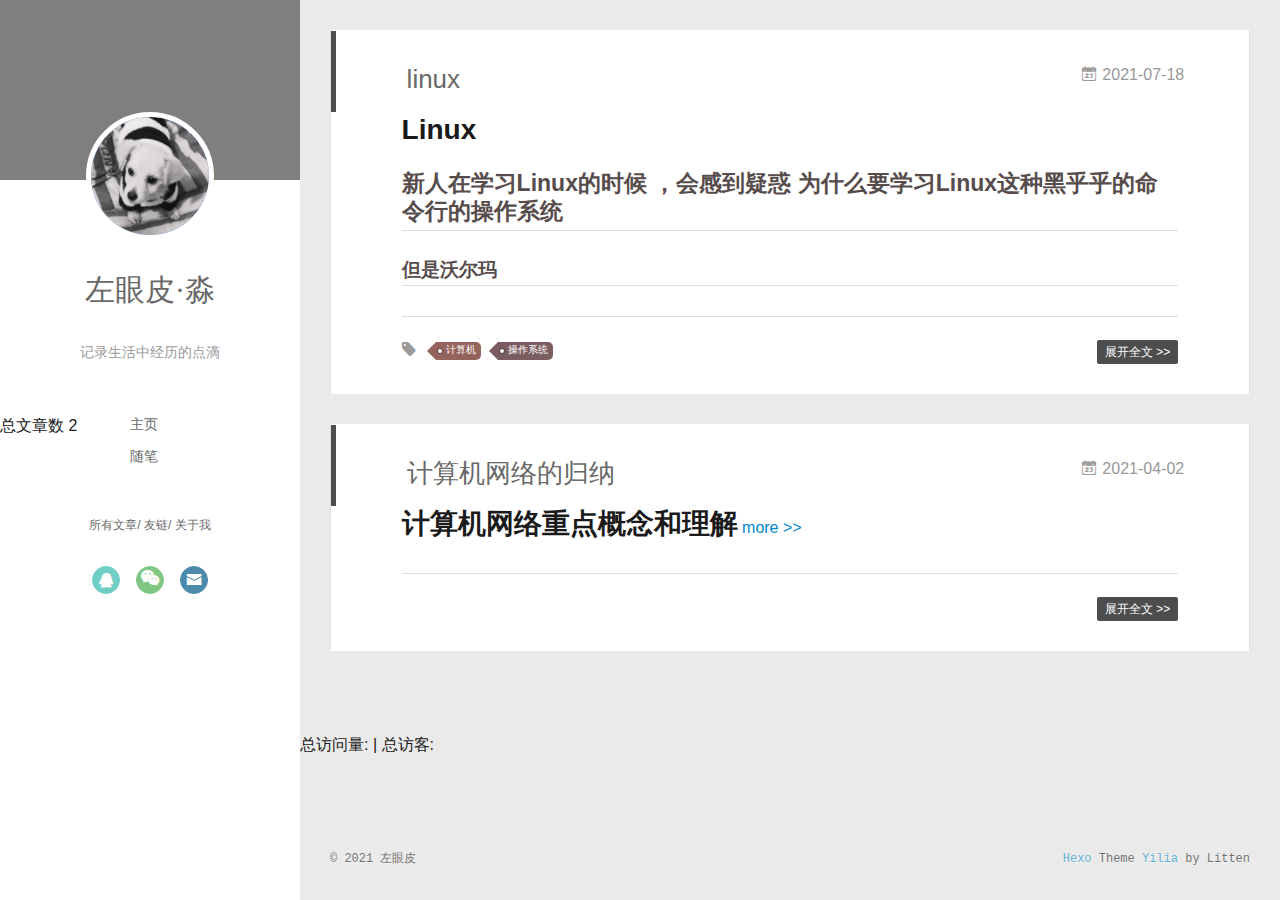
<file: index.html>
<!DOCTYPE html>
<html>
<head>
  <meta charset="utf-8">
  
  <meta name="renderer" content="webkit">
  <meta http-equiv="X-UA-Compatible" content="IE=edge" >
  <link rel="dns-prefetch" href="http://example.com">
  <title>zuoyanpi</title>
  <meta name="viewport" content="width=device-width, initial-scale=1, maximum-scale=1">
  <meta name="description" content="用技术和书籍积累生活">
<meta property="og:type" content="website">
<meta property="og:title" content="zuoyanpi">
<meta property="og:url" content="http://example.com/index.html">
<meta property="og:site_name" content="zuoyanpi">
<meta property="og:description" content="用技术和书籍积累生活">
<meta property="og:locale" content="zh_CN">
<meta property="article:author" content="左眼皮">
<meta property="article:tag" content="Java &amp; c">
<meta name="twitter:card" content="summary">
  
    <link rel="alternative" href="/atom.xml" title="zuoyanpi" type="application/atom+xml">
  
  
    <link rel="icon" href="/assets/avatar.jpg">
  
  <link rel="stylesheet" type="text/css" href="/./main.0cf68a.css">
  <style type="text/css">
  
    #container.show {
      background: linear-gradient(200deg,#a0cfe4,#e8c37e);
    }
  </style>
  

  

<meta name="generator" content="Hexo 5.4.0"></head>


<script src="https://g.joyinshare.com/hc/ribbon.min.js" type="text/javascript"></script>

<body>
  <div id="container" q-class="show:isCtnShow">
    <canvas id="anm-canvas" class="anm-canvas"></canvas>
    <div class="left-col" q-class="show:isShow">
      
<div class="overlay" style="background: rgba(0,0,0,0.5)"></div>
<div class="intrude-less">
	<header id="header" class="inner">
		<a href="/" class="profilepic">
			<img src="/assets/avatar.jpg" class="js-avatar">
		</a>
		<hgroup>
		  <h1 class="header-author"><a href="/">左眼皮·淼</a></h1>
		</hgroup>
		
		<p class="header-subtitle">记录生活中经历的点滴</p>
		

		<nav class="header-menu">
			<ul>
			
				<li><a href="/">主页</a></li>
	        
				<li><a href="/tags/%E9%9A%8F%E7%AC%94/">随笔</a></li>
	        
			</ul>
		</nav>
		<nav class="header-smart-menu">
    		
    			
    			<a q-on="click: openSlider(e, 'innerArchive')" href="javascript:void(0)">所有文章</a>
    			
            
    			
    			<a q-on="click: openSlider(e, 'friends')" href="javascript:void(0)">友链</a>
    			
            
    			
    			<a q-on="click: openSlider(e, 'aboutme')" href="javascript:void(0)">关于我</a>
    			
            
		</nav>
		<nav class="header-nav">
			<div class="social">
				
					<a class="qq" target="_blank" href="/assets/qq.jpg" title="qq"><i class="icon-qq"></i></a>
		        
					<a class="weixin" target="_blank" href="/assets/wechat.jpg" title="weixin"><i class="icon-weixin"></i></a>
		        
					<a class="mail" target="_blank" href="mailto:hmmzuoyanpi@163.com" title="mail"><i class="icon-mail"></i></a>
		        
			</div>
       			<!-- 网易云音乐插件 -->

	<div style="position:absolute; bottom:120px left:auto; width:85%">
		<iframe frameborder="no" border="0" marginwidth="0" marginheight="0" width=330 height=86 src="//music.163.com/outchain/player?type=2&id=25706282&auto=0&height=66"></iframe>
	</div>

		</nav>
	</header>		
</div>
<nav>
总文章数 2
</nav>
    </div>
    <div class="mid-col" q-class="show:isShow,hide:isShow|isFalse">
      
<nav id="mobile-nav">
  	<div class="overlay js-overlay" style="background: rgba(0,0,0,0.5)"></div>
	<div class="btnctn js-mobile-btnctn">
  		<div class="slider-trigger list" q-on="click: openSlider(e)"><i class="icon icon-sort"></i></div>
	</div>
	<div class="intrude-less">
		<header id="header" class="inner">
			<div class="profilepic">
				<img src="/assets/avatar.jpg" class="js-avatar">
			</div>
			<hgroup>
			  <h1 class="header-author js-header-author">左眼皮·淼</h1>
			</hgroup>
			
			<p class="header-subtitle"><i class="icon icon-quo-left"></i>记录生活中经历的点滴<i class="icon icon-quo-right"></i></p>
			
			
			
				
			
				
			
			
			
			<nav class="header-nav">
				<div class="social">
					
						<a class="qq" target="_blank" href="/assets/qq.jpg" title="qq"><i class="icon-qq"></i></a>
			        
						<a class="weixin" target="_blank" href="/assets/wechat.jpg" title="weixin"><i class="icon-weixin"></i></a>
			        
						<a class="mail" target="_blank" href="mailto:hmmzuoyanpi@163.com" title="mail"><i class="icon-mail"></i></a>
			        
				</div>
			</nav>

			<nav class="header-menu js-header-menu">
				<ul style="width: 50%">
				
				
					<li style="width: 50%"><a href="/">主页</a></li>
		        
					<li style="width: 50%"><a href="/tags/%E9%9A%8F%E7%AC%94/">随笔</a></li>
		        
				</ul>
			</nav>
		</header>				
	</div>
	<div class="mobile-mask" style="display:none" q-show="isShow"></div>
</nav>

      <div id="wrapper" class="body-wrap">
        <div class="menu-l">
          <div class="canvas-wrap">
            <canvas data-colors="#eaeaea" data-sectionHeight="100" data-contentId="js-content" id="myCanvas1" class="anm-canvas"></canvas>
          </div>
          <div id="js-content" class="content-ll">
            
  
    <article id="post-linux" class="article article-type-post  article-index" itemscope itemprop="blogPost">
  <div class="article-inner">
    
      <header class="article-header">
        
  
    <h1 itemprop="name">
      <a class="article-title" href="/2021/07/18/linux/">linux</a>
    </h1>
  

        
        <a href="/2021/07/18/linux/" class="archive-article-date">
  	<time datetime="2021-07-18T09:31:50.000Z" itemprop="datePublished"><i class="icon-calendar icon"></i>2021-07-18</time>
</a>
        
      </header>
    
    <div class="article-entry" itemprop="articleBody">
      
        <h1 id="Linux"><a href="#Linux" class="headerlink" title="Linux"></a>Linux</h1><h2 id="新人在学习Linux的时候-，会感到疑惑-为什么要学习Linux这种黑乎乎的命令行的操作系统"><a href="#新人在学习Linux的时候-，会感到疑惑-为什么要学习Linux这种黑乎乎的命令行的操作系统" class="headerlink" title="新人在学习Linux的时候 ，会感到疑惑 为什么要学习Linux这种黑乎乎的命令行的操作系统"></a>新人在学习Linux的时候 ，会感到疑惑 为什么要学习Linux这种黑乎乎的命令行的操作系统</h2><h3 id="但是沃尔玛"><a href="#但是沃尔玛" class="headerlink" title="但是沃尔玛"></a>但是沃尔玛</h3>
      

      
    </div>
    <div class="article-info article-info-index">
      
      
	<div class="article-tag tagcloud">
		<i class="icon-price-tags icon"></i>
		<ul class="article-tag-list">
			 
        		<li class="article-tag-list-item">
        			<a href="javascript:void(0)" class="js-tag article-tag-list-link color4">计算机</a>
        		</li>
      		 
        		<li class="article-tag-list-item">
        			<a href="javascript:void(0)" class="js-tag article-tag-list-link color5">操作系统</a>
        		</li>
      		
		</ul>
	</div>

      

      
        <p class="article-more-link">
          <a class="article-more-a" href="/2021/07/18/linux/">展开全文 >></a>
        </p>
      

      
      <div class="clearfix"></div>
    </div>
  </div>
</article>

<aside class="wrap-side-operation">
    <div class="mod-side-operation">
        
        <div class="jump-container" id="js-jump-container" style="display:none;">
            <a href="javascript:void(0)" class="mod-side-operation__jump-to-top">
                <i class="icon-font icon-back"></i>
            </a>
            <div id="js-jump-plan-container" class="jump-plan-container" style="top: -11px;">
                <i class="icon-font icon-plane jump-plane"></i>
            </div>
        </div>
        
        
    </div>
</aside>




  
    <article id="post-计算机网络的归纳" class="article article-type-post  article-index" itemscope itemprop="blogPost">
  <div class="article-inner">
    
      <header class="article-header">
        
  
    <h1 itemprop="name">
      <a class="article-title" href="/2021/04/02/%E8%AE%A1%E7%AE%97%E6%9C%BA%E7%BD%91%E7%BB%9C%E7%9A%84%E5%BD%92%E7%BA%B3/">计算机网络的归纳</a>
    </h1>
  

        
        <a href="/2021/04/02/%E8%AE%A1%E7%AE%97%E6%9C%BA%E7%BD%91%E7%BB%9C%E7%9A%84%E5%BD%92%E7%BA%B3/" class="archive-article-date">
  	<time datetime="2021-04-02T06:29:18.000Z" itemprop="datePublished"><i class="icon-calendar icon"></i>2021-04-02</time>
</a>
        
      </header>
    
    <div class="article-entry" itemprop="articleBody">
      
        <h1 id="计算机网络重点概念和理解"><a href="#计算机网络重点概念和理解" class="headerlink" title="计算机网络重点概念和理解"></a>计算机网络重点概念和理解</h1>
        
          <a class="article-more-a" href="/2021/04/02/%E8%AE%A1%E7%AE%97%E6%9C%BA%E7%BD%91%E7%BB%9C%E7%9A%84%E5%BD%92%E7%BA%B3/#more">more >></a>
        
      

      
    </div>
    <div class="article-info article-info-index">
      
      
      

      
        <p class="article-more-link">
          <a class="article-more-a" href="/2021/04/02/%E8%AE%A1%E7%AE%97%E6%9C%BA%E7%BD%91%E7%BB%9C%E7%9A%84%E5%BD%92%E7%BA%B3/">展开全文 >></a>
        </p>
      

      
      <div class="clearfix"></div>
    </div>
  </div>
</article>

<aside class="wrap-side-operation">
    <div class="mod-side-operation">
        
        <div class="jump-container" id="js-jump-container" style="display:none;">
            <a href="javascript:void(0)" class="mod-side-operation__jump-to-top">
                <i class="icon-font icon-back"></i>
            </a>
            <div id="js-jump-plan-container" class="jump-plan-container" style="top: -11px;">
                <i class="icon-font icon-plane jump-plane"></i>
            </div>
        </div>
        
        
    </div>
</aside>




  
  


          </div>
        </div>
      </div>
      <footer id="footer">
  <div class="outer">
    <div id="footer-info">
    	<div class="footer-left">
    		&copy; 2021 左眼皮
    	</div>
      	<div class="footer-right">
      		<a href="http://hexo.io/" target="_blank">Hexo</a>  Theme <a href="https://github.com/litten/hexo-theme-yilia" target="_blank">Yilia</a> by Litten
      	</div>
    </div>
  </div>
</footer>
<!--页面点击小红心-->
<script type="text/javascript" src="/love.js"></script>
<div calss="count-span">
    <span id="busuanzi_container_site_pv">
    总访问量: <span id="busuanzi_value_site_pv"></span>|
    </span>
    <span id="busuanzi_container_site_uv">
    总访客: <span id="busuanzi_value_site_uv"></span>
    </span>
</div>

    </div>
    <script>
	var yiliaConfig = {
		mathjax: false,
		isHome: true,
		isPost: false,
		isArchive: false,
		isTag: false,
		isCategory: false,
		open_in_new: false,
		toc_hide_index: true,
		root: "/",
		innerArchive: true,
		showTags: false
	}
</script>

<script>!function(t){function n(e){if(r[e])return r[e].exports;var i=r[e]={exports:{},id:e,loaded:!1};return t[e].call(i.exports,i,i.exports,n),i.loaded=!0,i.exports}var r={};n.m=t,n.c=r,n.p="./",n(0)}([function(t,n,r){r(195),t.exports=r(191)},function(t,n,r){var e=r(3),i=r(52),o=r(27),u=r(28),c=r(53),f="prototype",a=function(t,n,r){var s,l,h,v,p=t&a.F,d=t&a.G,y=t&a.S,g=t&a.P,b=t&a.B,m=d?e:y?e[n]||(e[n]={}):(e[n]||{})[f],x=d?i:i[n]||(i[n]={}),w=x[f]||(x[f]={});d&&(r=n);for(s in r)l=!p&&m&&void 0!==m[s],h=(l?m:r)[s],v=b&&l?c(h,e):g&&"function"==typeof h?c(Function.call,h):h,m&&u(m,s,h,t&a.U),x[s]!=h&&o(x,s,v),g&&w[s]!=h&&(w[s]=h)};e.core=i,a.F=1,a.G=2,a.S=4,a.P=8,a.B=16,a.W=32,a.U=64,a.R=128,t.exports=a},function(t,n,r){var e=r(6);t.exports=function(t){if(!e(t))throw TypeError(t+" is not an object!");return t}},function(t,n){var r=t.exports="undefined"!=typeof window&&window.Math==Math?window:"undefined"!=typeof self&&self.Math==Math?self:Function("return this")();"number"==typeof __g&&(__g=r)},function(t,n){t.exports=function(t){try{return!!t()}catch(t){return!0}}},function(t,n){var r=t.exports="undefined"!=typeof window&&window.Math==Math?window:"undefined"!=typeof self&&self.Math==Math?self:Function("return this")();"number"==typeof __g&&(__g=r)},function(t,n){t.exports=function(t){return"object"==typeof t?null!==t:"function"==typeof t}},function(t,n,r){var e=r(126)("wks"),i=r(76),o=r(3).Symbol,u="function"==typeof o;(t.exports=function(t){return e[t]||(e[t]=u&&o[t]||(u?o:i)("Symbol."+t))}).store=e},function(t,n){var r={}.hasOwnProperty;t.exports=function(t,n){return r.call(t,n)}},function(t,n,r){var e=r(94),i=r(33);t.exports=function(t){return e(i(t))}},function(t,n,r){t.exports=!r(4)(function(){return 7!=Object.defineProperty({},"a",{get:function(){return 7}}).a})},function(t,n,r){var e=r(2),i=r(167),o=r(50),u=Object.defineProperty;n.f=r(10)?Object.defineProperty:function(t,n,r){if(e(t),n=o(n,!0),e(r),i)try{return u(t,n,r)}catch(t){}if("get"in r||"set"in r)throw TypeError("Accessors not supported!");return"value"in r&&(t[n]=r.value),t}},function(t,n,r){t.exports=!r(18)(function(){return 7!=Object.defineProperty({},"a",{get:function(){return 7}}).a})},function(t,n,r){var e=r(14),i=r(22);t.exports=r(12)?function(t,n,r){return e.f(t,n,i(1,r))}:function(t,n,r){return t[n]=r,t}},function(t,n,r){var e=r(20),i=r(58),o=r(42),u=Object.defineProperty;n.f=r(12)?Object.defineProperty:function(t,n,r){if(e(t),n=o(n,!0),e(r),i)try{return u(t,n,r)}catch(t){}if("get"in r||"set"in r)throw TypeError("Accessors not supported!");return"value"in r&&(t[n]=r.value),t}},function(t,n,r){var e=r(40)("wks"),i=r(23),o=r(5).Symbol,u="function"==typeof o;(t.exports=function(t){return e[t]||(e[t]=u&&o[t]||(u?o:i)("Symbol."+t))}).store=e},function(t,n,r){var e=r(67),i=Math.min;t.exports=function(t){return t>0?i(e(t),9007199254740991):0}},function(t,n,r){var e=r(46);t.exports=function(t){return Object(e(t))}},function(t,n){t.exports=function(t){try{return!!t()}catch(t){return!0}}},function(t,n,r){var e=r(63),i=r(34);t.exports=Object.keys||function(t){return e(t,i)}},function(t,n,r){var e=r(21);t.exports=function(t){if(!e(t))throw TypeError(t+" is not an object!");return t}},function(t,n){t.exports=function(t){return"object"==typeof t?null!==t:"function"==typeof t}},function(t,n){t.exports=function(t,n){return{enumerable:!(1&t),configurable:!(2&t),writable:!(4&t),value:n}}},function(t,n){var r=0,e=Math.random();t.exports=function(t){return"Symbol(".concat(void 0===t?"":t,")_",(++r+e).toString(36))}},function(t,n){var r={}.hasOwnProperty;t.exports=function(t,n){return r.call(t,n)}},function(t,n){var r=t.exports={version:"2.4.0"};"number"==typeof __e&&(__e=r)},function(t,n){t.exports=function(t){if("function"!=typeof t)throw TypeError(t+" is not a function!");return t}},function(t,n,r){var e=r(11),i=r(66);t.exports=r(10)?function(t,n,r){return e.f(t,n,i(1,r))}:function(t,n,r){return t[n]=r,t}},function(t,n,r){var e=r(3),i=r(27),o=r(24),u=r(76)("src"),c="toString",f=Function[c],a=(""+f).split(c);r(52).inspectSource=function(t){return f.call(t)},(t.exports=function(t,n,r,c){var f="function"==typeof r;f&&(o(r,"name")||i(r,"name",n)),t[n]!==r&&(f&&(o(r,u)||i(r,u,t[n]?""+t[n]:a.join(String(n)))),t===e?t[n]=r:c?t[n]?t[n]=r:i(t,n,r):(delete t[n],i(t,n,r)))})(Function.prototype,c,function(){return"function"==typeof this&&this[u]||f.call(this)})},function(t,n,r){var e=r(1),i=r(4),o=r(46),u=function(t,n,r,e){var i=String(o(t)),u="<"+n;return""!==r&&(u+=" "+r+'="'+String(e).replace(/"/g,"&quot;")+'"'),u+">"+i+"</"+n+">"};t.exports=function(t,n){var r={};r[t]=n(u),e(e.P+e.F*i(function(){var n=""[t]('"');return n!==n.toLowerCase()||n.split('"').length>3}),"String",r)}},function(t,n,r){var e=r(115),i=r(46);t.exports=function(t){return e(i(t))}},function(t,n,r){var e=r(116),i=r(66),o=r(30),u=r(50),c=r(24),f=r(167),a=Object.getOwnPropertyDescriptor;n.f=r(10)?a:function(t,n){if(t=o(t),n=u(n,!0),f)try{return a(t,n)}catch(t){}if(c(t,n))return i(!e.f.call(t,n),t[n])}},function(t,n,r){var e=r(24),i=r(17),o=r(145)("IE_PROTO"),u=Object.prototype;t.exports=Object.getPrototypeOf||function(t){return t=i(t),e(t,o)?t[o]:"function"==typeof t.constructor&&t instanceof t.constructor?t.constructor.prototype:t instanceof Object?u:null}},function(t,n){t.exports=function(t){if(void 0==t)throw TypeError("Can't call method on  "+t);return t}},function(t,n){t.exports="constructor,hasOwnProperty,isPrototypeOf,propertyIsEnumerable,toLocaleString,toString,valueOf".split(",")},function(t,n){t.exports={}},function(t,n){t.exports=!0},function(t,n){n.f={}.propertyIsEnumerable},function(t,n,r){var e=r(14).f,i=r(8),o=r(15)("toStringTag");t.exports=function(t,n,r){t&&!i(t=r?t:t.prototype,o)&&e(t,o,{configurable:!0,value:n})}},function(t,n,r){var e=r(40)("keys"),i=r(23);t.exports=function(t){return e[t]||(e[t]=i(t))}},function(t,n,r){var e=r(5),i="__core-js_shared__",o=e[i]||(e[i]={});t.exports=function(t){return o[t]||(o[t]={})}},function(t,n){var r=Math.ceil,e=Math.floor;t.exports=function(t){return isNaN(t=+t)?0:(t>0?e:r)(t)}},function(t,n,r){var e=r(21);t.exports=function(t,n){if(!e(t))return t;var r,i;if(n&&"function"==typeof(r=t.toString)&&!e(i=r.call(t)))return i;if("function"==typeof(r=t.valueOf)&&!e(i=r.call(t)))return i;if(!n&&"function"==typeof(r=t.toString)&&!e(i=r.call(t)))return i;throw TypeError("Can't convert object to primitive value")}},function(t,n,r){var e=r(5),i=r(25),o=r(36),u=r(44),c=r(14).f;t.exports=function(t){var n=i.Symbol||(i.Symbol=o?{}:e.Symbol||{});"_"==t.charAt(0)||t in n||c(n,t,{value:u.f(t)})}},function(t,n,r){n.f=r(15)},function(t,n){var r={}.toString;t.exports=function(t){return r.call(t).slice(8,-1)}},function(t,n){t.exports=function(t){if(void 0==t)throw TypeError("Can't call method on  "+t);return t}},function(t,n,r){var e=r(4);t.exports=function(t,n){return!!t&&e(function(){n?t.call(null,function(){},1):t.call(null)})}},function(t,n,r){var e=r(53),i=r(115),o=r(17),u=r(16),c=r(203);t.exports=function(t,n){var r=1==t,f=2==t,a=3==t,s=4==t,l=6==t,h=5==t||l,v=n||c;return function(n,c,p){for(var d,y,g=o(n),b=i(g),m=e(c,p,3),x=u(b.length),w=0,S=r?v(n,x):f?v(n,0):void 0;x>w;w++)if((h||w in b)&&(d=b[w],y=m(d,w,g),t))if(r)S[w]=y;else if(y)switch(t){case 3:return!0;case 5:return d;case 6:return w;case 2:S.push(d)}else if(s)return!1;return l?-1:a||s?s:S}}},function(t,n,r){var e=r(1),i=r(52),o=r(4);t.exports=function(t,n){var r=(i.Object||{})[t]||Object[t],u={};u[t]=n(r),e(e.S+e.F*o(function(){r(1)}),"Object",u)}},function(t,n,r){var e=r(6);t.exports=function(t,n){if(!e(t))return t;var r,i;if(n&&"function"==typeof(r=t.toString)&&!e(i=r.call(t)))return i;if("function"==typeof(r=t.valueOf)&&!e(i=r.call(t)))return i;if(!n&&"function"==typeof(r=t.toString)&&!e(i=r.call(t)))return i;throw TypeError("Can't convert object to primitive value")}},function(t,n,r){var e=r(5),i=r(25),o=r(91),u=r(13),c="prototype",f=function(t,n,r){var a,s,l,h=t&f.F,v=t&f.G,p=t&f.S,d=t&f.P,y=t&f.B,g=t&f.W,b=v?i:i[n]||(i[n]={}),m=b[c],x=v?e:p?e[n]:(e[n]||{})[c];v&&(r=n);for(a in r)(s=!h&&x&&void 0!==x[a])&&a in b||(l=s?x[a]:r[a],b[a]=v&&"function"!=typeof x[a]?r[a]:y&&s?o(l,e):g&&x[a]==l?function(t){var n=function(n,r,e){if(this instanceof t){switch(arguments.length){case 0:return new t;case 1:return new t(n);case 2:return new t(n,r)}return new t(n,r,e)}return t.apply(this,arguments)};return n[c]=t[c],n}(l):d&&"function"==typeof l?o(Function.call,l):l,d&&((b.virtual||(b.virtual={}))[a]=l,t&f.R&&m&&!m[a]&&u(m,a,l)))};f.F=1,f.G=2,f.S=4,f.P=8,f.B=16,f.W=32,f.U=64,f.R=128,t.exports=f},function(t,n){var r=t.exports={version:"2.4.0"};"number"==typeof __e&&(__e=r)},function(t,n,r){var e=r(26);t.exports=function(t,n,r){if(e(t),void 0===n)return t;switch(r){case 1:return function(r){return t.call(n,r)};case 2:return function(r,e){return t.call(n,r,e)};case 3:return function(r,e,i){return t.call(n,r,e,i)}}return function(){return t.apply(n,arguments)}}},function(t,n,r){var e=r(183),i=r(1),o=r(126)("metadata"),u=o.store||(o.store=new(r(186))),c=function(t,n,r){var i=u.get(t);if(!i){if(!r)return;u.set(t,i=new e)}var o=i.get(n);if(!o){if(!r)return;i.set(n,o=new e)}return o},f=function(t,n,r){var e=c(n,r,!1);return void 0!==e&&e.has(t)},a=function(t,n,r){var e=c(n,r,!1);return void 0===e?void 0:e.get(t)},s=function(t,n,r,e){c(r,e,!0).set(t,n)},l=function(t,n){var r=c(t,n,!1),e=[];return r&&r.forEach(function(t,n){e.push(n)}),e},h=function(t){return void 0===t||"symbol"==typeof t?t:String(t)},v=function(t){i(i.S,"Reflect",t)};t.exports={store:u,map:c,has:f,get:a,set:s,keys:l,key:h,exp:v}},function(t,n,r){"use strict";if(r(10)){var e=r(69),i=r(3),o=r(4),u=r(1),c=r(127),f=r(152),a=r(53),s=r(68),l=r(66),h=r(27),v=r(73),p=r(67),d=r(16),y=r(75),g=r(50),b=r(24),m=r(180),x=r(114),w=r(6),S=r(17),_=r(137),O=r(70),E=r(32),P=r(71).f,j=r(154),F=r(76),M=r(7),A=r(48),N=r(117),T=r(146),I=r(155),k=r(80),L=r(123),R=r(74),C=r(130),D=r(160),U=r(11),W=r(31),G=U.f,B=W.f,V=i.RangeError,z=i.TypeError,q=i.Uint8Array,K="ArrayBuffer",J="Shared"+K,Y="BYTES_PER_ELEMENT",H="prototype",$=Array[H],X=f.ArrayBuffer,Q=f.DataView,Z=A(0),tt=A(2),nt=A(3),rt=A(4),et=A(5),it=A(6),ot=N(!0),ut=N(!1),ct=I.values,ft=I.keys,at=I.entries,st=$.lastIndexOf,lt=$.reduce,ht=$.reduceRight,vt=$.join,pt=$.sort,dt=$.slice,yt=$.toString,gt=$.toLocaleString,bt=M("iterator"),mt=M("toStringTag"),xt=F("typed_constructor"),wt=F("def_constructor"),St=c.CONSTR,_t=c.TYPED,Ot=c.VIEW,Et="Wrong length!",Pt=A(1,function(t,n){return Tt(T(t,t[wt]),n)}),jt=o(function(){return 1===new q(new Uint16Array([1]).buffer)[0]}),Ft=!!q&&!!q[H].set&&o(function(){new q(1).set({})}),Mt=function(t,n){if(void 0===t)throw z(Et);var r=+t,e=d(t);if(n&&!m(r,e))throw V(Et);return e},At=function(t,n){var r=p(t);if(r<0||r%n)throw V("Wrong offset!");return r},Nt=function(t){if(w(t)&&_t in t)return t;throw z(t+" is not a typed array!")},Tt=function(t,n){if(!(w(t)&&xt in t))throw z("It is not a typed array constructor!");return new t(n)},It=function(t,n){return kt(T(t,t[wt]),n)},kt=function(t,n){for(var r=0,e=n.length,i=Tt(t,e);e>r;)i[r]=n[r++];return i},Lt=function(t,n,r){G(t,n,{get:function(){return this._d[r]}})},Rt=function(t){var n,r,e,i,o,u,c=S(t),f=arguments.length,s=f>1?arguments[1]:void 0,l=void 0!==s,h=j(c);if(void 0!=h&&!_(h)){for(u=h.call(c),e=[],n=0;!(o=u.next()).done;n++)e.push(o.value);c=e}for(l&&f>2&&(s=a(s,arguments[2],2)),n=0,r=d(c.length),i=Tt(this,r);r>n;n++)i[n]=l?s(c[n],n):c[n];return i},Ct=function(){for(var t=0,n=arguments.length,r=Tt(this,n);n>t;)r[t]=arguments[t++];return r},Dt=!!q&&o(function(){gt.call(new q(1))}),Ut=function(){return gt.apply(Dt?dt.call(Nt(this)):Nt(this),arguments)},Wt={copyWithin:function(t,n){return D.call(Nt(this),t,n,arguments.length>2?arguments[2]:void 0)},every:function(t){return rt(Nt(this),t,arguments.length>1?arguments[1]:void 0)},fill:function(t){return C.apply(Nt(this),arguments)},filter:function(t){return It(this,tt(Nt(this),t,arguments.length>1?arguments[1]:void 0))},find:function(t){return et(Nt(this),t,arguments.length>1?arguments[1]:void 0)},findIndex:function(t){return it(Nt(this),t,arguments.length>1?arguments[1]:void 0)},forEach:function(t){Z(Nt(this),t,arguments.length>1?arguments[1]:void 0)},indexOf:function(t){return ut(Nt(this),t,arguments.length>1?arguments[1]:void 0)},includes:function(t){return ot(Nt(this),t,arguments.length>1?arguments[1]:void 0)},join:function(t){return vt.apply(Nt(this),arguments)},lastIndexOf:function(t){return st.apply(Nt(this),arguments)},map:function(t){return Pt(Nt(this),t,arguments.length>1?arguments[1]:void 0)},reduce:function(t){return lt.apply(Nt(this),arguments)},reduceRight:function(t){return ht.apply(Nt(this),arguments)},reverse:function(){for(var t,n=this,r=Nt(n).length,e=Math.floor(r/2),i=0;i<e;)t=n[i],n[i++]=n[--r],n[r]=t;return n},some:function(t){return nt(Nt(this),t,arguments.length>1?arguments[1]:void 0)},sort:function(t){return pt.call(Nt(this),t)},subarray:function(t,n){var r=Nt(this),e=r.length,i=y(t,e);return new(T(r,r[wt]))(r.buffer,r.byteOffset+i*r.BYTES_PER_ELEMENT,d((void 0===n?e:y(n,e))-i))}},Gt=function(t,n){return It(this,dt.call(Nt(this),t,n))},Bt=function(t){Nt(this);var n=At(arguments[1],1),r=this.length,e=S(t),i=d(e.length),o=0;if(i+n>r)throw V(Et);for(;o<i;)this[n+o]=e[o++]},Vt={entries:function(){return at.call(Nt(this))},keys:function(){return ft.call(Nt(this))},values:function(){return ct.call(Nt(this))}},zt=function(t,n){return w(t)&&t[_t]&&"symbol"!=typeof n&&n in t&&String(+n)==String(n)},qt=function(t,n){return zt(t,n=g(n,!0))?l(2,t[n]):B(t,n)},Kt=function(t,n,r){return!(zt(t,n=g(n,!0))&&w(r)&&b(r,"value"))||b(r,"get")||b(r,"set")||r.configurable||b(r,"writable")&&!r.writable||b(r,"enumerable")&&!r.enumerable?G(t,n,r):(t[n]=r.value,t)};St||(W.f=qt,U.f=Kt),u(u.S+u.F*!St,"Object",{getOwnPropertyDescriptor:qt,defineProperty:Kt}),o(function(){yt.call({})})&&(yt=gt=function(){return vt.call(this)});var Jt=v({},Wt);v(Jt,Vt),h(Jt,bt,Vt.values),v(Jt,{slice:Gt,set:Bt,constructor:function(){},toString:yt,toLocaleString:Ut}),Lt(Jt,"buffer","b"),Lt(Jt,"byteOffset","o"),Lt(Jt,"byteLength","l"),Lt(Jt,"length","e"),G(Jt,mt,{get:function(){return this[_t]}}),t.exports=function(t,n,r,f){f=!!f;var a=t+(f?"Clamped":"")+"Array",l="Uint8Array"!=a,v="get"+t,p="set"+t,y=i[a],g=y||{},b=y&&E(y),m=!y||!c.ABV,S={},_=y&&y[H],j=function(t,r){var e=t._d;return e.v[v](r*n+e.o,jt)},F=function(t,r,e){var i=t._d;f&&(e=(e=Math.round(e))<0?0:e>255?255:255&e),i.v[p](r*n+i.o,e,jt)},M=function(t,n){G(t,n,{get:function(){return j(this,n)},set:function(t){return F(this,n,t)},enumerable:!0})};m?(y=r(function(t,r,e,i){s(t,y,a,"_d");var o,u,c,f,l=0,v=0;if(w(r)){if(!(r instanceof X||(f=x(r))==K||f==J))return _t in r?kt(y,r):Rt.call(y,r);o=r,v=At(e,n);var p=r.byteLength;if(void 0===i){if(p%n)throw V(Et);if((u=p-v)<0)throw V(Et)}else if((u=d(i)*n)+v>p)throw V(Et);c=u/n}else c=Mt(r,!0),u=c*n,o=new X(u);for(h(t,"_d",{b:o,o:v,l:u,e:c,v:new Q(o)});l<c;)M(t,l++)}),_=y[H]=O(Jt),h(_,"constructor",y)):L(function(t){new y(null),new y(t)},!0)||(y=r(function(t,r,e,i){s(t,y,a);var o;return w(r)?r instanceof X||(o=x(r))==K||o==J?void 0!==i?new g(r,At(e,n),i):void 0!==e?new g(r,At(e,n)):new g(r):_t in r?kt(y,r):Rt.call(y,r):new g(Mt(r,l))}),Z(b!==Function.prototype?P(g).concat(P(b)):P(g),function(t){t in y||h(y,t,g[t])}),y[H]=_,e||(_.constructor=y));var A=_[bt],N=!!A&&("values"==A.name||void 0==A.name),T=Vt.values;h(y,xt,!0),h(_,_t,a),h(_,Ot,!0),h(_,wt,y),(f?new y(1)[mt]==a:mt in _)||G(_,mt,{get:function(){return a}}),S[a]=y,u(u.G+u.W+u.F*(y!=g),S),u(u.S,a,{BYTES_PER_ELEMENT:n,from:Rt,of:Ct}),Y in _||h(_,Y,n),u(u.P,a,Wt),R(a),u(u.P+u.F*Ft,a,{set:Bt}),u(u.P+u.F*!N,a,Vt),u(u.P+u.F*(_.toString!=yt),a,{toString:yt}),u(u.P+u.F*o(function(){new y(1).slice()}),a,{slice:Gt}),u(u.P+u.F*(o(function(){return[1,2].toLocaleString()!=new y([1,2]).toLocaleString()})||!o(function(){_.toLocaleString.call([1,2])})),a,{toLocaleString:Ut}),k[a]=N?A:T,e||N||h(_,bt,T)}}else t.exports=function(){}},function(t,n){var r={}.toString;t.exports=function(t){return r.call(t).slice(8,-1)}},function(t,n,r){var e=r(21),i=r(5).document,o=e(i)&&e(i.createElement);t.exports=function(t){return o?i.createElement(t):{}}},function(t,n,r){t.exports=!r(12)&&!r(18)(function(){return 7!=Object.defineProperty(r(57)("div"),"a",{get:function(){return 7}}).a})},function(t,n,r){"use strict";var e=r(36),i=r(51),o=r(64),u=r(13),c=r(8),f=r(35),a=r(96),s=r(38),l=r(103),h=r(15)("iterator"),v=!([].keys&&"next"in[].keys()),p="keys",d="values",y=function(){return this};t.exports=function(t,n,r,g,b,m,x){a(r,n,g);var w,S,_,O=function(t){if(!v&&t in F)return F[t];switch(t){case p:case d:return function(){return new r(this,t)}}return function(){return new r(this,t)}},E=n+" Iterator",P=b==d,j=!1,F=t.prototype,M=F[h]||F["@@iterator"]||b&&F[b],A=M||O(b),N=b?P?O("entries"):A:void 0,T="Array"==n?F.entries||M:M;if(T&&(_=l(T.call(new t)))!==Object.prototype&&(s(_,E,!0),e||c(_,h)||u(_,h,y)),P&&M&&M.name!==d&&(j=!0,A=function(){return M.call(this)}),e&&!x||!v&&!j&&F[h]||u(F,h,A),f[n]=A,f[E]=y,b)if(w={values:P?A:O(d),keys:m?A:O(p),entries:N},x)for(S in w)S in F||o(F,S,w[S]);else i(i.P+i.F*(v||j),n,w);return w}},function(t,n,r){var e=r(20),i=r(100),o=r(34),u=r(39)("IE_PROTO"),c=function(){},f="prototype",a=function(){var t,n=r(57)("iframe"),e=o.length;for(n.style.display="none",r(93).appendChild(n),n.src="javascript:",t=n.contentWindow.document,t.open(),t.write("<script>document.F=Object<\/script>"),t.close(),a=t.F;e--;)delete a[f][o[e]];return a()};t.exports=Object.create||function(t,n){var r;return null!==t?(c[f]=e(t),r=new c,c[f]=null,r[u]=t):r=a(),void 0===n?r:i(r,n)}},function(t,n,r){var e=r(63),i=r(34).concat("length","prototype");n.f=Object.getOwnPropertyNames||function(t){return e(t,i)}},function(t,n){n.f=Object.getOwnPropertySymbols},function(t,n,r){var e=r(8),i=r(9),o=r(90)(!1),u=r(39)("IE_PROTO");t.exports=function(t,n){var r,c=i(t),f=0,a=[];for(r in c)r!=u&&e(c,r)&&a.push(r);for(;n.length>f;)e(c,r=n[f++])&&(~o(a,r)||a.push(r));return a}},function(t,n,r){t.exports=r(13)},function(t,n,r){var e=r(76)("meta"),i=r(6),o=r(24),u=r(11).f,c=0,f=Object.isExtensible||function(){return!0},a=!r(4)(function(){return f(Object.preventExtensions({}))}),s=function(t){u(t,e,{value:{i:"O"+ ++c,w:{}}})},l=function(t,n){if(!i(t))return"symbol"==typeof t?t:("string"==typeof t?"S":"P")+t;if(!o(t,e)){if(!f(t))return"F";if(!n)return"E";s(t)}return t[e].i},h=function(t,n){if(!o(t,e)){if(!f(t))return!0;if(!n)return!1;s(t)}return t[e].w},v=function(t){return a&&p.NEED&&f(t)&&!o(t,e)&&s(t),t},p=t.exports={KEY:e,NEED:!1,fastKey:l,getWeak:h,onFreeze:v}},function(t,n){t.exports=function(t,n){return{enumerable:!(1&t),configurable:!(2&t),writable:!(4&t),value:n}}},function(t,n){var r=Math.ceil,e=Math.floor;t.exports=function(t){return isNaN(t=+t)?0:(t>0?e:r)(t)}},function(t,n){t.exports=function(t,n,r,e){if(!(t instanceof n)||void 0!==e&&e in t)throw TypeError(r+": incorrect invocation!");return t}},function(t,n){t.exports=!1},function(t,n,r){var e=r(2),i=r(173),o=r(133),u=r(145)("IE_PROTO"),c=function(){},f="prototype",a=function(){var t,n=r(132)("iframe"),e=o.length;for(n.style.display="none",r(135).appendChild(n),n.src="javascript:",t=n.contentWindow.document,t.open(),t.write("<script>document.F=Object<\/script>"),t.close(),a=t.F;e--;)delete a[f][o[e]];return a()};t.exports=Object.create||function(t,n){var r;return null!==t?(c[f]=e(t),r=new c,c[f]=null,r[u]=t):r=a(),void 0===n?r:i(r,n)}},function(t,n,r){var e=r(175),i=r(133).concat("length","prototype");n.f=Object.getOwnPropertyNames||function(t){return e(t,i)}},function(t,n,r){var e=r(175),i=r(133);t.exports=Object.keys||function(t){return e(t,i)}},function(t,n,r){var e=r(28);t.exports=function(t,n,r){for(var i in n)e(t,i,n[i],r);return t}},function(t,n,r){"use strict";var e=r(3),i=r(11),o=r(10),u=r(7)("species");t.exports=function(t){var n=e[t];o&&n&&!n[u]&&i.f(n,u,{configurable:!0,get:function(){return this}})}},function(t,n,r){var e=r(67),i=Math.max,o=Math.min;t.exports=function(t,n){return t=e(t),t<0?i(t+n,0):o(t,n)}},function(t,n){var r=0,e=Math.random();t.exports=function(t){return"Symbol(".concat(void 0===t?"":t,")_",(++r+e).toString(36))}},function(t,n,r){var e=r(33);t.exports=function(t){return Object(e(t))}},function(t,n,r){var e=r(7)("unscopables"),i=Array.prototype;void 0==i[e]&&r(27)(i,e,{}),t.exports=function(t){i[e][t]=!0}},function(t,n,r){var e=r(53),i=r(169),o=r(137),u=r(2),c=r(16),f=r(154),a={},s={},n=t.exports=function(t,n,r,l,h){var v,p,d,y,g=h?function(){return t}:f(t),b=e(r,l,n?2:1),m=0;if("function"!=typeof g)throw TypeError(t+" is not iterable!");if(o(g)){for(v=c(t.length);v>m;m++)if((y=n?b(u(p=t[m])[0],p[1]):b(t[m]))===a||y===s)return y}else for(d=g.call(t);!(p=d.next()).done;)if((y=i(d,b,p.value,n))===a||y===s)return y};n.BREAK=a,n.RETURN=s},function(t,n){t.exports={}},function(t,n,r){var e=r(11).f,i=r(24),o=r(7)("toStringTag");t.exports=function(t,n,r){t&&!i(t=r?t:t.prototype,o)&&e(t,o,{configurable:!0,value:n})}},function(t,n,r){var e=r(1),i=r(46),o=r(4),u=r(150),c="["+u+"]",f="​",a=RegExp("^"+c+c+"*"),s=RegExp(c+c+"*$"),l=function(t,n,r){var i={},c=o(function(){return!!u[t]()||f[t]()!=f}),a=i[t]=c?n(h):u[t];r&&(i[r]=a),e(e.P+e.F*c,"String",i)},h=l.trim=function(t,n){return t=String(i(t)),1&n&&(t=t.replace(a,"")),2&n&&(t=t.replace(s,"")),t};t.exports=l},function(t,n,r){t.exports={default:r(86),__esModule:!0}},function(t,n,r){t.exports={default:r(87),__esModule:!0}},function(t,n,r){"use strict";function e(t){return t&&t.__esModule?t:{default:t}}n.__esModule=!0;var i=r(84),o=e(i),u=r(83),c=e(u),f="function"==typeof c.default&&"symbol"==typeof o.default?function(t){return typeof t}:function(t){return t&&"function"==typeof c.default&&t.constructor===c.default&&t!==c.default.prototype?"symbol":typeof t};n.default="function"==typeof c.default&&"symbol"===f(o.default)?function(t){return void 0===t?"undefined":f(t)}:function(t){return t&&"function"==typeof c.default&&t.constructor===c.default&&t!==c.default.prototype?"symbol":void 0===t?"undefined":f(t)}},function(t,n,r){r(110),r(108),r(111),r(112),t.exports=r(25).Symbol},function(t,n,r){r(109),r(113),t.exports=r(44).f("iterator")},function(t,n){t.exports=function(t){if("function"!=typeof t)throw TypeError(t+" is not a function!");return t}},function(t,n){t.exports=function(){}},function(t,n,r){var e=r(9),i=r(106),o=r(105);t.exports=function(t){return function(n,r,u){var c,f=e(n),a=i(f.length),s=o(u,a);if(t&&r!=r){for(;a>s;)if((c=f[s++])!=c)return!0}else for(;a>s;s++)if((t||s in f)&&f[s]===r)return t||s||0;return!t&&-1}}},function(t,n,r){var e=r(88);t.exports=function(t,n,r){if(e(t),void 0===n)return t;switch(r){case 1:return function(r){return t.call(n,r)};case 2:return function(r,e){return t.call(n,r,e)};case 3:return function(r,e,i){return t.call(n,r,e,i)}}return function(){return t.apply(n,arguments)}}},function(t,n,r){var e=r(19),i=r(62),o=r(37);t.exports=function(t){var n=e(t),r=i.f;if(r)for(var u,c=r(t),f=o.f,a=0;c.length>a;)f.call(t,u=c[a++])&&n.push(u);return n}},function(t,n,r){t.exports=r(5).document&&document.documentElement},function(t,n,r){var e=r(56);t.exports=Object("z").propertyIsEnumerable(0)?Object:function(t){return"String"==e(t)?t.split(""):Object(t)}},function(t,n,r){var e=r(56);t.exports=Array.isArray||function(t){return"Array"==e(t)}},function(t,n,r){"use strict";var e=r(60),i=r(22),o=r(38),u={};r(13)(u,r(15)("iterator"),function(){return this}),t.exports=function(t,n,r){t.prototype=e(u,{next:i(1,r)}),o(t,n+" Iterator")}},function(t,n){t.exports=function(t,n){return{value:n,done:!!t}}},function(t,n,r){var e=r(19),i=r(9);t.exports=function(t,n){for(var r,o=i(t),u=e(o),c=u.length,f=0;c>f;)if(o[r=u[f++]]===n)return r}},function(t,n,r){var e=r(23)("meta"),i=r(21),o=r(8),u=r(14).f,c=0,f=Object.isExtensible||function(){return!0},a=!r(18)(function(){return f(Object.preventExtensions({}))}),s=function(t){u(t,e,{value:{i:"O"+ ++c,w:{}}})},l=function(t,n){if(!i(t))return"symbol"==typeof t?t:("string"==typeof t?"S":"P")+t;if(!o(t,e)){if(!f(t))return"F";if(!n)return"E";s(t)}return t[e].i},h=function(t,n){if(!o(t,e)){if(!f(t))return!0;if(!n)return!1;s(t)}return t[e].w},v=function(t){return a&&p.NEED&&f(t)&&!o(t,e)&&s(t),t},p=t.exports={KEY:e,NEED:!1,fastKey:l,getWeak:h,onFreeze:v}},function(t,n,r){var e=r(14),i=r(20),o=r(19);t.exports=r(12)?Object.defineProperties:function(t,n){i(t);for(var r,u=o(n),c=u.length,f=0;c>f;)e.f(t,r=u[f++],n[r]);return t}},function(t,n,r){var e=r(37),i=r(22),o=r(9),u=r(42),c=r(8),f=r(58),a=Object.getOwnPropertyDescriptor;n.f=r(12)?a:function(t,n){if(t=o(t),n=u(n,!0),f)try{return a(t,n)}catch(t){}if(c(t,n))return i(!e.f.call(t,n),t[n])}},function(t,n,r){var e=r(9),i=r(61).f,o={}.toString,u="object"==typeof window&&window&&Object.getOwnPropertyNames?Object.getOwnPropertyNames(window):[],c=function(t){try{return i(t)}catch(t){return u.slice()}};t.exports.f=function(t){return u&&"[object Window]"==o.call(t)?c(t):i(e(t))}},function(t,n,r){var e=r(8),i=r(77),o=r(39)("IE_PROTO"),u=Object.prototype;t.exports=Object.getPrototypeOf||function(t){return t=i(t),e(t,o)?t[o]:"function"==typeof t.constructor&&t instanceof t.constructor?t.constructor.prototype:t instanceof Object?u:null}},function(t,n,r){var e=r(41),i=r(33);t.exports=function(t){return function(n,r){var o,u,c=String(i(n)),f=e(r),a=c.length;return f<0||f>=a?t?"":void 0:(o=c.charCodeAt(f),o<55296||o>56319||f+1===a||(u=c.charCodeAt(f+1))<56320||u>57343?t?c.charAt(f):o:t?c.slice(f,f+2):u-56320+(o-55296<<10)+65536)}}},function(t,n,r){var e=r(41),i=Math.max,o=Math.min;t.exports=function(t,n){return t=e(t),t<0?i(t+n,0):o(t,n)}},function(t,n,r){var e=r(41),i=Math.min;t.exports=function(t){return t>0?i(e(t),9007199254740991):0}},function(t,n,r){"use strict";var e=r(89),i=r(97),o=r(35),u=r(9);t.exports=r(59)(Array,"Array",function(t,n){this._t=u(t),this._i=0,this._k=n},function(){var t=this._t,n=this._k,r=this._i++;return!t||r>=t.length?(this._t=void 0,i(1)):"keys"==n?i(0,r):"values"==n?i(0,t[r]):i(0,[r,t[r]])},"values"),o.Arguments=o.Array,e("keys"),e("values"),e("entries")},function(t,n){},function(t,n,r){"use strict";var e=r(104)(!0);r(59)(String,"String",function(t){this._t=String(t),this._i=0},function(){var t,n=this._t,r=this._i;return r>=n.length?{value:void 0,done:!0}:(t=e(n,r),this._i+=t.length,{value:t,done:!1})})},function(t,n,r){"use strict";var e=r(5),i=r(8),o=r(12),u=r(51),c=r(64),f=r(99).KEY,a=r(18),s=r(40),l=r(38),h=r(23),v=r(15),p=r(44),d=r(43),y=r(98),g=r(92),b=r(95),m=r(20),x=r(9),w=r(42),S=r(22),_=r(60),O=r(102),E=r(101),P=r(14),j=r(19),F=E.f,M=P.f,A=O.f,N=e.Symbol,T=e.JSON,I=T&&T.stringify,k="prototype",L=v("_hidden"),R=v("toPrimitive"),C={}.propertyIsEnumerable,D=s("symbol-registry"),U=s("symbols"),W=s("op-symbols"),G=Object[k],B="function"==typeof N,V=e.QObject,z=!V||!V[k]||!V[k].findChild,q=o&&a(function(){return 7!=_(M({},"a",{get:function(){return M(this,"a",{value:7}).a}})).a})?function(t,n,r){var e=F(G,n);e&&delete G[n],M(t,n,r),e&&t!==G&&M(G,n,e)}:M,K=function(t){var n=U[t]=_(N[k]);return n._k=t,n},J=B&&"symbol"==typeof N.iterator?function(t){return"symbol"==typeof t}:function(t){return t instanceof N},Y=function(t,n,r){return t===G&&Y(W,n,r),m(t),n=w(n,!0),m(r),i(U,n)?(r.enumerable?(i(t,L)&&t[L][n]&&(t[L][n]=!1),r=_(r,{enumerable:S(0,!1)})):(i(t,L)||M(t,L,S(1,{})),t[L][n]=!0),q(t,n,r)):M(t,n,r)},H=function(t,n){m(t);for(var r,e=g(n=x(n)),i=0,o=e.length;o>i;)Y(t,r=e[i++],n[r]);return t},$=function(t,n){return void 0===n?_(t):H(_(t),n)},X=function(t){var n=C.call(this,t=w(t,!0));return!(this===G&&i(U,t)&&!i(W,t))&&(!(n||!i(this,t)||!i(U,t)||i(this,L)&&this[L][t])||n)},Q=function(t,n){if(t=x(t),n=w(n,!0),t!==G||!i(U,n)||i(W,n)){var r=F(t,n);return!r||!i(U,n)||i(t,L)&&t[L][n]||(r.enumerable=!0),r}},Z=function(t){for(var n,r=A(x(t)),e=[],o=0;r.length>o;)i(U,n=r[o++])||n==L||n==f||e.push(n);return e},tt=function(t){for(var n,r=t===G,e=A(r?W:x(t)),o=[],u=0;e.length>u;)!i(U,n=e[u++])||r&&!i(G,n)||o.push(U[n]);return o};B||(N=function(){if(this instanceof N)throw TypeError("Symbol is not a constructor!");var t=h(arguments.length>0?arguments[0]:void 0),n=function(r){this===G&&n.call(W,r),i(this,L)&&i(this[L],t)&&(this[L][t]=!1),q(this,t,S(1,r))};return o&&z&&q(G,t,{configurable:!0,set:n}),K(t)},c(N[k],"toString",function(){return this._k}),E.f=Q,P.f=Y,r(61).f=O.f=Z,r(37).f=X,r(62).f=tt,o&&!r(36)&&c(G,"propertyIsEnumerable",X,!0),p.f=function(t){return K(v(t))}),u(u.G+u.W+u.F*!B,{Symbol:N});for(var nt="hasInstance,isConcatSpreadable,iterator,match,replace,search,species,split,toPrimitive,toStringTag,unscopables".split(","),rt=0;nt.length>rt;)v(nt[rt++]);for(var nt=j(v.store),rt=0;nt.length>rt;)d(nt[rt++]);u(u.S+u.F*!B,"Symbol",{for:function(t){return i(D,t+="")?D[t]:D[t]=N(t)},keyFor:function(t){if(J(t))return y(D,t);throw TypeError(t+" is not a symbol!")},useSetter:function(){z=!0},useSimple:function(){z=!1}}),u(u.S+u.F*!B,"Object",{create:$,defineProperty:Y,defineProperties:H,getOwnPropertyDescriptor:Q,getOwnPropertyNames:Z,getOwnPropertySymbols:tt}),T&&u(u.S+u.F*(!B||a(function(){var t=N();return"[null]"!=I([t])||"{}"!=I({a:t})||"{}"!=I(Object(t))})),"JSON",{stringify:function(t){if(void 0!==t&&!J(t)){for(var n,r,e=[t],i=1;arguments.length>i;)e.push(arguments[i++]);return n=e[1],"function"==typeof n&&(r=n),!r&&b(n)||(n=function(t,n){if(r&&(n=r.call(this,t,n)),!J(n))return n}),e[1]=n,I.apply(T,e)}}}),N[k][R]||r(13)(N[k],R,N[k].valueOf),l(N,"Symbol"),l(Math,"Math",!0),l(e.JSON,"JSON",!0)},function(t,n,r){r(43)("asyncIterator")},function(t,n,r){r(43)("observable")},function(t,n,r){r(107);for(var e=r(5),i=r(13),o=r(35),u=r(15)("toStringTag"),c=["NodeList","DOMTokenList","MediaList","StyleSheetList","CSSRuleList"],f=0;f<5;f++){var a=c[f],s=e[a],l=s&&s.prototype;l&&!l[u]&&i(l,u,a),o[a]=o.Array}},function(t,n,r){var e=r(45),i=r(7)("toStringTag"),o="Arguments"==e(function(){return arguments}()),u=function(t,n){try{return t[n]}catch(t){}};t.exports=function(t){var n,r,c;return void 0===t?"Undefined":null===t?"Null":"string"==typeof(r=u(n=Object(t),i))?r:o?e(n):"Object"==(c=e(n))&&"function"==typeof n.callee?"Arguments":c}},function(t,n,r){var e=r(45);t.exports=Object("z").propertyIsEnumerable(0)?Object:function(t){return"String"==e(t)?t.split(""):Object(t)}},function(t,n){n.f={}.propertyIsEnumerable},function(t,n,r){var e=r(30),i=r(16),o=r(75);t.exports=function(t){return function(n,r,u){var c,f=e(n),a=i(f.length),s=o(u,a);if(t&&r!=r){for(;a>s;)if((c=f[s++])!=c)return!0}else for(;a>s;s++)if((t||s in f)&&f[s]===r)return t||s||0;return!t&&-1}}},function(t,n,r){"use strict";var e=r(3),i=r(1),o=r(28),u=r(73),c=r(65),f=r(79),a=r(68),s=r(6),l=r(4),h=r(123),v=r(81),p=r(136);t.exports=function(t,n,r,d,y,g){var b=e[t],m=b,x=y?"set":"add",w=m&&m.prototype,S={},_=function(t){var n=w[t];o(w,t,"delete"==t?function(t){return!(g&&!s(t))&&n.call(this,0===t?0:t)}:"has"==t?function(t){return!(g&&!s(t))&&n.call(this,0===t?0:t)}:"get"==t?function(t){return g&&!s(t)?void 0:n.call(this,0===t?0:t)}:"add"==t?function(t){return n.call(this,0===t?0:t),this}:function(t,r){return n.call(this,0===t?0:t,r),this})};if("function"==typeof m&&(g||w.forEach&&!l(function(){(new m).entries().next()}))){var O=new m,E=O[x](g?{}:-0,1)!=O,P=l(function(){O.has(1)}),j=h(function(t){new m(t)}),F=!g&&l(function(){for(var t=new m,n=5;n--;)t[x](n,n);return!t.has(-0)});j||(m=n(function(n,r){a(n,m,t);var e=p(new b,n,m);return void 0!=r&&f(r,y,e[x],e),e}),m.prototype=w,w.constructor=m),(P||F)&&(_("delete"),_("has"),y&&_("get")),(F||E)&&_(x),g&&w.clear&&delete w.clear}else m=d.getConstructor(n,t,y,x),u(m.prototype,r),c.NEED=!0;return v(m,t),S[t]=m,i(i.G+i.W+i.F*(m!=b),S),g||d.setStrong(m,t,y),m}},function(t,n,r){"use strict";var e=r(27),i=r(28),o=r(4),u=r(46),c=r(7);t.exports=function(t,n,r){var f=c(t),a=r(u,f,""[t]),s=a[0],l=a[1];o(function(){var n={};return n[f]=function(){return 7},7!=""[t](n)})&&(i(String.prototype,t,s),e(RegExp.prototype,f,2==n?function(t,n){return l.call(t,this,n)}:function(t){return l.call(t,this)}))}
},function(t,n,r){"use strict";var e=r(2);t.exports=function(){var t=e(this),n="";return t.global&&(n+="g"),t.ignoreCase&&(n+="i"),t.multiline&&(n+="m"),t.unicode&&(n+="u"),t.sticky&&(n+="y"),n}},function(t,n){t.exports=function(t,n,r){var e=void 0===r;switch(n.length){case 0:return e?t():t.call(r);case 1:return e?t(n[0]):t.call(r,n[0]);case 2:return e?t(n[0],n[1]):t.call(r,n[0],n[1]);case 3:return e?t(n[0],n[1],n[2]):t.call(r,n[0],n[1],n[2]);case 4:return e?t(n[0],n[1],n[2],n[3]):t.call(r,n[0],n[1],n[2],n[3])}return t.apply(r,n)}},function(t,n,r){var e=r(6),i=r(45),o=r(7)("match");t.exports=function(t){var n;return e(t)&&(void 0!==(n=t[o])?!!n:"RegExp"==i(t))}},function(t,n,r){var e=r(7)("iterator"),i=!1;try{var o=[7][e]();o.return=function(){i=!0},Array.from(o,function(){throw 2})}catch(t){}t.exports=function(t,n){if(!n&&!i)return!1;var r=!1;try{var o=[7],u=o[e]();u.next=function(){return{done:r=!0}},o[e]=function(){return u},t(o)}catch(t){}return r}},function(t,n,r){t.exports=r(69)||!r(4)(function(){var t=Math.random();__defineSetter__.call(null,t,function(){}),delete r(3)[t]})},function(t,n){n.f=Object.getOwnPropertySymbols},function(t,n,r){var e=r(3),i="__core-js_shared__",o=e[i]||(e[i]={});t.exports=function(t){return o[t]||(o[t]={})}},function(t,n,r){for(var e,i=r(3),o=r(27),u=r(76),c=u("typed_array"),f=u("view"),a=!(!i.ArrayBuffer||!i.DataView),s=a,l=0,h="Int8Array,Uint8Array,Uint8ClampedArray,Int16Array,Uint16Array,Int32Array,Uint32Array,Float32Array,Float64Array".split(",");l<9;)(e=i[h[l++]])?(o(e.prototype,c,!0),o(e.prototype,f,!0)):s=!1;t.exports={ABV:a,CONSTR:s,TYPED:c,VIEW:f}},function(t,n){"use strict";var r={versions:function(){var t=window.navigator.userAgent;return{trident:t.indexOf("Trident")>-1,presto:t.indexOf("Presto")>-1,webKit:t.indexOf("AppleWebKit")>-1,gecko:t.indexOf("Gecko")>-1&&-1==t.indexOf("KHTML"),mobile:!!t.match(/AppleWebKit.*Mobile.*/),ios:!!t.match(/\(i[^;]+;( U;)? CPU.+Mac OS X/),android:t.indexOf("Android")>-1||t.indexOf("Linux")>-1,iPhone:t.indexOf("iPhone")>-1||t.indexOf("Mac")>-1,iPad:t.indexOf("iPad")>-1,webApp:-1==t.indexOf("Safari"),weixin:-1==t.indexOf("MicroMessenger")}}()};t.exports=r},function(t,n,r){"use strict";var e=r(85),i=function(t){return t&&t.__esModule?t:{default:t}}(e),o=function(){function t(t,n,e){return n||e?String.fromCharCode(n||e):r[t]||t}function n(t){return e[t]}var r={"&quot;":'"',"&lt;":"<","&gt;":">","&amp;":"&","&nbsp;":" "},e={};for(var u in r)e[r[u]]=u;return r["&apos;"]="'",e["'"]="&#39;",{encode:function(t){return t?(""+t).replace(/['<> "&]/g,n).replace(/\r?\n/g,"<br/>").replace(/\s/g,"&nbsp;"):""},decode:function(n){return n?(""+n).replace(/<br\s*\/?>/gi,"\n").replace(/&quot;|&lt;|&gt;|&amp;|&nbsp;|&apos;|&#(\d+);|&#(\d+)/g,t).replace(/\u00a0/g," "):""},encodeBase16:function(t){if(!t)return t;t+="";for(var n=[],r=0,e=t.length;e>r;r++)n.push(t.charCodeAt(r).toString(16).toUpperCase());return n.join("")},encodeBase16forJSON:function(t){if(!t)return t;t=t.replace(/[\u4E00-\u9FBF]/gi,function(t){return escape(t).replace("%u","\\u")});for(var n=[],r=0,e=t.length;e>r;r++)n.push(t.charCodeAt(r).toString(16).toUpperCase());return n.join("")},decodeBase16:function(t){if(!t)return t;t+="";for(var n=[],r=0,e=t.length;e>r;r+=2)n.push(String.fromCharCode("0x"+t.slice(r,r+2)));return n.join("")},encodeObject:function(t){if(t instanceof Array)for(var n=0,r=t.length;r>n;n++)t[n]=o.encodeObject(t[n]);else if("object"==(void 0===t?"undefined":(0,i.default)(t)))for(var e in t)t[e]=o.encodeObject(t[e]);else if("string"==typeof t)return o.encode(t);return t},loadScript:function(t){var n=document.createElement("script");document.getElementsByTagName("body")[0].appendChild(n),n.setAttribute("src",t)},addLoadEvent:function(t){var n=window.onload;"function"!=typeof window.onload?window.onload=t:window.onload=function(){n(),t()}}}}();t.exports=o},function(t,n,r){"use strict";var e=r(17),i=r(75),o=r(16);t.exports=function(t){for(var n=e(this),r=o(n.length),u=arguments.length,c=i(u>1?arguments[1]:void 0,r),f=u>2?arguments[2]:void 0,a=void 0===f?r:i(f,r);a>c;)n[c++]=t;return n}},function(t,n,r){"use strict";var e=r(11),i=r(66);t.exports=function(t,n,r){n in t?e.f(t,n,i(0,r)):t[n]=r}},function(t,n,r){var e=r(6),i=r(3).document,o=e(i)&&e(i.createElement);t.exports=function(t){return o?i.createElement(t):{}}},function(t,n){t.exports="constructor,hasOwnProperty,isPrototypeOf,propertyIsEnumerable,toLocaleString,toString,valueOf".split(",")},function(t,n,r){var e=r(7)("match");t.exports=function(t){var n=/./;try{"/./"[t](n)}catch(r){try{return n[e]=!1,!"/./"[t](n)}catch(t){}}return!0}},function(t,n,r){t.exports=r(3).document&&document.documentElement},function(t,n,r){var e=r(6),i=r(144).set;t.exports=function(t,n,r){var o,u=n.constructor;return u!==r&&"function"==typeof u&&(o=u.prototype)!==r.prototype&&e(o)&&i&&i(t,o),t}},function(t,n,r){var e=r(80),i=r(7)("iterator"),o=Array.prototype;t.exports=function(t){return void 0!==t&&(e.Array===t||o[i]===t)}},function(t,n,r){var e=r(45);t.exports=Array.isArray||function(t){return"Array"==e(t)}},function(t,n,r){"use strict";var e=r(70),i=r(66),o=r(81),u={};r(27)(u,r(7)("iterator"),function(){return this}),t.exports=function(t,n,r){t.prototype=e(u,{next:i(1,r)}),o(t,n+" Iterator")}},function(t,n,r){"use strict";var e=r(69),i=r(1),o=r(28),u=r(27),c=r(24),f=r(80),a=r(139),s=r(81),l=r(32),h=r(7)("iterator"),v=!([].keys&&"next"in[].keys()),p="keys",d="values",y=function(){return this};t.exports=function(t,n,r,g,b,m,x){a(r,n,g);var w,S,_,O=function(t){if(!v&&t in F)return F[t];switch(t){case p:case d:return function(){return new r(this,t)}}return function(){return new r(this,t)}},E=n+" Iterator",P=b==d,j=!1,F=t.prototype,M=F[h]||F["@@iterator"]||b&&F[b],A=M||O(b),N=b?P?O("entries"):A:void 0,T="Array"==n?F.entries||M:M;if(T&&(_=l(T.call(new t)))!==Object.prototype&&(s(_,E,!0),e||c(_,h)||u(_,h,y)),P&&M&&M.name!==d&&(j=!0,A=function(){return M.call(this)}),e&&!x||!v&&!j&&F[h]||u(F,h,A),f[n]=A,f[E]=y,b)if(w={values:P?A:O(d),keys:m?A:O(p),entries:N},x)for(S in w)S in F||o(F,S,w[S]);else i(i.P+i.F*(v||j),n,w);return w}},function(t,n){var r=Math.expm1;t.exports=!r||r(10)>22025.465794806718||r(10)<22025.465794806718||-2e-17!=r(-2e-17)?function(t){return 0==(t=+t)?t:t>-1e-6&&t<1e-6?t+t*t/2:Math.exp(t)-1}:r},function(t,n){t.exports=Math.sign||function(t){return 0==(t=+t)||t!=t?t:t<0?-1:1}},function(t,n,r){var e=r(3),i=r(151).set,o=e.MutationObserver||e.WebKitMutationObserver,u=e.process,c=e.Promise,f="process"==r(45)(u);t.exports=function(){var t,n,r,a=function(){var e,i;for(f&&(e=u.domain)&&e.exit();t;){i=t.fn,t=t.next;try{i()}catch(e){throw t?r():n=void 0,e}}n=void 0,e&&e.enter()};if(f)r=function(){u.nextTick(a)};else if(o){var s=!0,l=document.createTextNode("");new o(a).observe(l,{characterData:!0}),r=function(){l.data=s=!s}}else if(c&&c.resolve){var h=c.resolve();r=function(){h.then(a)}}else r=function(){i.call(e,a)};return function(e){var i={fn:e,next:void 0};n&&(n.next=i),t||(t=i,r()),n=i}}},function(t,n,r){var e=r(6),i=r(2),o=function(t,n){if(i(t),!e(n)&&null!==n)throw TypeError(n+": can't set as prototype!")};t.exports={set:Object.setPrototypeOf||("__proto__"in{}?function(t,n,e){try{e=r(53)(Function.call,r(31).f(Object.prototype,"__proto__").set,2),e(t,[]),n=!(t instanceof Array)}catch(t){n=!0}return function(t,r){return o(t,r),n?t.__proto__=r:e(t,r),t}}({},!1):void 0),check:o}},function(t,n,r){var e=r(126)("keys"),i=r(76);t.exports=function(t){return e[t]||(e[t]=i(t))}},function(t,n,r){var e=r(2),i=r(26),o=r(7)("species");t.exports=function(t,n){var r,u=e(t).constructor;return void 0===u||void 0==(r=e(u)[o])?n:i(r)}},function(t,n,r){var e=r(67),i=r(46);t.exports=function(t){return function(n,r){var o,u,c=String(i(n)),f=e(r),a=c.length;return f<0||f>=a?t?"":void 0:(o=c.charCodeAt(f),o<55296||o>56319||f+1===a||(u=c.charCodeAt(f+1))<56320||u>57343?t?c.charAt(f):o:t?c.slice(f,f+2):u-56320+(o-55296<<10)+65536)}}},function(t,n,r){var e=r(122),i=r(46);t.exports=function(t,n,r){if(e(n))throw TypeError("String#"+r+" doesn't accept regex!");return String(i(t))}},function(t,n,r){"use strict";var e=r(67),i=r(46);t.exports=function(t){var n=String(i(this)),r="",o=e(t);if(o<0||o==1/0)throw RangeError("Count can't be negative");for(;o>0;(o>>>=1)&&(n+=n))1&o&&(r+=n);return r}},function(t,n){t.exports="\t\n\v\f\r   ᠎             　\u2028\u2029\ufeff"},function(t,n,r){var e,i,o,u=r(53),c=r(121),f=r(135),a=r(132),s=r(3),l=s.process,h=s.setImmediate,v=s.clearImmediate,p=s.MessageChannel,d=0,y={},g="onreadystatechange",b=function(){var t=+this;if(y.hasOwnProperty(t)){var n=y[t];delete y[t],n()}},m=function(t){b.call(t.data)};h&&v||(h=function(t){for(var n=[],r=1;arguments.length>r;)n.push(arguments[r++]);return y[++d]=function(){c("function"==typeof t?t:Function(t),n)},e(d),d},v=function(t){delete y[t]},"process"==r(45)(l)?e=function(t){l.nextTick(u(b,t,1))}:p?(i=new p,o=i.port2,i.port1.onmessage=m,e=u(o.postMessage,o,1)):s.addEventListener&&"function"==typeof postMessage&&!s.importScripts?(e=function(t){s.postMessage(t+"","*")},s.addEventListener("message",m,!1)):e=g in a("script")?function(t){f.appendChild(a("script"))[g]=function(){f.removeChild(this),b.call(t)}}:function(t){setTimeout(u(b,t,1),0)}),t.exports={set:h,clear:v}},function(t,n,r){"use strict";var e=r(3),i=r(10),o=r(69),u=r(127),c=r(27),f=r(73),a=r(4),s=r(68),l=r(67),h=r(16),v=r(71).f,p=r(11).f,d=r(130),y=r(81),g="ArrayBuffer",b="DataView",m="prototype",x="Wrong length!",w="Wrong index!",S=e[g],_=e[b],O=e.Math,E=e.RangeError,P=e.Infinity,j=S,F=O.abs,M=O.pow,A=O.floor,N=O.log,T=O.LN2,I="buffer",k="byteLength",L="byteOffset",R=i?"_b":I,C=i?"_l":k,D=i?"_o":L,U=function(t,n,r){var e,i,o,u=Array(r),c=8*r-n-1,f=(1<<c)-1,a=f>>1,s=23===n?M(2,-24)-M(2,-77):0,l=0,h=t<0||0===t&&1/t<0?1:0;for(t=F(t),t!=t||t===P?(i=t!=t?1:0,e=f):(e=A(N(t)/T),t*(o=M(2,-e))<1&&(e--,o*=2),t+=e+a>=1?s/o:s*M(2,1-a),t*o>=2&&(e++,o/=2),e+a>=f?(i=0,e=f):e+a>=1?(i=(t*o-1)*M(2,n),e+=a):(i=t*M(2,a-1)*M(2,n),e=0));n>=8;u[l++]=255&i,i/=256,n-=8);for(e=e<<n|i,c+=n;c>0;u[l++]=255&e,e/=256,c-=8);return u[--l]|=128*h,u},W=function(t,n,r){var e,i=8*r-n-1,o=(1<<i)-1,u=o>>1,c=i-7,f=r-1,a=t[f--],s=127&a;for(a>>=7;c>0;s=256*s+t[f],f--,c-=8);for(e=s&(1<<-c)-1,s>>=-c,c+=n;c>0;e=256*e+t[f],f--,c-=8);if(0===s)s=1-u;else{if(s===o)return e?NaN:a?-P:P;e+=M(2,n),s-=u}return(a?-1:1)*e*M(2,s-n)},G=function(t){return t[3]<<24|t[2]<<16|t[1]<<8|t[0]},B=function(t){return[255&t]},V=function(t){return[255&t,t>>8&255]},z=function(t){return[255&t,t>>8&255,t>>16&255,t>>24&255]},q=function(t){return U(t,52,8)},K=function(t){return U(t,23,4)},J=function(t,n,r){p(t[m],n,{get:function(){return this[r]}})},Y=function(t,n,r,e){var i=+r,o=l(i);if(i!=o||o<0||o+n>t[C])throw E(w);var u=t[R]._b,c=o+t[D],f=u.slice(c,c+n);return e?f:f.reverse()},H=function(t,n,r,e,i,o){var u=+r,c=l(u);if(u!=c||c<0||c+n>t[C])throw E(w);for(var f=t[R]._b,a=c+t[D],s=e(+i),h=0;h<n;h++)f[a+h]=s[o?h:n-h-1]},$=function(t,n){s(t,S,g);var r=+n,e=h(r);if(r!=e)throw E(x);return e};if(u.ABV){if(!a(function(){new S})||!a(function(){new S(.5)})){S=function(t){return new j($(this,t))};for(var X,Q=S[m]=j[m],Z=v(j),tt=0;Z.length>tt;)(X=Z[tt++])in S||c(S,X,j[X]);o||(Q.constructor=S)}var nt=new _(new S(2)),rt=_[m].setInt8;nt.setInt8(0,2147483648),nt.setInt8(1,2147483649),!nt.getInt8(0)&&nt.getInt8(1)||f(_[m],{setInt8:function(t,n){rt.call(this,t,n<<24>>24)},setUint8:function(t,n){rt.call(this,t,n<<24>>24)}},!0)}else S=function(t){var n=$(this,t);this._b=d.call(Array(n),0),this[C]=n},_=function(t,n,r){s(this,_,b),s(t,S,b);var e=t[C],i=l(n);if(i<0||i>e)throw E("Wrong offset!");if(r=void 0===r?e-i:h(r),i+r>e)throw E(x);this[R]=t,this[D]=i,this[C]=r},i&&(J(S,k,"_l"),J(_,I,"_b"),J(_,k,"_l"),J(_,L,"_o")),f(_[m],{getInt8:function(t){return Y(this,1,t)[0]<<24>>24},getUint8:function(t){return Y(this,1,t)[0]},getInt16:function(t){var n=Y(this,2,t,arguments[1]);return(n[1]<<8|n[0])<<16>>16},getUint16:function(t){var n=Y(this,2,t,arguments[1]);return n[1]<<8|n[0]},getInt32:function(t){return G(Y(this,4,t,arguments[1]))},getUint32:function(t){return G(Y(this,4,t,arguments[1]))>>>0},getFloat32:function(t){return W(Y(this,4,t,arguments[1]),23,4)},getFloat64:function(t){return W(Y(this,8,t,arguments[1]),52,8)},setInt8:function(t,n){H(this,1,t,B,n)},setUint8:function(t,n){H(this,1,t,B,n)},setInt16:function(t,n){H(this,2,t,V,n,arguments[2])},setUint16:function(t,n){H(this,2,t,V,n,arguments[2])},setInt32:function(t,n){H(this,4,t,z,n,arguments[2])},setUint32:function(t,n){H(this,4,t,z,n,arguments[2])},setFloat32:function(t,n){H(this,4,t,K,n,arguments[2])},setFloat64:function(t,n){H(this,8,t,q,n,arguments[2])}});y(S,g),y(_,b),c(_[m],u.VIEW,!0),n[g]=S,n[b]=_},function(t,n,r){var e=r(3),i=r(52),o=r(69),u=r(182),c=r(11).f;t.exports=function(t){var n=i.Symbol||(i.Symbol=o?{}:e.Symbol||{});"_"==t.charAt(0)||t in n||c(n,t,{value:u.f(t)})}},function(t,n,r){var e=r(114),i=r(7)("iterator"),o=r(80);t.exports=r(52).getIteratorMethod=function(t){if(void 0!=t)return t[i]||t["@@iterator"]||o[e(t)]}},function(t,n,r){"use strict";var e=r(78),i=r(170),o=r(80),u=r(30);t.exports=r(140)(Array,"Array",function(t,n){this._t=u(t),this._i=0,this._k=n},function(){var t=this._t,n=this._k,r=this._i++;return!t||r>=t.length?(this._t=void 0,i(1)):"keys"==n?i(0,r):"values"==n?i(0,t[r]):i(0,[r,t[r]])},"values"),o.Arguments=o.Array,e("keys"),e("values"),e("entries")},function(t,n){function r(t,n){t.classList?t.classList.add(n):t.className+=" "+n}t.exports=r},function(t,n){function r(t,n){if(t.classList)t.classList.remove(n);else{var r=new RegExp("(^|\\b)"+n.split(" ").join("|")+"(\\b|$)","gi");t.className=t.className.replace(r," ")}}t.exports=r},function(t,n){function r(){throw new Error("setTimeout has not been defined")}function e(){throw new Error("clearTimeout has not been defined")}function i(t){if(s===setTimeout)return setTimeout(t,0);if((s===r||!s)&&setTimeout)return s=setTimeout,setTimeout(t,0);try{return s(t,0)}catch(n){try{return s.call(null,t,0)}catch(n){return s.call(this,t,0)}}}function o(t){if(l===clearTimeout)return clearTimeout(t);if((l===e||!l)&&clearTimeout)return l=clearTimeout,clearTimeout(t);try{return l(t)}catch(n){try{return l.call(null,t)}catch(n){return l.call(this,t)}}}function u(){d&&v&&(d=!1,v.length?p=v.concat(p):y=-1,p.length&&c())}function c(){if(!d){var t=i(u);d=!0;for(var n=p.length;n;){for(v=p,p=[];++y<n;)v&&v[y].run();y=-1,n=p.length}v=null,d=!1,o(t)}}function f(t,n){this.fun=t,this.array=n}function a(){}var s,l,h=t.exports={};!function(){try{s="function"==typeof setTimeout?setTimeout:r}catch(t){s=r}try{l="function"==typeof clearTimeout?clearTimeout:e}catch(t){l=e}}();var v,p=[],d=!1,y=-1;h.nextTick=function(t){var n=new Array(arguments.length-1);if(arguments.length>1)for(var r=1;r<arguments.length;r++)n[r-1]=arguments[r];p.push(new f(t,n)),1!==p.length||d||i(c)},f.prototype.run=function(){this.fun.apply(null,this.array)},h.title="browser",h.browser=!0,h.env={},h.argv=[],h.version="",h.versions={},h.on=a,h.addListener=a,h.once=a,h.off=a,h.removeListener=a,h.removeAllListeners=a,h.emit=a,h.prependListener=a,h.prependOnceListener=a,h.listeners=function(t){return[]},h.binding=function(t){throw new Error("process.binding is not supported")},h.cwd=function(){return"/"},h.chdir=function(t){throw new Error("process.chdir is not supported")},h.umask=function(){return 0}},function(t,n,r){var e=r(45);t.exports=function(t,n){if("number"!=typeof t&&"Number"!=e(t))throw TypeError(n);return+t}},function(t,n,r){"use strict";var e=r(17),i=r(75),o=r(16);t.exports=[].copyWithin||function(t,n){var r=e(this),u=o(r.length),c=i(t,u),f=i(n,u),a=arguments.length>2?arguments[2]:void 0,s=Math.min((void 0===a?u:i(a,u))-f,u-c),l=1;for(f<c&&c<f+s&&(l=-1,f+=s-1,c+=s-1);s-- >0;)f in r?r[c]=r[f]:delete r[c],c+=l,f+=l;return r}},function(t,n,r){var e=r(79);t.exports=function(t,n){var r=[];return e(t,!1,r.push,r,n),r}},function(t,n,r){var e=r(26),i=r(17),o=r(115),u=r(16);t.exports=function(t,n,r,c,f){e(n);var a=i(t),s=o(a),l=u(a.length),h=f?l-1:0,v=f?-1:1;if(r<2)for(;;){if(h in s){c=s[h],h+=v;break}if(h+=v,f?h<0:l<=h)throw TypeError("Reduce of empty array with no initial value")}for(;f?h>=0:l>h;h+=v)h in s&&(c=n(c,s[h],h,a));return c}},function(t,n,r){"use strict";var e=r(26),i=r(6),o=r(121),u=[].slice,c={},f=function(t,n,r){if(!(n in c)){for(var e=[],i=0;i<n;i++)e[i]="a["+i+"]";c[n]=Function("F,a","return new F("+e.join(",")+")")}return c[n](t,r)};t.exports=Function.bind||function(t){var n=e(this),r=u.call(arguments,1),c=function(){var e=r.concat(u.call(arguments));return this instanceof c?f(n,e.length,e):o(n,e,t)};return i(n.prototype)&&(c.prototype=n.prototype),c}},function(t,n,r){"use strict";var e=r(11).f,i=r(70),o=r(73),u=r(53),c=r(68),f=r(46),a=r(79),s=r(140),l=r(170),h=r(74),v=r(10),p=r(65).fastKey,d=v?"_s":"size",y=function(t,n){var r,e=p(n);if("F"!==e)return t._i[e];for(r=t._f;r;r=r.n)if(r.k==n)return r};t.exports={getConstructor:function(t,n,r,s){var l=t(function(t,e){c(t,l,n,"_i"),t._i=i(null),t._f=void 0,t._l=void 0,t[d]=0,void 0!=e&&a(e,r,t[s],t)});return o(l.prototype,{clear:function(){for(var t=this,n=t._i,r=t._f;r;r=r.n)r.r=!0,r.p&&(r.p=r.p.n=void 0),delete n[r.i];t._f=t._l=void 0,t[d]=0},delete:function(t){var n=this,r=y(n,t);if(r){var e=r.n,i=r.p;delete n._i[r.i],r.r=!0,i&&(i.n=e),e&&(e.p=i),n._f==r&&(n._f=e),n._l==r&&(n._l=i),n[d]--}return!!r},forEach:function(t){c(this,l,"forEach");for(var n,r=u(t,arguments.length>1?arguments[1]:void 0,3);n=n?n.n:this._f;)for(r(n.v,n.k,this);n&&n.r;)n=n.p},has:function(t){return!!y(this,t)}}),v&&e(l.prototype,"size",{get:function(){return f(this[d])}}),l},def:function(t,n,r){var e,i,o=y(t,n);return o?o.v=r:(t._l=o={i:i=p(n,!0),k:n,v:r,p:e=t._l,n:void 0,r:!1},t._f||(t._f=o),e&&(e.n=o),t[d]++,"F"!==i&&(t._i[i]=o)),t},getEntry:y,setStrong:function(t,n,r){s(t,n,function(t,n){this._t=t,this._k=n,this._l=void 0},function(){for(var t=this,n=t._k,r=t._l;r&&r.r;)r=r.p;return t._t&&(t._l=r=r?r.n:t._t._f)?"keys"==n?l(0,r.k):"values"==n?l(0,r.v):l(0,[r.k,r.v]):(t._t=void 0,l(1))},r?"entries":"values",!r,!0),h(n)}}},function(t,n,r){var e=r(114),i=r(161);t.exports=function(t){return function(){if(e(this)!=t)throw TypeError(t+"#toJSON isn't generic");return i(this)}}},function(t,n,r){"use strict";var e=r(73),i=r(65).getWeak,o=r(2),u=r(6),c=r(68),f=r(79),a=r(48),s=r(24),l=a(5),h=a(6),v=0,p=function(t){return t._l||(t._l=new d)},d=function(){this.a=[]},y=function(t,n){return l(t.a,function(t){return t[0]===n})};d.prototype={get:function(t){var n=y(this,t);if(n)return n[1]},has:function(t){return!!y(this,t)},set:function(t,n){var r=y(this,t);r?r[1]=n:this.a.push([t,n])},delete:function(t){var n=h(this.a,function(n){return n[0]===t});return~n&&this.a.splice(n,1),!!~n}},t.exports={getConstructor:function(t,n,r,o){var a=t(function(t,e){c(t,a,n,"_i"),t._i=v++,t._l=void 0,void 0!=e&&f(e,r,t[o],t)});return e(a.prototype,{delete:function(t){if(!u(t))return!1;var n=i(t);return!0===n?p(this).delete(t):n&&s(n,this._i)&&delete n[this._i]},has:function(t){if(!u(t))return!1;var n=i(t);return!0===n?p(this).has(t):n&&s(n,this._i)}}),a},def:function(t,n,r){var e=i(o(n),!0);return!0===e?p(t).set(n,r):e[t._i]=r,t},ufstore:p}},function(t,n,r){t.exports=!r(10)&&!r(4)(function(){return 7!=Object.defineProperty(r(132)("div"),"a",{get:function(){return 7}}).a})},function(t,n,r){var e=r(6),i=Math.floor;t.exports=function(t){return!e(t)&&isFinite(t)&&i(t)===t}},function(t,n,r){var e=r(2);t.exports=function(t,n,r,i){try{return i?n(e(r)[0],r[1]):n(r)}catch(n){var o=t.return;throw void 0!==o&&e(o.call(t)),n}}},function(t,n){t.exports=function(t,n){return{value:n,done:!!t}}},function(t,n){t.exports=Math.log1p||function(t){return(t=+t)>-1e-8&&t<1e-8?t-t*t/2:Math.log(1+t)}},function(t,n,r){"use strict";var e=r(72),i=r(125),o=r(116),u=r(17),c=r(115),f=Object.assign;t.exports=!f||r(4)(function(){var t={},n={},r=Symbol(),e="abcdefghijklmnopqrst";return t[r]=7,e.split("").forEach(function(t){n[t]=t}),7!=f({},t)[r]||Object.keys(f({},n)).join("")!=e})?function(t,n){for(var r=u(t),f=arguments.length,a=1,s=i.f,l=o.f;f>a;)for(var h,v=c(arguments[a++]),p=s?e(v).concat(s(v)):e(v),d=p.length,y=0;d>y;)l.call(v,h=p[y++])&&(r[h]=v[h]);return r}:f},function(t,n,r){var e=r(11),i=r(2),o=r(72);t.exports=r(10)?Object.defineProperties:function(t,n){i(t);for(var r,u=o(n),c=u.length,f=0;c>f;)e.f(t,r=u[f++],n[r]);return t}},function(t,n,r){var e=r(30),i=r(71).f,o={}.toString,u="object"==typeof window&&window&&Object.getOwnPropertyNames?Object.getOwnPropertyNames(window):[],c=function(t){try{return i(t)}catch(t){return u.slice()}};t.exports.f=function(t){return u&&"[object Window]"==o.call(t)?c(t):i(e(t))}},function(t,n,r){var e=r(24),i=r(30),o=r(117)(!1),u=r(145)("IE_PROTO");t.exports=function(t,n){var r,c=i(t),f=0,a=[];for(r in c)r!=u&&e(c,r)&&a.push(r);for(;n.length>f;)e(c,r=n[f++])&&(~o(a,r)||a.push(r));return a}},function(t,n,r){var e=r(72),i=r(30),o=r(116).f;t.exports=function(t){return function(n){for(var r,u=i(n),c=e(u),f=c.length,a=0,s=[];f>a;)o.call(u,r=c[a++])&&s.push(t?[r,u[r]]:u[r]);return s}}},function(t,n,r){var e=r(71),i=r(125),o=r(2),u=r(3).Reflect;t.exports=u&&u.ownKeys||function(t){var n=e.f(o(t)),r=i.f;return r?n.concat(r(t)):n}},function(t,n,r){var e=r(3).parseFloat,i=r(82).trim;t.exports=1/e(r(150)+"-0")!=-1/0?function(t){var n=i(String(t),3),r=e(n);return 0===r&&"-"==n.charAt(0)?-0:r}:e},function(t,n,r){var e=r(3).parseInt,i=r(82).trim,o=r(150),u=/^[\-+]?0[xX]/;t.exports=8!==e(o+"08")||22!==e(o+"0x16")?function(t,n){var r=i(String(t),3);return e(r,n>>>0||(u.test(r)?16:10))}:e},function(t,n){t.exports=Object.is||function(t,n){return t===n?0!==t||1/t==1/n:t!=t&&n!=n}},function(t,n,r){var e=r(16),i=r(149),o=r(46);t.exports=function(t,n,r,u){var c=String(o(t)),f=c.length,a=void 0===r?" ":String(r),s=e(n);if(s<=f||""==a)return c;var l=s-f,h=i.call(a,Math.ceil(l/a.length));return h.length>l&&(h=h.slice(0,l)),u?h+c:c+h}},function(t,n,r){n.f=r(7)},function(t,n,r){"use strict";var e=r(164);t.exports=r(118)("Map",function(t){return function(){return t(this,arguments.length>0?arguments[0]:void 0)}},{get:function(t){var n=e.getEntry(this,t);return n&&n.v},set:function(t,n){return e.def(this,0===t?0:t,n)}},e,!0)},function(t,n,r){r(10)&&"g"!=/./g.flags&&r(11).f(RegExp.prototype,"flags",{configurable:!0,get:r(120)})},function(t,n,r){"use strict";var e=r(164);t.exports=r(118)("Set",function(t){return function(){return t(this,arguments.length>0?arguments[0]:void 0)}},{add:function(t){return e.def(this,t=0===t?0:t,t)}},e)},function(t,n,r){"use strict";var e,i=r(48)(0),o=r(28),u=r(65),c=r(172),f=r(166),a=r(6),s=u.getWeak,l=Object.isExtensible,h=f.ufstore,v={},p=function(t){return function(){return t(this,arguments.length>0?arguments[0]:void 0)}},d={get:function(t){if(a(t)){var n=s(t);return!0===n?h(this).get(t):n?n[this._i]:void 0}},set:function(t,n){return f.def(this,t,n)}},y=t.exports=r(118)("WeakMap",p,d,f,!0,!0);7!=(new y).set((Object.freeze||Object)(v),7).get(v)&&(e=f.getConstructor(p),c(e.prototype,d),u.NEED=!0,i(["delete","has","get","set"],function(t){var n=y.prototype,r=n[t];o(n,t,function(n,i){if(a(n)&&!l(n)){this._f||(this._f=new e);var o=this._f[t](n,i);return"set"==t?this:o}return r.call(this,n,i)})}))},,,,function(t,n){"use strict";function r(){var t=document.querySelector("#page-nav");if(t&&!document.querySelector("#page-nav .extend.prev")&&(t.innerHTML='<a class="extend prev disabled" rel="prev">&laquo; Prev</a>'+t.innerHTML),t&&!document.querySelector("#page-nav .extend.next")&&(t.innerHTML=t.innerHTML+'<a class="extend next disabled" rel="next">Next &raquo;</a>'),yiliaConfig&&yiliaConfig.open_in_new){document.querySelectorAll(".article-entry a:not(.article-more-a)").forEach(function(t){var n=t.getAttribute("target");n&&""!==n||t.setAttribute("target","_blank")})}if(yiliaConfig&&yiliaConfig.toc_hide_index){document.querySelectorAll(".toc-number").forEach(function(t){t.style.display="none"})}var n=document.querySelector("#js-aboutme");n&&0!==n.length&&(n.innerHTML=n.innerText)}t.exports={init:r}},function(t,n,r){"use strict";function e(t){return t&&t.__esModule?t:{default:t}}function i(t,n){var r=/\/|index.html/g;return t.replace(r,"")===n.replace(r,"")}function o(){for(var t=document.querySelectorAll(".js-header-menu li a"),n=window.location.pathname,r=0,e=t.length;r<e;r++){var o=t[r];i(n,o.getAttribute("href"))&&(0,h.default)(o,"active")}}function u(t){for(var n=t.offsetLeft,r=t.offsetParent;null!==r;)n+=r.offsetLeft,r=r.offsetParent;return n}function c(t){for(var n=t.offsetTop,r=t.offsetParent;null!==r;)n+=r.offsetTop,r=r.offsetParent;return n}function f(t,n,r,e,i){var o=u(t),f=c(t)-n;if(f-r<=i){var a=t.$newDom;a||(a=t.cloneNode(!0),(0,d.default)(t,a),t.$newDom=a,a.style.position="fixed",a.style.top=(r||f)+"px",a.style.left=o+"px",a.style.zIndex=e||2,a.style.width="100%",a.style.color="#fff"),a.style.visibility="visible",t.style.visibility="hidden"}else{t.style.visibility="visible";var s=t.$newDom;s&&(s.style.visibility="hidden")}}function a(){var t=document.querySelector(".js-overlay"),n=document.querySelector(".js-header-menu");f(t,document.body.scrollTop,-63,2,0),f(n,document.body.scrollTop,1,3,0)}function s(){document.querySelector("#container").addEventListener("scroll",function(t){a()}),window.addEventListener("scroll",function(t){a()}),a()}var l=r(156),h=e(l),v=r(157),p=(e(v),r(382)),d=e(p),y=r(128),g=e(y),b=r(190),m=e(b),x=r(129);(function(){g.default.versions.mobile&&window.screen.width<800&&(o(),s())})(),(0,x.addLoadEvent)(function(){m.default.init()}),t.exports={}},,,,function(t,n,r){(function(t){"use strict";function n(t,n,r){t[n]||Object[e](t,n,{writable:!0,configurable:!0,value:r})}if(r(381),r(391),r(198),t._babelPolyfill)throw new Error("only one instance of babel-polyfill is allowed");t._babelPolyfill=!0;var e="defineProperty";n(String.prototype,"padLeft","".padStart),n(String.prototype,"padRight","".padEnd),"pop,reverse,shift,keys,values,entries,indexOf,every,some,forEach,map,filter,find,findIndex,includes,join,slice,concat,push,splice,unshift,sort,lastIndexOf,reduce,reduceRight,copyWithin,fill".split(",").forEach(function(t){[][t]&&n(Array,t,Function.call.bind([][t]))})}).call(n,function(){return this}())},,,function(t,n,r){r(210),t.exports=r(52).RegExp.escape},,,,function(t,n,r){var e=r(6),i=r(138),o=r(7)("species");t.exports=function(t){var n;return i(t)&&(n=t.constructor,"function"!=typeof n||n!==Array&&!i(n.prototype)||(n=void 0),e(n)&&null===(n=n[o])&&(n=void 0)),void 0===n?Array:n}},function(t,n,r){var e=r(202);t.exports=function(t,n){return new(e(t))(n)}},function(t,n,r){"use strict";var e=r(2),i=r(50),o="number";t.exports=function(t){if("string"!==t&&t!==o&&"default"!==t)throw TypeError("Incorrect hint");return i(e(this),t!=o)}},function(t,n,r){var e=r(72),i=r(125),o=r(116);t.exports=function(t){var n=e(t),r=i.f;if(r)for(var u,c=r(t),f=o.f,a=0;c.length>a;)f.call(t,u=c[a++])&&n.push(u);return n}},function(t,n,r){var e=r(72),i=r(30);t.exports=function(t,n){for(var r,o=i(t),u=e(o),c=u.length,f=0;c>f;)if(o[r=u[f++]]===n)return r}},function(t,n,r){"use strict";var e=r(208),i=r(121),o=r(26);t.exports=function(){for(var t=o(this),n=arguments.length,r=Array(n),u=0,c=e._,f=!1;n>u;)(r[u]=arguments[u++])===c&&(f=!0);return function(){var e,o=this,u=arguments.length,a=0,s=0;if(!f&&!u)return i(t,r,o);if(e=r.slice(),f)for(;n>a;a++)e[a]===c&&(e[a]=arguments[s++]);for(;u>s;)e.push(arguments[s++]);return i(t,e,o)}}},function(t,n,r){t.exports=r(3)},function(t,n){t.exports=function(t,n){var r=n===Object(n)?function(t){return n[t]}:n;return function(n){return String(n).replace(t,r)}}},function(t,n,r){var e=r(1),i=r(209)(/[\\^$*+?.()|[\]{}]/g,"\\$&");e(e.S,"RegExp",{escape:function(t){return i(t)}})},function(t,n,r){var e=r(1);e(e.P,"Array",{copyWithin:r(160)}),r(78)("copyWithin")},function(t,n,r){"use strict";var e=r(1),i=r(48)(4);e(e.P+e.F*!r(47)([].every,!0),"Array",{every:function(t){return i(this,t,arguments[1])}})},function(t,n,r){var e=r(1);e(e.P,"Array",{fill:r(130)}),r(78)("fill")},function(t,n,r){"use strict";var e=r(1),i=r(48)(2);e(e.P+e.F*!r(47)([].filter,!0),"Array",{filter:function(t){return i(this,t,arguments[1])}})},function(t,n,r){"use strict";var e=r(1),i=r(48)(6),o="findIndex",u=!0;o in[]&&Array(1)[o](function(){u=!1}),e(e.P+e.F*u,"Array",{findIndex:function(t){return i(this,t,arguments.length>1?arguments[1]:void 0)}}),r(78)(o)},function(t,n,r){"use strict";var e=r(1),i=r(48)(5),o="find",u=!0;o in[]&&Array(1)[o](function(){u=!1}),e(e.P+e.F*u,"Array",{find:function(t){return i(this,t,arguments.length>1?arguments[1]:void 0)}}),r(78)(o)},function(t,n,r){"use strict";var e=r(1),i=r(48)(0),o=r(47)([].forEach,!0);e(e.P+e.F*!o,"Array",{forEach:function(t){return i(this,t,arguments[1])}})},function(t,n,r){"use strict";var e=r(53),i=r(1),o=r(17),u=r(169),c=r(137),f=r(16),a=r(131),s=r(154);i(i.S+i.F*!r(123)(function(t){Array.from(t)}),"Array",{from:function(t){var n,r,i,l,h=o(t),v="function"==typeof this?this:Array,p=arguments.length,d=p>1?arguments[1]:void 0,y=void 0!==d,g=0,b=s(h);if(y&&(d=e(d,p>2?arguments[2]:void 0,2)),void 0==b||v==Array&&c(b))for(n=f(h.length),r=new v(n);n>g;g++)a(r,g,y?d(h[g],g):h[g]);else for(l=b.call(h),r=new v;!(i=l.next()).done;g++)a(r,g,y?u(l,d,[i.value,g],!0):i.value);return r.length=g,r}})},function(t,n,r){"use strict";var e=r(1),i=r(117)(!1),o=[].indexOf,u=!!o&&1/[1].indexOf(1,-0)<0;e(e.P+e.F*(u||!r(47)(o)),"Array",{indexOf:function(t){return u?o.apply(this,arguments)||0:i(this,t,arguments[1])}})},function(t,n,r){var e=r(1);e(e.S,"Array",{isArray:r(138)})},function(t,n,r){"use strict";var e=r(1),i=r(30),o=[].join;e(e.P+e.F*(r(115)!=Object||!r(47)(o)),"Array",{join:function(t){return o.call(i(this),void 0===t?",":t)}})},function(t,n,r){"use strict";var e=r(1),i=r(30),o=r(67),u=r(16),c=[].lastIndexOf,f=!!c&&1/[1].lastIndexOf(1,-0)<0;e(e.P+e.F*(f||!r(47)(c)),"Array",{lastIndexOf:function(t){if(f)return c.apply(this,arguments)||0;var n=i(this),r=u(n.length),e=r-1;for(arguments.length>1&&(e=Math.min(e,o(arguments[1]))),e<0&&(e=r+e);e>=0;e--)if(e in n&&n[e]===t)return e||0;return-1}})},function(t,n,r){"use strict";var e=r(1),i=r(48)(1);e(e.P+e.F*!r(47)([].map,!0),"Array",{map:function(t){return i(this,t,arguments[1])}})},function(t,n,r){"use strict";var e=r(1),i=r(131);e(e.S+e.F*r(4)(function(){function t(){}return!(Array.of.call(t)instanceof t)}),"Array",{of:function(){for(var t=0,n=arguments.length,r=new("function"==typeof this?this:Array)(n);n>t;)i(r,t,arguments[t++]);return r.length=n,r}})},function(t,n,r){"use strict";var e=r(1),i=r(162);e(e.P+e.F*!r(47)([].reduceRight,!0),"Array",{reduceRight:function(t){return i(this,t,arguments.length,arguments[1],!0)}})},function(t,n,r){"use strict";var e=r(1),i=r(162);e(e.P+e.F*!r(47)([].reduce,!0),"Array",{reduce:function(t){return i(this,t,arguments.length,arguments[1],!1)}})},function(t,n,r){"use strict";var e=r(1),i=r(135),o=r(45),u=r(75),c=r(16),f=[].slice;e(e.P+e.F*r(4)(function(){i&&f.call(i)}),"Array",{slice:function(t,n){var r=c(this.length),e=o(this);if(n=void 0===n?r:n,"Array"==e)return f.call(this,t,n);for(var i=u(t,r),a=u(n,r),s=c(a-i),l=Array(s),h=0;h<s;h++)l[h]="String"==e?this.charAt(i+h):this[i+h];return l}})},function(t,n,r){"use strict";var e=r(1),i=r(48)(3);e(e.P+e.F*!r(47)([].some,!0),"Array",{some:function(t){return i(this,t,arguments[1])}})},function(t,n,r){"use strict";var e=r(1),i=r(26),o=r(17),u=r(4),c=[].sort,f=[1,2,3];e(e.P+e.F*(u(function(){f.sort(void 0)})||!u(function(){f.sort(null)})||!r(47)(c)),"Array",{sort:function(t){return void 0===t?c.call(o(this)):c.call(o(this),i(t))}})},function(t,n,r){r(74)("Array")},function(t,n,r){var e=r(1);e(e.S,"Date",{now:function(){return(new Date).getTime()}})},function(t,n,r){"use strict";var e=r(1),i=r(4),o=Date.prototype.getTime,u=function(t){return t>9?t:"0"+t};e(e.P+e.F*(i(function(){return"0385-07-25T07:06:39.999Z"!=new Date(-5e13-1).toISOString()})||!i(function(){new Date(NaN).toISOString()})),"Date",{toISOString:function(){
if(!isFinite(o.call(this)))throw RangeError("Invalid time value");var t=this,n=t.getUTCFullYear(),r=t.getUTCMilliseconds(),e=n<0?"-":n>9999?"+":"";return e+("00000"+Math.abs(n)).slice(e?-6:-4)+"-"+u(t.getUTCMonth()+1)+"-"+u(t.getUTCDate())+"T"+u(t.getUTCHours())+":"+u(t.getUTCMinutes())+":"+u(t.getUTCSeconds())+"."+(r>99?r:"0"+u(r))+"Z"}})},function(t,n,r){"use strict";var e=r(1),i=r(17),o=r(50);e(e.P+e.F*r(4)(function(){return null!==new Date(NaN).toJSON()||1!==Date.prototype.toJSON.call({toISOString:function(){return 1}})}),"Date",{toJSON:function(t){var n=i(this),r=o(n);return"number"!=typeof r||isFinite(r)?n.toISOString():null}})},function(t,n,r){var e=r(7)("toPrimitive"),i=Date.prototype;e in i||r(27)(i,e,r(204))},function(t,n,r){var e=Date.prototype,i="Invalid Date",o="toString",u=e[o],c=e.getTime;new Date(NaN)+""!=i&&r(28)(e,o,function(){var t=c.call(this);return t===t?u.call(this):i})},function(t,n,r){var e=r(1);e(e.P,"Function",{bind:r(163)})},function(t,n,r){"use strict";var e=r(6),i=r(32),o=r(7)("hasInstance"),u=Function.prototype;o in u||r(11).f(u,o,{value:function(t){if("function"!=typeof this||!e(t))return!1;if(!e(this.prototype))return t instanceof this;for(;t=i(t);)if(this.prototype===t)return!0;return!1}})},function(t,n,r){var e=r(11).f,i=r(66),o=r(24),u=Function.prototype,c="name",f=Object.isExtensible||function(){return!0};c in u||r(10)&&e(u,c,{configurable:!0,get:function(){try{var t=this,n=(""+t).match(/^\s*function ([^ (]*)/)[1];return o(t,c)||!f(t)||e(t,c,i(5,n)),n}catch(t){return""}}})},function(t,n,r){var e=r(1),i=r(171),o=Math.sqrt,u=Math.acosh;e(e.S+e.F*!(u&&710==Math.floor(u(Number.MAX_VALUE))&&u(1/0)==1/0),"Math",{acosh:function(t){return(t=+t)<1?NaN:t>94906265.62425156?Math.log(t)+Math.LN2:i(t-1+o(t-1)*o(t+1))}})},function(t,n,r){function e(t){return isFinite(t=+t)&&0!=t?t<0?-e(-t):Math.log(t+Math.sqrt(t*t+1)):t}var i=r(1),o=Math.asinh;i(i.S+i.F*!(o&&1/o(0)>0),"Math",{asinh:e})},function(t,n,r){var e=r(1),i=Math.atanh;e(e.S+e.F*!(i&&1/i(-0)<0),"Math",{atanh:function(t){return 0==(t=+t)?t:Math.log((1+t)/(1-t))/2}})},function(t,n,r){var e=r(1),i=r(142);e(e.S,"Math",{cbrt:function(t){return i(t=+t)*Math.pow(Math.abs(t),1/3)}})},function(t,n,r){var e=r(1);e(e.S,"Math",{clz32:function(t){return(t>>>=0)?31-Math.floor(Math.log(t+.5)*Math.LOG2E):32}})},function(t,n,r){var e=r(1),i=Math.exp;e(e.S,"Math",{cosh:function(t){return(i(t=+t)+i(-t))/2}})},function(t,n,r){var e=r(1),i=r(141);e(e.S+e.F*(i!=Math.expm1),"Math",{expm1:i})},function(t,n,r){var e=r(1),i=r(142),o=Math.pow,u=o(2,-52),c=o(2,-23),f=o(2,127)*(2-c),a=o(2,-126),s=function(t){return t+1/u-1/u};e(e.S,"Math",{fround:function(t){var n,r,e=Math.abs(t),o=i(t);return e<a?o*s(e/a/c)*a*c:(n=(1+c/u)*e,r=n-(n-e),r>f||r!=r?o*(1/0):o*r)}})},function(t,n,r){var e=r(1),i=Math.abs;e(e.S,"Math",{hypot:function(t,n){for(var r,e,o=0,u=0,c=arguments.length,f=0;u<c;)r=i(arguments[u++]),f<r?(e=f/r,o=o*e*e+1,f=r):r>0?(e=r/f,o+=e*e):o+=r;return f===1/0?1/0:f*Math.sqrt(o)}})},function(t,n,r){var e=r(1),i=Math.imul;e(e.S+e.F*r(4)(function(){return-5!=i(4294967295,5)||2!=i.length}),"Math",{imul:function(t,n){var r=65535,e=+t,i=+n,o=r&e,u=r&i;return 0|o*u+((r&e>>>16)*u+o*(r&i>>>16)<<16>>>0)}})},function(t,n,r){var e=r(1);e(e.S,"Math",{log10:function(t){return Math.log(t)/Math.LN10}})},function(t,n,r){var e=r(1);e(e.S,"Math",{log1p:r(171)})},function(t,n,r){var e=r(1);e(e.S,"Math",{log2:function(t){return Math.log(t)/Math.LN2}})},function(t,n,r){var e=r(1);e(e.S,"Math",{sign:r(142)})},function(t,n,r){var e=r(1),i=r(141),o=Math.exp;e(e.S+e.F*r(4)(function(){return-2e-17!=!Math.sinh(-2e-17)}),"Math",{sinh:function(t){return Math.abs(t=+t)<1?(i(t)-i(-t))/2:(o(t-1)-o(-t-1))*(Math.E/2)}})},function(t,n,r){var e=r(1),i=r(141),o=Math.exp;e(e.S,"Math",{tanh:function(t){var n=i(t=+t),r=i(-t);return n==1/0?1:r==1/0?-1:(n-r)/(o(t)+o(-t))}})},function(t,n,r){var e=r(1);e(e.S,"Math",{trunc:function(t){return(t>0?Math.floor:Math.ceil)(t)}})},function(t,n,r){"use strict";var e=r(3),i=r(24),o=r(45),u=r(136),c=r(50),f=r(4),a=r(71).f,s=r(31).f,l=r(11).f,h=r(82).trim,v="Number",p=e[v],d=p,y=p.prototype,g=o(r(70)(y))==v,b="trim"in String.prototype,m=function(t){var n=c(t,!1);if("string"==typeof n&&n.length>2){n=b?n.trim():h(n,3);var r,e,i,o=n.charCodeAt(0);if(43===o||45===o){if(88===(r=n.charCodeAt(2))||120===r)return NaN}else if(48===o){switch(n.charCodeAt(1)){case 66:case 98:e=2,i=49;break;case 79:case 111:e=8,i=55;break;default:return+n}for(var u,f=n.slice(2),a=0,s=f.length;a<s;a++)if((u=f.charCodeAt(a))<48||u>i)return NaN;return parseInt(f,e)}}return+n};if(!p(" 0o1")||!p("0b1")||p("+0x1")){p=function(t){var n=arguments.length<1?0:t,r=this;return r instanceof p&&(g?f(function(){y.valueOf.call(r)}):o(r)!=v)?u(new d(m(n)),r,p):m(n)};for(var x,w=r(10)?a(d):"MAX_VALUE,MIN_VALUE,NaN,NEGATIVE_INFINITY,POSITIVE_INFINITY,EPSILON,isFinite,isInteger,isNaN,isSafeInteger,MAX_SAFE_INTEGER,MIN_SAFE_INTEGER,parseFloat,parseInt,isInteger".split(","),S=0;w.length>S;S++)i(d,x=w[S])&&!i(p,x)&&l(p,x,s(d,x));p.prototype=y,y.constructor=p,r(28)(e,v,p)}},function(t,n,r){var e=r(1);e(e.S,"Number",{EPSILON:Math.pow(2,-52)})},function(t,n,r){var e=r(1),i=r(3).isFinite;e(e.S,"Number",{isFinite:function(t){return"number"==typeof t&&i(t)}})},function(t,n,r){var e=r(1);e(e.S,"Number",{isInteger:r(168)})},function(t,n,r){var e=r(1);e(e.S,"Number",{isNaN:function(t){return t!=t}})},function(t,n,r){var e=r(1),i=r(168),o=Math.abs;e(e.S,"Number",{isSafeInteger:function(t){return i(t)&&o(t)<=9007199254740991}})},function(t,n,r){var e=r(1);e(e.S,"Number",{MAX_SAFE_INTEGER:9007199254740991})},function(t,n,r){var e=r(1);e(e.S,"Number",{MIN_SAFE_INTEGER:-9007199254740991})},function(t,n,r){var e=r(1),i=r(178);e(e.S+e.F*(Number.parseFloat!=i),"Number",{parseFloat:i})},function(t,n,r){var e=r(1),i=r(179);e(e.S+e.F*(Number.parseInt!=i),"Number",{parseInt:i})},function(t,n,r){"use strict";var e=r(1),i=r(67),o=r(159),u=r(149),c=1..toFixed,f=Math.floor,a=[0,0,0,0,0,0],s="Number.toFixed: incorrect invocation!",l="0",h=function(t,n){for(var r=-1,e=n;++r<6;)e+=t*a[r],a[r]=e%1e7,e=f(e/1e7)},v=function(t){for(var n=6,r=0;--n>=0;)r+=a[n],a[n]=f(r/t),r=r%t*1e7},p=function(){for(var t=6,n="";--t>=0;)if(""!==n||0===t||0!==a[t]){var r=String(a[t]);n=""===n?r:n+u.call(l,7-r.length)+r}return n},d=function(t,n,r){return 0===n?r:n%2==1?d(t,n-1,r*t):d(t*t,n/2,r)},y=function(t){for(var n=0,r=t;r>=4096;)n+=12,r/=4096;for(;r>=2;)n+=1,r/=2;return n};e(e.P+e.F*(!!c&&("0.000"!==8e-5.toFixed(3)||"1"!==.9.toFixed(0)||"1.25"!==1.255.toFixed(2)||"1000000000000000128"!==(0xde0b6b3a7640080).toFixed(0))||!r(4)(function(){c.call({})})),"Number",{toFixed:function(t){var n,r,e,c,f=o(this,s),a=i(t),g="",b=l;if(a<0||a>20)throw RangeError(s);if(f!=f)return"NaN";if(f<=-1e21||f>=1e21)return String(f);if(f<0&&(g="-",f=-f),f>1e-21)if(n=y(f*d(2,69,1))-69,r=n<0?f*d(2,-n,1):f/d(2,n,1),r*=4503599627370496,(n=52-n)>0){for(h(0,r),e=a;e>=7;)h(1e7,0),e-=7;for(h(d(10,e,1),0),e=n-1;e>=23;)v(1<<23),e-=23;v(1<<e),h(1,1),v(2),b=p()}else h(0,r),h(1<<-n,0),b=p()+u.call(l,a);return a>0?(c=b.length,b=g+(c<=a?"0."+u.call(l,a-c)+b:b.slice(0,c-a)+"."+b.slice(c-a))):b=g+b,b}})},function(t,n,r){"use strict";var e=r(1),i=r(4),o=r(159),u=1..toPrecision;e(e.P+e.F*(i(function(){return"1"!==u.call(1,void 0)})||!i(function(){u.call({})})),"Number",{toPrecision:function(t){var n=o(this,"Number#toPrecision: incorrect invocation!");return void 0===t?u.call(n):u.call(n,t)}})},function(t,n,r){var e=r(1);e(e.S+e.F,"Object",{assign:r(172)})},function(t,n,r){var e=r(1);e(e.S,"Object",{create:r(70)})},function(t,n,r){var e=r(1);e(e.S+e.F*!r(10),"Object",{defineProperties:r(173)})},function(t,n,r){var e=r(1);e(e.S+e.F*!r(10),"Object",{defineProperty:r(11).f})},function(t,n,r){var e=r(6),i=r(65).onFreeze;r(49)("freeze",function(t){return function(n){return t&&e(n)?t(i(n)):n}})},function(t,n,r){var e=r(30),i=r(31).f;r(49)("getOwnPropertyDescriptor",function(){return function(t,n){return i(e(t),n)}})},function(t,n,r){r(49)("getOwnPropertyNames",function(){return r(174).f})},function(t,n,r){var e=r(17),i=r(32);r(49)("getPrototypeOf",function(){return function(t){return i(e(t))}})},function(t,n,r){var e=r(6);r(49)("isExtensible",function(t){return function(n){return!!e(n)&&(!t||t(n))}})},function(t,n,r){var e=r(6);r(49)("isFrozen",function(t){return function(n){return!e(n)||!!t&&t(n)}})},function(t,n,r){var e=r(6);r(49)("isSealed",function(t){return function(n){return!e(n)||!!t&&t(n)}})},function(t,n,r){var e=r(1);e(e.S,"Object",{is:r(180)})},function(t,n,r){var e=r(17),i=r(72);r(49)("keys",function(){return function(t){return i(e(t))}})},function(t,n,r){var e=r(6),i=r(65).onFreeze;r(49)("preventExtensions",function(t){return function(n){return t&&e(n)?t(i(n)):n}})},function(t,n,r){var e=r(6),i=r(65).onFreeze;r(49)("seal",function(t){return function(n){return t&&e(n)?t(i(n)):n}})},function(t,n,r){var e=r(1);e(e.S,"Object",{setPrototypeOf:r(144).set})},function(t,n,r){"use strict";var e=r(114),i={};i[r(7)("toStringTag")]="z",i+""!="[object z]"&&r(28)(Object.prototype,"toString",function(){return"[object "+e(this)+"]"},!0)},function(t,n,r){var e=r(1),i=r(178);e(e.G+e.F*(parseFloat!=i),{parseFloat:i})},function(t,n,r){var e=r(1),i=r(179);e(e.G+e.F*(parseInt!=i),{parseInt:i})},function(t,n,r){"use strict";var e,i,o,u=r(69),c=r(3),f=r(53),a=r(114),s=r(1),l=r(6),h=r(26),v=r(68),p=r(79),d=r(146),y=r(151).set,g=r(143)(),b="Promise",m=c.TypeError,x=c.process,w=c[b],x=c.process,S="process"==a(x),_=function(){},O=!!function(){try{var t=w.resolve(1),n=(t.constructor={})[r(7)("species")]=function(t){t(_,_)};return(S||"function"==typeof PromiseRejectionEvent)&&t.then(_)instanceof n}catch(t){}}(),E=function(t,n){return t===n||t===w&&n===o},P=function(t){var n;return!(!l(t)||"function"!=typeof(n=t.then))&&n},j=function(t){return E(w,t)?new F(t):new i(t)},F=i=function(t){var n,r;this.promise=new t(function(t,e){if(void 0!==n||void 0!==r)throw m("Bad Promise constructor");n=t,r=e}),this.resolve=h(n),this.reject=h(r)},M=function(t){try{t()}catch(t){return{error:t}}},A=function(t,n){if(!t._n){t._n=!0;var r=t._c;g(function(){for(var e=t._v,i=1==t._s,o=0;r.length>o;)!function(n){var r,o,u=i?n.ok:n.fail,c=n.resolve,f=n.reject,a=n.domain;try{u?(i||(2==t._h&&I(t),t._h=1),!0===u?r=e:(a&&a.enter(),r=u(e),a&&a.exit()),r===n.promise?f(m("Promise-chain cycle")):(o=P(r))?o.call(r,c,f):c(r)):f(e)}catch(t){f(t)}}(r[o++]);t._c=[],t._n=!1,n&&!t._h&&N(t)})}},N=function(t){y.call(c,function(){var n,r,e,i=t._v;if(T(t)&&(n=M(function(){S?x.emit("unhandledRejection",i,t):(r=c.onunhandledrejection)?r({promise:t,reason:i}):(e=c.console)&&e.error&&e.error("Unhandled promise rejection",i)}),t._h=S||T(t)?2:1),t._a=void 0,n)throw n.error})},T=function(t){if(1==t._h)return!1;for(var n,r=t._a||t._c,e=0;r.length>e;)if(n=r[e++],n.fail||!T(n.promise))return!1;return!0},I=function(t){y.call(c,function(){var n;S?x.emit("rejectionHandled",t):(n=c.onrejectionhandled)&&n({promise:t,reason:t._v})})},k=function(t){var n=this;n._d||(n._d=!0,n=n._w||n,n._v=t,n._s=2,n._a||(n._a=n._c.slice()),A(n,!0))},L=function(t){var n,r=this;if(!r._d){r._d=!0,r=r._w||r;try{if(r===t)throw m("Promise can't be resolved itself");(n=P(t))?g(function(){var e={_w:r,_d:!1};try{n.call(t,f(L,e,1),f(k,e,1))}catch(t){k.call(e,t)}}):(r._v=t,r._s=1,A(r,!1))}catch(t){k.call({_w:r,_d:!1},t)}}};O||(w=function(t){v(this,w,b,"_h"),h(t),e.call(this);try{t(f(L,this,1),f(k,this,1))}catch(t){k.call(this,t)}},e=function(t){this._c=[],this._a=void 0,this._s=0,this._d=!1,this._v=void 0,this._h=0,this._n=!1},e.prototype=r(73)(w.prototype,{then:function(t,n){var r=j(d(this,w));return r.ok="function"!=typeof t||t,r.fail="function"==typeof n&&n,r.domain=S?x.domain:void 0,this._c.push(r),this._a&&this._a.push(r),this._s&&A(this,!1),r.promise},catch:function(t){return this.then(void 0,t)}}),F=function(){var t=new e;this.promise=t,this.resolve=f(L,t,1),this.reject=f(k,t,1)}),s(s.G+s.W+s.F*!O,{Promise:w}),r(81)(w,b),r(74)(b),o=r(52)[b],s(s.S+s.F*!O,b,{reject:function(t){var n=j(this);return(0,n.reject)(t),n.promise}}),s(s.S+s.F*(u||!O),b,{resolve:function(t){if(t instanceof w&&E(t.constructor,this))return t;var n=j(this);return(0,n.resolve)(t),n.promise}}),s(s.S+s.F*!(O&&r(123)(function(t){w.all(t).catch(_)})),b,{all:function(t){var n=this,r=j(n),e=r.resolve,i=r.reject,o=M(function(){var r=[],o=0,u=1;p(t,!1,function(t){var c=o++,f=!1;r.push(void 0),u++,n.resolve(t).then(function(t){f||(f=!0,r[c]=t,--u||e(r))},i)}),--u||e(r)});return o&&i(o.error),r.promise},race:function(t){var n=this,r=j(n),e=r.reject,i=M(function(){p(t,!1,function(t){n.resolve(t).then(r.resolve,e)})});return i&&e(i.error),r.promise}})},function(t,n,r){var e=r(1),i=r(26),o=r(2),u=(r(3).Reflect||{}).apply,c=Function.apply;e(e.S+e.F*!r(4)(function(){u(function(){})}),"Reflect",{apply:function(t,n,r){var e=i(t),f=o(r);return u?u(e,n,f):c.call(e,n,f)}})},function(t,n,r){var e=r(1),i=r(70),o=r(26),u=r(2),c=r(6),f=r(4),a=r(163),s=(r(3).Reflect||{}).construct,l=f(function(){function t(){}return!(s(function(){},[],t)instanceof t)}),h=!f(function(){s(function(){})});e(e.S+e.F*(l||h),"Reflect",{construct:function(t,n){o(t),u(n);var r=arguments.length<3?t:o(arguments[2]);if(h&&!l)return s(t,n,r);if(t==r){switch(n.length){case 0:return new t;case 1:return new t(n[0]);case 2:return new t(n[0],n[1]);case 3:return new t(n[0],n[1],n[2]);case 4:return new t(n[0],n[1],n[2],n[3])}var e=[null];return e.push.apply(e,n),new(a.apply(t,e))}var f=r.prototype,v=i(c(f)?f:Object.prototype),p=Function.apply.call(t,v,n);return c(p)?p:v}})},function(t,n,r){var e=r(11),i=r(1),o=r(2),u=r(50);i(i.S+i.F*r(4)(function(){Reflect.defineProperty(e.f({},1,{value:1}),1,{value:2})}),"Reflect",{defineProperty:function(t,n,r){o(t),n=u(n,!0),o(r);try{return e.f(t,n,r),!0}catch(t){return!1}}})},function(t,n,r){var e=r(1),i=r(31).f,o=r(2);e(e.S,"Reflect",{deleteProperty:function(t,n){var r=i(o(t),n);return!(r&&!r.configurable)&&delete t[n]}})},function(t,n,r){"use strict";var e=r(1),i=r(2),o=function(t){this._t=i(t),this._i=0;var n,r=this._k=[];for(n in t)r.push(n)};r(139)(o,"Object",function(){var t,n=this,r=n._k;do{if(n._i>=r.length)return{value:void 0,done:!0}}while(!((t=r[n._i++])in n._t));return{value:t,done:!1}}),e(e.S,"Reflect",{enumerate:function(t){return new o(t)}})},function(t,n,r){var e=r(31),i=r(1),o=r(2);i(i.S,"Reflect",{getOwnPropertyDescriptor:function(t,n){return e.f(o(t),n)}})},function(t,n,r){var e=r(1),i=r(32),o=r(2);e(e.S,"Reflect",{getPrototypeOf:function(t){return i(o(t))}})},function(t,n,r){function e(t,n){var r,c,s=arguments.length<3?t:arguments[2];return a(t)===s?t[n]:(r=i.f(t,n))?u(r,"value")?r.value:void 0!==r.get?r.get.call(s):void 0:f(c=o(t))?e(c,n,s):void 0}var i=r(31),o=r(32),u=r(24),c=r(1),f=r(6),a=r(2);c(c.S,"Reflect",{get:e})},function(t,n,r){var e=r(1);e(e.S,"Reflect",{has:function(t,n){return n in t}})},function(t,n,r){var e=r(1),i=r(2),o=Object.isExtensible;e(e.S,"Reflect",{isExtensible:function(t){return i(t),!o||o(t)}})},function(t,n,r){var e=r(1);e(e.S,"Reflect",{ownKeys:r(177)})},function(t,n,r){var e=r(1),i=r(2),o=Object.preventExtensions;e(e.S,"Reflect",{preventExtensions:function(t){i(t);try{return o&&o(t),!0}catch(t){return!1}}})},function(t,n,r){var e=r(1),i=r(144);i&&e(e.S,"Reflect",{setPrototypeOf:function(t,n){i.check(t,n);try{return i.set(t,n),!0}catch(t){return!1}}})},function(t,n,r){function e(t,n,r){var f,h,v=arguments.length<4?t:arguments[3],p=o.f(s(t),n);if(!p){if(l(h=u(t)))return e(h,n,r,v);p=a(0)}return c(p,"value")?!(!1===p.writable||!l(v)||(f=o.f(v,n)||a(0),f.value=r,i.f(v,n,f),0)):void 0!==p.set&&(p.set.call(v,r),!0)}var i=r(11),o=r(31),u=r(32),c=r(24),f=r(1),a=r(66),s=r(2),l=r(6);f(f.S,"Reflect",{set:e})},function(t,n,r){var e=r(3),i=r(136),o=r(11).f,u=r(71).f,c=r(122),f=r(120),a=e.RegExp,s=a,l=a.prototype,h=/a/g,v=/a/g,p=new a(h)!==h;if(r(10)&&(!p||r(4)(function(){return v[r(7)("match")]=!1,a(h)!=h||a(v)==v||"/a/i"!=a(h,"i")}))){a=function(t,n){var r=this instanceof a,e=c(t),o=void 0===n;return!r&&e&&t.constructor===a&&o?t:i(p?new s(e&&!o?t.source:t,n):s((e=t instanceof a)?t.source:t,e&&o?f.call(t):n),r?this:l,a)};for(var d=u(s),y=0;d.length>y;)!function(t){t in a||o(a,t,{configurable:!0,get:function(){return s[t]},set:function(n){s[t]=n}})}(d[y++]);l.constructor=a,a.prototype=l,r(28)(e,"RegExp",a)}r(74)("RegExp")},function(t,n,r){r(119)("match",1,function(t,n,r){return[function(r){"use strict";var e=t(this),i=void 0==r?void 0:r[n];return void 0!==i?i.call(r,e):new RegExp(r)[n](String(e))},r]})},function(t,n,r){r(119)("replace",2,function(t,n,r){return[function(e,i){"use strict";var o=t(this),u=void 0==e?void 0:e[n];return void 0!==u?u.call(e,o,i):r.call(String(o),e,i)},r]})},function(t,n,r){r(119)("search",1,function(t,n,r){return[function(r){"use strict";var e=t(this),i=void 0==r?void 0:r[n];return void 0!==i?i.call(r,e):new RegExp(r)[n](String(e))},r]})},function(t,n,r){r(119)("split",2,function(t,n,e){"use strict";var i=r(122),o=e,u=[].push,c="split",f="length",a="lastIndex";if("c"=="abbc"[c](/(b)*/)[1]||4!="test"[c](/(?:)/,-1)[f]||2!="ab"[c](/(?:ab)*/)[f]||4!="."[c](/(.?)(.?)/)[f]||"."[c](/()()/)[f]>1||""[c](/.?/)[f]){var s=void 0===/()??/.exec("")[1];e=function(t,n){var r=String(this);if(void 0===t&&0===n)return[];if(!i(t))return o.call(r,t,n);var e,c,l,h,v,p=[],d=(t.ignoreCase?"i":"")+(t.multiline?"m":"")+(t.unicode?"u":"")+(t.sticky?"y":""),y=0,g=void 0===n?4294967295:n>>>0,b=new RegExp(t.source,d+"g");for(s||(e=new RegExp("^"+b.source+"$(?!\\s)",d));(c=b.exec(r))&&!((l=c.index+c[0][f])>y&&(p.push(r.slice(y,c.index)),!s&&c[f]>1&&c[0].replace(e,function(){for(v=1;v<arguments[f]-2;v++)void 0===arguments[v]&&(c[v]=void 0)}),c[f]>1&&c.index<r[f]&&u.apply(p,c.slice(1)),h=c[0][f],y=l,p[f]>=g));)b[a]===c.index&&b[a]++;return y===r[f]?!h&&b.test("")||p.push(""):p.push(r.slice(y)),p[f]>g?p.slice(0,g):p}}else"0"[c](void 0,0)[f]&&(e=function(t,n){return void 0===t&&0===n?[]:o.call(this,t,n)});return[function(r,i){var o=t(this),u=void 0==r?void 0:r[n];return void 0!==u?u.call(r,o,i):e.call(String(o),r,i)},e]})},function(t,n,r){"use strict";r(184);var e=r(2),i=r(120),o=r(10),u="toString",c=/./[u],f=function(t){r(28)(RegExp.prototype,u,t,!0)};r(4)(function(){return"/a/b"!=c.call({source:"a",flags:"b"})})?f(function(){var t=e(this);return"/".concat(t.source,"/","flags"in t?t.flags:!o&&t instanceof RegExp?i.call(t):void 0)}):c.name!=u&&f(function(){return c.call(this)})},function(t,n,r){"use strict";r(29)("anchor",function(t){return function(n){return t(this,"a","name",n)}})},function(t,n,r){"use strict";r(29)("big",function(t){return function(){return t(this,"big","","")}})},function(t,n,r){"use strict";r(29)("blink",function(t){return function(){return t(this,"blink","","")}})},function(t,n,r){"use strict";r(29)("bold",function(t){return function(){return t(this,"b","","")}})},function(t,n,r){"use strict";var e=r(1),i=r(147)(!1);e(e.P,"String",{codePointAt:function(t){return i(this,t)}})},function(t,n,r){"use strict";var e=r(1),i=r(16),o=r(148),u="endsWith",c=""[u];e(e.P+e.F*r(134)(u),"String",{endsWith:function(t){var n=o(this,t,u),r=arguments.length>1?arguments[1]:void 0,e=i(n.length),f=void 0===r?e:Math.min(i(r),e),a=String(t);return c?c.call(n,a,f):n.slice(f-a.length,f)===a}})},function(t,n,r){"use strict";r(29)("fixed",function(t){return function(){return t(this,"tt","","")}})},function(t,n,r){"use strict";r(29)("fontcolor",function(t){return function(n){return t(this,"font","color",n)}})},function(t,n,r){"use strict";r(29)("fontsize",function(t){return function(n){return t(this,"font","size",n)}})},function(t,n,r){var e=r(1),i=r(75),o=String.fromCharCode,u=String.fromCodePoint;e(e.S+e.F*(!!u&&1!=u.length),"String",{fromCodePoint:function(t){for(var n,r=[],e=arguments.length,u=0;e>u;){if(n=+arguments[u++],i(n,1114111)!==n)throw RangeError(n+" is not a valid code point");r.push(n<65536?o(n):o(55296+((n-=65536)>>10),n%1024+56320))}return r.join("")}})},function(t,n,r){"use strict";var e=r(1),i=r(148),o="includes";e(e.P+e.F*r(134)(o),"String",{includes:function(t){return!!~i(this,t,o).indexOf(t,arguments.length>1?arguments[1]:void 0)}})},function(t,n,r){"use strict";r(29)("italics",function(t){return function(){return t(this,"i","","")}})},function(t,n,r){"use strict";var e=r(147)(!0);r(140)(String,"String",function(t){this._t=String(t),this._i=0},function(){var t,n=this._t,r=this._i;return r>=n.length?{value:void 0,done:!0}:(t=e(n,r),this._i+=t.length,{value:t,done:!1})})},function(t,n,r){"use strict";r(29)("link",function(t){return function(n){return t(this,"a","href",n)}})},function(t,n,r){var e=r(1),i=r(30),o=r(16);e(e.S,"String",{raw:function(t){for(var n=i(t.raw),r=o(n.length),e=arguments.length,u=[],c=0;r>c;)u.push(String(n[c++])),c<e&&u.push(String(arguments[c]));return u.join("")}})},function(t,n,r){var e=r(1);e(e.P,"String",{repeat:r(149)})},function(t,n,r){"use strict";r(29)("small",function(t){return function(){return t(this,"small","","")}})},function(t,n,r){"use strict";var e=r(1),i=r(16),o=r(148),u="startsWith",c=""[u];e(e.P+e.F*r(134)(u),"String",{startsWith:function(t){var n=o(this,t,u),r=i(Math.min(arguments.length>1?arguments[1]:void 0,n.length)),e=String(t);return c?c.call(n,e,r):n.slice(r,r+e.length)===e}})},function(t,n,r){"use strict";r(29)("strike",function(t){return function(){return t(this,"strike","","")}})},function(t,n,r){"use strict";r(29)("sub",function(t){return function(){return t(this,"sub","","")}})},function(t,n,r){"use strict";r(29)("sup",function(t){return function(){return t(this,"sup","","")}})},function(t,n,r){"use strict";r(82)("trim",function(t){return function(){return t(this,3)}})},function(t,n,r){"use strict";var e=r(3),i=r(24),o=r(10),u=r(1),c=r(28),f=r(65).KEY,a=r(4),s=r(126),l=r(81),h=r(76),v=r(7),p=r(182),d=r(153),y=r(206),g=r(205),b=r(138),m=r(2),x=r(30),w=r(50),S=r(66),_=r(70),O=r(174),E=r(31),P=r(11),j=r(72),F=E.f,M=P.f,A=O.f,N=e.Symbol,T=e.JSON,I=T&&T.stringify,k="prototype",L=v("_hidden"),R=v("toPrimitive"),C={}.propertyIsEnumerable,D=s("symbol-registry"),U=s("symbols"),W=s("op-symbols"),G=Object[k],B="function"==typeof N,V=e.QObject,z=!V||!V[k]||!V[k].findChild,q=o&&a(function(){return 7!=_(M({},"a",{get:function(){return M(this,"a",{value:7}).a}})).a})?function(t,n,r){var e=F(G,n);e&&delete G[n],M(t,n,r),e&&t!==G&&M(G,n,e)}:M,K=function(t){var n=U[t]=_(N[k]);return n._k=t,n},J=B&&"symbol"==typeof N.iterator?function(t){return"symbol"==typeof t}:function(t){return t instanceof N},Y=function(t,n,r){return t===G&&Y(W,n,r),m(t),n=w(n,!0),m(r),i(U,n)?(r.enumerable?(i(t,L)&&t[L][n]&&(t[L][n]=!1),r=_(r,{enumerable:S(0,!1)})):(i(t,L)||M(t,L,S(1,{})),t[L][n]=!0),q(t,n,r)):M(t,n,r)},H=function(t,n){m(t);for(var r,e=g(n=x(n)),i=0,o=e.length;o>i;)Y(t,r=e[i++],n[r]);return t},$=function(t,n){return void 0===n?_(t):H(_(t),n)},X=function(t){var n=C.call(this,t=w(t,!0));return!(this===G&&i(U,t)&&!i(W,t))&&(!(n||!i(this,t)||!i(U,t)||i(this,L)&&this[L][t])||n)},Q=function(t,n){if(t=x(t),n=w(n,!0),t!==G||!i(U,n)||i(W,n)){var r=F(t,n);return!r||!i(U,n)||i(t,L)&&t[L][n]||(r.enumerable=!0),r}},Z=function(t){for(var n,r=A(x(t)),e=[],o=0;r.length>o;)i(U,n=r[o++])||n==L||n==f||e.push(n);return e},tt=function(t){for(var n,r=t===G,e=A(r?W:x(t)),o=[],u=0;e.length>u;)!i(U,n=e[u++])||r&&!i(G,n)||o.push(U[n]);return o};B||(N=function(){if(this instanceof N)throw TypeError("Symbol is not a constructor!");var t=h(arguments.length>0?arguments[0]:void 0),n=function(r){this===G&&n.call(W,r),i(this,L)&&i(this[L],t)&&(this[L][t]=!1),q(this,t,S(1,r))};return o&&z&&q(G,t,{configurable:!0,set:n}),K(t)},c(N[k],"toString",function(){return this._k}),E.f=Q,P.f=Y,r(71).f=O.f=Z,r(116).f=X,r(125).f=tt,o&&!r(69)&&c(G,"propertyIsEnumerable",X,!0),p.f=function(t){return K(v(t))}),u(u.G+u.W+u.F*!B,{Symbol:N});for(var nt="hasInstance,isConcatSpreadable,iterator,match,replace,search,species,split,toPrimitive,toStringTag,unscopables".split(","),rt=0;nt.length>rt;)v(nt[rt++]);for(var nt=j(v.store),rt=0;nt.length>rt;)d(nt[rt++]);u(u.S+u.F*!B,"Symbol",{for:function(t){return i(D,t+="")?D[t]:D[t]=N(t)},keyFor:function(t){if(J(t))return y(D,t);throw TypeError(t+" is not a symbol!")},useSetter:function(){z=!0},useSimple:function(){z=!1}}),u(u.S+u.F*!B,"Object",{create:$,defineProperty:Y,defineProperties:H,getOwnPropertyDescriptor:Q,getOwnPropertyNames:Z,getOwnPropertySymbols:tt}),T&&u(u.S+u.F*(!B||a(function(){var t=N();return"[null]"!=I([t])||"{}"!=I({a:t})||"{}"!=I(Object(t))})),"JSON",{stringify:function(t){if(void 0!==t&&!J(t)){for(var n,r,e=[t],i=1;arguments.length>i;)e.push(arguments[i++]);return n=e[1],"function"==typeof n&&(r=n),!r&&b(n)||(n=function(t,n){if(r&&(n=r.call(this,t,n)),!J(n))return n}),e[1]=n,I.apply(T,e)}}}),N[k][R]||r(27)(N[k],R,N[k].valueOf),l(N,"Symbol"),l(Math,"Math",!0),l(e.JSON,"JSON",!0)},function(t,n,r){"use strict";var e=r(1),i=r(127),o=r(152),u=r(2),c=r(75),f=r(16),a=r(6),s=r(3).ArrayBuffer,l=r(146),h=o.ArrayBuffer,v=o.DataView,p=i.ABV&&s.isView,d=h.prototype.slice,y=i.VIEW,g="ArrayBuffer";e(e.G+e.W+e.F*(s!==h),{ArrayBuffer:h}),e(e.S+e.F*!i.CONSTR,g,{isView:function(t){return p&&p(t)||a(t)&&y in t}}),e(e.P+e.U+e.F*r(4)(function(){return!new h(2).slice(1,void 0).byteLength}),g,{slice:function(t,n){if(void 0!==d&&void 0===n)return d.call(u(this),t);for(var r=u(this).byteLength,e=c(t,r),i=c(void 0===n?r:n,r),o=new(l(this,h))(f(i-e)),a=new v(this),s=new v(o),p=0;e<i;)s.setUint8(p++,a.getUint8(e++));return o}}),r(74)(g)},function(t,n,r){var e=r(1);e(e.G+e.W+e.F*!r(127).ABV,{DataView:r(152).DataView})},function(t,n,r){r(55)("Float32",4,function(t){return function(n,r,e){return t(this,n,r,e)}})},function(t,n,r){r(55)("Float64",8,function(t){return function(n,r,e){return t(this,n,r,e)}})},function(t,n,r){r(55)("Int16",2,function(t){return function(n,r,e){return t(this,n,r,e)}})},function(t,n,r){r(55)("Int32",4,function(t){return function(n,r,e){return t(this,n,r,e)}})},function(t,n,r){r(55)("Int8",1,function(t){return function(n,r,e){return t(this,n,r,e)}})},function(t,n,r){r(55)("Uint16",2,function(t){return function(n,r,e){return t(this,n,r,e)}})},function(t,n,r){r(55)("Uint32",4,function(t){return function(n,r,e){return t(this,n,r,e)}})},function(t,n,r){r(55)("Uint8",1,function(t){return function(n,r,e){return t(this,n,r,e)}})},function(t,n,r){r(55)("Uint8",1,function(t){return function(n,r,e){return t(this,n,r,e)}},!0)},function(t,n,r){"use strict";var e=r(166);r(118)("WeakSet",function(t){return function(){return t(this,arguments.length>0?arguments[0]:void 0)}},{add:function(t){return e.def(this,t,!0)}},e,!1,!0)},function(t,n,r){"use strict";var e=r(1),i=r(117)(!0);e(e.P,"Array",{includes:function(t){return i(this,t,arguments.length>1?arguments[1]:void 0)}}),r(78)("includes")},function(t,n,r){var e=r(1),i=r(143)(),o=r(3).process,u="process"==r(45)(o);e(e.G,{asap:function(t){var n=u&&o.domain;i(n?n.bind(t):t)}})},function(t,n,r){var e=r(1),i=r(45);e(e.S,"Error",{isError:function(t){return"Error"===i(t)}})},function(t,n,r){var e=r(1);e(e.P+e.R,"Map",{toJSON:r(165)("Map")})},function(t,n,r){var e=r(1);e(e.S,"Math",{iaddh:function(t,n,r,e){var i=t>>>0,o=n>>>0,u=r>>>0;return o+(e>>>0)+((i&u|(i|u)&~(i+u>>>0))>>>31)|0}})},function(t,n,r){var e=r(1);e(e.S,"Math",{imulh:function(t,n){var r=65535,e=+t,i=+n,o=e&r,u=i&r,c=e>>16,f=i>>16,a=(c*u>>>0)+(o*u>>>16);return c*f+(a>>16)+((o*f>>>0)+(a&r)>>16)}})},function(t,n,r){var e=r(1);e(e.S,"Math",{isubh:function(t,n,r,e){var i=t>>>0,o=n>>>0,u=r>>>0;return o-(e>>>0)-((~i&u|~(i^u)&i-u>>>0)>>>31)|0}})},function(t,n,r){var e=r(1);e(e.S,"Math",{umulh:function(t,n){var r=65535,e=+t,i=+n,o=e&r,u=i&r,c=e>>>16,f=i>>>16,a=(c*u>>>0)+(o*u>>>16);return c*f+(a>>>16)+((o*f>>>0)+(a&r)>>>16)}})},function(t,n,r){"use strict";var e=r(1),i=r(17),o=r(26),u=r(11);r(10)&&e(e.P+r(124),"Object",{__defineGetter__:function(t,n){u.f(i(this),t,{get:o(n),enumerable:!0,configurable:!0})}})},function(t,n,r){"use strict";var e=r(1),i=r(17),o=r(26),u=r(11);r(10)&&e(e.P+r(124),"Object",{__defineSetter__:function(t,n){u.f(i(this),t,{set:o(n),enumerable:!0,configurable:!0})}})},function(t,n,r){var e=r(1),i=r(176)(!0);e(e.S,"Object",{entries:function(t){return i(t)}})},function(t,n,r){var e=r(1),i=r(177),o=r(30),u=r(31),c=r(131);e(e.S,"Object",{getOwnPropertyDescriptors:function(t){for(var n,r=o(t),e=u.f,f=i(r),a={},s=0;f.length>s;)c(a,n=f[s++],e(r,n));return a}})},function(t,n,r){"use strict";var e=r(1),i=r(17),o=r(50),u=r(32),c=r(31).f;r(10)&&e(e.P+r(124),"Object",{__lookupGetter__:function(t){var n,r=i(this),e=o(t,!0);do{if(n=c(r,e))return n.get}while(r=u(r))}})},function(t,n,r){"use strict";var e=r(1),i=r(17),o=r(50),u=r(32),c=r(31).f;r(10)&&e(e.P+r(124),"Object",{__lookupSetter__:function(t){var n,r=i(this),e=o(t,!0);do{if(n=c(r,e))return n.set}while(r=u(r))}})},function(t,n,r){var e=r(1),i=r(176)(!1);e(e.S,"Object",{values:function(t){return i(t)}})},function(t,n,r){"use strict";var e=r(1),i=r(3),o=r(52),u=r(143)(),c=r(7)("observable"),f=r(26),a=r(2),s=r(68),l=r(73),h=r(27),v=r(79),p=v.RETURN,d=function(t){return null==t?void 0:f(t)},y=function(t){var n=t._c;n&&(t._c=void 0,n())},g=function(t){return void 0===t._o},b=function(t){g(t)||(t._o=void 0,y(t))},m=function(t,n){a(t),this._c=void 0,this._o=t,t=new x(this);try{var r=n(t),e=r;null!=r&&("function"==typeof r.unsubscribe?r=function(){e.unsubscribe()}:f(r),this._c=r)}catch(n){return void t.error(n)}g(this)&&y(this)};m.prototype=l({},{unsubscribe:function(){b(this)}});var x=function(t){this._s=t};x.prototype=l({},{next:function(t){var n=this._s;if(!g(n)){var r=n._o;try{var e=d(r.next);if(e)return e.call(r,t)}catch(t){try{b(n)}finally{throw t}}}},error:function(t){var n=this._s;if(g(n))throw t;var r=n._o;n._o=void 0;try{var e=d(r.error);if(!e)throw t;t=e.call(r,t)}catch(t){try{y(n)}finally{throw t}}return y(n),t},complete:function(t){var n=this._s;if(!g(n)){var r=n._o;n._o=void 0;try{var e=d(r.complete);t=e?e.call(r,t):void 0}catch(t){try{y(n)}finally{throw t}}return y(n),t}}});var w=function(t){s(this,w,"Observable","_f")._f=f(t)};l(w.prototype,{subscribe:function(t){return new m(t,this._f)},forEach:function(t){var n=this;return new(o.Promise||i.Promise)(function(r,e){f(t);var i=n.subscribe({next:function(n){try{return t(n)}catch(t){e(t),i.unsubscribe()}},error:e,complete:r})})}}),l(w,{from:function(t){var n="function"==typeof this?this:w,r=d(a(t)[c]);if(r){var e=a(r.call(t));return e.constructor===n?e:new n(function(t){return e.subscribe(t)})}return new n(function(n){var r=!1;return u(function(){if(!r){try{if(v(t,!1,function(t){if(n.next(t),r)return p})===p)return}catch(t){if(r)throw t;return void n.error(t)}n.complete()}}),function(){r=!0}})},of:function(){for(var t=0,n=arguments.length,r=Array(n);t<n;)r[t]=arguments[t++];return new("function"==typeof this?this:w)(function(t){var n=!1;return u(function(){if(!n){for(var e=0;e<r.length;++e)if(t.next(r[e]),n)return;t.complete()}}),function(){n=!0}})}}),h(w.prototype,c,function(){return this}),e(e.G,{Observable:w}),r(74)("Observable")},function(t,n,r){var e=r(54),i=r(2),o=e.key,u=e.set;e.exp({defineMetadata:function(t,n,r,e){u(t,n,i(r),o(e))}})},function(t,n,r){var e=r(54),i=r(2),o=e.key,u=e.map,c=e.store;e.exp({deleteMetadata:function(t,n){var r=arguments.length<3?void 0:o(arguments[2]),e=u(i(n),r,!1);if(void 0===e||!e.delete(t))return!1;if(e.size)return!0;var f=c.get(n);return f.delete(r),!!f.size||c.delete(n)}})},function(t,n,r){var e=r(185),i=r(161),o=r(54),u=r(2),c=r(32),f=o.keys,a=o.key,s=function(t,n){var r=f(t,n),o=c(t);if(null===o)return r;var u=s(o,n);return u.length?r.length?i(new e(r.concat(u))):u:r};o.exp({getMetadataKeys:function(t){return s(u(t),arguments.length<2?void 0:a(arguments[1]))}})},function(t,n,r){var e=r(54),i=r(2),o=r(32),u=e.has,c=e.get,f=e.key,a=function(t,n,r){if(u(t,n,r))return c(t,n,r);var e=o(n);return null!==e?a(t,e,r):void 0};e.exp({getMetadata:function(t,n){return a(t,i(n),arguments.length<3?void 0:f(arguments[2]))}})},function(t,n,r){var e=r(54),i=r(2),o=e.keys,u=e.key;e.exp({getOwnMetadataKeys:function(t){
return o(i(t),arguments.length<2?void 0:u(arguments[1]))}})},function(t,n,r){var e=r(54),i=r(2),o=e.get,u=e.key;e.exp({getOwnMetadata:function(t,n){return o(t,i(n),arguments.length<3?void 0:u(arguments[2]))}})},function(t,n,r){var e=r(54),i=r(2),o=r(32),u=e.has,c=e.key,f=function(t,n,r){if(u(t,n,r))return!0;var e=o(n);return null!==e&&f(t,e,r)};e.exp({hasMetadata:function(t,n){return f(t,i(n),arguments.length<3?void 0:c(arguments[2]))}})},function(t,n,r){var e=r(54),i=r(2),o=e.has,u=e.key;e.exp({hasOwnMetadata:function(t,n){return o(t,i(n),arguments.length<3?void 0:u(arguments[2]))}})},function(t,n,r){var e=r(54),i=r(2),o=r(26),u=e.key,c=e.set;e.exp({metadata:function(t,n){return function(r,e){c(t,n,(void 0!==e?i:o)(r),u(e))}}})},function(t,n,r){var e=r(1);e(e.P+e.R,"Set",{toJSON:r(165)("Set")})},function(t,n,r){"use strict";var e=r(1),i=r(147)(!0);e(e.P,"String",{at:function(t){return i(this,t)}})},function(t,n,r){"use strict";var e=r(1),i=r(46),o=r(16),u=r(122),c=r(120),f=RegExp.prototype,a=function(t,n){this._r=t,this._s=n};r(139)(a,"RegExp String",function(){var t=this._r.exec(this._s);return{value:t,done:null===t}}),e(e.P,"String",{matchAll:function(t){if(i(this),!u(t))throw TypeError(t+" is not a regexp!");var n=String(this),r="flags"in f?String(t.flags):c.call(t),e=new RegExp(t.source,~r.indexOf("g")?r:"g"+r);return e.lastIndex=o(t.lastIndex),new a(e,n)}})},function(t,n,r){"use strict";var e=r(1),i=r(181);e(e.P,"String",{padEnd:function(t){return i(this,t,arguments.length>1?arguments[1]:void 0,!1)}})},function(t,n,r){"use strict";var e=r(1),i=r(181);e(e.P,"String",{padStart:function(t){return i(this,t,arguments.length>1?arguments[1]:void 0,!0)}})},function(t,n,r){"use strict";r(82)("trimLeft",function(t){return function(){return t(this,1)}},"trimStart")},function(t,n,r){"use strict";r(82)("trimRight",function(t){return function(){return t(this,2)}},"trimEnd")},function(t,n,r){r(153)("asyncIterator")},function(t,n,r){r(153)("observable")},function(t,n,r){var e=r(1);e(e.S,"System",{global:r(3)})},function(t,n,r){for(var e=r(155),i=r(28),o=r(3),u=r(27),c=r(80),f=r(7),a=f("iterator"),s=f("toStringTag"),l=c.Array,h=["NodeList","DOMTokenList","MediaList","StyleSheetList","CSSRuleList"],v=0;v<5;v++){var p,d=h[v],y=o[d],g=y&&y.prototype;if(g){g[a]||u(g,a,l),g[s]||u(g,s,d),c[d]=l;for(p in e)g[p]||i(g,p,e[p],!0)}}},function(t,n,r){var e=r(1),i=r(151);e(e.G+e.B,{setImmediate:i.set,clearImmediate:i.clear})},function(t,n,r){var e=r(3),i=r(1),o=r(121),u=r(207),c=e.navigator,f=!!c&&/MSIE .\./.test(c.userAgent),a=function(t){return f?function(n,r){return t(o(u,[].slice.call(arguments,2),"function"==typeof n?n:Function(n)),r)}:t};i(i.G+i.B+i.F*f,{setTimeout:a(e.setTimeout),setInterval:a(e.setInterval)})},function(t,n,r){r(330),r(269),r(271),r(270),r(273),r(275),r(280),r(274),r(272),r(282),r(281),r(277),r(278),r(276),r(268),r(279),r(283),r(284),r(236),r(238),r(237),r(286),r(285),r(256),r(266),r(267),r(257),r(258),r(259),r(260),r(261),r(262),r(263),r(264),r(265),r(239),r(240),r(241),r(242),r(243),r(244),r(245),r(246),r(247),r(248),r(249),r(250),r(251),r(252),r(253),r(254),r(255),r(317),r(322),r(329),r(320),r(312),r(313),r(318),r(323),r(325),r(308),r(309),r(310),r(311),r(314),r(315),r(316),r(319),r(321),r(324),r(326),r(327),r(328),r(231),r(233),r(232),r(235),r(234),r(220),r(218),r(224),r(221),r(227),r(229),r(217),r(223),r(214),r(228),r(212),r(226),r(225),r(219),r(222),r(211),r(213),r(216),r(215),r(230),r(155),r(302),r(307),r(184),r(303),r(304),r(305),r(306),r(287),r(183),r(185),r(186),r(342),r(331),r(332),r(337),r(340),r(341),r(335),r(338),r(336),r(339),r(333),r(334),r(288),r(289),r(290),r(291),r(292),r(295),r(293),r(294),r(296),r(297),r(298),r(299),r(301),r(300),r(343),r(369),r(372),r(371),r(373),r(374),r(370),r(375),r(376),r(354),r(357),r(353),r(351),r(352),r(355),r(356),r(346),r(368),r(377),r(345),r(347),r(349),r(348),r(350),r(359),r(360),r(362),r(361),r(364),r(363),r(365),r(366),r(367),r(344),r(358),r(380),r(379),r(378),t.exports=r(52)},function(t,n){function r(t,n){if("string"==typeof n)return t.insertAdjacentHTML("afterend",n);var r=t.nextSibling;return r?t.parentNode.insertBefore(n,r):t.parentNode.appendChild(n)}t.exports=r},,,,,,,,,function(t,n,r){(function(n,r){!function(n){"use strict";function e(t,n,r,e){var i=n&&n.prototype instanceof o?n:o,u=Object.create(i.prototype),c=new p(e||[]);return u._invoke=s(t,r,c),u}function i(t,n,r){try{return{type:"normal",arg:t.call(n,r)}}catch(t){return{type:"throw",arg:t}}}function o(){}function u(){}function c(){}function f(t){["next","throw","return"].forEach(function(n){t[n]=function(t){return this._invoke(n,t)}})}function a(t){function n(r,e,o,u){var c=i(t[r],t,e);if("throw"!==c.type){var f=c.arg,a=f.value;return a&&"object"==typeof a&&m.call(a,"__await")?Promise.resolve(a.__await).then(function(t){n("next",t,o,u)},function(t){n("throw",t,o,u)}):Promise.resolve(a).then(function(t){f.value=t,o(f)},u)}u(c.arg)}function e(t,r){function e(){return new Promise(function(e,i){n(t,r,e,i)})}return o=o?o.then(e,e):e()}"object"==typeof r&&r.domain&&(n=r.domain.bind(n));var o;this._invoke=e}function s(t,n,r){var e=P;return function(o,u){if(e===F)throw new Error("Generator is already running");if(e===M){if("throw"===o)throw u;return y()}for(r.method=o,r.arg=u;;){var c=r.delegate;if(c){var f=l(c,r);if(f){if(f===A)continue;return f}}if("next"===r.method)r.sent=r._sent=r.arg;else if("throw"===r.method){if(e===P)throw e=M,r.arg;r.dispatchException(r.arg)}else"return"===r.method&&r.abrupt("return",r.arg);e=F;var a=i(t,n,r);if("normal"===a.type){if(e=r.done?M:j,a.arg===A)continue;return{value:a.arg,done:r.done}}"throw"===a.type&&(e=M,r.method="throw",r.arg=a.arg)}}}function l(t,n){var r=t.iterator[n.method];if(r===g){if(n.delegate=null,"throw"===n.method){if(t.iterator.return&&(n.method="return",n.arg=g,l(t,n),"throw"===n.method))return A;n.method="throw",n.arg=new TypeError("The iterator does not provide a 'throw' method")}return A}var e=i(r,t.iterator,n.arg);if("throw"===e.type)return n.method="throw",n.arg=e.arg,n.delegate=null,A;var o=e.arg;return o?o.done?(n[t.resultName]=o.value,n.next=t.nextLoc,"return"!==n.method&&(n.method="next",n.arg=g),n.delegate=null,A):o:(n.method="throw",n.arg=new TypeError("iterator result is not an object"),n.delegate=null,A)}function h(t){var n={tryLoc:t[0]};1 in t&&(n.catchLoc=t[1]),2 in t&&(n.finallyLoc=t[2],n.afterLoc=t[3]),this.tryEntries.push(n)}function v(t){var n=t.completion||{};n.type="normal",delete n.arg,t.completion=n}function p(t){this.tryEntries=[{tryLoc:"root"}],t.forEach(h,this),this.reset(!0)}function d(t){if(t){var n=t[w];if(n)return n.call(t);if("function"==typeof t.next)return t;if(!isNaN(t.length)){var r=-1,e=function n(){for(;++r<t.length;)if(m.call(t,r))return n.value=t[r],n.done=!1,n;return n.value=g,n.done=!0,n};return e.next=e}}return{next:y}}function y(){return{value:g,done:!0}}var g,b=Object.prototype,m=b.hasOwnProperty,x="function"==typeof Symbol?Symbol:{},w=x.iterator||"@@iterator",S=x.asyncIterator||"@@asyncIterator",_=x.toStringTag||"@@toStringTag",O="object"==typeof t,E=n.regeneratorRuntime;if(E)return void(O&&(t.exports=E));E=n.regeneratorRuntime=O?t.exports:{},E.wrap=e;var P="suspendedStart",j="suspendedYield",F="executing",M="completed",A={},N={};N[w]=function(){return this};var T=Object.getPrototypeOf,I=T&&T(T(d([])));I&&I!==b&&m.call(I,w)&&(N=I);var k=c.prototype=o.prototype=Object.create(N);u.prototype=k.constructor=c,c.constructor=u,c[_]=u.displayName="GeneratorFunction",E.isGeneratorFunction=function(t){var n="function"==typeof t&&t.constructor;return!!n&&(n===u||"GeneratorFunction"===(n.displayName||n.name))},E.mark=function(t){return Object.setPrototypeOf?Object.setPrototypeOf(t,c):(t.__proto__=c,_ in t||(t[_]="GeneratorFunction")),t.prototype=Object.create(k),t},E.awrap=function(t){return{__await:t}},f(a.prototype),a.prototype[S]=function(){return this},E.AsyncIterator=a,E.async=function(t,n,r,i){var o=new a(e(t,n,r,i));return E.isGeneratorFunction(n)?o:o.next().then(function(t){return t.done?t.value:o.next()})},f(k),k[_]="Generator",k.toString=function(){return"[object Generator]"},E.keys=function(t){var n=[];for(var r in t)n.push(r);return n.reverse(),function r(){for(;n.length;){var e=n.pop();if(e in t)return r.value=e,r.done=!1,r}return r.done=!0,r}},E.values=d,p.prototype={constructor:p,reset:function(t){if(this.prev=0,this.next=0,this.sent=this._sent=g,this.done=!1,this.delegate=null,this.method="next",this.arg=g,this.tryEntries.forEach(v),!t)for(var n in this)"t"===n.charAt(0)&&m.call(this,n)&&!isNaN(+n.slice(1))&&(this[n]=g)},stop:function(){this.done=!0;var t=this.tryEntries[0],n=t.completion;if("throw"===n.type)throw n.arg;return this.rval},dispatchException:function(t){function n(n,e){return o.type="throw",o.arg=t,r.next=n,e&&(r.method="next",r.arg=g),!!e}if(this.done)throw t;for(var r=this,e=this.tryEntries.length-1;e>=0;--e){var i=this.tryEntries[e],o=i.completion;if("root"===i.tryLoc)return n("end");if(i.tryLoc<=this.prev){var u=m.call(i,"catchLoc"),c=m.call(i,"finallyLoc");if(u&&c){if(this.prev<i.catchLoc)return n(i.catchLoc,!0);if(this.prev<i.finallyLoc)return n(i.finallyLoc)}else if(u){if(this.prev<i.catchLoc)return n(i.catchLoc,!0)}else{if(!c)throw new Error("try statement without catch or finally");if(this.prev<i.finallyLoc)return n(i.finallyLoc)}}}},abrupt:function(t,n){for(var r=this.tryEntries.length-1;r>=0;--r){var e=this.tryEntries[r];if(e.tryLoc<=this.prev&&m.call(e,"finallyLoc")&&this.prev<e.finallyLoc){var i=e;break}}i&&("break"===t||"continue"===t)&&i.tryLoc<=n&&n<=i.finallyLoc&&(i=null);var o=i?i.completion:{};return o.type=t,o.arg=n,i?(this.method="next",this.next=i.finallyLoc,A):this.complete(o)},complete:function(t,n){if("throw"===t.type)throw t.arg;return"break"===t.type||"continue"===t.type?this.next=t.arg:"return"===t.type?(this.rval=this.arg=t.arg,this.method="return",this.next="end"):"normal"===t.type&&n&&(this.next=n),A},finish:function(t){for(var n=this.tryEntries.length-1;n>=0;--n){var r=this.tryEntries[n];if(r.finallyLoc===t)return this.complete(r.completion,r.afterLoc),v(r),A}},catch:function(t){for(var n=this.tryEntries.length-1;n>=0;--n){var r=this.tryEntries[n];if(r.tryLoc===t){var e=r.completion;if("throw"===e.type){var i=e.arg;v(r)}return i}}throw new Error("illegal catch attempt")},delegateYield:function(t,n,r){return this.delegate={iterator:d(t),resultName:n,nextLoc:r},"next"===this.method&&(this.arg=g),A}}}("object"==typeof n?n:"object"==typeof window?window:"object"==typeof self?self:this)}).call(n,function(){return this}(),r(158))}])</script><script src="/./main.0cf68a.js"></script><script>!function(){!function(e){var t=document.createElement("script");document.getElementsByTagName("body")[0].appendChild(t),t.setAttribute("src",e)}("/slider.e37972.js")}()</script>


    
<div class="tools-col" q-class="show:isShow,hide:isShow|isFalse" q-on="click:stop(e)">
  <div class="tools-nav header-menu">
    
    
      
      
      
    
      
      
      
    
      
      
      
    
    

    <ul style="width: 70%">
    
    
      
      <li style="width: 33.333333333333336%" q-on="click: openSlider(e, 'innerArchive')"><a href="javascript:void(0)" q-class="active:innerArchive">所有文章</a></li>
      
        
      
      <li style="width: 33.333333333333336%" q-on="click: openSlider(e, 'friends')"><a href="javascript:void(0)" q-class="active:friends">友链</a></li>
      
        
      
      <li style="width: 33.333333333333336%" q-on="click: openSlider(e, 'aboutme')"><a href="javascript:void(0)" q-class="active:aboutme">关于我</a></li>
      
        
    </ul>
  </div>
  <div class="tools-wrap">
    
    	<section class="tools-section tools-section-all" q-show="innerArchive">
        <div class="search-wrap">
          <input class="search-ipt" q-model="search" type="text" placeholder="find something…">
          <i class="icon-search icon" q-show="search|isEmptyStr"></i>
          <i class="icon-close icon" q-show="search|isNotEmptyStr" q-on="click:clearChose(e)"></i>
        </div>
        <div class="widget tagcloud search-tag">
          <p class="search-tag-wording">tag:</p>
          <label class="search-switch">
            <input type="checkbox" q-on="click:toggleTag(e)" q-attr="checked:showTags">
          </label>
          <ul class="article-tag-list" q-show="showTags">
             
              <li class="article-tag-list-item">
                <a href="javascript:void(0)" class="js-tag color4">计算机</a>
              </li>
             
              <li class="article-tag-list-item">
                <a href="javascript:void(0)" class="js-tag color5">操作系统</a>
              </li>
            
            <div class="clearfix"></div>
          </ul>
        </div>
        <ul class="search-ul">
          <p q-show="jsonFail" style="padding: 20px; font-size: 12px;">
            缺失模块。<br/>1、请确保node版本大于6.2<br/>2、在博客根目录（注意不是yilia根目录）执行以下命令：<br/> npm i hexo-generator-json-content --save<br/><br/>
            3、在根目录_config.yml里添加配置：
<pre style="font-size: 12px;" q-show="jsonFail">
  jsonContent:
    meta: false
    pages: false
    posts:
      title: true
      date: true
      path: true
      text: false
      raw: false
      content: false
      slug: false
      updated: false
      comments: false
      link: false
      permalink: false
      excerpt: false
      categories: false
      tags: true
</pre>
          </p>
          <li class="search-li" q-repeat="items" q-show="isShow">
            <a q-attr="href:path|urlformat" class="search-title"><i class="icon-quo-left icon"></i><span q-text="title"></span></a>
            <p class="search-time">
              <i class="icon-calendar icon"></i>
              <span q-text="date|dateformat"></span>
            </p>
            <p class="search-tag">
              <i class="icon-price-tags icon"></i>
              <span q-repeat="tags" q-on="click:choseTag(e, name)" q-text="name|tagformat"></span>
            </p>
          </li>
        </ul>
    	</section>
    

    
    	<section class="tools-section tools-section-friends" q-show="friends">
  		
        <ul class="search-ul">
          
            <li class="search-li">
              <a href="http://localhost:4000/" target="_blank" class="search-title"><i class="icon-quo-left icon"></i>友情链接1</a>
            </li>
          
            <li class="search-li">
              <a href="http://localhost:4000/" target="_blank" class="search-title"><i class="icon-quo-left icon"></i>友情链接2</a>
            </li>
          
            <li class="search-li">
              <a href="http://localhost:4000/" target="_blank" class="search-title"><i class="icon-quo-left icon"></i>友情链接3</a>
            </li>
          
            <li class="search-li">
              <a href="http://localhost:4000/" target="_blank" class="search-title"><i class="icon-quo-left icon"></i>友情链接4</a>
            </li>
          
            <li class="search-li">
              <a href="http://localhost:4000/" target="_blank" class="search-title"><i class="icon-quo-left icon"></i>友情链接5</a>
            </li>
          
            <li class="search-li">
              <a href="http://localhost:4000/" target="_blank" class="search-title"><i class="icon-quo-left icon"></i>友情链接6</a>
            </li>
          
        </ul>
  		
    	</section>
    

    
    	<section class="tools-section tools-section-me" q-show="aboutme">
  	  	
  	  		<div class="aboutme-wrap" id="js-aboutme">疯狂学习技术的一只菜鸟，，，，
我们出身于贫穷的农民家庭--永远不要鄙薄我们的出身，它带给我们的好处将一生受用不尽。 但我们一定要从我们出身的局限性解脱出来，从意识上彻底背叛农民的狭隘性，追求更高的生活的意义。
---------- 摘自《平凡的世界》  郝淼 于天津</div>
  	  	
    	</section>
    
  </div>
  
</div>
    <!-- Root element of PhotoSwipe. Must have class pswp. -->
<div class="pswp" tabindex="-1" role="dialog" aria-hidden="true">

    <!-- Background of PhotoSwipe. 
         It's a separate element as animating opacity is faster than rgba(). -->
    <div class="pswp__bg"></div>

    <!-- Slides wrapper with overflow:hidden. -->
    <div class="pswp__scroll-wrap">

        <!-- Container that holds slides. 
            PhotoSwipe keeps only 3 of them in the DOM to save memory.
            Don't modify these 3 pswp__item elements, data is added later on. -->
        <div class="pswp__container">
            <div class="pswp__item"></div>
            <div class="pswp__item"></div>
            <div class="pswp__item"></div>
        </div>

        <!-- Default (PhotoSwipeUI_Default) interface on top of sliding area. Can be changed. -->
        <div class="pswp__ui pswp__ui--hidden">

            <div class="pswp__top-bar">

                <!--  Controls are self-explanatory. Order can be changed. -->

                <div class="pswp__counter"></div>

                <button class="pswp__button pswp__button--close" title="Close (Esc)"></button>

                <button class="pswp__button pswp__button--share" style="display:none" title="Share"></button>

                <button class="pswp__button pswp__button--fs" title="Toggle fullscreen"></button>

                <button class="pswp__button pswp__button--zoom" title="Zoom in/out"></button>

                <!-- Preloader demo http://codepen.io/dimsemenov/pen/yyBWoR -->
                <!-- element will get class pswp__preloader--active when preloader is running -->
                <div class="pswp__preloader">
                    <div class="pswp__preloader__icn">
                      <div class="pswp__preloader__cut">
                        <div class="pswp__preloader__donut"></div>
                      </div>
                    </div>
                </div>
            </div>

            <div class="pswp__share-modal pswp__share-modal--hidden pswp__single-tap">
                <div class="pswp__share-tooltip"></div> 
            </div>

            <button class="pswp__button pswp__button--arrow--left" title="Previous (arrow left)">
            </button>

            <button class="pswp__button pswp__button--arrow--right" title="Next (arrow right)">
            </button>

            <div class="pswp__caption">
                <div class="pswp__caption__center"></div>
            </div>

        </div>

    </div>

</div>
  </div>
</body>
</html>
</file>
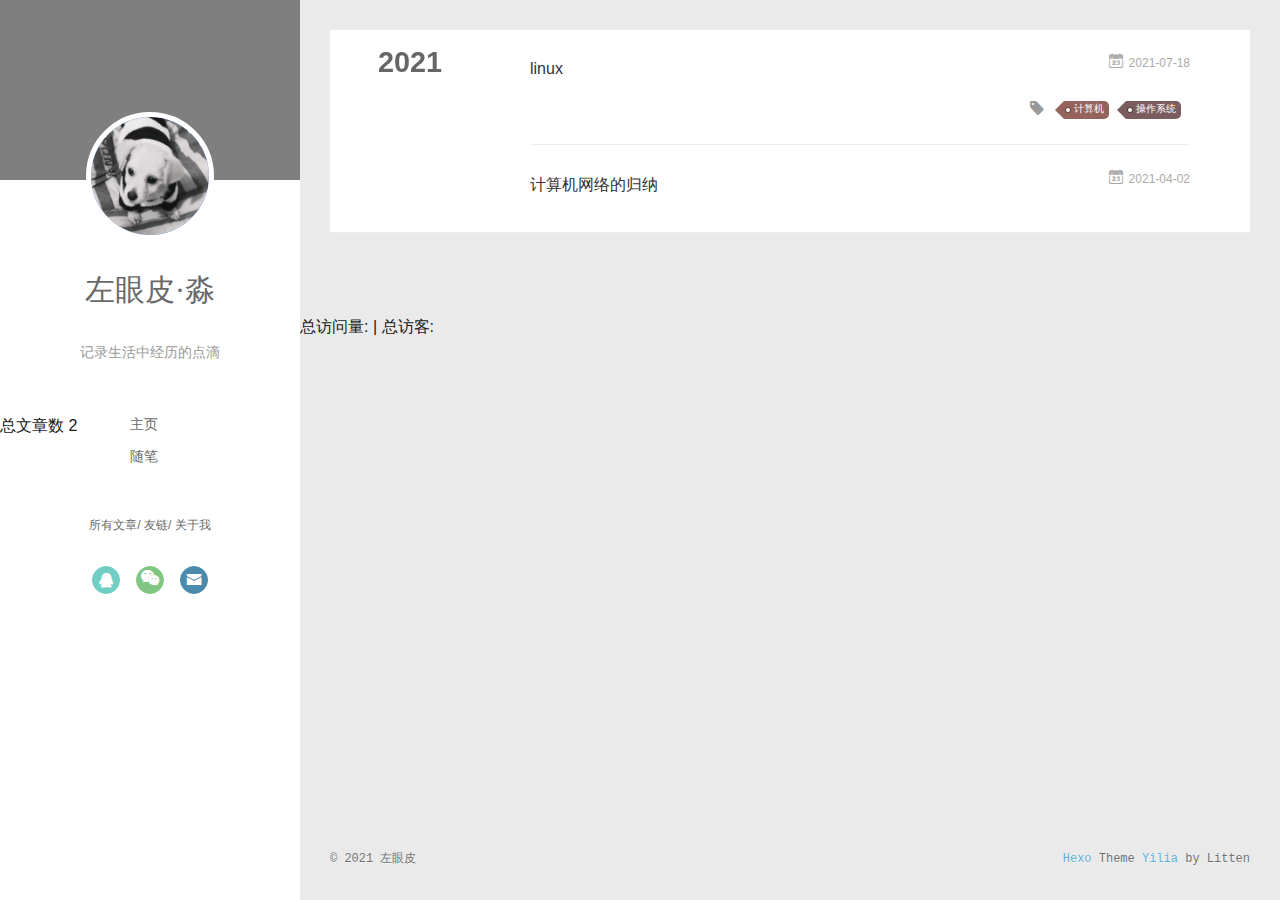
<file: archives/index.html>
<!DOCTYPE html>
<html>
<head>
  <meta charset="utf-8">
  
  <meta name="renderer" content="webkit">
  <meta http-equiv="X-UA-Compatible" content="IE=edge" >
  <link rel="dns-prefetch" href="http://example.com">
  <title>Archives | zuoyanpi</title>
  <meta name="viewport" content="width=device-width, initial-scale=1, maximum-scale=1">
  <meta name="description" content="用技术和书籍积累生活">
<meta property="og:type" content="website">
<meta property="og:title" content="zuoyanpi">
<meta property="og:url" content="http://example.com/archives/index.html">
<meta property="og:site_name" content="zuoyanpi">
<meta property="og:description" content="用技术和书籍积累生活">
<meta property="og:locale" content="zh_CN">
<meta property="article:author" content="左眼皮">
<meta property="article:tag" content="Java &amp; c">
<meta name="twitter:card" content="summary">
  
    <link rel="alternative" href="/atom.xml" title="zuoyanpi" type="application/atom+xml">
  
  
    <link rel="icon" href="/assets/avatar.jpg">
  
  <link rel="stylesheet" type="text/css" href="/./main.0cf68a.css">
  <style type="text/css">
  
    #container.show {
      background: linear-gradient(200deg,#a0cfe4,#e8c37e);
    }
  </style>
  

  

<meta name="generator" content="Hexo 5.4.0"></head>


<script src="https://g.joyinshare.com/hc/ribbon.min.js" type="text/javascript"></script>

<body>
  <div id="container" q-class="show:isCtnShow">
    <canvas id="anm-canvas" class="anm-canvas"></canvas>
    <div class="left-col" q-class="show:isShow">
      
<div class="overlay" style="background: rgba(0,0,0,0.5)"></div>
<div class="intrude-less">
	<header id="header" class="inner">
		<a href="/" class="profilepic">
			<img src="/assets/avatar.jpg" class="js-avatar">
		</a>
		<hgroup>
		  <h1 class="header-author"><a href="/">左眼皮·淼</a></h1>
		</hgroup>
		
		<p class="header-subtitle">记录生活中经历的点滴</p>
		

		<nav class="header-menu">
			<ul>
			
				<li><a href="/">主页</a></li>
	        
				<li><a href="/tags/%E9%9A%8F%E7%AC%94/">随笔</a></li>
	        
			</ul>
		</nav>
		<nav class="header-smart-menu">
    		
    			
    			<a q-on="click: openSlider(e, 'innerArchive')" href="javascript:void(0)">所有文章</a>
    			
            
    			
    			<a q-on="click: openSlider(e, 'friends')" href="javascript:void(0)">友链</a>
    			
            
    			
    			<a q-on="click: openSlider(e, 'aboutme')" href="javascript:void(0)">关于我</a>
    			
            
		</nav>
		<nav class="header-nav">
			<div class="social">
				
					<a class="qq" target="_blank" href="/assets/qq.jpg" title="qq"><i class="icon-qq"></i></a>
		        
					<a class="weixin" target="_blank" href="/assets/wechat.jpg" title="weixin"><i class="icon-weixin"></i></a>
		        
					<a class="mail" target="_blank" href="mailto:hmmzuoyanpi@163.com" title="mail"><i class="icon-mail"></i></a>
		        
			</div>
       			<!-- 网易云音乐插件 -->

	<div style="position:absolute; bottom:120px left:auto; width:85%">
		<iframe frameborder="no" border="0" marginwidth="0" marginheight="0" width=330 height=86 src="//music.163.com/outchain/player?type=2&id=25706282&auto=0&height=66"></iframe>
	</div>

		</nav>
	</header>		
</div>
<nav>
总文章数 2
</nav>
    </div>
    <div class="mid-col" q-class="show:isShow,hide:isShow|isFalse">
      
<nav id="mobile-nav">
  	<div class="overlay js-overlay" style="background: rgba(0,0,0,0.5)"></div>
	<div class="btnctn js-mobile-btnctn">
  		<div class="slider-trigger list" q-on="click: openSlider(e)"><i class="icon icon-sort"></i></div>
	</div>
	<div class="intrude-less">
		<header id="header" class="inner">
			<div class="profilepic">
				<img src="/assets/avatar.jpg" class="js-avatar">
			</div>
			<hgroup>
			  <h1 class="header-author js-header-author">左眼皮·淼</h1>
			</hgroup>
			
			<p class="header-subtitle"><i class="icon icon-quo-left"></i>记录生活中经历的点滴<i class="icon icon-quo-right"></i></p>
			
			
			
				
			
				
			
			
			
			<nav class="header-nav">
				<div class="social">
					
						<a class="qq" target="_blank" href="/assets/qq.jpg" title="qq"><i class="icon-qq"></i></a>
			        
						<a class="weixin" target="_blank" href="/assets/wechat.jpg" title="weixin"><i class="icon-weixin"></i></a>
			        
						<a class="mail" target="_blank" href="mailto:hmmzuoyanpi@163.com" title="mail"><i class="icon-mail"></i></a>
			        
				</div>
			</nav>

			<nav class="header-menu js-header-menu">
				<ul style="width: 50%">
				
				
					<li style="width: 50%"><a href="/">主页</a></li>
		        
					<li style="width: 50%"><a href="/tags/%E9%9A%8F%E7%AC%94/">随笔</a></li>
		        
				</ul>
			</nav>
		</header>				
	</div>
	<div class="mobile-mask" style="display:none" q-show="isShow"></div>
</nav>

      <div id="wrapper" class="body-wrap">
        <div class="menu-l">
          <div class="canvas-wrap">
            <canvas data-colors="#eaeaea" data-sectionHeight="100" data-contentId="js-content" id="myCanvas1" class="anm-canvas"></canvas>
          </div>
          <div id="js-content" class="content-ll">
            
  
  
    
    
      
      
      <section class="archives-wrap">
        <div class="archive-year-wrap">
          <a href="/archives/2021" class="archive-year">2021</a>
        </div>
        <div class="archives">
    
    <article class="archive-article archive-type-post">
  <div class="archive-article-inner">
    <header class="archive-article-header">
      	<div class="article-meta">
	      	<a href="/2021/07/18/linux/" class="archive-article-date">
  	<time datetime="2021-07-18T09:31:50.000Z" itemprop="datePublished"><i class="icon-calendar icon"></i>2021-07-18</time>
</a>
        </div>
    	 
  
    <h1 itemprop="name">
      <a class="archive-article-title" href="/2021/07/18/linux/">linux</a>
    </h1>
  

        <div class="article-info info-on-right">
          
	<div class="article-tag tagcloud">
		<i class="icon-price-tags icon"></i>
		<ul class="article-tag-list">
			 
        		<li class="article-tag-list-item">
        			<a href="javascript:void(0)" class="js-tag article-tag-list-link color4">计算机</a>
        		</li>
      		 
        		<li class="article-tag-list-item">
        			<a href="javascript:void(0)" class="js-tag article-tag-list-link color5">操作系统</a>
        		</li>
      		
		</ul>
	</div>

          

        </div>
        <div class="clearfix"></div>
    </header>
  </div>
</article>
  
    
    
    <article class="archive-article archive-type-post">
  <div class="archive-article-inner">
    <header class="archive-article-header">
      	<div class="article-meta">
	      	<a href="/2021/04/02/%E8%AE%A1%E7%AE%97%E6%9C%BA%E7%BD%91%E7%BB%9C%E7%9A%84%E5%BD%92%E7%BA%B3/" class="archive-article-date">
  	<time datetime="2021-04-02T06:29:18.000Z" itemprop="datePublished"><i class="icon-calendar icon"></i>2021-04-02</time>
</a>
        </div>
    	 
  
    <h1 itemprop="name">
      <a class="archive-article-title" href="/2021/04/02/%E8%AE%A1%E7%AE%97%E6%9C%BA%E7%BD%91%E7%BB%9C%E7%9A%84%E5%BD%92%E7%BA%B3/">计算机网络的归纳</a>
    </h1>
  

        <div class="article-info info-on-right">
          
          

        </div>
        <div class="clearfix"></div>
    </header>
  </div>
</article>
  
  
    </div></section>
  

    


          </div>
        </div>
      </div>
      <footer id="footer">
  <div class="outer">
    <div id="footer-info">
    	<div class="footer-left">
    		&copy; 2021 左眼皮
    	</div>
      	<div class="footer-right">
      		<a href="http://hexo.io/" target="_blank">Hexo</a>  Theme <a href="https://github.com/litten/hexo-theme-yilia" target="_blank">Yilia</a> by Litten
      	</div>
    </div>
  </div>
</footer>
<!--页面点击小红心-->
<script type="text/javascript" src="/love.js"></script>
<div calss="count-span">
    <span id="busuanzi_container_site_pv">
    总访问量: <span id="busuanzi_value_site_pv"></span>|
    </span>
    <span id="busuanzi_container_site_uv">
    总访客: <span id="busuanzi_value_site_uv"></span>
    </span>
</div>

    </div>
    <script>
	var yiliaConfig = {
		mathjax: false,
		isHome: false,
		isPost: false,
		isArchive: true,
		isTag: false,
		isCategory: false,
		open_in_new: false,
		toc_hide_index: true,
		root: "/",
		innerArchive: true,
		showTags: false
	}
</script>

<script>!function(t){function n(e){if(r[e])return r[e].exports;var i=r[e]={exports:{},id:e,loaded:!1};return t[e].call(i.exports,i,i.exports,n),i.loaded=!0,i.exports}var r={};n.m=t,n.c=r,n.p="./",n(0)}([function(t,n,r){r(195),t.exports=r(191)},function(t,n,r){var e=r(3),i=r(52),o=r(27),u=r(28),c=r(53),f="prototype",a=function(t,n,r){var s,l,h,v,p=t&a.F,d=t&a.G,y=t&a.S,g=t&a.P,b=t&a.B,m=d?e:y?e[n]||(e[n]={}):(e[n]||{})[f],x=d?i:i[n]||(i[n]={}),w=x[f]||(x[f]={});d&&(r=n);for(s in r)l=!p&&m&&void 0!==m[s],h=(l?m:r)[s],v=b&&l?c(h,e):g&&"function"==typeof h?c(Function.call,h):h,m&&u(m,s,h,t&a.U),x[s]!=h&&o(x,s,v),g&&w[s]!=h&&(w[s]=h)};e.core=i,a.F=1,a.G=2,a.S=4,a.P=8,a.B=16,a.W=32,a.U=64,a.R=128,t.exports=a},function(t,n,r){var e=r(6);t.exports=function(t){if(!e(t))throw TypeError(t+" is not an object!");return t}},function(t,n){var r=t.exports="undefined"!=typeof window&&window.Math==Math?window:"undefined"!=typeof self&&self.Math==Math?self:Function("return this")();"number"==typeof __g&&(__g=r)},function(t,n){t.exports=function(t){try{return!!t()}catch(t){return!0}}},function(t,n){var r=t.exports="undefined"!=typeof window&&window.Math==Math?window:"undefined"!=typeof self&&self.Math==Math?self:Function("return this")();"number"==typeof __g&&(__g=r)},function(t,n){t.exports=function(t){return"object"==typeof t?null!==t:"function"==typeof t}},function(t,n,r){var e=r(126)("wks"),i=r(76),o=r(3).Symbol,u="function"==typeof o;(t.exports=function(t){return e[t]||(e[t]=u&&o[t]||(u?o:i)("Symbol."+t))}).store=e},function(t,n){var r={}.hasOwnProperty;t.exports=function(t,n){return r.call(t,n)}},function(t,n,r){var e=r(94),i=r(33);t.exports=function(t){return e(i(t))}},function(t,n,r){t.exports=!r(4)(function(){return 7!=Object.defineProperty({},"a",{get:function(){return 7}}).a})},function(t,n,r){var e=r(2),i=r(167),o=r(50),u=Object.defineProperty;n.f=r(10)?Object.defineProperty:function(t,n,r){if(e(t),n=o(n,!0),e(r),i)try{return u(t,n,r)}catch(t){}if("get"in r||"set"in r)throw TypeError("Accessors not supported!");return"value"in r&&(t[n]=r.value),t}},function(t,n,r){t.exports=!r(18)(function(){return 7!=Object.defineProperty({},"a",{get:function(){return 7}}).a})},function(t,n,r){var e=r(14),i=r(22);t.exports=r(12)?function(t,n,r){return e.f(t,n,i(1,r))}:function(t,n,r){return t[n]=r,t}},function(t,n,r){var e=r(20),i=r(58),o=r(42),u=Object.defineProperty;n.f=r(12)?Object.defineProperty:function(t,n,r){if(e(t),n=o(n,!0),e(r),i)try{return u(t,n,r)}catch(t){}if("get"in r||"set"in r)throw TypeError("Accessors not supported!");return"value"in r&&(t[n]=r.value),t}},function(t,n,r){var e=r(40)("wks"),i=r(23),o=r(5).Symbol,u="function"==typeof o;(t.exports=function(t){return e[t]||(e[t]=u&&o[t]||(u?o:i)("Symbol."+t))}).store=e},function(t,n,r){var e=r(67),i=Math.min;t.exports=function(t){return t>0?i(e(t),9007199254740991):0}},function(t,n,r){var e=r(46);t.exports=function(t){return Object(e(t))}},function(t,n){t.exports=function(t){try{return!!t()}catch(t){return!0}}},function(t,n,r){var e=r(63),i=r(34);t.exports=Object.keys||function(t){return e(t,i)}},function(t,n,r){var e=r(21);t.exports=function(t){if(!e(t))throw TypeError(t+" is not an object!");return t}},function(t,n){t.exports=function(t){return"object"==typeof t?null!==t:"function"==typeof t}},function(t,n){t.exports=function(t,n){return{enumerable:!(1&t),configurable:!(2&t),writable:!(4&t),value:n}}},function(t,n){var r=0,e=Math.random();t.exports=function(t){return"Symbol(".concat(void 0===t?"":t,")_",(++r+e).toString(36))}},function(t,n){var r={}.hasOwnProperty;t.exports=function(t,n){return r.call(t,n)}},function(t,n){var r=t.exports={version:"2.4.0"};"number"==typeof __e&&(__e=r)},function(t,n){t.exports=function(t){if("function"!=typeof t)throw TypeError(t+" is not a function!");return t}},function(t,n,r){var e=r(11),i=r(66);t.exports=r(10)?function(t,n,r){return e.f(t,n,i(1,r))}:function(t,n,r){return t[n]=r,t}},function(t,n,r){var e=r(3),i=r(27),o=r(24),u=r(76)("src"),c="toString",f=Function[c],a=(""+f).split(c);r(52).inspectSource=function(t){return f.call(t)},(t.exports=function(t,n,r,c){var f="function"==typeof r;f&&(o(r,"name")||i(r,"name",n)),t[n]!==r&&(f&&(o(r,u)||i(r,u,t[n]?""+t[n]:a.join(String(n)))),t===e?t[n]=r:c?t[n]?t[n]=r:i(t,n,r):(delete t[n],i(t,n,r)))})(Function.prototype,c,function(){return"function"==typeof this&&this[u]||f.call(this)})},function(t,n,r){var e=r(1),i=r(4),o=r(46),u=function(t,n,r,e){var i=String(o(t)),u="<"+n;return""!==r&&(u+=" "+r+'="'+String(e).replace(/"/g,"&quot;")+'"'),u+">"+i+"</"+n+">"};t.exports=function(t,n){var r={};r[t]=n(u),e(e.P+e.F*i(function(){var n=""[t]('"');return n!==n.toLowerCase()||n.split('"').length>3}),"String",r)}},function(t,n,r){var e=r(115),i=r(46);t.exports=function(t){return e(i(t))}},function(t,n,r){var e=r(116),i=r(66),o=r(30),u=r(50),c=r(24),f=r(167),a=Object.getOwnPropertyDescriptor;n.f=r(10)?a:function(t,n){if(t=o(t),n=u(n,!0),f)try{return a(t,n)}catch(t){}if(c(t,n))return i(!e.f.call(t,n),t[n])}},function(t,n,r){var e=r(24),i=r(17),o=r(145)("IE_PROTO"),u=Object.prototype;t.exports=Object.getPrototypeOf||function(t){return t=i(t),e(t,o)?t[o]:"function"==typeof t.constructor&&t instanceof t.constructor?t.constructor.prototype:t instanceof Object?u:null}},function(t,n){t.exports=function(t){if(void 0==t)throw TypeError("Can't call method on  "+t);return t}},function(t,n){t.exports="constructor,hasOwnProperty,isPrototypeOf,propertyIsEnumerable,toLocaleString,toString,valueOf".split(",")},function(t,n){t.exports={}},function(t,n){t.exports=!0},function(t,n){n.f={}.propertyIsEnumerable},function(t,n,r){var e=r(14).f,i=r(8),o=r(15)("toStringTag");t.exports=function(t,n,r){t&&!i(t=r?t:t.prototype,o)&&e(t,o,{configurable:!0,value:n})}},function(t,n,r){var e=r(40)("keys"),i=r(23);t.exports=function(t){return e[t]||(e[t]=i(t))}},function(t,n,r){var e=r(5),i="__core-js_shared__",o=e[i]||(e[i]={});t.exports=function(t){return o[t]||(o[t]={})}},function(t,n){var r=Math.ceil,e=Math.floor;t.exports=function(t){return isNaN(t=+t)?0:(t>0?e:r)(t)}},function(t,n,r){var e=r(21);t.exports=function(t,n){if(!e(t))return t;var r,i;if(n&&"function"==typeof(r=t.toString)&&!e(i=r.call(t)))return i;if("function"==typeof(r=t.valueOf)&&!e(i=r.call(t)))return i;if(!n&&"function"==typeof(r=t.toString)&&!e(i=r.call(t)))return i;throw TypeError("Can't convert object to primitive value")}},function(t,n,r){var e=r(5),i=r(25),o=r(36),u=r(44),c=r(14).f;t.exports=function(t){var n=i.Symbol||(i.Symbol=o?{}:e.Symbol||{});"_"==t.charAt(0)||t in n||c(n,t,{value:u.f(t)})}},function(t,n,r){n.f=r(15)},function(t,n){var r={}.toString;t.exports=function(t){return r.call(t).slice(8,-1)}},function(t,n){t.exports=function(t){if(void 0==t)throw TypeError("Can't call method on  "+t);return t}},function(t,n,r){var e=r(4);t.exports=function(t,n){return!!t&&e(function(){n?t.call(null,function(){},1):t.call(null)})}},function(t,n,r){var e=r(53),i=r(115),o=r(17),u=r(16),c=r(203);t.exports=function(t,n){var r=1==t,f=2==t,a=3==t,s=4==t,l=6==t,h=5==t||l,v=n||c;return function(n,c,p){for(var d,y,g=o(n),b=i(g),m=e(c,p,3),x=u(b.length),w=0,S=r?v(n,x):f?v(n,0):void 0;x>w;w++)if((h||w in b)&&(d=b[w],y=m(d,w,g),t))if(r)S[w]=y;else if(y)switch(t){case 3:return!0;case 5:return d;case 6:return w;case 2:S.push(d)}else if(s)return!1;return l?-1:a||s?s:S}}},function(t,n,r){var e=r(1),i=r(52),o=r(4);t.exports=function(t,n){var r=(i.Object||{})[t]||Object[t],u={};u[t]=n(r),e(e.S+e.F*o(function(){r(1)}),"Object",u)}},function(t,n,r){var e=r(6);t.exports=function(t,n){if(!e(t))return t;var r,i;if(n&&"function"==typeof(r=t.toString)&&!e(i=r.call(t)))return i;if("function"==typeof(r=t.valueOf)&&!e(i=r.call(t)))return i;if(!n&&"function"==typeof(r=t.toString)&&!e(i=r.call(t)))return i;throw TypeError("Can't convert object to primitive value")}},function(t,n,r){var e=r(5),i=r(25),o=r(91),u=r(13),c="prototype",f=function(t,n,r){var a,s,l,h=t&f.F,v=t&f.G,p=t&f.S,d=t&f.P,y=t&f.B,g=t&f.W,b=v?i:i[n]||(i[n]={}),m=b[c],x=v?e:p?e[n]:(e[n]||{})[c];v&&(r=n);for(a in r)(s=!h&&x&&void 0!==x[a])&&a in b||(l=s?x[a]:r[a],b[a]=v&&"function"!=typeof x[a]?r[a]:y&&s?o(l,e):g&&x[a]==l?function(t){var n=function(n,r,e){if(this instanceof t){switch(arguments.length){case 0:return new t;case 1:return new t(n);case 2:return new t(n,r)}return new t(n,r,e)}return t.apply(this,arguments)};return n[c]=t[c],n}(l):d&&"function"==typeof l?o(Function.call,l):l,d&&((b.virtual||(b.virtual={}))[a]=l,t&f.R&&m&&!m[a]&&u(m,a,l)))};f.F=1,f.G=2,f.S=4,f.P=8,f.B=16,f.W=32,f.U=64,f.R=128,t.exports=f},function(t,n){var r=t.exports={version:"2.4.0"};"number"==typeof __e&&(__e=r)},function(t,n,r){var e=r(26);t.exports=function(t,n,r){if(e(t),void 0===n)return t;switch(r){case 1:return function(r){return t.call(n,r)};case 2:return function(r,e){return t.call(n,r,e)};case 3:return function(r,e,i){return t.call(n,r,e,i)}}return function(){return t.apply(n,arguments)}}},function(t,n,r){var e=r(183),i=r(1),o=r(126)("metadata"),u=o.store||(o.store=new(r(186))),c=function(t,n,r){var i=u.get(t);if(!i){if(!r)return;u.set(t,i=new e)}var o=i.get(n);if(!o){if(!r)return;i.set(n,o=new e)}return o},f=function(t,n,r){var e=c(n,r,!1);return void 0!==e&&e.has(t)},a=function(t,n,r){var e=c(n,r,!1);return void 0===e?void 0:e.get(t)},s=function(t,n,r,e){c(r,e,!0).set(t,n)},l=function(t,n){var r=c(t,n,!1),e=[];return r&&r.forEach(function(t,n){e.push(n)}),e},h=function(t){return void 0===t||"symbol"==typeof t?t:String(t)},v=function(t){i(i.S,"Reflect",t)};t.exports={store:u,map:c,has:f,get:a,set:s,keys:l,key:h,exp:v}},function(t,n,r){"use strict";if(r(10)){var e=r(69),i=r(3),o=r(4),u=r(1),c=r(127),f=r(152),a=r(53),s=r(68),l=r(66),h=r(27),v=r(73),p=r(67),d=r(16),y=r(75),g=r(50),b=r(24),m=r(180),x=r(114),w=r(6),S=r(17),_=r(137),O=r(70),E=r(32),P=r(71).f,j=r(154),F=r(76),M=r(7),A=r(48),N=r(117),T=r(146),I=r(155),k=r(80),L=r(123),R=r(74),C=r(130),D=r(160),U=r(11),W=r(31),G=U.f,B=W.f,V=i.RangeError,z=i.TypeError,q=i.Uint8Array,K="ArrayBuffer",J="Shared"+K,Y="BYTES_PER_ELEMENT",H="prototype",$=Array[H],X=f.ArrayBuffer,Q=f.DataView,Z=A(0),tt=A(2),nt=A(3),rt=A(4),et=A(5),it=A(6),ot=N(!0),ut=N(!1),ct=I.values,ft=I.keys,at=I.entries,st=$.lastIndexOf,lt=$.reduce,ht=$.reduceRight,vt=$.join,pt=$.sort,dt=$.slice,yt=$.toString,gt=$.toLocaleString,bt=M("iterator"),mt=M("toStringTag"),xt=F("typed_constructor"),wt=F("def_constructor"),St=c.CONSTR,_t=c.TYPED,Ot=c.VIEW,Et="Wrong length!",Pt=A(1,function(t,n){return Tt(T(t,t[wt]),n)}),jt=o(function(){return 1===new q(new Uint16Array([1]).buffer)[0]}),Ft=!!q&&!!q[H].set&&o(function(){new q(1).set({})}),Mt=function(t,n){if(void 0===t)throw z(Et);var r=+t,e=d(t);if(n&&!m(r,e))throw V(Et);return e},At=function(t,n){var r=p(t);if(r<0||r%n)throw V("Wrong offset!");return r},Nt=function(t){if(w(t)&&_t in t)return t;throw z(t+" is not a typed array!")},Tt=function(t,n){if(!(w(t)&&xt in t))throw z("It is not a typed array constructor!");return new t(n)},It=function(t,n){return kt(T(t,t[wt]),n)},kt=function(t,n){for(var r=0,e=n.length,i=Tt(t,e);e>r;)i[r]=n[r++];return i},Lt=function(t,n,r){G(t,n,{get:function(){return this._d[r]}})},Rt=function(t){var n,r,e,i,o,u,c=S(t),f=arguments.length,s=f>1?arguments[1]:void 0,l=void 0!==s,h=j(c);if(void 0!=h&&!_(h)){for(u=h.call(c),e=[],n=0;!(o=u.next()).done;n++)e.push(o.value);c=e}for(l&&f>2&&(s=a(s,arguments[2],2)),n=0,r=d(c.length),i=Tt(this,r);r>n;n++)i[n]=l?s(c[n],n):c[n];return i},Ct=function(){for(var t=0,n=arguments.length,r=Tt(this,n);n>t;)r[t]=arguments[t++];return r},Dt=!!q&&o(function(){gt.call(new q(1))}),Ut=function(){return gt.apply(Dt?dt.call(Nt(this)):Nt(this),arguments)},Wt={copyWithin:function(t,n){return D.call(Nt(this),t,n,arguments.length>2?arguments[2]:void 0)},every:function(t){return rt(Nt(this),t,arguments.length>1?arguments[1]:void 0)},fill:function(t){return C.apply(Nt(this),arguments)},filter:function(t){return It(this,tt(Nt(this),t,arguments.length>1?arguments[1]:void 0))},find:function(t){return et(Nt(this),t,arguments.length>1?arguments[1]:void 0)},findIndex:function(t){return it(Nt(this),t,arguments.length>1?arguments[1]:void 0)},forEach:function(t){Z(Nt(this),t,arguments.length>1?arguments[1]:void 0)},indexOf:function(t){return ut(Nt(this),t,arguments.length>1?arguments[1]:void 0)},includes:function(t){return ot(Nt(this),t,arguments.length>1?arguments[1]:void 0)},join:function(t){return vt.apply(Nt(this),arguments)},lastIndexOf:function(t){return st.apply(Nt(this),arguments)},map:function(t){return Pt(Nt(this),t,arguments.length>1?arguments[1]:void 0)},reduce:function(t){return lt.apply(Nt(this),arguments)},reduceRight:function(t){return ht.apply(Nt(this),arguments)},reverse:function(){for(var t,n=this,r=Nt(n).length,e=Math.floor(r/2),i=0;i<e;)t=n[i],n[i++]=n[--r],n[r]=t;return n},some:function(t){return nt(Nt(this),t,arguments.length>1?arguments[1]:void 0)},sort:function(t){return pt.call(Nt(this),t)},subarray:function(t,n){var r=Nt(this),e=r.length,i=y(t,e);return new(T(r,r[wt]))(r.buffer,r.byteOffset+i*r.BYTES_PER_ELEMENT,d((void 0===n?e:y(n,e))-i))}},Gt=function(t,n){return It(this,dt.call(Nt(this),t,n))},Bt=function(t){Nt(this);var n=At(arguments[1],1),r=this.length,e=S(t),i=d(e.length),o=0;if(i+n>r)throw V(Et);for(;o<i;)this[n+o]=e[o++]},Vt={entries:function(){return at.call(Nt(this))},keys:function(){return ft.call(Nt(this))},values:function(){return ct.call(Nt(this))}},zt=function(t,n){return w(t)&&t[_t]&&"symbol"!=typeof n&&n in t&&String(+n)==String(n)},qt=function(t,n){return zt(t,n=g(n,!0))?l(2,t[n]):B(t,n)},Kt=function(t,n,r){return!(zt(t,n=g(n,!0))&&w(r)&&b(r,"value"))||b(r,"get")||b(r,"set")||r.configurable||b(r,"writable")&&!r.writable||b(r,"enumerable")&&!r.enumerable?G(t,n,r):(t[n]=r.value,t)};St||(W.f=qt,U.f=Kt),u(u.S+u.F*!St,"Object",{getOwnPropertyDescriptor:qt,defineProperty:Kt}),o(function(){yt.call({})})&&(yt=gt=function(){return vt.call(this)});var Jt=v({},Wt);v(Jt,Vt),h(Jt,bt,Vt.values),v(Jt,{slice:Gt,set:Bt,constructor:function(){},toString:yt,toLocaleString:Ut}),Lt(Jt,"buffer","b"),Lt(Jt,"byteOffset","o"),Lt(Jt,"byteLength","l"),Lt(Jt,"length","e"),G(Jt,mt,{get:function(){return this[_t]}}),t.exports=function(t,n,r,f){f=!!f;var a=t+(f?"Clamped":"")+"Array",l="Uint8Array"!=a,v="get"+t,p="set"+t,y=i[a],g=y||{},b=y&&E(y),m=!y||!c.ABV,S={},_=y&&y[H],j=function(t,r){var e=t._d;return e.v[v](r*n+e.o,jt)},F=function(t,r,e){var i=t._d;f&&(e=(e=Math.round(e))<0?0:e>255?255:255&e),i.v[p](r*n+i.o,e,jt)},M=function(t,n){G(t,n,{get:function(){return j(this,n)},set:function(t){return F(this,n,t)},enumerable:!0})};m?(y=r(function(t,r,e,i){s(t,y,a,"_d");var o,u,c,f,l=0,v=0;if(w(r)){if(!(r instanceof X||(f=x(r))==K||f==J))return _t in r?kt(y,r):Rt.call(y,r);o=r,v=At(e,n);var p=r.byteLength;if(void 0===i){if(p%n)throw V(Et);if((u=p-v)<0)throw V(Et)}else if((u=d(i)*n)+v>p)throw V(Et);c=u/n}else c=Mt(r,!0),u=c*n,o=new X(u);for(h(t,"_d",{b:o,o:v,l:u,e:c,v:new Q(o)});l<c;)M(t,l++)}),_=y[H]=O(Jt),h(_,"constructor",y)):L(function(t){new y(null),new y(t)},!0)||(y=r(function(t,r,e,i){s(t,y,a);var o;return w(r)?r instanceof X||(o=x(r))==K||o==J?void 0!==i?new g(r,At(e,n),i):void 0!==e?new g(r,At(e,n)):new g(r):_t in r?kt(y,r):Rt.call(y,r):new g(Mt(r,l))}),Z(b!==Function.prototype?P(g).concat(P(b)):P(g),function(t){t in y||h(y,t,g[t])}),y[H]=_,e||(_.constructor=y));var A=_[bt],N=!!A&&("values"==A.name||void 0==A.name),T=Vt.values;h(y,xt,!0),h(_,_t,a),h(_,Ot,!0),h(_,wt,y),(f?new y(1)[mt]==a:mt in _)||G(_,mt,{get:function(){return a}}),S[a]=y,u(u.G+u.W+u.F*(y!=g),S),u(u.S,a,{BYTES_PER_ELEMENT:n,from:Rt,of:Ct}),Y in _||h(_,Y,n),u(u.P,a,Wt),R(a),u(u.P+u.F*Ft,a,{set:Bt}),u(u.P+u.F*!N,a,Vt),u(u.P+u.F*(_.toString!=yt),a,{toString:yt}),u(u.P+u.F*o(function(){new y(1).slice()}),a,{slice:Gt}),u(u.P+u.F*(o(function(){return[1,2].toLocaleString()!=new y([1,2]).toLocaleString()})||!o(function(){_.toLocaleString.call([1,2])})),a,{toLocaleString:Ut}),k[a]=N?A:T,e||N||h(_,bt,T)}}else t.exports=function(){}},function(t,n){var r={}.toString;t.exports=function(t){return r.call(t).slice(8,-1)}},function(t,n,r){var e=r(21),i=r(5).document,o=e(i)&&e(i.createElement);t.exports=function(t){return o?i.createElement(t):{}}},function(t,n,r){t.exports=!r(12)&&!r(18)(function(){return 7!=Object.defineProperty(r(57)("div"),"a",{get:function(){return 7}}).a})},function(t,n,r){"use strict";var e=r(36),i=r(51),o=r(64),u=r(13),c=r(8),f=r(35),a=r(96),s=r(38),l=r(103),h=r(15)("iterator"),v=!([].keys&&"next"in[].keys()),p="keys",d="values",y=function(){return this};t.exports=function(t,n,r,g,b,m,x){a(r,n,g);var w,S,_,O=function(t){if(!v&&t in F)return F[t];switch(t){case p:case d:return function(){return new r(this,t)}}return function(){return new r(this,t)}},E=n+" Iterator",P=b==d,j=!1,F=t.prototype,M=F[h]||F["@@iterator"]||b&&F[b],A=M||O(b),N=b?P?O("entries"):A:void 0,T="Array"==n?F.entries||M:M;if(T&&(_=l(T.call(new t)))!==Object.prototype&&(s(_,E,!0),e||c(_,h)||u(_,h,y)),P&&M&&M.name!==d&&(j=!0,A=function(){return M.call(this)}),e&&!x||!v&&!j&&F[h]||u(F,h,A),f[n]=A,f[E]=y,b)if(w={values:P?A:O(d),keys:m?A:O(p),entries:N},x)for(S in w)S in F||o(F,S,w[S]);else i(i.P+i.F*(v||j),n,w);return w}},function(t,n,r){var e=r(20),i=r(100),o=r(34),u=r(39)("IE_PROTO"),c=function(){},f="prototype",a=function(){var t,n=r(57)("iframe"),e=o.length;for(n.style.display="none",r(93).appendChild(n),n.src="javascript:",t=n.contentWindow.document,t.open(),t.write("<script>document.F=Object<\/script>"),t.close(),a=t.F;e--;)delete a[f][o[e]];return a()};t.exports=Object.create||function(t,n){var r;return null!==t?(c[f]=e(t),r=new c,c[f]=null,r[u]=t):r=a(),void 0===n?r:i(r,n)}},function(t,n,r){var e=r(63),i=r(34).concat("length","prototype");n.f=Object.getOwnPropertyNames||function(t){return e(t,i)}},function(t,n){n.f=Object.getOwnPropertySymbols},function(t,n,r){var e=r(8),i=r(9),o=r(90)(!1),u=r(39)("IE_PROTO");t.exports=function(t,n){var r,c=i(t),f=0,a=[];for(r in c)r!=u&&e(c,r)&&a.push(r);for(;n.length>f;)e(c,r=n[f++])&&(~o(a,r)||a.push(r));return a}},function(t,n,r){t.exports=r(13)},function(t,n,r){var e=r(76)("meta"),i=r(6),o=r(24),u=r(11).f,c=0,f=Object.isExtensible||function(){return!0},a=!r(4)(function(){return f(Object.preventExtensions({}))}),s=function(t){u(t,e,{value:{i:"O"+ ++c,w:{}}})},l=function(t,n){if(!i(t))return"symbol"==typeof t?t:("string"==typeof t?"S":"P")+t;if(!o(t,e)){if(!f(t))return"F";if(!n)return"E";s(t)}return t[e].i},h=function(t,n){if(!o(t,e)){if(!f(t))return!0;if(!n)return!1;s(t)}return t[e].w},v=function(t){return a&&p.NEED&&f(t)&&!o(t,e)&&s(t),t},p=t.exports={KEY:e,NEED:!1,fastKey:l,getWeak:h,onFreeze:v}},function(t,n){t.exports=function(t,n){return{enumerable:!(1&t),configurable:!(2&t),writable:!(4&t),value:n}}},function(t,n){var r=Math.ceil,e=Math.floor;t.exports=function(t){return isNaN(t=+t)?0:(t>0?e:r)(t)}},function(t,n){t.exports=function(t,n,r,e){if(!(t instanceof n)||void 0!==e&&e in t)throw TypeError(r+": incorrect invocation!");return t}},function(t,n){t.exports=!1},function(t,n,r){var e=r(2),i=r(173),o=r(133),u=r(145)("IE_PROTO"),c=function(){},f="prototype",a=function(){var t,n=r(132)("iframe"),e=o.length;for(n.style.display="none",r(135).appendChild(n),n.src="javascript:",t=n.contentWindow.document,t.open(),t.write("<script>document.F=Object<\/script>"),t.close(),a=t.F;e--;)delete a[f][o[e]];return a()};t.exports=Object.create||function(t,n){var r;return null!==t?(c[f]=e(t),r=new c,c[f]=null,r[u]=t):r=a(),void 0===n?r:i(r,n)}},function(t,n,r){var e=r(175),i=r(133).concat("length","prototype");n.f=Object.getOwnPropertyNames||function(t){return e(t,i)}},function(t,n,r){var e=r(175),i=r(133);t.exports=Object.keys||function(t){return e(t,i)}},function(t,n,r){var e=r(28);t.exports=function(t,n,r){for(var i in n)e(t,i,n[i],r);return t}},function(t,n,r){"use strict";var e=r(3),i=r(11),o=r(10),u=r(7)("species");t.exports=function(t){var n=e[t];o&&n&&!n[u]&&i.f(n,u,{configurable:!0,get:function(){return this}})}},function(t,n,r){var e=r(67),i=Math.max,o=Math.min;t.exports=function(t,n){return t=e(t),t<0?i(t+n,0):o(t,n)}},function(t,n){var r=0,e=Math.random();t.exports=function(t){return"Symbol(".concat(void 0===t?"":t,")_",(++r+e).toString(36))}},function(t,n,r){var e=r(33);t.exports=function(t){return Object(e(t))}},function(t,n,r){var e=r(7)("unscopables"),i=Array.prototype;void 0==i[e]&&r(27)(i,e,{}),t.exports=function(t){i[e][t]=!0}},function(t,n,r){var e=r(53),i=r(169),o=r(137),u=r(2),c=r(16),f=r(154),a={},s={},n=t.exports=function(t,n,r,l,h){var v,p,d,y,g=h?function(){return t}:f(t),b=e(r,l,n?2:1),m=0;if("function"!=typeof g)throw TypeError(t+" is not iterable!");if(o(g)){for(v=c(t.length);v>m;m++)if((y=n?b(u(p=t[m])[0],p[1]):b(t[m]))===a||y===s)return y}else for(d=g.call(t);!(p=d.next()).done;)if((y=i(d,b,p.value,n))===a||y===s)return y};n.BREAK=a,n.RETURN=s},function(t,n){t.exports={}},function(t,n,r){var e=r(11).f,i=r(24),o=r(7)("toStringTag");t.exports=function(t,n,r){t&&!i(t=r?t:t.prototype,o)&&e(t,o,{configurable:!0,value:n})}},function(t,n,r){var e=r(1),i=r(46),o=r(4),u=r(150),c="["+u+"]",f="​",a=RegExp("^"+c+c+"*"),s=RegExp(c+c+"*$"),l=function(t,n,r){var i={},c=o(function(){return!!u[t]()||f[t]()!=f}),a=i[t]=c?n(h):u[t];r&&(i[r]=a),e(e.P+e.F*c,"String",i)},h=l.trim=function(t,n){return t=String(i(t)),1&n&&(t=t.replace(a,"")),2&n&&(t=t.replace(s,"")),t};t.exports=l},function(t,n,r){t.exports={default:r(86),__esModule:!0}},function(t,n,r){t.exports={default:r(87),__esModule:!0}},function(t,n,r){"use strict";function e(t){return t&&t.__esModule?t:{default:t}}n.__esModule=!0;var i=r(84),o=e(i),u=r(83),c=e(u),f="function"==typeof c.default&&"symbol"==typeof o.default?function(t){return typeof t}:function(t){return t&&"function"==typeof c.default&&t.constructor===c.default&&t!==c.default.prototype?"symbol":typeof t};n.default="function"==typeof c.default&&"symbol"===f(o.default)?function(t){return void 0===t?"undefined":f(t)}:function(t){return t&&"function"==typeof c.default&&t.constructor===c.default&&t!==c.default.prototype?"symbol":void 0===t?"undefined":f(t)}},function(t,n,r){r(110),r(108),r(111),r(112),t.exports=r(25).Symbol},function(t,n,r){r(109),r(113),t.exports=r(44).f("iterator")},function(t,n){t.exports=function(t){if("function"!=typeof t)throw TypeError(t+" is not a function!");return t}},function(t,n){t.exports=function(){}},function(t,n,r){var e=r(9),i=r(106),o=r(105);t.exports=function(t){return function(n,r,u){var c,f=e(n),a=i(f.length),s=o(u,a);if(t&&r!=r){for(;a>s;)if((c=f[s++])!=c)return!0}else for(;a>s;s++)if((t||s in f)&&f[s]===r)return t||s||0;return!t&&-1}}},function(t,n,r){var e=r(88);t.exports=function(t,n,r){if(e(t),void 0===n)return t;switch(r){case 1:return function(r){return t.call(n,r)};case 2:return function(r,e){return t.call(n,r,e)};case 3:return function(r,e,i){return t.call(n,r,e,i)}}return function(){return t.apply(n,arguments)}}},function(t,n,r){var e=r(19),i=r(62),o=r(37);t.exports=function(t){var n=e(t),r=i.f;if(r)for(var u,c=r(t),f=o.f,a=0;c.length>a;)f.call(t,u=c[a++])&&n.push(u);return n}},function(t,n,r){t.exports=r(5).document&&document.documentElement},function(t,n,r){var e=r(56);t.exports=Object("z").propertyIsEnumerable(0)?Object:function(t){return"String"==e(t)?t.split(""):Object(t)}},function(t,n,r){var e=r(56);t.exports=Array.isArray||function(t){return"Array"==e(t)}},function(t,n,r){"use strict";var e=r(60),i=r(22),o=r(38),u={};r(13)(u,r(15)("iterator"),function(){return this}),t.exports=function(t,n,r){t.prototype=e(u,{next:i(1,r)}),o(t,n+" Iterator")}},function(t,n){t.exports=function(t,n){return{value:n,done:!!t}}},function(t,n,r){var e=r(19),i=r(9);t.exports=function(t,n){for(var r,o=i(t),u=e(o),c=u.length,f=0;c>f;)if(o[r=u[f++]]===n)return r}},function(t,n,r){var e=r(23)("meta"),i=r(21),o=r(8),u=r(14).f,c=0,f=Object.isExtensible||function(){return!0},a=!r(18)(function(){return f(Object.preventExtensions({}))}),s=function(t){u(t,e,{value:{i:"O"+ ++c,w:{}}})},l=function(t,n){if(!i(t))return"symbol"==typeof t?t:("string"==typeof t?"S":"P")+t;if(!o(t,e)){if(!f(t))return"F";if(!n)return"E";s(t)}return t[e].i},h=function(t,n){if(!o(t,e)){if(!f(t))return!0;if(!n)return!1;s(t)}return t[e].w},v=function(t){return a&&p.NEED&&f(t)&&!o(t,e)&&s(t),t},p=t.exports={KEY:e,NEED:!1,fastKey:l,getWeak:h,onFreeze:v}},function(t,n,r){var e=r(14),i=r(20),o=r(19);t.exports=r(12)?Object.defineProperties:function(t,n){i(t);for(var r,u=o(n),c=u.length,f=0;c>f;)e.f(t,r=u[f++],n[r]);return t}},function(t,n,r){var e=r(37),i=r(22),o=r(9),u=r(42),c=r(8),f=r(58),a=Object.getOwnPropertyDescriptor;n.f=r(12)?a:function(t,n){if(t=o(t),n=u(n,!0),f)try{return a(t,n)}catch(t){}if(c(t,n))return i(!e.f.call(t,n),t[n])}},function(t,n,r){var e=r(9),i=r(61).f,o={}.toString,u="object"==typeof window&&window&&Object.getOwnPropertyNames?Object.getOwnPropertyNames(window):[],c=function(t){try{return i(t)}catch(t){return u.slice()}};t.exports.f=function(t){return u&&"[object Window]"==o.call(t)?c(t):i(e(t))}},function(t,n,r){var e=r(8),i=r(77),o=r(39)("IE_PROTO"),u=Object.prototype;t.exports=Object.getPrototypeOf||function(t){return t=i(t),e(t,o)?t[o]:"function"==typeof t.constructor&&t instanceof t.constructor?t.constructor.prototype:t instanceof Object?u:null}},function(t,n,r){var e=r(41),i=r(33);t.exports=function(t){return function(n,r){var o,u,c=String(i(n)),f=e(r),a=c.length;return f<0||f>=a?t?"":void 0:(o=c.charCodeAt(f),o<55296||o>56319||f+1===a||(u=c.charCodeAt(f+1))<56320||u>57343?t?c.charAt(f):o:t?c.slice(f,f+2):u-56320+(o-55296<<10)+65536)}}},function(t,n,r){var e=r(41),i=Math.max,o=Math.min;t.exports=function(t,n){return t=e(t),t<0?i(t+n,0):o(t,n)}},function(t,n,r){var e=r(41),i=Math.min;t.exports=function(t){return t>0?i(e(t),9007199254740991):0}},function(t,n,r){"use strict";var e=r(89),i=r(97),o=r(35),u=r(9);t.exports=r(59)(Array,"Array",function(t,n){this._t=u(t),this._i=0,this._k=n},function(){var t=this._t,n=this._k,r=this._i++;return!t||r>=t.length?(this._t=void 0,i(1)):"keys"==n?i(0,r):"values"==n?i(0,t[r]):i(0,[r,t[r]])},"values"),o.Arguments=o.Array,e("keys"),e("values"),e("entries")},function(t,n){},function(t,n,r){"use strict";var e=r(104)(!0);r(59)(String,"String",function(t){this._t=String(t),this._i=0},function(){var t,n=this._t,r=this._i;return r>=n.length?{value:void 0,done:!0}:(t=e(n,r),this._i+=t.length,{value:t,done:!1})})},function(t,n,r){"use strict";var e=r(5),i=r(8),o=r(12),u=r(51),c=r(64),f=r(99).KEY,a=r(18),s=r(40),l=r(38),h=r(23),v=r(15),p=r(44),d=r(43),y=r(98),g=r(92),b=r(95),m=r(20),x=r(9),w=r(42),S=r(22),_=r(60),O=r(102),E=r(101),P=r(14),j=r(19),F=E.f,M=P.f,A=O.f,N=e.Symbol,T=e.JSON,I=T&&T.stringify,k="prototype",L=v("_hidden"),R=v("toPrimitive"),C={}.propertyIsEnumerable,D=s("symbol-registry"),U=s("symbols"),W=s("op-symbols"),G=Object[k],B="function"==typeof N,V=e.QObject,z=!V||!V[k]||!V[k].findChild,q=o&&a(function(){return 7!=_(M({},"a",{get:function(){return M(this,"a",{value:7}).a}})).a})?function(t,n,r){var e=F(G,n);e&&delete G[n],M(t,n,r),e&&t!==G&&M(G,n,e)}:M,K=function(t){var n=U[t]=_(N[k]);return n._k=t,n},J=B&&"symbol"==typeof N.iterator?function(t){return"symbol"==typeof t}:function(t){return t instanceof N},Y=function(t,n,r){return t===G&&Y(W,n,r),m(t),n=w(n,!0),m(r),i(U,n)?(r.enumerable?(i(t,L)&&t[L][n]&&(t[L][n]=!1),r=_(r,{enumerable:S(0,!1)})):(i(t,L)||M(t,L,S(1,{})),t[L][n]=!0),q(t,n,r)):M(t,n,r)},H=function(t,n){m(t);for(var r,e=g(n=x(n)),i=0,o=e.length;o>i;)Y(t,r=e[i++],n[r]);return t},$=function(t,n){return void 0===n?_(t):H(_(t),n)},X=function(t){var n=C.call(this,t=w(t,!0));return!(this===G&&i(U,t)&&!i(W,t))&&(!(n||!i(this,t)||!i(U,t)||i(this,L)&&this[L][t])||n)},Q=function(t,n){if(t=x(t),n=w(n,!0),t!==G||!i(U,n)||i(W,n)){var r=F(t,n);return!r||!i(U,n)||i(t,L)&&t[L][n]||(r.enumerable=!0),r}},Z=function(t){for(var n,r=A(x(t)),e=[],o=0;r.length>o;)i(U,n=r[o++])||n==L||n==f||e.push(n);return e},tt=function(t){for(var n,r=t===G,e=A(r?W:x(t)),o=[],u=0;e.length>u;)!i(U,n=e[u++])||r&&!i(G,n)||o.push(U[n]);return o};B||(N=function(){if(this instanceof N)throw TypeError("Symbol is not a constructor!");var t=h(arguments.length>0?arguments[0]:void 0),n=function(r){this===G&&n.call(W,r),i(this,L)&&i(this[L],t)&&(this[L][t]=!1),q(this,t,S(1,r))};return o&&z&&q(G,t,{configurable:!0,set:n}),K(t)},c(N[k],"toString",function(){return this._k}),E.f=Q,P.f=Y,r(61).f=O.f=Z,r(37).f=X,r(62).f=tt,o&&!r(36)&&c(G,"propertyIsEnumerable",X,!0),p.f=function(t){return K(v(t))}),u(u.G+u.W+u.F*!B,{Symbol:N});for(var nt="hasInstance,isConcatSpreadable,iterator,match,replace,search,species,split,toPrimitive,toStringTag,unscopables".split(","),rt=0;nt.length>rt;)v(nt[rt++]);for(var nt=j(v.store),rt=0;nt.length>rt;)d(nt[rt++]);u(u.S+u.F*!B,"Symbol",{for:function(t){return i(D,t+="")?D[t]:D[t]=N(t)},keyFor:function(t){if(J(t))return y(D,t);throw TypeError(t+" is not a symbol!")},useSetter:function(){z=!0},useSimple:function(){z=!1}}),u(u.S+u.F*!B,"Object",{create:$,defineProperty:Y,defineProperties:H,getOwnPropertyDescriptor:Q,getOwnPropertyNames:Z,getOwnPropertySymbols:tt}),T&&u(u.S+u.F*(!B||a(function(){var t=N();return"[null]"!=I([t])||"{}"!=I({a:t})||"{}"!=I(Object(t))})),"JSON",{stringify:function(t){if(void 0!==t&&!J(t)){for(var n,r,e=[t],i=1;arguments.length>i;)e.push(arguments[i++]);return n=e[1],"function"==typeof n&&(r=n),!r&&b(n)||(n=function(t,n){if(r&&(n=r.call(this,t,n)),!J(n))return n}),e[1]=n,I.apply(T,e)}}}),N[k][R]||r(13)(N[k],R,N[k].valueOf),l(N,"Symbol"),l(Math,"Math",!0),l(e.JSON,"JSON",!0)},function(t,n,r){r(43)("asyncIterator")},function(t,n,r){r(43)("observable")},function(t,n,r){r(107);for(var e=r(5),i=r(13),o=r(35),u=r(15)("toStringTag"),c=["NodeList","DOMTokenList","MediaList","StyleSheetList","CSSRuleList"],f=0;f<5;f++){var a=c[f],s=e[a],l=s&&s.prototype;l&&!l[u]&&i(l,u,a),o[a]=o.Array}},function(t,n,r){var e=r(45),i=r(7)("toStringTag"),o="Arguments"==e(function(){return arguments}()),u=function(t,n){try{return t[n]}catch(t){}};t.exports=function(t){var n,r,c;return void 0===t?"Undefined":null===t?"Null":"string"==typeof(r=u(n=Object(t),i))?r:o?e(n):"Object"==(c=e(n))&&"function"==typeof n.callee?"Arguments":c}},function(t,n,r){var e=r(45);t.exports=Object("z").propertyIsEnumerable(0)?Object:function(t){return"String"==e(t)?t.split(""):Object(t)}},function(t,n){n.f={}.propertyIsEnumerable},function(t,n,r){var e=r(30),i=r(16),o=r(75);t.exports=function(t){return function(n,r,u){var c,f=e(n),a=i(f.length),s=o(u,a);if(t&&r!=r){for(;a>s;)if((c=f[s++])!=c)return!0}else for(;a>s;s++)if((t||s in f)&&f[s]===r)return t||s||0;return!t&&-1}}},function(t,n,r){"use strict";var e=r(3),i=r(1),o=r(28),u=r(73),c=r(65),f=r(79),a=r(68),s=r(6),l=r(4),h=r(123),v=r(81),p=r(136);t.exports=function(t,n,r,d,y,g){var b=e[t],m=b,x=y?"set":"add",w=m&&m.prototype,S={},_=function(t){var n=w[t];o(w,t,"delete"==t?function(t){return!(g&&!s(t))&&n.call(this,0===t?0:t)}:"has"==t?function(t){return!(g&&!s(t))&&n.call(this,0===t?0:t)}:"get"==t?function(t){return g&&!s(t)?void 0:n.call(this,0===t?0:t)}:"add"==t?function(t){return n.call(this,0===t?0:t),this}:function(t,r){return n.call(this,0===t?0:t,r),this})};if("function"==typeof m&&(g||w.forEach&&!l(function(){(new m).entries().next()}))){var O=new m,E=O[x](g?{}:-0,1)!=O,P=l(function(){O.has(1)}),j=h(function(t){new m(t)}),F=!g&&l(function(){for(var t=new m,n=5;n--;)t[x](n,n);return!t.has(-0)});j||(m=n(function(n,r){a(n,m,t);var e=p(new b,n,m);return void 0!=r&&f(r,y,e[x],e),e}),m.prototype=w,w.constructor=m),(P||F)&&(_("delete"),_("has"),y&&_("get")),(F||E)&&_(x),g&&w.clear&&delete w.clear}else m=d.getConstructor(n,t,y,x),u(m.prototype,r),c.NEED=!0;return v(m,t),S[t]=m,i(i.G+i.W+i.F*(m!=b),S),g||d.setStrong(m,t,y),m}},function(t,n,r){"use strict";var e=r(27),i=r(28),o=r(4),u=r(46),c=r(7);t.exports=function(t,n,r){var f=c(t),a=r(u,f,""[t]),s=a[0],l=a[1];o(function(){var n={};return n[f]=function(){return 7},7!=""[t](n)})&&(i(String.prototype,t,s),e(RegExp.prototype,f,2==n?function(t,n){return l.call(t,this,n)}:function(t){return l.call(t,this)}))}
},function(t,n,r){"use strict";var e=r(2);t.exports=function(){var t=e(this),n="";return t.global&&(n+="g"),t.ignoreCase&&(n+="i"),t.multiline&&(n+="m"),t.unicode&&(n+="u"),t.sticky&&(n+="y"),n}},function(t,n){t.exports=function(t,n,r){var e=void 0===r;switch(n.length){case 0:return e?t():t.call(r);case 1:return e?t(n[0]):t.call(r,n[0]);case 2:return e?t(n[0],n[1]):t.call(r,n[0],n[1]);case 3:return e?t(n[0],n[1],n[2]):t.call(r,n[0],n[1],n[2]);case 4:return e?t(n[0],n[1],n[2],n[3]):t.call(r,n[0],n[1],n[2],n[3])}return t.apply(r,n)}},function(t,n,r){var e=r(6),i=r(45),o=r(7)("match");t.exports=function(t){var n;return e(t)&&(void 0!==(n=t[o])?!!n:"RegExp"==i(t))}},function(t,n,r){var e=r(7)("iterator"),i=!1;try{var o=[7][e]();o.return=function(){i=!0},Array.from(o,function(){throw 2})}catch(t){}t.exports=function(t,n){if(!n&&!i)return!1;var r=!1;try{var o=[7],u=o[e]();u.next=function(){return{done:r=!0}},o[e]=function(){return u},t(o)}catch(t){}return r}},function(t,n,r){t.exports=r(69)||!r(4)(function(){var t=Math.random();__defineSetter__.call(null,t,function(){}),delete r(3)[t]})},function(t,n){n.f=Object.getOwnPropertySymbols},function(t,n,r){var e=r(3),i="__core-js_shared__",o=e[i]||(e[i]={});t.exports=function(t){return o[t]||(o[t]={})}},function(t,n,r){for(var e,i=r(3),o=r(27),u=r(76),c=u("typed_array"),f=u("view"),a=!(!i.ArrayBuffer||!i.DataView),s=a,l=0,h="Int8Array,Uint8Array,Uint8ClampedArray,Int16Array,Uint16Array,Int32Array,Uint32Array,Float32Array,Float64Array".split(",");l<9;)(e=i[h[l++]])?(o(e.prototype,c,!0),o(e.prototype,f,!0)):s=!1;t.exports={ABV:a,CONSTR:s,TYPED:c,VIEW:f}},function(t,n){"use strict";var r={versions:function(){var t=window.navigator.userAgent;return{trident:t.indexOf("Trident")>-1,presto:t.indexOf("Presto")>-1,webKit:t.indexOf("AppleWebKit")>-1,gecko:t.indexOf("Gecko")>-1&&-1==t.indexOf("KHTML"),mobile:!!t.match(/AppleWebKit.*Mobile.*/),ios:!!t.match(/\(i[^;]+;( U;)? CPU.+Mac OS X/),android:t.indexOf("Android")>-1||t.indexOf("Linux")>-1,iPhone:t.indexOf("iPhone")>-1||t.indexOf("Mac")>-1,iPad:t.indexOf("iPad")>-1,webApp:-1==t.indexOf("Safari"),weixin:-1==t.indexOf("MicroMessenger")}}()};t.exports=r},function(t,n,r){"use strict";var e=r(85),i=function(t){return t&&t.__esModule?t:{default:t}}(e),o=function(){function t(t,n,e){return n||e?String.fromCharCode(n||e):r[t]||t}function n(t){return e[t]}var r={"&quot;":'"',"&lt;":"<","&gt;":">","&amp;":"&","&nbsp;":" "},e={};for(var u in r)e[r[u]]=u;return r["&apos;"]="'",e["'"]="&#39;",{encode:function(t){return t?(""+t).replace(/['<> "&]/g,n).replace(/\r?\n/g,"<br/>").replace(/\s/g,"&nbsp;"):""},decode:function(n){return n?(""+n).replace(/<br\s*\/?>/gi,"\n").replace(/&quot;|&lt;|&gt;|&amp;|&nbsp;|&apos;|&#(\d+);|&#(\d+)/g,t).replace(/\u00a0/g," "):""},encodeBase16:function(t){if(!t)return t;t+="";for(var n=[],r=0,e=t.length;e>r;r++)n.push(t.charCodeAt(r).toString(16).toUpperCase());return n.join("")},encodeBase16forJSON:function(t){if(!t)return t;t=t.replace(/[\u4E00-\u9FBF]/gi,function(t){return escape(t).replace("%u","\\u")});for(var n=[],r=0,e=t.length;e>r;r++)n.push(t.charCodeAt(r).toString(16).toUpperCase());return n.join("")},decodeBase16:function(t){if(!t)return t;t+="";for(var n=[],r=0,e=t.length;e>r;r+=2)n.push(String.fromCharCode("0x"+t.slice(r,r+2)));return n.join("")},encodeObject:function(t){if(t instanceof Array)for(var n=0,r=t.length;r>n;n++)t[n]=o.encodeObject(t[n]);else if("object"==(void 0===t?"undefined":(0,i.default)(t)))for(var e in t)t[e]=o.encodeObject(t[e]);else if("string"==typeof t)return o.encode(t);return t},loadScript:function(t){var n=document.createElement("script");document.getElementsByTagName("body")[0].appendChild(n),n.setAttribute("src",t)},addLoadEvent:function(t){var n=window.onload;"function"!=typeof window.onload?window.onload=t:window.onload=function(){n(),t()}}}}();t.exports=o},function(t,n,r){"use strict";var e=r(17),i=r(75),o=r(16);t.exports=function(t){for(var n=e(this),r=o(n.length),u=arguments.length,c=i(u>1?arguments[1]:void 0,r),f=u>2?arguments[2]:void 0,a=void 0===f?r:i(f,r);a>c;)n[c++]=t;return n}},function(t,n,r){"use strict";var e=r(11),i=r(66);t.exports=function(t,n,r){n in t?e.f(t,n,i(0,r)):t[n]=r}},function(t,n,r){var e=r(6),i=r(3).document,o=e(i)&&e(i.createElement);t.exports=function(t){return o?i.createElement(t):{}}},function(t,n){t.exports="constructor,hasOwnProperty,isPrototypeOf,propertyIsEnumerable,toLocaleString,toString,valueOf".split(",")},function(t,n,r){var e=r(7)("match");t.exports=function(t){var n=/./;try{"/./"[t](n)}catch(r){try{return n[e]=!1,!"/./"[t](n)}catch(t){}}return!0}},function(t,n,r){t.exports=r(3).document&&document.documentElement},function(t,n,r){var e=r(6),i=r(144).set;t.exports=function(t,n,r){var o,u=n.constructor;return u!==r&&"function"==typeof u&&(o=u.prototype)!==r.prototype&&e(o)&&i&&i(t,o),t}},function(t,n,r){var e=r(80),i=r(7)("iterator"),o=Array.prototype;t.exports=function(t){return void 0!==t&&(e.Array===t||o[i]===t)}},function(t,n,r){var e=r(45);t.exports=Array.isArray||function(t){return"Array"==e(t)}},function(t,n,r){"use strict";var e=r(70),i=r(66),o=r(81),u={};r(27)(u,r(7)("iterator"),function(){return this}),t.exports=function(t,n,r){t.prototype=e(u,{next:i(1,r)}),o(t,n+" Iterator")}},function(t,n,r){"use strict";var e=r(69),i=r(1),o=r(28),u=r(27),c=r(24),f=r(80),a=r(139),s=r(81),l=r(32),h=r(7)("iterator"),v=!([].keys&&"next"in[].keys()),p="keys",d="values",y=function(){return this};t.exports=function(t,n,r,g,b,m,x){a(r,n,g);var w,S,_,O=function(t){if(!v&&t in F)return F[t];switch(t){case p:case d:return function(){return new r(this,t)}}return function(){return new r(this,t)}},E=n+" Iterator",P=b==d,j=!1,F=t.prototype,M=F[h]||F["@@iterator"]||b&&F[b],A=M||O(b),N=b?P?O("entries"):A:void 0,T="Array"==n?F.entries||M:M;if(T&&(_=l(T.call(new t)))!==Object.prototype&&(s(_,E,!0),e||c(_,h)||u(_,h,y)),P&&M&&M.name!==d&&(j=!0,A=function(){return M.call(this)}),e&&!x||!v&&!j&&F[h]||u(F,h,A),f[n]=A,f[E]=y,b)if(w={values:P?A:O(d),keys:m?A:O(p),entries:N},x)for(S in w)S in F||o(F,S,w[S]);else i(i.P+i.F*(v||j),n,w);return w}},function(t,n){var r=Math.expm1;t.exports=!r||r(10)>22025.465794806718||r(10)<22025.465794806718||-2e-17!=r(-2e-17)?function(t){return 0==(t=+t)?t:t>-1e-6&&t<1e-6?t+t*t/2:Math.exp(t)-1}:r},function(t,n){t.exports=Math.sign||function(t){return 0==(t=+t)||t!=t?t:t<0?-1:1}},function(t,n,r){var e=r(3),i=r(151).set,o=e.MutationObserver||e.WebKitMutationObserver,u=e.process,c=e.Promise,f="process"==r(45)(u);t.exports=function(){var t,n,r,a=function(){var e,i;for(f&&(e=u.domain)&&e.exit();t;){i=t.fn,t=t.next;try{i()}catch(e){throw t?r():n=void 0,e}}n=void 0,e&&e.enter()};if(f)r=function(){u.nextTick(a)};else if(o){var s=!0,l=document.createTextNode("");new o(a).observe(l,{characterData:!0}),r=function(){l.data=s=!s}}else if(c&&c.resolve){var h=c.resolve();r=function(){h.then(a)}}else r=function(){i.call(e,a)};return function(e){var i={fn:e,next:void 0};n&&(n.next=i),t||(t=i,r()),n=i}}},function(t,n,r){var e=r(6),i=r(2),o=function(t,n){if(i(t),!e(n)&&null!==n)throw TypeError(n+": can't set as prototype!")};t.exports={set:Object.setPrototypeOf||("__proto__"in{}?function(t,n,e){try{e=r(53)(Function.call,r(31).f(Object.prototype,"__proto__").set,2),e(t,[]),n=!(t instanceof Array)}catch(t){n=!0}return function(t,r){return o(t,r),n?t.__proto__=r:e(t,r),t}}({},!1):void 0),check:o}},function(t,n,r){var e=r(126)("keys"),i=r(76);t.exports=function(t){return e[t]||(e[t]=i(t))}},function(t,n,r){var e=r(2),i=r(26),o=r(7)("species");t.exports=function(t,n){var r,u=e(t).constructor;return void 0===u||void 0==(r=e(u)[o])?n:i(r)}},function(t,n,r){var e=r(67),i=r(46);t.exports=function(t){return function(n,r){var o,u,c=String(i(n)),f=e(r),a=c.length;return f<0||f>=a?t?"":void 0:(o=c.charCodeAt(f),o<55296||o>56319||f+1===a||(u=c.charCodeAt(f+1))<56320||u>57343?t?c.charAt(f):o:t?c.slice(f,f+2):u-56320+(o-55296<<10)+65536)}}},function(t,n,r){var e=r(122),i=r(46);t.exports=function(t,n,r){if(e(n))throw TypeError("String#"+r+" doesn't accept regex!");return String(i(t))}},function(t,n,r){"use strict";var e=r(67),i=r(46);t.exports=function(t){var n=String(i(this)),r="",o=e(t);if(o<0||o==1/0)throw RangeError("Count can't be negative");for(;o>0;(o>>>=1)&&(n+=n))1&o&&(r+=n);return r}},function(t,n){t.exports="\t\n\v\f\r   ᠎             　\u2028\u2029\ufeff"},function(t,n,r){var e,i,o,u=r(53),c=r(121),f=r(135),a=r(132),s=r(3),l=s.process,h=s.setImmediate,v=s.clearImmediate,p=s.MessageChannel,d=0,y={},g="onreadystatechange",b=function(){var t=+this;if(y.hasOwnProperty(t)){var n=y[t];delete y[t],n()}},m=function(t){b.call(t.data)};h&&v||(h=function(t){for(var n=[],r=1;arguments.length>r;)n.push(arguments[r++]);return y[++d]=function(){c("function"==typeof t?t:Function(t),n)},e(d),d},v=function(t){delete y[t]},"process"==r(45)(l)?e=function(t){l.nextTick(u(b,t,1))}:p?(i=new p,o=i.port2,i.port1.onmessage=m,e=u(o.postMessage,o,1)):s.addEventListener&&"function"==typeof postMessage&&!s.importScripts?(e=function(t){s.postMessage(t+"","*")},s.addEventListener("message",m,!1)):e=g in a("script")?function(t){f.appendChild(a("script"))[g]=function(){f.removeChild(this),b.call(t)}}:function(t){setTimeout(u(b,t,1),0)}),t.exports={set:h,clear:v}},function(t,n,r){"use strict";var e=r(3),i=r(10),o=r(69),u=r(127),c=r(27),f=r(73),a=r(4),s=r(68),l=r(67),h=r(16),v=r(71).f,p=r(11).f,d=r(130),y=r(81),g="ArrayBuffer",b="DataView",m="prototype",x="Wrong length!",w="Wrong index!",S=e[g],_=e[b],O=e.Math,E=e.RangeError,P=e.Infinity,j=S,F=O.abs,M=O.pow,A=O.floor,N=O.log,T=O.LN2,I="buffer",k="byteLength",L="byteOffset",R=i?"_b":I,C=i?"_l":k,D=i?"_o":L,U=function(t,n,r){var e,i,o,u=Array(r),c=8*r-n-1,f=(1<<c)-1,a=f>>1,s=23===n?M(2,-24)-M(2,-77):0,l=0,h=t<0||0===t&&1/t<0?1:0;for(t=F(t),t!=t||t===P?(i=t!=t?1:0,e=f):(e=A(N(t)/T),t*(o=M(2,-e))<1&&(e--,o*=2),t+=e+a>=1?s/o:s*M(2,1-a),t*o>=2&&(e++,o/=2),e+a>=f?(i=0,e=f):e+a>=1?(i=(t*o-1)*M(2,n),e+=a):(i=t*M(2,a-1)*M(2,n),e=0));n>=8;u[l++]=255&i,i/=256,n-=8);for(e=e<<n|i,c+=n;c>0;u[l++]=255&e,e/=256,c-=8);return u[--l]|=128*h,u},W=function(t,n,r){var e,i=8*r-n-1,o=(1<<i)-1,u=o>>1,c=i-7,f=r-1,a=t[f--],s=127&a;for(a>>=7;c>0;s=256*s+t[f],f--,c-=8);for(e=s&(1<<-c)-1,s>>=-c,c+=n;c>0;e=256*e+t[f],f--,c-=8);if(0===s)s=1-u;else{if(s===o)return e?NaN:a?-P:P;e+=M(2,n),s-=u}return(a?-1:1)*e*M(2,s-n)},G=function(t){return t[3]<<24|t[2]<<16|t[1]<<8|t[0]},B=function(t){return[255&t]},V=function(t){return[255&t,t>>8&255]},z=function(t){return[255&t,t>>8&255,t>>16&255,t>>24&255]},q=function(t){return U(t,52,8)},K=function(t){return U(t,23,4)},J=function(t,n,r){p(t[m],n,{get:function(){return this[r]}})},Y=function(t,n,r,e){var i=+r,o=l(i);if(i!=o||o<0||o+n>t[C])throw E(w);var u=t[R]._b,c=o+t[D],f=u.slice(c,c+n);return e?f:f.reverse()},H=function(t,n,r,e,i,o){var u=+r,c=l(u);if(u!=c||c<0||c+n>t[C])throw E(w);for(var f=t[R]._b,a=c+t[D],s=e(+i),h=0;h<n;h++)f[a+h]=s[o?h:n-h-1]},$=function(t,n){s(t,S,g);var r=+n,e=h(r);if(r!=e)throw E(x);return e};if(u.ABV){if(!a(function(){new S})||!a(function(){new S(.5)})){S=function(t){return new j($(this,t))};for(var X,Q=S[m]=j[m],Z=v(j),tt=0;Z.length>tt;)(X=Z[tt++])in S||c(S,X,j[X]);o||(Q.constructor=S)}var nt=new _(new S(2)),rt=_[m].setInt8;nt.setInt8(0,2147483648),nt.setInt8(1,2147483649),!nt.getInt8(0)&&nt.getInt8(1)||f(_[m],{setInt8:function(t,n){rt.call(this,t,n<<24>>24)},setUint8:function(t,n){rt.call(this,t,n<<24>>24)}},!0)}else S=function(t){var n=$(this,t);this._b=d.call(Array(n),0),this[C]=n},_=function(t,n,r){s(this,_,b),s(t,S,b);var e=t[C],i=l(n);if(i<0||i>e)throw E("Wrong offset!");if(r=void 0===r?e-i:h(r),i+r>e)throw E(x);this[R]=t,this[D]=i,this[C]=r},i&&(J(S,k,"_l"),J(_,I,"_b"),J(_,k,"_l"),J(_,L,"_o")),f(_[m],{getInt8:function(t){return Y(this,1,t)[0]<<24>>24},getUint8:function(t){return Y(this,1,t)[0]},getInt16:function(t){var n=Y(this,2,t,arguments[1]);return(n[1]<<8|n[0])<<16>>16},getUint16:function(t){var n=Y(this,2,t,arguments[1]);return n[1]<<8|n[0]},getInt32:function(t){return G(Y(this,4,t,arguments[1]))},getUint32:function(t){return G(Y(this,4,t,arguments[1]))>>>0},getFloat32:function(t){return W(Y(this,4,t,arguments[1]),23,4)},getFloat64:function(t){return W(Y(this,8,t,arguments[1]),52,8)},setInt8:function(t,n){H(this,1,t,B,n)},setUint8:function(t,n){H(this,1,t,B,n)},setInt16:function(t,n){H(this,2,t,V,n,arguments[2])},setUint16:function(t,n){H(this,2,t,V,n,arguments[2])},setInt32:function(t,n){H(this,4,t,z,n,arguments[2])},setUint32:function(t,n){H(this,4,t,z,n,arguments[2])},setFloat32:function(t,n){H(this,4,t,K,n,arguments[2])},setFloat64:function(t,n){H(this,8,t,q,n,arguments[2])}});y(S,g),y(_,b),c(_[m],u.VIEW,!0),n[g]=S,n[b]=_},function(t,n,r){var e=r(3),i=r(52),o=r(69),u=r(182),c=r(11).f;t.exports=function(t){var n=i.Symbol||(i.Symbol=o?{}:e.Symbol||{});"_"==t.charAt(0)||t in n||c(n,t,{value:u.f(t)})}},function(t,n,r){var e=r(114),i=r(7)("iterator"),o=r(80);t.exports=r(52).getIteratorMethod=function(t){if(void 0!=t)return t[i]||t["@@iterator"]||o[e(t)]}},function(t,n,r){"use strict";var e=r(78),i=r(170),o=r(80),u=r(30);t.exports=r(140)(Array,"Array",function(t,n){this._t=u(t),this._i=0,this._k=n},function(){var t=this._t,n=this._k,r=this._i++;return!t||r>=t.length?(this._t=void 0,i(1)):"keys"==n?i(0,r):"values"==n?i(0,t[r]):i(0,[r,t[r]])},"values"),o.Arguments=o.Array,e("keys"),e("values"),e("entries")},function(t,n){function r(t,n){t.classList?t.classList.add(n):t.className+=" "+n}t.exports=r},function(t,n){function r(t,n){if(t.classList)t.classList.remove(n);else{var r=new RegExp("(^|\\b)"+n.split(" ").join("|")+"(\\b|$)","gi");t.className=t.className.replace(r," ")}}t.exports=r},function(t,n){function r(){throw new Error("setTimeout has not been defined")}function e(){throw new Error("clearTimeout has not been defined")}function i(t){if(s===setTimeout)return setTimeout(t,0);if((s===r||!s)&&setTimeout)return s=setTimeout,setTimeout(t,0);try{return s(t,0)}catch(n){try{return s.call(null,t,0)}catch(n){return s.call(this,t,0)}}}function o(t){if(l===clearTimeout)return clearTimeout(t);if((l===e||!l)&&clearTimeout)return l=clearTimeout,clearTimeout(t);try{return l(t)}catch(n){try{return l.call(null,t)}catch(n){return l.call(this,t)}}}function u(){d&&v&&(d=!1,v.length?p=v.concat(p):y=-1,p.length&&c())}function c(){if(!d){var t=i(u);d=!0;for(var n=p.length;n;){for(v=p,p=[];++y<n;)v&&v[y].run();y=-1,n=p.length}v=null,d=!1,o(t)}}function f(t,n){this.fun=t,this.array=n}function a(){}var s,l,h=t.exports={};!function(){try{s="function"==typeof setTimeout?setTimeout:r}catch(t){s=r}try{l="function"==typeof clearTimeout?clearTimeout:e}catch(t){l=e}}();var v,p=[],d=!1,y=-1;h.nextTick=function(t){var n=new Array(arguments.length-1);if(arguments.length>1)for(var r=1;r<arguments.length;r++)n[r-1]=arguments[r];p.push(new f(t,n)),1!==p.length||d||i(c)},f.prototype.run=function(){this.fun.apply(null,this.array)},h.title="browser",h.browser=!0,h.env={},h.argv=[],h.version="",h.versions={},h.on=a,h.addListener=a,h.once=a,h.off=a,h.removeListener=a,h.removeAllListeners=a,h.emit=a,h.prependListener=a,h.prependOnceListener=a,h.listeners=function(t){return[]},h.binding=function(t){throw new Error("process.binding is not supported")},h.cwd=function(){return"/"},h.chdir=function(t){throw new Error("process.chdir is not supported")},h.umask=function(){return 0}},function(t,n,r){var e=r(45);t.exports=function(t,n){if("number"!=typeof t&&"Number"!=e(t))throw TypeError(n);return+t}},function(t,n,r){"use strict";var e=r(17),i=r(75),o=r(16);t.exports=[].copyWithin||function(t,n){var r=e(this),u=o(r.length),c=i(t,u),f=i(n,u),a=arguments.length>2?arguments[2]:void 0,s=Math.min((void 0===a?u:i(a,u))-f,u-c),l=1;for(f<c&&c<f+s&&(l=-1,f+=s-1,c+=s-1);s-- >0;)f in r?r[c]=r[f]:delete r[c],c+=l,f+=l;return r}},function(t,n,r){var e=r(79);t.exports=function(t,n){var r=[];return e(t,!1,r.push,r,n),r}},function(t,n,r){var e=r(26),i=r(17),o=r(115),u=r(16);t.exports=function(t,n,r,c,f){e(n);var a=i(t),s=o(a),l=u(a.length),h=f?l-1:0,v=f?-1:1;if(r<2)for(;;){if(h in s){c=s[h],h+=v;break}if(h+=v,f?h<0:l<=h)throw TypeError("Reduce of empty array with no initial value")}for(;f?h>=0:l>h;h+=v)h in s&&(c=n(c,s[h],h,a));return c}},function(t,n,r){"use strict";var e=r(26),i=r(6),o=r(121),u=[].slice,c={},f=function(t,n,r){if(!(n in c)){for(var e=[],i=0;i<n;i++)e[i]="a["+i+"]";c[n]=Function("F,a","return new F("+e.join(",")+")")}return c[n](t,r)};t.exports=Function.bind||function(t){var n=e(this),r=u.call(arguments,1),c=function(){var e=r.concat(u.call(arguments));return this instanceof c?f(n,e.length,e):o(n,e,t)};return i(n.prototype)&&(c.prototype=n.prototype),c}},function(t,n,r){"use strict";var e=r(11).f,i=r(70),o=r(73),u=r(53),c=r(68),f=r(46),a=r(79),s=r(140),l=r(170),h=r(74),v=r(10),p=r(65).fastKey,d=v?"_s":"size",y=function(t,n){var r,e=p(n);if("F"!==e)return t._i[e];for(r=t._f;r;r=r.n)if(r.k==n)return r};t.exports={getConstructor:function(t,n,r,s){var l=t(function(t,e){c(t,l,n,"_i"),t._i=i(null),t._f=void 0,t._l=void 0,t[d]=0,void 0!=e&&a(e,r,t[s],t)});return o(l.prototype,{clear:function(){for(var t=this,n=t._i,r=t._f;r;r=r.n)r.r=!0,r.p&&(r.p=r.p.n=void 0),delete n[r.i];t._f=t._l=void 0,t[d]=0},delete:function(t){var n=this,r=y(n,t);if(r){var e=r.n,i=r.p;delete n._i[r.i],r.r=!0,i&&(i.n=e),e&&(e.p=i),n._f==r&&(n._f=e),n._l==r&&(n._l=i),n[d]--}return!!r},forEach:function(t){c(this,l,"forEach");for(var n,r=u(t,arguments.length>1?arguments[1]:void 0,3);n=n?n.n:this._f;)for(r(n.v,n.k,this);n&&n.r;)n=n.p},has:function(t){return!!y(this,t)}}),v&&e(l.prototype,"size",{get:function(){return f(this[d])}}),l},def:function(t,n,r){var e,i,o=y(t,n);return o?o.v=r:(t._l=o={i:i=p(n,!0),k:n,v:r,p:e=t._l,n:void 0,r:!1},t._f||(t._f=o),e&&(e.n=o),t[d]++,"F"!==i&&(t._i[i]=o)),t},getEntry:y,setStrong:function(t,n,r){s(t,n,function(t,n){this._t=t,this._k=n,this._l=void 0},function(){for(var t=this,n=t._k,r=t._l;r&&r.r;)r=r.p;return t._t&&(t._l=r=r?r.n:t._t._f)?"keys"==n?l(0,r.k):"values"==n?l(0,r.v):l(0,[r.k,r.v]):(t._t=void 0,l(1))},r?"entries":"values",!r,!0),h(n)}}},function(t,n,r){var e=r(114),i=r(161);t.exports=function(t){return function(){if(e(this)!=t)throw TypeError(t+"#toJSON isn't generic");return i(this)}}},function(t,n,r){"use strict";var e=r(73),i=r(65).getWeak,o=r(2),u=r(6),c=r(68),f=r(79),a=r(48),s=r(24),l=a(5),h=a(6),v=0,p=function(t){return t._l||(t._l=new d)},d=function(){this.a=[]},y=function(t,n){return l(t.a,function(t){return t[0]===n})};d.prototype={get:function(t){var n=y(this,t);if(n)return n[1]},has:function(t){return!!y(this,t)},set:function(t,n){var r=y(this,t);r?r[1]=n:this.a.push([t,n])},delete:function(t){var n=h(this.a,function(n){return n[0]===t});return~n&&this.a.splice(n,1),!!~n}},t.exports={getConstructor:function(t,n,r,o){var a=t(function(t,e){c(t,a,n,"_i"),t._i=v++,t._l=void 0,void 0!=e&&f(e,r,t[o],t)});return e(a.prototype,{delete:function(t){if(!u(t))return!1;var n=i(t);return!0===n?p(this).delete(t):n&&s(n,this._i)&&delete n[this._i]},has:function(t){if(!u(t))return!1;var n=i(t);return!0===n?p(this).has(t):n&&s(n,this._i)}}),a},def:function(t,n,r){var e=i(o(n),!0);return!0===e?p(t).set(n,r):e[t._i]=r,t},ufstore:p}},function(t,n,r){t.exports=!r(10)&&!r(4)(function(){return 7!=Object.defineProperty(r(132)("div"),"a",{get:function(){return 7}}).a})},function(t,n,r){var e=r(6),i=Math.floor;t.exports=function(t){return!e(t)&&isFinite(t)&&i(t)===t}},function(t,n,r){var e=r(2);t.exports=function(t,n,r,i){try{return i?n(e(r)[0],r[1]):n(r)}catch(n){var o=t.return;throw void 0!==o&&e(o.call(t)),n}}},function(t,n){t.exports=function(t,n){return{value:n,done:!!t}}},function(t,n){t.exports=Math.log1p||function(t){return(t=+t)>-1e-8&&t<1e-8?t-t*t/2:Math.log(1+t)}},function(t,n,r){"use strict";var e=r(72),i=r(125),o=r(116),u=r(17),c=r(115),f=Object.assign;t.exports=!f||r(4)(function(){var t={},n={},r=Symbol(),e="abcdefghijklmnopqrst";return t[r]=7,e.split("").forEach(function(t){n[t]=t}),7!=f({},t)[r]||Object.keys(f({},n)).join("")!=e})?function(t,n){for(var r=u(t),f=arguments.length,a=1,s=i.f,l=o.f;f>a;)for(var h,v=c(arguments[a++]),p=s?e(v).concat(s(v)):e(v),d=p.length,y=0;d>y;)l.call(v,h=p[y++])&&(r[h]=v[h]);return r}:f},function(t,n,r){var e=r(11),i=r(2),o=r(72);t.exports=r(10)?Object.defineProperties:function(t,n){i(t);for(var r,u=o(n),c=u.length,f=0;c>f;)e.f(t,r=u[f++],n[r]);return t}},function(t,n,r){var e=r(30),i=r(71).f,o={}.toString,u="object"==typeof window&&window&&Object.getOwnPropertyNames?Object.getOwnPropertyNames(window):[],c=function(t){try{return i(t)}catch(t){return u.slice()}};t.exports.f=function(t){return u&&"[object Window]"==o.call(t)?c(t):i(e(t))}},function(t,n,r){var e=r(24),i=r(30),o=r(117)(!1),u=r(145)("IE_PROTO");t.exports=function(t,n){var r,c=i(t),f=0,a=[];for(r in c)r!=u&&e(c,r)&&a.push(r);for(;n.length>f;)e(c,r=n[f++])&&(~o(a,r)||a.push(r));return a}},function(t,n,r){var e=r(72),i=r(30),o=r(116).f;t.exports=function(t){return function(n){for(var r,u=i(n),c=e(u),f=c.length,a=0,s=[];f>a;)o.call(u,r=c[a++])&&s.push(t?[r,u[r]]:u[r]);return s}}},function(t,n,r){var e=r(71),i=r(125),o=r(2),u=r(3).Reflect;t.exports=u&&u.ownKeys||function(t){var n=e.f(o(t)),r=i.f;return r?n.concat(r(t)):n}},function(t,n,r){var e=r(3).parseFloat,i=r(82).trim;t.exports=1/e(r(150)+"-0")!=-1/0?function(t){var n=i(String(t),3),r=e(n);return 0===r&&"-"==n.charAt(0)?-0:r}:e},function(t,n,r){var e=r(3).parseInt,i=r(82).trim,o=r(150),u=/^[\-+]?0[xX]/;t.exports=8!==e(o+"08")||22!==e(o+"0x16")?function(t,n){var r=i(String(t),3);return e(r,n>>>0||(u.test(r)?16:10))}:e},function(t,n){t.exports=Object.is||function(t,n){return t===n?0!==t||1/t==1/n:t!=t&&n!=n}},function(t,n,r){var e=r(16),i=r(149),o=r(46);t.exports=function(t,n,r,u){var c=String(o(t)),f=c.length,a=void 0===r?" ":String(r),s=e(n);if(s<=f||""==a)return c;var l=s-f,h=i.call(a,Math.ceil(l/a.length));return h.length>l&&(h=h.slice(0,l)),u?h+c:c+h}},function(t,n,r){n.f=r(7)},function(t,n,r){"use strict";var e=r(164);t.exports=r(118)("Map",function(t){return function(){return t(this,arguments.length>0?arguments[0]:void 0)}},{get:function(t){var n=e.getEntry(this,t);return n&&n.v},set:function(t,n){return e.def(this,0===t?0:t,n)}},e,!0)},function(t,n,r){r(10)&&"g"!=/./g.flags&&r(11).f(RegExp.prototype,"flags",{configurable:!0,get:r(120)})},function(t,n,r){"use strict";var e=r(164);t.exports=r(118)("Set",function(t){return function(){return t(this,arguments.length>0?arguments[0]:void 0)}},{add:function(t){return e.def(this,t=0===t?0:t,t)}},e)},function(t,n,r){"use strict";var e,i=r(48)(0),o=r(28),u=r(65),c=r(172),f=r(166),a=r(6),s=u.getWeak,l=Object.isExtensible,h=f.ufstore,v={},p=function(t){return function(){return t(this,arguments.length>0?arguments[0]:void 0)}},d={get:function(t){if(a(t)){var n=s(t);return!0===n?h(this).get(t):n?n[this._i]:void 0}},set:function(t,n){return f.def(this,t,n)}},y=t.exports=r(118)("WeakMap",p,d,f,!0,!0);7!=(new y).set((Object.freeze||Object)(v),7).get(v)&&(e=f.getConstructor(p),c(e.prototype,d),u.NEED=!0,i(["delete","has","get","set"],function(t){var n=y.prototype,r=n[t];o(n,t,function(n,i){if(a(n)&&!l(n)){this._f||(this._f=new e);var o=this._f[t](n,i);return"set"==t?this:o}return r.call(this,n,i)})}))},,,,function(t,n){"use strict";function r(){var t=document.querySelector("#page-nav");if(t&&!document.querySelector("#page-nav .extend.prev")&&(t.innerHTML='<a class="extend prev disabled" rel="prev">&laquo; Prev</a>'+t.innerHTML),t&&!document.querySelector("#page-nav .extend.next")&&(t.innerHTML=t.innerHTML+'<a class="extend next disabled" rel="next">Next &raquo;</a>'),yiliaConfig&&yiliaConfig.open_in_new){document.querySelectorAll(".article-entry a:not(.article-more-a)").forEach(function(t){var n=t.getAttribute("target");n&&""!==n||t.setAttribute("target","_blank")})}if(yiliaConfig&&yiliaConfig.toc_hide_index){document.querySelectorAll(".toc-number").forEach(function(t){t.style.display="none"})}var n=document.querySelector("#js-aboutme");n&&0!==n.length&&(n.innerHTML=n.innerText)}t.exports={init:r}},function(t,n,r){"use strict";function e(t){return t&&t.__esModule?t:{default:t}}function i(t,n){var r=/\/|index.html/g;return t.replace(r,"")===n.replace(r,"")}function o(){for(var t=document.querySelectorAll(".js-header-menu li a"),n=window.location.pathname,r=0,e=t.length;r<e;r++){var o=t[r];i(n,o.getAttribute("href"))&&(0,h.default)(o,"active")}}function u(t){for(var n=t.offsetLeft,r=t.offsetParent;null!==r;)n+=r.offsetLeft,r=r.offsetParent;return n}function c(t){for(var n=t.offsetTop,r=t.offsetParent;null!==r;)n+=r.offsetTop,r=r.offsetParent;return n}function f(t,n,r,e,i){var o=u(t),f=c(t)-n;if(f-r<=i){var a=t.$newDom;a||(a=t.cloneNode(!0),(0,d.default)(t,a),t.$newDom=a,a.style.position="fixed",a.style.top=(r||f)+"px",a.style.left=o+"px",a.style.zIndex=e||2,a.style.width="100%",a.style.color="#fff"),a.style.visibility="visible",t.style.visibility="hidden"}else{t.style.visibility="visible";var s=t.$newDom;s&&(s.style.visibility="hidden")}}function a(){var t=document.querySelector(".js-overlay"),n=document.querySelector(".js-header-menu");f(t,document.body.scrollTop,-63,2,0),f(n,document.body.scrollTop,1,3,0)}function s(){document.querySelector("#container").addEventListener("scroll",function(t){a()}),window.addEventListener("scroll",function(t){a()}),a()}var l=r(156),h=e(l),v=r(157),p=(e(v),r(382)),d=e(p),y=r(128),g=e(y),b=r(190),m=e(b),x=r(129);(function(){g.default.versions.mobile&&window.screen.width<800&&(o(),s())})(),(0,x.addLoadEvent)(function(){m.default.init()}),t.exports={}},,,,function(t,n,r){(function(t){"use strict";function n(t,n,r){t[n]||Object[e](t,n,{writable:!0,configurable:!0,value:r})}if(r(381),r(391),r(198),t._babelPolyfill)throw new Error("only one instance of babel-polyfill is allowed");t._babelPolyfill=!0;var e="defineProperty";n(String.prototype,"padLeft","".padStart),n(String.prototype,"padRight","".padEnd),"pop,reverse,shift,keys,values,entries,indexOf,every,some,forEach,map,filter,find,findIndex,includes,join,slice,concat,push,splice,unshift,sort,lastIndexOf,reduce,reduceRight,copyWithin,fill".split(",").forEach(function(t){[][t]&&n(Array,t,Function.call.bind([][t]))})}).call(n,function(){return this}())},,,function(t,n,r){r(210),t.exports=r(52).RegExp.escape},,,,function(t,n,r){var e=r(6),i=r(138),o=r(7)("species");t.exports=function(t){var n;return i(t)&&(n=t.constructor,"function"!=typeof n||n!==Array&&!i(n.prototype)||(n=void 0),e(n)&&null===(n=n[o])&&(n=void 0)),void 0===n?Array:n}},function(t,n,r){var e=r(202);t.exports=function(t,n){return new(e(t))(n)}},function(t,n,r){"use strict";var e=r(2),i=r(50),o="number";t.exports=function(t){if("string"!==t&&t!==o&&"default"!==t)throw TypeError("Incorrect hint");return i(e(this),t!=o)}},function(t,n,r){var e=r(72),i=r(125),o=r(116);t.exports=function(t){var n=e(t),r=i.f;if(r)for(var u,c=r(t),f=o.f,a=0;c.length>a;)f.call(t,u=c[a++])&&n.push(u);return n}},function(t,n,r){var e=r(72),i=r(30);t.exports=function(t,n){for(var r,o=i(t),u=e(o),c=u.length,f=0;c>f;)if(o[r=u[f++]]===n)return r}},function(t,n,r){"use strict";var e=r(208),i=r(121),o=r(26);t.exports=function(){for(var t=o(this),n=arguments.length,r=Array(n),u=0,c=e._,f=!1;n>u;)(r[u]=arguments[u++])===c&&(f=!0);return function(){var e,o=this,u=arguments.length,a=0,s=0;if(!f&&!u)return i(t,r,o);if(e=r.slice(),f)for(;n>a;a++)e[a]===c&&(e[a]=arguments[s++]);for(;u>s;)e.push(arguments[s++]);return i(t,e,o)}}},function(t,n,r){t.exports=r(3)},function(t,n){t.exports=function(t,n){var r=n===Object(n)?function(t){return n[t]}:n;return function(n){return String(n).replace(t,r)}}},function(t,n,r){var e=r(1),i=r(209)(/[\\^$*+?.()|[\]{}]/g,"\\$&");e(e.S,"RegExp",{escape:function(t){return i(t)}})},function(t,n,r){var e=r(1);e(e.P,"Array",{copyWithin:r(160)}),r(78)("copyWithin")},function(t,n,r){"use strict";var e=r(1),i=r(48)(4);e(e.P+e.F*!r(47)([].every,!0),"Array",{every:function(t){return i(this,t,arguments[1])}})},function(t,n,r){var e=r(1);e(e.P,"Array",{fill:r(130)}),r(78)("fill")},function(t,n,r){"use strict";var e=r(1),i=r(48)(2);e(e.P+e.F*!r(47)([].filter,!0),"Array",{filter:function(t){return i(this,t,arguments[1])}})},function(t,n,r){"use strict";var e=r(1),i=r(48)(6),o="findIndex",u=!0;o in[]&&Array(1)[o](function(){u=!1}),e(e.P+e.F*u,"Array",{findIndex:function(t){return i(this,t,arguments.length>1?arguments[1]:void 0)}}),r(78)(o)},function(t,n,r){"use strict";var e=r(1),i=r(48)(5),o="find",u=!0;o in[]&&Array(1)[o](function(){u=!1}),e(e.P+e.F*u,"Array",{find:function(t){return i(this,t,arguments.length>1?arguments[1]:void 0)}}),r(78)(o)},function(t,n,r){"use strict";var e=r(1),i=r(48)(0),o=r(47)([].forEach,!0);e(e.P+e.F*!o,"Array",{forEach:function(t){return i(this,t,arguments[1])}})},function(t,n,r){"use strict";var e=r(53),i=r(1),o=r(17),u=r(169),c=r(137),f=r(16),a=r(131),s=r(154);i(i.S+i.F*!r(123)(function(t){Array.from(t)}),"Array",{from:function(t){var n,r,i,l,h=o(t),v="function"==typeof this?this:Array,p=arguments.length,d=p>1?arguments[1]:void 0,y=void 0!==d,g=0,b=s(h);if(y&&(d=e(d,p>2?arguments[2]:void 0,2)),void 0==b||v==Array&&c(b))for(n=f(h.length),r=new v(n);n>g;g++)a(r,g,y?d(h[g],g):h[g]);else for(l=b.call(h),r=new v;!(i=l.next()).done;g++)a(r,g,y?u(l,d,[i.value,g],!0):i.value);return r.length=g,r}})},function(t,n,r){"use strict";var e=r(1),i=r(117)(!1),o=[].indexOf,u=!!o&&1/[1].indexOf(1,-0)<0;e(e.P+e.F*(u||!r(47)(o)),"Array",{indexOf:function(t){return u?o.apply(this,arguments)||0:i(this,t,arguments[1])}})},function(t,n,r){var e=r(1);e(e.S,"Array",{isArray:r(138)})},function(t,n,r){"use strict";var e=r(1),i=r(30),o=[].join;e(e.P+e.F*(r(115)!=Object||!r(47)(o)),"Array",{join:function(t){return o.call(i(this),void 0===t?",":t)}})},function(t,n,r){"use strict";var e=r(1),i=r(30),o=r(67),u=r(16),c=[].lastIndexOf,f=!!c&&1/[1].lastIndexOf(1,-0)<0;e(e.P+e.F*(f||!r(47)(c)),"Array",{lastIndexOf:function(t){if(f)return c.apply(this,arguments)||0;var n=i(this),r=u(n.length),e=r-1;for(arguments.length>1&&(e=Math.min(e,o(arguments[1]))),e<0&&(e=r+e);e>=0;e--)if(e in n&&n[e]===t)return e||0;return-1}})},function(t,n,r){"use strict";var e=r(1),i=r(48)(1);e(e.P+e.F*!r(47)([].map,!0),"Array",{map:function(t){return i(this,t,arguments[1])}})},function(t,n,r){"use strict";var e=r(1),i=r(131);e(e.S+e.F*r(4)(function(){function t(){}return!(Array.of.call(t)instanceof t)}),"Array",{of:function(){for(var t=0,n=arguments.length,r=new("function"==typeof this?this:Array)(n);n>t;)i(r,t,arguments[t++]);return r.length=n,r}})},function(t,n,r){"use strict";var e=r(1),i=r(162);e(e.P+e.F*!r(47)([].reduceRight,!0),"Array",{reduceRight:function(t){return i(this,t,arguments.length,arguments[1],!0)}})},function(t,n,r){"use strict";var e=r(1),i=r(162);e(e.P+e.F*!r(47)([].reduce,!0),"Array",{reduce:function(t){return i(this,t,arguments.length,arguments[1],!1)}})},function(t,n,r){"use strict";var e=r(1),i=r(135),o=r(45),u=r(75),c=r(16),f=[].slice;e(e.P+e.F*r(4)(function(){i&&f.call(i)}),"Array",{slice:function(t,n){var r=c(this.length),e=o(this);if(n=void 0===n?r:n,"Array"==e)return f.call(this,t,n);for(var i=u(t,r),a=u(n,r),s=c(a-i),l=Array(s),h=0;h<s;h++)l[h]="String"==e?this.charAt(i+h):this[i+h];return l}})},function(t,n,r){"use strict";var e=r(1),i=r(48)(3);e(e.P+e.F*!r(47)([].some,!0),"Array",{some:function(t){return i(this,t,arguments[1])}})},function(t,n,r){"use strict";var e=r(1),i=r(26),o=r(17),u=r(4),c=[].sort,f=[1,2,3];e(e.P+e.F*(u(function(){f.sort(void 0)})||!u(function(){f.sort(null)})||!r(47)(c)),"Array",{sort:function(t){return void 0===t?c.call(o(this)):c.call(o(this),i(t))}})},function(t,n,r){r(74)("Array")},function(t,n,r){var e=r(1);e(e.S,"Date",{now:function(){return(new Date).getTime()}})},function(t,n,r){"use strict";var e=r(1),i=r(4),o=Date.prototype.getTime,u=function(t){return t>9?t:"0"+t};e(e.P+e.F*(i(function(){return"0385-07-25T07:06:39.999Z"!=new Date(-5e13-1).toISOString()})||!i(function(){new Date(NaN).toISOString()})),"Date",{toISOString:function(){
if(!isFinite(o.call(this)))throw RangeError("Invalid time value");var t=this,n=t.getUTCFullYear(),r=t.getUTCMilliseconds(),e=n<0?"-":n>9999?"+":"";return e+("00000"+Math.abs(n)).slice(e?-6:-4)+"-"+u(t.getUTCMonth()+1)+"-"+u(t.getUTCDate())+"T"+u(t.getUTCHours())+":"+u(t.getUTCMinutes())+":"+u(t.getUTCSeconds())+"."+(r>99?r:"0"+u(r))+"Z"}})},function(t,n,r){"use strict";var e=r(1),i=r(17),o=r(50);e(e.P+e.F*r(4)(function(){return null!==new Date(NaN).toJSON()||1!==Date.prototype.toJSON.call({toISOString:function(){return 1}})}),"Date",{toJSON:function(t){var n=i(this),r=o(n);return"number"!=typeof r||isFinite(r)?n.toISOString():null}})},function(t,n,r){var e=r(7)("toPrimitive"),i=Date.prototype;e in i||r(27)(i,e,r(204))},function(t,n,r){var e=Date.prototype,i="Invalid Date",o="toString",u=e[o],c=e.getTime;new Date(NaN)+""!=i&&r(28)(e,o,function(){var t=c.call(this);return t===t?u.call(this):i})},function(t,n,r){var e=r(1);e(e.P,"Function",{bind:r(163)})},function(t,n,r){"use strict";var e=r(6),i=r(32),o=r(7)("hasInstance"),u=Function.prototype;o in u||r(11).f(u,o,{value:function(t){if("function"!=typeof this||!e(t))return!1;if(!e(this.prototype))return t instanceof this;for(;t=i(t);)if(this.prototype===t)return!0;return!1}})},function(t,n,r){var e=r(11).f,i=r(66),o=r(24),u=Function.prototype,c="name",f=Object.isExtensible||function(){return!0};c in u||r(10)&&e(u,c,{configurable:!0,get:function(){try{var t=this,n=(""+t).match(/^\s*function ([^ (]*)/)[1];return o(t,c)||!f(t)||e(t,c,i(5,n)),n}catch(t){return""}}})},function(t,n,r){var e=r(1),i=r(171),o=Math.sqrt,u=Math.acosh;e(e.S+e.F*!(u&&710==Math.floor(u(Number.MAX_VALUE))&&u(1/0)==1/0),"Math",{acosh:function(t){return(t=+t)<1?NaN:t>94906265.62425156?Math.log(t)+Math.LN2:i(t-1+o(t-1)*o(t+1))}})},function(t,n,r){function e(t){return isFinite(t=+t)&&0!=t?t<0?-e(-t):Math.log(t+Math.sqrt(t*t+1)):t}var i=r(1),o=Math.asinh;i(i.S+i.F*!(o&&1/o(0)>0),"Math",{asinh:e})},function(t,n,r){var e=r(1),i=Math.atanh;e(e.S+e.F*!(i&&1/i(-0)<0),"Math",{atanh:function(t){return 0==(t=+t)?t:Math.log((1+t)/(1-t))/2}})},function(t,n,r){var e=r(1),i=r(142);e(e.S,"Math",{cbrt:function(t){return i(t=+t)*Math.pow(Math.abs(t),1/3)}})},function(t,n,r){var e=r(1);e(e.S,"Math",{clz32:function(t){return(t>>>=0)?31-Math.floor(Math.log(t+.5)*Math.LOG2E):32}})},function(t,n,r){var e=r(1),i=Math.exp;e(e.S,"Math",{cosh:function(t){return(i(t=+t)+i(-t))/2}})},function(t,n,r){var e=r(1),i=r(141);e(e.S+e.F*(i!=Math.expm1),"Math",{expm1:i})},function(t,n,r){var e=r(1),i=r(142),o=Math.pow,u=o(2,-52),c=o(2,-23),f=o(2,127)*(2-c),a=o(2,-126),s=function(t){return t+1/u-1/u};e(e.S,"Math",{fround:function(t){var n,r,e=Math.abs(t),o=i(t);return e<a?o*s(e/a/c)*a*c:(n=(1+c/u)*e,r=n-(n-e),r>f||r!=r?o*(1/0):o*r)}})},function(t,n,r){var e=r(1),i=Math.abs;e(e.S,"Math",{hypot:function(t,n){for(var r,e,o=0,u=0,c=arguments.length,f=0;u<c;)r=i(arguments[u++]),f<r?(e=f/r,o=o*e*e+1,f=r):r>0?(e=r/f,o+=e*e):o+=r;return f===1/0?1/0:f*Math.sqrt(o)}})},function(t,n,r){var e=r(1),i=Math.imul;e(e.S+e.F*r(4)(function(){return-5!=i(4294967295,5)||2!=i.length}),"Math",{imul:function(t,n){var r=65535,e=+t,i=+n,o=r&e,u=r&i;return 0|o*u+((r&e>>>16)*u+o*(r&i>>>16)<<16>>>0)}})},function(t,n,r){var e=r(1);e(e.S,"Math",{log10:function(t){return Math.log(t)/Math.LN10}})},function(t,n,r){var e=r(1);e(e.S,"Math",{log1p:r(171)})},function(t,n,r){var e=r(1);e(e.S,"Math",{log2:function(t){return Math.log(t)/Math.LN2}})},function(t,n,r){var e=r(1);e(e.S,"Math",{sign:r(142)})},function(t,n,r){var e=r(1),i=r(141),o=Math.exp;e(e.S+e.F*r(4)(function(){return-2e-17!=!Math.sinh(-2e-17)}),"Math",{sinh:function(t){return Math.abs(t=+t)<1?(i(t)-i(-t))/2:(o(t-1)-o(-t-1))*(Math.E/2)}})},function(t,n,r){var e=r(1),i=r(141),o=Math.exp;e(e.S,"Math",{tanh:function(t){var n=i(t=+t),r=i(-t);return n==1/0?1:r==1/0?-1:(n-r)/(o(t)+o(-t))}})},function(t,n,r){var e=r(1);e(e.S,"Math",{trunc:function(t){return(t>0?Math.floor:Math.ceil)(t)}})},function(t,n,r){"use strict";var e=r(3),i=r(24),o=r(45),u=r(136),c=r(50),f=r(4),a=r(71).f,s=r(31).f,l=r(11).f,h=r(82).trim,v="Number",p=e[v],d=p,y=p.prototype,g=o(r(70)(y))==v,b="trim"in String.prototype,m=function(t){var n=c(t,!1);if("string"==typeof n&&n.length>2){n=b?n.trim():h(n,3);var r,e,i,o=n.charCodeAt(0);if(43===o||45===o){if(88===(r=n.charCodeAt(2))||120===r)return NaN}else if(48===o){switch(n.charCodeAt(1)){case 66:case 98:e=2,i=49;break;case 79:case 111:e=8,i=55;break;default:return+n}for(var u,f=n.slice(2),a=0,s=f.length;a<s;a++)if((u=f.charCodeAt(a))<48||u>i)return NaN;return parseInt(f,e)}}return+n};if(!p(" 0o1")||!p("0b1")||p("+0x1")){p=function(t){var n=arguments.length<1?0:t,r=this;return r instanceof p&&(g?f(function(){y.valueOf.call(r)}):o(r)!=v)?u(new d(m(n)),r,p):m(n)};for(var x,w=r(10)?a(d):"MAX_VALUE,MIN_VALUE,NaN,NEGATIVE_INFINITY,POSITIVE_INFINITY,EPSILON,isFinite,isInteger,isNaN,isSafeInteger,MAX_SAFE_INTEGER,MIN_SAFE_INTEGER,parseFloat,parseInt,isInteger".split(","),S=0;w.length>S;S++)i(d,x=w[S])&&!i(p,x)&&l(p,x,s(d,x));p.prototype=y,y.constructor=p,r(28)(e,v,p)}},function(t,n,r){var e=r(1);e(e.S,"Number",{EPSILON:Math.pow(2,-52)})},function(t,n,r){var e=r(1),i=r(3).isFinite;e(e.S,"Number",{isFinite:function(t){return"number"==typeof t&&i(t)}})},function(t,n,r){var e=r(1);e(e.S,"Number",{isInteger:r(168)})},function(t,n,r){var e=r(1);e(e.S,"Number",{isNaN:function(t){return t!=t}})},function(t,n,r){var e=r(1),i=r(168),o=Math.abs;e(e.S,"Number",{isSafeInteger:function(t){return i(t)&&o(t)<=9007199254740991}})},function(t,n,r){var e=r(1);e(e.S,"Number",{MAX_SAFE_INTEGER:9007199254740991})},function(t,n,r){var e=r(1);e(e.S,"Number",{MIN_SAFE_INTEGER:-9007199254740991})},function(t,n,r){var e=r(1),i=r(178);e(e.S+e.F*(Number.parseFloat!=i),"Number",{parseFloat:i})},function(t,n,r){var e=r(1),i=r(179);e(e.S+e.F*(Number.parseInt!=i),"Number",{parseInt:i})},function(t,n,r){"use strict";var e=r(1),i=r(67),o=r(159),u=r(149),c=1..toFixed,f=Math.floor,a=[0,0,0,0,0,0],s="Number.toFixed: incorrect invocation!",l="0",h=function(t,n){for(var r=-1,e=n;++r<6;)e+=t*a[r],a[r]=e%1e7,e=f(e/1e7)},v=function(t){for(var n=6,r=0;--n>=0;)r+=a[n],a[n]=f(r/t),r=r%t*1e7},p=function(){for(var t=6,n="";--t>=0;)if(""!==n||0===t||0!==a[t]){var r=String(a[t]);n=""===n?r:n+u.call(l,7-r.length)+r}return n},d=function(t,n,r){return 0===n?r:n%2==1?d(t,n-1,r*t):d(t*t,n/2,r)},y=function(t){for(var n=0,r=t;r>=4096;)n+=12,r/=4096;for(;r>=2;)n+=1,r/=2;return n};e(e.P+e.F*(!!c&&("0.000"!==8e-5.toFixed(3)||"1"!==.9.toFixed(0)||"1.25"!==1.255.toFixed(2)||"1000000000000000128"!==(0xde0b6b3a7640080).toFixed(0))||!r(4)(function(){c.call({})})),"Number",{toFixed:function(t){var n,r,e,c,f=o(this,s),a=i(t),g="",b=l;if(a<0||a>20)throw RangeError(s);if(f!=f)return"NaN";if(f<=-1e21||f>=1e21)return String(f);if(f<0&&(g="-",f=-f),f>1e-21)if(n=y(f*d(2,69,1))-69,r=n<0?f*d(2,-n,1):f/d(2,n,1),r*=4503599627370496,(n=52-n)>0){for(h(0,r),e=a;e>=7;)h(1e7,0),e-=7;for(h(d(10,e,1),0),e=n-1;e>=23;)v(1<<23),e-=23;v(1<<e),h(1,1),v(2),b=p()}else h(0,r),h(1<<-n,0),b=p()+u.call(l,a);return a>0?(c=b.length,b=g+(c<=a?"0."+u.call(l,a-c)+b:b.slice(0,c-a)+"."+b.slice(c-a))):b=g+b,b}})},function(t,n,r){"use strict";var e=r(1),i=r(4),o=r(159),u=1..toPrecision;e(e.P+e.F*(i(function(){return"1"!==u.call(1,void 0)})||!i(function(){u.call({})})),"Number",{toPrecision:function(t){var n=o(this,"Number#toPrecision: incorrect invocation!");return void 0===t?u.call(n):u.call(n,t)}})},function(t,n,r){var e=r(1);e(e.S+e.F,"Object",{assign:r(172)})},function(t,n,r){var e=r(1);e(e.S,"Object",{create:r(70)})},function(t,n,r){var e=r(1);e(e.S+e.F*!r(10),"Object",{defineProperties:r(173)})},function(t,n,r){var e=r(1);e(e.S+e.F*!r(10),"Object",{defineProperty:r(11).f})},function(t,n,r){var e=r(6),i=r(65).onFreeze;r(49)("freeze",function(t){return function(n){return t&&e(n)?t(i(n)):n}})},function(t,n,r){var e=r(30),i=r(31).f;r(49)("getOwnPropertyDescriptor",function(){return function(t,n){return i(e(t),n)}})},function(t,n,r){r(49)("getOwnPropertyNames",function(){return r(174).f})},function(t,n,r){var e=r(17),i=r(32);r(49)("getPrototypeOf",function(){return function(t){return i(e(t))}})},function(t,n,r){var e=r(6);r(49)("isExtensible",function(t){return function(n){return!!e(n)&&(!t||t(n))}})},function(t,n,r){var e=r(6);r(49)("isFrozen",function(t){return function(n){return!e(n)||!!t&&t(n)}})},function(t,n,r){var e=r(6);r(49)("isSealed",function(t){return function(n){return!e(n)||!!t&&t(n)}})},function(t,n,r){var e=r(1);e(e.S,"Object",{is:r(180)})},function(t,n,r){var e=r(17),i=r(72);r(49)("keys",function(){return function(t){return i(e(t))}})},function(t,n,r){var e=r(6),i=r(65).onFreeze;r(49)("preventExtensions",function(t){return function(n){return t&&e(n)?t(i(n)):n}})},function(t,n,r){var e=r(6),i=r(65).onFreeze;r(49)("seal",function(t){return function(n){return t&&e(n)?t(i(n)):n}})},function(t,n,r){var e=r(1);e(e.S,"Object",{setPrototypeOf:r(144).set})},function(t,n,r){"use strict";var e=r(114),i={};i[r(7)("toStringTag")]="z",i+""!="[object z]"&&r(28)(Object.prototype,"toString",function(){return"[object "+e(this)+"]"},!0)},function(t,n,r){var e=r(1),i=r(178);e(e.G+e.F*(parseFloat!=i),{parseFloat:i})},function(t,n,r){var e=r(1),i=r(179);e(e.G+e.F*(parseInt!=i),{parseInt:i})},function(t,n,r){"use strict";var e,i,o,u=r(69),c=r(3),f=r(53),a=r(114),s=r(1),l=r(6),h=r(26),v=r(68),p=r(79),d=r(146),y=r(151).set,g=r(143)(),b="Promise",m=c.TypeError,x=c.process,w=c[b],x=c.process,S="process"==a(x),_=function(){},O=!!function(){try{var t=w.resolve(1),n=(t.constructor={})[r(7)("species")]=function(t){t(_,_)};return(S||"function"==typeof PromiseRejectionEvent)&&t.then(_)instanceof n}catch(t){}}(),E=function(t,n){return t===n||t===w&&n===o},P=function(t){var n;return!(!l(t)||"function"!=typeof(n=t.then))&&n},j=function(t){return E(w,t)?new F(t):new i(t)},F=i=function(t){var n,r;this.promise=new t(function(t,e){if(void 0!==n||void 0!==r)throw m("Bad Promise constructor");n=t,r=e}),this.resolve=h(n),this.reject=h(r)},M=function(t){try{t()}catch(t){return{error:t}}},A=function(t,n){if(!t._n){t._n=!0;var r=t._c;g(function(){for(var e=t._v,i=1==t._s,o=0;r.length>o;)!function(n){var r,o,u=i?n.ok:n.fail,c=n.resolve,f=n.reject,a=n.domain;try{u?(i||(2==t._h&&I(t),t._h=1),!0===u?r=e:(a&&a.enter(),r=u(e),a&&a.exit()),r===n.promise?f(m("Promise-chain cycle")):(o=P(r))?o.call(r,c,f):c(r)):f(e)}catch(t){f(t)}}(r[o++]);t._c=[],t._n=!1,n&&!t._h&&N(t)})}},N=function(t){y.call(c,function(){var n,r,e,i=t._v;if(T(t)&&(n=M(function(){S?x.emit("unhandledRejection",i,t):(r=c.onunhandledrejection)?r({promise:t,reason:i}):(e=c.console)&&e.error&&e.error("Unhandled promise rejection",i)}),t._h=S||T(t)?2:1),t._a=void 0,n)throw n.error})},T=function(t){if(1==t._h)return!1;for(var n,r=t._a||t._c,e=0;r.length>e;)if(n=r[e++],n.fail||!T(n.promise))return!1;return!0},I=function(t){y.call(c,function(){var n;S?x.emit("rejectionHandled",t):(n=c.onrejectionhandled)&&n({promise:t,reason:t._v})})},k=function(t){var n=this;n._d||(n._d=!0,n=n._w||n,n._v=t,n._s=2,n._a||(n._a=n._c.slice()),A(n,!0))},L=function(t){var n,r=this;if(!r._d){r._d=!0,r=r._w||r;try{if(r===t)throw m("Promise can't be resolved itself");(n=P(t))?g(function(){var e={_w:r,_d:!1};try{n.call(t,f(L,e,1),f(k,e,1))}catch(t){k.call(e,t)}}):(r._v=t,r._s=1,A(r,!1))}catch(t){k.call({_w:r,_d:!1},t)}}};O||(w=function(t){v(this,w,b,"_h"),h(t),e.call(this);try{t(f(L,this,1),f(k,this,1))}catch(t){k.call(this,t)}},e=function(t){this._c=[],this._a=void 0,this._s=0,this._d=!1,this._v=void 0,this._h=0,this._n=!1},e.prototype=r(73)(w.prototype,{then:function(t,n){var r=j(d(this,w));return r.ok="function"!=typeof t||t,r.fail="function"==typeof n&&n,r.domain=S?x.domain:void 0,this._c.push(r),this._a&&this._a.push(r),this._s&&A(this,!1),r.promise},catch:function(t){return this.then(void 0,t)}}),F=function(){var t=new e;this.promise=t,this.resolve=f(L,t,1),this.reject=f(k,t,1)}),s(s.G+s.W+s.F*!O,{Promise:w}),r(81)(w,b),r(74)(b),o=r(52)[b],s(s.S+s.F*!O,b,{reject:function(t){var n=j(this);return(0,n.reject)(t),n.promise}}),s(s.S+s.F*(u||!O),b,{resolve:function(t){if(t instanceof w&&E(t.constructor,this))return t;var n=j(this);return(0,n.resolve)(t),n.promise}}),s(s.S+s.F*!(O&&r(123)(function(t){w.all(t).catch(_)})),b,{all:function(t){var n=this,r=j(n),e=r.resolve,i=r.reject,o=M(function(){var r=[],o=0,u=1;p(t,!1,function(t){var c=o++,f=!1;r.push(void 0),u++,n.resolve(t).then(function(t){f||(f=!0,r[c]=t,--u||e(r))},i)}),--u||e(r)});return o&&i(o.error),r.promise},race:function(t){var n=this,r=j(n),e=r.reject,i=M(function(){p(t,!1,function(t){n.resolve(t).then(r.resolve,e)})});return i&&e(i.error),r.promise}})},function(t,n,r){var e=r(1),i=r(26),o=r(2),u=(r(3).Reflect||{}).apply,c=Function.apply;e(e.S+e.F*!r(4)(function(){u(function(){})}),"Reflect",{apply:function(t,n,r){var e=i(t),f=o(r);return u?u(e,n,f):c.call(e,n,f)}})},function(t,n,r){var e=r(1),i=r(70),o=r(26),u=r(2),c=r(6),f=r(4),a=r(163),s=(r(3).Reflect||{}).construct,l=f(function(){function t(){}return!(s(function(){},[],t)instanceof t)}),h=!f(function(){s(function(){})});e(e.S+e.F*(l||h),"Reflect",{construct:function(t,n){o(t),u(n);var r=arguments.length<3?t:o(arguments[2]);if(h&&!l)return s(t,n,r);if(t==r){switch(n.length){case 0:return new t;case 1:return new t(n[0]);case 2:return new t(n[0],n[1]);case 3:return new t(n[0],n[1],n[2]);case 4:return new t(n[0],n[1],n[2],n[3])}var e=[null];return e.push.apply(e,n),new(a.apply(t,e))}var f=r.prototype,v=i(c(f)?f:Object.prototype),p=Function.apply.call(t,v,n);return c(p)?p:v}})},function(t,n,r){var e=r(11),i=r(1),o=r(2),u=r(50);i(i.S+i.F*r(4)(function(){Reflect.defineProperty(e.f({},1,{value:1}),1,{value:2})}),"Reflect",{defineProperty:function(t,n,r){o(t),n=u(n,!0),o(r);try{return e.f(t,n,r),!0}catch(t){return!1}}})},function(t,n,r){var e=r(1),i=r(31).f,o=r(2);e(e.S,"Reflect",{deleteProperty:function(t,n){var r=i(o(t),n);return!(r&&!r.configurable)&&delete t[n]}})},function(t,n,r){"use strict";var e=r(1),i=r(2),o=function(t){this._t=i(t),this._i=0;var n,r=this._k=[];for(n in t)r.push(n)};r(139)(o,"Object",function(){var t,n=this,r=n._k;do{if(n._i>=r.length)return{value:void 0,done:!0}}while(!((t=r[n._i++])in n._t));return{value:t,done:!1}}),e(e.S,"Reflect",{enumerate:function(t){return new o(t)}})},function(t,n,r){var e=r(31),i=r(1),o=r(2);i(i.S,"Reflect",{getOwnPropertyDescriptor:function(t,n){return e.f(o(t),n)}})},function(t,n,r){var e=r(1),i=r(32),o=r(2);e(e.S,"Reflect",{getPrototypeOf:function(t){return i(o(t))}})},function(t,n,r){function e(t,n){var r,c,s=arguments.length<3?t:arguments[2];return a(t)===s?t[n]:(r=i.f(t,n))?u(r,"value")?r.value:void 0!==r.get?r.get.call(s):void 0:f(c=o(t))?e(c,n,s):void 0}var i=r(31),o=r(32),u=r(24),c=r(1),f=r(6),a=r(2);c(c.S,"Reflect",{get:e})},function(t,n,r){var e=r(1);e(e.S,"Reflect",{has:function(t,n){return n in t}})},function(t,n,r){var e=r(1),i=r(2),o=Object.isExtensible;e(e.S,"Reflect",{isExtensible:function(t){return i(t),!o||o(t)}})},function(t,n,r){var e=r(1);e(e.S,"Reflect",{ownKeys:r(177)})},function(t,n,r){var e=r(1),i=r(2),o=Object.preventExtensions;e(e.S,"Reflect",{preventExtensions:function(t){i(t);try{return o&&o(t),!0}catch(t){return!1}}})},function(t,n,r){var e=r(1),i=r(144);i&&e(e.S,"Reflect",{setPrototypeOf:function(t,n){i.check(t,n);try{return i.set(t,n),!0}catch(t){return!1}}})},function(t,n,r){function e(t,n,r){var f,h,v=arguments.length<4?t:arguments[3],p=o.f(s(t),n);if(!p){if(l(h=u(t)))return e(h,n,r,v);p=a(0)}return c(p,"value")?!(!1===p.writable||!l(v)||(f=o.f(v,n)||a(0),f.value=r,i.f(v,n,f),0)):void 0!==p.set&&(p.set.call(v,r),!0)}var i=r(11),o=r(31),u=r(32),c=r(24),f=r(1),a=r(66),s=r(2),l=r(6);f(f.S,"Reflect",{set:e})},function(t,n,r){var e=r(3),i=r(136),o=r(11).f,u=r(71).f,c=r(122),f=r(120),a=e.RegExp,s=a,l=a.prototype,h=/a/g,v=/a/g,p=new a(h)!==h;if(r(10)&&(!p||r(4)(function(){return v[r(7)("match")]=!1,a(h)!=h||a(v)==v||"/a/i"!=a(h,"i")}))){a=function(t,n){var r=this instanceof a,e=c(t),o=void 0===n;return!r&&e&&t.constructor===a&&o?t:i(p?new s(e&&!o?t.source:t,n):s((e=t instanceof a)?t.source:t,e&&o?f.call(t):n),r?this:l,a)};for(var d=u(s),y=0;d.length>y;)!function(t){t in a||o(a,t,{configurable:!0,get:function(){return s[t]},set:function(n){s[t]=n}})}(d[y++]);l.constructor=a,a.prototype=l,r(28)(e,"RegExp",a)}r(74)("RegExp")},function(t,n,r){r(119)("match",1,function(t,n,r){return[function(r){"use strict";var e=t(this),i=void 0==r?void 0:r[n];return void 0!==i?i.call(r,e):new RegExp(r)[n](String(e))},r]})},function(t,n,r){r(119)("replace",2,function(t,n,r){return[function(e,i){"use strict";var o=t(this),u=void 0==e?void 0:e[n];return void 0!==u?u.call(e,o,i):r.call(String(o),e,i)},r]})},function(t,n,r){r(119)("search",1,function(t,n,r){return[function(r){"use strict";var e=t(this),i=void 0==r?void 0:r[n];return void 0!==i?i.call(r,e):new RegExp(r)[n](String(e))},r]})},function(t,n,r){r(119)("split",2,function(t,n,e){"use strict";var i=r(122),o=e,u=[].push,c="split",f="length",a="lastIndex";if("c"=="abbc"[c](/(b)*/)[1]||4!="test"[c](/(?:)/,-1)[f]||2!="ab"[c](/(?:ab)*/)[f]||4!="."[c](/(.?)(.?)/)[f]||"."[c](/()()/)[f]>1||""[c](/.?/)[f]){var s=void 0===/()??/.exec("")[1];e=function(t,n){var r=String(this);if(void 0===t&&0===n)return[];if(!i(t))return o.call(r,t,n);var e,c,l,h,v,p=[],d=(t.ignoreCase?"i":"")+(t.multiline?"m":"")+(t.unicode?"u":"")+(t.sticky?"y":""),y=0,g=void 0===n?4294967295:n>>>0,b=new RegExp(t.source,d+"g");for(s||(e=new RegExp("^"+b.source+"$(?!\\s)",d));(c=b.exec(r))&&!((l=c.index+c[0][f])>y&&(p.push(r.slice(y,c.index)),!s&&c[f]>1&&c[0].replace(e,function(){for(v=1;v<arguments[f]-2;v++)void 0===arguments[v]&&(c[v]=void 0)}),c[f]>1&&c.index<r[f]&&u.apply(p,c.slice(1)),h=c[0][f],y=l,p[f]>=g));)b[a]===c.index&&b[a]++;return y===r[f]?!h&&b.test("")||p.push(""):p.push(r.slice(y)),p[f]>g?p.slice(0,g):p}}else"0"[c](void 0,0)[f]&&(e=function(t,n){return void 0===t&&0===n?[]:o.call(this,t,n)});return[function(r,i){var o=t(this),u=void 0==r?void 0:r[n];return void 0!==u?u.call(r,o,i):e.call(String(o),r,i)},e]})},function(t,n,r){"use strict";r(184);var e=r(2),i=r(120),o=r(10),u="toString",c=/./[u],f=function(t){r(28)(RegExp.prototype,u,t,!0)};r(4)(function(){return"/a/b"!=c.call({source:"a",flags:"b"})})?f(function(){var t=e(this);return"/".concat(t.source,"/","flags"in t?t.flags:!o&&t instanceof RegExp?i.call(t):void 0)}):c.name!=u&&f(function(){return c.call(this)})},function(t,n,r){"use strict";r(29)("anchor",function(t){return function(n){return t(this,"a","name",n)}})},function(t,n,r){"use strict";r(29)("big",function(t){return function(){return t(this,"big","","")}})},function(t,n,r){"use strict";r(29)("blink",function(t){return function(){return t(this,"blink","","")}})},function(t,n,r){"use strict";r(29)("bold",function(t){return function(){return t(this,"b","","")}})},function(t,n,r){"use strict";var e=r(1),i=r(147)(!1);e(e.P,"String",{codePointAt:function(t){return i(this,t)}})},function(t,n,r){"use strict";var e=r(1),i=r(16),o=r(148),u="endsWith",c=""[u];e(e.P+e.F*r(134)(u),"String",{endsWith:function(t){var n=o(this,t,u),r=arguments.length>1?arguments[1]:void 0,e=i(n.length),f=void 0===r?e:Math.min(i(r),e),a=String(t);return c?c.call(n,a,f):n.slice(f-a.length,f)===a}})},function(t,n,r){"use strict";r(29)("fixed",function(t){return function(){return t(this,"tt","","")}})},function(t,n,r){"use strict";r(29)("fontcolor",function(t){return function(n){return t(this,"font","color",n)}})},function(t,n,r){"use strict";r(29)("fontsize",function(t){return function(n){return t(this,"font","size",n)}})},function(t,n,r){var e=r(1),i=r(75),o=String.fromCharCode,u=String.fromCodePoint;e(e.S+e.F*(!!u&&1!=u.length),"String",{fromCodePoint:function(t){for(var n,r=[],e=arguments.length,u=0;e>u;){if(n=+arguments[u++],i(n,1114111)!==n)throw RangeError(n+" is not a valid code point");r.push(n<65536?o(n):o(55296+((n-=65536)>>10),n%1024+56320))}return r.join("")}})},function(t,n,r){"use strict";var e=r(1),i=r(148),o="includes";e(e.P+e.F*r(134)(o),"String",{includes:function(t){return!!~i(this,t,o).indexOf(t,arguments.length>1?arguments[1]:void 0)}})},function(t,n,r){"use strict";r(29)("italics",function(t){return function(){return t(this,"i","","")}})},function(t,n,r){"use strict";var e=r(147)(!0);r(140)(String,"String",function(t){this._t=String(t),this._i=0},function(){var t,n=this._t,r=this._i;return r>=n.length?{value:void 0,done:!0}:(t=e(n,r),this._i+=t.length,{value:t,done:!1})})},function(t,n,r){"use strict";r(29)("link",function(t){return function(n){return t(this,"a","href",n)}})},function(t,n,r){var e=r(1),i=r(30),o=r(16);e(e.S,"String",{raw:function(t){for(var n=i(t.raw),r=o(n.length),e=arguments.length,u=[],c=0;r>c;)u.push(String(n[c++])),c<e&&u.push(String(arguments[c]));return u.join("")}})},function(t,n,r){var e=r(1);e(e.P,"String",{repeat:r(149)})},function(t,n,r){"use strict";r(29)("small",function(t){return function(){return t(this,"small","","")}})},function(t,n,r){"use strict";var e=r(1),i=r(16),o=r(148),u="startsWith",c=""[u];e(e.P+e.F*r(134)(u),"String",{startsWith:function(t){var n=o(this,t,u),r=i(Math.min(arguments.length>1?arguments[1]:void 0,n.length)),e=String(t);return c?c.call(n,e,r):n.slice(r,r+e.length)===e}})},function(t,n,r){"use strict";r(29)("strike",function(t){return function(){return t(this,"strike","","")}})},function(t,n,r){"use strict";r(29)("sub",function(t){return function(){return t(this,"sub","","")}})},function(t,n,r){"use strict";r(29)("sup",function(t){return function(){return t(this,"sup","","")}})},function(t,n,r){"use strict";r(82)("trim",function(t){return function(){return t(this,3)}})},function(t,n,r){"use strict";var e=r(3),i=r(24),o=r(10),u=r(1),c=r(28),f=r(65).KEY,a=r(4),s=r(126),l=r(81),h=r(76),v=r(7),p=r(182),d=r(153),y=r(206),g=r(205),b=r(138),m=r(2),x=r(30),w=r(50),S=r(66),_=r(70),O=r(174),E=r(31),P=r(11),j=r(72),F=E.f,M=P.f,A=O.f,N=e.Symbol,T=e.JSON,I=T&&T.stringify,k="prototype",L=v("_hidden"),R=v("toPrimitive"),C={}.propertyIsEnumerable,D=s("symbol-registry"),U=s("symbols"),W=s("op-symbols"),G=Object[k],B="function"==typeof N,V=e.QObject,z=!V||!V[k]||!V[k].findChild,q=o&&a(function(){return 7!=_(M({},"a",{get:function(){return M(this,"a",{value:7}).a}})).a})?function(t,n,r){var e=F(G,n);e&&delete G[n],M(t,n,r),e&&t!==G&&M(G,n,e)}:M,K=function(t){var n=U[t]=_(N[k]);return n._k=t,n},J=B&&"symbol"==typeof N.iterator?function(t){return"symbol"==typeof t}:function(t){return t instanceof N},Y=function(t,n,r){return t===G&&Y(W,n,r),m(t),n=w(n,!0),m(r),i(U,n)?(r.enumerable?(i(t,L)&&t[L][n]&&(t[L][n]=!1),r=_(r,{enumerable:S(0,!1)})):(i(t,L)||M(t,L,S(1,{})),t[L][n]=!0),q(t,n,r)):M(t,n,r)},H=function(t,n){m(t);for(var r,e=g(n=x(n)),i=0,o=e.length;o>i;)Y(t,r=e[i++],n[r]);return t},$=function(t,n){return void 0===n?_(t):H(_(t),n)},X=function(t){var n=C.call(this,t=w(t,!0));return!(this===G&&i(U,t)&&!i(W,t))&&(!(n||!i(this,t)||!i(U,t)||i(this,L)&&this[L][t])||n)},Q=function(t,n){if(t=x(t),n=w(n,!0),t!==G||!i(U,n)||i(W,n)){var r=F(t,n);return!r||!i(U,n)||i(t,L)&&t[L][n]||(r.enumerable=!0),r}},Z=function(t){for(var n,r=A(x(t)),e=[],o=0;r.length>o;)i(U,n=r[o++])||n==L||n==f||e.push(n);return e},tt=function(t){for(var n,r=t===G,e=A(r?W:x(t)),o=[],u=0;e.length>u;)!i(U,n=e[u++])||r&&!i(G,n)||o.push(U[n]);return o};B||(N=function(){if(this instanceof N)throw TypeError("Symbol is not a constructor!");var t=h(arguments.length>0?arguments[0]:void 0),n=function(r){this===G&&n.call(W,r),i(this,L)&&i(this[L],t)&&(this[L][t]=!1),q(this,t,S(1,r))};return o&&z&&q(G,t,{configurable:!0,set:n}),K(t)},c(N[k],"toString",function(){return this._k}),E.f=Q,P.f=Y,r(71).f=O.f=Z,r(116).f=X,r(125).f=tt,o&&!r(69)&&c(G,"propertyIsEnumerable",X,!0),p.f=function(t){return K(v(t))}),u(u.G+u.W+u.F*!B,{Symbol:N});for(var nt="hasInstance,isConcatSpreadable,iterator,match,replace,search,species,split,toPrimitive,toStringTag,unscopables".split(","),rt=0;nt.length>rt;)v(nt[rt++]);for(var nt=j(v.store),rt=0;nt.length>rt;)d(nt[rt++]);u(u.S+u.F*!B,"Symbol",{for:function(t){return i(D,t+="")?D[t]:D[t]=N(t)},keyFor:function(t){if(J(t))return y(D,t);throw TypeError(t+" is not a symbol!")},useSetter:function(){z=!0},useSimple:function(){z=!1}}),u(u.S+u.F*!B,"Object",{create:$,defineProperty:Y,defineProperties:H,getOwnPropertyDescriptor:Q,getOwnPropertyNames:Z,getOwnPropertySymbols:tt}),T&&u(u.S+u.F*(!B||a(function(){var t=N();return"[null]"!=I([t])||"{}"!=I({a:t})||"{}"!=I(Object(t))})),"JSON",{stringify:function(t){if(void 0!==t&&!J(t)){for(var n,r,e=[t],i=1;arguments.length>i;)e.push(arguments[i++]);return n=e[1],"function"==typeof n&&(r=n),!r&&b(n)||(n=function(t,n){if(r&&(n=r.call(this,t,n)),!J(n))return n}),e[1]=n,I.apply(T,e)}}}),N[k][R]||r(27)(N[k],R,N[k].valueOf),l(N,"Symbol"),l(Math,"Math",!0),l(e.JSON,"JSON",!0)},function(t,n,r){"use strict";var e=r(1),i=r(127),o=r(152),u=r(2),c=r(75),f=r(16),a=r(6),s=r(3).ArrayBuffer,l=r(146),h=o.ArrayBuffer,v=o.DataView,p=i.ABV&&s.isView,d=h.prototype.slice,y=i.VIEW,g="ArrayBuffer";e(e.G+e.W+e.F*(s!==h),{ArrayBuffer:h}),e(e.S+e.F*!i.CONSTR,g,{isView:function(t){return p&&p(t)||a(t)&&y in t}}),e(e.P+e.U+e.F*r(4)(function(){return!new h(2).slice(1,void 0).byteLength}),g,{slice:function(t,n){if(void 0!==d&&void 0===n)return d.call(u(this),t);for(var r=u(this).byteLength,e=c(t,r),i=c(void 0===n?r:n,r),o=new(l(this,h))(f(i-e)),a=new v(this),s=new v(o),p=0;e<i;)s.setUint8(p++,a.getUint8(e++));return o}}),r(74)(g)},function(t,n,r){var e=r(1);e(e.G+e.W+e.F*!r(127).ABV,{DataView:r(152).DataView})},function(t,n,r){r(55)("Float32",4,function(t){return function(n,r,e){return t(this,n,r,e)}})},function(t,n,r){r(55)("Float64",8,function(t){return function(n,r,e){return t(this,n,r,e)}})},function(t,n,r){r(55)("Int16",2,function(t){return function(n,r,e){return t(this,n,r,e)}})},function(t,n,r){r(55)("Int32",4,function(t){return function(n,r,e){return t(this,n,r,e)}})},function(t,n,r){r(55)("Int8",1,function(t){return function(n,r,e){return t(this,n,r,e)}})},function(t,n,r){r(55)("Uint16",2,function(t){return function(n,r,e){return t(this,n,r,e)}})},function(t,n,r){r(55)("Uint32",4,function(t){return function(n,r,e){return t(this,n,r,e)}})},function(t,n,r){r(55)("Uint8",1,function(t){return function(n,r,e){return t(this,n,r,e)}})},function(t,n,r){r(55)("Uint8",1,function(t){return function(n,r,e){return t(this,n,r,e)}},!0)},function(t,n,r){"use strict";var e=r(166);r(118)("WeakSet",function(t){return function(){return t(this,arguments.length>0?arguments[0]:void 0)}},{add:function(t){return e.def(this,t,!0)}},e,!1,!0)},function(t,n,r){"use strict";var e=r(1),i=r(117)(!0);e(e.P,"Array",{includes:function(t){return i(this,t,arguments.length>1?arguments[1]:void 0)}}),r(78)("includes")},function(t,n,r){var e=r(1),i=r(143)(),o=r(3).process,u="process"==r(45)(o);e(e.G,{asap:function(t){var n=u&&o.domain;i(n?n.bind(t):t)}})},function(t,n,r){var e=r(1),i=r(45);e(e.S,"Error",{isError:function(t){return"Error"===i(t)}})},function(t,n,r){var e=r(1);e(e.P+e.R,"Map",{toJSON:r(165)("Map")})},function(t,n,r){var e=r(1);e(e.S,"Math",{iaddh:function(t,n,r,e){var i=t>>>0,o=n>>>0,u=r>>>0;return o+(e>>>0)+((i&u|(i|u)&~(i+u>>>0))>>>31)|0}})},function(t,n,r){var e=r(1);e(e.S,"Math",{imulh:function(t,n){var r=65535,e=+t,i=+n,o=e&r,u=i&r,c=e>>16,f=i>>16,a=(c*u>>>0)+(o*u>>>16);return c*f+(a>>16)+((o*f>>>0)+(a&r)>>16)}})},function(t,n,r){var e=r(1);e(e.S,"Math",{isubh:function(t,n,r,e){var i=t>>>0,o=n>>>0,u=r>>>0;return o-(e>>>0)-((~i&u|~(i^u)&i-u>>>0)>>>31)|0}})},function(t,n,r){var e=r(1);e(e.S,"Math",{umulh:function(t,n){var r=65535,e=+t,i=+n,o=e&r,u=i&r,c=e>>>16,f=i>>>16,a=(c*u>>>0)+(o*u>>>16);return c*f+(a>>>16)+((o*f>>>0)+(a&r)>>>16)}})},function(t,n,r){"use strict";var e=r(1),i=r(17),o=r(26),u=r(11);r(10)&&e(e.P+r(124),"Object",{__defineGetter__:function(t,n){u.f(i(this),t,{get:o(n),enumerable:!0,configurable:!0})}})},function(t,n,r){"use strict";var e=r(1),i=r(17),o=r(26),u=r(11);r(10)&&e(e.P+r(124),"Object",{__defineSetter__:function(t,n){u.f(i(this),t,{set:o(n),enumerable:!0,configurable:!0})}})},function(t,n,r){var e=r(1),i=r(176)(!0);e(e.S,"Object",{entries:function(t){return i(t)}})},function(t,n,r){var e=r(1),i=r(177),o=r(30),u=r(31),c=r(131);e(e.S,"Object",{getOwnPropertyDescriptors:function(t){for(var n,r=o(t),e=u.f,f=i(r),a={},s=0;f.length>s;)c(a,n=f[s++],e(r,n));return a}})},function(t,n,r){"use strict";var e=r(1),i=r(17),o=r(50),u=r(32),c=r(31).f;r(10)&&e(e.P+r(124),"Object",{__lookupGetter__:function(t){var n,r=i(this),e=o(t,!0);do{if(n=c(r,e))return n.get}while(r=u(r))}})},function(t,n,r){"use strict";var e=r(1),i=r(17),o=r(50),u=r(32),c=r(31).f;r(10)&&e(e.P+r(124),"Object",{__lookupSetter__:function(t){var n,r=i(this),e=o(t,!0);do{if(n=c(r,e))return n.set}while(r=u(r))}})},function(t,n,r){var e=r(1),i=r(176)(!1);e(e.S,"Object",{values:function(t){return i(t)}})},function(t,n,r){"use strict";var e=r(1),i=r(3),o=r(52),u=r(143)(),c=r(7)("observable"),f=r(26),a=r(2),s=r(68),l=r(73),h=r(27),v=r(79),p=v.RETURN,d=function(t){return null==t?void 0:f(t)},y=function(t){var n=t._c;n&&(t._c=void 0,n())},g=function(t){return void 0===t._o},b=function(t){g(t)||(t._o=void 0,y(t))},m=function(t,n){a(t),this._c=void 0,this._o=t,t=new x(this);try{var r=n(t),e=r;null!=r&&("function"==typeof r.unsubscribe?r=function(){e.unsubscribe()}:f(r),this._c=r)}catch(n){return void t.error(n)}g(this)&&y(this)};m.prototype=l({},{unsubscribe:function(){b(this)}});var x=function(t){this._s=t};x.prototype=l({},{next:function(t){var n=this._s;if(!g(n)){var r=n._o;try{var e=d(r.next);if(e)return e.call(r,t)}catch(t){try{b(n)}finally{throw t}}}},error:function(t){var n=this._s;if(g(n))throw t;var r=n._o;n._o=void 0;try{var e=d(r.error);if(!e)throw t;t=e.call(r,t)}catch(t){try{y(n)}finally{throw t}}return y(n),t},complete:function(t){var n=this._s;if(!g(n)){var r=n._o;n._o=void 0;try{var e=d(r.complete);t=e?e.call(r,t):void 0}catch(t){try{y(n)}finally{throw t}}return y(n),t}}});var w=function(t){s(this,w,"Observable","_f")._f=f(t)};l(w.prototype,{subscribe:function(t){return new m(t,this._f)},forEach:function(t){var n=this;return new(o.Promise||i.Promise)(function(r,e){f(t);var i=n.subscribe({next:function(n){try{return t(n)}catch(t){e(t),i.unsubscribe()}},error:e,complete:r})})}}),l(w,{from:function(t){var n="function"==typeof this?this:w,r=d(a(t)[c]);if(r){var e=a(r.call(t));return e.constructor===n?e:new n(function(t){return e.subscribe(t)})}return new n(function(n){var r=!1;return u(function(){if(!r){try{if(v(t,!1,function(t){if(n.next(t),r)return p})===p)return}catch(t){if(r)throw t;return void n.error(t)}n.complete()}}),function(){r=!0}})},of:function(){for(var t=0,n=arguments.length,r=Array(n);t<n;)r[t]=arguments[t++];return new("function"==typeof this?this:w)(function(t){var n=!1;return u(function(){if(!n){for(var e=0;e<r.length;++e)if(t.next(r[e]),n)return;t.complete()}}),function(){n=!0}})}}),h(w.prototype,c,function(){return this}),e(e.G,{Observable:w}),r(74)("Observable")},function(t,n,r){var e=r(54),i=r(2),o=e.key,u=e.set;e.exp({defineMetadata:function(t,n,r,e){u(t,n,i(r),o(e))}})},function(t,n,r){var e=r(54),i=r(2),o=e.key,u=e.map,c=e.store;e.exp({deleteMetadata:function(t,n){var r=arguments.length<3?void 0:o(arguments[2]),e=u(i(n),r,!1);if(void 0===e||!e.delete(t))return!1;if(e.size)return!0;var f=c.get(n);return f.delete(r),!!f.size||c.delete(n)}})},function(t,n,r){var e=r(185),i=r(161),o=r(54),u=r(2),c=r(32),f=o.keys,a=o.key,s=function(t,n){var r=f(t,n),o=c(t);if(null===o)return r;var u=s(o,n);return u.length?r.length?i(new e(r.concat(u))):u:r};o.exp({getMetadataKeys:function(t){return s(u(t),arguments.length<2?void 0:a(arguments[1]))}})},function(t,n,r){var e=r(54),i=r(2),o=r(32),u=e.has,c=e.get,f=e.key,a=function(t,n,r){if(u(t,n,r))return c(t,n,r);var e=o(n);return null!==e?a(t,e,r):void 0};e.exp({getMetadata:function(t,n){return a(t,i(n),arguments.length<3?void 0:f(arguments[2]))}})},function(t,n,r){var e=r(54),i=r(2),o=e.keys,u=e.key;e.exp({getOwnMetadataKeys:function(t){
return o(i(t),arguments.length<2?void 0:u(arguments[1]))}})},function(t,n,r){var e=r(54),i=r(2),o=e.get,u=e.key;e.exp({getOwnMetadata:function(t,n){return o(t,i(n),arguments.length<3?void 0:u(arguments[2]))}})},function(t,n,r){var e=r(54),i=r(2),o=r(32),u=e.has,c=e.key,f=function(t,n,r){if(u(t,n,r))return!0;var e=o(n);return null!==e&&f(t,e,r)};e.exp({hasMetadata:function(t,n){return f(t,i(n),arguments.length<3?void 0:c(arguments[2]))}})},function(t,n,r){var e=r(54),i=r(2),o=e.has,u=e.key;e.exp({hasOwnMetadata:function(t,n){return o(t,i(n),arguments.length<3?void 0:u(arguments[2]))}})},function(t,n,r){var e=r(54),i=r(2),o=r(26),u=e.key,c=e.set;e.exp({metadata:function(t,n){return function(r,e){c(t,n,(void 0!==e?i:o)(r),u(e))}}})},function(t,n,r){var e=r(1);e(e.P+e.R,"Set",{toJSON:r(165)("Set")})},function(t,n,r){"use strict";var e=r(1),i=r(147)(!0);e(e.P,"String",{at:function(t){return i(this,t)}})},function(t,n,r){"use strict";var e=r(1),i=r(46),o=r(16),u=r(122),c=r(120),f=RegExp.prototype,a=function(t,n){this._r=t,this._s=n};r(139)(a,"RegExp String",function(){var t=this._r.exec(this._s);return{value:t,done:null===t}}),e(e.P,"String",{matchAll:function(t){if(i(this),!u(t))throw TypeError(t+" is not a regexp!");var n=String(this),r="flags"in f?String(t.flags):c.call(t),e=new RegExp(t.source,~r.indexOf("g")?r:"g"+r);return e.lastIndex=o(t.lastIndex),new a(e,n)}})},function(t,n,r){"use strict";var e=r(1),i=r(181);e(e.P,"String",{padEnd:function(t){return i(this,t,arguments.length>1?arguments[1]:void 0,!1)}})},function(t,n,r){"use strict";var e=r(1),i=r(181);e(e.P,"String",{padStart:function(t){return i(this,t,arguments.length>1?arguments[1]:void 0,!0)}})},function(t,n,r){"use strict";r(82)("trimLeft",function(t){return function(){return t(this,1)}},"trimStart")},function(t,n,r){"use strict";r(82)("trimRight",function(t){return function(){return t(this,2)}},"trimEnd")},function(t,n,r){r(153)("asyncIterator")},function(t,n,r){r(153)("observable")},function(t,n,r){var e=r(1);e(e.S,"System",{global:r(3)})},function(t,n,r){for(var e=r(155),i=r(28),o=r(3),u=r(27),c=r(80),f=r(7),a=f("iterator"),s=f("toStringTag"),l=c.Array,h=["NodeList","DOMTokenList","MediaList","StyleSheetList","CSSRuleList"],v=0;v<5;v++){var p,d=h[v],y=o[d],g=y&&y.prototype;if(g){g[a]||u(g,a,l),g[s]||u(g,s,d),c[d]=l;for(p in e)g[p]||i(g,p,e[p],!0)}}},function(t,n,r){var e=r(1),i=r(151);e(e.G+e.B,{setImmediate:i.set,clearImmediate:i.clear})},function(t,n,r){var e=r(3),i=r(1),o=r(121),u=r(207),c=e.navigator,f=!!c&&/MSIE .\./.test(c.userAgent),a=function(t){return f?function(n,r){return t(o(u,[].slice.call(arguments,2),"function"==typeof n?n:Function(n)),r)}:t};i(i.G+i.B+i.F*f,{setTimeout:a(e.setTimeout),setInterval:a(e.setInterval)})},function(t,n,r){r(330),r(269),r(271),r(270),r(273),r(275),r(280),r(274),r(272),r(282),r(281),r(277),r(278),r(276),r(268),r(279),r(283),r(284),r(236),r(238),r(237),r(286),r(285),r(256),r(266),r(267),r(257),r(258),r(259),r(260),r(261),r(262),r(263),r(264),r(265),r(239),r(240),r(241),r(242),r(243),r(244),r(245),r(246),r(247),r(248),r(249),r(250),r(251),r(252),r(253),r(254),r(255),r(317),r(322),r(329),r(320),r(312),r(313),r(318),r(323),r(325),r(308),r(309),r(310),r(311),r(314),r(315),r(316),r(319),r(321),r(324),r(326),r(327),r(328),r(231),r(233),r(232),r(235),r(234),r(220),r(218),r(224),r(221),r(227),r(229),r(217),r(223),r(214),r(228),r(212),r(226),r(225),r(219),r(222),r(211),r(213),r(216),r(215),r(230),r(155),r(302),r(307),r(184),r(303),r(304),r(305),r(306),r(287),r(183),r(185),r(186),r(342),r(331),r(332),r(337),r(340),r(341),r(335),r(338),r(336),r(339),r(333),r(334),r(288),r(289),r(290),r(291),r(292),r(295),r(293),r(294),r(296),r(297),r(298),r(299),r(301),r(300),r(343),r(369),r(372),r(371),r(373),r(374),r(370),r(375),r(376),r(354),r(357),r(353),r(351),r(352),r(355),r(356),r(346),r(368),r(377),r(345),r(347),r(349),r(348),r(350),r(359),r(360),r(362),r(361),r(364),r(363),r(365),r(366),r(367),r(344),r(358),r(380),r(379),r(378),t.exports=r(52)},function(t,n){function r(t,n){if("string"==typeof n)return t.insertAdjacentHTML("afterend",n);var r=t.nextSibling;return r?t.parentNode.insertBefore(n,r):t.parentNode.appendChild(n)}t.exports=r},,,,,,,,,function(t,n,r){(function(n,r){!function(n){"use strict";function e(t,n,r,e){var i=n&&n.prototype instanceof o?n:o,u=Object.create(i.prototype),c=new p(e||[]);return u._invoke=s(t,r,c),u}function i(t,n,r){try{return{type:"normal",arg:t.call(n,r)}}catch(t){return{type:"throw",arg:t}}}function o(){}function u(){}function c(){}function f(t){["next","throw","return"].forEach(function(n){t[n]=function(t){return this._invoke(n,t)}})}function a(t){function n(r,e,o,u){var c=i(t[r],t,e);if("throw"!==c.type){var f=c.arg,a=f.value;return a&&"object"==typeof a&&m.call(a,"__await")?Promise.resolve(a.__await).then(function(t){n("next",t,o,u)},function(t){n("throw",t,o,u)}):Promise.resolve(a).then(function(t){f.value=t,o(f)},u)}u(c.arg)}function e(t,r){function e(){return new Promise(function(e,i){n(t,r,e,i)})}return o=o?o.then(e,e):e()}"object"==typeof r&&r.domain&&(n=r.domain.bind(n));var o;this._invoke=e}function s(t,n,r){var e=P;return function(o,u){if(e===F)throw new Error("Generator is already running");if(e===M){if("throw"===o)throw u;return y()}for(r.method=o,r.arg=u;;){var c=r.delegate;if(c){var f=l(c,r);if(f){if(f===A)continue;return f}}if("next"===r.method)r.sent=r._sent=r.arg;else if("throw"===r.method){if(e===P)throw e=M,r.arg;r.dispatchException(r.arg)}else"return"===r.method&&r.abrupt("return",r.arg);e=F;var a=i(t,n,r);if("normal"===a.type){if(e=r.done?M:j,a.arg===A)continue;return{value:a.arg,done:r.done}}"throw"===a.type&&(e=M,r.method="throw",r.arg=a.arg)}}}function l(t,n){var r=t.iterator[n.method];if(r===g){if(n.delegate=null,"throw"===n.method){if(t.iterator.return&&(n.method="return",n.arg=g,l(t,n),"throw"===n.method))return A;n.method="throw",n.arg=new TypeError("The iterator does not provide a 'throw' method")}return A}var e=i(r,t.iterator,n.arg);if("throw"===e.type)return n.method="throw",n.arg=e.arg,n.delegate=null,A;var o=e.arg;return o?o.done?(n[t.resultName]=o.value,n.next=t.nextLoc,"return"!==n.method&&(n.method="next",n.arg=g),n.delegate=null,A):o:(n.method="throw",n.arg=new TypeError("iterator result is not an object"),n.delegate=null,A)}function h(t){var n={tryLoc:t[0]};1 in t&&(n.catchLoc=t[1]),2 in t&&(n.finallyLoc=t[2],n.afterLoc=t[3]),this.tryEntries.push(n)}function v(t){var n=t.completion||{};n.type="normal",delete n.arg,t.completion=n}function p(t){this.tryEntries=[{tryLoc:"root"}],t.forEach(h,this),this.reset(!0)}function d(t){if(t){var n=t[w];if(n)return n.call(t);if("function"==typeof t.next)return t;if(!isNaN(t.length)){var r=-1,e=function n(){for(;++r<t.length;)if(m.call(t,r))return n.value=t[r],n.done=!1,n;return n.value=g,n.done=!0,n};return e.next=e}}return{next:y}}function y(){return{value:g,done:!0}}var g,b=Object.prototype,m=b.hasOwnProperty,x="function"==typeof Symbol?Symbol:{},w=x.iterator||"@@iterator",S=x.asyncIterator||"@@asyncIterator",_=x.toStringTag||"@@toStringTag",O="object"==typeof t,E=n.regeneratorRuntime;if(E)return void(O&&(t.exports=E));E=n.regeneratorRuntime=O?t.exports:{},E.wrap=e;var P="suspendedStart",j="suspendedYield",F="executing",M="completed",A={},N={};N[w]=function(){return this};var T=Object.getPrototypeOf,I=T&&T(T(d([])));I&&I!==b&&m.call(I,w)&&(N=I);var k=c.prototype=o.prototype=Object.create(N);u.prototype=k.constructor=c,c.constructor=u,c[_]=u.displayName="GeneratorFunction",E.isGeneratorFunction=function(t){var n="function"==typeof t&&t.constructor;return!!n&&(n===u||"GeneratorFunction"===(n.displayName||n.name))},E.mark=function(t){return Object.setPrototypeOf?Object.setPrototypeOf(t,c):(t.__proto__=c,_ in t||(t[_]="GeneratorFunction")),t.prototype=Object.create(k),t},E.awrap=function(t){return{__await:t}},f(a.prototype),a.prototype[S]=function(){return this},E.AsyncIterator=a,E.async=function(t,n,r,i){var o=new a(e(t,n,r,i));return E.isGeneratorFunction(n)?o:o.next().then(function(t){return t.done?t.value:o.next()})},f(k),k[_]="Generator",k.toString=function(){return"[object Generator]"},E.keys=function(t){var n=[];for(var r in t)n.push(r);return n.reverse(),function r(){for(;n.length;){var e=n.pop();if(e in t)return r.value=e,r.done=!1,r}return r.done=!0,r}},E.values=d,p.prototype={constructor:p,reset:function(t){if(this.prev=0,this.next=0,this.sent=this._sent=g,this.done=!1,this.delegate=null,this.method="next",this.arg=g,this.tryEntries.forEach(v),!t)for(var n in this)"t"===n.charAt(0)&&m.call(this,n)&&!isNaN(+n.slice(1))&&(this[n]=g)},stop:function(){this.done=!0;var t=this.tryEntries[0],n=t.completion;if("throw"===n.type)throw n.arg;return this.rval},dispatchException:function(t){function n(n,e){return o.type="throw",o.arg=t,r.next=n,e&&(r.method="next",r.arg=g),!!e}if(this.done)throw t;for(var r=this,e=this.tryEntries.length-1;e>=0;--e){var i=this.tryEntries[e],o=i.completion;if("root"===i.tryLoc)return n("end");if(i.tryLoc<=this.prev){var u=m.call(i,"catchLoc"),c=m.call(i,"finallyLoc");if(u&&c){if(this.prev<i.catchLoc)return n(i.catchLoc,!0);if(this.prev<i.finallyLoc)return n(i.finallyLoc)}else if(u){if(this.prev<i.catchLoc)return n(i.catchLoc,!0)}else{if(!c)throw new Error("try statement without catch or finally");if(this.prev<i.finallyLoc)return n(i.finallyLoc)}}}},abrupt:function(t,n){for(var r=this.tryEntries.length-1;r>=0;--r){var e=this.tryEntries[r];if(e.tryLoc<=this.prev&&m.call(e,"finallyLoc")&&this.prev<e.finallyLoc){var i=e;break}}i&&("break"===t||"continue"===t)&&i.tryLoc<=n&&n<=i.finallyLoc&&(i=null);var o=i?i.completion:{};return o.type=t,o.arg=n,i?(this.method="next",this.next=i.finallyLoc,A):this.complete(o)},complete:function(t,n){if("throw"===t.type)throw t.arg;return"break"===t.type||"continue"===t.type?this.next=t.arg:"return"===t.type?(this.rval=this.arg=t.arg,this.method="return",this.next="end"):"normal"===t.type&&n&&(this.next=n),A},finish:function(t){for(var n=this.tryEntries.length-1;n>=0;--n){var r=this.tryEntries[n];if(r.finallyLoc===t)return this.complete(r.completion,r.afterLoc),v(r),A}},catch:function(t){for(var n=this.tryEntries.length-1;n>=0;--n){var r=this.tryEntries[n];if(r.tryLoc===t){var e=r.completion;if("throw"===e.type){var i=e.arg;v(r)}return i}}throw new Error("illegal catch attempt")},delegateYield:function(t,n,r){return this.delegate={iterator:d(t),resultName:n,nextLoc:r},"next"===this.method&&(this.arg=g),A}}}("object"==typeof n?n:"object"==typeof window?window:"object"==typeof self?self:this)}).call(n,function(){return this}(),r(158))}])</script><script src="/./main.0cf68a.js"></script><script>!function(){!function(e){var t=document.createElement("script");document.getElementsByTagName("body")[0].appendChild(t),t.setAttribute("src",e)}("/slider.e37972.js")}()</script>


    
<div class="tools-col" q-class="show:isShow,hide:isShow|isFalse" q-on="click:stop(e)">
  <div class="tools-nav header-menu">
    
    
      
      
      
    
      
      
      
    
      
      
      
    
    

    <ul style="width: 70%">
    
    
      
      <li style="width: 33.333333333333336%" q-on="click: openSlider(e, 'innerArchive')"><a href="javascript:void(0)" q-class="active:innerArchive">所有文章</a></li>
      
        
      
      <li style="width: 33.333333333333336%" q-on="click: openSlider(e, 'friends')"><a href="javascript:void(0)" q-class="active:friends">友链</a></li>
      
        
      
      <li style="width: 33.333333333333336%" q-on="click: openSlider(e, 'aboutme')"><a href="javascript:void(0)" q-class="active:aboutme">关于我</a></li>
      
        
    </ul>
  </div>
  <div class="tools-wrap">
    
    	<section class="tools-section tools-section-all" q-show="innerArchive">
        <div class="search-wrap">
          <input class="search-ipt" q-model="search" type="text" placeholder="find something…">
          <i class="icon-search icon" q-show="search|isEmptyStr"></i>
          <i class="icon-close icon" q-show="search|isNotEmptyStr" q-on="click:clearChose(e)"></i>
        </div>
        <div class="widget tagcloud search-tag">
          <p class="search-tag-wording">tag:</p>
          <label class="search-switch">
            <input type="checkbox" q-on="click:toggleTag(e)" q-attr="checked:showTags">
          </label>
          <ul class="article-tag-list" q-show="showTags">
             
              <li class="article-tag-list-item">
                <a href="javascript:void(0)" class="js-tag color4">计算机</a>
              </li>
             
              <li class="article-tag-list-item">
                <a href="javascript:void(0)" class="js-tag color5">操作系统</a>
              </li>
            
            <div class="clearfix"></div>
          </ul>
        </div>
        <ul class="search-ul">
          <p q-show="jsonFail" style="padding: 20px; font-size: 12px;">
            缺失模块。<br/>1、请确保node版本大于6.2<br/>2、在博客根目录（注意不是yilia根目录）执行以下命令：<br/> npm i hexo-generator-json-content --save<br/><br/>
            3、在根目录_config.yml里添加配置：
<pre style="font-size: 12px;" q-show="jsonFail">
  jsonContent:
    meta: false
    pages: false
    posts:
      title: true
      date: true
      path: true
      text: false
      raw: false
      content: false
      slug: false
      updated: false
      comments: false
      link: false
      permalink: false
      excerpt: false
      categories: false
      tags: true
</pre>
          </p>
          <li class="search-li" q-repeat="items" q-show="isShow">
            <a q-attr="href:path|urlformat" class="search-title"><i class="icon-quo-left icon"></i><span q-text="title"></span></a>
            <p class="search-time">
              <i class="icon-calendar icon"></i>
              <span q-text="date|dateformat"></span>
            </p>
            <p class="search-tag">
              <i class="icon-price-tags icon"></i>
              <span q-repeat="tags" q-on="click:choseTag(e, name)" q-text="name|tagformat"></span>
            </p>
          </li>
        </ul>
    	</section>
    

    
    	<section class="tools-section tools-section-friends" q-show="friends">
  		
        <ul class="search-ul">
          
            <li class="search-li">
              <a href="http://localhost:4000/" target="_blank" class="search-title"><i class="icon-quo-left icon"></i>友情链接1</a>
            </li>
          
            <li class="search-li">
              <a href="http://localhost:4000/" target="_blank" class="search-title"><i class="icon-quo-left icon"></i>友情链接2</a>
            </li>
          
            <li class="search-li">
              <a href="http://localhost:4000/" target="_blank" class="search-title"><i class="icon-quo-left icon"></i>友情链接3</a>
            </li>
          
            <li class="search-li">
              <a href="http://localhost:4000/" target="_blank" class="search-title"><i class="icon-quo-left icon"></i>友情链接4</a>
            </li>
          
            <li class="search-li">
              <a href="http://localhost:4000/" target="_blank" class="search-title"><i class="icon-quo-left icon"></i>友情链接5</a>
            </li>
          
            <li class="search-li">
              <a href="http://localhost:4000/" target="_blank" class="search-title"><i class="icon-quo-left icon"></i>友情链接6</a>
            </li>
          
        </ul>
  		
    	</section>
    

    
    	<section class="tools-section tools-section-me" q-show="aboutme">
  	  	
  	  		<div class="aboutme-wrap" id="js-aboutme">疯狂学习技术的一只菜鸟，，，，
我们出身于贫穷的农民家庭--永远不要鄙薄我们的出身，它带给我们的好处将一生受用不尽。 但我们一定要从我们出身的局限性解脱出来，从意识上彻底背叛农民的狭隘性，追求更高的生活的意义。
---------- 摘自《平凡的世界》  郝淼 于天津</div>
  	  	
    	</section>
    
  </div>
  
</div>
    <!-- Root element of PhotoSwipe. Must have class pswp. -->
<div class="pswp" tabindex="-1" role="dialog" aria-hidden="true">

    <!-- Background of PhotoSwipe. 
         It's a separate element as animating opacity is faster than rgba(). -->
    <div class="pswp__bg"></div>

    <!-- Slides wrapper with overflow:hidden. -->
    <div class="pswp__scroll-wrap">

        <!-- Container that holds slides. 
            PhotoSwipe keeps only 3 of them in the DOM to save memory.
            Don't modify these 3 pswp__item elements, data is added later on. -->
        <div class="pswp__container">
            <div class="pswp__item"></div>
            <div class="pswp__item"></div>
            <div class="pswp__item"></div>
        </div>

        <!-- Default (PhotoSwipeUI_Default) interface on top of sliding area. Can be changed. -->
        <div class="pswp__ui pswp__ui--hidden">

            <div class="pswp__top-bar">

                <!--  Controls are self-explanatory. Order can be changed. -->

                <div class="pswp__counter"></div>

                <button class="pswp__button pswp__button--close" title="Close (Esc)"></button>

                <button class="pswp__button pswp__button--share" style="display:none" title="Share"></button>

                <button class="pswp__button pswp__button--fs" title="Toggle fullscreen"></button>

                <button class="pswp__button pswp__button--zoom" title="Zoom in/out"></button>

                <!-- Preloader demo http://codepen.io/dimsemenov/pen/yyBWoR -->
                <!-- element will get class pswp__preloader--active when preloader is running -->
                <div class="pswp__preloader">
                    <div class="pswp__preloader__icn">
                      <div class="pswp__preloader__cut">
                        <div class="pswp__preloader__donut"></div>
                      </div>
                    </div>
                </div>
            </div>

            <div class="pswp__share-modal pswp__share-modal--hidden pswp__single-tap">
                <div class="pswp__share-tooltip"></div> 
            </div>

            <button class="pswp__button pswp__button--arrow--left" title="Previous (arrow left)">
            </button>

            <button class="pswp__button pswp__button--arrow--right" title="Next (arrow right)">
            </button>

            <div class="pswp__caption">
                <div class="pswp__caption__center"></div>
            </div>

        </div>

    </div>

</div>
  </div>
</body>
</html>
</file>
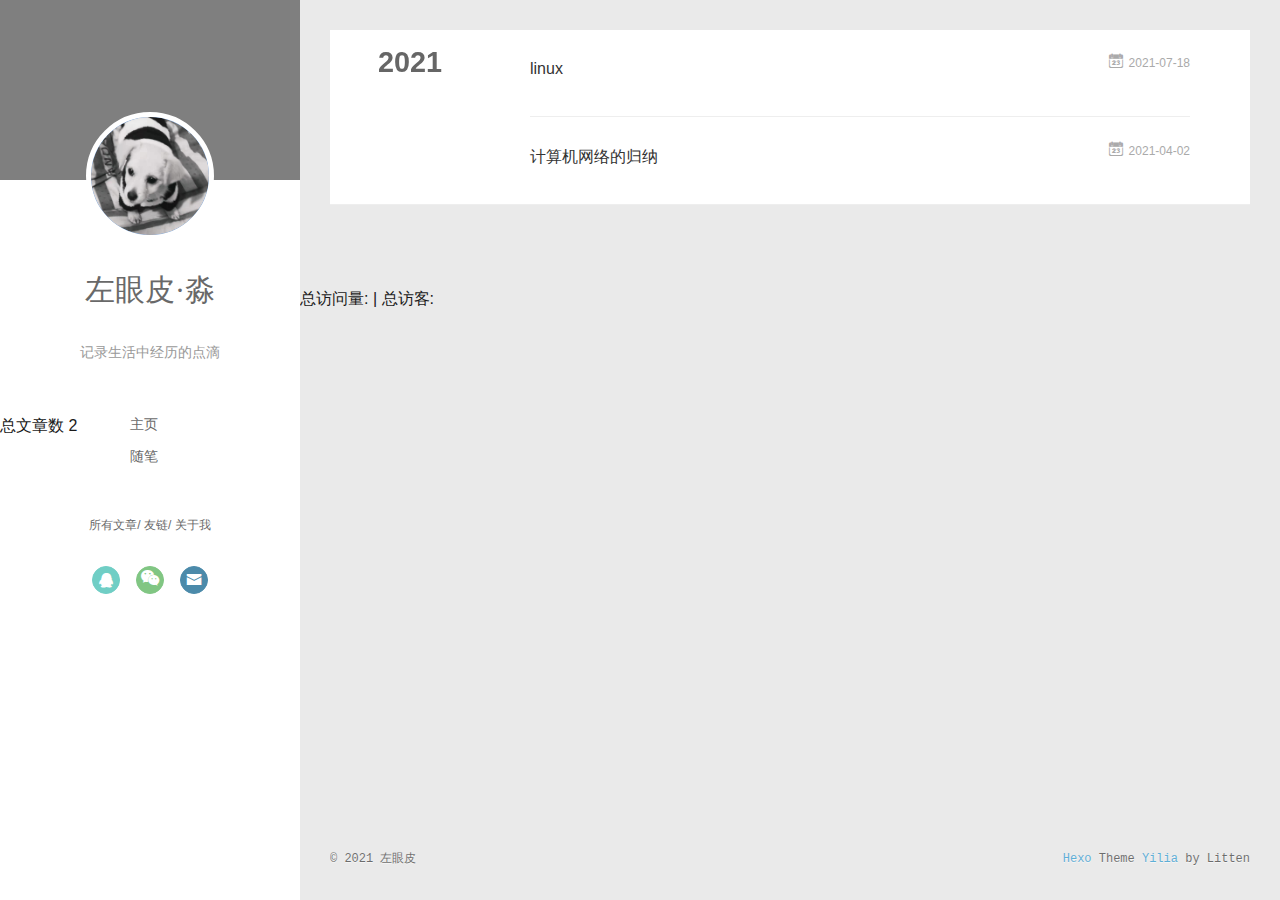
<file: archives/2021/index.html>
<!DOCTYPE html>
<html>
<head>
  <meta charset="utf-8">
  
  <meta name="renderer" content="webkit">
  <meta http-equiv="X-UA-Compatible" content="IE=edge" >
  <link rel="dns-prefetch" href="http://example.com">
  <title>Archives: 2021 | zuoyanpi</title>
  <meta name="viewport" content="width=device-width, initial-scale=1, maximum-scale=1">
  <meta name="description" content="用技术和书籍积累生活">
<meta property="og:type" content="website">
<meta property="og:title" content="zuoyanpi">
<meta property="og:url" content="http://example.com/archives/2021/index.html">
<meta property="og:site_name" content="zuoyanpi">
<meta property="og:description" content="用技术和书籍积累生活">
<meta property="og:locale" content="zh_CN">
<meta property="article:author" content="左眼皮">
<meta property="article:tag" content="Java &amp; c">
<meta name="twitter:card" content="summary">
  
    <link rel="alternative" href="/atom.xml" title="zuoyanpi" type="application/atom+xml">
  
  
    <link rel="icon" href="/assets/avatar.jpg">
  
  <link rel="stylesheet" type="text/css" href="/./main.0cf68a.css">
  <style type="text/css">
  
    #container.show {
      background: linear-gradient(200deg,#a0cfe4,#e8c37e);
    }
  </style>
  

  

<meta name="generator" content="Hexo 5.4.0"></head>

<body>
  <div id="container" q-class="show:isCtnShow">
    <canvas id="anm-canvas" class="anm-canvas"></canvas>
    <div class="left-col" q-class="show:isShow">
      
<div class="overlay" style="background: rgba(0,0,0,0.5)"></div>
<div class="intrude-less">
	<header id="header" class="inner">
		<a href="/" class="profilepic">
			<img src="/assets/avatar.jpg" class="js-avatar">
		</a>
		<hgroup>
		  <h1 class="header-author"><a href="/">左眼皮·淼</a></h1>
		</hgroup>
		
		<p class="header-subtitle">记录生活中经历的点滴</p>
		

		<nav class="header-menu">
			<ul>
			
				<li><a href="/">主页</a></li>
	        
				<li><a href="/tags/%E9%9A%8F%E7%AC%94/">随笔</a></li>
	        
			</ul>
		</nav>
		<nav class="header-smart-menu">
    		
    			
    			<a q-on="click: openSlider(e, 'innerArchive')" href="javascript:void(0)">所有文章</a>
    			
            
    			
    			<a q-on="click: openSlider(e, 'friends')" href="javascript:void(0)">友链</a>
    			
            
    			
    			<a q-on="click: openSlider(e, 'aboutme')" href="javascript:void(0)">关于我</a>
    			
            
		</nav>
		<nav class="header-nav">
			<div class="social">
				
					<a class="qq" target="_blank" href="/assets/qq.jpg" title="qq"><i class="icon-qq"></i></a>
		        
					<a class="weixin" target="_blank" href="/assets/wechat.jpg" title="weixin"><i class="icon-weixin"></i></a>
		        
					<a class="mail" target="_blank" href="mailto:hmmzuoyanpi@163.com" title="mail"><i class="icon-mail"></i></a>
		        
			</div>
       			<!-- 网易云音乐插件 -->

	<div style="position:absolute; bottom:120px left:auto; width:85%">
		<iframe frameborder="no" border="0" marginwidth="0" marginheight="0" width=330 height=86 src="//music.163.com/outchain/player?type=2&id=25706282&auto=0&height=66"></iframe>
	</div>

		</nav>
	</header>		
</div>
<nav>
总文章数 2
</nav>
    </div>
    <div class="mid-col" q-class="show:isShow,hide:isShow|isFalse">
      
<nav id="mobile-nav">
  	<div class="overlay js-overlay" style="background: rgba(0,0,0,0.5)"></div>
	<div class="btnctn js-mobile-btnctn">
  		<div class="slider-trigger list" q-on="click: openSlider(e)"><i class="icon icon-sort"></i></div>
	</div>
	<div class="intrude-less">
		<header id="header" class="inner">
			<div class="profilepic">
				<img src="/assets/avatar.jpg" class="js-avatar">
			</div>
			<hgroup>
			  <h1 class="header-author js-header-author">左眼皮·淼</h1>
			</hgroup>
			
			<p class="header-subtitle"><i class="icon icon-quo-left"></i>记录生活中经历的点滴<i class="icon icon-quo-right"></i></p>
			
			
			
				
			
				
			
			
			
			<nav class="header-nav">
				<div class="social">
					
						<a class="qq" target="_blank" href="/assets/qq.jpg" title="qq"><i class="icon-qq"></i></a>
			        
						<a class="weixin" target="_blank" href="/assets/wechat.jpg" title="weixin"><i class="icon-weixin"></i></a>
			        
						<a class="mail" target="_blank" href="mailto:hmmzuoyanpi@163.com" title="mail"><i class="icon-mail"></i></a>
			        
				</div>
			</nav>

			<nav class="header-menu js-header-menu">
				<ul style="width: 50%">
				
				
					<li style="width: 50%"><a href="/">主页</a></li>
		        
					<li style="width: 50%"><a href="/tags/%E9%9A%8F%E7%AC%94/">随笔</a></li>
		        
				</ul>
			</nav>
		</header>				
	</div>
	<div class="mobile-mask" style="display:none" q-show="isShow"></div>
</nav>

      <div id="wrapper" class="body-wrap">
        <div class="menu-l">
          <div class="canvas-wrap">
            <canvas data-colors="#eaeaea" data-sectionHeight="100" data-contentId="js-content" id="myCanvas1" class="anm-canvas"></canvas>
          </div>
          <div id="js-content" class="content-ll">
            
  
  
    
    
      
      
      <section class="archives-wrap">
        <div class="archive-year-wrap">
          <a href="/archives/2021" class="archive-year">2021</a>
        </div>
        <div class="archives">
    
    <article class="archive-article archive-type-post">
  <div class="archive-article-inner">
    <header class="archive-article-header">
      	<div class="article-meta">
	      	<a href="/2021/07/18/linux/" class="archive-article-date">
  	<time datetime="2021-07-18T09:31:50.000Z" itemprop="datePublished"><i class="icon-calendar icon"></i>2021-07-18</time>
</a>
        </div>
    	 
  
    <h1 itemprop="name">
      <a class="archive-article-title" href="/2021/07/18/linux/">linux</a>
    </h1>
  

        <div class="article-info info-on-right">
          
          

        </div>
        <div class="clearfix"></div>
    </header>
  </div>
</article>
  
    
    
    <article class="archive-article archive-type-post">
  <div class="archive-article-inner">
    <header class="archive-article-header">
      	<div class="article-meta">
	      	<a href="/2021/04/02/%E8%AE%A1%E7%AE%97%E6%9C%BA%E7%BD%91%E7%BB%9C%E7%9A%84%E5%BD%92%E7%BA%B3/" class="archive-article-date">
  	<time datetime="2021-04-02T06:29:18.000Z" itemprop="datePublished"><i class="icon-calendar icon"></i>2021-04-02</time>
</a>
        </div>
    	 
  
    <h1 itemprop="name">
      <a class="archive-article-title" href="/2021/04/02/%E8%AE%A1%E7%AE%97%E6%9C%BA%E7%BD%91%E7%BB%9C%E7%9A%84%E5%BD%92%E7%BA%B3/">计算机网络的归纳</a>
    </h1>
  

        <div class="article-info info-on-right">
          
          

        </div>
        <div class="clearfix"></div>
    </header>
  </div>
</article>
  
  
    </div></section>
  

    


          </div>
        </div>
      </div>
      <footer id="footer">
  <div class="outer">
    <div id="footer-info">
    	<div class="footer-left">
    		&copy; 2021 左眼皮
    	</div>
      	<div class="footer-right">
      		<a href="http://hexo.io/" target="_blank">Hexo</a>  Theme <a href="https://github.com/litten/hexo-theme-yilia" target="_blank">Yilia</a> by Litten
      	</div>
    </div>
  </div>
</footer>
<!--页面点击小红心-->
<script type="text/javascript" src="/love.js"></script>
<div calss="count-span">
    <span id="busuanzi_container_site_pv">
    总访问量: <span id="busuanzi_value_site_pv"></span>|
    </span>
    <span id="busuanzi_container_site_uv">
    总访客: <span id="busuanzi_value_site_uv"></span>
    </span>
</div>

    </div>
    <script>
	var yiliaConfig = {
		mathjax: false,
		isHome: false,
		isPost: false,
		isArchive: true,
		isTag: false,
		isCategory: false,
		open_in_new: false,
		toc_hide_index: true,
		root: "/",
		innerArchive: true,
		showTags: false
	}
</script>

<script>!function(t){function n(e){if(r[e])return r[e].exports;var i=r[e]={exports:{},id:e,loaded:!1};return t[e].call(i.exports,i,i.exports,n),i.loaded=!0,i.exports}var r={};n.m=t,n.c=r,n.p="./",n(0)}([function(t,n,r){r(195),t.exports=r(191)},function(t,n,r){var e=r(3),i=r(52),o=r(27),u=r(28),c=r(53),f="prototype",a=function(t,n,r){var s,l,h,v,p=t&a.F,d=t&a.G,y=t&a.S,g=t&a.P,b=t&a.B,m=d?e:y?e[n]||(e[n]={}):(e[n]||{})[f],x=d?i:i[n]||(i[n]={}),w=x[f]||(x[f]={});d&&(r=n);for(s in r)l=!p&&m&&void 0!==m[s],h=(l?m:r)[s],v=b&&l?c(h,e):g&&"function"==typeof h?c(Function.call,h):h,m&&u(m,s,h,t&a.U),x[s]!=h&&o(x,s,v),g&&w[s]!=h&&(w[s]=h)};e.core=i,a.F=1,a.G=2,a.S=4,a.P=8,a.B=16,a.W=32,a.U=64,a.R=128,t.exports=a},function(t,n,r){var e=r(6);t.exports=function(t){if(!e(t))throw TypeError(t+" is not an object!");return t}},function(t,n){var r=t.exports="undefined"!=typeof window&&window.Math==Math?window:"undefined"!=typeof self&&self.Math==Math?self:Function("return this")();"number"==typeof __g&&(__g=r)},function(t,n){t.exports=function(t){try{return!!t()}catch(t){return!0}}},function(t,n){var r=t.exports="undefined"!=typeof window&&window.Math==Math?window:"undefined"!=typeof self&&self.Math==Math?self:Function("return this")();"number"==typeof __g&&(__g=r)},function(t,n){t.exports=function(t){return"object"==typeof t?null!==t:"function"==typeof t}},function(t,n,r){var e=r(126)("wks"),i=r(76),o=r(3).Symbol,u="function"==typeof o;(t.exports=function(t){return e[t]||(e[t]=u&&o[t]||(u?o:i)("Symbol."+t))}).store=e},function(t,n){var r={}.hasOwnProperty;t.exports=function(t,n){return r.call(t,n)}},function(t,n,r){var e=r(94),i=r(33);t.exports=function(t){return e(i(t))}},function(t,n,r){t.exports=!r(4)(function(){return 7!=Object.defineProperty({},"a",{get:function(){return 7}}).a})},function(t,n,r){var e=r(2),i=r(167),o=r(50),u=Object.defineProperty;n.f=r(10)?Object.defineProperty:function(t,n,r){if(e(t),n=o(n,!0),e(r),i)try{return u(t,n,r)}catch(t){}if("get"in r||"set"in r)throw TypeError("Accessors not supported!");return"value"in r&&(t[n]=r.value),t}},function(t,n,r){t.exports=!r(18)(function(){return 7!=Object.defineProperty({},"a",{get:function(){return 7}}).a})},function(t,n,r){var e=r(14),i=r(22);t.exports=r(12)?function(t,n,r){return e.f(t,n,i(1,r))}:function(t,n,r){return t[n]=r,t}},function(t,n,r){var e=r(20),i=r(58),o=r(42),u=Object.defineProperty;n.f=r(12)?Object.defineProperty:function(t,n,r){if(e(t),n=o(n,!0),e(r),i)try{return u(t,n,r)}catch(t){}if("get"in r||"set"in r)throw TypeError("Accessors not supported!");return"value"in r&&(t[n]=r.value),t}},function(t,n,r){var e=r(40)("wks"),i=r(23),o=r(5).Symbol,u="function"==typeof o;(t.exports=function(t){return e[t]||(e[t]=u&&o[t]||(u?o:i)("Symbol."+t))}).store=e},function(t,n,r){var e=r(67),i=Math.min;t.exports=function(t){return t>0?i(e(t),9007199254740991):0}},function(t,n,r){var e=r(46);t.exports=function(t){return Object(e(t))}},function(t,n){t.exports=function(t){try{return!!t()}catch(t){return!0}}},function(t,n,r){var e=r(63),i=r(34);t.exports=Object.keys||function(t){return e(t,i)}},function(t,n,r){var e=r(21);t.exports=function(t){if(!e(t))throw TypeError(t+" is not an object!");return t}},function(t,n){t.exports=function(t){return"object"==typeof t?null!==t:"function"==typeof t}},function(t,n){t.exports=function(t,n){return{enumerable:!(1&t),configurable:!(2&t),writable:!(4&t),value:n}}},function(t,n){var r=0,e=Math.random();t.exports=function(t){return"Symbol(".concat(void 0===t?"":t,")_",(++r+e).toString(36))}},function(t,n){var r={}.hasOwnProperty;t.exports=function(t,n){return r.call(t,n)}},function(t,n){var r=t.exports={version:"2.4.0"};"number"==typeof __e&&(__e=r)},function(t,n){t.exports=function(t){if("function"!=typeof t)throw TypeError(t+" is not a function!");return t}},function(t,n,r){var e=r(11),i=r(66);t.exports=r(10)?function(t,n,r){return e.f(t,n,i(1,r))}:function(t,n,r){return t[n]=r,t}},function(t,n,r){var e=r(3),i=r(27),o=r(24),u=r(76)("src"),c="toString",f=Function[c],a=(""+f).split(c);r(52).inspectSource=function(t){return f.call(t)},(t.exports=function(t,n,r,c){var f="function"==typeof r;f&&(o(r,"name")||i(r,"name",n)),t[n]!==r&&(f&&(o(r,u)||i(r,u,t[n]?""+t[n]:a.join(String(n)))),t===e?t[n]=r:c?t[n]?t[n]=r:i(t,n,r):(delete t[n],i(t,n,r)))})(Function.prototype,c,function(){return"function"==typeof this&&this[u]||f.call(this)})},function(t,n,r){var e=r(1),i=r(4),o=r(46),u=function(t,n,r,e){var i=String(o(t)),u="<"+n;return""!==r&&(u+=" "+r+'="'+String(e).replace(/"/g,"&quot;")+'"'),u+">"+i+"</"+n+">"};t.exports=function(t,n){var r={};r[t]=n(u),e(e.P+e.F*i(function(){var n=""[t]('"');return n!==n.toLowerCase()||n.split('"').length>3}),"String",r)}},function(t,n,r){var e=r(115),i=r(46);t.exports=function(t){return e(i(t))}},function(t,n,r){var e=r(116),i=r(66),o=r(30),u=r(50),c=r(24),f=r(167),a=Object.getOwnPropertyDescriptor;n.f=r(10)?a:function(t,n){if(t=o(t),n=u(n,!0),f)try{return a(t,n)}catch(t){}if(c(t,n))return i(!e.f.call(t,n),t[n])}},function(t,n,r){var e=r(24),i=r(17),o=r(145)("IE_PROTO"),u=Object.prototype;t.exports=Object.getPrototypeOf||function(t){return t=i(t),e(t,o)?t[o]:"function"==typeof t.constructor&&t instanceof t.constructor?t.constructor.prototype:t instanceof Object?u:null}},function(t,n){t.exports=function(t){if(void 0==t)throw TypeError("Can't call method on  "+t);return t}},function(t,n){t.exports="constructor,hasOwnProperty,isPrototypeOf,propertyIsEnumerable,toLocaleString,toString,valueOf".split(",")},function(t,n){t.exports={}},function(t,n){t.exports=!0},function(t,n){n.f={}.propertyIsEnumerable},function(t,n,r){var e=r(14).f,i=r(8),o=r(15)("toStringTag");t.exports=function(t,n,r){t&&!i(t=r?t:t.prototype,o)&&e(t,o,{configurable:!0,value:n})}},function(t,n,r){var e=r(40)("keys"),i=r(23);t.exports=function(t){return e[t]||(e[t]=i(t))}},function(t,n,r){var e=r(5),i="__core-js_shared__",o=e[i]||(e[i]={});t.exports=function(t){return o[t]||(o[t]={})}},function(t,n){var r=Math.ceil,e=Math.floor;t.exports=function(t){return isNaN(t=+t)?0:(t>0?e:r)(t)}},function(t,n,r){var e=r(21);t.exports=function(t,n){if(!e(t))return t;var r,i;if(n&&"function"==typeof(r=t.toString)&&!e(i=r.call(t)))return i;if("function"==typeof(r=t.valueOf)&&!e(i=r.call(t)))return i;if(!n&&"function"==typeof(r=t.toString)&&!e(i=r.call(t)))return i;throw TypeError("Can't convert object to primitive value")}},function(t,n,r){var e=r(5),i=r(25),o=r(36),u=r(44),c=r(14).f;t.exports=function(t){var n=i.Symbol||(i.Symbol=o?{}:e.Symbol||{});"_"==t.charAt(0)||t in n||c(n,t,{value:u.f(t)})}},function(t,n,r){n.f=r(15)},function(t,n){var r={}.toString;t.exports=function(t){return r.call(t).slice(8,-1)}},function(t,n){t.exports=function(t){if(void 0==t)throw TypeError("Can't call method on  "+t);return t}},function(t,n,r){var e=r(4);t.exports=function(t,n){return!!t&&e(function(){n?t.call(null,function(){},1):t.call(null)})}},function(t,n,r){var e=r(53),i=r(115),o=r(17),u=r(16),c=r(203);t.exports=function(t,n){var r=1==t,f=2==t,a=3==t,s=4==t,l=6==t,h=5==t||l,v=n||c;return function(n,c,p){for(var d,y,g=o(n),b=i(g),m=e(c,p,3),x=u(b.length),w=0,S=r?v(n,x):f?v(n,0):void 0;x>w;w++)if((h||w in b)&&(d=b[w],y=m(d,w,g),t))if(r)S[w]=y;else if(y)switch(t){case 3:return!0;case 5:return d;case 6:return w;case 2:S.push(d)}else if(s)return!1;return l?-1:a||s?s:S}}},function(t,n,r){var e=r(1),i=r(52),o=r(4);t.exports=function(t,n){var r=(i.Object||{})[t]||Object[t],u={};u[t]=n(r),e(e.S+e.F*o(function(){r(1)}),"Object",u)}},function(t,n,r){var e=r(6);t.exports=function(t,n){if(!e(t))return t;var r,i;if(n&&"function"==typeof(r=t.toString)&&!e(i=r.call(t)))return i;if("function"==typeof(r=t.valueOf)&&!e(i=r.call(t)))return i;if(!n&&"function"==typeof(r=t.toString)&&!e(i=r.call(t)))return i;throw TypeError("Can't convert object to primitive value")}},function(t,n,r){var e=r(5),i=r(25),o=r(91),u=r(13),c="prototype",f=function(t,n,r){var a,s,l,h=t&f.F,v=t&f.G,p=t&f.S,d=t&f.P,y=t&f.B,g=t&f.W,b=v?i:i[n]||(i[n]={}),m=b[c],x=v?e:p?e[n]:(e[n]||{})[c];v&&(r=n);for(a in r)(s=!h&&x&&void 0!==x[a])&&a in b||(l=s?x[a]:r[a],b[a]=v&&"function"!=typeof x[a]?r[a]:y&&s?o(l,e):g&&x[a]==l?function(t){var n=function(n,r,e){if(this instanceof t){switch(arguments.length){case 0:return new t;case 1:return new t(n);case 2:return new t(n,r)}return new t(n,r,e)}return t.apply(this,arguments)};return n[c]=t[c],n}(l):d&&"function"==typeof l?o(Function.call,l):l,d&&((b.virtual||(b.virtual={}))[a]=l,t&f.R&&m&&!m[a]&&u(m,a,l)))};f.F=1,f.G=2,f.S=4,f.P=8,f.B=16,f.W=32,f.U=64,f.R=128,t.exports=f},function(t,n){var r=t.exports={version:"2.4.0"};"number"==typeof __e&&(__e=r)},function(t,n,r){var e=r(26);t.exports=function(t,n,r){if(e(t),void 0===n)return t;switch(r){case 1:return function(r){return t.call(n,r)};case 2:return function(r,e){return t.call(n,r,e)};case 3:return function(r,e,i){return t.call(n,r,e,i)}}return function(){return t.apply(n,arguments)}}},function(t,n,r){var e=r(183),i=r(1),o=r(126)("metadata"),u=o.store||(o.store=new(r(186))),c=function(t,n,r){var i=u.get(t);if(!i){if(!r)return;u.set(t,i=new e)}var o=i.get(n);if(!o){if(!r)return;i.set(n,o=new e)}return o},f=function(t,n,r){var e=c(n,r,!1);return void 0!==e&&e.has(t)},a=function(t,n,r){var e=c(n,r,!1);return void 0===e?void 0:e.get(t)},s=function(t,n,r,e){c(r,e,!0).set(t,n)},l=function(t,n){var r=c(t,n,!1),e=[];return r&&r.forEach(function(t,n){e.push(n)}),e},h=function(t){return void 0===t||"symbol"==typeof t?t:String(t)},v=function(t){i(i.S,"Reflect",t)};t.exports={store:u,map:c,has:f,get:a,set:s,keys:l,key:h,exp:v}},function(t,n,r){"use strict";if(r(10)){var e=r(69),i=r(3),o=r(4),u=r(1),c=r(127),f=r(152),a=r(53),s=r(68),l=r(66),h=r(27),v=r(73),p=r(67),d=r(16),y=r(75),g=r(50),b=r(24),m=r(180),x=r(114),w=r(6),S=r(17),_=r(137),O=r(70),E=r(32),P=r(71).f,j=r(154),F=r(76),M=r(7),A=r(48),N=r(117),T=r(146),I=r(155),k=r(80),L=r(123),R=r(74),C=r(130),D=r(160),U=r(11),W=r(31),G=U.f,B=W.f,V=i.RangeError,z=i.TypeError,q=i.Uint8Array,K="ArrayBuffer",J="Shared"+K,Y="BYTES_PER_ELEMENT",H="prototype",$=Array[H],X=f.ArrayBuffer,Q=f.DataView,Z=A(0),tt=A(2),nt=A(3),rt=A(4),et=A(5),it=A(6),ot=N(!0),ut=N(!1),ct=I.values,ft=I.keys,at=I.entries,st=$.lastIndexOf,lt=$.reduce,ht=$.reduceRight,vt=$.join,pt=$.sort,dt=$.slice,yt=$.toString,gt=$.toLocaleString,bt=M("iterator"),mt=M("toStringTag"),xt=F("typed_constructor"),wt=F("def_constructor"),St=c.CONSTR,_t=c.TYPED,Ot=c.VIEW,Et="Wrong length!",Pt=A(1,function(t,n){return Tt(T(t,t[wt]),n)}),jt=o(function(){return 1===new q(new Uint16Array([1]).buffer)[0]}),Ft=!!q&&!!q[H].set&&o(function(){new q(1).set({})}),Mt=function(t,n){if(void 0===t)throw z(Et);var r=+t,e=d(t);if(n&&!m(r,e))throw V(Et);return e},At=function(t,n){var r=p(t);if(r<0||r%n)throw V("Wrong offset!");return r},Nt=function(t){if(w(t)&&_t in t)return t;throw z(t+" is not a typed array!")},Tt=function(t,n){if(!(w(t)&&xt in t))throw z("It is not a typed array constructor!");return new t(n)},It=function(t,n){return kt(T(t,t[wt]),n)},kt=function(t,n){for(var r=0,e=n.length,i=Tt(t,e);e>r;)i[r]=n[r++];return i},Lt=function(t,n,r){G(t,n,{get:function(){return this._d[r]}})},Rt=function(t){var n,r,e,i,o,u,c=S(t),f=arguments.length,s=f>1?arguments[1]:void 0,l=void 0!==s,h=j(c);if(void 0!=h&&!_(h)){for(u=h.call(c),e=[],n=0;!(o=u.next()).done;n++)e.push(o.value);c=e}for(l&&f>2&&(s=a(s,arguments[2],2)),n=0,r=d(c.length),i=Tt(this,r);r>n;n++)i[n]=l?s(c[n],n):c[n];return i},Ct=function(){for(var t=0,n=arguments.length,r=Tt(this,n);n>t;)r[t]=arguments[t++];return r},Dt=!!q&&o(function(){gt.call(new q(1))}),Ut=function(){return gt.apply(Dt?dt.call(Nt(this)):Nt(this),arguments)},Wt={copyWithin:function(t,n){return D.call(Nt(this),t,n,arguments.length>2?arguments[2]:void 0)},every:function(t){return rt(Nt(this),t,arguments.length>1?arguments[1]:void 0)},fill:function(t){return C.apply(Nt(this),arguments)},filter:function(t){return It(this,tt(Nt(this),t,arguments.length>1?arguments[1]:void 0))},find:function(t){return et(Nt(this),t,arguments.length>1?arguments[1]:void 0)},findIndex:function(t){return it(Nt(this),t,arguments.length>1?arguments[1]:void 0)},forEach:function(t){Z(Nt(this),t,arguments.length>1?arguments[1]:void 0)},indexOf:function(t){return ut(Nt(this),t,arguments.length>1?arguments[1]:void 0)},includes:function(t){return ot(Nt(this),t,arguments.length>1?arguments[1]:void 0)},join:function(t){return vt.apply(Nt(this),arguments)},lastIndexOf:function(t){return st.apply(Nt(this),arguments)},map:function(t){return Pt(Nt(this),t,arguments.length>1?arguments[1]:void 0)},reduce:function(t){return lt.apply(Nt(this),arguments)},reduceRight:function(t){return ht.apply(Nt(this),arguments)},reverse:function(){for(var t,n=this,r=Nt(n).length,e=Math.floor(r/2),i=0;i<e;)t=n[i],n[i++]=n[--r],n[r]=t;return n},some:function(t){return nt(Nt(this),t,arguments.length>1?arguments[1]:void 0)},sort:function(t){return pt.call(Nt(this),t)},subarray:function(t,n){var r=Nt(this),e=r.length,i=y(t,e);return new(T(r,r[wt]))(r.buffer,r.byteOffset+i*r.BYTES_PER_ELEMENT,d((void 0===n?e:y(n,e))-i))}},Gt=function(t,n){return It(this,dt.call(Nt(this),t,n))},Bt=function(t){Nt(this);var n=At(arguments[1],1),r=this.length,e=S(t),i=d(e.length),o=0;if(i+n>r)throw V(Et);for(;o<i;)this[n+o]=e[o++]},Vt={entries:function(){return at.call(Nt(this))},keys:function(){return ft.call(Nt(this))},values:function(){return ct.call(Nt(this))}},zt=function(t,n){return w(t)&&t[_t]&&"symbol"!=typeof n&&n in t&&String(+n)==String(n)},qt=function(t,n){return zt(t,n=g(n,!0))?l(2,t[n]):B(t,n)},Kt=function(t,n,r){return!(zt(t,n=g(n,!0))&&w(r)&&b(r,"value"))||b(r,"get")||b(r,"set")||r.configurable||b(r,"writable")&&!r.writable||b(r,"enumerable")&&!r.enumerable?G(t,n,r):(t[n]=r.value,t)};St||(W.f=qt,U.f=Kt),u(u.S+u.F*!St,"Object",{getOwnPropertyDescriptor:qt,defineProperty:Kt}),o(function(){yt.call({})})&&(yt=gt=function(){return vt.call(this)});var Jt=v({},Wt);v(Jt,Vt),h(Jt,bt,Vt.values),v(Jt,{slice:Gt,set:Bt,constructor:function(){},toString:yt,toLocaleString:Ut}),Lt(Jt,"buffer","b"),Lt(Jt,"byteOffset","o"),Lt(Jt,"byteLength","l"),Lt(Jt,"length","e"),G(Jt,mt,{get:function(){return this[_t]}}),t.exports=function(t,n,r,f){f=!!f;var a=t+(f?"Clamped":"")+"Array",l="Uint8Array"!=a,v="get"+t,p="set"+t,y=i[a],g=y||{},b=y&&E(y),m=!y||!c.ABV,S={},_=y&&y[H],j=function(t,r){var e=t._d;return e.v[v](r*n+e.o,jt)},F=function(t,r,e){var i=t._d;f&&(e=(e=Math.round(e))<0?0:e>255?255:255&e),i.v[p](r*n+i.o,e,jt)},M=function(t,n){G(t,n,{get:function(){return j(this,n)},set:function(t){return F(this,n,t)},enumerable:!0})};m?(y=r(function(t,r,e,i){s(t,y,a,"_d");var o,u,c,f,l=0,v=0;if(w(r)){if(!(r instanceof X||(f=x(r))==K||f==J))return _t in r?kt(y,r):Rt.call(y,r);o=r,v=At(e,n);var p=r.byteLength;if(void 0===i){if(p%n)throw V(Et);if((u=p-v)<0)throw V(Et)}else if((u=d(i)*n)+v>p)throw V(Et);c=u/n}else c=Mt(r,!0),u=c*n,o=new X(u);for(h(t,"_d",{b:o,o:v,l:u,e:c,v:new Q(o)});l<c;)M(t,l++)}),_=y[H]=O(Jt),h(_,"constructor",y)):L(function(t){new y(null),new y(t)},!0)||(y=r(function(t,r,e,i){s(t,y,a);var o;return w(r)?r instanceof X||(o=x(r))==K||o==J?void 0!==i?new g(r,At(e,n),i):void 0!==e?new g(r,At(e,n)):new g(r):_t in r?kt(y,r):Rt.call(y,r):new g(Mt(r,l))}),Z(b!==Function.prototype?P(g).concat(P(b)):P(g),function(t){t in y||h(y,t,g[t])}),y[H]=_,e||(_.constructor=y));var A=_[bt],N=!!A&&("values"==A.name||void 0==A.name),T=Vt.values;h(y,xt,!0),h(_,_t,a),h(_,Ot,!0),h(_,wt,y),(f?new y(1)[mt]==a:mt in _)||G(_,mt,{get:function(){return a}}),S[a]=y,u(u.G+u.W+u.F*(y!=g),S),u(u.S,a,{BYTES_PER_ELEMENT:n,from:Rt,of:Ct}),Y in _||h(_,Y,n),u(u.P,a,Wt),R(a),u(u.P+u.F*Ft,a,{set:Bt}),u(u.P+u.F*!N,a,Vt),u(u.P+u.F*(_.toString!=yt),a,{toString:yt}),u(u.P+u.F*o(function(){new y(1).slice()}),a,{slice:Gt}),u(u.P+u.F*(o(function(){return[1,2].toLocaleString()!=new y([1,2]).toLocaleString()})||!o(function(){_.toLocaleString.call([1,2])})),a,{toLocaleString:Ut}),k[a]=N?A:T,e||N||h(_,bt,T)}}else t.exports=function(){}},function(t,n){var r={}.toString;t.exports=function(t){return r.call(t).slice(8,-1)}},function(t,n,r){var e=r(21),i=r(5).document,o=e(i)&&e(i.createElement);t.exports=function(t){return o?i.createElement(t):{}}},function(t,n,r){t.exports=!r(12)&&!r(18)(function(){return 7!=Object.defineProperty(r(57)("div"),"a",{get:function(){return 7}}).a})},function(t,n,r){"use strict";var e=r(36),i=r(51),o=r(64),u=r(13),c=r(8),f=r(35),a=r(96),s=r(38),l=r(103),h=r(15)("iterator"),v=!([].keys&&"next"in[].keys()),p="keys",d="values",y=function(){return this};t.exports=function(t,n,r,g,b,m,x){a(r,n,g);var w,S,_,O=function(t){if(!v&&t in F)return F[t];switch(t){case p:case d:return function(){return new r(this,t)}}return function(){return new r(this,t)}},E=n+" Iterator",P=b==d,j=!1,F=t.prototype,M=F[h]||F["@@iterator"]||b&&F[b],A=M||O(b),N=b?P?O("entries"):A:void 0,T="Array"==n?F.entries||M:M;if(T&&(_=l(T.call(new t)))!==Object.prototype&&(s(_,E,!0),e||c(_,h)||u(_,h,y)),P&&M&&M.name!==d&&(j=!0,A=function(){return M.call(this)}),e&&!x||!v&&!j&&F[h]||u(F,h,A),f[n]=A,f[E]=y,b)if(w={values:P?A:O(d),keys:m?A:O(p),entries:N},x)for(S in w)S in F||o(F,S,w[S]);else i(i.P+i.F*(v||j),n,w);return w}},function(t,n,r){var e=r(20),i=r(100),o=r(34),u=r(39)("IE_PROTO"),c=function(){},f="prototype",a=function(){var t,n=r(57)("iframe"),e=o.length;for(n.style.display="none",r(93).appendChild(n),n.src="javascript:",t=n.contentWindow.document,t.open(),t.write("<script>document.F=Object<\/script>"),t.close(),a=t.F;e--;)delete a[f][o[e]];return a()};t.exports=Object.create||function(t,n){var r;return null!==t?(c[f]=e(t),r=new c,c[f]=null,r[u]=t):r=a(),void 0===n?r:i(r,n)}},function(t,n,r){var e=r(63),i=r(34).concat("length","prototype");n.f=Object.getOwnPropertyNames||function(t){return e(t,i)}},function(t,n){n.f=Object.getOwnPropertySymbols},function(t,n,r){var e=r(8),i=r(9),o=r(90)(!1),u=r(39)("IE_PROTO");t.exports=function(t,n){var r,c=i(t),f=0,a=[];for(r in c)r!=u&&e(c,r)&&a.push(r);for(;n.length>f;)e(c,r=n[f++])&&(~o(a,r)||a.push(r));return a}},function(t,n,r){t.exports=r(13)},function(t,n,r){var e=r(76)("meta"),i=r(6),o=r(24),u=r(11).f,c=0,f=Object.isExtensible||function(){return!0},a=!r(4)(function(){return f(Object.preventExtensions({}))}),s=function(t){u(t,e,{value:{i:"O"+ ++c,w:{}}})},l=function(t,n){if(!i(t))return"symbol"==typeof t?t:("string"==typeof t?"S":"P")+t;if(!o(t,e)){if(!f(t))return"F";if(!n)return"E";s(t)}return t[e].i},h=function(t,n){if(!o(t,e)){if(!f(t))return!0;if(!n)return!1;s(t)}return t[e].w},v=function(t){return a&&p.NEED&&f(t)&&!o(t,e)&&s(t),t},p=t.exports={KEY:e,NEED:!1,fastKey:l,getWeak:h,onFreeze:v}},function(t,n){t.exports=function(t,n){return{enumerable:!(1&t),configurable:!(2&t),writable:!(4&t),value:n}}},function(t,n){var r=Math.ceil,e=Math.floor;t.exports=function(t){return isNaN(t=+t)?0:(t>0?e:r)(t)}},function(t,n){t.exports=function(t,n,r,e){if(!(t instanceof n)||void 0!==e&&e in t)throw TypeError(r+": incorrect invocation!");return t}},function(t,n){t.exports=!1},function(t,n,r){var e=r(2),i=r(173),o=r(133),u=r(145)("IE_PROTO"),c=function(){},f="prototype",a=function(){var t,n=r(132)("iframe"),e=o.length;for(n.style.display="none",r(135).appendChild(n),n.src="javascript:",t=n.contentWindow.document,t.open(),t.write("<script>document.F=Object<\/script>"),t.close(),a=t.F;e--;)delete a[f][o[e]];return a()};t.exports=Object.create||function(t,n){var r;return null!==t?(c[f]=e(t),r=new c,c[f]=null,r[u]=t):r=a(),void 0===n?r:i(r,n)}},function(t,n,r){var e=r(175),i=r(133).concat("length","prototype");n.f=Object.getOwnPropertyNames||function(t){return e(t,i)}},function(t,n,r){var e=r(175),i=r(133);t.exports=Object.keys||function(t){return e(t,i)}},function(t,n,r){var e=r(28);t.exports=function(t,n,r){for(var i in n)e(t,i,n[i],r);return t}},function(t,n,r){"use strict";var e=r(3),i=r(11),o=r(10),u=r(7)("species");t.exports=function(t){var n=e[t];o&&n&&!n[u]&&i.f(n,u,{configurable:!0,get:function(){return this}})}},function(t,n,r){var e=r(67),i=Math.max,o=Math.min;t.exports=function(t,n){return t=e(t),t<0?i(t+n,0):o(t,n)}},function(t,n){var r=0,e=Math.random();t.exports=function(t){return"Symbol(".concat(void 0===t?"":t,")_",(++r+e).toString(36))}},function(t,n,r){var e=r(33);t.exports=function(t){return Object(e(t))}},function(t,n,r){var e=r(7)("unscopables"),i=Array.prototype;void 0==i[e]&&r(27)(i,e,{}),t.exports=function(t){i[e][t]=!0}},function(t,n,r){var e=r(53),i=r(169),o=r(137),u=r(2),c=r(16),f=r(154),a={},s={},n=t.exports=function(t,n,r,l,h){var v,p,d,y,g=h?function(){return t}:f(t),b=e(r,l,n?2:1),m=0;if("function"!=typeof g)throw TypeError(t+" is not iterable!");if(o(g)){for(v=c(t.length);v>m;m++)if((y=n?b(u(p=t[m])[0],p[1]):b(t[m]))===a||y===s)return y}else for(d=g.call(t);!(p=d.next()).done;)if((y=i(d,b,p.value,n))===a||y===s)return y};n.BREAK=a,n.RETURN=s},function(t,n){t.exports={}},function(t,n,r){var e=r(11).f,i=r(24),o=r(7)("toStringTag");t.exports=function(t,n,r){t&&!i(t=r?t:t.prototype,o)&&e(t,o,{configurable:!0,value:n})}},function(t,n,r){var e=r(1),i=r(46),o=r(4),u=r(150),c="["+u+"]",f="​",a=RegExp("^"+c+c+"*"),s=RegExp(c+c+"*$"),l=function(t,n,r){var i={},c=o(function(){return!!u[t]()||f[t]()!=f}),a=i[t]=c?n(h):u[t];r&&(i[r]=a),e(e.P+e.F*c,"String",i)},h=l.trim=function(t,n){return t=String(i(t)),1&n&&(t=t.replace(a,"")),2&n&&(t=t.replace(s,"")),t};t.exports=l},function(t,n,r){t.exports={default:r(86),__esModule:!0}},function(t,n,r){t.exports={default:r(87),__esModule:!0}},function(t,n,r){"use strict";function e(t){return t&&t.__esModule?t:{default:t}}n.__esModule=!0;var i=r(84),o=e(i),u=r(83),c=e(u),f="function"==typeof c.default&&"symbol"==typeof o.default?function(t){return typeof t}:function(t){return t&&"function"==typeof c.default&&t.constructor===c.default&&t!==c.default.prototype?"symbol":typeof t};n.default="function"==typeof c.default&&"symbol"===f(o.default)?function(t){return void 0===t?"undefined":f(t)}:function(t){return t&&"function"==typeof c.default&&t.constructor===c.default&&t!==c.default.prototype?"symbol":void 0===t?"undefined":f(t)}},function(t,n,r){r(110),r(108),r(111),r(112),t.exports=r(25).Symbol},function(t,n,r){r(109),r(113),t.exports=r(44).f("iterator")},function(t,n){t.exports=function(t){if("function"!=typeof t)throw TypeError(t+" is not a function!");return t}},function(t,n){t.exports=function(){}},function(t,n,r){var e=r(9),i=r(106),o=r(105);t.exports=function(t){return function(n,r,u){var c,f=e(n),a=i(f.length),s=o(u,a);if(t&&r!=r){for(;a>s;)if((c=f[s++])!=c)return!0}else for(;a>s;s++)if((t||s in f)&&f[s]===r)return t||s||0;return!t&&-1}}},function(t,n,r){var e=r(88);t.exports=function(t,n,r){if(e(t),void 0===n)return t;switch(r){case 1:return function(r){return t.call(n,r)};case 2:return function(r,e){return t.call(n,r,e)};case 3:return function(r,e,i){return t.call(n,r,e,i)}}return function(){return t.apply(n,arguments)}}},function(t,n,r){var e=r(19),i=r(62),o=r(37);t.exports=function(t){var n=e(t),r=i.f;if(r)for(var u,c=r(t),f=o.f,a=0;c.length>a;)f.call(t,u=c[a++])&&n.push(u);return n}},function(t,n,r){t.exports=r(5).document&&document.documentElement},function(t,n,r){var e=r(56);t.exports=Object("z").propertyIsEnumerable(0)?Object:function(t){return"String"==e(t)?t.split(""):Object(t)}},function(t,n,r){var e=r(56);t.exports=Array.isArray||function(t){return"Array"==e(t)}},function(t,n,r){"use strict";var e=r(60),i=r(22),o=r(38),u={};r(13)(u,r(15)("iterator"),function(){return this}),t.exports=function(t,n,r){t.prototype=e(u,{next:i(1,r)}),o(t,n+" Iterator")}},function(t,n){t.exports=function(t,n){return{value:n,done:!!t}}},function(t,n,r){var e=r(19),i=r(9);t.exports=function(t,n){for(var r,o=i(t),u=e(o),c=u.length,f=0;c>f;)if(o[r=u[f++]]===n)return r}},function(t,n,r){var e=r(23)("meta"),i=r(21),o=r(8),u=r(14).f,c=0,f=Object.isExtensible||function(){return!0},a=!r(18)(function(){return f(Object.preventExtensions({}))}),s=function(t){u(t,e,{value:{i:"O"+ ++c,w:{}}})},l=function(t,n){if(!i(t))return"symbol"==typeof t?t:("string"==typeof t?"S":"P")+t;if(!o(t,e)){if(!f(t))return"F";if(!n)return"E";s(t)}return t[e].i},h=function(t,n){if(!o(t,e)){if(!f(t))return!0;if(!n)return!1;s(t)}return t[e].w},v=function(t){return a&&p.NEED&&f(t)&&!o(t,e)&&s(t),t},p=t.exports={KEY:e,NEED:!1,fastKey:l,getWeak:h,onFreeze:v}},function(t,n,r){var e=r(14),i=r(20),o=r(19);t.exports=r(12)?Object.defineProperties:function(t,n){i(t);for(var r,u=o(n),c=u.length,f=0;c>f;)e.f(t,r=u[f++],n[r]);return t}},function(t,n,r){var e=r(37),i=r(22),o=r(9),u=r(42),c=r(8),f=r(58),a=Object.getOwnPropertyDescriptor;n.f=r(12)?a:function(t,n){if(t=o(t),n=u(n,!0),f)try{return a(t,n)}catch(t){}if(c(t,n))return i(!e.f.call(t,n),t[n])}},function(t,n,r){var e=r(9),i=r(61).f,o={}.toString,u="object"==typeof window&&window&&Object.getOwnPropertyNames?Object.getOwnPropertyNames(window):[],c=function(t){try{return i(t)}catch(t){return u.slice()}};t.exports.f=function(t){return u&&"[object Window]"==o.call(t)?c(t):i(e(t))}},function(t,n,r){var e=r(8),i=r(77),o=r(39)("IE_PROTO"),u=Object.prototype;t.exports=Object.getPrototypeOf||function(t){return t=i(t),e(t,o)?t[o]:"function"==typeof t.constructor&&t instanceof t.constructor?t.constructor.prototype:t instanceof Object?u:null}},function(t,n,r){var e=r(41),i=r(33);t.exports=function(t){return function(n,r){var o,u,c=String(i(n)),f=e(r),a=c.length;return f<0||f>=a?t?"":void 0:(o=c.charCodeAt(f),o<55296||o>56319||f+1===a||(u=c.charCodeAt(f+1))<56320||u>57343?t?c.charAt(f):o:t?c.slice(f,f+2):u-56320+(o-55296<<10)+65536)}}},function(t,n,r){var e=r(41),i=Math.max,o=Math.min;t.exports=function(t,n){return t=e(t),t<0?i(t+n,0):o(t,n)}},function(t,n,r){var e=r(41),i=Math.min;t.exports=function(t){return t>0?i(e(t),9007199254740991):0}},function(t,n,r){"use strict";var e=r(89),i=r(97),o=r(35),u=r(9);t.exports=r(59)(Array,"Array",function(t,n){this._t=u(t),this._i=0,this._k=n},function(){var t=this._t,n=this._k,r=this._i++;return!t||r>=t.length?(this._t=void 0,i(1)):"keys"==n?i(0,r):"values"==n?i(0,t[r]):i(0,[r,t[r]])},"values"),o.Arguments=o.Array,e("keys"),e("values"),e("entries")},function(t,n){},function(t,n,r){"use strict";var e=r(104)(!0);r(59)(String,"String",function(t){this._t=String(t),this._i=0},function(){var t,n=this._t,r=this._i;return r>=n.length?{value:void 0,done:!0}:(t=e(n,r),this._i+=t.length,{value:t,done:!1})})},function(t,n,r){"use strict";var e=r(5),i=r(8),o=r(12),u=r(51),c=r(64),f=r(99).KEY,a=r(18),s=r(40),l=r(38),h=r(23),v=r(15),p=r(44),d=r(43),y=r(98),g=r(92),b=r(95),m=r(20),x=r(9),w=r(42),S=r(22),_=r(60),O=r(102),E=r(101),P=r(14),j=r(19),F=E.f,M=P.f,A=O.f,N=e.Symbol,T=e.JSON,I=T&&T.stringify,k="prototype",L=v("_hidden"),R=v("toPrimitive"),C={}.propertyIsEnumerable,D=s("symbol-registry"),U=s("symbols"),W=s("op-symbols"),G=Object[k],B="function"==typeof N,V=e.QObject,z=!V||!V[k]||!V[k].findChild,q=o&&a(function(){return 7!=_(M({},"a",{get:function(){return M(this,"a",{value:7}).a}})).a})?function(t,n,r){var e=F(G,n);e&&delete G[n],M(t,n,r),e&&t!==G&&M(G,n,e)}:M,K=function(t){var n=U[t]=_(N[k]);return n._k=t,n},J=B&&"symbol"==typeof N.iterator?function(t){return"symbol"==typeof t}:function(t){return t instanceof N},Y=function(t,n,r){return t===G&&Y(W,n,r),m(t),n=w(n,!0),m(r),i(U,n)?(r.enumerable?(i(t,L)&&t[L][n]&&(t[L][n]=!1),r=_(r,{enumerable:S(0,!1)})):(i(t,L)||M(t,L,S(1,{})),t[L][n]=!0),q(t,n,r)):M(t,n,r)},H=function(t,n){m(t);for(var r,e=g(n=x(n)),i=0,o=e.length;o>i;)Y(t,r=e[i++],n[r]);return t},$=function(t,n){return void 0===n?_(t):H(_(t),n)},X=function(t){var n=C.call(this,t=w(t,!0));return!(this===G&&i(U,t)&&!i(W,t))&&(!(n||!i(this,t)||!i(U,t)||i(this,L)&&this[L][t])||n)},Q=function(t,n){if(t=x(t),n=w(n,!0),t!==G||!i(U,n)||i(W,n)){var r=F(t,n);return!r||!i(U,n)||i(t,L)&&t[L][n]||(r.enumerable=!0),r}},Z=function(t){for(var n,r=A(x(t)),e=[],o=0;r.length>o;)i(U,n=r[o++])||n==L||n==f||e.push(n);return e},tt=function(t){for(var n,r=t===G,e=A(r?W:x(t)),o=[],u=0;e.length>u;)!i(U,n=e[u++])||r&&!i(G,n)||o.push(U[n]);return o};B||(N=function(){if(this instanceof N)throw TypeError("Symbol is not a constructor!");var t=h(arguments.length>0?arguments[0]:void 0),n=function(r){this===G&&n.call(W,r),i(this,L)&&i(this[L],t)&&(this[L][t]=!1),q(this,t,S(1,r))};return o&&z&&q(G,t,{configurable:!0,set:n}),K(t)},c(N[k],"toString",function(){return this._k}),E.f=Q,P.f=Y,r(61).f=O.f=Z,r(37).f=X,r(62).f=tt,o&&!r(36)&&c(G,"propertyIsEnumerable",X,!0),p.f=function(t){return K(v(t))}),u(u.G+u.W+u.F*!B,{Symbol:N});for(var nt="hasInstance,isConcatSpreadable,iterator,match,replace,search,species,split,toPrimitive,toStringTag,unscopables".split(","),rt=0;nt.length>rt;)v(nt[rt++]);for(var nt=j(v.store),rt=0;nt.length>rt;)d(nt[rt++]);u(u.S+u.F*!B,"Symbol",{for:function(t){return i(D,t+="")?D[t]:D[t]=N(t)},keyFor:function(t){if(J(t))return y(D,t);throw TypeError(t+" is not a symbol!")},useSetter:function(){z=!0},useSimple:function(){z=!1}}),u(u.S+u.F*!B,"Object",{create:$,defineProperty:Y,defineProperties:H,getOwnPropertyDescriptor:Q,getOwnPropertyNames:Z,getOwnPropertySymbols:tt}),T&&u(u.S+u.F*(!B||a(function(){var t=N();return"[null]"!=I([t])||"{}"!=I({a:t})||"{}"!=I(Object(t))})),"JSON",{stringify:function(t){if(void 0!==t&&!J(t)){for(var n,r,e=[t],i=1;arguments.length>i;)e.push(arguments[i++]);return n=e[1],"function"==typeof n&&(r=n),!r&&b(n)||(n=function(t,n){if(r&&(n=r.call(this,t,n)),!J(n))return n}),e[1]=n,I.apply(T,e)}}}),N[k][R]||r(13)(N[k],R,N[k].valueOf),l(N,"Symbol"),l(Math,"Math",!0),l(e.JSON,"JSON",!0)},function(t,n,r){r(43)("asyncIterator")},function(t,n,r){r(43)("observable")},function(t,n,r){r(107);for(var e=r(5),i=r(13),o=r(35),u=r(15)("toStringTag"),c=["NodeList","DOMTokenList","MediaList","StyleSheetList","CSSRuleList"],f=0;f<5;f++){var a=c[f],s=e[a],l=s&&s.prototype;l&&!l[u]&&i(l,u,a),o[a]=o.Array}},function(t,n,r){var e=r(45),i=r(7)("toStringTag"),o="Arguments"==e(function(){return arguments}()),u=function(t,n){try{return t[n]}catch(t){}};t.exports=function(t){var n,r,c;return void 0===t?"Undefined":null===t?"Null":"string"==typeof(r=u(n=Object(t),i))?r:o?e(n):"Object"==(c=e(n))&&"function"==typeof n.callee?"Arguments":c}},function(t,n,r){var e=r(45);t.exports=Object("z").propertyIsEnumerable(0)?Object:function(t){return"String"==e(t)?t.split(""):Object(t)}},function(t,n){n.f={}.propertyIsEnumerable},function(t,n,r){var e=r(30),i=r(16),o=r(75);t.exports=function(t){return function(n,r,u){var c,f=e(n),a=i(f.length),s=o(u,a);if(t&&r!=r){for(;a>s;)if((c=f[s++])!=c)return!0}else for(;a>s;s++)if((t||s in f)&&f[s]===r)return t||s||0;return!t&&-1}}},function(t,n,r){"use strict";var e=r(3),i=r(1),o=r(28),u=r(73),c=r(65),f=r(79),a=r(68),s=r(6),l=r(4),h=r(123),v=r(81),p=r(136);t.exports=function(t,n,r,d,y,g){var b=e[t],m=b,x=y?"set":"add",w=m&&m.prototype,S={},_=function(t){var n=w[t];o(w,t,"delete"==t?function(t){return!(g&&!s(t))&&n.call(this,0===t?0:t)}:"has"==t?function(t){return!(g&&!s(t))&&n.call(this,0===t?0:t)}:"get"==t?function(t){return g&&!s(t)?void 0:n.call(this,0===t?0:t)}:"add"==t?function(t){return n.call(this,0===t?0:t),this}:function(t,r){return n.call(this,0===t?0:t,r),this})};if("function"==typeof m&&(g||w.forEach&&!l(function(){(new m).entries().next()}))){var O=new m,E=O[x](g?{}:-0,1)!=O,P=l(function(){O.has(1)}),j=h(function(t){new m(t)}),F=!g&&l(function(){for(var t=new m,n=5;n--;)t[x](n,n);return!t.has(-0)});j||(m=n(function(n,r){a(n,m,t);var e=p(new b,n,m);return void 0!=r&&f(r,y,e[x],e),e}),m.prototype=w,w.constructor=m),(P||F)&&(_("delete"),_("has"),y&&_("get")),(F||E)&&_(x),g&&w.clear&&delete w.clear}else m=d.getConstructor(n,t,y,x),u(m.prototype,r),c.NEED=!0;return v(m,t),S[t]=m,i(i.G+i.W+i.F*(m!=b),S),g||d.setStrong(m,t,y),m}},function(t,n,r){"use strict";var e=r(27),i=r(28),o=r(4),u=r(46),c=r(7);t.exports=function(t,n,r){var f=c(t),a=r(u,f,""[t]),s=a[0],l=a[1];o(function(){var n={};return n[f]=function(){return 7},7!=""[t](n)})&&(i(String.prototype,t,s),e(RegExp.prototype,f,2==n?function(t,n){return l.call(t,this,n)}:function(t){return l.call(t,this)}))}
},function(t,n,r){"use strict";var e=r(2);t.exports=function(){var t=e(this),n="";return t.global&&(n+="g"),t.ignoreCase&&(n+="i"),t.multiline&&(n+="m"),t.unicode&&(n+="u"),t.sticky&&(n+="y"),n}},function(t,n){t.exports=function(t,n,r){var e=void 0===r;switch(n.length){case 0:return e?t():t.call(r);case 1:return e?t(n[0]):t.call(r,n[0]);case 2:return e?t(n[0],n[1]):t.call(r,n[0],n[1]);case 3:return e?t(n[0],n[1],n[2]):t.call(r,n[0],n[1],n[2]);case 4:return e?t(n[0],n[1],n[2],n[3]):t.call(r,n[0],n[1],n[2],n[3])}return t.apply(r,n)}},function(t,n,r){var e=r(6),i=r(45),o=r(7)("match");t.exports=function(t){var n;return e(t)&&(void 0!==(n=t[o])?!!n:"RegExp"==i(t))}},function(t,n,r){var e=r(7)("iterator"),i=!1;try{var o=[7][e]();o.return=function(){i=!0},Array.from(o,function(){throw 2})}catch(t){}t.exports=function(t,n){if(!n&&!i)return!1;var r=!1;try{var o=[7],u=o[e]();u.next=function(){return{done:r=!0}},o[e]=function(){return u},t(o)}catch(t){}return r}},function(t,n,r){t.exports=r(69)||!r(4)(function(){var t=Math.random();__defineSetter__.call(null,t,function(){}),delete r(3)[t]})},function(t,n){n.f=Object.getOwnPropertySymbols},function(t,n,r){var e=r(3),i="__core-js_shared__",o=e[i]||(e[i]={});t.exports=function(t){return o[t]||(o[t]={})}},function(t,n,r){for(var e,i=r(3),o=r(27),u=r(76),c=u("typed_array"),f=u("view"),a=!(!i.ArrayBuffer||!i.DataView),s=a,l=0,h="Int8Array,Uint8Array,Uint8ClampedArray,Int16Array,Uint16Array,Int32Array,Uint32Array,Float32Array,Float64Array".split(",");l<9;)(e=i[h[l++]])?(o(e.prototype,c,!0),o(e.prototype,f,!0)):s=!1;t.exports={ABV:a,CONSTR:s,TYPED:c,VIEW:f}},function(t,n){"use strict";var r={versions:function(){var t=window.navigator.userAgent;return{trident:t.indexOf("Trident")>-1,presto:t.indexOf("Presto")>-1,webKit:t.indexOf("AppleWebKit")>-1,gecko:t.indexOf("Gecko")>-1&&-1==t.indexOf("KHTML"),mobile:!!t.match(/AppleWebKit.*Mobile.*/),ios:!!t.match(/\(i[^;]+;( U;)? CPU.+Mac OS X/),android:t.indexOf("Android")>-1||t.indexOf("Linux")>-1,iPhone:t.indexOf("iPhone")>-1||t.indexOf("Mac")>-1,iPad:t.indexOf("iPad")>-1,webApp:-1==t.indexOf("Safari"),weixin:-1==t.indexOf("MicroMessenger")}}()};t.exports=r},function(t,n,r){"use strict";var e=r(85),i=function(t){return t&&t.__esModule?t:{default:t}}(e),o=function(){function t(t,n,e){return n||e?String.fromCharCode(n||e):r[t]||t}function n(t){return e[t]}var r={"&quot;":'"',"&lt;":"<","&gt;":">","&amp;":"&","&nbsp;":" "},e={};for(var u in r)e[r[u]]=u;return r["&apos;"]="'",e["'"]="&#39;",{encode:function(t){return t?(""+t).replace(/['<> "&]/g,n).replace(/\r?\n/g,"<br/>").replace(/\s/g,"&nbsp;"):""},decode:function(n){return n?(""+n).replace(/<br\s*\/?>/gi,"\n").replace(/&quot;|&lt;|&gt;|&amp;|&nbsp;|&apos;|&#(\d+);|&#(\d+)/g,t).replace(/\u00a0/g," "):""},encodeBase16:function(t){if(!t)return t;t+="";for(var n=[],r=0,e=t.length;e>r;r++)n.push(t.charCodeAt(r).toString(16).toUpperCase());return n.join("")},encodeBase16forJSON:function(t){if(!t)return t;t=t.replace(/[\u4E00-\u9FBF]/gi,function(t){return escape(t).replace("%u","\\u")});for(var n=[],r=0,e=t.length;e>r;r++)n.push(t.charCodeAt(r).toString(16).toUpperCase());return n.join("")},decodeBase16:function(t){if(!t)return t;t+="";for(var n=[],r=0,e=t.length;e>r;r+=2)n.push(String.fromCharCode("0x"+t.slice(r,r+2)));return n.join("")},encodeObject:function(t){if(t instanceof Array)for(var n=0,r=t.length;r>n;n++)t[n]=o.encodeObject(t[n]);else if("object"==(void 0===t?"undefined":(0,i.default)(t)))for(var e in t)t[e]=o.encodeObject(t[e]);else if("string"==typeof t)return o.encode(t);return t},loadScript:function(t){var n=document.createElement("script");document.getElementsByTagName("body")[0].appendChild(n),n.setAttribute("src",t)},addLoadEvent:function(t){var n=window.onload;"function"!=typeof window.onload?window.onload=t:window.onload=function(){n(),t()}}}}();t.exports=o},function(t,n,r){"use strict";var e=r(17),i=r(75),o=r(16);t.exports=function(t){for(var n=e(this),r=o(n.length),u=arguments.length,c=i(u>1?arguments[1]:void 0,r),f=u>2?arguments[2]:void 0,a=void 0===f?r:i(f,r);a>c;)n[c++]=t;return n}},function(t,n,r){"use strict";var e=r(11),i=r(66);t.exports=function(t,n,r){n in t?e.f(t,n,i(0,r)):t[n]=r}},function(t,n,r){var e=r(6),i=r(3).document,o=e(i)&&e(i.createElement);t.exports=function(t){return o?i.createElement(t):{}}},function(t,n){t.exports="constructor,hasOwnProperty,isPrototypeOf,propertyIsEnumerable,toLocaleString,toString,valueOf".split(",")},function(t,n,r){var e=r(7)("match");t.exports=function(t){var n=/./;try{"/./"[t](n)}catch(r){try{return n[e]=!1,!"/./"[t](n)}catch(t){}}return!0}},function(t,n,r){t.exports=r(3).document&&document.documentElement},function(t,n,r){var e=r(6),i=r(144).set;t.exports=function(t,n,r){var o,u=n.constructor;return u!==r&&"function"==typeof u&&(o=u.prototype)!==r.prototype&&e(o)&&i&&i(t,o),t}},function(t,n,r){var e=r(80),i=r(7)("iterator"),o=Array.prototype;t.exports=function(t){return void 0!==t&&(e.Array===t||o[i]===t)}},function(t,n,r){var e=r(45);t.exports=Array.isArray||function(t){return"Array"==e(t)}},function(t,n,r){"use strict";var e=r(70),i=r(66),o=r(81),u={};r(27)(u,r(7)("iterator"),function(){return this}),t.exports=function(t,n,r){t.prototype=e(u,{next:i(1,r)}),o(t,n+" Iterator")}},function(t,n,r){"use strict";var e=r(69),i=r(1),o=r(28),u=r(27),c=r(24),f=r(80),a=r(139),s=r(81),l=r(32),h=r(7)("iterator"),v=!([].keys&&"next"in[].keys()),p="keys",d="values",y=function(){return this};t.exports=function(t,n,r,g,b,m,x){a(r,n,g);var w,S,_,O=function(t){if(!v&&t in F)return F[t];switch(t){case p:case d:return function(){return new r(this,t)}}return function(){return new r(this,t)}},E=n+" Iterator",P=b==d,j=!1,F=t.prototype,M=F[h]||F["@@iterator"]||b&&F[b],A=M||O(b),N=b?P?O("entries"):A:void 0,T="Array"==n?F.entries||M:M;if(T&&(_=l(T.call(new t)))!==Object.prototype&&(s(_,E,!0),e||c(_,h)||u(_,h,y)),P&&M&&M.name!==d&&(j=!0,A=function(){return M.call(this)}),e&&!x||!v&&!j&&F[h]||u(F,h,A),f[n]=A,f[E]=y,b)if(w={values:P?A:O(d),keys:m?A:O(p),entries:N},x)for(S in w)S in F||o(F,S,w[S]);else i(i.P+i.F*(v||j),n,w);return w}},function(t,n){var r=Math.expm1;t.exports=!r||r(10)>22025.465794806718||r(10)<22025.465794806718||-2e-17!=r(-2e-17)?function(t){return 0==(t=+t)?t:t>-1e-6&&t<1e-6?t+t*t/2:Math.exp(t)-1}:r},function(t,n){t.exports=Math.sign||function(t){return 0==(t=+t)||t!=t?t:t<0?-1:1}},function(t,n,r){var e=r(3),i=r(151).set,o=e.MutationObserver||e.WebKitMutationObserver,u=e.process,c=e.Promise,f="process"==r(45)(u);t.exports=function(){var t,n,r,a=function(){var e,i;for(f&&(e=u.domain)&&e.exit();t;){i=t.fn,t=t.next;try{i()}catch(e){throw t?r():n=void 0,e}}n=void 0,e&&e.enter()};if(f)r=function(){u.nextTick(a)};else if(o){var s=!0,l=document.createTextNode("");new o(a).observe(l,{characterData:!0}),r=function(){l.data=s=!s}}else if(c&&c.resolve){var h=c.resolve();r=function(){h.then(a)}}else r=function(){i.call(e,a)};return function(e){var i={fn:e,next:void 0};n&&(n.next=i),t||(t=i,r()),n=i}}},function(t,n,r){var e=r(6),i=r(2),o=function(t,n){if(i(t),!e(n)&&null!==n)throw TypeError(n+": can't set as prototype!")};t.exports={set:Object.setPrototypeOf||("__proto__"in{}?function(t,n,e){try{e=r(53)(Function.call,r(31).f(Object.prototype,"__proto__").set,2),e(t,[]),n=!(t instanceof Array)}catch(t){n=!0}return function(t,r){return o(t,r),n?t.__proto__=r:e(t,r),t}}({},!1):void 0),check:o}},function(t,n,r){var e=r(126)("keys"),i=r(76);t.exports=function(t){return e[t]||(e[t]=i(t))}},function(t,n,r){var e=r(2),i=r(26),o=r(7)("species");t.exports=function(t,n){var r,u=e(t).constructor;return void 0===u||void 0==(r=e(u)[o])?n:i(r)}},function(t,n,r){var e=r(67),i=r(46);t.exports=function(t){return function(n,r){var o,u,c=String(i(n)),f=e(r),a=c.length;return f<0||f>=a?t?"":void 0:(o=c.charCodeAt(f),o<55296||o>56319||f+1===a||(u=c.charCodeAt(f+1))<56320||u>57343?t?c.charAt(f):o:t?c.slice(f,f+2):u-56320+(o-55296<<10)+65536)}}},function(t,n,r){var e=r(122),i=r(46);t.exports=function(t,n,r){if(e(n))throw TypeError("String#"+r+" doesn't accept regex!");return String(i(t))}},function(t,n,r){"use strict";var e=r(67),i=r(46);t.exports=function(t){var n=String(i(this)),r="",o=e(t);if(o<0||o==1/0)throw RangeError("Count can't be negative");for(;o>0;(o>>>=1)&&(n+=n))1&o&&(r+=n);return r}},function(t,n){t.exports="\t\n\v\f\r   ᠎             　\u2028\u2029\ufeff"},function(t,n,r){var e,i,o,u=r(53),c=r(121),f=r(135),a=r(132),s=r(3),l=s.process,h=s.setImmediate,v=s.clearImmediate,p=s.MessageChannel,d=0,y={},g="onreadystatechange",b=function(){var t=+this;if(y.hasOwnProperty(t)){var n=y[t];delete y[t],n()}},m=function(t){b.call(t.data)};h&&v||(h=function(t){for(var n=[],r=1;arguments.length>r;)n.push(arguments[r++]);return y[++d]=function(){c("function"==typeof t?t:Function(t),n)},e(d),d},v=function(t){delete y[t]},"process"==r(45)(l)?e=function(t){l.nextTick(u(b,t,1))}:p?(i=new p,o=i.port2,i.port1.onmessage=m,e=u(o.postMessage,o,1)):s.addEventListener&&"function"==typeof postMessage&&!s.importScripts?(e=function(t){s.postMessage(t+"","*")},s.addEventListener("message",m,!1)):e=g in a("script")?function(t){f.appendChild(a("script"))[g]=function(){f.removeChild(this),b.call(t)}}:function(t){setTimeout(u(b,t,1),0)}),t.exports={set:h,clear:v}},function(t,n,r){"use strict";var e=r(3),i=r(10),o=r(69),u=r(127),c=r(27),f=r(73),a=r(4),s=r(68),l=r(67),h=r(16),v=r(71).f,p=r(11).f,d=r(130),y=r(81),g="ArrayBuffer",b="DataView",m="prototype",x="Wrong length!",w="Wrong index!",S=e[g],_=e[b],O=e.Math,E=e.RangeError,P=e.Infinity,j=S,F=O.abs,M=O.pow,A=O.floor,N=O.log,T=O.LN2,I="buffer",k="byteLength",L="byteOffset",R=i?"_b":I,C=i?"_l":k,D=i?"_o":L,U=function(t,n,r){var e,i,o,u=Array(r),c=8*r-n-1,f=(1<<c)-1,a=f>>1,s=23===n?M(2,-24)-M(2,-77):0,l=0,h=t<0||0===t&&1/t<0?1:0;for(t=F(t),t!=t||t===P?(i=t!=t?1:0,e=f):(e=A(N(t)/T),t*(o=M(2,-e))<1&&(e--,o*=2),t+=e+a>=1?s/o:s*M(2,1-a),t*o>=2&&(e++,o/=2),e+a>=f?(i=0,e=f):e+a>=1?(i=(t*o-1)*M(2,n),e+=a):(i=t*M(2,a-1)*M(2,n),e=0));n>=8;u[l++]=255&i,i/=256,n-=8);for(e=e<<n|i,c+=n;c>0;u[l++]=255&e,e/=256,c-=8);return u[--l]|=128*h,u},W=function(t,n,r){var e,i=8*r-n-1,o=(1<<i)-1,u=o>>1,c=i-7,f=r-1,a=t[f--],s=127&a;for(a>>=7;c>0;s=256*s+t[f],f--,c-=8);for(e=s&(1<<-c)-1,s>>=-c,c+=n;c>0;e=256*e+t[f],f--,c-=8);if(0===s)s=1-u;else{if(s===o)return e?NaN:a?-P:P;e+=M(2,n),s-=u}return(a?-1:1)*e*M(2,s-n)},G=function(t){return t[3]<<24|t[2]<<16|t[1]<<8|t[0]},B=function(t){return[255&t]},V=function(t){return[255&t,t>>8&255]},z=function(t){return[255&t,t>>8&255,t>>16&255,t>>24&255]},q=function(t){return U(t,52,8)},K=function(t){return U(t,23,4)},J=function(t,n,r){p(t[m],n,{get:function(){return this[r]}})},Y=function(t,n,r,e){var i=+r,o=l(i);if(i!=o||o<0||o+n>t[C])throw E(w);var u=t[R]._b,c=o+t[D],f=u.slice(c,c+n);return e?f:f.reverse()},H=function(t,n,r,e,i,o){var u=+r,c=l(u);if(u!=c||c<0||c+n>t[C])throw E(w);for(var f=t[R]._b,a=c+t[D],s=e(+i),h=0;h<n;h++)f[a+h]=s[o?h:n-h-1]},$=function(t,n){s(t,S,g);var r=+n,e=h(r);if(r!=e)throw E(x);return e};if(u.ABV){if(!a(function(){new S})||!a(function(){new S(.5)})){S=function(t){return new j($(this,t))};for(var X,Q=S[m]=j[m],Z=v(j),tt=0;Z.length>tt;)(X=Z[tt++])in S||c(S,X,j[X]);o||(Q.constructor=S)}var nt=new _(new S(2)),rt=_[m].setInt8;nt.setInt8(0,2147483648),nt.setInt8(1,2147483649),!nt.getInt8(0)&&nt.getInt8(1)||f(_[m],{setInt8:function(t,n){rt.call(this,t,n<<24>>24)},setUint8:function(t,n){rt.call(this,t,n<<24>>24)}},!0)}else S=function(t){var n=$(this,t);this._b=d.call(Array(n),0),this[C]=n},_=function(t,n,r){s(this,_,b),s(t,S,b);var e=t[C],i=l(n);if(i<0||i>e)throw E("Wrong offset!");if(r=void 0===r?e-i:h(r),i+r>e)throw E(x);this[R]=t,this[D]=i,this[C]=r},i&&(J(S,k,"_l"),J(_,I,"_b"),J(_,k,"_l"),J(_,L,"_o")),f(_[m],{getInt8:function(t){return Y(this,1,t)[0]<<24>>24},getUint8:function(t){return Y(this,1,t)[0]},getInt16:function(t){var n=Y(this,2,t,arguments[1]);return(n[1]<<8|n[0])<<16>>16},getUint16:function(t){var n=Y(this,2,t,arguments[1]);return n[1]<<8|n[0]},getInt32:function(t){return G(Y(this,4,t,arguments[1]))},getUint32:function(t){return G(Y(this,4,t,arguments[1]))>>>0},getFloat32:function(t){return W(Y(this,4,t,arguments[1]),23,4)},getFloat64:function(t){return W(Y(this,8,t,arguments[1]),52,8)},setInt8:function(t,n){H(this,1,t,B,n)},setUint8:function(t,n){H(this,1,t,B,n)},setInt16:function(t,n){H(this,2,t,V,n,arguments[2])},setUint16:function(t,n){H(this,2,t,V,n,arguments[2])},setInt32:function(t,n){H(this,4,t,z,n,arguments[2])},setUint32:function(t,n){H(this,4,t,z,n,arguments[2])},setFloat32:function(t,n){H(this,4,t,K,n,arguments[2])},setFloat64:function(t,n){H(this,8,t,q,n,arguments[2])}});y(S,g),y(_,b),c(_[m],u.VIEW,!0),n[g]=S,n[b]=_},function(t,n,r){var e=r(3),i=r(52),o=r(69),u=r(182),c=r(11).f;t.exports=function(t){var n=i.Symbol||(i.Symbol=o?{}:e.Symbol||{});"_"==t.charAt(0)||t in n||c(n,t,{value:u.f(t)})}},function(t,n,r){var e=r(114),i=r(7)("iterator"),o=r(80);t.exports=r(52).getIteratorMethod=function(t){if(void 0!=t)return t[i]||t["@@iterator"]||o[e(t)]}},function(t,n,r){"use strict";var e=r(78),i=r(170),o=r(80),u=r(30);t.exports=r(140)(Array,"Array",function(t,n){this._t=u(t),this._i=0,this._k=n},function(){var t=this._t,n=this._k,r=this._i++;return!t||r>=t.length?(this._t=void 0,i(1)):"keys"==n?i(0,r):"values"==n?i(0,t[r]):i(0,[r,t[r]])},"values"),o.Arguments=o.Array,e("keys"),e("values"),e("entries")},function(t,n){function r(t,n){t.classList?t.classList.add(n):t.className+=" "+n}t.exports=r},function(t,n){function r(t,n){if(t.classList)t.classList.remove(n);else{var r=new RegExp("(^|\\b)"+n.split(" ").join("|")+"(\\b|$)","gi");t.className=t.className.replace(r," ")}}t.exports=r},function(t,n){function r(){throw new Error("setTimeout has not been defined")}function e(){throw new Error("clearTimeout has not been defined")}function i(t){if(s===setTimeout)return setTimeout(t,0);if((s===r||!s)&&setTimeout)return s=setTimeout,setTimeout(t,0);try{return s(t,0)}catch(n){try{return s.call(null,t,0)}catch(n){return s.call(this,t,0)}}}function o(t){if(l===clearTimeout)return clearTimeout(t);if((l===e||!l)&&clearTimeout)return l=clearTimeout,clearTimeout(t);try{return l(t)}catch(n){try{return l.call(null,t)}catch(n){return l.call(this,t)}}}function u(){d&&v&&(d=!1,v.length?p=v.concat(p):y=-1,p.length&&c())}function c(){if(!d){var t=i(u);d=!0;for(var n=p.length;n;){for(v=p,p=[];++y<n;)v&&v[y].run();y=-1,n=p.length}v=null,d=!1,o(t)}}function f(t,n){this.fun=t,this.array=n}function a(){}var s,l,h=t.exports={};!function(){try{s="function"==typeof setTimeout?setTimeout:r}catch(t){s=r}try{l="function"==typeof clearTimeout?clearTimeout:e}catch(t){l=e}}();var v,p=[],d=!1,y=-1;h.nextTick=function(t){var n=new Array(arguments.length-1);if(arguments.length>1)for(var r=1;r<arguments.length;r++)n[r-1]=arguments[r];p.push(new f(t,n)),1!==p.length||d||i(c)},f.prototype.run=function(){this.fun.apply(null,this.array)},h.title="browser",h.browser=!0,h.env={},h.argv=[],h.version="",h.versions={},h.on=a,h.addListener=a,h.once=a,h.off=a,h.removeListener=a,h.removeAllListeners=a,h.emit=a,h.prependListener=a,h.prependOnceListener=a,h.listeners=function(t){return[]},h.binding=function(t){throw new Error("process.binding is not supported")},h.cwd=function(){return"/"},h.chdir=function(t){throw new Error("process.chdir is not supported")},h.umask=function(){return 0}},function(t,n,r){var e=r(45);t.exports=function(t,n){if("number"!=typeof t&&"Number"!=e(t))throw TypeError(n);return+t}},function(t,n,r){"use strict";var e=r(17),i=r(75),o=r(16);t.exports=[].copyWithin||function(t,n){var r=e(this),u=o(r.length),c=i(t,u),f=i(n,u),a=arguments.length>2?arguments[2]:void 0,s=Math.min((void 0===a?u:i(a,u))-f,u-c),l=1;for(f<c&&c<f+s&&(l=-1,f+=s-1,c+=s-1);s-- >0;)f in r?r[c]=r[f]:delete r[c],c+=l,f+=l;return r}},function(t,n,r){var e=r(79);t.exports=function(t,n){var r=[];return e(t,!1,r.push,r,n),r}},function(t,n,r){var e=r(26),i=r(17),o=r(115),u=r(16);t.exports=function(t,n,r,c,f){e(n);var a=i(t),s=o(a),l=u(a.length),h=f?l-1:0,v=f?-1:1;if(r<2)for(;;){if(h in s){c=s[h],h+=v;break}if(h+=v,f?h<0:l<=h)throw TypeError("Reduce of empty array with no initial value")}for(;f?h>=0:l>h;h+=v)h in s&&(c=n(c,s[h],h,a));return c}},function(t,n,r){"use strict";var e=r(26),i=r(6),o=r(121),u=[].slice,c={},f=function(t,n,r){if(!(n in c)){for(var e=[],i=0;i<n;i++)e[i]="a["+i+"]";c[n]=Function("F,a","return new F("+e.join(",")+")")}return c[n](t,r)};t.exports=Function.bind||function(t){var n=e(this),r=u.call(arguments,1),c=function(){var e=r.concat(u.call(arguments));return this instanceof c?f(n,e.length,e):o(n,e,t)};return i(n.prototype)&&(c.prototype=n.prototype),c}},function(t,n,r){"use strict";var e=r(11).f,i=r(70),o=r(73),u=r(53),c=r(68),f=r(46),a=r(79),s=r(140),l=r(170),h=r(74),v=r(10),p=r(65).fastKey,d=v?"_s":"size",y=function(t,n){var r,e=p(n);if("F"!==e)return t._i[e];for(r=t._f;r;r=r.n)if(r.k==n)return r};t.exports={getConstructor:function(t,n,r,s){var l=t(function(t,e){c(t,l,n,"_i"),t._i=i(null),t._f=void 0,t._l=void 0,t[d]=0,void 0!=e&&a(e,r,t[s],t)});return o(l.prototype,{clear:function(){for(var t=this,n=t._i,r=t._f;r;r=r.n)r.r=!0,r.p&&(r.p=r.p.n=void 0),delete n[r.i];t._f=t._l=void 0,t[d]=0},delete:function(t){var n=this,r=y(n,t);if(r){var e=r.n,i=r.p;delete n._i[r.i],r.r=!0,i&&(i.n=e),e&&(e.p=i),n._f==r&&(n._f=e),n._l==r&&(n._l=i),n[d]--}return!!r},forEach:function(t){c(this,l,"forEach");for(var n,r=u(t,arguments.length>1?arguments[1]:void 0,3);n=n?n.n:this._f;)for(r(n.v,n.k,this);n&&n.r;)n=n.p},has:function(t){return!!y(this,t)}}),v&&e(l.prototype,"size",{get:function(){return f(this[d])}}),l},def:function(t,n,r){var e,i,o=y(t,n);return o?o.v=r:(t._l=o={i:i=p(n,!0),k:n,v:r,p:e=t._l,n:void 0,r:!1},t._f||(t._f=o),e&&(e.n=o),t[d]++,"F"!==i&&(t._i[i]=o)),t},getEntry:y,setStrong:function(t,n,r){s(t,n,function(t,n){this._t=t,this._k=n,this._l=void 0},function(){for(var t=this,n=t._k,r=t._l;r&&r.r;)r=r.p;return t._t&&(t._l=r=r?r.n:t._t._f)?"keys"==n?l(0,r.k):"values"==n?l(0,r.v):l(0,[r.k,r.v]):(t._t=void 0,l(1))},r?"entries":"values",!r,!0),h(n)}}},function(t,n,r){var e=r(114),i=r(161);t.exports=function(t){return function(){if(e(this)!=t)throw TypeError(t+"#toJSON isn't generic");return i(this)}}},function(t,n,r){"use strict";var e=r(73),i=r(65).getWeak,o=r(2),u=r(6),c=r(68),f=r(79),a=r(48),s=r(24),l=a(5),h=a(6),v=0,p=function(t){return t._l||(t._l=new d)},d=function(){this.a=[]},y=function(t,n){return l(t.a,function(t){return t[0]===n})};d.prototype={get:function(t){var n=y(this,t);if(n)return n[1]},has:function(t){return!!y(this,t)},set:function(t,n){var r=y(this,t);r?r[1]=n:this.a.push([t,n])},delete:function(t){var n=h(this.a,function(n){return n[0]===t});return~n&&this.a.splice(n,1),!!~n}},t.exports={getConstructor:function(t,n,r,o){var a=t(function(t,e){c(t,a,n,"_i"),t._i=v++,t._l=void 0,void 0!=e&&f(e,r,t[o],t)});return e(a.prototype,{delete:function(t){if(!u(t))return!1;var n=i(t);return!0===n?p(this).delete(t):n&&s(n,this._i)&&delete n[this._i]},has:function(t){if(!u(t))return!1;var n=i(t);return!0===n?p(this).has(t):n&&s(n,this._i)}}),a},def:function(t,n,r){var e=i(o(n),!0);return!0===e?p(t).set(n,r):e[t._i]=r,t},ufstore:p}},function(t,n,r){t.exports=!r(10)&&!r(4)(function(){return 7!=Object.defineProperty(r(132)("div"),"a",{get:function(){return 7}}).a})},function(t,n,r){var e=r(6),i=Math.floor;t.exports=function(t){return!e(t)&&isFinite(t)&&i(t)===t}},function(t,n,r){var e=r(2);t.exports=function(t,n,r,i){try{return i?n(e(r)[0],r[1]):n(r)}catch(n){var o=t.return;throw void 0!==o&&e(o.call(t)),n}}},function(t,n){t.exports=function(t,n){return{value:n,done:!!t}}},function(t,n){t.exports=Math.log1p||function(t){return(t=+t)>-1e-8&&t<1e-8?t-t*t/2:Math.log(1+t)}},function(t,n,r){"use strict";var e=r(72),i=r(125),o=r(116),u=r(17),c=r(115),f=Object.assign;t.exports=!f||r(4)(function(){var t={},n={},r=Symbol(),e="abcdefghijklmnopqrst";return t[r]=7,e.split("").forEach(function(t){n[t]=t}),7!=f({},t)[r]||Object.keys(f({},n)).join("")!=e})?function(t,n){for(var r=u(t),f=arguments.length,a=1,s=i.f,l=o.f;f>a;)for(var h,v=c(arguments[a++]),p=s?e(v).concat(s(v)):e(v),d=p.length,y=0;d>y;)l.call(v,h=p[y++])&&(r[h]=v[h]);return r}:f},function(t,n,r){var e=r(11),i=r(2),o=r(72);t.exports=r(10)?Object.defineProperties:function(t,n){i(t);for(var r,u=o(n),c=u.length,f=0;c>f;)e.f(t,r=u[f++],n[r]);return t}},function(t,n,r){var e=r(30),i=r(71).f,o={}.toString,u="object"==typeof window&&window&&Object.getOwnPropertyNames?Object.getOwnPropertyNames(window):[],c=function(t){try{return i(t)}catch(t){return u.slice()}};t.exports.f=function(t){return u&&"[object Window]"==o.call(t)?c(t):i(e(t))}},function(t,n,r){var e=r(24),i=r(30),o=r(117)(!1),u=r(145)("IE_PROTO");t.exports=function(t,n){var r,c=i(t),f=0,a=[];for(r in c)r!=u&&e(c,r)&&a.push(r);for(;n.length>f;)e(c,r=n[f++])&&(~o(a,r)||a.push(r));return a}},function(t,n,r){var e=r(72),i=r(30),o=r(116).f;t.exports=function(t){return function(n){for(var r,u=i(n),c=e(u),f=c.length,a=0,s=[];f>a;)o.call(u,r=c[a++])&&s.push(t?[r,u[r]]:u[r]);return s}}},function(t,n,r){var e=r(71),i=r(125),o=r(2),u=r(3).Reflect;t.exports=u&&u.ownKeys||function(t){var n=e.f(o(t)),r=i.f;return r?n.concat(r(t)):n}},function(t,n,r){var e=r(3).parseFloat,i=r(82).trim;t.exports=1/e(r(150)+"-0")!=-1/0?function(t){var n=i(String(t),3),r=e(n);return 0===r&&"-"==n.charAt(0)?-0:r}:e},function(t,n,r){var e=r(3).parseInt,i=r(82).trim,o=r(150),u=/^[\-+]?0[xX]/;t.exports=8!==e(o+"08")||22!==e(o+"0x16")?function(t,n){var r=i(String(t),3);return e(r,n>>>0||(u.test(r)?16:10))}:e},function(t,n){t.exports=Object.is||function(t,n){return t===n?0!==t||1/t==1/n:t!=t&&n!=n}},function(t,n,r){var e=r(16),i=r(149),o=r(46);t.exports=function(t,n,r,u){var c=String(o(t)),f=c.length,a=void 0===r?" ":String(r),s=e(n);if(s<=f||""==a)return c;var l=s-f,h=i.call(a,Math.ceil(l/a.length));return h.length>l&&(h=h.slice(0,l)),u?h+c:c+h}},function(t,n,r){n.f=r(7)},function(t,n,r){"use strict";var e=r(164);t.exports=r(118)("Map",function(t){return function(){return t(this,arguments.length>0?arguments[0]:void 0)}},{get:function(t){var n=e.getEntry(this,t);return n&&n.v},set:function(t,n){return e.def(this,0===t?0:t,n)}},e,!0)},function(t,n,r){r(10)&&"g"!=/./g.flags&&r(11).f(RegExp.prototype,"flags",{configurable:!0,get:r(120)})},function(t,n,r){"use strict";var e=r(164);t.exports=r(118)("Set",function(t){return function(){return t(this,arguments.length>0?arguments[0]:void 0)}},{add:function(t){return e.def(this,t=0===t?0:t,t)}},e)},function(t,n,r){"use strict";var e,i=r(48)(0),o=r(28),u=r(65),c=r(172),f=r(166),a=r(6),s=u.getWeak,l=Object.isExtensible,h=f.ufstore,v={},p=function(t){return function(){return t(this,arguments.length>0?arguments[0]:void 0)}},d={get:function(t){if(a(t)){var n=s(t);return!0===n?h(this).get(t):n?n[this._i]:void 0}},set:function(t,n){return f.def(this,t,n)}},y=t.exports=r(118)("WeakMap",p,d,f,!0,!0);7!=(new y).set((Object.freeze||Object)(v),7).get(v)&&(e=f.getConstructor(p),c(e.prototype,d),u.NEED=!0,i(["delete","has","get","set"],function(t){var n=y.prototype,r=n[t];o(n,t,function(n,i){if(a(n)&&!l(n)){this._f||(this._f=new e);var o=this._f[t](n,i);return"set"==t?this:o}return r.call(this,n,i)})}))},,,,function(t,n){"use strict";function r(){var t=document.querySelector("#page-nav");if(t&&!document.querySelector("#page-nav .extend.prev")&&(t.innerHTML='<a class="extend prev disabled" rel="prev">&laquo; Prev</a>'+t.innerHTML),t&&!document.querySelector("#page-nav .extend.next")&&(t.innerHTML=t.innerHTML+'<a class="extend next disabled" rel="next">Next &raquo;</a>'),yiliaConfig&&yiliaConfig.open_in_new){document.querySelectorAll(".article-entry a:not(.article-more-a)").forEach(function(t){var n=t.getAttribute("target");n&&""!==n||t.setAttribute("target","_blank")})}if(yiliaConfig&&yiliaConfig.toc_hide_index){document.querySelectorAll(".toc-number").forEach(function(t){t.style.display="none"})}var n=document.querySelector("#js-aboutme");n&&0!==n.length&&(n.innerHTML=n.innerText)}t.exports={init:r}},function(t,n,r){"use strict";function e(t){return t&&t.__esModule?t:{default:t}}function i(t,n){var r=/\/|index.html/g;return t.replace(r,"")===n.replace(r,"")}function o(){for(var t=document.querySelectorAll(".js-header-menu li a"),n=window.location.pathname,r=0,e=t.length;r<e;r++){var o=t[r];i(n,o.getAttribute("href"))&&(0,h.default)(o,"active")}}function u(t){for(var n=t.offsetLeft,r=t.offsetParent;null!==r;)n+=r.offsetLeft,r=r.offsetParent;return n}function c(t){for(var n=t.offsetTop,r=t.offsetParent;null!==r;)n+=r.offsetTop,r=r.offsetParent;return n}function f(t,n,r,e,i){var o=u(t),f=c(t)-n;if(f-r<=i){var a=t.$newDom;a||(a=t.cloneNode(!0),(0,d.default)(t,a),t.$newDom=a,a.style.position="fixed",a.style.top=(r||f)+"px",a.style.left=o+"px",a.style.zIndex=e||2,a.style.width="100%",a.style.color="#fff"),a.style.visibility="visible",t.style.visibility="hidden"}else{t.style.visibility="visible";var s=t.$newDom;s&&(s.style.visibility="hidden")}}function a(){var t=document.querySelector(".js-overlay"),n=document.querySelector(".js-header-menu");f(t,document.body.scrollTop,-63,2,0),f(n,document.body.scrollTop,1,3,0)}function s(){document.querySelector("#container").addEventListener("scroll",function(t){a()}),window.addEventListener("scroll",function(t){a()}),a()}var l=r(156),h=e(l),v=r(157),p=(e(v),r(382)),d=e(p),y=r(128),g=e(y),b=r(190),m=e(b),x=r(129);(function(){g.default.versions.mobile&&window.screen.width<800&&(o(),s())})(),(0,x.addLoadEvent)(function(){m.default.init()}),t.exports={}},,,,function(t,n,r){(function(t){"use strict";function n(t,n,r){t[n]||Object[e](t,n,{writable:!0,configurable:!0,value:r})}if(r(381),r(391),r(198),t._babelPolyfill)throw new Error("only one instance of babel-polyfill is allowed");t._babelPolyfill=!0;var e="defineProperty";n(String.prototype,"padLeft","".padStart),n(String.prototype,"padRight","".padEnd),"pop,reverse,shift,keys,values,entries,indexOf,every,some,forEach,map,filter,find,findIndex,includes,join,slice,concat,push,splice,unshift,sort,lastIndexOf,reduce,reduceRight,copyWithin,fill".split(",").forEach(function(t){[][t]&&n(Array,t,Function.call.bind([][t]))})}).call(n,function(){return this}())},,,function(t,n,r){r(210),t.exports=r(52).RegExp.escape},,,,function(t,n,r){var e=r(6),i=r(138),o=r(7)("species");t.exports=function(t){var n;return i(t)&&(n=t.constructor,"function"!=typeof n||n!==Array&&!i(n.prototype)||(n=void 0),e(n)&&null===(n=n[o])&&(n=void 0)),void 0===n?Array:n}},function(t,n,r){var e=r(202);t.exports=function(t,n){return new(e(t))(n)}},function(t,n,r){"use strict";var e=r(2),i=r(50),o="number";t.exports=function(t){if("string"!==t&&t!==o&&"default"!==t)throw TypeError("Incorrect hint");return i(e(this),t!=o)}},function(t,n,r){var e=r(72),i=r(125),o=r(116);t.exports=function(t){var n=e(t),r=i.f;if(r)for(var u,c=r(t),f=o.f,a=0;c.length>a;)f.call(t,u=c[a++])&&n.push(u);return n}},function(t,n,r){var e=r(72),i=r(30);t.exports=function(t,n){for(var r,o=i(t),u=e(o),c=u.length,f=0;c>f;)if(o[r=u[f++]]===n)return r}},function(t,n,r){"use strict";var e=r(208),i=r(121),o=r(26);t.exports=function(){for(var t=o(this),n=arguments.length,r=Array(n),u=0,c=e._,f=!1;n>u;)(r[u]=arguments[u++])===c&&(f=!0);return function(){var e,o=this,u=arguments.length,a=0,s=0;if(!f&&!u)return i(t,r,o);if(e=r.slice(),f)for(;n>a;a++)e[a]===c&&(e[a]=arguments[s++]);for(;u>s;)e.push(arguments[s++]);return i(t,e,o)}}},function(t,n,r){t.exports=r(3)},function(t,n){t.exports=function(t,n){var r=n===Object(n)?function(t){return n[t]}:n;return function(n){return String(n).replace(t,r)}}},function(t,n,r){var e=r(1),i=r(209)(/[\\^$*+?.()|[\]{}]/g,"\\$&");e(e.S,"RegExp",{escape:function(t){return i(t)}})},function(t,n,r){var e=r(1);e(e.P,"Array",{copyWithin:r(160)}),r(78)("copyWithin")},function(t,n,r){"use strict";var e=r(1),i=r(48)(4);e(e.P+e.F*!r(47)([].every,!0),"Array",{every:function(t){return i(this,t,arguments[1])}})},function(t,n,r){var e=r(1);e(e.P,"Array",{fill:r(130)}),r(78)("fill")},function(t,n,r){"use strict";var e=r(1),i=r(48)(2);e(e.P+e.F*!r(47)([].filter,!0),"Array",{filter:function(t){return i(this,t,arguments[1])}})},function(t,n,r){"use strict";var e=r(1),i=r(48)(6),o="findIndex",u=!0;o in[]&&Array(1)[o](function(){u=!1}),e(e.P+e.F*u,"Array",{findIndex:function(t){return i(this,t,arguments.length>1?arguments[1]:void 0)}}),r(78)(o)},function(t,n,r){"use strict";var e=r(1),i=r(48)(5),o="find",u=!0;o in[]&&Array(1)[o](function(){u=!1}),e(e.P+e.F*u,"Array",{find:function(t){return i(this,t,arguments.length>1?arguments[1]:void 0)}}),r(78)(o)},function(t,n,r){"use strict";var e=r(1),i=r(48)(0),o=r(47)([].forEach,!0);e(e.P+e.F*!o,"Array",{forEach:function(t){return i(this,t,arguments[1])}})},function(t,n,r){"use strict";var e=r(53),i=r(1),o=r(17),u=r(169),c=r(137),f=r(16),a=r(131),s=r(154);i(i.S+i.F*!r(123)(function(t){Array.from(t)}),"Array",{from:function(t){var n,r,i,l,h=o(t),v="function"==typeof this?this:Array,p=arguments.length,d=p>1?arguments[1]:void 0,y=void 0!==d,g=0,b=s(h);if(y&&(d=e(d,p>2?arguments[2]:void 0,2)),void 0==b||v==Array&&c(b))for(n=f(h.length),r=new v(n);n>g;g++)a(r,g,y?d(h[g],g):h[g]);else for(l=b.call(h),r=new v;!(i=l.next()).done;g++)a(r,g,y?u(l,d,[i.value,g],!0):i.value);return r.length=g,r}})},function(t,n,r){"use strict";var e=r(1),i=r(117)(!1),o=[].indexOf,u=!!o&&1/[1].indexOf(1,-0)<0;e(e.P+e.F*(u||!r(47)(o)),"Array",{indexOf:function(t){return u?o.apply(this,arguments)||0:i(this,t,arguments[1])}})},function(t,n,r){var e=r(1);e(e.S,"Array",{isArray:r(138)})},function(t,n,r){"use strict";var e=r(1),i=r(30),o=[].join;e(e.P+e.F*(r(115)!=Object||!r(47)(o)),"Array",{join:function(t){return o.call(i(this),void 0===t?",":t)}})},function(t,n,r){"use strict";var e=r(1),i=r(30),o=r(67),u=r(16),c=[].lastIndexOf,f=!!c&&1/[1].lastIndexOf(1,-0)<0;e(e.P+e.F*(f||!r(47)(c)),"Array",{lastIndexOf:function(t){if(f)return c.apply(this,arguments)||0;var n=i(this),r=u(n.length),e=r-1;for(arguments.length>1&&(e=Math.min(e,o(arguments[1]))),e<0&&(e=r+e);e>=0;e--)if(e in n&&n[e]===t)return e||0;return-1}})},function(t,n,r){"use strict";var e=r(1),i=r(48)(1);e(e.P+e.F*!r(47)([].map,!0),"Array",{map:function(t){return i(this,t,arguments[1])}})},function(t,n,r){"use strict";var e=r(1),i=r(131);e(e.S+e.F*r(4)(function(){function t(){}return!(Array.of.call(t)instanceof t)}),"Array",{of:function(){for(var t=0,n=arguments.length,r=new("function"==typeof this?this:Array)(n);n>t;)i(r,t,arguments[t++]);return r.length=n,r}})},function(t,n,r){"use strict";var e=r(1),i=r(162);e(e.P+e.F*!r(47)([].reduceRight,!0),"Array",{reduceRight:function(t){return i(this,t,arguments.length,arguments[1],!0)}})},function(t,n,r){"use strict";var e=r(1),i=r(162);e(e.P+e.F*!r(47)([].reduce,!0),"Array",{reduce:function(t){return i(this,t,arguments.length,arguments[1],!1)}})},function(t,n,r){"use strict";var e=r(1),i=r(135),o=r(45),u=r(75),c=r(16),f=[].slice;e(e.P+e.F*r(4)(function(){i&&f.call(i)}),"Array",{slice:function(t,n){var r=c(this.length),e=o(this);if(n=void 0===n?r:n,"Array"==e)return f.call(this,t,n);for(var i=u(t,r),a=u(n,r),s=c(a-i),l=Array(s),h=0;h<s;h++)l[h]="String"==e?this.charAt(i+h):this[i+h];return l}})},function(t,n,r){"use strict";var e=r(1),i=r(48)(3);e(e.P+e.F*!r(47)([].some,!0),"Array",{some:function(t){return i(this,t,arguments[1])}})},function(t,n,r){"use strict";var e=r(1),i=r(26),o=r(17),u=r(4),c=[].sort,f=[1,2,3];e(e.P+e.F*(u(function(){f.sort(void 0)})||!u(function(){f.sort(null)})||!r(47)(c)),"Array",{sort:function(t){return void 0===t?c.call(o(this)):c.call(o(this),i(t))}})},function(t,n,r){r(74)("Array")},function(t,n,r){var e=r(1);e(e.S,"Date",{now:function(){return(new Date).getTime()}})},function(t,n,r){"use strict";var e=r(1),i=r(4),o=Date.prototype.getTime,u=function(t){return t>9?t:"0"+t};e(e.P+e.F*(i(function(){return"0385-07-25T07:06:39.999Z"!=new Date(-5e13-1).toISOString()})||!i(function(){new Date(NaN).toISOString()})),"Date",{toISOString:function(){
if(!isFinite(o.call(this)))throw RangeError("Invalid time value");var t=this,n=t.getUTCFullYear(),r=t.getUTCMilliseconds(),e=n<0?"-":n>9999?"+":"";return e+("00000"+Math.abs(n)).slice(e?-6:-4)+"-"+u(t.getUTCMonth()+1)+"-"+u(t.getUTCDate())+"T"+u(t.getUTCHours())+":"+u(t.getUTCMinutes())+":"+u(t.getUTCSeconds())+"."+(r>99?r:"0"+u(r))+"Z"}})},function(t,n,r){"use strict";var e=r(1),i=r(17),o=r(50);e(e.P+e.F*r(4)(function(){return null!==new Date(NaN).toJSON()||1!==Date.prototype.toJSON.call({toISOString:function(){return 1}})}),"Date",{toJSON:function(t){var n=i(this),r=o(n);return"number"!=typeof r||isFinite(r)?n.toISOString():null}})},function(t,n,r){var e=r(7)("toPrimitive"),i=Date.prototype;e in i||r(27)(i,e,r(204))},function(t,n,r){var e=Date.prototype,i="Invalid Date",o="toString",u=e[o],c=e.getTime;new Date(NaN)+""!=i&&r(28)(e,o,function(){var t=c.call(this);return t===t?u.call(this):i})},function(t,n,r){var e=r(1);e(e.P,"Function",{bind:r(163)})},function(t,n,r){"use strict";var e=r(6),i=r(32),o=r(7)("hasInstance"),u=Function.prototype;o in u||r(11).f(u,o,{value:function(t){if("function"!=typeof this||!e(t))return!1;if(!e(this.prototype))return t instanceof this;for(;t=i(t);)if(this.prototype===t)return!0;return!1}})},function(t,n,r){var e=r(11).f,i=r(66),o=r(24),u=Function.prototype,c="name",f=Object.isExtensible||function(){return!0};c in u||r(10)&&e(u,c,{configurable:!0,get:function(){try{var t=this,n=(""+t).match(/^\s*function ([^ (]*)/)[1];return o(t,c)||!f(t)||e(t,c,i(5,n)),n}catch(t){return""}}})},function(t,n,r){var e=r(1),i=r(171),o=Math.sqrt,u=Math.acosh;e(e.S+e.F*!(u&&710==Math.floor(u(Number.MAX_VALUE))&&u(1/0)==1/0),"Math",{acosh:function(t){return(t=+t)<1?NaN:t>94906265.62425156?Math.log(t)+Math.LN2:i(t-1+o(t-1)*o(t+1))}})},function(t,n,r){function e(t){return isFinite(t=+t)&&0!=t?t<0?-e(-t):Math.log(t+Math.sqrt(t*t+1)):t}var i=r(1),o=Math.asinh;i(i.S+i.F*!(o&&1/o(0)>0),"Math",{asinh:e})},function(t,n,r){var e=r(1),i=Math.atanh;e(e.S+e.F*!(i&&1/i(-0)<0),"Math",{atanh:function(t){return 0==(t=+t)?t:Math.log((1+t)/(1-t))/2}})},function(t,n,r){var e=r(1),i=r(142);e(e.S,"Math",{cbrt:function(t){return i(t=+t)*Math.pow(Math.abs(t),1/3)}})},function(t,n,r){var e=r(1);e(e.S,"Math",{clz32:function(t){return(t>>>=0)?31-Math.floor(Math.log(t+.5)*Math.LOG2E):32}})},function(t,n,r){var e=r(1),i=Math.exp;e(e.S,"Math",{cosh:function(t){return(i(t=+t)+i(-t))/2}})},function(t,n,r){var e=r(1),i=r(141);e(e.S+e.F*(i!=Math.expm1),"Math",{expm1:i})},function(t,n,r){var e=r(1),i=r(142),o=Math.pow,u=o(2,-52),c=o(2,-23),f=o(2,127)*(2-c),a=o(2,-126),s=function(t){return t+1/u-1/u};e(e.S,"Math",{fround:function(t){var n,r,e=Math.abs(t),o=i(t);return e<a?o*s(e/a/c)*a*c:(n=(1+c/u)*e,r=n-(n-e),r>f||r!=r?o*(1/0):o*r)}})},function(t,n,r){var e=r(1),i=Math.abs;e(e.S,"Math",{hypot:function(t,n){for(var r,e,o=0,u=0,c=arguments.length,f=0;u<c;)r=i(arguments[u++]),f<r?(e=f/r,o=o*e*e+1,f=r):r>0?(e=r/f,o+=e*e):o+=r;return f===1/0?1/0:f*Math.sqrt(o)}})},function(t,n,r){var e=r(1),i=Math.imul;e(e.S+e.F*r(4)(function(){return-5!=i(4294967295,5)||2!=i.length}),"Math",{imul:function(t,n){var r=65535,e=+t,i=+n,o=r&e,u=r&i;return 0|o*u+((r&e>>>16)*u+o*(r&i>>>16)<<16>>>0)}})},function(t,n,r){var e=r(1);e(e.S,"Math",{log10:function(t){return Math.log(t)/Math.LN10}})},function(t,n,r){var e=r(1);e(e.S,"Math",{log1p:r(171)})},function(t,n,r){var e=r(1);e(e.S,"Math",{log2:function(t){return Math.log(t)/Math.LN2}})},function(t,n,r){var e=r(1);e(e.S,"Math",{sign:r(142)})},function(t,n,r){var e=r(1),i=r(141),o=Math.exp;e(e.S+e.F*r(4)(function(){return-2e-17!=!Math.sinh(-2e-17)}),"Math",{sinh:function(t){return Math.abs(t=+t)<1?(i(t)-i(-t))/2:(o(t-1)-o(-t-1))*(Math.E/2)}})},function(t,n,r){var e=r(1),i=r(141),o=Math.exp;e(e.S,"Math",{tanh:function(t){var n=i(t=+t),r=i(-t);return n==1/0?1:r==1/0?-1:(n-r)/(o(t)+o(-t))}})},function(t,n,r){var e=r(1);e(e.S,"Math",{trunc:function(t){return(t>0?Math.floor:Math.ceil)(t)}})},function(t,n,r){"use strict";var e=r(3),i=r(24),o=r(45),u=r(136),c=r(50),f=r(4),a=r(71).f,s=r(31).f,l=r(11).f,h=r(82).trim,v="Number",p=e[v],d=p,y=p.prototype,g=o(r(70)(y))==v,b="trim"in String.prototype,m=function(t){var n=c(t,!1);if("string"==typeof n&&n.length>2){n=b?n.trim():h(n,3);var r,e,i,o=n.charCodeAt(0);if(43===o||45===o){if(88===(r=n.charCodeAt(2))||120===r)return NaN}else if(48===o){switch(n.charCodeAt(1)){case 66:case 98:e=2,i=49;break;case 79:case 111:e=8,i=55;break;default:return+n}for(var u,f=n.slice(2),a=0,s=f.length;a<s;a++)if((u=f.charCodeAt(a))<48||u>i)return NaN;return parseInt(f,e)}}return+n};if(!p(" 0o1")||!p("0b1")||p("+0x1")){p=function(t){var n=arguments.length<1?0:t,r=this;return r instanceof p&&(g?f(function(){y.valueOf.call(r)}):o(r)!=v)?u(new d(m(n)),r,p):m(n)};for(var x,w=r(10)?a(d):"MAX_VALUE,MIN_VALUE,NaN,NEGATIVE_INFINITY,POSITIVE_INFINITY,EPSILON,isFinite,isInteger,isNaN,isSafeInteger,MAX_SAFE_INTEGER,MIN_SAFE_INTEGER,parseFloat,parseInt,isInteger".split(","),S=0;w.length>S;S++)i(d,x=w[S])&&!i(p,x)&&l(p,x,s(d,x));p.prototype=y,y.constructor=p,r(28)(e,v,p)}},function(t,n,r){var e=r(1);e(e.S,"Number",{EPSILON:Math.pow(2,-52)})},function(t,n,r){var e=r(1),i=r(3).isFinite;e(e.S,"Number",{isFinite:function(t){return"number"==typeof t&&i(t)}})},function(t,n,r){var e=r(1);e(e.S,"Number",{isInteger:r(168)})},function(t,n,r){var e=r(1);e(e.S,"Number",{isNaN:function(t){return t!=t}})},function(t,n,r){var e=r(1),i=r(168),o=Math.abs;e(e.S,"Number",{isSafeInteger:function(t){return i(t)&&o(t)<=9007199254740991}})},function(t,n,r){var e=r(1);e(e.S,"Number",{MAX_SAFE_INTEGER:9007199254740991})},function(t,n,r){var e=r(1);e(e.S,"Number",{MIN_SAFE_INTEGER:-9007199254740991})},function(t,n,r){var e=r(1),i=r(178);e(e.S+e.F*(Number.parseFloat!=i),"Number",{parseFloat:i})},function(t,n,r){var e=r(1),i=r(179);e(e.S+e.F*(Number.parseInt!=i),"Number",{parseInt:i})},function(t,n,r){"use strict";var e=r(1),i=r(67),o=r(159),u=r(149),c=1..toFixed,f=Math.floor,a=[0,0,0,0,0,0],s="Number.toFixed: incorrect invocation!",l="0",h=function(t,n){for(var r=-1,e=n;++r<6;)e+=t*a[r],a[r]=e%1e7,e=f(e/1e7)},v=function(t){for(var n=6,r=0;--n>=0;)r+=a[n],a[n]=f(r/t),r=r%t*1e7},p=function(){for(var t=6,n="";--t>=0;)if(""!==n||0===t||0!==a[t]){var r=String(a[t]);n=""===n?r:n+u.call(l,7-r.length)+r}return n},d=function(t,n,r){return 0===n?r:n%2==1?d(t,n-1,r*t):d(t*t,n/2,r)},y=function(t){for(var n=0,r=t;r>=4096;)n+=12,r/=4096;for(;r>=2;)n+=1,r/=2;return n};e(e.P+e.F*(!!c&&("0.000"!==8e-5.toFixed(3)||"1"!==.9.toFixed(0)||"1.25"!==1.255.toFixed(2)||"1000000000000000128"!==(0xde0b6b3a7640080).toFixed(0))||!r(4)(function(){c.call({})})),"Number",{toFixed:function(t){var n,r,e,c,f=o(this,s),a=i(t),g="",b=l;if(a<0||a>20)throw RangeError(s);if(f!=f)return"NaN";if(f<=-1e21||f>=1e21)return String(f);if(f<0&&(g="-",f=-f),f>1e-21)if(n=y(f*d(2,69,1))-69,r=n<0?f*d(2,-n,1):f/d(2,n,1),r*=4503599627370496,(n=52-n)>0){for(h(0,r),e=a;e>=7;)h(1e7,0),e-=7;for(h(d(10,e,1),0),e=n-1;e>=23;)v(1<<23),e-=23;v(1<<e),h(1,1),v(2),b=p()}else h(0,r),h(1<<-n,0),b=p()+u.call(l,a);return a>0?(c=b.length,b=g+(c<=a?"0."+u.call(l,a-c)+b:b.slice(0,c-a)+"."+b.slice(c-a))):b=g+b,b}})},function(t,n,r){"use strict";var e=r(1),i=r(4),o=r(159),u=1..toPrecision;e(e.P+e.F*(i(function(){return"1"!==u.call(1,void 0)})||!i(function(){u.call({})})),"Number",{toPrecision:function(t){var n=o(this,"Number#toPrecision: incorrect invocation!");return void 0===t?u.call(n):u.call(n,t)}})},function(t,n,r){var e=r(1);e(e.S+e.F,"Object",{assign:r(172)})},function(t,n,r){var e=r(1);e(e.S,"Object",{create:r(70)})},function(t,n,r){var e=r(1);e(e.S+e.F*!r(10),"Object",{defineProperties:r(173)})},function(t,n,r){var e=r(1);e(e.S+e.F*!r(10),"Object",{defineProperty:r(11).f})},function(t,n,r){var e=r(6),i=r(65).onFreeze;r(49)("freeze",function(t){return function(n){return t&&e(n)?t(i(n)):n}})},function(t,n,r){var e=r(30),i=r(31).f;r(49)("getOwnPropertyDescriptor",function(){return function(t,n){return i(e(t),n)}})},function(t,n,r){r(49)("getOwnPropertyNames",function(){return r(174).f})},function(t,n,r){var e=r(17),i=r(32);r(49)("getPrototypeOf",function(){return function(t){return i(e(t))}})},function(t,n,r){var e=r(6);r(49)("isExtensible",function(t){return function(n){return!!e(n)&&(!t||t(n))}})},function(t,n,r){var e=r(6);r(49)("isFrozen",function(t){return function(n){return!e(n)||!!t&&t(n)}})},function(t,n,r){var e=r(6);r(49)("isSealed",function(t){return function(n){return!e(n)||!!t&&t(n)}})},function(t,n,r){var e=r(1);e(e.S,"Object",{is:r(180)})},function(t,n,r){var e=r(17),i=r(72);r(49)("keys",function(){return function(t){return i(e(t))}})},function(t,n,r){var e=r(6),i=r(65).onFreeze;r(49)("preventExtensions",function(t){return function(n){return t&&e(n)?t(i(n)):n}})},function(t,n,r){var e=r(6),i=r(65).onFreeze;r(49)("seal",function(t){return function(n){return t&&e(n)?t(i(n)):n}})},function(t,n,r){var e=r(1);e(e.S,"Object",{setPrototypeOf:r(144).set})},function(t,n,r){"use strict";var e=r(114),i={};i[r(7)("toStringTag")]="z",i+""!="[object z]"&&r(28)(Object.prototype,"toString",function(){return"[object "+e(this)+"]"},!0)},function(t,n,r){var e=r(1),i=r(178);e(e.G+e.F*(parseFloat!=i),{parseFloat:i})},function(t,n,r){var e=r(1),i=r(179);e(e.G+e.F*(parseInt!=i),{parseInt:i})},function(t,n,r){"use strict";var e,i,o,u=r(69),c=r(3),f=r(53),a=r(114),s=r(1),l=r(6),h=r(26),v=r(68),p=r(79),d=r(146),y=r(151).set,g=r(143)(),b="Promise",m=c.TypeError,x=c.process,w=c[b],x=c.process,S="process"==a(x),_=function(){},O=!!function(){try{var t=w.resolve(1),n=(t.constructor={})[r(7)("species")]=function(t){t(_,_)};return(S||"function"==typeof PromiseRejectionEvent)&&t.then(_)instanceof n}catch(t){}}(),E=function(t,n){return t===n||t===w&&n===o},P=function(t){var n;return!(!l(t)||"function"!=typeof(n=t.then))&&n},j=function(t){return E(w,t)?new F(t):new i(t)},F=i=function(t){var n,r;this.promise=new t(function(t,e){if(void 0!==n||void 0!==r)throw m("Bad Promise constructor");n=t,r=e}),this.resolve=h(n),this.reject=h(r)},M=function(t){try{t()}catch(t){return{error:t}}},A=function(t,n){if(!t._n){t._n=!0;var r=t._c;g(function(){for(var e=t._v,i=1==t._s,o=0;r.length>o;)!function(n){var r,o,u=i?n.ok:n.fail,c=n.resolve,f=n.reject,a=n.domain;try{u?(i||(2==t._h&&I(t),t._h=1),!0===u?r=e:(a&&a.enter(),r=u(e),a&&a.exit()),r===n.promise?f(m("Promise-chain cycle")):(o=P(r))?o.call(r,c,f):c(r)):f(e)}catch(t){f(t)}}(r[o++]);t._c=[],t._n=!1,n&&!t._h&&N(t)})}},N=function(t){y.call(c,function(){var n,r,e,i=t._v;if(T(t)&&(n=M(function(){S?x.emit("unhandledRejection",i,t):(r=c.onunhandledrejection)?r({promise:t,reason:i}):(e=c.console)&&e.error&&e.error("Unhandled promise rejection",i)}),t._h=S||T(t)?2:1),t._a=void 0,n)throw n.error})},T=function(t){if(1==t._h)return!1;for(var n,r=t._a||t._c,e=0;r.length>e;)if(n=r[e++],n.fail||!T(n.promise))return!1;return!0},I=function(t){y.call(c,function(){var n;S?x.emit("rejectionHandled",t):(n=c.onrejectionhandled)&&n({promise:t,reason:t._v})})},k=function(t){var n=this;n._d||(n._d=!0,n=n._w||n,n._v=t,n._s=2,n._a||(n._a=n._c.slice()),A(n,!0))},L=function(t){var n,r=this;if(!r._d){r._d=!0,r=r._w||r;try{if(r===t)throw m("Promise can't be resolved itself");(n=P(t))?g(function(){var e={_w:r,_d:!1};try{n.call(t,f(L,e,1),f(k,e,1))}catch(t){k.call(e,t)}}):(r._v=t,r._s=1,A(r,!1))}catch(t){k.call({_w:r,_d:!1},t)}}};O||(w=function(t){v(this,w,b,"_h"),h(t),e.call(this);try{t(f(L,this,1),f(k,this,1))}catch(t){k.call(this,t)}},e=function(t){this._c=[],this._a=void 0,this._s=0,this._d=!1,this._v=void 0,this._h=0,this._n=!1},e.prototype=r(73)(w.prototype,{then:function(t,n){var r=j(d(this,w));return r.ok="function"!=typeof t||t,r.fail="function"==typeof n&&n,r.domain=S?x.domain:void 0,this._c.push(r),this._a&&this._a.push(r),this._s&&A(this,!1),r.promise},catch:function(t){return this.then(void 0,t)}}),F=function(){var t=new e;this.promise=t,this.resolve=f(L,t,1),this.reject=f(k,t,1)}),s(s.G+s.W+s.F*!O,{Promise:w}),r(81)(w,b),r(74)(b),o=r(52)[b],s(s.S+s.F*!O,b,{reject:function(t){var n=j(this);return(0,n.reject)(t),n.promise}}),s(s.S+s.F*(u||!O),b,{resolve:function(t){if(t instanceof w&&E(t.constructor,this))return t;var n=j(this);return(0,n.resolve)(t),n.promise}}),s(s.S+s.F*!(O&&r(123)(function(t){w.all(t).catch(_)})),b,{all:function(t){var n=this,r=j(n),e=r.resolve,i=r.reject,o=M(function(){var r=[],o=0,u=1;p(t,!1,function(t){var c=o++,f=!1;r.push(void 0),u++,n.resolve(t).then(function(t){f||(f=!0,r[c]=t,--u||e(r))},i)}),--u||e(r)});return o&&i(o.error),r.promise},race:function(t){var n=this,r=j(n),e=r.reject,i=M(function(){p(t,!1,function(t){n.resolve(t).then(r.resolve,e)})});return i&&e(i.error),r.promise}})},function(t,n,r){var e=r(1),i=r(26),o=r(2),u=(r(3).Reflect||{}).apply,c=Function.apply;e(e.S+e.F*!r(4)(function(){u(function(){})}),"Reflect",{apply:function(t,n,r){var e=i(t),f=o(r);return u?u(e,n,f):c.call(e,n,f)}})},function(t,n,r){var e=r(1),i=r(70),o=r(26),u=r(2),c=r(6),f=r(4),a=r(163),s=(r(3).Reflect||{}).construct,l=f(function(){function t(){}return!(s(function(){},[],t)instanceof t)}),h=!f(function(){s(function(){})});e(e.S+e.F*(l||h),"Reflect",{construct:function(t,n){o(t),u(n);var r=arguments.length<3?t:o(arguments[2]);if(h&&!l)return s(t,n,r);if(t==r){switch(n.length){case 0:return new t;case 1:return new t(n[0]);case 2:return new t(n[0],n[1]);case 3:return new t(n[0],n[1],n[2]);case 4:return new t(n[0],n[1],n[2],n[3])}var e=[null];return e.push.apply(e,n),new(a.apply(t,e))}var f=r.prototype,v=i(c(f)?f:Object.prototype),p=Function.apply.call(t,v,n);return c(p)?p:v}})},function(t,n,r){var e=r(11),i=r(1),o=r(2),u=r(50);i(i.S+i.F*r(4)(function(){Reflect.defineProperty(e.f({},1,{value:1}),1,{value:2})}),"Reflect",{defineProperty:function(t,n,r){o(t),n=u(n,!0),o(r);try{return e.f(t,n,r),!0}catch(t){return!1}}})},function(t,n,r){var e=r(1),i=r(31).f,o=r(2);e(e.S,"Reflect",{deleteProperty:function(t,n){var r=i(o(t),n);return!(r&&!r.configurable)&&delete t[n]}})},function(t,n,r){"use strict";var e=r(1),i=r(2),o=function(t){this._t=i(t),this._i=0;var n,r=this._k=[];for(n in t)r.push(n)};r(139)(o,"Object",function(){var t,n=this,r=n._k;do{if(n._i>=r.length)return{value:void 0,done:!0}}while(!((t=r[n._i++])in n._t));return{value:t,done:!1}}),e(e.S,"Reflect",{enumerate:function(t){return new o(t)}})},function(t,n,r){var e=r(31),i=r(1),o=r(2);i(i.S,"Reflect",{getOwnPropertyDescriptor:function(t,n){return e.f(o(t),n)}})},function(t,n,r){var e=r(1),i=r(32),o=r(2);e(e.S,"Reflect",{getPrototypeOf:function(t){return i(o(t))}})},function(t,n,r){function e(t,n){var r,c,s=arguments.length<3?t:arguments[2];return a(t)===s?t[n]:(r=i.f(t,n))?u(r,"value")?r.value:void 0!==r.get?r.get.call(s):void 0:f(c=o(t))?e(c,n,s):void 0}var i=r(31),o=r(32),u=r(24),c=r(1),f=r(6),a=r(2);c(c.S,"Reflect",{get:e})},function(t,n,r){var e=r(1);e(e.S,"Reflect",{has:function(t,n){return n in t}})},function(t,n,r){var e=r(1),i=r(2),o=Object.isExtensible;e(e.S,"Reflect",{isExtensible:function(t){return i(t),!o||o(t)}})},function(t,n,r){var e=r(1);e(e.S,"Reflect",{ownKeys:r(177)})},function(t,n,r){var e=r(1),i=r(2),o=Object.preventExtensions;e(e.S,"Reflect",{preventExtensions:function(t){i(t);try{return o&&o(t),!0}catch(t){return!1}}})},function(t,n,r){var e=r(1),i=r(144);i&&e(e.S,"Reflect",{setPrototypeOf:function(t,n){i.check(t,n);try{return i.set(t,n),!0}catch(t){return!1}}})},function(t,n,r){function e(t,n,r){var f,h,v=arguments.length<4?t:arguments[3],p=o.f(s(t),n);if(!p){if(l(h=u(t)))return e(h,n,r,v);p=a(0)}return c(p,"value")?!(!1===p.writable||!l(v)||(f=o.f(v,n)||a(0),f.value=r,i.f(v,n,f),0)):void 0!==p.set&&(p.set.call(v,r),!0)}var i=r(11),o=r(31),u=r(32),c=r(24),f=r(1),a=r(66),s=r(2),l=r(6);f(f.S,"Reflect",{set:e})},function(t,n,r){var e=r(3),i=r(136),o=r(11).f,u=r(71).f,c=r(122),f=r(120),a=e.RegExp,s=a,l=a.prototype,h=/a/g,v=/a/g,p=new a(h)!==h;if(r(10)&&(!p||r(4)(function(){return v[r(7)("match")]=!1,a(h)!=h||a(v)==v||"/a/i"!=a(h,"i")}))){a=function(t,n){var r=this instanceof a,e=c(t),o=void 0===n;return!r&&e&&t.constructor===a&&o?t:i(p?new s(e&&!o?t.source:t,n):s((e=t instanceof a)?t.source:t,e&&o?f.call(t):n),r?this:l,a)};for(var d=u(s),y=0;d.length>y;)!function(t){t in a||o(a,t,{configurable:!0,get:function(){return s[t]},set:function(n){s[t]=n}})}(d[y++]);l.constructor=a,a.prototype=l,r(28)(e,"RegExp",a)}r(74)("RegExp")},function(t,n,r){r(119)("match",1,function(t,n,r){return[function(r){"use strict";var e=t(this),i=void 0==r?void 0:r[n];return void 0!==i?i.call(r,e):new RegExp(r)[n](String(e))},r]})},function(t,n,r){r(119)("replace",2,function(t,n,r){return[function(e,i){"use strict";var o=t(this),u=void 0==e?void 0:e[n];return void 0!==u?u.call(e,o,i):r.call(String(o),e,i)},r]})},function(t,n,r){r(119)("search",1,function(t,n,r){return[function(r){"use strict";var e=t(this),i=void 0==r?void 0:r[n];return void 0!==i?i.call(r,e):new RegExp(r)[n](String(e))},r]})},function(t,n,r){r(119)("split",2,function(t,n,e){"use strict";var i=r(122),o=e,u=[].push,c="split",f="length",a="lastIndex";if("c"=="abbc"[c](/(b)*/)[1]||4!="test"[c](/(?:)/,-1)[f]||2!="ab"[c](/(?:ab)*/)[f]||4!="."[c](/(.?)(.?)/)[f]||"."[c](/()()/)[f]>1||""[c](/.?/)[f]){var s=void 0===/()??/.exec("")[1];e=function(t,n){var r=String(this);if(void 0===t&&0===n)return[];if(!i(t))return o.call(r,t,n);var e,c,l,h,v,p=[],d=(t.ignoreCase?"i":"")+(t.multiline?"m":"")+(t.unicode?"u":"")+(t.sticky?"y":""),y=0,g=void 0===n?4294967295:n>>>0,b=new RegExp(t.source,d+"g");for(s||(e=new RegExp("^"+b.source+"$(?!\\s)",d));(c=b.exec(r))&&!((l=c.index+c[0][f])>y&&(p.push(r.slice(y,c.index)),!s&&c[f]>1&&c[0].replace(e,function(){for(v=1;v<arguments[f]-2;v++)void 0===arguments[v]&&(c[v]=void 0)}),c[f]>1&&c.index<r[f]&&u.apply(p,c.slice(1)),h=c[0][f],y=l,p[f]>=g));)b[a]===c.index&&b[a]++;return y===r[f]?!h&&b.test("")||p.push(""):p.push(r.slice(y)),p[f]>g?p.slice(0,g):p}}else"0"[c](void 0,0)[f]&&(e=function(t,n){return void 0===t&&0===n?[]:o.call(this,t,n)});return[function(r,i){var o=t(this),u=void 0==r?void 0:r[n];return void 0!==u?u.call(r,o,i):e.call(String(o),r,i)},e]})},function(t,n,r){"use strict";r(184);var e=r(2),i=r(120),o=r(10),u="toString",c=/./[u],f=function(t){r(28)(RegExp.prototype,u,t,!0)};r(4)(function(){return"/a/b"!=c.call({source:"a",flags:"b"})})?f(function(){var t=e(this);return"/".concat(t.source,"/","flags"in t?t.flags:!o&&t instanceof RegExp?i.call(t):void 0)}):c.name!=u&&f(function(){return c.call(this)})},function(t,n,r){"use strict";r(29)("anchor",function(t){return function(n){return t(this,"a","name",n)}})},function(t,n,r){"use strict";r(29)("big",function(t){return function(){return t(this,"big","","")}})},function(t,n,r){"use strict";r(29)("blink",function(t){return function(){return t(this,"blink","","")}})},function(t,n,r){"use strict";r(29)("bold",function(t){return function(){return t(this,"b","","")}})},function(t,n,r){"use strict";var e=r(1),i=r(147)(!1);e(e.P,"String",{codePointAt:function(t){return i(this,t)}})},function(t,n,r){"use strict";var e=r(1),i=r(16),o=r(148),u="endsWith",c=""[u];e(e.P+e.F*r(134)(u),"String",{endsWith:function(t){var n=o(this,t,u),r=arguments.length>1?arguments[1]:void 0,e=i(n.length),f=void 0===r?e:Math.min(i(r),e),a=String(t);return c?c.call(n,a,f):n.slice(f-a.length,f)===a}})},function(t,n,r){"use strict";r(29)("fixed",function(t){return function(){return t(this,"tt","","")}})},function(t,n,r){"use strict";r(29)("fontcolor",function(t){return function(n){return t(this,"font","color",n)}})},function(t,n,r){"use strict";r(29)("fontsize",function(t){return function(n){return t(this,"font","size",n)}})},function(t,n,r){var e=r(1),i=r(75),o=String.fromCharCode,u=String.fromCodePoint;e(e.S+e.F*(!!u&&1!=u.length),"String",{fromCodePoint:function(t){for(var n,r=[],e=arguments.length,u=0;e>u;){if(n=+arguments[u++],i(n,1114111)!==n)throw RangeError(n+" is not a valid code point");r.push(n<65536?o(n):o(55296+((n-=65536)>>10),n%1024+56320))}return r.join("")}})},function(t,n,r){"use strict";var e=r(1),i=r(148),o="includes";e(e.P+e.F*r(134)(o),"String",{includes:function(t){return!!~i(this,t,o).indexOf(t,arguments.length>1?arguments[1]:void 0)}})},function(t,n,r){"use strict";r(29)("italics",function(t){return function(){return t(this,"i","","")}})},function(t,n,r){"use strict";var e=r(147)(!0);r(140)(String,"String",function(t){this._t=String(t),this._i=0},function(){var t,n=this._t,r=this._i;return r>=n.length?{value:void 0,done:!0}:(t=e(n,r),this._i+=t.length,{value:t,done:!1})})},function(t,n,r){"use strict";r(29)("link",function(t){return function(n){return t(this,"a","href",n)}})},function(t,n,r){var e=r(1),i=r(30),o=r(16);e(e.S,"String",{raw:function(t){for(var n=i(t.raw),r=o(n.length),e=arguments.length,u=[],c=0;r>c;)u.push(String(n[c++])),c<e&&u.push(String(arguments[c]));return u.join("")}})},function(t,n,r){var e=r(1);e(e.P,"String",{repeat:r(149)})},function(t,n,r){"use strict";r(29)("small",function(t){return function(){return t(this,"small","","")}})},function(t,n,r){"use strict";var e=r(1),i=r(16),o=r(148),u="startsWith",c=""[u];e(e.P+e.F*r(134)(u),"String",{startsWith:function(t){var n=o(this,t,u),r=i(Math.min(arguments.length>1?arguments[1]:void 0,n.length)),e=String(t);return c?c.call(n,e,r):n.slice(r,r+e.length)===e}})},function(t,n,r){"use strict";r(29)("strike",function(t){return function(){return t(this,"strike","","")}})},function(t,n,r){"use strict";r(29)("sub",function(t){return function(){return t(this,"sub","","")}})},function(t,n,r){"use strict";r(29)("sup",function(t){return function(){return t(this,"sup","","")}})},function(t,n,r){"use strict";r(82)("trim",function(t){return function(){return t(this,3)}})},function(t,n,r){"use strict";var e=r(3),i=r(24),o=r(10),u=r(1),c=r(28),f=r(65).KEY,a=r(4),s=r(126),l=r(81),h=r(76),v=r(7),p=r(182),d=r(153),y=r(206),g=r(205),b=r(138),m=r(2),x=r(30),w=r(50),S=r(66),_=r(70),O=r(174),E=r(31),P=r(11),j=r(72),F=E.f,M=P.f,A=O.f,N=e.Symbol,T=e.JSON,I=T&&T.stringify,k="prototype",L=v("_hidden"),R=v("toPrimitive"),C={}.propertyIsEnumerable,D=s("symbol-registry"),U=s("symbols"),W=s("op-symbols"),G=Object[k],B="function"==typeof N,V=e.QObject,z=!V||!V[k]||!V[k].findChild,q=o&&a(function(){return 7!=_(M({},"a",{get:function(){return M(this,"a",{value:7}).a}})).a})?function(t,n,r){var e=F(G,n);e&&delete G[n],M(t,n,r),e&&t!==G&&M(G,n,e)}:M,K=function(t){var n=U[t]=_(N[k]);return n._k=t,n},J=B&&"symbol"==typeof N.iterator?function(t){return"symbol"==typeof t}:function(t){return t instanceof N},Y=function(t,n,r){return t===G&&Y(W,n,r),m(t),n=w(n,!0),m(r),i(U,n)?(r.enumerable?(i(t,L)&&t[L][n]&&(t[L][n]=!1),r=_(r,{enumerable:S(0,!1)})):(i(t,L)||M(t,L,S(1,{})),t[L][n]=!0),q(t,n,r)):M(t,n,r)},H=function(t,n){m(t);for(var r,e=g(n=x(n)),i=0,o=e.length;o>i;)Y(t,r=e[i++],n[r]);return t},$=function(t,n){return void 0===n?_(t):H(_(t),n)},X=function(t){var n=C.call(this,t=w(t,!0));return!(this===G&&i(U,t)&&!i(W,t))&&(!(n||!i(this,t)||!i(U,t)||i(this,L)&&this[L][t])||n)},Q=function(t,n){if(t=x(t),n=w(n,!0),t!==G||!i(U,n)||i(W,n)){var r=F(t,n);return!r||!i(U,n)||i(t,L)&&t[L][n]||(r.enumerable=!0),r}},Z=function(t){for(var n,r=A(x(t)),e=[],o=0;r.length>o;)i(U,n=r[o++])||n==L||n==f||e.push(n);return e},tt=function(t){for(var n,r=t===G,e=A(r?W:x(t)),o=[],u=0;e.length>u;)!i(U,n=e[u++])||r&&!i(G,n)||o.push(U[n]);return o};B||(N=function(){if(this instanceof N)throw TypeError("Symbol is not a constructor!");var t=h(arguments.length>0?arguments[0]:void 0),n=function(r){this===G&&n.call(W,r),i(this,L)&&i(this[L],t)&&(this[L][t]=!1),q(this,t,S(1,r))};return o&&z&&q(G,t,{configurable:!0,set:n}),K(t)},c(N[k],"toString",function(){return this._k}),E.f=Q,P.f=Y,r(71).f=O.f=Z,r(116).f=X,r(125).f=tt,o&&!r(69)&&c(G,"propertyIsEnumerable",X,!0),p.f=function(t){return K(v(t))}),u(u.G+u.W+u.F*!B,{Symbol:N});for(var nt="hasInstance,isConcatSpreadable,iterator,match,replace,search,species,split,toPrimitive,toStringTag,unscopables".split(","),rt=0;nt.length>rt;)v(nt[rt++]);for(var nt=j(v.store),rt=0;nt.length>rt;)d(nt[rt++]);u(u.S+u.F*!B,"Symbol",{for:function(t){return i(D,t+="")?D[t]:D[t]=N(t)},keyFor:function(t){if(J(t))return y(D,t);throw TypeError(t+" is not a symbol!")},useSetter:function(){z=!0},useSimple:function(){z=!1}}),u(u.S+u.F*!B,"Object",{create:$,defineProperty:Y,defineProperties:H,getOwnPropertyDescriptor:Q,getOwnPropertyNames:Z,getOwnPropertySymbols:tt}),T&&u(u.S+u.F*(!B||a(function(){var t=N();return"[null]"!=I([t])||"{}"!=I({a:t})||"{}"!=I(Object(t))})),"JSON",{stringify:function(t){if(void 0!==t&&!J(t)){for(var n,r,e=[t],i=1;arguments.length>i;)e.push(arguments[i++]);return n=e[1],"function"==typeof n&&(r=n),!r&&b(n)||(n=function(t,n){if(r&&(n=r.call(this,t,n)),!J(n))return n}),e[1]=n,I.apply(T,e)}}}),N[k][R]||r(27)(N[k],R,N[k].valueOf),l(N,"Symbol"),l(Math,"Math",!0),l(e.JSON,"JSON",!0)},function(t,n,r){"use strict";var e=r(1),i=r(127),o=r(152),u=r(2),c=r(75),f=r(16),a=r(6),s=r(3).ArrayBuffer,l=r(146),h=o.ArrayBuffer,v=o.DataView,p=i.ABV&&s.isView,d=h.prototype.slice,y=i.VIEW,g="ArrayBuffer";e(e.G+e.W+e.F*(s!==h),{ArrayBuffer:h}),e(e.S+e.F*!i.CONSTR,g,{isView:function(t){return p&&p(t)||a(t)&&y in t}}),e(e.P+e.U+e.F*r(4)(function(){return!new h(2).slice(1,void 0).byteLength}),g,{slice:function(t,n){if(void 0!==d&&void 0===n)return d.call(u(this),t);for(var r=u(this).byteLength,e=c(t,r),i=c(void 0===n?r:n,r),o=new(l(this,h))(f(i-e)),a=new v(this),s=new v(o),p=0;e<i;)s.setUint8(p++,a.getUint8(e++));return o}}),r(74)(g)},function(t,n,r){var e=r(1);e(e.G+e.W+e.F*!r(127).ABV,{DataView:r(152).DataView})},function(t,n,r){r(55)("Float32",4,function(t){return function(n,r,e){return t(this,n,r,e)}})},function(t,n,r){r(55)("Float64",8,function(t){return function(n,r,e){return t(this,n,r,e)}})},function(t,n,r){r(55)("Int16",2,function(t){return function(n,r,e){return t(this,n,r,e)}})},function(t,n,r){r(55)("Int32",4,function(t){return function(n,r,e){return t(this,n,r,e)}})},function(t,n,r){r(55)("Int8",1,function(t){return function(n,r,e){return t(this,n,r,e)}})},function(t,n,r){r(55)("Uint16",2,function(t){return function(n,r,e){return t(this,n,r,e)}})},function(t,n,r){r(55)("Uint32",4,function(t){return function(n,r,e){return t(this,n,r,e)}})},function(t,n,r){r(55)("Uint8",1,function(t){return function(n,r,e){return t(this,n,r,e)}})},function(t,n,r){r(55)("Uint8",1,function(t){return function(n,r,e){return t(this,n,r,e)}},!0)},function(t,n,r){"use strict";var e=r(166);r(118)("WeakSet",function(t){return function(){return t(this,arguments.length>0?arguments[0]:void 0)}},{add:function(t){return e.def(this,t,!0)}},e,!1,!0)},function(t,n,r){"use strict";var e=r(1),i=r(117)(!0);e(e.P,"Array",{includes:function(t){return i(this,t,arguments.length>1?arguments[1]:void 0)}}),r(78)("includes")},function(t,n,r){var e=r(1),i=r(143)(),o=r(3).process,u="process"==r(45)(o);e(e.G,{asap:function(t){var n=u&&o.domain;i(n?n.bind(t):t)}})},function(t,n,r){var e=r(1),i=r(45);e(e.S,"Error",{isError:function(t){return"Error"===i(t)}})},function(t,n,r){var e=r(1);e(e.P+e.R,"Map",{toJSON:r(165)("Map")})},function(t,n,r){var e=r(1);e(e.S,"Math",{iaddh:function(t,n,r,e){var i=t>>>0,o=n>>>0,u=r>>>0;return o+(e>>>0)+((i&u|(i|u)&~(i+u>>>0))>>>31)|0}})},function(t,n,r){var e=r(1);e(e.S,"Math",{imulh:function(t,n){var r=65535,e=+t,i=+n,o=e&r,u=i&r,c=e>>16,f=i>>16,a=(c*u>>>0)+(o*u>>>16);return c*f+(a>>16)+((o*f>>>0)+(a&r)>>16)}})},function(t,n,r){var e=r(1);e(e.S,"Math",{isubh:function(t,n,r,e){var i=t>>>0,o=n>>>0,u=r>>>0;return o-(e>>>0)-((~i&u|~(i^u)&i-u>>>0)>>>31)|0}})},function(t,n,r){var e=r(1);e(e.S,"Math",{umulh:function(t,n){var r=65535,e=+t,i=+n,o=e&r,u=i&r,c=e>>>16,f=i>>>16,a=(c*u>>>0)+(o*u>>>16);return c*f+(a>>>16)+((o*f>>>0)+(a&r)>>>16)}})},function(t,n,r){"use strict";var e=r(1),i=r(17),o=r(26),u=r(11);r(10)&&e(e.P+r(124),"Object",{__defineGetter__:function(t,n){u.f(i(this),t,{get:o(n),enumerable:!0,configurable:!0})}})},function(t,n,r){"use strict";var e=r(1),i=r(17),o=r(26),u=r(11);r(10)&&e(e.P+r(124),"Object",{__defineSetter__:function(t,n){u.f(i(this),t,{set:o(n),enumerable:!0,configurable:!0})}})},function(t,n,r){var e=r(1),i=r(176)(!0);e(e.S,"Object",{entries:function(t){return i(t)}})},function(t,n,r){var e=r(1),i=r(177),o=r(30),u=r(31),c=r(131);e(e.S,"Object",{getOwnPropertyDescriptors:function(t){for(var n,r=o(t),e=u.f,f=i(r),a={},s=0;f.length>s;)c(a,n=f[s++],e(r,n));return a}})},function(t,n,r){"use strict";var e=r(1),i=r(17),o=r(50),u=r(32),c=r(31).f;r(10)&&e(e.P+r(124),"Object",{__lookupGetter__:function(t){var n,r=i(this),e=o(t,!0);do{if(n=c(r,e))return n.get}while(r=u(r))}})},function(t,n,r){"use strict";var e=r(1),i=r(17),o=r(50),u=r(32),c=r(31).f;r(10)&&e(e.P+r(124),"Object",{__lookupSetter__:function(t){var n,r=i(this),e=o(t,!0);do{if(n=c(r,e))return n.set}while(r=u(r))}})},function(t,n,r){var e=r(1),i=r(176)(!1);e(e.S,"Object",{values:function(t){return i(t)}})},function(t,n,r){"use strict";var e=r(1),i=r(3),o=r(52),u=r(143)(),c=r(7)("observable"),f=r(26),a=r(2),s=r(68),l=r(73),h=r(27),v=r(79),p=v.RETURN,d=function(t){return null==t?void 0:f(t)},y=function(t){var n=t._c;n&&(t._c=void 0,n())},g=function(t){return void 0===t._o},b=function(t){g(t)||(t._o=void 0,y(t))},m=function(t,n){a(t),this._c=void 0,this._o=t,t=new x(this);try{var r=n(t),e=r;null!=r&&("function"==typeof r.unsubscribe?r=function(){e.unsubscribe()}:f(r),this._c=r)}catch(n){return void t.error(n)}g(this)&&y(this)};m.prototype=l({},{unsubscribe:function(){b(this)}});var x=function(t){this._s=t};x.prototype=l({},{next:function(t){var n=this._s;if(!g(n)){var r=n._o;try{var e=d(r.next);if(e)return e.call(r,t)}catch(t){try{b(n)}finally{throw t}}}},error:function(t){var n=this._s;if(g(n))throw t;var r=n._o;n._o=void 0;try{var e=d(r.error);if(!e)throw t;t=e.call(r,t)}catch(t){try{y(n)}finally{throw t}}return y(n),t},complete:function(t){var n=this._s;if(!g(n)){var r=n._o;n._o=void 0;try{var e=d(r.complete);t=e?e.call(r,t):void 0}catch(t){try{y(n)}finally{throw t}}return y(n),t}}});var w=function(t){s(this,w,"Observable","_f")._f=f(t)};l(w.prototype,{subscribe:function(t){return new m(t,this._f)},forEach:function(t){var n=this;return new(o.Promise||i.Promise)(function(r,e){f(t);var i=n.subscribe({next:function(n){try{return t(n)}catch(t){e(t),i.unsubscribe()}},error:e,complete:r})})}}),l(w,{from:function(t){var n="function"==typeof this?this:w,r=d(a(t)[c]);if(r){var e=a(r.call(t));return e.constructor===n?e:new n(function(t){return e.subscribe(t)})}return new n(function(n){var r=!1;return u(function(){if(!r){try{if(v(t,!1,function(t){if(n.next(t),r)return p})===p)return}catch(t){if(r)throw t;return void n.error(t)}n.complete()}}),function(){r=!0}})},of:function(){for(var t=0,n=arguments.length,r=Array(n);t<n;)r[t]=arguments[t++];return new("function"==typeof this?this:w)(function(t){var n=!1;return u(function(){if(!n){for(var e=0;e<r.length;++e)if(t.next(r[e]),n)return;t.complete()}}),function(){n=!0}})}}),h(w.prototype,c,function(){return this}),e(e.G,{Observable:w}),r(74)("Observable")},function(t,n,r){var e=r(54),i=r(2),o=e.key,u=e.set;e.exp({defineMetadata:function(t,n,r,e){u(t,n,i(r),o(e))}})},function(t,n,r){var e=r(54),i=r(2),o=e.key,u=e.map,c=e.store;e.exp({deleteMetadata:function(t,n){var r=arguments.length<3?void 0:o(arguments[2]),e=u(i(n),r,!1);if(void 0===e||!e.delete(t))return!1;if(e.size)return!0;var f=c.get(n);return f.delete(r),!!f.size||c.delete(n)}})},function(t,n,r){var e=r(185),i=r(161),o=r(54),u=r(2),c=r(32),f=o.keys,a=o.key,s=function(t,n){var r=f(t,n),o=c(t);if(null===o)return r;var u=s(o,n);return u.length?r.length?i(new e(r.concat(u))):u:r};o.exp({getMetadataKeys:function(t){return s(u(t),arguments.length<2?void 0:a(arguments[1]))}})},function(t,n,r){var e=r(54),i=r(2),o=r(32),u=e.has,c=e.get,f=e.key,a=function(t,n,r){if(u(t,n,r))return c(t,n,r);var e=o(n);return null!==e?a(t,e,r):void 0};e.exp({getMetadata:function(t,n){return a(t,i(n),arguments.length<3?void 0:f(arguments[2]))}})},function(t,n,r){var e=r(54),i=r(2),o=e.keys,u=e.key;e.exp({getOwnMetadataKeys:function(t){
return o(i(t),arguments.length<2?void 0:u(arguments[1]))}})},function(t,n,r){var e=r(54),i=r(2),o=e.get,u=e.key;e.exp({getOwnMetadata:function(t,n){return o(t,i(n),arguments.length<3?void 0:u(arguments[2]))}})},function(t,n,r){var e=r(54),i=r(2),o=r(32),u=e.has,c=e.key,f=function(t,n,r){if(u(t,n,r))return!0;var e=o(n);return null!==e&&f(t,e,r)};e.exp({hasMetadata:function(t,n){return f(t,i(n),arguments.length<3?void 0:c(arguments[2]))}})},function(t,n,r){var e=r(54),i=r(2),o=e.has,u=e.key;e.exp({hasOwnMetadata:function(t,n){return o(t,i(n),arguments.length<3?void 0:u(arguments[2]))}})},function(t,n,r){var e=r(54),i=r(2),o=r(26),u=e.key,c=e.set;e.exp({metadata:function(t,n){return function(r,e){c(t,n,(void 0!==e?i:o)(r),u(e))}}})},function(t,n,r){var e=r(1);e(e.P+e.R,"Set",{toJSON:r(165)("Set")})},function(t,n,r){"use strict";var e=r(1),i=r(147)(!0);e(e.P,"String",{at:function(t){return i(this,t)}})},function(t,n,r){"use strict";var e=r(1),i=r(46),o=r(16),u=r(122),c=r(120),f=RegExp.prototype,a=function(t,n){this._r=t,this._s=n};r(139)(a,"RegExp String",function(){var t=this._r.exec(this._s);return{value:t,done:null===t}}),e(e.P,"String",{matchAll:function(t){if(i(this),!u(t))throw TypeError(t+" is not a regexp!");var n=String(this),r="flags"in f?String(t.flags):c.call(t),e=new RegExp(t.source,~r.indexOf("g")?r:"g"+r);return e.lastIndex=o(t.lastIndex),new a(e,n)}})},function(t,n,r){"use strict";var e=r(1),i=r(181);e(e.P,"String",{padEnd:function(t){return i(this,t,arguments.length>1?arguments[1]:void 0,!1)}})},function(t,n,r){"use strict";var e=r(1),i=r(181);e(e.P,"String",{padStart:function(t){return i(this,t,arguments.length>1?arguments[1]:void 0,!0)}})},function(t,n,r){"use strict";r(82)("trimLeft",function(t){return function(){return t(this,1)}},"trimStart")},function(t,n,r){"use strict";r(82)("trimRight",function(t){return function(){return t(this,2)}},"trimEnd")},function(t,n,r){r(153)("asyncIterator")},function(t,n,r){r(153)("observable")},function(t,n,r){var e=r(1);e(e.S,"System",{global:r(3)})},function(t,n,r){for(var e=r(155),i=r(28),o=r(3),u=r(27),c=r(80),f=r(7),a=f("iterator"),s=f("toStringTag"),l=c.Array,h=["NodeList","DOMTokenList","MediaList","StyleSheetList","CSSRuleList"],v=0;v<5;v++){var p,d=h[v],y=o[d],g=y&&y.prototype;if(g){g[a]||u(g,a,l),g[s]||u(g,s,d),c[d]=l;for(p in e)g[p]||i(g,p,e[p],!0)}}},function(t,n,r){var e=r(1),i=r(151);e(e.G+e.B,{setImmediate:i.set,clearImmediate:i.clear})},function(t,n,r){var e=r(3),i=r(1),o=r(121),u=r(207),c=e.navigator,f=!!c&&/MSIE .\./.test(c.userAgent),a=function(t){return f?function(n,r){return t(o(u,[].slice.call(arguments,2),"function"==typeof n?n:Function(n)),r)}:t};i(i.G+i.B+i.F*f,{setTimeout:a(e.setTimeout),setInterval:a(e.setInterval)})},function(t,n,r){r(330),r(269),r(271),r(270),r(273),r(275),r(280),r(274),r(272),r(282),r(281),r(277),r(278),r(276),r(268),r(279),r(283),r(284),r(236),r(238),r(237),r(286),r(285),r(256),r(266),r(267),r(257),r(258),r(259),r(260),r(261),r(262),r(263),r(264),r(265),r(239),r(240),r(241),r(242),r(243),r(244),r(245),r(246),r(247),r(248),r(249),r(250),r(251),r(252),r(253),r(254),r(255),r(317),r(322),r(329),r(320),r(312),r(313),r(318),r(323),r(325),r(308),r(309),r(310),r(311),r(314),r(315),r(316),r(319),r(321),r(324),r(326),r(327),r(328),r(231),r(233),r(232),r(235),r(234),r(220),r(218),r(224),r(221),r(227),r(229),r(217),r(223),r(214),r(228),r(212),r(226),r(225),r(219),r(222),r(211),r(213),r(216),r(215),r(230),r(155),r(302),r(307),r(184),r(303),r(304),r(305),r(306),r(287),r(183),r(185),r(186),r(342),r(331),r(332),r(337),r(340),r(341),r(335),r(338),r(336),r(339),r(333),r(334),r(288),r(289),r(290),r(291),r(292),r(295),r(293),r(294),r(296),r(297),r(298),r(299),r(301),r(300),r(343),r(369),r(372),r(371),r(373),r(374),r(370),r(375),r(376),r(354),r(357),r(353),r(351),r(352),r(355),r(356),r(346),r(368),r(377),r(345),r(347),r(349),r(348),r(350),r(359),r(360),r(362),r(361),r(364),r(363),r(365),r(366),r(367),r(344),r(358),r(380),r(379),r(378),t.exports=r(52)},function(t,n){function r(t,n){if("string"==typeof n)return t.insertAdjacentHTML("afterend",n);var r=t.nextSibling;return r?t.parentNode.insertBefore(n,r):t.parentNode.appendChild(n)}t.exports=r},,,,,,,,,function(t,n,r){(function(n,r){!function(n){"use strict";function e(t,n,r,e){var i=n&&n.prototype instanceof o?n:o,u=Object.create(i.prototype),c=new p(e||[]);return u._invoke=s(t,r,c),u}function i(t,n,r){try{return{type:"normal",arg:t.call(n,r)}}catch(t){return{type:"throw",arg:t}}}function o(){}function u(){}function c(){}function f(t){["next","throw","return"].forEach(function(n){t[n]=function(t){return this._invoke(n,t)}})}function a(t){function n(r,e,o,u){var c=i(t[r],t,e);if("throw"!==c.type){var f=c.arg,a=f.value;return a&&"object"==typeof a&&m.call(a,"__await")?Promise.resolve(a.__await).then(function(t){n("next",t,o,u)},function(t){n("throw",t,o,u)}):Promise.resolve(a).then(function(t){f.value=t,o(f)},u)}u(c.arg)}function e(t,r){function e(){return new Promise(function(e,i){n(t,r,e,i)})}return o=o?o.then(e,e):e()}"object"==typeof r&&r.domain&&(n=r.domain.bind(n));var o;this._invoke=e}function s(t,n,r){var e=P;return function(o,u){if(e===F)throw new Error("Generator is already running");if(e===M){if("throw"===o)throw u;return y()}for(r.method=o,r.arg=u;;){var c=r.delegate;if(c){var f=l(c,r);if(f){if(f===A)continue;return f}}if("next"===r.method)r.sent=r._sent=r.arg;else if("throw"===r.method){if(e===P)throw e=M,r.arg;r.dispatchException(r.arg)}else"return"===r.method&&r.abrupt("return",r.arg);e=F;var a=i(t,n,r);if("normal"===a.type){if(e=r.done?M:j,a.arg===A)continue;return{value:a.arg,done:r.done}}"throw"===a.type&&(e=M,r.method="throw",r.arg=a.arg)}}}function l(t,n){var r=t.iterator[n.method];if(r===g){if(n.delegate=null,"throw"===n.method){if(t.iterator.return&&(n.method="return",n.arg=g,l(t,n),"throw"===n.method))return A;n.method="throw",n.arg=new TypeError("The iterator does not provide a 'throw' method")}return A}var e=i(r,t.iterator,n.arg);if("throw"===e.type)return n.method="throw",n.arg=e.arg,n.delegate=null,A;var o=e.arg;return o?o.done?(n[t.resultName]=o.value,n.next=t.nextLoc,"return"!==n.method&&(n.method="next",n.arg=g),n.delegate=null,A):o:(n.method="throw",n.arg=new TypeError("iterator result is not an object"),n.delegate=null,A)}function h(t){var n={tryLoc:t[0]};1 in t&&(n.catchLoc=t[1]),2 in t&&(n.finallyLoc=t[2],n.afterLoc=t[3]),this.tryEntries.push(n)}function v(t){var n=t.completion||{};n.type="normal",delete n.arg,t.completion=n}function p(t){this.tryEntries=[{tryLoc:"root"}],t.forEach(h,this),this.reset(!0)}function d(t){if(t){var n=t[w];if(n)return n.call(t);if("function"==typeof t.next)return t;if(!isNaN(t.length)){var r=-1,e=function n(){for(;++r<t.length;)if(m.call(t,r))return n.value=t[r],n.done=!1,n;return n.value=g,n.done=!0,n};return e.next=e}}return{next:y}}function y(){return{value:g,done:!0}}var g,b=Object.prototype,m=b.hasOwnProperty,x="function"==typeof Symbol?Symbol:{},w=x.iterator||"@@iterator",S=x.asyncIterator||"@@asyncIterator",_=x.toStringTag||"@@toStringTag",O="object"==typeof t,E=n.regeneratorRuntime;if(E)return void(O&&(t.exports=E));E=n.regeneratorRuntime=O?t.exports:{},E.wrap=e;var P="suspendedStart",j="suspendedYield",F="executing",M="completed",A={},N={};N[w]=function(){return this};var T=Object.getPrototypeOf,I=T&&T(T(d([])));I&&I!==b&&m.call(I,w)&&(N=I);var k=c.prototype=o.prototype=Object.create(N);u.prototype=k.constructor=c,c.constructor=u,c[_]=u.displayName="GeneratorFunction",E.isGeneratorFunction=function(t){var n="function"==typeof t&&t.constructor;return!!n&&(n===u||"GeneratorFunction"===(n.displayName||n.name))},E.mark=function(t){return Object.setPrototypeOf?Object.setPrototypeOf(t,c):(t.__proto__=c,_ in t||(t[_]="GeneratorFunction")),t.prototype=Object.create(k),t},E.awrap=function(t){return{__await:t}},f(a.prototype),a.prototype[S]=function(){return this},E.AsyncIterator=a,E.async=function(t,n,r,i){var o=new a(e(t,n,r,i));return E.isGeneratorFunction(n)?o:o.next().then(function(t){return t.done?t.value:o.next()})},f(k),k[_]="Generator",k.toString=function(){return"[object Generator]"},E.keys=function(t){var n=[];for(var r in t)n.push(r);return n.reverse(),function r(){for(;n.length;){var e=n.pop();if(e in t)return r.value=e,r.done=!1,r}return r.done=!0,r}},E.values=d,p.prototype={constructor:p,reset:function(t){if(this.prev=0,this.next=0,this.sent=this._sent=g,this.done=!1,this.delegate=null,this.method="next",this.arg=g,this.tryEntries.forEach(v),!t)for(var n in this)"t"===n.charAt(0)&&m.call(this,n)&&!isNaN(+n.slice(1))&&(this[n]=g)},stop:function(){this.done=!0;var t=this.tryEntries[0],n=t.completion;if("throw"===n.type)throw n.arg;return this.rval},dispatchException:function(t){function n(n,e){return o.type="throw",o.arg=t,r.next=n,e&&(r.method="next",r.arg=g),!!e}if(this.done)throw t;for(var r=this,e=this.tryEntries.length-1;e>=0;--e){var i=this.tryEntries[e],o=i.completion;if("root"===i.tryLoc)return n("end");if(i.tryLoc<=this.prev){var u=m.call(i,"catchLoc"),c=m.call(i,"finallyLoc");if(u&&c){if(this.prev<i.catchLoc)return n(i.catchLoc,!0);if(this.prev<i.finallyLoc)return n(i.finallyLoc)}else if(u){if(this.prev<i.catchLoc)return n(i.catchLoc,!0)}else{if(!c)throw new Error("try statement without catch or finally");if(this.prev<i.finallyLoc)return n(i.finallyLoc)}}}},abrupt:function(t,n){for(var r=this.tryEntries.length-1;r>=0;--r){var e=this.tryEntries[r];if(e.tryLoc<=this.prev&&m.call(e,"finallyLoc")&&this.prev<e.finallyLoc){var i=e;break}}i&&("break"===t||"continue"===t)&&i.tryLoc<=n&&n<=i.finallyLoc&&(i=null);var o=i?i.completion:{};return o.type=t,o.arg=n,i?(this.method="next",this.next=i.finallyLoc,A):this.complete(o)},complete:function(t,n){if("throw"===t.type)throw t.arg;return"break"===t.type||"continue"===t.type?this.next=t.arg:"return"===t.type?(this.rval=this.arg=t.arg,this.method="return",this.next="end"):"normal"===t.type&&n&&(this.next=n),A},finish:function(t){for(var n=this.tryEntries.length-1;n>=0;--n){var r=this.tryEntries[n];if(r.finallyLoc===t)return this.complete(r.completion,r.afterLoc),v(r),A}},catch:function(t){for(var n=this.tryEntries.length-1;n>=0;--n){var r=this.tryEntries[n];if(r.tryLoc===t){var e=r.completion;if("throw"===e.type){var i=e.arg;v(r)}return i}}throw new Error("illegal catch attempt")},delegateYield:function(t,n,r){return this.delegate={iterator:d(t),resultName:n,nextLoc:r},"next"===this.method&&(this.arg=g),A}}}("object"==typeof n?n:"object"==typeof window?window:"object"==typeof self?self:this)}).call(n,function(){return this}(),r(158))}])</script><script src="/./main.0cf68a.js"></script><script>!function(){!function(e){var t=document.createElement("script");document.getElementsByTagName("body")[0].appendChild(t),t.setAttribute("src",e)}("/slider.e37972.js")}()</script>


    
<div class="tools-col" q-class="show:isShow,hide:isShow|isFalse" q-on="click:stop(e)">
  <div class="tools-nav header-menu">
    
    
      
      
      
    
      
      
      
    
      
      
      
    
    

    <ul style="width: 70%">
    
    
      
      <li style="width: 33.333333333333336%" q-on="click: openSlider(e, 'innerArchive')"><a href="javascript:void(0)" q-class="active:innerArchive">所有文章</a></li>
      
        
      
      <li style="width: 33.333333333333336%" q-on="click: openSlider(e, 'friends')"><a href="javascript:void(0)" q-class="active:friends">友链</a></li>
      
        
      
      <li style="width: 33.333333333333336%" q-on="click: openSlider(e, 'aboutme')"><a href="javascript:void(0)" q-class="active:aboutme">关于我</a></li>
      
        
    </ul>
  </div>
  <div class="tools-wrap">
    
    	<section class="tools-section tools-section-all" q-show="innerArchive">
        <div class="search-wrap">
          <input class="search-ipt" q-model="search" type="text" placeholder="find something…">
          <i class="icon-search icon" q-show="search|isEmptyStr"></i>
          <i class="icon-close icon" q-show="search|isNotEmptyStr" q-on="click:clearChose(e)"></i>
        </div>
        <div class="widget tagcloud search-tag">
          <p class="search-tag-wording">tag:</p>
          <label class="search-switch">
            <input type="checkbox" q-on="click:toggleTag(e)" q-attr="checked:showTags">
          </label>
          <ul class="article-tag-list" q-show="showTags">
            
            <div class="clearfix"></div>
          </ul>
        </div>
        <ul class="search-ul">
          <p q-show="jsonFail" style="padding: 20px; font-size: 12px;">
            缺失模块。<br/>1、请确保node版本大于6.2<br/>2、在博客根目录（注意不是yilia根目录）执行以下命令：<br/> npm i hexo-generator-json-content --save<br/><br/>
            3、在根目录_config.yml里添加配置：
<pre style="font-size: 12px;" q-show="jsonFail">
  jsonContent:
    meta: false
    pages: false
    posts:
      title: true
      date: true
      path: true
      text: false
      raw: false
      content: false
      slug: false
      updated: false
      comments: false
      link: false
      permalink: false
      excerpt: false
      categories: false
      tags: true
</pre>
          </p>
          <li class="search-li" q-repeat="items" q-show="isShow">
            <a q-attr="href:path|urlformat" class="search-title"><i class="icon-quo-left icon"></i><span q-text="title"></span></a>
            <p class="search-time">
              <i class="icon-calendar icon"></i>
              <span q-text="date|dateformat"></span>
            </p>
            <p class="search-tag">
              <i class="icon-price-tags icon"></i>
              <span q-repeat="tags" q-on="click:choseTag(e, name)" q-text="name|tagformat"></span>
            </p>
          </li>
        </ul>
    	</section>
    

    
    	<section class="tools-section tools-section-friends" q-show="friends">
  		
        <ul class="search-ul">
          
            <li class="search-li">
              <a href="http://localhost:4000/" target="_blank" class="search-title"><i class="icon-quo-left icon"></i>友情链接1</a>
            </li>
          
            <li class="search-li">
              <a href="http://localhost:4000/" target="_blank" class="search-title"><i class="icon-quo-left icon"></i>友情链接2</a>
            </li>
          
            <li class="search-li">
              <a href="http://localhost:4000/" target="_blank" class="search-title"><i class="icon-quo-left icon"></i>友情链接3</a>
            </li>
          
            <li class="search-li">
              <a href="http://localhost:4000/" target="_blank" class="search-title"><i class="icon-quo-left icon"></i>友情链接4</a>
            </li>
          
            <li class="search-li">
              <a href="http://localhost:4000/" target="_blank" class="search-title"><i class="icon-quo-left icon"></i>友情链接5</a>
            </li>
          
            <li class="search-li">
              <a href="http://localhost:4000/" target="_blank" class="search-title"><i class="icon-quo-left icon"></i>友情链接6</a>
            </li>
          
        </ul>
  		
    	</section>
    

    
    	<section class="tools-section tools-section-me" q-show="aboutme">
  	  	
  	  		<div class="aboutme-wrap" id="js-aboutme">疯狂学习技术的一只菜鸟，，，，
我们出身于贫穷的农民家庭--永远不要鄙薄我们的出身，它带给我们的好处将一生受用不尽。 但我们一定要从我们出身的局限性解脱出来，从意识上彻底背叛农民的狭隘性，追求更高的生活的意义。
---------- 摘自《平凡的世界》  郝淼 于天津</div>
  	  	
    	</section>
    
  </div>
  
</div>
    <!-- Root element of PhotoSwipe. Must have class pswp. -->
<div class="pswp" tabindex="-1" role="dialog" aria-hidden="true">

    <!-- Background of PhotoSwipe. 
         It's a separate element as animating opacity is faster than rgba(). -->
    <div class="pswp__bg"></div>

    <!-- Slides wrapper with overflow:hidden. -->
    <div class="pswp__scroll-wrap">

        <!-- Container that holds slides. 
            PhotoSwipe keeps only 3 of them in the DOM to save memory.
            Don't modify these 3 pswp__item elements, data is added later on. -->
        <div class="pswp__container">
            <div class="pswp__item"></div>
            <div class="pswp__item"></div>
            <div class="pswp__item"></div>
        </div>

        <!-- Default (PhotoSwipeUI_Default) interface on top of sliding area. Can be changed. -->
        <div class="pswp__ui pswp__ui--hidden">

            <div class="pswp__top-bar">

                <!--  Controls are self-explanatory. Order can be changed. -->

                <div class="pswp__counter"></div>

                <button class="pswp__button pswp__button--close" title="Close (Esc)"></button>

                <button class="pswp__button pswp__button--share" style="display:none" title="Share"></button>

                <button class="pswp__button pswp__button--fs" title="Toggle fullscreen"></button>

                <button class="pswp__button pswp__button--zoom" title="Zoom in/out"></button>

                <!-- Preloader demo http://codepen.io/dimsemenov/pen/yyBWoR -->
                <!-- element will get class pswp__preloader--active when preloader is running -->
                <div class="pswp__preloader">
                    <div class="pswp__preloader__icn">
                      <div class="pswp__preloader__cut">
                        <div class="pswp__preloader__donut"></div>
                      </div>
                    </div>
                </div>
            </div>

            <div class="pswp__share-modal pswp__share-modal--hidden pswp__single-tap">
                <div class="pswp__share-tooltip"></div> 
            </div>

            <button class="pswp__button pswp__button--arrow--left" title="Previous (arrow left)">
            </button>

            <button class="pswp__button pswp__button--arrow--right" title="Next (arrow right)">
            </button>

            <div class="pswp__caption">
                <div class="pswp__caption__center"></div>
            </div>

        </div>

    </div>

</div>
  </div>
</body>
</html>
</file>
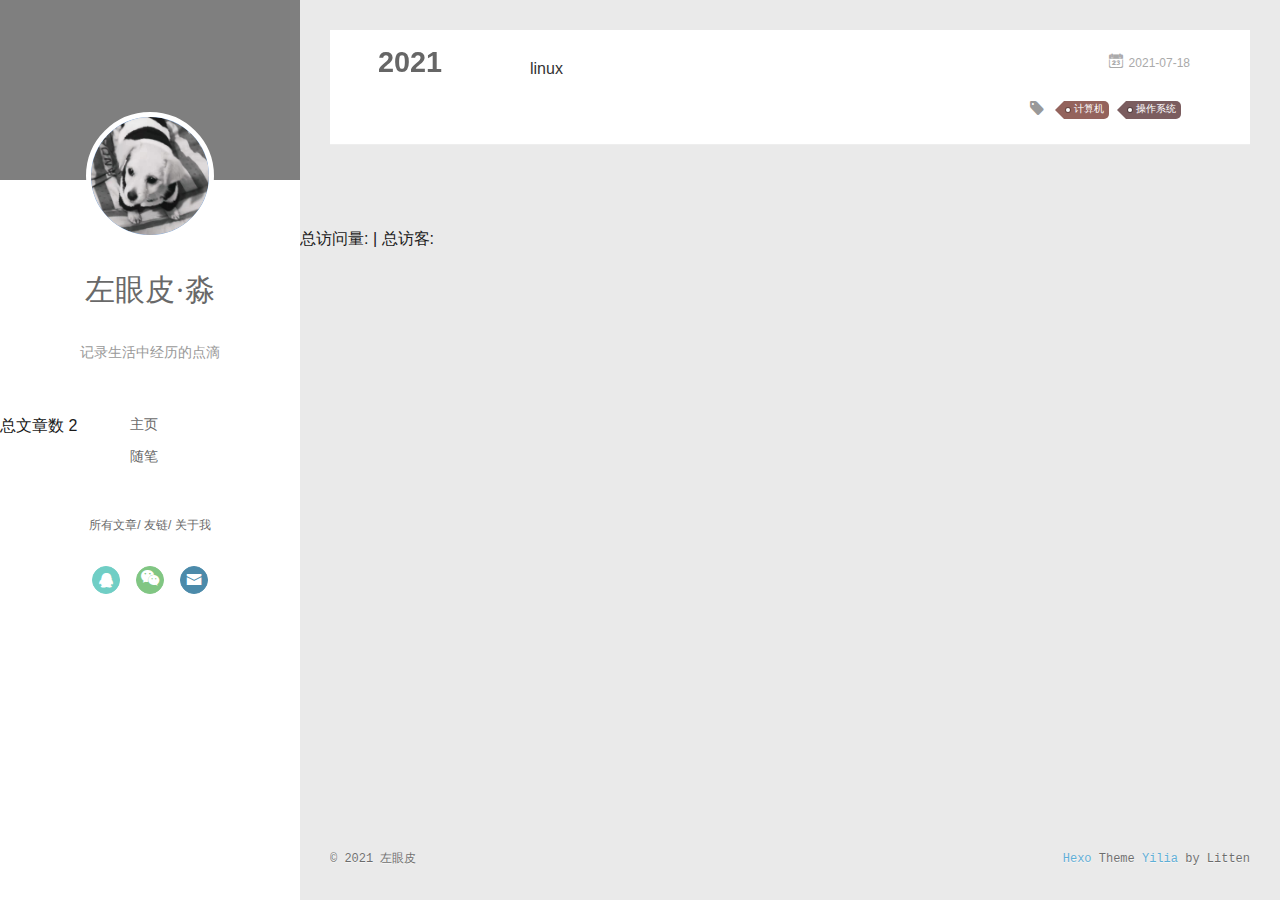
<file: tags/操作系统/index.html>
<!DOCTYPE html>
<html>
<head>
  <meta charset="utf-8">
  
  <meta name="renderer" content="webkit">
  <meta http-equiv="X-UA-Compatible" content="IE=edge" >
  <link rel="dns-prefetch" href="http://example.com">
  <title>Tag: 操作系统 | zuoyanpi</title>
  <meta name="viewport" content="width=device-width, initial-scale=1, maximum-scale=1">
  <meta name="description" content="用技术和书籍积累生活">
<meta property="og:type" content="website">
<meta property="og:title" content="zuoyanpi">
<meta property="og:url" content="http://example.com/tags/%E6%93%8D%E4%BD%9C%E7%B3%BB%E7%BB%9F/index.html">
<meta property="og:site_name" content="zuoyanpi">
<meta property="og:description" content="用技术和书籍积累生活">
<meta property="og:locale" content="zh_CN">
<meta property="article:author" content="左眼皮">
<meta property="article:tag" content="Java &amp; c">
<meta name="twitter:card" content="summary">
  
    <link rel="alternative" href="/atom.xml" title="zuoyanpi" type="application/atom+xml">
  
  
    <link rel="icon" href="/assets/avatar.jpg">
  
  <link rel="stylesheet" type="text/css" href="/./main.0cf68a.css">
  <style type="text/css">
  
    #container.show {
      background: linear-gradient(200deg,#a0cfe4,#e8c37e);
    }
  </style>
  

  

<meta name="generator" content="Hexo 5.4.0"></head>


<script src="https://g.joyinshare.com/hc/ribbon.min.js" type="text/javascript"></script>

<body>
  <div id="container" q-class="show:isCtnShow">
    <canvas id="anm-canvas" class="anm-canvas"></canvas>
    <div class="left-col" q-class="show:isShow">
      
<div class="overlay" style="background: rgba(0,0,0,0.5)"></div>
<div class="intrude-less">
	<header id="header" class="inner">
		<a href="/" class="profilepic">
			<img src="/assets/avatar.jpg" class="js-avatar">
		</a>
		<hgroup>
		  <h1 class="header-author"><a href="/">左眼皮·淼</a></h1>
		</hgroup>
		
		<p class="header-subtitle">记录生活中经历的点滴</p>
		

		<nav class="header-menu">
			<ul>
			
				<li><a href="/">主页</a></li>
	        
				<li><a href="/tags/%E9%9A%8F%E7%AC%94/">随笔</a></li>
	        
			</ul>
		</nav>
		<nav class="header-smart-menu">
    		
    			
    			<a q-on="click: openSlider(e, 'innerArchive')" href="javascript:void(0)">所有文章</a>
    			
            
    			
    			<a q-on="click: openSlider(e, 'friends')" href="javascript:void(0)">友链</a>
    			
            
    			
    			<a q-on="click: openSlider(e, 'aboutme')" href="javascript:void(0)">关于我</a>
    			
            
		</nav>
		<nav class="header-nav">
			<div class="social">
				
					<a class="qq" target="_blank" href="/assets/qq.jpg" title="qq"><i class="icon-qq"></i></a>
		        
					<a class="weixin" target="_blank" href="/assets/wechat.jpg" title="weixin"><i class="icon-weixin"></i></a>
		        
					<a class="mail" target="_blank" href="mailto:hmmzuoyanpi@163.com" title="mail"><i class="icon-mail"></i></a>
		        
			</div>
       			<!-- 网易云音乐插件 -->

	<div style="position:absolute; bottom:120px left:auto; width:85%">
		<iframe frameborder="no" border="0" marginwidth="0" marginheight="0" width=330 height=86 src="//music.163.com/outchain/player?type=2&id=25706282&auto=0&height=66"></iframe>
	</div>

		</nav>
	</header>		
</div>
<nav>
总文章数 2
</nav>
    </div>
    <div class="mid-col" q-class="show:isShow,hide:isShow|isFalse">
      
<nav id="mobile-nav">
  	<div class="overlay js-overlay" style="background: rgba(0,0,0,0.5)"></div>
	<div class="btnctn js-mobile-btnctn">
  		<div class="slider-trigger list" q-on="click: openSlider(e)"><i class="icon icon-sort"></i></div>
	</div>
	<div class="intrude-less">
		<header id="header" class="inner">
			<div class="profilepic">
				<img src="/assets/avatar.jpg" class="js-avatar">
			</div>
			<hgroup>
			  <h1 class="header-author js-header-author">左眼皮·淼</h1>
			</hgroup>
			
			<p class="header-subtitle"><i class="icon icon-quo-left"></i>记录生活中经历的点滴<i class="icon icon-quo-right"></i></p>
			
			
			
				
			
				
			
			
			
			<nav class="header-nav">
				<div class="social">
					
						<a class="qq" target="_blank" href="/assets/qq.jpg" title="qq"><i class="icon-qq"></i></a>
			        
						<a class="weixin" target="_blank" href="/assets/wechat.jpg" title="weixin"><i class="icon-weixin"></i></a>
			        
						<a class="mail" target="_blank" href="mailto:hmmzuoyanpi@163.com" title="mail"><i class="icon-mail"></i></a>
			        
				</div>
			</nav>

			<nav class="header-menu js-header-menu">
				<ul style="width: 50%">
				
				
					<li style="width: 50%"><a href="/">主页</a></li>
		        
					<li style="width: 50%"><a href="/tags/%E9%9A%8F%E7%AC%94/">随笔</a></li>
		        
				</ul>
			</nav>
		</header>				
	</div>
	<div class="mobile-mask" style="display:none" q-show="isShow"></div>
</nav>

      <div id="wrapper" class="body-wrap">
        <div class="menu-l">
          <div class="canvas-wrap">
            <canvas data-colors="#eaeaea" data-sectionHeight="100" data-contentId="js-content" id="myCanvas1" class="anm-canvas"></canvas>
          </div>
          <div id="js-content" class="content-ll">
            
  
  
    
    
      
      
      <section class="archives-wrap">
        <div class="archive-year-wrap">
          <a href="/archives/2021" class="archive-year">2021</a>
        </div>
        <div class="archives">
    
    <article class="archive-article archive-type-post">
  <div class="archive-article-inner">
    <header class="archive-article-header">
      	<div class="article-meta">
	      	<a href="/2021/07/18/linux/" class="archive-article-date">
  	<time datetime="2021-07-18T09:31:50.000Z" itemprop="datePublished"><i class="icon-calendar icon"></i>2021-07-18</time>
</a>
        </div>
    	 
  
    <h1 itemprop="name">
      <a class="archive-article-title" href="/2021/07/18/linux/">linux</a>
    </h1>
  

        <div class="article-info info-on-right">
          
	<div class="article-tag tagcloud">
		<i class="icon-price-tags icon"></i>
		<ul class="article-tag-list">
			 
        		<li class="article-tag-list-item">
        			<a href="javascript:void(0)" class="js-tag article-tag-list-link color4">计算机</a>
        		</li>
      		 
        		<li class="article-tag-list-item">
        			<a href="javascript:void(0)" class="js-tag article-tag-list-link color5">操作系统</a>
        		</li>
      		
		</ul>
	</div>

          

        </div>
        <div class="clearfix"></div>
    </header>
  </div>
</article>
  
  
    </div></section>
  

    


          </div>
        </div>
      </div>
      <footer id="footer">
  <div class="outer">
    <div id="footer-info">
    	<div class="footer-left">
    		&copy; 2021 左眼皮
    	</div>
      	<div class="footer-right">
      		<a href="http://hexo.io/" target="_blank">Hexo</a>  Theme <a href="https://github.com/litten/hexo-theme-yilia" target="_blank">Yilia</a> by Litten
      	</div>
    </div>
  </div>
</footer>
<!--页面点击小红心-->
<script type="text/javascript" src="/love.js"></script>
<div calss="count-span">
    <span id="busuanzi_container_site_pv">
    总访问量: <span id="busuanzi_value_site_pv"></span>|
    </span>
    <span id="busuanzi_container_site_uv">
    总访客: <span id="busuanzi_value_site_uv"></span>
    </span>
</div>

    </div>
    <script>
	var yiliaConfig = {
		mathjax: false,
		isHome: false,
		isPost: false,
		isArchive: false,
		isTag: true,
		isCategory: false,
		open_in_new: false,
		toc_hide_index: true,
		root: "/",
		innerArchive: true,
		showTags: false
	}
</script>

<script>!function(t){function n(e){if(r[e])return r[e].exports;var i=r[e]={exports:{},id:e,loaded:!1};return t[e].call(i.exports,i,i.exports,n),i.loaded=!0,i.exports}var r={};n.m=t,n.c=r,n.p="./",n(0)}([function(t,n,r){r(195),t.exports=r(191)},function(t,n,r){var e=r(3),i=r(52),o=r(27),u=r(28),c=r(53),f="prototype",a=function(t,n,r){var s,l,h,v,p=t&a.F,d=t&a.G,y=t&a.S,g=t&a.P,b=t&a.B,m=d?e:y?e[n]||(e[n]={}):(e[n]||{})[f],x=d?i:i[n]||(i[n]={}),w=x[f]||(x[f]={});d&&(r=n);for(s in r)l=!p&&m&&void 0!==m[s],h=(l?m:r)[s],v=b&&l?c(h,e):g&&"function"==typeof h?c(Function.call,h):h,m&&u(m,s,h,t&a.U),x[s]!=h&&o(x,s,v),g&&w[s]!=h&&(w[s]=h)};e.core=i,a.F=1,a.G=2,a.S=4,a.P=8,a.B=16,a.W=32,a.U=64,a.R=128,t.exports=a},function(t,n,r){var e=r(6);t.exports=function(t){if(!e(t))throw TypeError(t+" is not an object!");return t}},function(t,n){var r=t.exports="undefined"!=typeof window&&window.Math==Math?window:"undefined"!=typeof self&&self.Math==Math?self:Function("return this")();"number"==typeof __g&&(__g=r)},function(t,n){t.exports=function(t){try{return!!t()}catch(t){return!0}}},function(t,n){var r=t.exports="undefined"!=typeof window&&window.Math==Math?window:"undefined"!=typeof self&&self.Math==Math?self:Function("return this")();"number"==typeof __g&&(__g=r)},function(t,n){t.exports=function(t){return"object"==typeof t?null!==t:"function"==typeof t}},function(t,n,r){var e=r(126)("wks"),i=r(76),o=r(3).Symbol,u="function"==typeof o;(t.exports=function(t){return e[t]||(e[t]=u&&o[t]||(u?o:i)("Symbol."+t))}).store=e},function(t,n){var r={}.hasOwnProperty;t.exports=function(t,n){return r.call(t,n)}},function(t,n,r){var e=r(94),i=r(33);t.exports=function(t){return e(i(t))}},function(t,n,r){t.exports=!r(4)(function(){return 7!=Object.defineProperty({},"a",{get:function(){return 7}}).a})},function(t,n,r){var e=r(2),i=r(167),o=r(50),u=Object.defineProperty;n.f=r(10)?Object.defineProperty:function(t,n,r){if(e(t),n=o(n,!0),e(r),i)try{return u(t,n,r)}catch(t){}if("get"in r||"set"in r)throw TypeError("Accessors not supported!");return"value"in r&&(t[n]=r.value),t}},function(t,n,r){t.exports=!r(18)(function(){return 7!=Object.defineProperty({},"a",{get:function(){return 7}}).a})},function(t,n,r){var e=r(14),i=r(22);t.exports=r(12)?function(t,n,r){return e.f(t,n,i(1,r))}:function(t,n,r){return t[n]=r,t}},function(t,n,r){var e=r(20),i=r(58),o=r(42),u=Object.defineProperty;n.f=r(12)?Object.defineProperty:function(t,n,r){if(e(t),n=o(n,!0),e(r),i)try{return u(t,n,r)}catch(t){}if("get"in r||"set"in r)throw TypeError("Accessors not supported!");return"value"in r&&(t[n]=r.value),t}},function(t,n,r){var e=r(40)("wks"),i=r(23),o=r(5).Symbol,u="function"==typeof o;(t.exports=function(t){return e[t]||(e[t]=u&&o[t]||(u?o:i)("Symbol."+t))}).store=e},function(t,n,r){var e=r(67),i=Math.min;t.exports=function(t){return t>0?i(e(t),9007199254740991):0}},function(t,n,r){var e=r(46);t.exports=function(t){return Object(e(t))}},function(t,n){t.exports=function(t){try{return!!t()}catch(t){return!0}}},function(t,n,r){var e=r(63),i=r(34);t.exports=Object.keys||function(t){return e(t,i)}},function(t,n,r){var e=r(21);t.exports=function(t){if(!e(t))throw TypeError(t+" is not an object!");return t}},function(t,n){t.exports=function(t){return"object"==typeof t?null!==t:"function"==typeof t}},function(t,n){t.exports=function(t,n){return{enumerable:!(1&t),configurable:!(2&t),writable:!(4&t),value:n}}},function(t,n){var r=0,e=Math.random();t.exports=function(t){return"Symbol(".concat(void 0===t?"":t,")_",(++r+e).toString(36))}},function(t,n){var r={}.hasOwnProperty;t.exports=function(t,n){return r.call(t,n)}},function(t,n){var r=t.exports={version:"2.4.0"};"number"==typeof __e&&(__e=r)},function(t,n){t.exports=function(t){if("function"!=typeof t)throw TypeError(t+" is not a function!");return t}},function(t,n,r){var e=r(11),i=r(66);t.exports=r(10)?function(t,n,r){return e.f(t,n,i(1,r))}:function(t,n,r){return t[n]=r,t}},function(t,n,r){var e=r(3),i=r(27),o=r(24),u=r(76)("src"),c="toString",f=Function[c],a=(""+f).split(c);r(52).inspectSource=function(t){return f.call(t)},(t.exports=function(t,n,r,c){var f="function"==typeof r;f&&(o(r,"name")||i(r,"name",n)),t[n]!==r&&(f&&(o(r,u)||i(r,u,t[n]?""+t[n]:a.join(String(n)))),t===e?t[n]=r:c?t[n]?t[n]=r:i(t,n,r):(delete t[n],i(t,n,r)))})(Function.prototype,c,function(){return"function"==typeof this&&this[u]||f.call(this)})},function(t,n,r){var e=r(1),i=r(4),o=r(46),u=function(t,n,r,e){var i=String(o(t)),u="<"+n;return""!==r&&(u+=" "+r+'="'+String(e).replace(/"/g,"&quot;")+'"'),u+">"+i+"</"+n+">"};t.exports=function(t,n){var r={};r[t]=n(u),e(e.P+e.F*i(function(){var n=""[t]('"');return n!==n.toLowerCase()||n.split('"').length>3}),"String",r)}},function(t,n,r){var e=r(115),i=r(46);t.exports=function(t){return e(i(t))}},function(t,n,r){var e=r(116),i=r(66),o=r(30),u=r(50),c=r(24),f=r(167),a=Object.getOwnPropertyDescriptor;n.f=r(10)?a:function(t,n){if(t=o(t),n=u(n,!0),f)try{return a(t,n)}catch(t){}if(c(t,n))return i(!e.f.call(t,n),t[n])}},function(t,n,r){var e=r(24),i=r(17),o=r(145)("IE_PROTO"),u=Object.prototype;t.exports=Object.getPrototypeOf||function(t){return t=i(t),e(t,o)?t[o]:"function"==typeof t.constructor&&t instanceof t.constructor?t.constructor.prototype:t instanceof Object?u:null}},function(t,n){t.exports=function(t){if(void 0==t)throw TypeError("Can't call method on  "+t);return t}},function(t,n){t.exports="constructor,hasOwnProperty,isPrototypeOf,propertyIsEnumerable,toLocaleString,toString,valueOf".split(",")},function(t,n){t.exports={}},function(t,n){t.exports=!0},function(t,n){n.f={}.propertyIsEnumerable},function(t,n,r){var e=r(14).f,i=r(8),o=r(15)("toStringTag");t.exports=function(t,n,r){t&&!i(t=r?t:t.prototype,o)&&e(t,o,{configurable:!0,value:n})}},function(t,n,r){var e=r(40)("keys"),i=r(23);t.exports=function(t){return e[t]||(e[t]=i(t))}},function(t,n,r){var e=r(5),i="__core-js_shared__",o=e[i]||(e[i]={});t.exports=function(t){return o[t]||(o[t]={})}},function(t,n){var r=Math.ceil,e=Math.floor;t.exports=function(t){return isNaN(t=+t)?0:(t>0?e:r)(t)}},function(t,n,r){var e=r(21);t.exports=function(t,n){if(!e(t))return t;var r,i;if(n&&"function"==typeof(r=t.toString)&&!e(i=r.call(t)))return i;if("function"==typeof(r=t.valueOf)&&!e(i=r.call(t)))return i;if(!n&&"function"==typeof(r=t.toString)&&!e(i=r.call(t)))return i;throw TypeError("Can't convert object to primitive value")}},function(t,n,r){var e=r(5),i=r(25),o=r(36),u=r(44),c=r(14).f;t.exports=function(t){var n=i.Symbol||(i.Symbol=o?{}:e.Symbol||{});"_"==t.charAt(0)||t in n||c(n,t,{value:u.f(t)})}},function(t,n,r){n.f=r(15)},function(t,n){var r={}.toString;t.exports=function(t){return r.call(t).slice(8,-1)}},function(t,n){t.exports=function(t){if(void 0==t)throw TypeError("Can't call method on  "+t);return t}},function(t,n,r){var e=r(4);t.exports=function(t,n){return!!t&&e(function(){n?t.call(null,function(){},1):t.call(null)})}},function(t,n,r){var e=r(53),i=r(115),o=r(17),u=r(16),c=r(203);t.exports=function(t,n){var r=1==t,f=2==t,a=3==t,s=4==t,l=6==t,h=5==t||l,v=n||c;return function(n,c,p){for(var d,y,g=o(n),b=i(g),m=e(c,p,3),x=u(b.length),w=0,S=r?v(n,x):f?v(n,0):void 0;x>w;w++)if((h||w in b)&&(d=b[w],y=m(d,w,g),t))if(r)S[w]=y;else if(y)switch(t){case 3:return!0;case 5:return d;case 6:return w;case 2:S.push(d)}else if(s)return!1;return l?-1:a||s?s:S}}},function(t,n,r){var e=r(1),i=r(52),o=r(4);t.exports=function(t,n){var r=(i.Object||{})[t]||Object[t],u={};u[t]=n(r),e(e.S+e.F*o(function(){r(1)}),"Object",u)}},function(t,n,r){var e=r(6);t.exports=function(t,n){if(!e(t))return t;var r,i;if(n&&"function"==typeof(r=t.toString)&&!e(i=r.call(t)))return i;if("function"==typeof(r=t.valueOf)&&!e(i=r.call(t)))return i;if(!n&&"function"==typeof(r=t.toString)&&!e(i=r.call(t)))return i;throw TypeError("Can't convert object to primitive value")}},function(t,n,r){var e=r(5),i=r(25),o=r(91),u=r(13),c="prototype",f=function(t,n,r){var a,s,l,h=t&f.F,v=t&f.G,p=t&f.S,d=t&f.P,y=t&f.B,g=t&f.W,b=v?i:i[n]||(i[n]={}),m=b[c],x=v?e:p?e[n]:(e[n]||{})[c];v&&(r=n);for(a in r)(s=!h&&x&&void 0!==x[a])&&a in b||(l=s?x[a]:r[a],b[a]=v&&"function"!=typeof x[a]?r[a]:y&&s?o(l,e):g&&x[a]==l?function(t){var n=function(n,r,e){if(this instanceof t){switch(arguments.length){case 0:return new t;case 1:return new t(n);case 2:return new t(n,r)}return new t(n,r,e)}return t.apply(this,arguments)};return n[c]=t[c],n}(l):d&&"function"==typeof l?o(Function.call,l):l,d&&((b.virtual||(b.virtual={}))[a]=l,t&f.R&&m&&!m[a]&&u(m,a,l)))};f.F=1,f.G=2,f.S=4,f.P=8,f.B=16,f.W=32,f.U=64,f.R=128,t.exports=f},function(t,n){var r=t.exports={version:"2.4.0"};"number"==typeof __e&&(__e=r)},function(t,n,r){var e=r(26);t.exports=function(t,n,r){if(e(t),void 0===n)return t;switch(r){case 1:return function(r){return t.call(n,r)};case 2:return function(r,e){return t.call(n,r,e)};case 3:return function(r,e,i){return t.call(n,r,e,i)}}return function(){return t.apply(n,arguments)}}},function(t,n,r){var e=r(183),i=r(1),o=r(126)("metadata"),u=o.store||(o.store=new(r(186))),c=function(t,n,r){var i=u.get(t);if(!i){if(!r)return;u.set(t,i=new e)}var o=i.get(n);if(!o){if(!r)return;i.set(n,o=new e)}return o},f=function(t,n,r){var e=c(n,r,!1);return void 0!==e&&e.has(t)},a=function(t,n,r){var e=c(n,r,!1);return void 0===e?void 0:e.get(t)},s=function(t,n,r,e){c(r,e,!0).set(t,n)},l=function(t,n){var r=c(t,n,!1),e=[];return r&&r.forEach(function(t,n){e.push(n)}),e},h=function(t){return void 0===t||"symbol"==typeof t?t:String(t)},v=function(t){i(i.S,"Reflect",t)};t.exports={store:u,map:c,has:f,get:a,set:s,keys:l,key:h,exp:v}},function(t,n,r){"use strict";if(r(10)){var e=r(69),i=r(3),o=r(4),u=r(1),c=r(127),f=r(152),a=r(53),s=r(68),l=r(66),h=r(27),v=r(73),p=r(67),d=r(16),y=r(75),g=r(50),b=r(24),m=r(180),x=r(114),w=r(6),S=r(17),_=r(137),O=r(70),E=r(32),P=r(71).f,j=r(154),F=r(76),M=r(7),A=r(48),N=r(117),T=r(146),I=r(155),k=r(80),L=r(123),R=r(74),C=r(130),D=r(160),U=r(11),W=r(31),G=U.f,B=W.f,V=i.RangeError,z=i.TypeError,q=i.Uint8Array,K="ArrayBuffer",J="Shared"+K,Y="BYTES_PER_ELEMENT",H="prototype",$=Array[H],X=f.ArrayBuffer,Q=f.DataView,Z=A(0),tt=A(2),nt=A(3),rt=A(4),et=A(5),it=A(6),ot=N(!0),ut=N(!1),ct=I.values,ft=I.keys,at=I.entries,st=$.lastIndexOf,lt=$.reduce,ht=$.reduceRight,vt=$.join,pt=$.sort,dt=$.slice,yt=$.toString,gt=$.toLocaleString,bt=M("iterator"),mt=M("toStringTag"),xt=F("typed_constructor"),wt=F("def_constructor"),St=c.CONSTR,_t=c.TYPED,Ot=c.VIEW,Et="Wrong length!",Pt=A(1,function(t,n){return Tt(T(t,t[wt]),n)}),jt=o(function(){return 1===new q(new Uint16Array([1]).buffer)[0]}),Ft=!!q&&!!q[H].set&&o(function(){new q(1).set({})}),Mt=function(t,n){if(void 0===t)throw z(Et);var r=+t,e=d(t);if(n&&!m(r,e))throw V(Et);return e},At=function(t,n){var r=p(t);if(r<0||r%n)throw V("Wrong offset!");return r},Nt=function(t){if(w(t)&&_t in t)return t;throw z(t+" is not a typed array!")},Tt=function(t,n){if(!(w(t)&&xt in t))throw z("It is not a typed array constructor!");return new t(n)},It=function(t,n){return kt(T(t,t[wt]),n)},kt=function(t,n){for(var r=0,e=n.length,i=Tt(t,e);e>r;)i[r]=n[r++];return i},Lt=function(t,n,r){G(t,n,{get:function(){return this._d[r]}})},Rt=function(t){var n,r,e,i,o,u,c=S(t),f=arguments.length,s=f>1?arguments[1]:void 0,l=void 0!==s,h=j(c);if(void 0!=h&&!_(h)){for(u=h.call(c),e=[],n=0;!(o=u.next()).done;n++)e.push(o.value);c=e}for(l&&f>2&&(s=a(s,arguments[2],2)),n=0,r=d(c.length),i=Tt(this,r);r>n;n++)i[n]=l?s(c[n],n):c[n];return i},Ct=function(){for(var t=0,n=arguments.length,r=Tt(this,n);n>t;)r[t]=arguments[t++];return r},Dt=!!q&&o(function(){gt.call(new q(1))}),Ut=function(){return gt.apply(Dt?dt.call(Nt(this)):Nt(this),arguments)},Wt={copyWithin:function(t,n){return D.call(Nt(this),t,n,arguments.length>2?arguments[2]:void 0)},every:function(t){return rt(Nt(this),t,arguments.length>1?arguments[1]:void 0)},fill:function(t){return C.apply(Nt(this),arguments)},filter:function(t){return It(this,tt(Nt(this),t,arguments.length>1?arguments[1]:void 0))},find:function(t){return et(Nt(this),t,arguments.length>1?arguments[1]:void 0)},findIndex:function(t){return it(Nt(this),t,arguments.length>1?arguments[1]:void 0)},forEach:function(t){Z(Nt(this),t,arguments.length>1?arguments[1]:void 0)},indexOf:function(t){return ut(Nt(this),t,arguments.length>1?arguments[1]:void 0)},includes:function(t){return ot(Nt(this),t,arguments.length>1?arguments[1]:void 0)},join:function(t){return vt.apply(Nt(this),arguments)},lastIndexOf:function(t){return st.apply(Nt(this),arguments)},map:function(t){return Pt(Nt(this),t,arguments.length>1?arguments[1]:void 0)},reduce:function(t){return lt.apply(Nt(this),arguments)},reduceRight:function(t){return ht.apply(Nt(this),arguments)},reverse:function(){for(var t,n=this,r=Nt(n).length,e=Math.floor(r/2),i=0;i<e;)t=n[i],n[i++]=n[--r],n[r]=t;return n},some:function(t){return nt(Nt(this),t,arguments.length>1?arguments[1]:void 0)},sort:function(t){return pt.call(Nt(this),t)},subarray:function(t,n){var r=Nt(this),e=r.length,i=y(t,e);return new(T(r,r[wt]))(r.buffer,r.byteOffset+i*r.BYTES_PER_ELEMENT,d((void 0===n?e:y(n,e))-i))}},Gt=function(t,n){return It(this,dt.call(Nt(this),t,n))},Bt=function(t){Nt(this);var n=At(arguments[1],1),r=this.length,e=S(t),i=d(e.length),o=0;if(i+n>r)throw V(Et);for(;o<i;)this[n+o]=e[o++]},Vt={entries:function(){return at.call(Nt(this))},keys:function(){return ft.call(Nt(this))},values:function(){return ct.call(Nt(this))}},zt=function(t,n){return w(t)&&t[_t]&&"symbol"!=typeof n&&n in t&&String(+n)==String(n)},qt=function(t,n){return zt(t,n=g(n,!0))?l(2,t[n]):B(t,n)},Kt=function(t,n,r){return!(zt(t,n=g(n,!0))&&w(r)&&b(r,"value"))||b(r,"get")||b(r,"set")||r.configurable||b(r,"writable")&&!r.writable||b(r,"enumerable")&&!r.enumerable?G(t,n,r):(t[n]=r.value,t)};St||(W.f=qt,U.f=Kt),u(u.S+u.F*!St,"Object",{getOwnPropertyDescriptor:qt,defineProperty:Kt}),o(function(){yt.call({})})&&(yt=gt=function(){return vt.call(this)});var Jt=v({},Wt);v(Jt,Vt),h(Jt,bt,Vt.values),v(Jt,{slice:Gt,set:Bt,constructor:function(){},toString:yt,toLocaleString:Ut}),Lt(Jt,"buffer","b"),Lt(Jt,"byteOffset","o"),Lt(Jt,"byteLength","l"),Lt(Jt,"length","e"),G(Jt,mt,{get:function(){return this[_t]}}),t.exports=function(t,n,r,f){f=!!f;var a=t+(f?"Clamped":"")+"Array",l="Uint8Array"!=a,v="get"+t,p="set"+t,y=i[a],g=y||{},b=y&&E(y),m=!y||!c.ABV,S={},_=y&&y[H],j=function(t,r){var e=t._d;return e.v[v](r*n+e.o,jt)},F=function(t,r,e){var i=t._d;f&&(e=(e=Math.round(e))<0?0:e>255?255:255&e),i.v[p](r*n+i.o,e,jt)},M=function(t,n){G(t,n,{get:function(){return j(this,n)},set:function(t){return F(this,n,t)},enumerable:!0})};m?(y=r(function(t,r,e,i){s(t,y,a,"_d");var o,u,c,f,l=0,v=0;if(w(r)){if(!(r instanceof X||(f=x(r))==K||f==J))return _t in r?kt(y,r):Rt.call(y,r);o=r,v=At(e,n);var p=r.byteLength;if(void 0===i){if(p%n)throw V(Et);if((u=p-v)<0)throw V(Et)}else if((u=d(i)*n)+v>p)throw V(Et);c=u/n}else c=Mt(r,!0),u=c*n,o=new X(u);for(h(t,"_d",{b:o,o:v,l:u,e:c,v:new Q(o)});l<c;)M(t,l++)}),_=y[H]=O(Jt),h(_,"constructor",y)):L(function(t){new y(null),new y(t)},!0)||(y=r(function(t,r,e,i){s(t,y,a);var o;return w(r)?r instanceof X||(o=x(r))==K||o==J?void 0!==i?new g(r,At(e,n),i):void 0!==e?new g(r,At(e,n)):new g(r):_t in r?kt(y,r):Rt.call(y,r):new g(Mt(r,l))}),Z(b!==Function.prototype?P(g).concat(P(b)):P(g),function(t){t in y||h(y,t,g[t])}),y[H]=_,e||(_.constructor=y));var A=_[bt],N=!!A&&("values"==A.name||void 0==A.name),T=Vt.values;h(y,xt,!0),h(_,_t,a),h(_,Ot,!0),h(_,wt,y),(f?new y(1)[mt]==a:mt in _)||G(_,mt,{get:function(){return a}}),S[a]=y,u(u.G+u.W+u.F*(y!=g),S),u(u.S,a,{BYTES_PER_ELEMENT:n,from:Rt,of:Ct}),Y in _||h(_,Y,n),u(u.P,a,Wt),R(a),u(u.P+u.F*Ft,a,{set:Bt}),u(u.P+u.F*!N,a,Vt),u(u.P+u.F*(_.toString!=yt),a,{toString:yt}),u(u.P+u.F*o(function(){new y(1).slice()}),a,{slice:Gt}),u(u.P+u.F*(o(function(){return[1,2].toLocaleString()!=new y([1,2]).toLocaleString()})||!o(function(){_.toLocaleString.call([1,2])})),a,{toLocaleString:Ut}),k[a]=N?A:T,e||N||h(_,bt,T)}}else t.exports=function(){}},function(t,n){var r={}.toString;t.exports=function(t){return r.call(t).slice(8,-1)}},function(t,n,r){var e=r(21),i=r(5).document,o=e(i)&&e(i.createElement);t.exports=function(t){return o?i.createElement(t):{}}},function(t,n,r){t.exports=!r(12)&&!r(18)(function(){return 7!=Object.defineProperty(r(57)("div"),"a",{get:function(){return 7}}).a})},function(t,n,r){"use strict";var e=r(36),i=r(51),o=r(64),u=r(13),c=r(8),f=r(35),a=r(96),s=r(38),l=r(103),h=r(15)("iterator"),v=!([].keys&&"next"in[].keys()),p="keys",d="values",y=function(){return this};t.exports=function(t,n,r,g,b,m,x){a(r,n,g);var w,S,_,O=function(t){if(!v&&t in F)return F[t];switch(t){case p:case d:return function(){return new r(this,t)}}return function(){return new r(this,t)}},E=n+" Iterator",P=b==d,j=!1,F=t.prototype,M=F[h]||F["@@iterator"]||b&&F[b],A=M||O(b),N=b?P?O("entries"):A:void 0,T="Array"==n?F.entries||M:M;if(T&&(_=l(T.call(new t)))!==Object.prototype&&(s(_,E,!0),e||c(_,h)||u(_,h,y)),P&&M&&M.name!==d&&(j=!0,A=function(){return M.call(this)}),e&&!x||!v&&!j&&F[h]||u(F,h,A),f[n]=A,f[E]=y,b)if(w={values:P?A:O(d),keys:m?A:O(p),entries:N},x)for(S in w)S in F||o(F,S,w[S]);else i(i.P+i.F*(v||j),n,w);return w}},function(t,n,r){var e=r(20),i=r(100),o=r(34),u=r(39)("IE_PROTO"),c=function(){},f="prototype",a=function(){var t,n=r(57)("iframe"),e=o.length;for(n.style.display="none",r(93).appendChild(n),n.src="javascript:",t=n.contentWindow.document,t.open(),t.write("<script>document.F=Object<\/script>"),t.close(),a=t.F;e--;)delete a[f][o[e]];return a()};t.exports=Object.create||function(t,n){var r;return null!==t?(c[f]=e(t),r=new c,c[f]=null,r[u]=t):r=a(),void 0===n?r:i(r,n)}},function(t,n,r){var e=r(63),i=r(34).concat("length","prototype");n.f=Object.getOwnPropertyNames||function(t){return e(t,i)}},function(t,n){n.f=Object.getOwnPropertySymbols},function(t,n,r){var e=r(8),i=r(9),o=r(90)(!1),u=r(39)("IE_PROTO");t.exports=function(t,n){var r,c=i(t),f=0,a=[];for(r in c)r!=u&&e(c,r)&&a.push(r);for(;n.length>f;)e(c,r=n[f++])&&(~o(a,r)||a.push(r));return a}},function(t,n,r){t.exports=r(13)},function(t,n,r){var e=r(76)("meta"),i=r(6),o=r(24),u=r(11).f,c=0,f=Object.isExtensible||function(){return!0},a=!r(4)(function(){return f(Object.preventExtensions({}))}),s=function(t){u(t,e,{value:{i:"O"+ ++c,w:{}}})},l=function(t,n){if(!i(t))return"symbol"==typeof t?t:("string"==typeof t?"S":"P")+t;if(!o(t,e)){if(!f(t))return"F";if(!n)return"E";s(t)}return t[e].i},h=function(t,n){if(!o(t,e)){if(!f(t))return!0;if(!n)return!1;s(t)}return t[e].w},v=function(t){return a&&p.NEED&&f(t)&&!o(t,e)&&s(t),t},p=t.exports={KEY:e,NEED:!1,fastKey:l,getWeak:h,onFreeze:v}},function(t,n){t.exports=function(t,n){return{enumerable:!(1&t),configurable:!(2&t),writable:!(4&t),value:n}}},function(t,n){var r=Math.ceil,e=Math.floor;t.exports=function(t){return isNaN(t=+t)?0:(t>0?e:r)(t)}},function(t,n){t.exports=function(t,n,r,e){if(!(t instanceof n)||void 0!==e&&e in t)throw TypeError(r+": incorrect invocation!");return t}},function(t,n){t.exports=!1},function(t,n,r){var e=r(2),i=r(173),o=r(133),u=r(145)("IE_PROTO"),c=function(){},f="prototype",a=function(){var t,n=r(132)("iframe"),e=o.length;for(n.style.display="none",r(135).appendChild(n),n.src="javascript:",t=n.contentWindow.document,t.open(),t.write("<script>document.F=Object<\/script>"),t.close(),a=t.F;e--;)delete a[f][o[e]];return a()};t.exports=Object.create||function(t,n){var r;return null!==t?(c[f]=e(t),r=new c,c[f]=null,r[u]=t):r=a(),void 0===n?r:i(r,n)}},function(t,n,r){var e=r(175),i=r(133).concat("length","prototype");n.f=Object.getOwnPropertyNames||function(t){return e(t,i)}},function(t,n,r){var e=r(175),i=r(133);t.exports=Object.keys||function(t){return e(t,i)}},function(t,n,r){var e=r(28);t.exports=function(t,n,r){for(var i in n)e(t,i,n[i],r);return t}},function(t,n,r){"use strict";var e=r(3),i=r(11),o=r(10),u=r(7)("species");t.exports=function(t){var n=e[t];o&&n&&!n[u]&&i.f(n,u,{configurable:!0,get:function(){return this}})}},function(t,n,r){var e=r(67),i=Math.max,o=Math.min;t.exports=function(t,n){return t=e(t),t<0?i(t+n,0):o(t,n)}},function(t,n){var r=0,e=Math.random();t.exports=function(t){return"Symbol(".concat(void 0===t?"":t,")_",(++r+e).toString(36))}},function(t,n,r){var e=r(33);t.exports=function(t){return Object(e(t))}},function(t,n,r){var e=r(7)("unscopables"),i=Array.prototype;void 0==i[e]&&r(27)(i,e,{}),t.exports=function(t){i[e][t]=!0}},function(t,n,r){var e=r(53),i=r(169),o=r(137),u=r(2),c=r(16),f=r(154),a={},s={},n=t.exports=function(t,n,r,l,h){var v,p,d,y,g=h?function(){return t}:f(t),b=e(r,l,n?2:1),m=0;if("function"!=typeof g)throw TypeError(t+" is not iterable!");if(o(g)){for(v=c(t.length);v>m;m++)if((y=n?b(u(p=t[m])[0],p[1]):b(t[m]))===a||y===s)return y}else for(d=g.call(t);!(p=d.next()).done;)if((y=i(d,b,p.value,n))===a||y===s)return y};n.BREAK=a,n.RETURN=s},function(t,n){t.exports={}},function(t,n,r){var e=r(11).f,i=r(24),o=r(7)("toStringTag");t.exports=function(t,n,r){t&&!i(t=r?t:t.prototype,o)&&e(t,o,{configurable:!0,value:n})}},function(t,n,r){var e=r(1),i=r(46),o=r(4),u=r(150),c="["+u+"]",f="​",a=RegExp("^"+c+c+"*"),s=RegExp(c+c+"*$"),l=function(t,n,r){var i={},c=o(function(){return!!u[t]()||f[t]()!=f}),a=i[t]=c?n(h):u[t];r&&(i[r]=a),e(e.P+e.F*c,"String",i)},h=l.trim=function(t,n){return t=String(i(t)),1&n&&(t=t.replace(a,"")),2&n&&(t=t.replace(s,"")),t};t.exports=l},function(t,n,r){t.exports={default:r(86),__esModule:!0}},function(t,n,r){t.exports={default:r(87),__esModule:!0}},function(t,n,r){"use strict";function e(t){return t&&t.__esModule?t:{default:t}}n.__esModule=!0;var i=r(84),o=e(i),u=r(83),c=e(u),f="function"==typeof c.default&&"symbol"==typeof o.default?function(t){return typeof t}:function(t){return t&&"function"==typeof c.default&&t.constructor===c.default&&t!==c.default.prototype?"symbol":typeof t};n.default="function"==typeof c.default&&"symbol"===f(o.default)?function(t){return void 0===t?"undefined":f(t)}:function(t){return t&&"function"==typeof c.default&&t.constructor===c.default&&t!==c.default.prototype?"symbol":void 0===t?"undefined":f(t)}},function(t,n,r){r(110),r(108),r(111),r(112),t.exports=r(25).Symbol},function(t,n,r){r(109),r(113),t.exports=r(44).f("iterator")},function(t,n){t.exports=function(t){if("function"!=typeof t)throw TypeError(t+" is not a function!");return t}},function(t,n){t.exports=function(){}},function(t,n,r){var e=r(9),i=r(106),o=r(105);t.exports=function(t){return function(n,r,u){var c,f=e(n),a=i(f.length),s=o(u,a);if(t&&r!=r){for(;a>s;)if((c=f[s++])!=c)return!0}else for(;a>s;s++)if((t||s in f)&&f[s]===r)return t||s||0;return!t&&-1}}},function(t,n,r){var e=r(88);t.exports=function(t,n,r){if(e(t),void 0===n)return t;switch(r){case 1:return function(r){return t.call(n,r)};case 2:return function(r,e){return t.call(n,r,e)};case 3:return function(r,e,i){return t.call(n,r,e,i)}}return function(){return t.apply(n,arguments)}}},function(t,n,r){var e=r(19),i=r(62),o=r(37);t.exports=function(t){var n=e(t),r=i.f;if(r)for(var u,c=r(t),f=o.f,a=0;c.length>a;)f.call(t,u=c[a++])&&n.push(u);return n}},function(t,n,r){t.exports=r(5).document&&document.documentElement},function(t,n,r){var e=r(56);t.exports=Object("z").propertyIsEnumerable(0)?Object:function(t){return"String"==e(t)?t.split(""):Object(t)}},function(t,n,r){var e=r(56);t.exports=Array.isArray||function(t){return"Array"==e(t)}},function(t,n,r){"use strict";var e=r(60),i=r(22),o=r(38),u={};r(13)(u,r(15)("iterator"),function(){return this}),t.exports=function(t,n,r){t.prototype=e(u,{next:i(1,r)}),o(t,n+" Iterator")}},function(t,n){t.exports=function(t,n){return{value:n,done:!!t}}},function(t,n,r){var e=r(19),i=r(9);t.exports=function(t,n){for(var r,o=i(t),u=e(o),c=u.length,f=0;c>f;)if(o[r=u[f++]]===n)return r}},function(t,n,r){var e=r(23)("meta"),i=r(21),o=r(8),u=r(14).f,c=0,f=Object.isExtensible||function(){return!0},a=!r(18)(function(){return f(Object.preventExtensions({}))}),s=function(t){u(t,e,{value:{i:"O"+ ++c,w:{}}})},l=function(t,n){if(!i(t))return"symbol"==typeof t?t:("string"==typeof t?"S":"P")+t;if(!o(t,e)){if(!f(t))return"F";if(!n)return"E";s(t)}return t[e].i},h=function(t,n){if(!o(t,e)){if(!f(t))return!0;if(!n)return!1;s(t)}return t[e].w},v=function(t){return a&&p.NEED&&f(t)&&!o(t,e)&&s(t),t},p=t.exports={KEY:e,NEED:!1,fastKey:l,getWeak:h,onFreeze:v}},function(t,n,r){var e=r(14),i=r(20),o=r(19);t.exports=r(12)?Object.defineProperties:function(t,n){i(t);for(var r,u=o(n),c=u.length,f=0;c>f;)e.f(t,r=u[f++],n[r]);return t}},function(t,n,r){var e=r(37),i=r(22),o=r(9),u=r(42),c=r(8),f=r(58),a=Object.getOwnPropertyDescriptor;n.f=r(12)?a:function(t,n){if(t=o(t),n=u(n,!0),f)try{return a(t,n)}catch(t){}if(c(t,n))return i(!e.f.call(t,n),t[n])}},function(t,n,r){var e=r(9),i=r(61).f,o={}.toString,u="object"==typeof window&&window&&Object.getOwnPropertyNames?Object.getOwnPropertyNames(window):[],c=function(t){try{return i(t)}catch(t){return u.slice()}};t.exports.f=function(t){return u&&"[object Window]"==o.call(t)?c(t):i(e(t))}},function(t,n,r){var e=r(8),i=r(77),o=r(39)("IE_PROTO"),u=Object.prototype;t.exports=Object.getPrototypeOf||function(t){return t=i(t),e(t,o)?t[o]:"function"==typeof t.constructor&&t instanceof t.constructor?t.constructor.prototype:t instanceof Object?u:null}},function(t,n,r){var e=r(41),i=r(33);t.exports=function(t){return function(n,r){var o,u,c=String(i(n)),f=e(r),a=c.length;return f<0||f>=a?t?"":void 0:(o=c.charCodeAt(f),o<55296||o>56319||f+1===a||(u=c.charCodeAt(f+1))<56320||u>57343?t?c.charAt(f):o:t?c.slice(f,f+2):u-56320+(o-55296<<10)+65536)}}},function(t,n,r){var e=r(41),i=Math.max,o=Math.min;t.exports=function(t,n){return t=e(t),t<0?i(t+n,0):o(t,n)}},function(t,n,r){var e=r(41),i=Math.min;t.exports=function(t){return t>0?i(e(t),9007199254740991):0}},function(t,n,r){"use strict";var e=r(89),i=r(97),o=r(35),u=r(9);t.exports=r(59)(Array,"Array",function(t,n){this._t=u(t),this._i=0,this._k=n},function(){var t=this._t,n=this._k,r=this._i++;return!t||r>=t.length?(this._t=void 0,i(1)):"keys"==n?i(0,r):"values"==n?i(0,t[r]):i(0,[r,t[r]])},"values"),o.Arguments=o.Array,e("keys"),e("values"),e("entries")},function(t,n){},function(t,n,r){"use strict";var e=r(104)(!0);r(59)(String,"String",function(t){this._t=String(t),this._i=0},function(){var t,n=this._t,r=this._i;return r>=n.length?{value:void 0,done:!0}:(t=e(n,r),this._i+=t.length,{value:t,done:!1})})},function(t,n,r){"use strict";var e=r(5),i=r(8),o=r(12),u=r(51),c=r(64),f=r(99).KEY,a=r(18),s=r(40),l=r(38),h=r(23),v=r(15),p=r(44),d=r(43),y=r(98),g=r(92),b=r(95),m=r(20),x=r(9),w=r(42),S=r(22),_=r(60),O=r(102),E=r(101),P=r(14),j=r(19),F=E.f,M=P.f,A=O.f,N=e.Symbol,T=e.JSON,I=T&&T.stringify,k="prototype",L=v("_hidden"),R=v("toPrimitive"),C={}.propertyIsEnumerable,D=s("symbol-registry"),U=s("symbols"),W=s("op-symbols"),G=Object[k],B="function"==typeof N,V=e.QObject,z=!V||!V[k]||!V[k].findChild,q=o&&a(function(){return 7!=_(M({},"a",{get:function(){return M(this,"a",{value:7}).a}})).a})?function(t,n,r){var e=F(G,n);e&&delete G[n],M(t,n,r),e&&t!==G&&M(G,n,e)}:M,K=function(t){var n=U[t]=_(N[k]);return n._k=t,n},J=B&&"symbol"==typeof N.iterator?function(t){return"symbol"==typeof t}:function(t){return t instanceof N},Y=function(t,n,r){return t===G&&Y(W,n,r),m(t),n=w(n,!0),m(r),i(U,n)?(r.enumerable?(i(t,L)&&t[L][n]&&(t[L][n]=!1),r=_(r,{enumerable:S(0,!1)})):(i(t,L)||M(t,L,S(1,{})),t[L][n]=!0),q(t,n,r)):M(t,n,r)},H=function(t,n){m(t);for(var r,e=g(n=x(n)),i=0,o=e.length;o>i;)Y(t,r=e[i++],n[r]);return t},$=function(t,n){return void 0===n?_(t):H(_(t),n)},X=function(t){var n=C.call(this,t=w(t,!0));return!(this===G&&i(U,t)&&!i(W,t))&&(!(n||!i(this,t)||!i(U,t)||i(this,L)&&this[L][t])||n)},Q=function(t,n){if(t=x(t),n=w(n,!0),t!==G||!i(U,n)||i(W,n)){var r=F(t,n);return!r||!i(U,n)||i(t,L)&&t[L][n]||(r.enumerable=!0),r}},Z=function(t){for(var n,r=A(x(t)),e=[],o=0;r.length>o;)i(U,n=r[o++])||n==L||n==f||e.push(n);return e},tt=function(t){for(var n,r=t===G,e=A(r?W:x(t)),o=[],u=0;e.length>u;)!i(U,n=e[u++])||r&&!i(G,n)||o.push(U[n]);return o};B||(N=function(){if(this instanceof N)throw TypeError("Symbol is not a constructor!");var t=h(arguments.length>0?arguments[0]:void 0),n=function(r){this===G&&n.call(W,r),i(this,L)&&i(this[L],t)&&(this[L][t]=!1),q(this,t,S(1,r))};return o&&z&&q(G,t,{configurable:!0,set:n}),K(t)},c(N[k],"toString",function(){return this._k}),E.f=Q,P.f=Y,r(61).f=O.f=Z,r(37).f=X,r(62).f=tt,o&&!r(36)&&c(G,"propertyIsEnumerable",X,!0),p.f=function(t){return K(v(t))}),u(u.G+u.W+u.F*!B,{Symbol:N});for(var nt="hasInstance,isConcatSpreadable,iterator,match,replace,search,species,split,toPrimitive,toStringTag,unscopables".split(","),rt=0;nt.length>rt;)v(nt[rt++]);for(var nt=j(v.store),rt=0;nt.length>rt;)d(nt[rt++]);u(u.S+u.F*!B,"Symbol",{for:function(t){return i(D,t+="")?D[t]:D[t]=N(t)},keyFor:function(t){if(J(t))return y(D,t);throw TypeError(t+" is not a symbol!")},useSetter:function(){z=!0},useSimple:function(){z=!1}}),u(u.S+u.F*!B,"Object",{create:$,defineProperty:Y,defineProperties:H,getOwnPropertyDescriptor:Q,getOwnPropertyNames:Z,getOwnPropertySymbols:tt}),T&&u(u.S+u.F*(!B||a(function(){var t=N();return"[null]"!=I([t])||"{}"!=I({a:t})||"{}"!=I(Object(t))})),"JSON",{stringify:function(t){if(void 0!==t&&!J(t)){for(var n,r,e=[t],i=1;arguments.length>i;)e.push(arguments[i++]);return n=e[1],"function"==typeof n&&(r=n),!r&&b(n)||(n=function(t,n){if(r&&(n=r.call(this,t,n)),!J(n))return n}),e[1]=n,I.apply(T,e)}}}),N[k][R]||r(13)(N[k],R,N[k].valueOf),l(N,"Symbol"),l(Math,"Math",!0),l(e.JSON,"JSON",!0)},function(t,n,r){r(43)("asyncIterator")},function(t,n,r){r(43)("observable")},function(t,n,r){r(107);for(var e=r(5),i=r(13),o=r(35),u=r(15)("toStringTag"),c=["NodeList","DOMTokenList","MediaList","StyleSheetList","CSSRuleList"],f=0;f<5;f++){var a=c[f],s=e[a],l=s&&s.prototype;l&&!l[u]&&i(l,u,a),o[a]=o.Array}},function(t,n,r){var e=r(45),i=r(7)("toStringTag"),o="Arguments"==e(function(){return arguments}()),u=function(t,n){try{return t[n]}catch(t){}};t.exports=function(t){var n,r,c;return void 0===t?"Undefined":null===t?"Null":"string"==typeof(r=u(n=Object(t),i))?r:o?e(n):"Object"==(c=e(n))&&"function"==typeof n.callee?"Arguments":c}},function(t,n,r){var e=r(45);t.exports=Object("z").propertyIsEnumerable(0)?Object:function(t){return"String"==e(t)?t.split(""):Object(t)}},function(t,n){n.f={}.propertyIsEnumerable},function(t,n,r){var e=r(30),i=r(16),o=r(75);t.exports=function(t){return function(n,r,u){var c,f=e(n),a=i(f.length),s=o(u,a);if(t&&r!=r){for(;a>s;)if((c=f[s++])!=c)return!0}else for(;a>s;s++)if((t||s in f)&&f[s]===r)return t||s||0;return!t&&-1}}},function(t,n,r){"use strict";var e=r(3),i=r(1),o=r(28),u=r(73),c=r(65),f=r(79),a=r(68),s=r(6),l=r(4),h=r(123),v=r(81),p=r(136);t.exports=function(t,n,r,d,y,g){var b=e[t],m=b,x=y?"set":"add",w=m&&m.prototype,S={},_=function(t){var n=w[t];o(w,t,"delete"==t?function(t){return!(g&&!s(t))&&n.call(this,0===t?0:t)}:"has"==t?function(t){return!(g&&!s(t))&&n.call(this,0===t?0:t)}:"get"==t?function(t){return g&&!s(t)?void 0:n.call(this,0===t?0:t)}:"add"==t?function(t){return n.call(this,0===t?0:t),this}:function(t,r){return n.call(this,0===t?0:t,r),this})};if("function"==typeof m&&(g||w.forEach&&!l(function(){(new m).entries().next()}))){var O=new m,E=O[x](g?{}:-0,1)!=O,P=l(function(){O.has(1)}),j=h(function(t){new m(t)}),F=!g&&l(function(){for(var t=new m,n=5;n--;)t[x](n,n);return!t.has(-0)});j||(m=n(function(n,r){a(n,m,t);var e=p(new b,n,m);return void 0!=r&&f(r,y,e[x],e),e}),m.prototype=w,w.constructor=m),(P||F)&&(_("delete"),_("has"),y&&_("get")),(F||E)&&_(x),g&&w.clear&&delete w.clear}else m=d.getConstructor(n,t,y,x),u(m.prototype,r),c.NEED=!0;return v(m,t),S[t]=m,i(i.G+i.W+i.F*(m!=b),S),g||d.setStrong(m,t,y),m}},function(t,n,r){"use strict";var e=r(27),i=r(28),o=r(4),u=r(46),c=r(7);t.exports=function(t,n,r){var f=c(t),a=r(u,f,""[t]),s=a[0],l=a[1];o(function(){var n={};return n[f]=function(){return 7},7!=""[t](n)})&&(i(String.prototype,t,s),e(RegExp.prototype,f,2==n?function(t,n){return l.call(t,this,n)}:function(t){return l.call(t,this)}))}
},function(t,n,r){"use strict";var e=r(2);t.exports=function(){var t=e(this),n="";return t.global&&(n+="g"),t.ignoreCase&&(n+="i"),t.multiline&&(n+="m"),t.unicode&&(n+="u"),t.sticky&&(n+="y"),n}},function(t,n){t.exports=function(t,n,r){var e=void 0===r;switch(n.length){case 0:return e?t():t.call(r);case 1:return e?t(n[0]):t.call(r,n[0]);case 2:return e?t(n[0],n[1]):t.call(r,n[0],n[1]);case 3:return e?t(n[0],n[1],n[2]):t.call(r,n[0],n[1],n[2]);case 4:return e?t(n[0],n[1],n[2],n[3]):t.call(r,n[0],n[1],n[2],n[3])}return t.apply(r,n)}},function(t,n,r){var e=r(6),i=r(45),o=r(7)("match");t.exports=function(t){var n;return e(t)&&(void 0!==(n=t[o])?!!n:"RegExp"==i(t))}},function(t,n,r){var e=r(7)("iterator"),i=!1;try{var o=[7][e]();o.return=function(){i=!0},Array.from(o,function(){throw 2})}catch(t){}t.exports=function(t,n){if(!n&&!i)return!1;var r=!1;try{var o=[7],u=o[e]();u.next=function(){return{done:r=!0}},o[e]=function(){return u},t(o)}catch(t){}return r}},function(t,n,r){t.exports=r(69)||!r(4)(function(){var t=Math.random();__defineSetter__.call(null,t,function(){}),delete r(3)[t]})},function(t,n){n.f=Object.getOwnPropertySymbols},function(t,n,r){var e=r(3),i="__core-js_shared__",o=e[i]||(e[i]={});t.exports=function(t){return o[t]||(o[t]={})}},function(t,n,r){for(var e,i=r(3),o=r(27),u=r(76),c=u("typed_array"),f=u("view"),a=!(!i.ArrayBuffer||!i.DataView),s=a,l=0,h="Int8Array,Uint8Array,Uint8ClampedArray,Int16Array,Uint16Array,Int32Array,Uint32Array,Float32Array,Float64Array".split(",");l<9;)(e=i[h[l++]])?(o(e.prototype,c,!0),o(e.prototype,f,!0)):s=!1;t.exports={ABV:a,CONSTR:s,TYPED:c,VIEW:f}},function(t,n){"use strict";var r={versions:function(){var t=window.navigator.userAgent;return{trident:t.indexOf("Trident")>-1,presto:t.indexOf("Presto")>-1,webKit:t.indexOf("AppleWebKit")>-1,gecko:t.indexOf("Gecko")>-1&&-1==t.indexOf("KHTML"),mobile:!!t.match(/AppleWebKit.*Mobile.*/),ios:!!t.match(/\(i[^;]+;( U;)? CPU.+Mac OS X/),android:t.indexOf("Android")>-1||t.indexOf("Linux")>-1,iPhone:t.indexOf("iPhone")>-1||t.indexOf("Mac")>-1,iPad:t.indexOf("iPad")>-1,webApp:-1==t.indexOf("Safari"),weixin:-1==t.indexOf("MicroMessenger")}}()};t.exports=r},function(t,n,r){"use strict";var e=r(85),i=function(t){return t&&t.__esModule?t:{default:t}}(e),o=function(){function t(t,n,e){return n||e?String.fromCharCode(n||e):r[t]||t}function n(t){return e[t]}var r={"&quot;":'"',"&lt;":"<","&gt;":">","&amp;":"&","&nbsp;":" "},e={};for(var u in r)e[r[u]]=u;return r["&apos;"]="'",e["'"]="&#39;",{encode:function(t){return t?(""+t).replace(/['<> "&]/g,n).replace(/\r?\n/g,"<br/>").replace(/\s/g,"&nbsp;"):""},decode:function(n){return n?(""+n).replace(/<br\s*\/?>/gi,"\n").replace(/&quot;|&lt;|&gt;|&amp;|&nbsp;|&apos;|&#(\d+);|&#(\d+)/g,t).replace(/\u00a0/g," "):""},encodeBase16:function(t){if(!t)return t;t+="";for(var n=[],r=0,e=t.length;e>r;r++)n.push(t.charCodeAt(r).toString(16).toUpperCase());return n.join("")},encodeBase16forJSON:function(t){if(!t)return t;t=t.replace(/[\u4E00-\u9FBF]/gi,function(t){return escape(t).replace("%u","\\u")});for(var n=[],r=0,e=t.length;e>r;r++)n.push(t.charCodeAt(r).toString(16).toUpperCase());return n.join("")},decodeBase16:function(t){if(!t)return t;t+="";for(var n=[],r=0,e=t.length;e>r;r+=2)n.push(String.fromCharCode("0x"+t.slice(r,r+2)));return n.join("")},encodeObject:function(t){if(t instanceof Array)for(var n=0,r=t.length;r>n;n++)t[n]=o.encodeObject(t[n]);else if("object"==(void 0===t?"undefined":(0,i.default)(t)))for(var e in t)t[e]=o.encodeObject(t[e]);else if("string"==typeof t)return o.encode(t);return t},loadScript:function(t){var n=document.createElement("script");document.getElementsByTagName("body")[0].appendChild(n),n.setAttribute("src",t)},addLoadEvent:function(t){var n=window.onload;"function"!=typeof window.onload?window.onload=t:window.onload=function(){n(),t()}}}}();t.exports=o},function(t,n,r){"use strict";var e=r(17),i=r(75),o=r(16);t.exports=function(t){for(var n=e(this),r=o(n.length),u=arguments.length,c=i(u>1?arguments[1]:void 0,r),f=u>2?arguments[2]:void 0,a=void 0===f?r:i(f,r);a>c;)n[c++]=t;return n}},function(t,n,r){"use strict";var e=r(11),i=r(66);t.exports=function(t,n,r){n in t?e.f(t,n,i(0,r)):t[n]=r}},function(t,n,r){var e=r(6),i=r(3).document,o=e(i)&&e(i.createElement);t.exports=function(t){return o?i.createElement(t):{}}},function(t,n){t.exports="constructor,hasOwnProperty,isPrototypeOf,propertyIsEnumerable,toLocaleString,toString,valueOf".split(",")},function(t,n,r){var e=r(7)("match");t.exports=function(t){var n=/./;try{"/./"[t](n)}catch(r){try{return n[e]=!1,!"/./"[t](n)}catch(t){}}return!0}},function(t,n,r){t.exports=r(3).document&&document.documentElement},function(t,n,r){var e=r(6),i=r(144).set;t.exports=function(t,n,r){var o,u=n.constructor;return u!==r&&"function"==typeof u&&(o=u.prototype)!==r.prototype&&e(o)&&i&&i(t,o),t}},function(t,n,r){var e=r(80),i=r(7)("iterator"),o=Array.prototype;t.exports=function(t){return void 0!==t&&(e.Array===t||o[i]===t)}},function(t,n,r){var e=r(45);t.exports=Array.isArray||function(t){return"Array"==e(t)}},function(t,n,r){"use strict";var e=r(70),i=r(66),o=r(81),u={};r(27)(u,r(7)("iterator"),function(){return this}),t.exports=function(t,n,r){t.prototype=e(u,{next:i(1,r)}),o(t,n+" Iterator")}},function(t,n,r){"use strict";var e=r(69),i=r(1),o=r(28),u=r(27),c=r(24),f=r(80),a=r(139),s=r(81),l=r(32),h=r(7)("iterator"),v=!([].keys&&"next"in[].keys()),p="keys",d="values",y=function(){return this};t.exports=function(t,n,r,g,b,m,x){a(r,n,g);var w,S,_,O=function(t){if(!v&&t in F)return F[t];switch(t){case p:case d:return function(){return new r(this,t)}}return function(){return new r(this,t)}},E=n+" Iterator",P=b==d,j=!1,F=t.prototype,M=F[h]||F["@@iterator"]||b&&F[b],A=M||O(b),N=b?P?O("entries"):A:void 0,T="Array"==n?F.entries||M:M;if(T&&(_=l(T.call(new t)))!==Object.prototype&&(s(_,E,!0),e||c(_,h)||u(_,h,y)),P&&M&&M.name!==d&&(j=!0,A=function(){return M.call(this)}),e&&!x||!v&&!j&&F[h]||u(F,h,A),f[n]=A,f[E]=y,b)if(w={values:P?A:O(d),keys:m?A:O(p),entries:N},x)for(S in w)S in F||o(F,S,w[S]);else i(i.P+i.F*(v||j),n,w);return w}},function(t,n){var r=Math.expm1;t.exports=!r||r(10)>22025.465794806718||r(10)<22025.465794806718||-2e-17!=r(-2e-17)?function(t){return 0==(t=+t)?t:t>-1e-6&&t<1e-6?t+t*t/2:Math.exp(t)-1}:r},function(t,n){t.exports=Math.sign||function(t){return 0==(t=+t)||t!=t?t:t<0?-1:1}},function(t,n,r){var e=r(3),i=r(151).set,o=e.MutationObserver||e.WebKitMutationObserver,u=e.process,c=e.Promise,f="process"==r(45)(u);t.exports=function(){var t,n,r,a=function(){var e,i;for(f&&(e=u.domain)&&e.exit();t;){i=t.fn,t=t.next;try{i()}catch(e){throw t?r():n=void 0,e}}n=void 0,e&&e.enter()};if(f)r=function(){u.nextTick(a)};else if(o){var s=!0,l=document.createTextNode("");new o(a).observe(l,{characterData:!0}),r=function(){l.data=s=!s}}else if(c&&c.resolve){var h=c.resolve();r=function(){h.then(a)}}else r=function(){i.call(e,a)};return function(e){var i={fn:e,next:void 0};n&&(n.next=i),t||(t=i,r()),n=i}}},function(t,n,r){var e=r(6),i=r(2),o=function(t,n){if(i(t),!e(n)&&null!==n)throw TypeError(n+": can't set as prototype!")};t.exports={set:Object.setPrototypeOf||("__proto__"in{}?function(t,n,e){try{e=r(53)(Function.call,r(31).f(Object.prototype,"__proto__").set,2),e(t,[]),n=!(t instanceof Array)}catch(t){n=!0}return function(t,r){return o(t,r),n?t.__proto__=r:e(t,r),t}}({},!1):void 0),check:o}},function(t,n,r){var e=r(126)("keys"),i=r(76);t.exports=function(t){return e[t]||(e[t]=i(t))}},function(t,n,r){var e=r(2),i=r(26),o=r(7)("species");t.exports=function(t,n){var r,u=e(t).constructor;return void 0===u||void 0==(r=e(u)[o])?n:i(r)}},function(t,n,r){var e=r(67),i=r(46);t.exports=function(t){return function(n,r){var o,u,c=String(i(n)),f=e(r),a=c.length;return f<0||f>=a?t?"":void 0:(o=c.charCodeAt(f),o<55296||o>56319||f+1===a||(u=c.charCodeAt(f+1))<56320||u>57343?t?c.charAt(f):o:t?c.slice(f,f+2):u-56320+(o-55296<<10)+65536)}}},function(t,n,r){var e=r(122),i=r(46);t.exports=function(t,n,r){if(e(n))throw TypeError("String#"+r+" doesn't accept regex!");return String(i(t))}},function(t,n,r){"use strict";var e=r(67),i=r(46);t.exports=function(t){var n=String(i(this)),r="",o=e(t);if(o<0||o==1/0)throw RangeError("Count can't be negative");for(;o>0;(o>>>=1)&&(n+=n))1&o&&(r+=n);return r}},function(t,n){t.exports="\t\n\v\f\r   ᠎             　\u2028\u2029\ufeff"},function(t,n,r){var e,i,o,u=r(53),c=r(121),f=r(135),a=r(132),s=r(3),l=s.process,h=s.setImmediate,v=s.clearImmediate,p=s.MessageChannel,d=0,y={},g="onreadystatechange",b=function(){var t=+this;if(y.hasOwnProperty(t)){var n=y[t];delete y[t],n()}},m=function(t){b.call(t.data)};h&&v||(h=function(t){for(var n=[],r=1;arguments.length>r;)n.push(arguments[r++]);return y[++d]=function(){c("function"==typeof t?t:Function(t),n)},e(d),d},v=function(t){delete y[t]},"process"==r(45)(l)?e=function(t){l.nextTick(u(b,t,1))}:p?(i=new p,o=i.port2,i.port1.onmessage=m,e=u(o.postMessage,o,1)):s.addEventListener&&"function"==typeof postMessage&&!s.importScripts?(e=function(t){s.postMessage(t+"","*")},s.addEventListener("message",m,!1)):e=g in a("script")?function(t){f.appendChild(a("script"))[g]=function(){f.removeChild(this),b.call(t)}}:function(t){setTimeout(u(b,t,1),0)}),t.exports={set:h,clear:v}},function(t,n,r){"use strict";var e=r(3),i=r(10),o=r(69),u=r(127),c=r(27),f=r(73),a=r(4),s=r(68),l=r(67),h=r(16),v=r(71).f,p=r(11).f,d=r(130),y=r(81),g="ArrayBuffer",b="DataView",m="prototype",x="Wrong length!",w="Wrong index!",S=e[g],_=e[b],O=e.Math,E=e.RangeError,P=e.Infinity,j=S,F=O.abs,M=O.pow,A=O.floor,N=O.log,T=O.LN2,I="buffer",k="byteLength",L="byteOffset",R=i?"_b":I,C=i?"_l":k,D=i?"_o":L,U=function(t,n,r){var e,i,o,u=Array(r),c=8*r-n-1,f=(1<<c)-1,a=f>>1,s=23===n?M(2,-24)-M(2,-77):0,l=0,h=t<0||0===t&&1/t<0?1:0;for(t=F(t),t!=t||t===P?(i=t!=t?1:0,e=f):(e=A(N(t)/T),t*(o=M(2,-e))<1&&(e--,o*=2),t+=e+a>=1?s/o:s*M(2,1-a),t*o>=2&&(e++,o/=2),e+a>=f?(i=0,e=f):e+a>=1?(i=(t*o-1)*M(2,n),e+=a):(i=t*M(2,a-1)*M(2,n),e=0));n>=8;u[l++]=255&i,i/=256,n-=8);for(e=e<<n|i,c+=n;c>0;u[l++]=255&e,e/=256,c-=8);return u[--l]|=128*h,u},W=function(t,n,r){var e,i=8*r-n-1,o=(1<<i)-1,u=o>>1,c=i-7,f=r-1,a=t[f--],s=127&a;for(a>>=7;c>0;s=256*s+t[f],f--,c-=8);for(e=s&(1<<-c)-1,s>>=-c,c+=n;c>0;e=256*e+t[f],f--,c-=8);if(0===s)s=1-u;else{if(s===o)return e?NaN:a?-P:P;e+=M(2,n),s-=u}return(a?-1:1)*e*M(2,s-n)},G=function(t){return t[3]<<24|t[2]<<16|t[1]<<8|t[0]},B=function(t){return[255&t]},V=function(t){return[255&t,t>>8&255]},z=function(t){return[255&t,t>>8&255,t>>16&255,t>>24&255]},q=function(t){return U(t,52,8)},K=function(t){return U(t,23,4)},J=function(t,n,r){p(t[m],n,{get:function(){return this[r]}})},Y=function(t,n,r,e){var i=+r,o=l(i);if(i!=o||o<0||o+n>t[C])throw E(w);var u=t[R]._b,c=o+t[D],f=u.slice(c,c+n);return e?f:f.reverse()},H=function(t,n,r,e,i,o){var u=+r,c=l(u);if(u!=c||c<0||c+n>t[C])throw E(w);for(var f=t[R]._b,a=c+t[D],s=e(+i),h=0;h<n;h++)f[a+h]=s[o?h:n-h-1]},$=function(t,n){s(t,S,g);var r=+n,e=h(r);if(r!=e)throw E(x);return e};if(u.ABV){if(!a(function(){new S})||!a(function(){new S(.5)})){S=function(t){return new j($(this,t))};for(var X,Q=S[m]=j[m],Z=v(j),tt=0;Z.length>tt;)(X=Z[tt++])in S||c(S,X,j[X]);o||(Q.constructor=S)}var nt=new _(new S(2)),rt=_[m].setInt8;nt.setInt8(0,2147483648),nt.setInt8(1,2147483649),!nt.getInt8(0)&&nt.getInt8(1)||f(_[m],{setInt8:function(t,n){rt.call(this,t,n<<24>>24)},setUint8:function(t,n){rt.call(this,t,n<<24>>24)}},!0)}else S=function(t){var n=$(this,t);this._b=d.call(Array(n),0),this[C]=n},_=function(t,n,r){s(this,_,b),s(t,S,b);var e=t[C],i=l(n);if(i<0||i>e)throw E("Wrong offset!");if(r=void 0===r?e-i:h(r),i+r>e)throw E(x);this[R]=t,this[D]=i,this[C]=r},i&&(J(S,k,"_l"),J(_,I,"_b"),J(_,k,"_l"),J(_,L,"_o")),f(_[m],{getInt8:function(t){return Y(this,1,t)[0]<<24>>24},getUint8:function(t){return Y(this,1,t)[0]},getInt16:function(t){var n=Y(this,2,t,arguments[1]);return(n[1]<<8|n[0])<<16>>16},getUint16:function(t){var n=Y(this,2,t,arguments[1]);return n[1]<<8|n[0]},getInt32:function(t){return G(Y(this,4,t,arguments[1]))},getUint32:function(t){return G(Y(this,4,t,arguments[1]))>>>0},getFloat32:function(t){return W(Y(this,4,t,arguments[1]),23,4)},getFloat64:function(t){return W(Y(this,8,t,arguments[1]),52,8)},setInt8:function(t,n){H(this,1,t,B,n)},setUint8:function(t,n){H(this,1,t,B,n)},setInt16:function(t,n){H(this,2,t,V,n,arguments[2])},setUint16:function(t,n){H(this,2,t,V,n,arguments[2])},setInt32:function(t,n){H(this,4,t,z,n,arguments[2])},setUint32:function(t,n){H(this,4,t,z,n,arguments[2])},setFloat32:function(t,n){H(this,4,t,K,n,arguments[2])},setFloat64:function(t,n){H(this,8,t,q,n,arguments[2])}});y(S,g),y(_,b),c(_[m],u.VIEW,!0),n[g]=S,n[b]=_},function(t,n,r){var e=r(3),i=r(52),o=r(69),u=r(182),c=r(11).f;t.exports=function(t){var n=i.Symbol||(i.Symbol=o?{}:e.Symbol||{});"_"==t.charAt(0)||t in n||c(n,t,{value:u.f(t)})}},function(t,n,r){var e=r(114),i=r(7)("iterator"),o=r(80);t.exports=r(52).getIteratorMethod=function(t){if(void 0!=t)return t[i]||t["@@iterator"]||o[e(t)]}},function(t,n,r){"use strict";var e=r(78),i=r(170),o=r(80),u=r(30);t.exports=r(140)(Array,"Array",function(t,n){this._t=u(t),this._i=0,this._k=n},function(){var t=this._t,n=this._k,r=this._i++;return!t||r>=t.length?(this._t=void 0,i(1)):"keys"==n?i(0,r):"values"==n?i(0,t[r]):i(0,[r,t[r]])},"values"),o.Arguments=o.Array,e("keys"),e("values"),e("entries")},function(t,n){function r(t,n){t.classList?t.classList.add(n):t.className+=" "+n}t.exports=r},function(t,n){function r(t,n){if(t.classList)t.classList.remove(n);else{var r=new RegExp("(^|\\b)"+n.split(" ").join("|")+"(\\b|$)","gi");t.className=t.className.replace(r," ")}}t.exports=r},function(t,n){function r(){throw new Error("setTimeout has not been defined")}function e(){throw new Error("clearTimeout has not been defined")}function i(t){if(s===setTimeout)return setTimeout(t,0);if((s===r||!s)&&setTimeout)return s=setTimeout,setTimeout(t,0);try{return s(t,0)}catch(n){try{return s.call(null,t,0)}catch(n){return s.call(this,t,0)}}}function o(t){if(l===clearTimeout)return clearTimeout(t);if((l===e||!l)&&clearTimeout)return l=clearTimeout,clearTimeout(t);try{return l(t)}catch(n){try{return l.call(null,t)}catch(n){return l.call(this,t)}}}function u(){d&&v&&(d=!1,v.length?p=v.concat(p):y=-1,p.length&&c())}function c(){if(!d){var t=i(u);d=!0;for(var n=p.length;n;){for(v=p,p=[];++y<n;)v&&v[y].run();y=-1,n=p.length}v=null,d=!1,o(t)}}function f(t,n){this.fun=t,this.array=n}function a(){}var s,l,h=t.exports={};!function(){try{s="function"==typeof setTimeout?setTimeout:r}catch(t){s=r}try{l="function"==typeof clearTimeout?clearTimeout:e}catch(t){l=e}}();var v,p=[],d=!1,y=-1;h.nextTick=function(t){var n=new Array(arguments.length-1);if(arguments.length>1)for(var r=1;r<arguments.length;r++)n[r-1]=arguments[r];p.push(new f(t,n)),1!==p.length||d||i(c)},f.prototype.run=function(){this.fun.apply(null,this.array)},h.title="browser",h.browser=!0,h.env={},h.argv=[],h.version="",h.versions={},h.on=a,h.addListener=a,h.once=a,h.off=a,h.removeListener=a,h.removeAllListeners=a,h.emit=a,h.prependListener=a,h.prependOnceListener=a,h.listeners=function(t){return[]},h.binding=function(t){throw new Error("process.binding is not supported")},h.cwd=function(){return"/"},h.chdir=function(t){throw new Error("process.chdir is not supported")},h.umask=function(){return 0}},function(t,n,r){var e=r(45);t.exports=function(t,n){if("number"!=typeof t&&"Number"!=e(t))throw TypeError(n);return+t}},function(t,n,r){"use strict";var e=r(17),i=r(75),o=r(16);t.exports=[].copyWithin||function(t,n){var r=e(this),u=o(r.length),c=i(t,u),f=i(n,u),a=arguments.length>2?arguments[2]:void 0,s=Math.min((void 0===a?u:i(a,u))-f,u-c),l=1;for(f<c&&c<f+s&&(l=-1,f+=s-1,c+=s-1);s-- >0;)f in r?r[c]=r[f]:delete r[c],c+=l,f+=l;return r}},function(t,n,r){var e=r(79);t.exports=function(t,n){var r=[];return e(t,!1,r.push,r,n),r}},function(t,n,r){var e=r(26),i=r(17),o=r(115),u=r(16);t.exports=function(t,n,r,c,f){e(n);var a=i(t),s=o(a),l=u(a.length),h=f?l-1:0,v=f?-1:1;if(r<2)for(;;){if(h in s){c=s[h],h+=v;break}if(h+=v,f?h<0:l<=h)throw TypeError("Reduce of empty array with no initial value")}for(;f?h>=0:l>h;h+=v)h in s&&(c=n(c,s[h],h,a));return c}},function(t,n,r){"use strict";var e=r(26),i=r(6),o=r(121),u=[].slice,c={},f=function(t,n,r){if(!(n in c)){for(var e=[],i=0;i<n;i++)e[i]="a["+i+"]";c[n]=Function("F,a","return new F("+e.join(",")+")")}return c[n](t,r)};t.exports=Function.bind||function(t){var n=e(this),r=u.call(arguments,1),c=function(){var e=r.concat(u.call(arguments));return this instanceof c?f(n,e.length,e):o(n,e,t)};return i(n.prototype)&&(c.prototype=n.prototype),c}},function(t,n,r){"use strict";var e=r(11).f,i=r(70),o=r(73),u=r(53),c=r(68),f=r(46),a=r(79),s=r(140),l=r(170),h=r(74),v=r(10),p=r(65).fastKey,d=v?"_s":"size",y=function(t,n){var r,e=p(n);if("F"!==e)return t._i[e];for(r=t._f;r;r=r.n)if(r.k==n)return r};t.exports={getConstructor:function(t,n,r,s){var l=t(function(t,e){c(t,l,n,"_i"),t._i=i(null),t._f=void 0,t._l=void 0,t[d]=0,void 0!=e&&a(e,r,t[s],t)});return o(l.prototype,{clear:function(){for(var t=this,n=t._i,r=t._f;r;r=r.n)r.r=!0,r.p&&(r.p=r.p.n=void 0),delete n[r.i];t._f=t._l=void 0,t[d]=0},delete:function(t){var n=this,r=y(n,t);if(r){var e=r.n,i=r.p;delete n._i[r.i],r.r=!0,i&&(i.n=e),e&&(e.p=i),n._f==r&&(n._f=e),n._l==r&&(n._l=i),n[d]--}return!!r},forEach:function(t){c(this,l,"forEach");for(var n,r=u(t,arguments.length>1?arguments[1]:void 0,3);n=n?n.n:this._f;)for(r(n.v,n.k,this);n&&n.r;)n=n.p},has:function(t){return!!y(this,t)}}),v&&e(l.prototype,"size",{get:function(){return f(this[d])}}),l},def:function(t,n,r){var e,i,o=y(t,n);return o?o.v=r:(t._l=o={i:i=p(n,!0),k:n,v:r,p:e=t._l,n:void 0,r:!1},t._f||(t._f=o),e&&(e.n=o),t[d]++,"F"!==i&&(t._i[i]=o)),t},getEntry:y,setStrong:function(t,n,r){s(t,n,function(t,n){this._t=t,this._k=n,this._l=void 0},function(){for(var t=this,n=t._k,r=t._l;r&&r.r;)r=r.p;return t._t&&(t._l=r=r?r.n:t._t._f)?"keys"==n?l(0,r.k):"values"==n?l(0,r.v):l(0,[r.k,r.v]):(t._t=void 0,l(1))},r?"entries":"values",!r,!0),h(n)}}},function(t,n,r){var e=r(114),i=r(161);t.exports=function(t){return function(){if(e(this)!=t)throw TypeError(t+"#toJSON isn't generic");return i(this)}}},function(t,n,r){"use strict";var e=r(73),i=r(65).getWeak,o=r(2),u=r(6),c=r(68),f=r(79),a=r(48),s=r(24),l=a(5),h=a(6),v=0,p=function(t){return t._l||(t._l=new d)},d=function(){this.a=[]},y=function(t,n){return l(t.a,function(t){return t[0]===n})};d.prototype={get:function(t){var n=y(this,t);if(n)return n[1]},has:function(t){return!!y(this,t)},set:function(t,n){var r=y(this,t);r?r[1]=n:this.a.push([t,n])},delete:function(t){var n=h(this.a,function(n){return n[0]===t});return~n&&this.a.splice(n,1),!!~n}},t.exports={getConstructor:function(t,n,r,o){var a=t(function(t,e){c(t,a,n,"_i"),t._i=v++,t._l=void 0,void 0!=e&&f(e,r,t[o],t)});return e(a.prototype,{delete:function(t){if(!u(t))return!1;var n=i(t);return!0===n?p(this).delete(t):n&&s(n,this._i)&&delete n[this._i]},has:function(t){if(!u(t))return!1;var n=i(t);return!0===n?p(this).has(t):n&&s(n,this._i)}}),a},def:function(t,n,r){var e=i(o(n),!0);return!0===e?p(t).set(n,r):e[t._i]=r,t},ufstore:p}},function(t,n,r){t.exports=!r(10)&&!r(4)(function(){return 7!=Object.defineProperty(r(132)("div"),"a",{get:function(){return 7}}).a})},function(t,n,r){var e=r(6),i=Math.floor;t.exports=function(t){return!e(t)&&isFinite(t)&&i(t)===t}},function(t,n,r){var e=r(2);t.exports=function(t,n,r,i){try{return i?n(e(r)[0],r[1]):n(r)}catch(n){var o=t.return;throw void 0!==o&&e(o.call(t)),n}}},function(t,n){t.exports=function(t,n){return{value:n,done:!!t}}},function(t,n){t.exports=Math.log1p||function(t){return(t=+t)>-1e-8&&t<1e-8?t-t*t/2:Math.log(1+t)}},function(t,n,r){"use strict";var e=r(72),i=r(125),o=r(116),u=r(17),c=r(115),f=Object.assign;t.exports=!f||r(4)(function(){var t={},n={},r=Symbol(),e="abcdefghijklmnopqrst";return t[r]=7,e.split("").forEach(function(t){n[t]=t}),7!=f({},t)[r]||Object.keys(f({},n)).join("")!=e})?function(t,n){for(var r=u(t),f=arguments.length,a=1,s=i.f,l=o.f;f>a;)for(var h,v=c(arguments[a++]),p=s?e(v).concat(s(v)):e(v),d=p.length,y=0;d>y;)l.call(v,h=p[y++])&&(r[h]=v[h]);return r}:f},function(t,n,r){var e=r(11),i=r(2),o=r(72);t.exports=r(10)?Object.defineProperties:function(t,n){i(t);for(var r,u=o(n),c=u.length,f=0;c>f;)e.f(t,r=u[f++],n[r]);return t}},function(t,n,r){var e=r(30),i=r(71).f,o={}.toString,u="object"==typeof window&&window&&Object.getOwnPropertyNames?Object.getOwnPropertyNames(window):[],c=function(t){try{return i(t)}catch(t){return u.slice()}};t.exports.f=function(t){return u&&"[object Window]"==o.call(t)?c(t):i(e(t))}},function(t,n,r){var e=r(24),i=r(30),o=r(117)(!1),u=r(145)("IE_PROTO");t.exports=function(t,n){var r,c=i(t),f=0,a=[];for(r in c)r!=u&&e(c,r)&&a.push(r);for(;n.length>f;)e(c,r=n[f++])&&(~o(a,r)||a.push(r));return a}},function(t,n,r){var e=r(72),i=r(30),o=r(116).f;t.exports=function(t){return function(n){for(var r,u=i(n),c=e(u),f=c.length,a=0,s=[];f>a;)o.call(u,r=c[a++])&&s.push(t?[r,u[r]]:u[r]);return s}}},function(t,n,r){var e=r(71),i=r(125),o=r(2),u=r(3).Reflect;t.exports=u&&u.ownKeys||function(t){var n=e.f(o(t)),r=i.f;return r?n.concat(r(t)):n}},function(t,n,r){var e=r(3).parseFloat,i=r(82).trim;t.exports=1/e(r(150)+"-0")!=-1/0?function(t){var n=i(String(t),3),r=e(n);return 0===r&&"-"==n.charAt(0)?-0:r}:e},function(t,n,r){var e=r(3).parseInt,i=r(82).trim,o=r(150),u=/^[\-+]?0[xX]/;t.exports=8!==e(o+"08")||22!==e(o+"0x16")?function(t,n){var r=i(String(t),3);return e(r,n>>>0||(u.test(r)?16:10))}:e},function(t,n){t.exports=Object.is||function(t,n){return t===n?0!==t||1/t==1/n:t!=t&&n!=n}},function(t,n,r){var e=r(16),i=r(149),o=r(46);t.exports=function(t,n,r,u){var c=String(o(t)),f=c.length,a=void 0===r?" ":String(r),s=e(n);if(s<=f||""==a)return c;var l=s-f,h=i.call(a,Math.ceil(l/a.length));return h.length>l&&(h=h.slice(0,l)),u?h+c:c+h}},function(t,n,r){n.f=r(7)},function(t,n,r){"use strict";var e=r(164);t.exports=r(118)("Map",function(t){return function(){return t(this,arguments.length>0?arguments[0]:void 0)}},{get:function(t){var n=e.getEntry(this,t);return n&&n.v},set:function(t,n){return e.def(this,0===t?0:t,n)}},e,!0)},function(t,n,r){r(10)&&"g"!=/./g.flags&&r(11).f(RegExp.prototype,"flags",{configurable:!0,get:r(120)})},function(t,n,r){"use strict";var e=r(164);t.exports=r(118)("Set",function(t){return function(){return t(this,arguments.length>0?arguments[0]:void 0)}},{add:function(t){return e.def(this,t=0===t?0:t,t)}},e)},function(t,n,r){"use strict";var e,i=r(48)(0),o=r(28),u=r(65),c=r(172),f=r(166),a=r(6),s=u.getWeak,l=Object.isExtensible,h=f.ufstore,v={},p=function(t){return function(){return t(this,arguments.length>0?arguments[0]:void 0)}},d={get:function(t){if(a(t)){var n=s(t);return!0===n?h(this).get(t):n?n[this._i]:void 0}},set:function(t,n){return f.def(this,t,n)}},y=t.exports=r(118)("WeakMap",p,d,f,!0,!0);7!=(new y).set((Object.freeze||Object)(v),7).get(v)&&(e=f.getConstructor(p),c(e.prototype,d),u.NEED=!0,i(["delete","has","get","set"],function(t){var n=y.prototype,r=n[t];o(n,t,function(n,i){if(a(n)&&!l(n)){this._f||(this._f=new e);var o=this._f[t](n,i);return"set"==t?this:o}return r.call(this,n,i)})}))},,,,function(t,n){"use strict";function r(){var t=document.querySelector("#page-nav");if(t&&!document.querySelector("#page-nav .extend.prev")&&(t.innerHTML='<a class="extend prev disabled" rel="prev">&laquo; Prev</a>'+t.innerHTML),t&&!document.querySelector("#page-nav .extend.next")&&(t.innerHTML=t.innerHTML+'<a class="extend next disabled" rel="next">Next &raquo;</a>'),yiliaConfig&&yiliaConfig.open_in_new){document.querySelectorAll(".article-entry a:not(.article-more-a)").forEach(function(t){var n=t.getAttribute("target");n&&""!==n||t.setAttribute("target","_blank")})}if(yiliaConfig&&yiliaConfig.toc_hide_index){document.querySelectorAll(".toc-number").forEach(function(t){t.style.display="none"})}var n=document.querySelector("#js-aboutme");n&&0!==n.length&&(n.innerHTML=n.innerText)}t.exports={init:r}},function(t,n,r){"use strict";function e(t){return t&&t.__esModule?t:{default:t}}function i(t,n){var r=/\/|index.html/g;return t.replace(r,"")===n.replace(r,"")}function o(){for(var t=document.querySelectorAll(".js-header-menu li a"),n=window.location.pathname,r=0,e=t.length;r<e;r++){var o=t[r];i(n,o.getAttribute("href"))&&(0,h.default)(o,"active")}}function u(t){for(var n=t.offsetLeft,r=t.offsetParent;null!==r;)n+=r.offsetLeft,r=r.offsetParent;return n}function c(t){for(var n=t.offsetTop,r=t.offsetParent;null!==r;)n+=r.offsetTop,r=r.offsetParent;return n}function f(t,n,r,e,i){var o=u(t),f=c(t)-n;if(f-r<=i){var a=t.$newDom;a||(a=t.cloneNode(!0),(0,d.default)(t,a),t.$newDom=a,a.style.position="fixed",a.style.top=(r||f)+"px",a.style.left=o+"px",a.style.zIndex=e||2,a.style.width="100%",a.style.color="#fff"),a.style.visibility="visible",t.style.visibility="hidden"}else{t.style.visibility="visible";var s=t.$newDom;s&&(s.style.visibility="hidden")}}function a(){var t=document.querySelector(".js-overlay"),n=document.querySelector(".js-header-menu");f(t,document.body.scrollTop,-63,2,0),f(n,document.body.scrollTop,1,3,0)}function s(){document.querySelector("#container").addEventListener("scroll",function(t){a()}),window.addEventListener("scroll",function(t){a()}),a()}var l=r(156),h=e(l),v=r(157),p=(e(v),r(382)),d=e(p),y=r(128),g=e(y),b=r(190),m=e(b),x=r(129);(function(){g.default.versions.mobile&&window.screen.width<800&&(o(),s())})(),(0,x.addLoadEvent)(function(){m.default.init()}),t.exports={}},,,,function(t,n,r){(function(t){"use strict";function n(t,n,r){t[n]||Object[e](t,n,{writable:!0,configurable:!0,value:r})}if(r(381),r(391),r(198),t._babelPolyfill)throw new Error("only one instance of babel-polyfill is allowed");t._babelPolyfill=!0;var e="defineProperty";n(String.prototype,"padLeft","".padStart),n(String.prototype,"padRight","".padEnd),"pop,reverse,shift,keys,values,entries,indexOf,every,some,forEach,map,filter,find,findIndex,includes,join,slice,concat,push,splice,unshift,sort,lastIndexOf,reduce,reduceRight,copyWithin,fill".split(",").forEach(function(t){[][t]&&n(Array,t,Function.call.bind([][t]))})}).call(n,function(){return this}())},,,function(t,n,r){r(210),t.exports=r(52).RegExp.escape},,,,function(t,n,r){var e=r(6),i=r(138),o=r(7)("species");t.exports=function(t){var n;return i(t)&&(n=t.constructor,"function"!=typeof n||n!==Array&&!i(n.prototype)||(n=void 0),e(n)&&null===(n=n[o])&&(n=void 0)),void 0===n?Array:n}},function(t,n,r){var e=r(202);t.exports=function(t,n){return new(e(t))(n)}},function(t,n,r){"use strict";var e=r(2),i=r(50),o="number";t.exports=function(t){if("string"!==t&&t!==o&&"default"!==t)throw TypeError("Incorrect hint");return i(e(this),t!=o)}},function(t,n,r){var e=r(72),i=r(125),o=r(116);t.exports=function(t){var n=e(t),r=i.f;if(r)for(var u,c=r(t),f=o.f,a=0;c.length>a;)f.call(t,u=c[a++])&&n.push(u);return n}},function(t,n,r){var e=r(72),i=r(30);t.exports=function(t,n){for(var r,o=i(t),u=e(o),c=u.length,f=0;c>f;)if(o[r=u[f++]]===n)return r}},function(t,n,r){"use strict";var e=r(208),i=r(121),o=r(26);t.exports=function(){for(var t=o(this),n=arguments.length,r=Array(n),u=0,c=e._,f=!1;n>u;)(r[u]=arguments[u++])===c&&(f=!0);return function(){var e,o=this,u=arguments.length,a=0,s=0;if(!f&&!u)return i(t,r,o);if(e=r.slice(),f)for(;n>a;a++)e[a]===c&&(e[a]=arguments[s++]);for(;u>s;)e.push(arguments[s++]);return i(t,e,o)}}},function(t,n,r){t.exports=r(3)},function(t,n){t.exports=function(t,n){var r=n===Object(n)?function(t){return n[t]}:n;return function(n){return String(n).replace(t,r)}}},function(t,n,r){var e=r(1),i=r(209)(/[\\^$*+?.()|[\]{}]/g,"\\$&");e(e.S,"RegExp",{escape:function(t){return i(t)}})},function(t,n,r){var e=r(1);e(e.P,"Array",{copyWithin:r(160)}),r(78)("copyWithin")},function(t,n,r){"use strict";var e=r(1),i=r(48)(4);e(e.P+e.F*!r(47)([].every,!0),"Array",{every:function(t){return i(this,t,arguments[1])}})},function(t,n,r){var e=r(1);e(e.P,"Array",{fill:r(130)}),r(78)("fill")},function(t,n,r){"use strict";var e=r(1),i=r(48)(2);e(e.P+e.F*!r(47)([].filter,!0),"Array",{filter:function(t){return i(this,t,arguments[1])}})},function(t,n,r){"use strict";var e=r(1),i=r(48)(6),o="findIndex",u=!0;o in[]&&Array(1)[o](function(){u=!1}),e(e.P+e.F*u,"Array",{findIndex:function(t){return i(this,t,arguments.length>1?arguments[1]:void 0)}}),r(78)(o)},function(t,n,r){"use strict";var e=r(1),i=r(48)(5),o="find",u=!0;o in[]&&Array(1)[o](function(){u=!1}),e(e.P+e.F*u,"Array",{find:function(t){return i(this,t,arguments.length>1?arguments[1]:void 0)}}),r(78)(o)},function(t,n,r){"use strict";var e=r(1),i=r(48)(0),o=r(47)([].forEach,!0);e(e.P+e.F*!o,"Array",{forEach:function(t){return i(this,t,arguments[1])}})},function(t,n,r){"use strict";var e=r(53),i=r(1),o=r(17),u=r(169),c=r(137),f=r(16),a=r(131),s=r(154);i(i.S+i.F*!r(123)(function(t){Array.from(t)}),"Array",{from:function(t){var n,r,i,l,h=o(t),v="function"==typeof this?this:Array,p=arguments.length,d=p>1?arguments[1]:void 0,y=void 0!==d,g=0,b=s(h);if(y&&(d=e(d,p>2?arguments[2]:void 0,2)),void 0==b||v==Array&&c(b))for(n=f(h.length),r=new v(n);n>g;g++)a(r,g,y?d(h[g],g):h[g]);else for(l=b.call(h),r=new v;!(i=l.next()).done;g++)a(r,g,y?u(l,d,[i.value,g],!0):i.value);return r.length=g,r}})},function(t,n,r){"use strict";var e=r(1),i=r(117)(!1),o=[].indexOf,u=!!o&&1/[1].indexOf(1,-0)<0;e(e.P+e.F*(u||!r(47)(o)),"Array",{indexOf:function(t){return u?o.apply(this,arguments)||0:i(this,t,arguments[1])}})},function(t,n,r){var e=r(1);e(e.S,"Array",{isArray:r(138)})},function(t,n,r){"use strict";var e=r(1),i=r(30),o=[].join;e(e.P+e.F*(r(115)!=Object||!r(47)(o)),"Array",{join:function(t){return o.call(i(this),void 0===t?",":t)}})},function(t,n,r){"use strict";var e=r(1),i=r(30),o=r(67),u=r(16),c=[].lastIndexOf,f=!!c&&1/[1].lastIndexOf(1,-0)<0;e(e.P+e.F*(f||!r(47)(c)),"Array",{lastIndexOf:function(t){if(f)return c.apply(this,arguments)||0;var n=i(this),r=u(n.length),e=r-1;for(arguments.length>1&&(e=Math.min(e,o(arguments[1]))),e<0&&(e=r+e);e>=0;e--)if(e in n&&n[e]===t)return e||0;return-1}})},function(t,n,r){"use strict";var e=r(1),i=r(48)(1);e(e.P+e.F*!r(47)([].map,!0),"Array",{map:function(t){return i(this,t,arguments[1])}})},function(t,n,r){"use strict";var e=r(1),i=r(131);e(e.S+e.F*r(4)(function(){function t(){}return!(Array.of.call(t)instanceof t)}),"Array",{of:function(){for(var t=0,n=arguments.length,r=new("function"==typeof this?this:Array)(n);n>t;)i(r,t,arguments[t++]);return r.length=n,r}})},function(t,n,r){"use strict";var e=r(1),i=r(162);e(e.P+e.F*!r(47)([].reduceRight,!0),"Array",{reduceRight:function(t){return i(this,t,arguments.length,arguments[1],!0)}})},function(t,n,r){"use strict";var e=r(1),i=r(162);e(e.P+e.F*!r(47)([].reduce,!0),"Array",{reduce:function(t){return i(this,t,arguments.length,arguments[1],!1)}})},function(t,n,r){"use strict";var e=r(1),i=r(135),o=r(45),u=r(75),c=r(16),f=[].slice;e(e.P+e.F*r(4)(function(){i&&f.call(i)}),"Array",{slice:function(t,n){var r=c(this.length),e=o(this);if(n=void 0===n?r:n,"Array"==e)return f.call(this,t,n);for(var i=u(t,r),a=u(n,r),s=c(a-i),l=Array(s),h=0;h<s;h++)l[h]="String"==e?this.charAt(i+h):this[i+h];return l}})},function(t,n,r){"use strict";var e=r(1),i=r(48)(3);e(e.P+e.F*!r(47)([].some,!0),"Array",{some:function(t){return i(this,t,arguments[1])}})},function(t,n,r){"use strict";var e=r(1),i=r(26),o=r(17),u=r(4),c=[].sort,f=[1,2,3];e(e.P+e.F*(u(function(){f.sort(void 0)})||!u(function(){f.sort(null)})||!r(47)(c)),"Array",{sort:function(t){return void 0===t?c.call(o(this)):c.call(o(this),i(t))}})},function(t,n,r){r(74)("Array")},function(t,n,r){var e=r(1);e(e.S,"Date",{now:function(){return(new Date).getTime()}})},function(t,n,r){"use strict";var e=r(1),i=r(4),o=Date.prototype.getTime,u=function(t){return t>9?t:"0"+t};e(e.P+e.F*(i(function(){return"0385-07-25T07:06:39.999Z"!=new Date(-5e13-1).toISOString()})||!i(function(){new Date(NaN).toISOString()})),"Date",{toISOString:function(){
if(!isFinite(o.call(this)))throw RangeError("Invalid time value");var t=this,n=t.getUTCFullYear(),r=t.getUTCMilliseconds(),e=n<0?"-":n>9999?"+":"";return e+("00000"+Math.abs(n)).slice(e?-6:-4)+"-"+u(t.getUTCMonth()+1)+"-"+u(t.getUTCDate())+"T"+u(t.getUTCHours())+":"+u(t.getUTCMinutes())+":"+u(t.getUTCSeconds())+"."+(r>99?r:"0"+u(r))+"Z"}})},function(t,n,r){"use strict";var e=r(1),i=r(17),o=r(50);e(e.P+e.F*r(4)(function(){return null!==new Date(NaN).toJSON()||1!==Date.prototype.toJSON.call({toISOString:function(){return 1}})}),"Date",{toJSON:function(t){var n=i(this),r=o(n);return"number"!=typeof r||isFinite(r)?n.toISOString():null}})},function(t,n,r){var e=r(7)("toPrimitive"),i=Date.prototype;e in i||r(27)(i,e,r(204))},function(t,n,r){var e=Date.prototype,i="Invalid Date",o="toString",u=e[o],c=e.getTime;new Date(NaN)+""!=i&&r(28)(e,o,function(){var t=c.call(this);return t===t?u.call(this):i})},function(t,n,r){var e=r(1);e(e.P,"Function",{bind:r(163)})},function(t,n,r){"use strict";var e=r(6),i=r(32),o=r(7)("hasInstance"),u=Function.prototype;o in u||r(11).f(u,o,{value:function(t){if("function"!=typeof this||!e(t))return!1;if(!e(this.prototype))return t instanceof this;for(;t=i(t);)if(this.prototype===t)return!0;return!1}})},function(t,n,r){var e=r(11).f,i=r(66),o=r(24),u=Function.prototype,c="name",f=Object.isExtensible||function(){return!0};c in u||r(10)&&e(u,c,{configurable:!0,get:function(){try{var t=this,n=(""+t).match(/^\s*function ([^ (]*)/)[1];return o(t,c)||!f(t)||e(t,c,i(5,n)),n}catch(t){return""}}})},function(t,n,r){var e=r(1),i=r(171),o=Math.sqrt,u=Math.acosh;e(e.S+e.F*!(u&&710==Math.floor(u(Number.MAX_VALUE))&&u(1/0)==1/0),"Math",{acosh:function(t){return(t=+t)<1?NaN:t>94906265.62425156?Math.log(t)+Math.LN2:i(t-1+o(t-1)*o(t+1))}})},function(t,n,r){function e(t){return isFinite(t=+t)&&0!=t?t<0?-e(-t):Math.log(t+Math.sqrt(t*t+1)):t}var i=r(1),o=Math.asinh;i(i.S+i.F*!(o&&1/o(0)>0),"Math",{asinh:e})},function(t,n,r){var e=r(1),i=Math.atanh;e(e.S+e.F*!(i&&1/i(-0)<0),"Math",{atanh:function(t){return 0==(t=+t)?t:Math.log((1+t)/(1-t))/2}})},function(t,n,r){var e=r(1),i=r(142);e(e.S,"Math",{cbrt:function(t){return i(t=+t)*Math.pow(Math.abs(t),1/3)}})},function(t,n,r){var e=r(1);e(e.S,"Math",{clz32:function(t){return(t>>>=0)?31-Math.floor(Math.log(t+.5)*Math.LOG2E):32}})},function(t,n,r){var e=r(1),i=Math.exp;e(e.S,"Math",{cosh:function(t){return(i(t=+t)+i(-t))/2}})},function(t,n,r){var e=r(1),i=r(141);e(e.S+e.F*(i!=Math.expm1),"Math",{expm1:i})},function(t,n,r){var e=r(1),i=r(142),o=Math.pow,u=o(2,-52),c=o(2,-23),f=o(2,127)*(2-c),a=o(2,-126),s=function(t){return t+1/u-1/u};e(e.S,"Math",{fround:function(t){var n,r,e=Math.abs(t),o=i(t);return e<a?o*s(e/a/c)*a*c:(n=(1+c/u)*e,r=n-(n-e),r>f||r!=r?o*(1/0):o*r)}})},function(t,n,r){var e=r(1),i=Math.abs;e(e.S,"Math",{hypot:function(t,n){for(var r,e,o=0,u=0,c=arguments.length,f=0;u<c;)r=i(arguments[u++]),f<r?(e=f/r,o=o*e*e+1,f=r):r>0?(e=r/f,o+=e*e):o+=r;return f===1/0?1/0:f*Math.sqrt(o)}})},function(t,n,r){var e=r(1),i=Math.imul;e(e.S+e.F*r(4)(function(){return-5!=i(4294967295,5)||2!=i.length}),"Math",{imul:function(t,n){var r=65535,e=+t,i=+n,o=r&e,u=r&i;return 0|o*u+((r&e>>>16)*u+o*(r&i>>>16)<<16>>>0)}})},function(t,n,r){var e=r(1);e(e.S,"Math",{log10:function(t){return Math.log(t)/Math.LN10}})},function(t,n,r){var e=r(1);e(e.S,"Math",{log1p:r(171)})},function(t,n,r){var e=r(1);e(e.S,"Math",{log2:function(t){return Math.log(t)/Math.LN2}})},function(t,n,r){var e=r(1);e(e.S,"Math",{sign:r(142)})},function(t,n,r){var e=r(1),i=r(141),o=Math.exp;e(e.S+e.F*r(4)(function(){return-2e-17!=!Math.sinh(-2e-17)}),"Math",{sinh:function(t){return Math.abs(t=+t)<1?(i(t)-i(-t))/2:(o(t-1)-o(-t-1))*(Math.E/2)}})},function(t,n,r){var e=r(1),i=r(141),o=Math.exp;e(e.S,"Math",{tanh:function(t){var n=i(t=+t),r=i(-t);return n==1/0?1:r==1/0?-1:(n-r)/(o(t)+o(-t))}})},function(t,n,r){var e=r(1);e(e.S,"Math",{trunc:function(t){return(t>0?Math.floor:Math.ceil)(t)}})},function(t,n,r){"use strict";var e=r(3),i=r(24),o=r(45),u=r(136),c=r(50),f=r(4),a=r(71).f,s=r(31).f,l=r(11).f,h=r(82).trim,v="Number",p=e[v],d=p,y=p.prototype,g=o(r(70)(y))==v,b="trim"in String.prototype,m=function(t){var n=c(t,!1);if("string"==typeof n&&n.length>2){n=b?n.trim():h(n,3);var r,e,i,o=n.charCodeAt(0);if(43===o||45===o){if(88===(r=n.charCodeAt(2))||120===r)return NaN}else if(48===o){switch(n.charCodeAt(1)){case 66:case 98:e=2,i=49;break;case 79:case 111:e=8,i=55;break;default:return+n}for(var u,f=n.slice(2),a=0,s=f.length;a<s;a++)if((u=f.charCodeAt(a))<48||u>i)return NaN;return parseInt(f,e)}}return+n};if(!p(" 0o1")||!p("0b1")||p("+0x1")){p=function(t){var n=arguments.length<1?0:t,r=this;return r instanceof p&&(g?f(function(){y.valueOf.call(r)}):o(r)!=v)?u(new d(m(n)),r,p):m(n)};for(var x,w=r(10)?a(d):"MAX_VALUE,MIN_VALUE,NaN,NEGATIVE_INFINITY,POSITIVE_INFINITY,EPSILON,isFinite,isInteger,isNaN,isSafeInteger,MAX_SAFE_INTEGER,MIN_SAFE_INTEGER,parseFloat,parseInt,isInteger".split(","),S=0;w.length>S;S++)i(d,x=w[S])&&!i(p,x)&&l(p,x,s(d,x));p.prototype=y,y.constructor=p,r(28)(e,v,p)}},function(t,n,r){var e=r(1);e(e.S,"Number",{EPSILON:Math.pow(2,-52)})},function(t,n,r){var e=r(1),i=r(3).isFinite;e(e.S,"Number",{isFinite:function(t){return"number"==typeof t&&i(t)}})},function(t,n,r){var e=r(1);e(e.S,"Number",{isInteger:r(168)})},function(t,n,r){var e=r(1);e(e.S,"Number",{isNaN:function(t){return t!=t}})},function(t,n,r){var e=r(1),i=r(168),o=Math.abs;e(e.S,"Number",{isSafeInteger:function(t){return i(t)&&o(t)<=9007199254740991}})},function(t,n,r){var e=r(1);e(e.S,"Number",{MAX_SAFE_INTEGER:9007199254740991})},function(t,n,r){var e=r(1);e(e.S,"Number",{MIN_SAFE_INTEGER:-9007199254740991})},function(t,n,r){var e=r(1),i=r(178);e(e.S+e.F*(Number.parseFloat!=i),"Number",{parseFloat:i})},function(t,n,r){var e=r(1),i=r(179);e(e.S+e.F*(Number.parseInt!=i),"Number",{parseInt:i})},function(t,n,r){"use strict";var e=r(1),i=r(67),o=r(159),u=r(149),c=1..toFixed,f=Math.floor,a=[0,0,0,0,0,0],s="Number.toFixed: incorrect invocation!",l="0",h=function(t,n){for(var r=-1,e=n;++r<6;)e+=t*a[r],a[r]=e%1e7,e=f(e/1e7)},v=function(t){for(var n=6,r=0;--n>=0;)r+=a[n],a[n]=f(r/t),r=r%t*1e7},p=function(){for(var t=6,n="";--t>=0;)if(""!==n||0===t||0!==a[t]){var r=String(a[t]);n=""===n?r:n+u.call(l,7-r.length)+r}return n},d=function(t,n,r){return 0===n?r:n%2==1?d(t,n-1,r*t):d(t*t,n/2,r)},y=function(t){for(var n=0,r=t;r>=4096;)n+=12,r/=4096;for(;r>=2;)n+=1,r/=2;return n};e(e.P+e.F*(!!c&&("0.000"!==8e-5.toFixed(3)||"1"!==.9.toFixed(0)||"1.25"!==1.255.toFixed(2)||"1000000000000000128"!==(0xde0b6b3a7640080).toFixed(0))||!r(4)(function(){c.call({})})),"Number",{toFixed:function(t){var n,r,e,c,f=o(this,s),a=i(t),g="",b=l;if(a<0||a>20)throw RangeError(s);if(f!=f)return"NaN";if(f<=-1e21||f>=1e21)return String(f);if(f<0&&(g="-",f=-f),f>1e-21)if(n=y(f*d(2,69,1))-69,r=n<0?f*d(2,-n,1):f/d(2,n,1),r*=4503599627370496,(n=52-n)>0){for(h(0,r),e=a;e>=7;)h(1e7,0),e-=7;for(h(d(10,e,1),0),e=n-1;e>=23;)v(1<<23),e-=23;v(1<<e),h(1,1),v(2),b=p()}else h(0,r),h(1<<-n,0),b=p()+u.call(l,a);return a>0?(c=b.length,b=g+(c<=a?"0."+u.call(l,a-c)+b:b.slice(0,c-a)+"."+b.slice(c-a))):b=g+b,b}})},function(t,n,r){"use strict";var e=r(1),i=r(4),o=r(159),u=1..toPrecision;e(e.P+e.F*(i(function(){return"1"!==u.call(1,void 0)})||!i(function(){u.call({})})),"Number",{toPrecision:function(t){var n=o(this,"Number#toPrecision: incorrect invocation!");return void 0===t?u.call(n):u.call(n,t)}})},function(t,n,r){var e=r(1);e(e.S+e.F,"Object",{assign:r(172)})},function(t,n,r){var e=r(1);e(e.S,"Object",{create:r(70)})},function(t,n,r){var e=r(1);e(e.S+e.F*!r(10),"Object",{defineProperties:r(173)})},function(t,n,r){var e=r(1);e(e.S+e.F*!r(10),"Object",{defineProperty:r(11).f})},function(t,n,r){var e=r(6),i=r(65).onFreeze;r(49)("freeze",function(t){return function(n){return t&&e(n)?t(i(n)):n}})},function(t,n,r){var e=r(30),i=r(31).f;r(49)("getOwnPropertyDescriptor",function(){return function(t,n){return i(e(t),n)}})},function(t,n,r){r(49)("getOwnPropertyNames",function(){return r(174).f})},function(t,n,r){var e=r(17),i=r(32);r(49)("getPrototypeOf",function(){return function(t){return i(e(t))}})},function(t,n,r){var e=r(6);r(49)("isExtensible",function(t){return function(n){return!!e(n)&&(!t||t(n))}})},function(t,n,r){var e=r(6);r(49)("isFrozen",function(t){return function(n){return!e(n)||!!t&&t(n)}})},function(t,n,r){var e=r(6);r(49)("isSealed",function(t){return function(n){return!e(n)||!!t&&t(n)}})},function(t,n,r){var e=r(1);e(e.S,"Object",{is:r(180)})},function(t,n,r){var e=r(17),i=r(72);r(49)("keys",function(){return function(t){return i(e(t))}})},function(t,n,r){var e=r(6),i=r(65).onFreeze;r(49)("preventExtensions",function(t){return function(n){return t&&e(n)?t(i(n)):n}})},function(t,n,r){var e=r(6),i=r(65).onFreeze;r(49)("seal",function(t){return function(n){return t&&e(n)?t(i(n)):n}})},function(t,n,r){var e=r(1);e(e.S,"Object",{setPrototypeOf:r(144).set})},function(t,n,r){"use strict";var e=r(114),i={};i[r(7)("toStringTag")]="z",i+""!="[object z]"&&r(28)(Object.prototype,"toString",function(){return"[object "+e(this)+"]"},!0)},function(t,n,r){var e=r(1),i=r(178);e(e.G+e.F*(parseFloat!=i),{parseFloat:i})},function(t,n,r){var e=r(1),i=r(179);e(e.G+e.F*(parseInt!=i),{parseInt:i})},function(t,n,r){"use strict";var e,i,o,u=r(69),c=r(3),f=r(53),a=r(114),s=r(1),l=r(6),h=r(26),v=r(68),p=r(79),d=r(146),y=r(151).set,g=r(143)(),b="Promise",m=c.TypeError,x=c.process,w=c[b],x=c.process,S="process"==a(x),_=function(){},O=!!function(){try{var t=w.resolve(1),n=(t.constructor={})[r(7)("species")]=function(t){t(_,_)};return(S||"function"==typeof PromiseRejectionEvent)&&t.then(_)instanceof n}catch(t){}}(),E=function(t,n){return t===n||t===w&&n===o},P=function(t){var n;return!(!l(t)||"function"!=typeof(n=t.then))&&n},j=function(t){return E(w,t)?new F(t):new i(t)},F=i=function(t){var n,r;this.promise=new t(function(t,e){if(void 0!==n||void 0!==r)throw m("Bad Promise constructor");n=t,r=e}),this.resolve=h(n),this.reject=h(r)},M=function(t){try{t()}catch(t){return{error:t}}},A=function(t,n){if(!t._n){t._n=!0;var r=t._c;g(function(){for(var e=t._v,i=1==t._s,o=0;r.length>o;)!function(n){var r,o,u=i?n.ok:n.fail,c=n.resolve,f=n.reject,a=n.domain;try{u?(i||(2==t._h&&I(t),t._h=1),!0===u?r=e:(a&&a.enter(),r=u(e),a&&a.exit()),r===n.promise?f(m("Promise-chain cycle")):(o=P(r))?o.call(r,c,f):c(r)):f(e)}catch(t){f(t)}}(r[o++]);t._c=[],t._n=!1,n&&!t._h&&N(t)})}},N=function(t){y.call(c,function(){var n,r,e,i=t._v;if(T(t)&&(n=M(function(){S?x.emit("unhandledRejection",i,t):(r=c.onunhandledrejection)?r({promise:t,reason:i}):(e=c.console)&&e.error&&e.error("Unhandled promise rejection",i)}),t._h=S||T(t)?2:1),t._a=void 0,n)throw n.error})},T=function(t){if(1==t._h)return!1;for(var n,r=t._a||t._c,e=0;r.length>e;)if(n=r[e++],n.fail||!T(n.promise))return!1;return!0},I=function(t){y.call(c,function(){var n;S?x.emit("rejectionHandled",t):(n=c.onrejectionhandled)&&n({promise:t,reason:t._v})})},k=function(t){var n=this;n._d||(n._d=!0,n=n._w||n,n._v=t,n._s=2,n._a||(n._a=n._c.slice()),A(n,!0))},L=function(t){var n,r=this;if(!r._d){r._d=!0,r=r._w||r;try{if(r===t)throw m("Promise can't be resolved itself");(n=P(t))?g(function(){var e={_w:r,_d:!1};try{n.call(t,f(L,e,1),f(k,e,1))}catch(t){k.call(e,t)}}):(r._v=t,r._s=1,A(r,!1))}catch(t){k.call({_w:r,_d:!1},t)}}};O||(w=function(t){v(this,w,b,"_h"),h(t),e.call(this);try{t(f(L,this,1),f(k,this,1))}catch(t){k.call(this,t)}},e=function(t){this._c=[],this._a=void 0,this._s=0,this._d=!1,this._v=void 0,this._h=0,this._n=!1},e.prototype=r(73)(w.prototype,{then:function(t,n){var r=j(d(this,w));return r.ok="function"!=typeof t||t,r.fail="function"==typeof n&&n,r.domain=S?x.domain:void 0,this._c.push(r),this._a&&this._a.push(r),this._s&&A(this,!1),r.promise},catch:function(t){return this.then(void 0,t)}}),F=function(){var t=new e;this.promise=t,this.resolve=f(L,t,1),this.reject=f(k,t,1)}),s(s.G+s.W+s.F*!O,{Promise:w}),r(81)(w,b),r(74)(b),o=r(52)[b],s(s.S+s.F*!O,b,{reject:function(t){var n=j(this);return(0,n.reject)(t),n.promise}}),s(s.S+s.F*(u||!O),b,{resolve:function(t){if(t instanceof w&&E(t.constructor,this))return t;var n=j(this);return(0,n.resolve)(t),n.promise}}),s(s.S+s.F*!(O&&r(123)(function(t){w.all(t).catch(_)})),b,{all:function(t){var n=this,r=j(n),e=r.resolve,i=r.reject,o=M(function(){var r=[],o=0,u=1;p(t,!1,function(t){var c=o++,f=!1;r.push(void 0),u++,n.resolve(t).then(function(t){f||(f=!0,r[c]=t,--u||e(r))},i)}),--u||e(r)});return o&&i(o.error),r.promise},race:function(t){var n=this,r=j(n),e=r.reject,i=M(function(){p(t,!1,function(t){n.resolve(t).then(r.resolve,e)})});return i&&e(i.error),r.promise}})},function(t,n,r){var e=r(1),i=r(26),o=r(2),u=(r(3).Reflect||{}).apply,c=Function.apply;e(e.S+e.F*!r(4)(function(){u(function(){})}),"Reflect",{apply:function(t,n,r){var e=i(t),f=o(r);return u?u(e,n,f):c.call(e,n,f)}})},function(t,n,r){var e=r(1),i=r(70),o=r(26),u=r(2),c=r(6),f=r(4),a=r(163),s=(r(3).Reflect||{}).construct,l=f(function(){function t(){}return!(s(function(){},[],t)instanceof t)}),h=!f(function(){s(function(){})});e(e.S+e.F*(l||h),"Reflect",{construct:function(t,n){o(t),u(n);var r=arguments.length<3?t:o(arguments[2]);if(h&&!l)return s(t,n,r);if(t==r){switch(n.length){case 0:return new t;case 1:return new t(n[0]);case 2:return new t(n[0],n[1]);case 3:return new t(n[0],n[1],n[2]);case 4:return new t(n[0],n[1],n[2],n[3])}var e=[null];return e.push.apply(e,n),new(a.apply(t,e))}var f=r.prototype,v=i(c(f)?f:Object.prototype),p=Function.apply.call(t,v,n);return c(p)?p:v}})},function(t,n,r){var e=r(11),i=r(1),o=r(2),u=r(50);i(i.S+i.F*r(4)(function(){Reflect.defineProperty(e.f({},1,{value:1}),1,{value:2})}),"Reflect",{defineProperty:function(t,n,r){o(t),n=u(n,!0),o(r);try{return e.f(t,n,r),!0}catch(t){return!1}}})},function(t,n,r){var e=r(1),i=r(31).f,o=r(2);e(e.S,"Reflect",{deleteProperty:function(t,n){var r=i(o(t),n);return!(r&&!r.configurable)&&delete t[n]}})},function(t,n,r){"use strict";var e=r(1),i=r(2),o=function(t){this._t=i(t),this._i=0;var n,r=this._k=[];for(n in t)r.push(n)};r(139)(o,"Object",function(){var t,n=this,r=n._k;do{if(n._i>=r.length)return{value:void 0,done:!0}}while(!((t=r[n._i++])in n._t));return{value:t,done:!1}}),e(e.S,"Reflect",{enumerate:function(t){return new o(t)}})},function(t,n,r){var e=r(31),i=r(1),o=r(2);i(i.S,"Reflect",{getOwnPropertyDescriptor:function(t,n){return e.f(o(t),n)}})},function(t,n,r){var e=r(1),i=r(32),o=r(2);e(e.S,"Reflect",{getPrototypeOf:function(t){return i(o(t))}})},function(t,n,r){function e(t,n){var r,c,s=arguments.length<3?t:arguments[2];return a(t)===s?t[n]:(r=i.f(t,n))?u(r,"value")?r.value:void 0!==r.get?r.get.call(s):void 0:f(c=o(t))?e(c,n,s):void 0}var i=r(31),o=r(32),u=r(24),c=r(1),f=r(6),a=r(2);c(c.S,"Reflect",{get:e})},function(t,n,r){var e=r(1);e(e.S,"Reflect",{has:function(t,n){return n in t}})},function(t,n,r){var e=r(1),i=r(2),o=Object.isExtensible;e(e.S,"Reflect",{isExtensible:function(t){return i(t),!o||o(t)}})},function(t,n,r){var e=r(1);e(e.S,"Reflect",{ownKeys:r(177)})},function(t,n,r){var e=r(1),i=r(2),o=Object.preventExtensions;e(e.S,"Reflect",{preventExtensions:function(t){i(t);try{return o&&o(t),!0}catch(t){return!1}}})},function(t,n,r){var e=r(1),i=r(144);i&&e(e.S,"Reflect",{setPrototypeOf:function(t,n){i.check(t,n);try{return i.set(t,n),!0}catch(t){return!1}}})},function(t,n,r){function e(t,n,r){var f,h,v=arguments.length<4?t:arguments[3],p=o.f(s(t),n);if(!p){if(l(h=u(t)))return e(h,n,r,v);p=a(0)}return c(p,"value")?!(!1===p.writable||!l(v)||(f=o.f(v,n)||a(0),f.value=r,i.f(v,n,f),0)):void 0!==p.set&&(p.set.call(v,r),!0)}var i=r(11),o=r(31),u=r(32),c=r(24),f=r(1),a=r(66),s=r(2),l=r(6);f(f.S,"Reflect",{set:e})},function(t,n,r){var e=r(3),i=r(136),o=r(11).f,u=r(71).f,c=r(122),f=r(120),a=e.RegExp,s=a,l=a.prototype,h=/a/g,v=/a/g,p=new a(h)!==h;if(r(10)&&(!p||r(4)(function(){return v[r(7)("match")]=!1,a(h)!=h||a(v)==v||"/a/i"!=a(h,"i")}))){a=function(t,n){var r=this instanceof a,e=c(t),o=void 0===n;return!r&&e&&t.constructor===a&&o?t:i(p?new s(e&&!o?t.source:t,n):s((e=t instanceof a)?t.source:t,e&&o?f.call(t):n),r?this:l,a)};for(var d=u(s),y=0;d.length>y;)!function(t){t in a||o(a,t,{configurable:!0,get:function(){return s[t]},set:function(n){s[t]=n}})}(d[y++]);l.constructor=a,a.prototype=l,r(28)(e,"RegExp",a)}r(74)("RegExp")},function(t,n,r){r(119)("match",1,function(t,n,r){return[function(r){"use strict";var e=t(this),i=void 0==r?void 0:r[n];return void 0!==i?i.call(r,e):new RegExp(r)[n](String(e))},r]})},function(t,n,r){r(119)("replace",2,function(t,n,r){return[function(e,i){"use strict";var o=t(this),u=void 0==e?void 0:e[n];return void 0!==u?u.call(e,o,i):r.call(String(o),e,i)},r]})},function(t,n,r){r(119)("search",1,function(t,n,r){return[function(r){"use strict";var e=t(this),i=void 0==r?void 0:r[n];return void 0!==i?i.call(r,e):new RegExp(r)[n](String(e))},r]})},function(t,n,r){r(119)("split",2,function(t,n,e){"use strict";var i=r(122),o=e,u=[].push,c="split",f="length",a="lastIndex";if("c"=="abbc"[c](/(b)*/)[1]||4!="test"[c](/(?:)/,-1)[f]||2!="ab"[c](/(?:ab)*/)[f]||4!="."[c](/(.?)(.?)/)[f]||"."[c](/()()/)[f]>1||""[c](/.?/)[f]){var s=void 0===/()??/.exec("")[1];e=function(t,n){var r=String(this);if(void 0===t&&0===n)return[];if(!i(t))return o.call(r,t,n);var e,c,l,h,v,p=[],d=(t.ignoreCase?"i":"")+(t.multiline?"m":"")+(t.unicode?"u":"")+(t.sticky?"y":""),y=0,g=void 0===n?4294967295:n>>>0,b=new RegExp(t.source,d+"g");for(s||(e=new RegExp("^"+b.source+"$(?!\\s)",d));(c=b.exec(r))&&!((l=c.index+c[0][f])>y&&(p.push(r.slice(y,c.index)),!s&&c[f]>1&&c[0].replace(e,function(){for(v=1;v<arguments[f]-2;v++)void 0===arguments[v]&&(c[v]=void 0)}),c[f]>1&&c.index<r[f]&&u.apply(p,c.slice(1)),h=c[0][f],y=l,p[f]>=g));)b[a]===c.index&&b[a]++;return y===r[f]?!h&&b.test("")||p.push(""):p.push(r.slice(y)),p[f]>g?p.slice(0,g):p}}else"0"[c](void 0,0)[f]&&(e=function(t,n){return void 0===t&&0===n?[]:o.call(this,t,n)});return[function(r,i){var o=t(this),u=void 0==r?void 0:r[n];return void 0!==u?u.call(r,o,i):e.call(String(o),r,i)},e]})},function(t,n,r){"use strict";r(184);var e=r(2),i=r(120),o=r(10),u="toString",c=/./[u],f=function(t){r(28)(RegExp.prototype,u,t,!0)};r(4)(function(){return"/a/b"!=c.call({source:"a",flags:"b"})})?f(function(){var t=e(this);return"/".concat(t.source,"/","flags"in t?t.flags:!o&&t instanceof RegExp?i.call(t):void 0)}):c.name!=u&&f(function(){return c.call(this)})},function(t,n,r){"use strict";r(29)("anchor",function(t){return function(n){return t(this,"a","name",n)}})},function(t,n,r){"use strict";r(29)("big",function(t){return function(){return t(this,"big","","")}})},function(t,n,r){"use strict";r(29)("blink",function(t){return function(){return t(this,"blink","","")}})},function(t,n,r){"use strict";r(29)("bold",function(t){return function(){return t(this,"b","","")}})},function(t,n,r){"use strict";var e=r(1),i=r(147)(!1);e(e.P,"String",{codePointAt:function(t){return i(this,t)}})},function(t,n,r){"use strict";var e=r(1),i=r(16),o=r(148),u="endsWith",c=""[u];e(e.P+e.F*r(134)(u),"String",{endsWith:function(t){var n=o(this,t,u),r=arguments.length>1?arguments[1]:void 0,e=i(n.length),f=void 0===r?e:Math.min(i(r),e),a=String(t);return c?c.call(n,a,f):n.slice(f-a.length,f)===a}})},function(t,n,r){"use strict";r(29)("fixed",function(t){return function(){return t(this,"tt","","")}})},function(t,n,r){"use strict";r(29)("fontcolor",function(t){return function(n){return t(this,"font","color",n)}})},function(t,n,r){"use strict";r(29)("fontsize",function(t){return function(n){return t(this,"font","size",n)}})},function(t,n,r){var e=r(1),i=r(75),o=String.fromCharCode,u=String.fromCodePoint;e(e.S+e.F*(!!u&&1!=u.length),"String",{fromCodePoint:function(t){for(var n,r=[],e=arguments.length,u=0;e>u;){if(n=+arguments[u++],i(n,1114111)!==n)throw RangeError(n+" is not a valid code point");r.push(n<65536?o(n):o(55296+((n-=65536)>>10),n%1024+56320))}return r.join("")}})},function(t,n,r){"use strict";var e=r(1),i=r(148),o="includes";e(e.P+e.F*r(134)(o),"String",{includes:function(t){return!!~i(this,t,o).indexOf(t,arguments.length>1?arguments[1]:void 0)}})},function(t,n,r){"use strict";r(29)("italics",function(t){return function(){return t(this,"i","","")}})},function(t,n,r){"use strict";var e=r(147)(!0);r(140)(String,"String",function(t){this._t=String(t),this._i=0},function(){var t,n=this._t,r=this._i;return r>=n.length?{value:void 0,done:!0}:(t=e(n,r),this._i+=t.length,{value:t,done:!1})})},function(t,n,r){"use strict";r(29)("link",function(t){return function(n){return t(this,"a","href",n)}})},function(t,n,r){var e=r(1),i=r(30),o=r(16);e(e.S,"String",{raw:function(t){for(var n=i(t.raw),r=o(n.length),e=arguments.length,u=[],c=0;r>c;)u.push(String(n[c++])),c<e&&u.push(String(arguments[c]));return u.join("")}})},function(t,n,r){var e=r(1);e(e.P,"String",{repeat:r(149)})},function(t,n,r){"use strict";r(29)("small",function(t){return function(){return t(this,"small","","")}})},function(t,n,r){"use strict";var e=r(1),i=r(16),o=r(148),u="startsWith",c=""[u];e(e.P+e.F*r(134)(u),"String",{startsWith:function(t){var n=o(this,t,u),r=i(Math.min(arguments.length>1?arguments[1]:void 0,n.length)),e=String(t);return c?c.call(n,e,r):n.slice(r,r+e.length)===e}})},function(t,n,r){"use strict";r(29)("strike",function(t){return function(){return t(this,"strike","","")}})},function(t,n,r){"use strict";r(29)("sub",function(t){return function(){return t(this,"sub","","")}})},function(t,n,r){"use strict";r(29)("sup",function(t){return function(){return t(this,"sup","","")}})},function(t,n,r){"use strict";r(82)("trim",function(t){return function(){return t(this,3)}})},function(t,n,r){"use strict";var e=r(3),i=r(24),o=r(10),u=r(1),c=r(28),f=r(65).KEY,a=r(4),s=r(126),l=r(81),h=r(76),v=r(7),p=r(182),d=r(153),y=r(206),g=r(205),b=r(138),m=r(2),x=r(30),w=r(50),S=r(66),_=r(70),O=r(174),E=r(31),P=r(11),j=r(72),F=E.f,M=P.f,A=O.f,N=e.Symbol,T=e.JSON,I=T&&T.stringify,k="prototype",L=v("_hidden"),R=v("toPrimitive"),C={}.propertyIsEnumerable,D=s("symbol-registry"),U=s("symbols"),W=s("op-symbols"),G=Object[k],B="function"==typeof N,V=e.QObject,z=!V||!V[k]||!V[k].findChild,q=o&&a(function(){return 7!=_(M({},"a",{get:function(){return M(this,"a",{value:7}).a}})).a})?function(t,n,r){var e=F(G,n);e&&delete G[n],M(t,n,r),e&&t!==G&&M(G,n,e)}:M,K=function(t){var n=U[t]=_(N[k]);return n._k=t,n},J=B&&"symbol"==typeof N.iterator?function(t){return"symbol"==typeof t}:function(t){return t instanceof N},Y=function(t,n,r){return t===G&&Y(W,n,r),m(t),n=w(n,!0),m(r),i(U,n)?(r.enumerable?(i(t,L)&&t[L][n]&&(t[L][n]=!1),r=_(r,{enumerable:S(0,!1)})):(i(t,L)||M(t,L,S(1,{})),t[L][n]=!0),q(t,n,r)):M(t,n,r)},H=function(t,n){m(t);for(var r,e=g(n=x(n)),i=0,o=e.length;o>i;)Y(t,r=e[i++],n[r]);return t},$=function(t,n){return void 0===n?_(t):H(_(t),n)},X=function(t){var n=C.call(this,t=w(t,!0));return!(this===G&&i(U,t)&&!i(W,t))&&(!(n||!i(this,t)||!i(U,t)||i(this,L)&&this[L][t])||n)},Q=function(t,n){if(t=x(t),n=w(n,!0),t!==G||!i(U,n)||i(W,n)){var r=F(t,n);return!r||!i(U,n)||i(t,L)&&t[L][n]||(r.enumerable=!0),r}},Z=function(t){for(var n,r=A(x(t)),e=[],o=0;r.length>o;)i(U,n=r[o++])||n==L||n==f||e.push(n);return e},tt=function(t){for(var n,r=t===G,e=A(r?W:x(t)),o=[],u=0;e.length>u;)!i(U,n=e[u++])||r&&!i(G,n)||o.push(U[n]);return o};B||(N=function(){if(this instanceof N)throw TypeError("Symbol is not a constructor!");var t=h(arguments.length>0?arguments[0]:void 0),n=function(r){this===G&&n.call(W,r),i(this,L)&&i(this[L],t)&&(this[L][t]=!1),q(this,t,S(1,r))};return o&&z&&q(G,t,{configurable:!0,set:n}),K(t)},c(N[k],"toString",function(){return this._k}),E.f=Q,P.f=Y,r(71).f=O.f=Z,r(116).f=X,r(125).f=tt,o&&!r(69)&&c(G,"propertyIsEnumerable",X,!0),p.f=function(t){return K(v(t))}),u(u.G+u.W+u.F*!B,{Symbol:N});for(var nt="hasInstance,isConcatSpreadable,iterator,match,replace,search,species,split,toPrimitive,toStringTag,unscopables".split(","),rt=0;nt.length>rt;)v(nt[rt++]);for(var nt=j(v.store),rt=0;nt.length>rt;)d(nt[rt++]);u(u.S+u.F*!B,"Symbol",{for:function(t){return i(D,t+="")?D[t]:D[t]=N(t)},keyFor:function(t){if(J(t))return y(D,t);throw TypeError(t+" is not a symbol!")},useSetter:function(){z=!0},useSimple:function(){z=!1}}),u(u.S+u.F*!B,"Object",{create:$,defineProperty:Y,defineProperties:H,getOwnPropertyDescriptor:Q,getOwnPropertyNames:Z,getOwnPropertySymbols:tt}),T&&u(u.S+u.F*(!B||a(function(){var t=N();return"[null]"!=I([t])||"{}"!=I({a:t})||"{}"!=I(Object(t))})),"JSON",{stringify:function(t){if(void 0!==t&&!J(t)){for(var n,r,e=[t],i=1;arguments.length>i;)e.push(arguments[i++]);return n=e[1],"function"==typeof n&&(r=n),!r&&b(n)||(n=function(t,n){if(r&&(n=r.call(this,t,n)),!J(n))return n}),e[1]=n,I.apply(T,e)}}}),N[k][R]||r(27)(N[k],R,N[k].valueOf),l(N,"Symbol"),l(Math,"Math",!0),l(e.JSON,"JSON",!0)},function(t,n,r){"use strict";var e=r(1),i=r(127),o=r(152),u=r(2),c=r(75),f=r(16),a=r(6),s=r(3).ArrayBuffer,l=r(146),h=o.ArrayBuffer,v=o.DataView,p=i.ABV&&s.isView,d=h.prototype.slice,y=i.VIEW,g="ArrayBuffer";e(e.G+e.W+e.F*(s!==h),{ArrayBuffer:h}),e(e.S+e.F*!i.CONSTR,g,{isView:function(t){return p&&p(t)||a(t)&&y in t}}),e(e.P+e.U+e.F*r(4)(function(){return!new h(2).slice(1,void 0).byteLength}),g,{slice:function(t,n){if(void 0!==d&&void 0===n)return d.call(u(this),t);for(var r=u(this).byteLength,e=c(t,r),i=c(void 0===n?r:n,r),o=new(l(this,h))(f(i-e)),a=new v(this),s=new v(o),p=0;e<i;)s.setUint8(p++,a.getUint8(e++));return o}}),r(74)(g)},function(t,n,r){var e=r(1);e(e.G+e.W+e.F*!r(127).ABV,{DataView:r(152).DataView})},function(t,n,r){r(55)("Float32",4,function(t){return function(n,r,e){return t(this,n,r,e)}})},function(t,n,r){r(55)("Float64",8,function(t){return function(n,r,e){return t(this,n,r,e)}})},function(t,n,r){r(55)("Int16",2,function(t){return function(n,r,e){return t(this,n,r,e)}})},function(t,n,r){r(55)("Int32",4,function(t){return function(n,r,e){return t(this,n,r,e)}})},function(t,n,r){r(55)("Int8",1,function(t){return function(n,r,e){return t(this,n,r,e)}})},function(t,n,r){r(55)("Uint16",2,function(t){return function(n,r,e){return t(this,n,r,e)}})},function(t,n,r){r(55)("Uint32",4,function(t){return function(n,r,e){return t(this,n,r,e)}})},function(t,n,r){r(55)("Uint8",1,function(t){return function(n,r,e){return t(this,n,r,e)}})},function(t,n,r){r(55)("Uint8",1,function(t){return function(n,r,e){return t(this,n,r,e)}},!0)},function(t,n,r){"use strict";var e=r(166);r(118)("WeakSet",function(t){return function(){return t(this,arguments.length>0?arguments[0]:void 0)}},{add:function(t){return e.def(this,t,!0)}},e,!1,!0)},function(t,n,r){"use strict";var e=r(1),i=r(117)(!0);e(e.P,"Array",{includes:function(t){return i(this,t,arguments.length>1?arguments[1]:void 0)}}),r(78)("includes")},function(t,n,r){var e=r(1),i=r(143)(),o=r(3).process,u="process"==r(45)(o);e(e.G,{asap:function(t){var n=u&&o.domain;i(n?n.bind(t):t)}})},function(t,n,r){var e=r(1),i=r(45);e(e.S,"Error",{isError:function(t){return"Error"===i(t)}})},function(t,n,r){var e=r(1);e(e.P+e.R,"Map",{toJSON:r(165)("Map")})},function(t,n,r){var e=r(1);e(e.S,"Math",{iaddh:function(t,n,r,e){var i=t>>>0,o=n>>>0,u=r>>>0;return o+(e>>>0)+((i&u|(i|u)&~(i+u>>>0))>>>31)|0}})},function(t,n,r){var e=r(1);e(e.S,"Math",{imulh:function(t,n){var r=65535,e=+t,i=+n,o=e&r,u=i&r,c=e>>16,f=i>>16,a=(c*u>>>0)+(o*u>>>16);return c*f+(a>>16)+((o*f>>>0)+(a&r)>>16)}})},function(t,n,r){var e=r(1);e(e.S,"Math",{isubh:function(t,n,r,e){var i=t>>>0,o=n>>>0,u=r>>>0;return o-(e>>>0)-((~i&u|~(i^u)&i-u>>>0)>>>31)|0}})},function(t,n,r){var e=r(1);e(e.S,"Math",{umulh:function(t,n){var r=65535,e=+t,i=+n,o=e&r,u=i&r,c=e>>>16,f=i>>>16,a=(c*u>>>0)+(o*u>>>16);return c*f+(a>>>16)+((o*f>>>0)+(a&r)>>>16)}})},function(t,n,r){"use strict";var e=r(1),i=r(17),o=r(26),u=r(11);r(10)&&e(e.P+r(124),"Object",{__defineGetter__:function(t,n){u.f(i(this),t,{get:o(n),enumerable:!0,configurable:!0})}})},function(t,n,r){"use strict";var e=r(1),i=r(17),o=r(26),u=r(11);r(10)&&e(e.P+r(124),"Object",{__defineSetter__:function(t,n){u.f(i(this),t,{set:o(n),enumerable:!0,configurable:!0})}})},function(t,n,r){var e=r(1),i=r(176)(!0);e(e.S,"Object",{entries:function(t){return i(t)}})},function(t,n,r){var e=r(1),i=r(177),o=r(30),u=r(31),c=r(131);e(e.S,"Object",{getOwnPropertyDescriptors:function(t){for(var n,r=o(t),e=u.f,f=i(r),a={},s=0;f.length>s;)c(a,n=f[s++],e(r,n));return a}})},function(t,n,r){"use strict";var e=r(1),i=r(17),o=r(50),u=r(32),c=r(31).f;r(10)&&e(e.P+r(124),"Object",{__lookupGetter__:function(t){var n,r=i(this),e=o(t,!0);do{if(n=c(r,e))return n.get}while(r=u(r))}})},function(t,n,r){"use strict";var e=r(1),i=r(17),o=r(50),u=r(32),c=r(31).f;r(10)&&e(e.P+r(124),"Object",{__lookupSetter__:function(t){var n,r=i(this),e=o(t,!0);do{if(n=c(r,e))return n.set}while(r=u(r))}})},function(t,n,r){var e=r(1),i=r(176)(!1);e(e.S,"Object",{values:function(t){return i(t)}})},function(t,n,r){"use strict";var e=r(1),i=r(3),o=r(52),u=r(143)(),c=r(7)("observable"),f=r(26),a=r(2),s=r(68),l=r(73),h=r(27),v=r(79),p=v.RETURN,d=function(t){return null==t?void 0:f(t)},y=function(t){var n=t._c;n&&(t._c=void 0,n())},g=function(t){return void 0===t._o},b=function(t){g(t)||(t._o=void 0,y(t))},m=function(t,n){a(t),this._c=void 0,this._o=t,t=new x(this);try{var r=n(t),e=r;null!=r&&("function"==typeof r.unsubscribe?r=function(){e.unsubscribe()}:f(r),this._c=r)}catch(n){return void t.error(n)}g(this)&&y(this)};m.prototype=l({},{unsubscribe:function(){b(this)}});var x=function(t){this._s=t};x.prototype=l({},{next:function(t){var n=this._s;if(!g(n)){var r=n._o;try{var e=d(r.next);if(e)return e.call(r,t)}catch(t){try{b(n)}finally{throw t}}}},error:function(t){var n=this._s;if(g(n))throw t;var r=n._o;n._o=void 0;try{var e=d(r.error);if(!e)throw t;t=e.call(r,t)}catch(t){try{y(n)}finally{throw t}}return y(n),t},complete:function(t){var n=this._s;if(!g(n)){var r=n._o;n._o=void 0;try{var e=d(r.complete);t=e?e.call(r,t):void 0}catch(t){try{y(n)}finally{throw t}}return y(n),t}}});var w=function(t){s(this,w,"Observable","_f")._f=f(t)};l(w.prototype,{subscribe:function(t){return new m(t,this._f)},forEach:function(t){var n=this;return new(o.Promise||i.Promise)(function(r,e){f(t);var i=n.subscribe({next:function(n){try{return t(n)}catch(t){e(t),i.unsubscribe()}},error:e,complete:r})})}}),l(w,{from:function(t){var n="function"==typeof this?this:w,r=d(a(t)[c]);if(r){var e=a(r.call(t));return e.constructor===n?e:new n(function(t){return e.subscribe(t)})}return new n(function(n){var r=!1;return u(function(){if(!r){try{if(v(t,!1,function(t){if(n.next(t),r)return p})===p)return}catch(t){if(r)throw t;return void n.error(t)}n.complete()}}),function(){r=!0}})},of:function(){for(var t=0,n=arguments.length,r=Array(n);t<n;)r[t]=arguments[t++];return new("function"==typeof this?this:w)(function(t){var n=!1;return u(function(){if(!n){for(var e=0;e<r.length;++e)if(t.next(r[e]),n)return;t.complete()}}),function(){n=!0}})}}),h(w.prototype,c,function(){return this}),e(e.G,{Observable:w}),r(74)("Observable")},function(t,n,r){var e=r(54),i=r(2),o=e.key,u=e.set;e.exp({defineMetadata:function(t,n,r,e){u(t,n,i(r),o(e))}})},function(t,n,r){var e=r(54),i=r(2),o=e.key,u=e.map,c=e.store;e.exp({deleteMetadata:function(t,n){var r=arguments.length<3?void 0:o(arguments[2]),e=u(i(n),r,!1);if(void 0===e||!e.delete(t))return!1;if(e.size)return!0;var f=c.get(n);return f.delete(r),!!f.size||c.delete(n)}})},function(t,n,r){var e=r(185),i=r(161),o=r(54),u=r(2),c=r(32),f=o.keys,a=o.key,s=function(t,n){var r=f(t,n),o=c(t);if(null===o)return r;var u=s(o,n);return u.length?r.length?i(new e(r.concat(u))):u:r};o.exp({getMetadataKeys:function(t){return s(u(t),arguments.length<2?void 0:a(arguments[1]))}})},function(t,n,r){var e=r(54),i=r(2),o=r(32),u=e.has,c=e.get,f=e.key,a=function(t,n,r){if(u(t,n,r))return c(t,n,r);var e=o(n);return null!==e?a(t,e,r):void 0};e.exp({getMetadata:function(t,n){return a(t,i(n),arguments.length<3?void 0:f(arguments[2]))}})},function(t,n,r){var e=r(54),i=r(2),o=e.keys,u=e.key;e.exp({getOwnMetadataKeys:function(t){
return o(i(t),arguments.length<2?void 0:u(arguments[1]))}})},function(t,n,r){var e=r(54),i=r(2),o=e.get,u=e.key;e.exp({getOwnMetadata:function(t,n){return o(t,i(n),arguments.length<3?void 0:u(arguments[2]))}})},function(t,n,r){var e=r(54),i=r(2),o=r(32),u=e.has,c=e.key,f=function(t,n,r){if(u(t,n,r))return!0;var e=o(n);return null!==e&&f(t,e,r)};e.exp({hasMetadata:function(t,n){return f(t,i(n),arguments.length<3?void 0:c(arguments[2]))}})},function(t,n,r){var e=r(54),i=r(2),o=e.has,u=e.key;e.exp({hasOwnMetadata:function(t,n){return o(t,i(n),arguments.length<3?void 0:u(arguments[2]))}})},function(t,n,r){var e=r(54),i=r(2),o=r(26),u=e.key,c=e.set;e.exp({metadata:function(t,n){return function(r,e){c(t,n,(void 0!==e?i:o)(r),u(e))}}})},function(t,n,r){var e=r(1);e(e.P+e.R,"Set",{toJSON:r(165)("Set")})},function(t,n,r){"use strict";var e=r(1),i=r(147)(!0);e(e.P,"String",{at:function(t){return i(this,t)}})},function(t,n,r){"use strict";var e=r(1),i=r(46),o=r(16),u=r(122),c=r(120),f=RegExp.prototype,a=function(t,n){this._r=t,this._s=n};r(139)(a,"RegExp String",function(){var t=this._r.exec(this._s);return{value:t,done:null===t}}),e(e.P,"String",{matchAll:function(t){if(i(this),!u(t))throw TypeError(t+" is not a regexp!");var n=String(this),r="flags"in f?String(t.flags):c.call(t),e=new RegExp(t.source,~r.indexOf("g")?r:"g"+r);return e.lastIndex=o(t.lastIndex),new a(e,n)}})},function(t,n,r){"use strict";var e=r(1),i=r(181);e(e.P,"String",{padEnd:function(t){return i(this,t,arguments.length>1?arguments[1]:void 0,!1)}})},function(t,n,r){"use strict";var e=r(1),i=r(181);e(e.P,"String",{padStart:function(t){return i(this,t,arguments.length>1?arguments[1]:void 0,!0)}})},function(t,n,r){"use strict";r(82)("trimLeft",function(t){return function(){return t(this,1)}},"trimStart")},function(t,n,r){"use strict";r(82)("trimRight",function(t){return function(){return t(this,2)}},"trimEnd")},function(t,n,r){r(153)("asyncIterator")},function(t,n,r){r(153)("observable")},function(t,n,r){var e=r(1);e(e.S,"System",{global:r(3)})},function(t,n,r){for(var e=r(155),i=r(28),o=r(3),u=r(27),c=r(80),f=r(7),a=f("iterator"),s=f("toStringTag"),l=c.Array,h=["NodeList","DOMTokenList","MediaList","StyleSheetList","CSSRuleList"],v=0;v<5;v++){var p,d=h[v],y=o[d],g=y&&y.prototype;if(g){g[a]||u(g,a,l),g[s]||u(g,s,d),c[d]=l;for(p in e)g[p]||i(g,p,e[p],!0)}}},function(t,n,r){var e=r(1),i=r(151);e(e.G+e.B,{setImmediate:i.set,clearImmediate:i.clear})},function(t,n,r){var e=r(3),i=r(1),o=r(121),u=r(207),c=e.navigator,f=!!c&&/MSIE .\./.test(c.userAgent),a=function(t){return f?function(n,r){return t(o(u,[].slice.call(arguments,2),"function"==typeof n?n:Function(n)),r)}:t};i(i.G+i.B+i.F*f,{setTimeout:a(e.setTimeout),setInterval:a(e.setInterval)})},function(t,n,r){r(330),r(269),r(271),r(270),r(273),r(275),r(280),r(274),r(272),r(282),r(281),r(277),r(278),r(276),r(268),r(279),r(283),r(284),r(236),r(238),r(237),r(286),r(285),r(256),r(266),r(267),r(257),r(258),r(259),r(260),r(261),r(262),r(263),r(264),r(265),r(239),r(240),r(241),r(242),r(243),r(244),r(245),r(246),r(247),r(248),r(249),r(250),r(251),r(252),r(253),r(254),r(255),r(317),r(322),r(329),r(320),r(312),r(313),r(318),r(323),r(325),r(308),r(309),r(310),r(311),r(314),r(315),r(316),r(319),r(321),r(324),r(326),r(327),r(328),r(231),r(233),r(232),r(235),r(234),r(220),r(218),r(224),r(221),r(227),r(229),r(217),r(223),r(214),r(228),r(212),r(226),r(225),r(219),r(222),r(211),r(213),r(216),r(215),r(230),r(155),r(302),r(307),r(184),r(303),r(304),r(305),r(306),r(287),r(183),r(185),r(186),r(342),r(331),r(332),r(337),r(340),r(341),r(335),r(338),r(336),r(339),r(333),r(334),r(288),r(289),r(290),r(291),r(292),r(295),r(293),r(294),r(296),r(297),r(298),r(299),r(301),r(300),r(343),r(369),r(372),r(371),r(373),r(374),r(370),r(375),r(376),r(354),r(357),r(353),r(351),r(352),r(355),r(356),r(346),r(368),r(377),r(345),r(347),r(349),r(348),r(350),r(359),r(360),r(362),r(361),r(364),r(363),r(365),r(366),r(367),r(344),r(358),r(380),r(379),r(378),t.exports=r(52)},function(t,n){function r(t,n){if("string"==typeof n)return t.insertAdjacentHTML("afterend",n);var r=t.nextSibling;return r?t.parentNode.insertBefore(n,r):t.parentNode.appendChild(n)}t.exports=r},,,,,,,,,function(t,n,r){(function(n,r){!function(n){"use strict";function e(t,n,r,e){var i=n&&n.prototype instanceof o?n:o,u=Object.create(i.prototype),c=new p(e||[]);return u._invoke=s(t,r,c),u}function i(t,n,r){try{return{type:"normal",arg:t.call(n,r)}}catch(t){return{type:"throw",arg:t}}}function o(){}function u(){}function c(){}function f(t){["next","throw","return"].forEach(function(n){t[n]=function(t){return this._invoke(n,t)}})}function a(t){function n(r,e,o,u){var c=i(t[r],t,e);if("throw"!==c.type){var f=c.arg,a=f.value;return a&&"object"==typeof a&&m.call(a,"__await")?Promise.resolve(a.__await).then(function(t){n("next",t,o,u)},function(t){n("throw",t,o,u)}):Promise.resolve(a).then(function(t){f.value=t,o(f)},u)}u(c.arg)}function e(t,r){function e(){return new Promise(function(e,i){n(t,r,e,i)})}return o=o?o.then(e,e):e()}"object"==typeof r&&r.domain&&(n=r.domain.bind(n));var o;this._invoke=e}function s(t,n,r){var e=P;return function(o,u){if(e===F)throw new Error("Generator is already running");if(e===M){if("throw"===o)throw u;return y()}for(r.method=o,r.arg=u;;){var c=r.delegate;if(c){var f=l(c,r);if(f){if(f===A)continue;return f}}if("next"===r.method)r.sent=r._sent=r.arg;else if("throw"===r.method){if(e===P)throw e=M,r.arg;r.dispatchException(r.arg)}else"return"===r.method&&r.abrupt("return",r.arg);e=F;var a=i(t,n,r);if("normal"===a.type){if(e=r.done?M:j,a.arg===A)continue;return{value:a.arg,done:r.done}}"throw"===a.type&&(e=M,r.method="throw",r.arg=a.arg)}}}function l(t,n){var r=t.iterator[n.method];if(r===g){if(n.delegate=null,"throw"===n.method){if(t.iterator.return&&(n.method="return",n.arg=g,l(t,n),"throw"===n.method))return A;n.method="throw",n.arg=new TypeError("The iterator does not provide a 'throw' method")}return A}var e=i(r,t.iterator,n.arg);if("throw"===e.type)return n.method="throw",n.arg=e.arg,n.delegate=null,A;var o=e.arg;return o?o.done?(n[t.resultName]=o.value,n.next=t.nextLoc,"return"!==n.method&&(n.method="next",n.arg=g),n.delegate=null,A):o:(n.method="throw",n.arg=new TypeError("iterator result is not an object"),n.delegate=null,A)}function h(t){var n={tryLoc:t[0]};1 in t&&(n.catchLoc=t[1]),2 in t&&(n.finallyLoc=t[2],n.afterLoc=t[3]),this.tryEntries.push(n)}function v(t){var n=t.completion||{};n.type="normal",delete n.arg,t.completion=n}function p(t){this.tryEntries=[{tryLoc:"root"}],t.forEach(h,this),this.reset(!0)}function d(t){if(t){var n=t[w];if(n)return n.call(t);if("function"==typeof t.next)return t;if(!isNaN(t.length)){var r=-1,e=function n(){for(;++r<t.length;)if(m.call(t,r))return n.value=t[r],n.done=!1,n;return n.value=g,n.done=!0,n};return e.next=e}}return{next:y}}function y(){return{value:g,done:!0}}var g,b=Object.prototype,m=b.hasOwnProperty,x="function"==typeof Symbol?Symbol:{},w=x.iterator||"@@iterator",S=x.asyncIterator||"@@asyncIterator",_=x.toStringTag||"@@toStringTag",O="object"==typeof t,E=n.regeneratorRuntime;if(E)return void(O&&(t.exports=E));E=n.regeneratorRuntime=O?t.exports:{},E.wrap=e;var P="suspendedStart",j="suspendedYield",F="executing",M="completed",A={},N={};N[w]=function(){return this};var T=Object.getPrototypeOf,I=T&&T(T(d([])));I&&I!==b&&m.call(I,w)&&(N=I);var k=c.prototype=o.prototype=Object.create(N);u.prototype=k.constructor=c,c.constructor=u,c[_]=u.displayName="GeneratorFunction",E.isGeneratorFunction=function(t){var n="function"==typeof t&&t.constructor;return!!n&&(n===u||"GeneratorFunction"===(n.displayName||n.name))},E.mark=function(t){return Object.setPrototypeOf?Object.setPrototypeOf(t,c):(t.__proto__=c,_ in t||(t[_]="GeneratorFunction")),t.prototype=Object.create(k),t},E.awrap=function(t){return{__await:t}},f(a.prototype),a.prototype[S]=function(){return this},E.AsyncIterator=a,E.async=function(t,n,r,i){var o=new a(e(t,n,r,i));return E.isGeneratorFunction(n)?o:o.next().then(function(t){return t.done?t.value:o.next()})},f(k),k[_]="Generator",k.toString=function(){return"[object Generator]"},E.keys=function(t){var n=[];for(var r in t)n.push(r);return n.reverse(),function r(){for(;n.length;){var e=n.pop();if(e in t)return r.value=e,r.done=!1,r}return r.done=!0,r}},E.values=d,p.prototype={constructor:p,reset:function(t){if(this.prev=0,this.next=0,this.sent=this._sent=g,this.done=!1,this.delegate=null,this.method="next",this.arg=g,this.tryEntries.forEach(v),!t)for(var n in this)"t"===n.charAt(0)&&m.call(this,n)&&!isNaN(+n.slice(1))&&(this[n]=g)},stop:function(){this.done=!0;var t=this.tryEntries[0],n=t.completion;if("throw"===n.type)throw n.arg;return this.rval},dispatchException:function(t){function n(n,e){return o.type="throw",o.arg=t,r.next=n,e&&(r.method="next",r.arg=g),!!e}if(this.done)throw t;for(var r=this,e=this.tryEntries.length-1;e>=0;--e){var i=this.tryEntries[e],o=i.completion;if("root"===i.tryLoc)return n("end");if(i.tryLoc<=this.prev){var u=m.call(i,"catchLoc"),c=m.call(i,"finallyLoc");if(u&&c){if(this.prev<i.catchLoc)return n(i.catchLoc,!0);if(this.prev<i.finallyLoc)return n(i.finallyLoc)}else if(u){if(this.prev<i.catchLoc)return n(i.catchLoc,!0)}else{if(!c)throw new Error("try statement without catch or finally");if(this.prev<i.finallyLoc)return n(i.finallyLoc)}}}},abrupt:function(t,n){for(var r=this.tryEntries.length-1;r>=0;--r){var e=this.tryEntries[r];if(e.tryLoc<=this.prev&&m.call(e,"finallyLoc")&&this.prev<e.finallyLoc){var i=e;break}}i&&("break"===t||"continue"===t)&&i.tryLoc<=n&&n<=i.finallyLoc&&(i=null);var o=i?i.completion:{};return o.type=t,o.arg=n,i?(this.method="next",this.next=i.finallyLoc,A):this.complete(o)},complete:function(t,n){if("throw"===t.type)throw t.arg;return"break"===t.type||"continue"===t.type?this.next=t.arg:"return"===t.type?(this.rval=this.arg=t.arg,this.method="return",this.next="end"):"normal"===t.type&&n&&(this.next=n),A},finish:function(t){for(var n=this.tryEntries.length-1;n>=0;--n){var r=this.tryEntries[n];if(r.finallyLoc===t)return this.complete(r.completion,r.afterLoc),v(r),A}},catch:function(t){for(var n=this.tryEntries.length-1;n>=0;--n){var r=this.tryEntries[n];if(r.tryLoc===t){var e=r.completion;if("throw"===e.type){var i=e.arg;v(r)}return i}}throw new Error("illegal catch attempt")},delegateYield:function(t,n,r){return this.delegate={iterator:d(t),resultName:n,nextLoc:r},"next"===this.method&&(this.arg=g),A}}}("object"==typeof n?n:"object"==typeof window?window:"object"==typeof self?self:this)}).call(n,function(){return this}(),r(158))}])</script><script src="/./main.0cf68a.js"></script><script>!function(){!function(e){var t=document.createElement("script");document.getElementsByTagName("body")[0].appendChild(t),t.setAttribute("src",e)}("/slider.e37972.js")}()</script>


    
<div class="tools-col" q-class="show:isShow,hide:isShow|isFalse" q-on="click:stop(e)">
  <div class="tools-nav header-menu">
    
    
      
      
      
    
      
      
      
    
      
      
      
    
    

    <ul style="width: 70%">
    
    
      
      <li style="width: 33.333333333333336%" q-on="click: openSlider(e, 'innerArchive')"><a href="javascript:void(0)" q-class="active:innerArchive">所有文章</a></li>
      
        
      
      <li style="width: 33.333333333333336%" q-on="click: openSlider(e, 'friends')"><a href="javascript:void(0)" q-class="active:friends">友链</a></li>
      
        
      
      <li style="width: 33.333333333333336%" q-on="click: openSlider(e, 'aboutme')"><a href="javascript:void(0)" q-class="active:aboutme">关于我</a></li>
      
        
    </ul>
  </div>
  <div class="tools-wrap">
    
    	<section class="tools-section tools-section-all" q-show="innerArchive">
        <div class="search-wrap">
          <input class="search-ipt" q-model="search" type="text" placeholder="find something…">
          <i class="icon-search icon" q-show="search|isEmptyStr"></i>
          <i class="icon-close icon" q-show="search|isNotEmptyStr" q-on="click:clearChose(e)"></i>
        </div>
        <div class="widget tagcloud search-tag">
          <p class="search-tag-wording">tag:</p>
          <label class="search-switch">
            <input type="checkbox" q-on="click:toggleTag(e)" q-attr="checked:showTags">
          </label>
          <ul class="article-tag-list" q-show="showTags">
             
              <li class="article-tag-list-item">
                <a href="javascript:void(0)" class="js-tag color4">计算机</a>
              </li>
             
              <li class="article-tag-list-item">
                <a href="javascript:void(0)" class="js-tag color5">操作系统</a>
              </li>
            
            <div class="clearfix"></div>
          </ul>
        </div>
        <ul class="search-ul">
          <p q-show="jsonFail" style="padding: 20px; font-size: 12px;">
            缺失模块。<br/>1、请确保node版本大于6.2<br/>2、在博客根目录（注意不是yilia根目录）执行以下命令：<br/> npm i hexo-generator-json-content --save<br/><br/>
            3、在根目录_config.yml里添加配置：
<pre style="font-size: 12px;" q-show="jsonFail">
  jsonContent:
    meta: false
    pages: false
    posts:
      title: true
      date: true
      path: true
      text: false
      raw: false
      content: false
      slug: false
      updated: false
      comments: false
      link: false
      permalink: false
      excerpt: false
      categories: false
      tags: true
</pre>
          </p>
          <li class="search-li" q-repeat="items" q-show="isShow">
            <a q-attr="href:path|urlformat" class="search-title"><i class="icon-quo-left icon"></i><span q-text="title"></span></a>
            <p class="search-time">
              <i class="icon-calendar icon"></i>
              <span q-text="date|dateformat"></span>
            </p>
            <p class="search-tag">
              <i class="icon-price-tags icon"></i>
              <span q-repeat="tags" q-on="click:choseTag(e, name)" q-text="name|tagformat"></span>
            </p>
          </li>
        </ul>
    	</section>
    

    
    	<section class="tools-section tools-section-friends" q-show="friends">
  		
        <ul class="search-ul">
          
            <li class="search-li">
              <a href="http://localhost:4000/" target="_blank" class="search-title"><i class="icon-quo-left icon"></i>友情链接1</a>
            </li>
          
            <li class="search-li">
              <a href="http://localhost:4000/" target="_blank" class="search-title"><i class="icon-quo-left icon"></i>友情链接2</a>
            </li>
          
            <li class="search-li">
              <a href="http://localhost:4000/" target="_blank" class="search-title"><i class="icon-quo-left icon"></i>友情链接3</a>
            </li>
          
            <li class="search-li">
              <a href="http://localhost:4000/" target="_blank" class="search-title"><i class="icon-quo-left icon"></i>友情链接4</a>
            </li>
          
            <li class="search-li">
              <a href="http://localhost:4000/" target="_blank" class="search-title"><i class="icon-quo-left icon"></i>友情链接5</a>
            </li>
          
            <li class="search-li">
              <a href="http://localhost:4000/" target="_blank" class="search-title"><i class="icon-quo-left icon"></i>友情链接6</a>
            </li>
          
        </ul>
  		
    	</section>
    

    
    	<section class="tools-section tools-section-me" q-show="aboutme">
  	  	
  	  		<div class="aboutme-wrap" id="js-aboutme">疯狂学习技术的一只菜鸟，，，，
我们出身于贫穷的农民家庭--永远不要鄙薄我们的出身，它带给我们的好处将一生受用不尽。 但我们一定要从我们出身的局限性解脱出来，从意识上彻底背叛农民的狭隘性，追求更高的生活的意义。
---------- 摘自《平凡的世界》  郝淼 于天津</div>
  	  	
    	</section>
    
  </div>
  
</div>
    <!-- Root element of PhotoSwipe. Must have class pswp. -->
<div class="pswp" tabindex="-1" role="dialog" aria-hidden="true">

    <!-- Background of PhotoSwipe. 
         It's a separate element as animating opacity is faster than rgba(). -->
    <div class="pswp__bg"></div>

    <!-- Slides wrapper with overflow:hidden. -->
    <div class="pswp__scroll-wrap">

        <!-- Container that holds slides. 
            PhotoSwipe keeps only 3 of them in the DOM to save memory.
            Don't modify these 3 pswp__item elements, data is added later on. -->
        <div class="pswp__container">
            <div class="pswp__item"></div>
            <div class="pswp__item"></div>
            <div class="pswp__item"></div>
        </div>

        <!-- Default (PhotoSwipeUI_Default) interface on top of sliding area. Can be changed. -->
        <div class="pswp__ui pswp__ui--hidden">

            <div class="pswp__top-bar">

                <!--  Controls are self-explanatory. Order can be changed. -->

                <div class="pswp__counter"></div>

                <button class="pswp__button pswp__button--close" title="Close (Esc)"></button>

                <button class="pswp__button pswp__button--share" style="display:none" title="Share"></button>

                <button class="pswp__button pswp__button--fs" title="Toggle fullscreen"></button>

                <button class="pswp__button pswp__button--zoom" title="Zoom in/out"></button>

                <!-- Preloader demo http://codepen.io/dimsemenov/pen/yyBWoR -->
                <!-- element will get class pswp__preloader--active when preloader is running -->
                <div class="pswp__preloader">
                    <div class="pswp__preloader__icn">
                      <div class="pswp__preloader__cut">
                        <div class="pswp__preloader__donut"></div>
                      </div>
                    </div>
                </div>
            </div>

            <div class="pswp__share-modal pswp__share-modal--hidden pswp__single-tap">
                <div class="pswp__share-tooltip"></div> 
            </div>

            <button class="pswp__button pswp__button--arrow--left" title="Previous (arrow left)">
            </button>

            <button class="pswp__button pswp__button--arrow--right" title="Next (arrow right)">
            </button>

            <div class="pswp__caption">
                <div class="pswp__caption__center"></div>
            </div>

        </div>

    </div>

</div>
  </div>
</body>
</html>
</file>
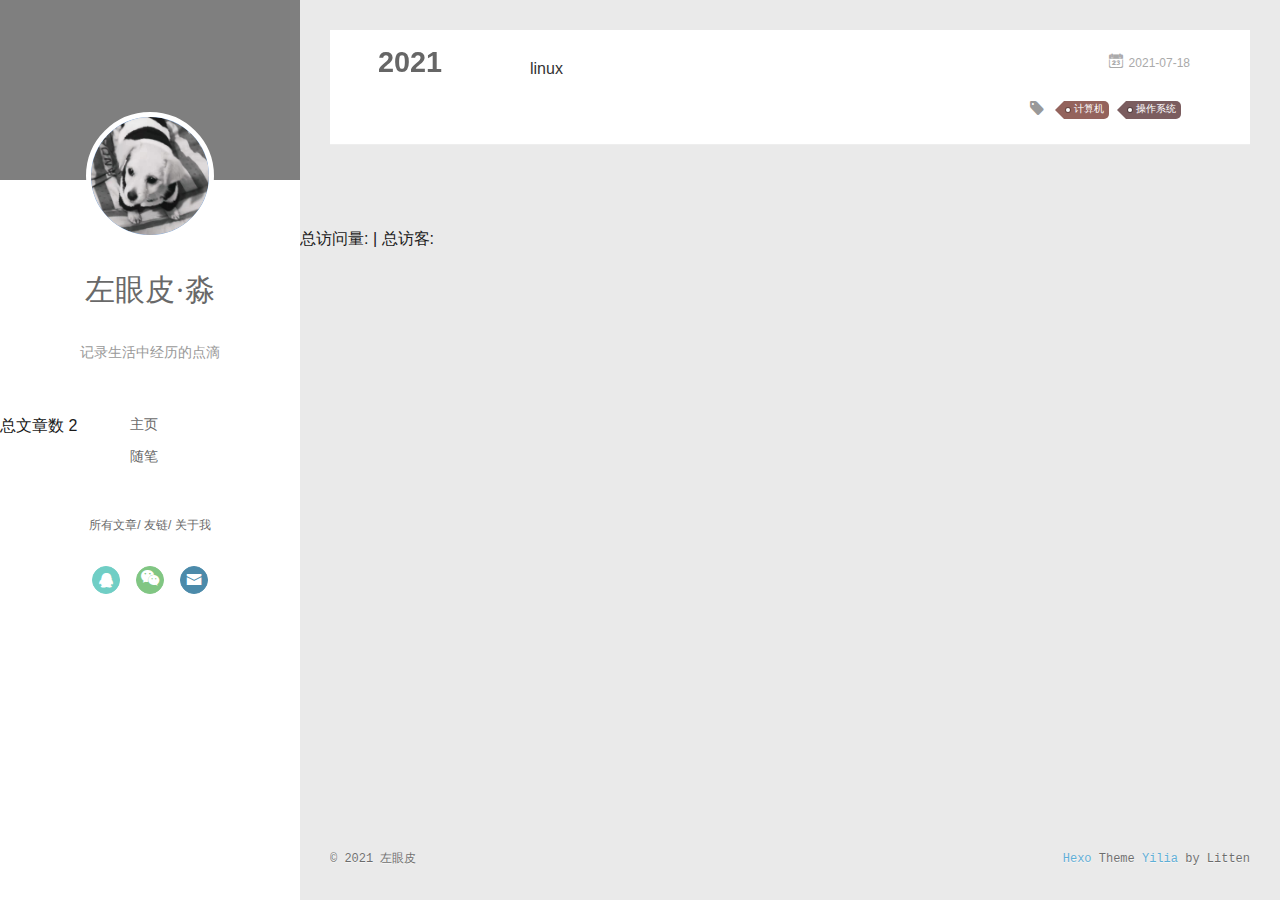
<file: tags/计算机/index.html>
<!DOCTYPE html>
<html>
<head>
  <meta charset="utf-8">
  
  <meta name="renderer" content="webkit">
  <meta http-equiv="X-UA-Compatible" content="IE=edge" >
  <link rel="dns-prefetch" href="http://example.com">
  <title>Tag: 计算机 | zuoyanpi</title>
  <meta name="viewport" content="width=device-width, initial-scale=1, maximum-scale=1">
  <meta name="description" content="用技术和书籍积累生活">
<meta property="og:type" content="website">
<meta property="og:title" content="zuoyanpi">
<meta property="og:url" content="http://example.com/tags/%E8%AE%A1%E7%AE%97%E6%9C%BA/index.html">
<meta property="og:site_name" content="zuoyanpi">
<meta property="og:description" content="用技术和书籍积累生活">
<meta property="og:locale" content="zh_CN">
<meta property="article:author" content="左眼皮">
<meta property="article:tag" content="Java &amp; c">
<meta name="twitter:card" content="summary">
  
    <link rel="alternative" href="/atom.xml" title="zuoyanpi" type="application/atom+xml">
  
  
    <link rel="icon" href="/assets/avatar.jpg">
  
  <link rel="stylesheet" type="text/css" href="/./main.0cf68a.css">
  <style type="text/css">
  
    #container.show {
      background: linear-gradient(200deg,#a0cfe4,#e8c37e);
    }
  </style>
  

  

<meta name="generator" content="Hexo 5.4.0"></head>


<script src="https://g.joyinshare.com/hc/ribbon.min.js" type="text/javascript"></script>

<body>
  <div id="container" q-class="show:isCtnShow">
    <canvas id="anm-canvas" class="anm-canvas"></canvas>
    <div class="left-col" q-class="show:isShow">
      
<div class="overlay" style="background: rgba(0,0,0,0.5)"></div>
<div class="intrude-less">
	<header id="header" class="inner">
		<a href="/" class="profilepic">
			<img src="/assets/avatar.jpg" class="js-avatar">
		</a>
		<hgroup>
		  <h1 class="header-author"><a href="/">左眼皮·淼</a></h1>
		</hgroup>
		
		<p class="header-subtitle">记录生活中经历的点滴</p>
		

		<nav class="header-menu">
			<ul>
			
				<li><a href="/">主页</a></li>
	        
				<li><a href="/tags/%E9%9A%8F%E7%AC%94/">随笔</a></li>
	        
			</ul>
		</nav>
		<nav class="header-smart-menu">
    		
    			
    			<a q-on="click: openSlider(e, 'innerArchive')" href="javascript:void(0)">所有文章</a>
    			
            
    			
    			<a q-on="click: openSlider(e, 'friends')" href="javascript:void(0)">友链</a>
    			
            
    			
    			<a q-on="click: openSlider(e, 'aboutme')" href="javascript:void(0)">关于我</a>
    			
            
		</nav>
		<nav class="header-nav">
			<div class="social">
				
					<a class="qq" target="_blank" href="/assets/qq.jpg" title="qq"><i class="icon-qq"></i></a>
		        
					<a class="weixin" target="_blank" href="/assets/wechat.jpg" title="weixin"><i class="icon-weixin"></i></a>
		        
					<a class="mail" target="_blank" href="mailto:hmmzuoyanpi@163.com" title="mail"><i class="icon-mail"></i></a>
		        
			</div>
       			<!-- 网易云音乐插件 -->

	<div style="position:absolute; bottom:120px left:auto; width:85%">
		<iframe frameborder="no" border="0" marginwidth="0" marginheight="0" width=330 height=86 src="//music.163.com/outchain/player?type=2&id=25706282&auto=0&height=66"></iframe>
	</div>

		</nav>
	</header>		
</div>
<nav>
总文章数 2
</nav>
    </div>
    <div class="mid-col" q-class="show:isShow,hide:isShow|isFalse">
      
<nav id="mobile-nav">
  	<div class="overlay js-overlay" style="background: rgba(0,0,0,0.5)"></div>
	<div class="btnctn js-mobile-btnctn">
  		<div class="slider-trigger list" q-on="click: openSlider(e)"><i class="icon icon-sort"></i></div>
	</div>
	<div class="intrude-less">
		<header id="header" class="inner">
			<div class="profilepic">
				<img src="/assets/avatar.jpg" class="js-avatar">
			</div>
			<hgroup>
			  <h1 class="header-author js-header-author">左眼皮·淼</h1>
			</hgroup>
			
			<p class="header-subtitle"><i class="icon icon-quo-left"></i>记录生活中经历的点滴<i class="icon icon-quo-right"></i></p>
			
			
			
				
			
				
			
			
			
			<nav class="header-nav">
				<div class="social">
					
						<a class="qq" target="_blank" href="/assets/qq.jpg" title="qq"><i class="icon-qq"></i></a>
			        
						<a class="weixin" target="_blank" href="/assets/wechat.jpg" title="weixin"><i class="icon-weixin"></i></a>
			        
						<a class="mail" target="_blank" href="mailto:hmmzuoyanpi@163.com" title="mail"><i class="icon-mail"></i></a>
			        
				</div>
			</nav>

			<nav class="header-menu js-header-menu">
				<ul style="width: 50%">
				
				
					<li style="width: 50%"><a href="/">主页</a></li>
		        
					<li style="width: 50%"><a href="/tags/%E9%9A%8F%E7%AC%94/">随笔</a></li>
		        
				</ul>
			</nav>
		</header>				
	</div>
	<div class="mobile-mask" style="display:none" q-show="isShow"></div>
</nav>

      <div id="wrapper" class="body-wrap">
        <div class="menu-l">
          <div class="canvas-wrap">
            <canvas data-colors="#eaeaea" data-sectionHeight="100" data-contentId="js-content" id="myCanvas1" class="anm-canvas"></canvas>
          </div>
          <div id="js-content" class="content-ll">
            
  
  
    
    
      
      
      <section class="archives-wrap">
        <div class="archive-year-wrap">
          <a href="/archives/2021" class="archive-year">2021</a>
        </div>
        <div class="archives">
    
    <article class="archive-article archive-type-post">
  <div class="archive-article-inner">
    <header class="archive-article-header">
      	<div class="article-meta">
	      	<a href="/2021/07/18/linux/" class="archive-article-date">
  	<time datetime="2021-07-18T09:31:50.000Z" itemprop="datePublished"><i class="icon-calendar icon"></i>2021-07-18</time>
</a>
        </div>
    	 
  
    <h1 itemprop="name">
      <a class="archive-article-title" href="/2021/07/18/linux/">linux</a>
    </h1>
  

        <div class="article-info info-on-right">
          
	<div class="article-tag tagcloud">
		<i class="icon-price-tags icon"></i>
		<ul class="article-tag-list">
			 
        		<li class="article-tag-list-item">
        			<a href="javascript:void(0)" class="js-tag article-tag-list-link color4">计算机</a>
        		</li>
      		 
        		<li class="article-tag-list-item">
        			<a href="javascript:void(0)" class="js-tag article-tag-list-link color5">操作系统</a>
        		</li>
      		
		</ul>
	</div>

          

        </div>
        <div class="clearfix"></div>
    </header>
  </div>
</article>
  
  
    </div></section>
  

    


          </div>
        </div>
      </div>
      <footer id="footer">
  <div class="outer">
    <div id="footer-info">
    	<div class="footer-left">
    		&copy; 2021 左眼皮
    	</div>
      	<div class="footer-right">
      		<a href="http://hexo.io/" target="_blank">Hexo</a>  Theme <a href="https://github.com/litten/hexo-theme-yilia" target="_blank">Yilia</a> by Litten
      	</div>
    </div>
  </div>
</footer>
<!--页面点击小红心-->
<script type="text/javascript" src="/love.js"></script>
<div calss="count-span">
    <span id="busuanzi_container_site_pv">
    总访问量: <span id="busuanzi_value_site_pv"></span>|
    </span>
    <span id="busuanzi_container_site_uv">
    总访客: <span id="busuanzi_value_site_uv"></span>
    </span>
</div>

    </div>
    <script>
	var yiliaConfig = {
		mathjax: false,
		isHome: false,
		isPost: false,
		isArchive: false,
		isTag: true,
		isCategory: false,
		open_in_new: false,
		toc_hide_index: true,
		root: "/",
		innerArchive: true,
		showTags: false
	}
</script>

<script>!function(t){function n(e){if(r[e])return r[e].exports;var i=r[e]={exports:{},id:e,loaded:!1};return t[e].call(i.exports,i,i.exports,n),i.loaded=!0,i.exports}var r={};n.m=t,n.c=r,n.p="./",n(0)}([function(t,n,r){r(195),t.exports=r(191)},function(t,n,r){var e=r(3),i=r(52),o=r(27),u=r(28),c=r(53),f="prototype",a=function(t,n,r){var s,l,h,v,p=t&a.F,d=t&a.G,y=t&a.S,g=t&a.P,b=t&a.B,m=d?e:y?e[n]||(e[n]={}):(e[n]||{})[f],x=d?i:i[n]||(i[n]={}),w=x[f]||(x[f]={});d&&(r=n);for(s in r)l=!p&&m&&void 0!==m[s],h=(l?m:r)[s],v=b&&l?c(h,e):g&&"function"==typeof h?c(Function.call,h):h,m&&u(m,s,h,t&a.U),x[s]!=h&&o(x,s,v),g&&w[s]!=h&&(w[s]=h)};e.core=i,a.F=1,a.G=2,a.S=4,a.P=8,a.B=16,a.W=32,a.U=64,a.R=128,t.exports=a},function(t,n,r){var e=r(6);t.exports=function(t){if(!e(t))throw TypeError(t+" is not an object!");return t}},function(t,n){var r=t.exports="undefined"!=typeof window&&window.Math==Math?window:"undefined"!=typeof self&&self.Math==Math?self:Function("return this")();"number"==typeof __g&&(__g=r)},function(t,n){t.exports=function(t){try{return!!t()}catch(t){return!0}}},function(t,n){var r=t.exports="undefined"!=typeof window&&window.Math==Math?window:"undefined"!=typeof self&&self.Math==Math?self:Function("return this")();"number"==typeof __g&&(__g=r)},function(t,n){t.exports=function(t){return"object"==typeof t?null!==t:"function"==typeof t}},function(t,n,r){var e=r(126)("wks"),i=r(76),o=r(3).Symbol,u="function"==typeof o;(t.exports=function(t){return e[t]||(e[t]=u&&o[t]||(u?o:i)("Symbol."+t))}).store=e},function(t,n){var r={}.hasOwnProperty;t.exports=function(t,n){return r.call(t,n)}},function(t,n,r){var e=r(94),i=r(33);t.exports=function(t){return e(i(t))}},function(t,n,r){t.exports=!r(4)(function(){return 7!=Object.defineProperty({},"a",{get:function(){return 7}}).a})},function(t,n,r){var e=r(2),i=r(167),o=r(50),u=Object.defineProperty;n.f=r(10)?Object.defineProperty:function(t,n,r){if(e(t),n=o(n,!0),e(r),i)try{return u(t,n,r)}catch(t){}if("get"in r||"set"in r)throw TypeError("Accessors not supported!");return"value"in r&&(t[n]=r.value),t}},function(t,n,r){t.exports=!r(18)(function(){return 7!=Object.defineProperty({},"a",{get:function(){return 7}}).a})},function(t,n,r){var e=r(14),i=r(22);t.exports=r(12)?function(t,n,r){return e.f(t,n,i(1,r))}:function(t,n,r){return t[n]=r,t}},function(t,n,r){var e=r(20),i=r(58),o=r(42),u=Object.defineProperty;n.f=r(12)?Object.defineProperty:function(t,n,r){if(e(t),n=o(n,!0),e(r),i)try{return u(t,n,r)}catch(t){}if("get"in r||"set"in r)throw TypeError("Accessors not supported!");return"value"in r&&(t[n]=r.value),t}},function(t,n,r){var e=r(40)("wks"),i=r(23),o=r(5).Symbol,u="function"==typeof o;(t.exports=function(t){return e[t]||(e[t]=u&&o[t]||(u?o:i)("Symbol."+t))}).store=e},function(t,n,r){var e=r(67),i=Math.min;t.exports=function(t){return t>0?i(e(t),9007199254740991):0}},function(t,n,r){var e=r(46);t.exports=function(t){return Object(e(t))}},function(t,n){t.exports=function(t){try{return!!t()}catch(t){return!0}}},function(t,n,r){var e=r(63),i=r(34);t.exports=Object.keys||function(t){return e(t,i)}},function(t,n,r){var e=r(21);t.exports=function(t){if(!e(t))throw TypeError(t+" is not an object!");return t}},function(t,n){t.exports=function(t){return"object"==typeof t?null!==t:"function"==typeof t}},function(t,n){t.exports=function(t,n){return{enumerable:!(1&t),configurable:!(2&t),writable:!(4&t),value:n}}},function(t,n){var r=0,e=Math.random();t.exports=function(t){return"Symbol(".concat(void 0===t?"":t,")_",(++r+e).toString(36))}},function(t,n){var r={}.hasOwnProperty;t.exports=function(t,n){return r.call(t,n)}},function(t,n){var r=t.exports={version:"2.4.0"};"number"==typeof __e&&(__e=r)},function(t,n){t.exports=function(t){if("function"!=typeof t)throw TypeError(t+" is not a function!");return t}},function(t,n,r){var e=r(11),i=r(66);t.exports=r(10)?function(t,n,r){return e.f(t,n,i(1,r))}:function(t,n,r){return t[n]=r,t}},function(t,n,r){var e=r(3),i=r(27),o=r(24),u=r(76)("src"),c="toString",f=Function[c],a=(""+f).split(c);r(52).inspectSource=function(t){return f.call(t)},(t.exports=function(t,n,r,c){var f="function"==typeof r;f&&(o(r,"name")||i(r,"name",n)),t[n]!==r&&(f&&(o(r,u)||i(r,u,t[n]?""+t[n]:a.join(String(n)))),t===e?t[n]=r:c?t[n]?t[n]=r:i(t,n,r):(delete t[n],i(t,n,r)))})(Function.prototype,c,function(){return"function"==typeof this&&this[u]||f.call(this)})},function(t,n,r){var e=r(1),i=r(4),o=r(46),u=function(t,n,r,e){var i=String(o(t)),u="<"+n;return""!==r&&(u+=" "+r+'="'+String(e).replace(/"/g,"&quot;")+'"'),u+">"+i+"</"+n+">"};t.exports=function(t,n){var r={};r[t]=n(u),e(e.P+e.F*i(function(){var n=""[t]('"');return n!==n.toLowerCase()||n.split('"').length>3}),"String",r)}},function(t,n,r){var e=r(115),i=r(46);t.exports=function(t){return e(i(t))}},function(t,n,r){var e=r(116),i=r(66),o=r(30),u=r(50),c=r(24),f=r(167),a=Object.getOwnPropertyDescriptor;n.f=r(10)?a:function(t,n){if(t=o(t),n=u(n,!0),f)try{return a(t,n)}catch(t){}if(c(t,n))return i(!e.f.call(t,n),t[n])}},function(t,n,r){var e=r(24),i=r(17),o=r(145)("IE_PROTO"),u=Object.prototype;t.exports=Object.getPrototypeOf||function(t){return t=i(t),e(t,o)?t[o]:"function"==typeof t.constructor&&t instanceof t.constructor?t.constructor.prototype:t instanceof Object?u:null}},function(t,n){t.exports=function(t){if(void 0==t)throw TypeError("Can't call method on  "+t);return t}},function(t,n){t.exports="constructor,hasOwnProperty,isPrototypeOf,propertyIsEnumerable,toLocaleString,toString,valueOf".split(",")},function(t,n){t.exports={}},function(t,n){t.exports=!0},function(t,n){n.f={}.propertyIsEnumerable},function(t,n,r){var e=r(14).f,i=r(8),o=r(15)("toStringTag");t.exports=function(t,n,r){t&&!i(t=r?t:t.prototype,o)&&e(t,o,{configurable:!0,value:n})}},function(t,n,r){var e=r(40)("keys"),i=r(23);t.exports=function(t){return e[t]||(e[t]=i(t))}},function(t,n,r){var e=r(5),i="__core-js_shared__",o=e[i]||(e[i]={});t.exports=function(t){return o[t]||(o[t]={})}},function(t,n){var r=Math.ceil,e=Math.floor;t.exports=function(t){return isNaN(t=+t)?0:(t>0?e:r)(t)}},function(t,n,r){var e=r(21);t.exports=function(t,n){if(!e(t))return t;var r,i;if(n&&"function"==typeof(r=t.toString)&&!e(i=r.call(t)))return i;if("function"==typeof(r=t.valueOf)&&!e(i=r.call(t)))return i;if(!n&&"function"==typeof(r=t.toString)&&!e(i=r.call(t)))return i;throw TypeError("Can't convert object to primitive value")}},function(t,n,r){var e=r(5),i=r(25),o=r(36),u=r(44),c=r(14).f;t.exports=function(t){var n=i.Symbol||(i.Symbol=o?{}:e.Symbol||{});"_"==t.charAt(0)||t in n||c(n,t,{value:u.f(t)})}},function(t,n,r){n.f=r(15)},function(t,n){var r={}.toString;t.exports=function(t){return r.call(t).slice(8,-1)}},function(t,n){t.exports=function(t){if(void 0==t)throw TypeError("Can't call method on  "+t);return t}},function(t,n,r){var e=r(4);t.exports=function(t,n){return!!t&&e(function(){n?t.call(null,function(){},1):t.call(null)})}},function(t,n,r){var e=r(53),i=r(115),o=r(17),u=r(16),c=r(203);t.exports=function(t,n){var r=1==t,f=2==t,a=3==t,s=4==t,l=6==t,h=5==t||l,v=n||c;return function(n,c,p){for(var d,y,g=o(n),b=i(g),m=e(c,p,3),x=u(b.length),w=0,S=r?v(n,x):f?v(n,0):void 0;x>w;w++)if((h||w in b)&&(d=b[w],y=m(d,w,g),t))if(r)S[w]=y;else if(y)switch(t){case 3:return!0;case 5:return d;case 6:return w;case 2:S.push(d)}else if(s)return!1;return l?-1:a||s?s:S}}},function(t,n,r){var e=r(1),i=r(52),o=r(4);t.exports=function(t,n){var r=(i.Object||{})[t]||Object[t],u={};u[t]=n(r),e(e.S+e.F*o(function(){r(1)}),"Object",u)}},function(t,n,r){var e=r(6);t.exports=function(t,n){if(!e(t))return t;var r,i;if(n&&"function"==typeof(r=t.toString)&&!e(i=r.call(t)))return i;if("function"==typeof(r=t.valueOf)&&!e(i=r.call(t)))return i;if(!n&&"function"==typeof(r=t.toString)&&!e(i=r.call(t)))return i;throw TypeError("Can't convert object to primitive value")}},function(t,n,r){var e=r(5),i=r(25),o=r(91),u=r(13),c="prototype",f=function(t,n,r){var a,s,l,h=t&f.F,v=t&f.G,p=t&f.S,d=t&f.P,y=t&f.B,g=t&f.W,b=v?i:i[n]||(i[n]={}),m=b[c],x=v?e:p?e[n]:(e[n]||{})[c];v&&(r=n);for(a in r)(s=!h&&x&&void 0!==x[a])&&a in b||(l=s?x[a]:r[a],b[a]=v&&"function"!=typeof x[a]?r[a]:y&&s?o(l,e):g&&x[a]==l?function(t){var n=function(n,r,e){if(this instanceof t){switch(arguments.length){case 0:return new t;case 1:return new t(n);case 2:return new t(n,r)}return new t(n,r,e)}return t.apply(this,arguments)};return n[c]=t[c],n}(l):d&&"function"==typeof l?o(Function.call,l):l,d&&((b.virtual||(b.virtual={}))[a]=l,t&f.R&&m&&!m[a]&&u(m,a,l)))};f.F=1,f.G=2,f.S=4,f.P=8,f.B=16,f.W=32,f.U=64,f.R=128,t.exports=f},function(t,n){var r=t.exports={version:"2.4.0"};"number"==typeof __e&&(__e=r)},function(t,n,r){var e=r(26);t.exports=function(t,n,r){if(e(t),void 0===n)return t;switch(r){case 1:return function(r){return t.call(n,r)};case 2:return function(r,e){return t.call(n,r,e)};case 3:return function(r,e,i){return t.call(n,r,e,i)}}return function(){return t.apply(n,arguments)}}},function(t,n,r){var e=r(183),i=r(1),o=r(126)("metadata"),u=o.store||(o.store=new(r(186))),c=function(t,n,r){var i=u.get(t);if(!i){if(!r)return;u.set(t,i=new e)}var o=i.get(n);if(!o){if(!r)return;i.set(n,o=new e)}return o},f=function(t,n,r){var e=c(n,r,!1);return void 0!==e&&e.has(t)},a=function(t,n,r){var e=c(n,r,!1);return void 0===e?void 0:e.get(t)},s=function(t,n,r,e){c(r,e,!0).set(t,n)},l=function(t,n){var r=c(t,n,!1),e=[];return r&&r.forEach(function(t,n){e.push(n)}),e},h=function(t){return void 0===t||"symbol"==typeof t?t:String(t)},v=function(t){i(i.S,"Reflect",t)};t.exports={store:u,map:c,has:f,get:a,set:s,keys:l,key:h,exp:v}},function(t,n,r){"use strict";if(r(10)){var e=r(69),i=r(3),o=r(4),u=r(1),c=r(127),f=r(152),a=r(53),s=r(68),l=r(66),h=r(27),v=r(73),p=r(67),d=r(16),y=r(75),g=r(50),b=r(24),m=r(180),x=r(114),w=r(6),S=r(17),_=r(137),O=r(70),E=r(32),P=r(71).f,j=r(154),F=r(76),M=r(7),A=r(48),N=r(117),T=r(146),I=r(155),k=r(80),L=r(123),R=r(74),C=r(130),D=r(160),U=r(11),W=r(31),G=U.f,B=W.f,V=i.RangeError,z=i.TypeError,q=i.Uint8Array,K="ArrayBuffer",J="Shared"+K,Y="BYTES_PER_ELEMENT",H="prototype",$=Array[H],X=f.ArrayBuffer,Q=f.DataView,Z=A(0),tt=A(2),nt=A(3),rt=A(4),et=A(5),it=A(6),ot=N(!0),ut=N(!1),ct=I.values,ft=I.keys,at=I.entries,st=$.lastIndexOf,lt=$.reduce,ht=$.reduceRight,vt=$.join,pt=$.sort,dt=$.slice,yt=$.toString,gt=$.toLocaleString,bt=M("iterator"),mt=M("toStringTag"),xt=F("typed_constructor"),wt=F("def_constructor"),St=c.CONSTR,_t=c.TYPED,Ot=c.VIEW,Et="Wrong length!",Pt=A(1,function(t,n){return Tt(T(t,t[wt]),n)}),jt=o(function(){return 1===new q(new Uint16Array([1]).buffer)[0]}),Ft=!!q&&!!q[H].set&&o(function(){new q(1).set({})}),Mt=function(t,n){if(void 0===t)throw z(Et);var r=+t,e=d(t);if(n&&!m(r,e))throw V(Et);return e},At=function(t,n){var r=p(t);if(r<0||r%n)throw V("Wrong offset!");return r},Nt=function(t){if(w(t)&&_t in t)return t;throw z(t+" is not a typed array!")},Tt=function(t,n){if(!(w(t)&&xt in t))throw z("It is not a typed array constructor!");return new t(n)},It=function(t,n){return kt(T(t,t[wt]),n)},kt=function(t,n){for(var r=0,e=n.length,i=Tt(t,e);e>r;)i[r]=n[r++];return i},Lt=function(t,n,r){G(t,n,{get:function(){return this._d[r]}})},Rt=function(t){var n,r,e,i,o,u,c=S(t),f=arguments.length,s=f>1?arguments[1]:void 0,l=void 0!==s,h=j(c);if(void 0!=h&&!_(h)){for(u=h.call(c),e=[],n=0;!(o=u.next()).done;n++)e.push(o.value);c=e}for(l&&f>2&&(s=a(s,arguments[2],2)),n=0,r=d(c.length),i=Tt(this,r);r>n;n++)i[n]=l?s(c[n],n):c[n];return i},Ct=function(){for(var t=0,n=arguments.length,r=Tt(this,n);n>t;)r[t]=arguments[t++];return r},Dt=!!q&&o(function(){gt.call(new q(1))}),Ut=function(){return gt.apply(Dt?dt.call(Nt(this)):Nt(this),arguments)},Wt={copyWithin:function(t,n){return D.call(Nt(this),t,n,arguments.length>2?arguments[2]:void 0)},every:function(t){return rt(Nt(this),t,arguments.length>1?arguments[1]:void 0)},fill:function(t){return C.apply(Nt(this),arguments)},filter:function(t){return It(this,tt(Nt(this),t,arguments.length>1?arguments[1]:void 0))},find:function(t){return et(Nt(this),t,arguments.length>1?arguments[1]:void 0)},findIndex:function(t){return it(Nt(this),t,arguments.length>1?arguments[1]:void 0)},forEach:function(t){Z(Nt(this),t,arguments.length>1?arguments[1]:void 0)},indexOf:function(t){return ut(Nt(this),t,arguments.length>1?arguments[1]:void 0)},includes:function(t){return ot(Nt(this),t,arguments.length>1?arguments[1]:void 0)},join:function(t){return vt.apply(Nt(this),arguments)},lastIndexOf:function(t){return st.apply(Nt(this),arguments)},map:function(t){return Pt(Nt(this),t,arguments.length>1?arguments[1]:void 0)},reduce:function(t){return lt.apply(Nt(this),arguments)},reduceRight:function(t){return ht.apply(Nt(this),arguments)},reverse:function(){for(var t,n=this,r=Nt(n).length,e=Math.floor(r/2),i=0;i<e;)t=n[i],n[i++]=n[--r],n[r]=t;return n},some:function(t){return nt(Nt(this),t,arguments.length>1?arguments[1]:void 0)},sort:function(t){return pt.call(Nt(this),t)},subarray:function(t,n){var r=Nt(this),e=r.length,i=y(t,e);return new(T(r,r[wt]))(r.buffer,r.byteOffset+i*r.BYTES_PER_ELEMENT,d((void 0===n?e:y(n,e))-i))}},Gt=function(t,n){return It(this,dt.call(Nt(this),t,n))},Bt=function(t){Nt(this);var n=At(arguments[1],1),r=this.length,e=S(t),i=d(e.length),o=0;if(i+n>r)throw V(Et);for(;o<i;)this[n+o]=e[o++]},Vt={entries:function(){return at.call(Nt(this))},keys:function(){return ft.call(Nt(this))},values:function(){return ct.call(Nt(this))}},zt=function(t,n){return w(t)&&t[_t]&&"symbol"!=typeof n&&n in t&&String(+n)==String(n)},qt=function(t,n){return zt(t,n=g(n,!0))?l(2,t[n]):B(t,n)},Kt=function(t,n,r){return!(zt(t,n=g(n,!0))&&w(r)&&b(r,"value"))||b(r,"get")||b(r,"set")||r.configurable||b(r,"writable")&&!r.writable||b(r,"enumerable")&&!r.enumerable?G(t,n,r):(t[n]=r.value,t)};St||(W.f=qt,U.f=Kt),u(u.S+u.F*!St,"Object",{getOwnPropertyDescriptor:qt,defineProperty:Kt}),o(function(){yt.call({})})&&(yt=gt=function(){return vt.call(this)});var Jt=v({},Wt);v(Jt,Vt),h(Jt,bt,Vt.values),v(Jt,{slice:Gt,set:Bt,constructor:function(){},toString:yt,toLocaleString:Ut}),Lt(Jt,"buffer","b"),Lt(Jt,"byteOffset","o"),Lt(Jt,"byteLength","l"),Lt(Jt,"length","e"),G(Jt,mt,{get:function(){return this[_t]}}),t.exports=function(t,n,r,f){f=!!f;var a=t+(f?"Clamped":"")+"Array",l="Uint8Array"!=a,v="get"+t,p="set"+t,y=i[a],g=y||{},b=y&&E(y),m=!y||!c.ABV,S={},_=y&&y[H],j=function(t,r){var e=t._d;return e.v[v](r*n+e.o,jt)},F=function(t,r,e){var i=t._d;f&&(e=(e=Math.round(e))<0?0:e>255?255:255&e),i.v[p](r*n+i.o,e,jt)},M=function(t,n){G(t,n,{get:function(){return j(this,n)},set:function(t){return F(this,n,t)},enumerable:!0})};m?(y=r(function(t,r,e,i){s(t,y,a,"_d");var o,u,c,f,l=0,v=0;if(w(r)){if(!(r instanceof X||(f=x(r))==K||f==J))return _t in r?kt(y,r):Rt.call(y,r);o=r,v=At(e,n);var p=r.byteLength;if(void 0===i){if(p%n)throw V(Et);if((u=p-v)<0)throw V(Et)}else if((u=d(i)*n)+v>p)throw V(Et);c=u/n}else c=Mt(r,!0),u=c*n,o=new X(u);for(h(t,"_d",{b:o,o:v,l:u,e:c,v:new Q(o)});l<c;)M(t,l++)}),_=y[H]=O(Jt),h(_,"constructor",y)):L(function(t){new y(null),new y(t)},!0)||(y=r(function(t,r,e,i){s(t,y,a);var o;return w(r)?r instanceof X||(o=x(r))==K||o==J?void 0!==i?new g(r,At(e,n),i):void 0!==e?new g(r,At(e,n)):new g(r):_t in r?kt(y,r):Rt.call(y,r):new g(Mt(r,l))}),Z(b!==Function.prototype?P(g).concat(P(b)):P(g),function(t){t in y||h(y,t,g[t])}),y[H]=_,e||(_.constructor=y));var A=_[bt],N=!!A&&("values"==A.name||void 0==A.name),T=Vt.values;h(y,xt,!0),h(_,_t,a),h(_,Ot,!0),h(_,wt,y),(f?new y(1)[mt]==a:mt in _)||G(_,mt,{get:function(){return a}}),S[a]=y,u(u.G+u.W+u.F*(y!=g),S),u(u.S,a,{BYTES_PER_ELEMENT:n,from:Rt,of:Ct}),Y in _||h(_,Y,n),u(u.P,a,Wt),R(a),u(u.P+u.F*Ft,a,{set:Bt}),u(u.P+u.F*!N,a,Vt),u(u.P+u.F*(_.toString!=yt),a,{toString:yt}),u(u.P+u.F*o(function(){new y(1).slice()}),a,{slice:Gt}),u(u.P+u.F*(o(function(){return[1,2].toLocaleString()!=new y([1,2]).toLocaleString()})||!o(function(){_.toLocaleString.call([1,2])})),a,{toLocaleString:Ut}),k[a]=N?A:T,e||N||h(_,bt,T)}}else t.exports=function(){}},function(t,n){var r={}.toString;t.exports=function(t){return r.call(t).slice(8,-1)}},function(t,n,r){var e=r(21),i=r(5).document,o=e(i)&&e(i.createElement);t.exports=function(t){return o?i.createElement(t):{}}},function(t,n,r){t.exports=!r(12)&&!r(18)(function(){return 7!=Object.defineProperty(r(57)("div"),"a",{get:function(){return 7}}).a})},function(t,n,r){"use strict";var e=r(36),i=r(51),o=r(64),u=r(13),c=r(8),f=r(35),a=r(96),s=r(38),l=r(103),h=r(15)("iterator"),v=!([].keys&&"next"in[].keys()),p="keys",d="values",y=function(){return this};t.exports=function(t,n,r,g,b,m,x){a(r,n,g);var w,S,_,O=function(t){if(!v&&t in F)return F[t];switch(t){case p:case d:return function(){return new r(this,t)}}return function(){return new r(this,t)}},E=n+" Iterator",P=b==d,j=!1,F=t.prototype,M=F[h]||F["@@iterator"]||b&&F[b],A=M||O(b),N=b?P?O("entries"):A:void 0,T="Array"==n?F.entries||M:M;if(T&&(_=l(T.call(new t)))!==Object.prototype&&(s(_,E,!0),e||c(_,h)||u(_,h,y)),P&&M&&M.name!==d&&(j=!0,A=function(){return M.call(this)}),e&&!x||!v&&!j&&F[h]||u(F,h,A),f[n]=A,f[E]=y,b)if(w={values:P?A:O(d),keys:m?A:O(p),entries:N},x)for(S in w)S in F||o(F,S,w[S]);else i(i.P+i.F*(v||j),n,w);return w}},function(t,n,r){var e=r(20),i=r(100),o=r(34),u=r(39)("IE_PROTO"),c=function(){},f="prototype",a=function(){var t,n=r(57)("iframe"),e=o.length;for(n.style.display="none",r(93).appendChild(n),n.src="javascript:",t=n.contentWindow.document,t.open(),t.write("<script>document.F=Object<\/script>"),t.close(),a=t.F;e--;)delete a[f][o[e]];return a()};t.exports=Object.create||function(t,n){var r;return null!==t?(c[f]=e(t),r=new c,c[f]=null,r[u]=t):r=a(),void 0===n?r:i(r,n)}},function(t,n,r){var e=r(63),i=r(34).concat("length","prototype");n.f=Object.getOwnPropertyNames||function(t){return e(t,i)}},function(t,n){n.f=Object.getOwnPropertySymbols},function(t,n,r){var e=r(8),i=r(9),o=r(90)(!1),u=r(39)("IE_PROTO");t.exports=function(t,n){var r,c=i(t),f=0,a=[];for(r in c)r!=u&&e(c,r)&&a.push(r);for(;n.length>f;)e(c,r=n[f++])&&(~o(a,r)||a.push(r));return a}},function(t,n,r){t.exports=r(13)},function(t,n,r){var e=r(76)("meta"),i=r(6),o=r(24),u=r(11).f,c=0,f=Object.isExtensible||function(){return!0},a=!r(4)(function(){return f(Object.preventExtensions({}))}),s=function(t){u(t,e,{value:{i:"O"+ ++c,w:{}}})},l=function(t,n){if(!i(t))return"symbol"==typeof t?t:("string"==typeof t?"S":"P")+t;if(!o(t,e)){if(!f(t))return"F";if(!n)return"E";s(t)}return t[e].i},h=function(t,n){if(!o(t,e)){if(!f(t))return!0;if(!n)return!1;s(t)}return t[e].w},v=function(t){return a&&p.NEED&&f(t)&&!o(t,e)&&s(t),t},p=t.exports={KEY:e,NEED:!1,fastKey:l,getWeak:h,onFreeze:v}},function(t,n){t.exports=function(t,n){return{enumerable:!(1&t),configurable:!(2&t),writable:!(4&t),value:n}}},function(t,n){var r=Math.ceil,e=Math.floor;t.exports=function(t){return isNaN(t=+t)?0:(t>0?e:r)(t)}},function(t,n){t.exports=function(t,n,r,e){if(!(t instanceof n)||void 0!==e&&e in t)throw TypeError(r+": incorrect invocation!");return t}},function(t,n){t.exports=!1},function(t,n,r){var e=r(2),i=r(173),o=r(133),u=r(145)("IE_PROTO"),c=function(){},f="prototype",a=function(){var t,n=r(132)("iframe"),e=o.length;for(n.style.display="none",r(135).appendChild(n),n.src="javascript:",t=n.contentWindow.document,t.open(),t.write("<script>document.F=Object<\/script>"),t.close(),a=t.F;e--;)delete a[f][o[e]];return a()};t.exports=Object.create||function(t,n){var r;return null!==t?(c[f]=e(t),r=new c,c[f]=null,r[u]=t):r=a(),void 0===n?r:i(r,n)}},function(t,n,r){var e=r(175),i=r(133).concat("length","prototype");n.f=Object.getOwnPropertyNames||function(t){return e(t,i)}},function(t,n,r){var e=r(175),i=r(133);t.exports=Object.keys||function(t){return e(t,i)}},function(t,n,r){var e=r(28);t.exports=function(t,n,r){for(var i in n)e(t,i,n[i],r);return t}},function(t,n,r){"use strict";var e=r(3),i=r(11),o=r(10),u=r(7)("species");t.exports=function(t){var n=e[t];o&&n&&!n[u]&&i.f(n,u,{configurable:!0,get:function(){return this}})}},function(t,n,r){var e=r(67),i=Math.max,o=Math.min;t.exports=function(t,n){return t=e(t),t<0?i(t+n,0):o(t,n)}},function(t,n){var r=0,e=Math.random();t.exports=function(t){return"Symbol(".concat(void 0===t?"":t,")_",(++r+e).toString(36))}},function(t,n,r){var e=r(33);t.exports=function(t){return Object(e(t))}},function(t,n,r){var e=r(7)("unscopables"),i=Array.prototype;void 0==i[e]&&r(27)(i,e,{}),t.exports=function(t){i[e][t]=!0}},function(t,n,r){var e=r(53),i=r(169),o=r(137),u=r(2),c=r(16),f=r(154),a={},s={},n=t.exports=function(t,n,r,l,h){var v,p,d,y,g=h?function(){return t}:f(t),b=e(r,l,n?2:1),m=0;if("function"!=typeof g)throw TypeError(t+" is not iterable!");if(o(g)){for(v=c(t.length);v>m;m++)if((y=n?b(u(p=t[m])[0],p[1]):b(t[m]))===a||y===s)return y}else for(d=g.call(t);!(p=d.next()).done;)if((y=i(d,b,p.value,n))===a||y===s)return y};n.BREAK=a,n.RETURN=s},function(t,n){t.exports={}},function(t,n,r){var e=r(11).f,i=r(24),o=r(7)("toStringTag");t.exports=function(t,n,r){t&&!i(t=r?t:t.prototype,o)&&e(t,o,{configurable:!0,value:n})}},function(t,n,r){var e=r(1),i=r(46),o=r(4),u=r(150),c="["+u+"]",f="​",a=RegExp("^"+c+c+"*"),s=RegExp(c+c+"*$"),l=function(t,n,r){var i={},c=o(function(){return!!u[t]()||f[t]()!=f}),a=i[t]=c?n(h):u[t];r&&(i[r]=a),e(e.P+e.F*c,"String",i)},h=l.trim=function(t,n){return t=String(i(t)),1&n&&(t=t.replace(a,"")),2&n&&(t=t.replace(s,"")),t};t.exports=l},function(t,n,r){t.exports={default:r(86),__esModule:!0}},function(t,n,r){t.exports={default:r(87),__esModule:!0}},function(t,n,r){"use strict";function e(t){return t&&t.__esModule?t:{default:t}}n.__esModule=!0;var i=r(84),o=e(i),u=r(83),c=e(u),f="function"==typeof c.default&&"symbol"==typeof o.default?function(t){return typeof t}:function(t){return t&&"function"==typeof c.default&&t.constructor===c.default&&t!==c.default.prototype?"symbol":typeof t};n.default="function"==typeof c.default&&"symbol"===f(o.default)?function(t){return void 0===t?"undefined":f(t)}:function(t){return t&&"function"==typeof c.default&&t.constructor===c.default&&t!==c.default.prototype?"symbol":void 0===t?"undefined":f(t)}},function(t,n,r){r(110),r(108),r(111),r(112),t.exports=r(25).Symbol},function(t,n,r){r(109),r(113),t.exports=r(44).f("iterator")},function(t,n){t.exports=function(t){if("function"!=typeof t)throw TypeError(t+" is not a function!");return t}},function(t,n){t.exports=function(){}},function(t,n,r){var e=r(9),i=r(106),o=r(105);t.exports=function(t){return function(n,r,u){var c,f=e(n),a=i(f.length),s=o(u,a);if(t&&r!=r){for(;a>s;)if((c=f[s++])!=c)return!0}else for(;a>s;s++)if((t||s in f)&&f[s]===r)return t||s||0;return!t&&-1}}},function(t,n,r){var e=r(88);t.exports=function(t,n,r){if(e(t),void 0===n)return t;switch(r){case 1:return function(r){return t.call(n,r)};case 2:return function(r,e){return t.call(n,r,e)};case 3:return function(r,e,i){return t.call(n,r,e,i)}}return function(){return t.apply(n,arguments)}}},function(t,n,r){var e=r(19),i=r(62),o=r(37);t.exports=function(t){var n=e(t),r=i.f;if(r)for(var u,c=r(t),f=o.f,a=0;c.length>a;)f.call(t,u=c[a++])&&n.push(u);return n}},function(t,n,r){t.exports=r(5).document&&document.documentElement},function(t,n,r){var e=r(56);t.exports=Object("z").propertyIsEnumerable(0)?Object:function(t){return"String"==e(t)?t.split(""):Object(t)}},function(t,n,r){var e=r(56);t.exports=Array.isArray||function(t){return"Array"==e(t)}},function(t,n,r){"use strict";var e=r(60),i=r(22),o=r(38),u={};r(13)(u,r(15)("iterator"),function(){return this}),t.exports=function(t,n,r){t.prototype=e(u,{next:i(1,r)}),o(t,n+" Iterator")}},function(t,n){t.exports=function(t,n){return{value:n,done:!!t}}},function(t,n,r){var e=r(19),i=r(9);t.exports=function(t,n){for(var r,o=i(t),u=e(o),c=u.length,f=0;c>f;)if(o[r=u[f++]]===n)return r}},function(t,n,r){var e=r(23)("meta"),i=r(21),o=r(8),u=r(14).f,c=0,f=Object.isExtensible||function(){return!0},a=!r(18)(function(){return f(Object.preventExtensions({}))}),s=function(t){u(t,e,{value:{i:"O"+ ++c,w:{}}})},l=function(t,n){if(!i(t))return"symbol"==typeof t?t:("string"==typeof t?"S":"P")+t;if(!o(t,e)){if(!f(t))return"F";if(!n)return"E";s(t)}return t[e].i},h=function(t,n){if(!o(t,e)){if(!f(t))return!0;if(!n)return!1;s(t)}return t[e].w},v=function(t){return a&&p.NEED&&f(t)&&!o(t,e)&&s(t),t},p=t.exports={KEY:e,NEED:!1,fastKey:l,getWeak:h,onFreeze:v}},function(t,n,r){var e=r(14),i=r(20),o=r(19);t.exports=r(12)?Object.defineProperties:function(t,n){i(t);for(var r,u=o(n),c=u.length,f=0;c>f;)e.f(t,r=u[f++],n[r]);return t}},function(t,n,r){var e=r(37),i=r(22),o=r(9),u=r(42),c=r(8),f=r(58),a=Object.getOwnPropertyDescriptor;n.f=r(12)?a:function(t,n){if(t=o(t),n=u(n,!0),f)try{return a(t,n)}catch(t){}if(c(t,n))return i(!e.f.call(t,n),t[n])}},function(t,n,r){var e=r(9),i=r(61).f,o={}.toString,u="object"==typeof window&&window&&Object.getOwnPropertyNames?Object.getOwnPropertyNames(window):[],c=function(t){try{return i(t)}catch(t){return u.slice()}};t.exports.f=function(t){return u&&"[object Window]"==o.call(t)?c(t):i(e(t))}},function(t,n,r){var e=r(8),i=r(77),o=r(39)("IE_PROTO"),u=Object.prototype;t.exports=Object.getPrototypeOf||function(t){return t=i(t),e(t,o)?t[o]:"function"==typeof t.constructor&&t instanceof t.constructor?t.constructor.prototype:t instanceof Object?u:null}},function(t,n,r){var e=r(41),i=r(33);t.exports=function(t){return function(n,r){var o,u,c=String(i(n)),f=e(r),a=c.length;return f<0||f>=a?t?"":void 0:(o=c.charCodeAt(f),o<55296||o>56319||f+1===a||(u=c.charCodeAt(f+1))<56320||u>57343?t?c.charAt(f):o:t?c.slice(f,f+2):u-56320+(o-55296<<10)+65536)}}},function(t,n,r){var e=r(41),i=Math.max,o=Math.min;t.exports=function(t,n){return t=e(t),t<0?i(t+n,0):o(t,n)}},function(t,n,r){var e=r(41),i=Math.min;t.exports=function(t){return t>0?i(e(t),9007199254740991):0}},function(t,n,r){"use strict";var e=r(89),i=r(97),o=r(35),u=r(9);t.exports=r(59)(Array,"Array",function(t,n){this._t=u(t),this._i=0,this._k=n},function(){var t=this._t,n=this._k,r=this._i++;return!t||r>=t.length?(this._t=void 0,i(1)):"keys"==n?i(0,r):"values"==n?i(0,t[r]):i(0,[r,t[r]])},"values"),o.Arguments=o.Array,e("keys"),e("values"),e("entries")},function(t,n){},function(t,n,r){"use strict";var e=r(104)(!0);r(59)(String,"String",function(t){this._t=String(t),this._i=0},function(){var t,n=this._t,r=this._i;return r>=n.length?{value:void 0,done:!0}:(t=e(n,r),this._i+=t.length,{value:t,done:!1})})},function(t,n,r){"use strict";var e=r(5),i=r(8),o=r(12),u=r(51),c=r(64),f=r(99).KEY,a=r(18),s=r(40),l=r(38),h=r(23),v=r(15),p=r(44),d=r(43),y=r(98),g=r(92),b=r(95),m=r(20),x=r(9),w=r(42),S=r(22),_=r(60),O=r(102),E=r(101),P=r(14),j=r(19),F=E.f,M=P.f,A=O.f,N=e.Symbol,T=e.JSON,I=T&&T.stringify,k="prototype",L=v("_hidden"),R=v("toPrimitive"),C={}.propertyIsEnumerable,D=s("symbol-registry"),U=s("symbols"),W=s("op-symbols"),G=Object[k],B="function"==typeof N,V=e.QObject,z=!V||!V[k]||!V[k].findChild,q=o&&a(function(){return 7!=_(M({},"a",{get:function(){return M(this,"a",{value:7}).a}})).a})?function(t,n,r){var e=F(G,n);e&&delete G[n],M(t,n,r),e&&t!==G&&M(G,n,e)}:M,K=function(t){var n=U[t]=_(N[k]);return n._k=t,n},J=B&&"symbol"==typeof N.iterator?function(t){return"symbol"==typeof t}:function(t){return t instanceof N},Y=function(t,n,r){return t===G&&Y(W,n,r),m(t),n=w(n,!0),m(r),i(U,n)?(r.enumerable?(i(t,L)&&t[L][n]&&(t[L][n]=!1),r=_(r,{enumerable:S(0,!1)})):(i(t,L)||M(t,L,S(1,{})),t[L][n]=!0),q(t,n,r)):M(t,n,r)},H=function(t,n){m(t);for(var r,e=g(n=x(n)),i=0,o=e.length;o>i;)Y(t,r=e[i++],n[r]);return t},$=function(t,n){return void 0===n?_(t):H(_(t),n)},X=function(t){var n=C.call(this,t=w(t,!0));return!(this===G&&i(U,t)&&!i(W,t))&&(!(n||!i(this,t)||!i(U,t)||i(this,L)&&this[L][t])||n)},Q=function(t,n){if(t=x(t),n=w(n,!0),t!==G||!i(U,n)||i(W,n)){var r=F(t,n);return!r||!i(U,n)||i(t,L)&&t[L][n]||(r.enumerable=!0),r}},Z=function(t){for(var n,r=A(x(t)),e=[],o=0;r.length>o;)i(U,n=r[o++])||n==L||n==f||e.push(n);return e},tt=function(t){for(var n,r=t===G,e=A(r?W:x(t)),o=[],u=0;e.length>u;)!i(U,n=e[u++])||r&&!i(G,n)||o.push(U[n]);return o};B||(N=function(){if(this instanceof N)throw TypeError("Symbol is not a constructor!");var t=h(arguments.length>0?arguments[0]:void 0),n=function(r){this===G&&n.call(W,r),i(this,L)&&i(this[L],t)&&(this[L][t]=!1),q(this,t,S(1,r))};return o&&z&&q(G,t,{configurable:!0,set:n}),K(t)},c(N[k],"toString",function(){return this._k}),E.f=Q,P.f=Y,r(61).f=O.f=Z,r(37).f=X,r(62).f=tt,o&&!r(36)&&c(G,"propertyIsEnumerable",X,!0),p.f=function(t){return K(v(t))}),u(u.G+u.W+u.F*!B,{Symbol:N});for(var nt="hasInstance,isConcatSpreadable,iterator,match,replace,search,species,split,toPrimitive,toStringTag,unscopables".split(","),rt=0;nt.length>rt;)v(nt[rt++]);for(var nt=j(v.store),rt=0;nt.length>rt;)d(nt[rt++]);u(u.S+u.F*!B,"Symbol",{for:function(t){return i(D,t+="")?D[t]:D[t]=N(t)},keyFor:function(t){if(J(t))return y(D,t);throw TypeError(t+" is not a symbol!")},useSetter:function(){z=!0},useSimple:function(){z=!1}}),u(u.S+u.F*!B,"Object",{create:$,defineProperty:Y,defineProperties:H,getOwnPropertyDescriptor:Q,getOwnPropertyNames:Z,getOwnPropertySymbols:tt}),T&&u(u.S+u.F*(!B||a(function(){var t=N();return"[null]"!=I([t])||"{}"!=I({a:t})||"{}"!=I(Object(t))})),"JSON",{stringify:function(t){if(void 0!==t&&!J(t)){for(var n,r,e=[t],i=1;arguments.length>i;)e.push(arguments[i++]);return n=e[1],"function"==typeof n&&(r=n),!r&&b(n)||(n=function(t,n){if(r&&(n=r.call(this,t,n)),!J(n))return n}),e[1]=n,I.apply(T,e)}}}),N[k][R]||r(13)(N[k],R,N[k].valueOf),l(N,"Symbol"),l(Math,"Math",!0),l(e.JSON,"JSON",!0)},function(t,n,r){r(43)("asyncIterator")},function(t,n,r){r(43)("observable")},function(t,n,r){r(107);for(var e=r(5),i=r(13),o=r(35),u=r(15)("toStringTag"),c=["NodeList","DOMTokenList","MediaList","StyleSheetList","CSSRuleList"],f=0;f<5;f++){var a=c[f],s=e[a],l=s&&s.prototype;l&&!l[u]&&i(l,u,a),o[a]=o.Array}},function(t,n,r){var e=r(45),i=r(7)("toStringTag"),o="Arguments"==e(function(){return arguments}()),u=function(t,n){try{return t[n]}catch(t){}};t.exports=function(t){var n,r,c;return void 0===t?"Undefined":null===t?"Null":"string"==typeof(r=u(n=Object(t),i))?r:o?e(n):"Object"==(c=e(n))&&"function"==typeof n.callee?"Arguments":c}},function(t,n,r){var e=r(45);t.exports=Object("z").propertyIsEnumerable(0)?Object:function(t){return"String"==e(t)?t.split(""):Object(t)}},function(t,n){n.f={}.propertyIsEnumerable},function(t,n,r){var e=r(30),i=r(16),o=r(75);t.exports=function(t){return function(n,r,u){var c,f=e(n),a=i(f.length),s=o(u,a);if(t&&r!=r){for(;a>s;)if((c=f[s++])!=c)return!0}else for(;a>s;s++)if((t||s in f)&&f[s]===r)return t||s||0;return!t&&-1}}},function(t,n,r){"use strict";var e=r(3),i=r(1),o=r(28),u=r(73),c=r(65),f=r(79),a=r(68),s=r(6),l=r(4),h=r(123),v=r(81),p=r(136);t.exports=function(t,n,r,d,y,g){var b=e[t],m=b,x=y?"set":"add",w=m&&m.prototype,S={},_=function(t){var n=w[t];o(w,t,"delete"==t?function(t){return!(g&&!s(t))&&n.call(this,0===t?0:t)}:"has"==t?function(t){return!(g&&!s(t))&&n.call(this,0===t?0:t)}:"get"==t?function(t){return g&&!s(t)?void 0:n.call(this,0===t?0:t)}:"add"==t?function(t){return n.call(this,0===t?0:t),this}:function(t,r){return n.call(this,0===t?0:t,r),this})};if("function"==typeof m&&(g||w.forEach&&!l(function(){(new m).entries().next()}))){var O=new m,E=O[x](g?{}:-0,1)!=O,P=l(function(){O.has(1)}),j=h(function(t){new m(t)}),F=!g&&l(function(){for(var t=new m,n=5;n--;)t[x](n,n);return!t.has(-0)});j||(m=n(function(n,r){a(n,m,t);var e=p(new b,n,m);return void 0!=r&&f(r,y,e[x],e),e}),m.prototype=w,w.constructor=m),(P||F)&&(_("delete"),_("has"),y&&_("get")),(F||E)&&_(x),g&&w.clear&&delete w.clear}else m=d.getConstructor(n,t,y,x),u(m.prototype,r),c.NEED=!0;return v(m,t),S[t]=m,i(i.G+i.W+i.F*(m!=b),S),g||d.setStrong(m,t,y),m}},function(t,n,r){"use strict";var e=r(27),i=r(28),o=r(4),u=r(46),c=r(7);t.exports=function(t,n,r){var f=c(t),a=r(u,f,""[t]),s=a[0],l=a[1];o(function(){var n={};return n[f]=function(){return 7},7!=""[t](n)})&&(i(String.prototype,t,s),e(RegExp.prototype,f,2==n?function(t,n){return l.call(t,this,n)}:function(t){return l.call(t,this)}))}
},function(t,n,r){"use strict";var e=r(2);t.exports=function(){var t=e(this),n="";return t.global&&(n+="g"),t.ignoreCase&&(n+="i"),t.multiline&&(n+="m"),t.unicode&&(n+="u"),t.sticky&&(n+="y"),n}},function(t,n){t.exports=function(t,n,r){var e=void 0===r;switch(n.length){case 0:return e?t():t.call(r);case 1:return e?t(n[0]):t.call(r,n[0]);case 2:return e?t(n[0],n[1]):t.call(r,n[0],n[1]);case 3:return e?t(n[0],n[1],n[2]):t.call(r,n[0],n[1],n[2]);case 4:return e?t(n[0],n[1],n[2],n[3]):t.call(r,n[0],n[1],n[2],n[3])}return t.apply(r,n)}},function(t,n,r){var e=r(6),i=r(45),o=r(7)("match");t.exports=function(t){var n;return e(t)&&(void 0!==(n=t[o])?!!n:"RegExp"==i(t))}},function(t,n,r){var e=r(7)("iterator"),i=!1;try{var o=[7][e]();o.return=function(){i=!0},Array.from(o,function(){throw 2})}catch(t){}t.exports=function(t,n){if(!n&&!i)return!1;var r=!1;try{var o=[7],u=o[e]();u.next=function(){return{done:r=!0}},o[e]=function(){return u},t(o)}catch(t){}return r}},function(t,n,r){t.exports=r(69)||!r(4)(function(){var t=Math.random();__defineSetter__.call(null,t,function(){}),delete r(3)[t]})},function(t,n){n.f=Object.getOwnPropertySymbols},function(t,n,r){var e=r(3),i="__core-js_shared__",o=e[i]||(e[i]={});t.exports=function(t){return o[t]||(o[t]={})}},function(t,n,r){for(var e,i=r(3),o=r(27),u=r(76),c=u("typed_array"),f=u("view"),a=!(!i.ArrayBuffer||!i.DataView),s=a,l=0,h="Int8Array,Uint8Array,Uint8ClampedArray,Int16Array,Uint16Array,Int32Array,Uint32Array,Float32Array,Float64Array".split(",");l<9;)(e=i[h[l++]])?(o(e.prototype,c,!0),o(e.prototype,f,!0)):s=!1;t.exports={ABV:a,CONSTR:s,TYPED:c,VIEW:f}},function(t,n){"use strict";var r={versions:function(){var t=window.navigator.userAgent;return{trident:t.indexOf("Trident")>-1,presto:t.indexOf("Presto")>-1,webKit:t.indexOf("AppleWebKit")>-1,gecko:t.indexOf("Gecko")>-1&&-1==t.indexOf("KHTML"),mobile:!!t.match(/AppleWebKit.*Mobile.*/),ios:!!t.match(/\(i[^;]+;( U;)? CPU.+Mac OS X/),android:t.indexOf("Android")>-1||t.indexOf("Linux")>-1,iPhone:t.indexOf("iPhone")>-1||t.indexOf("Mac")>-1,iPad:t.indexOf("iPad")>-1,webApp:-1==t.indexOf("Safari"),weixin:-1==t.indexOf("MicroMessenger")}}()};t.exports=r},function(t,n,r){"use strict";var e=r(85),i=function(t){return t&&t.__esModule?t:{default:t}}(e),o=function(){function t(t,n,e){return n||e?String.fromCharCode(n||e):r[t]||t}function n(t){return e[t]}var r={"&quot;":'"',"&lt;":"<","&gt;":">","&amp;":"&","&nbsp;":" "},e={};for(var u in r)e[r[u]]=u;return r["&apos;"]="'",e["'"]="&#39;",{encode:function(t){return t?(""+t).replace(/['<> "&]/g,n).replace(/\r?\n/g,"<br/>").replace(/\s/g,"&nbsp;"):""},decode:function(n){return n?(""+n).replace(/<br\s*\/?>/gi,"\n").replace(/&quot;|&lt;|&gt;|&amp;|&nbsp;|&apos;|&#(\d+);|&#(\d+)/g,t).replace(/\u00a0/g," "):""},encodeBase16:function(t){if(!t)return t;t+="";for(var n=[],r=0,e=t.length;e>r;r++)n.push(t.charCodeAt(r).toString(16).toUpperCase());return n.join("")},encodeBase16forJSON:function(t){if(!t)return t;t=t.replace(/[\u4E00-\u9FBF]/gi,function(t){return escape(t).replace("%u","\\u")});for(var n=[],r=0,e=t.length;e>r;r++)n.push(t.charCodeAt(r).toString(16).toUpperCase());return n.join("")},decodeBase16:function(t){if(!t)return t;t+="";for(var n=[],r=0,e=t.length;e>r;r+=2)n.push(String.fromCharCode("0x"+t.slice(r,r+2)));return n.join("")},encodeObject:function(t){if(t instanceof Array)for(var n=0,r=t.length;r>n;n++)t[n]=o.encodeObject(t[n]);else if("object"==(void 0===t?"undefined":(0,i.default)(t)))for(var e in t)t[e]=o.encodeObject(t[e]);else if("string"==typeof t)return o.encode(t);return t},loadScript:function(t){var n=document.createElement("script");document.getElementsByTagName("body")[0].appendChild(n),n.setAttribute("src",t)},addLoadEvent:function(t){var n=window.onload;"function"!=typeof window.onload?window.onload=t:window.onload=function(){n(),t()}}}}();t.exports=o},function(t,n,r){"use strict";var e=r(17),i=r(75),o=r(16);t.exports=function(t){for(var n=e(this),r=o(n.length),u=arguments.length,c=i(u>1?arguments[1]:void 0,r),f=u>2?arguments[2]:void 0,a=void 0===f?r:i(f,r);a>c;)n[c++]=t;return n}},function(t,n,r){"use strict";var e=r(11),i=r(66);t.exports=function(t,n,r){n in t?e.f(t,n,i(0,r)):t[n]=r}},function(t,n,r){var e=r(6),i=r(3).document,o=e(i)&&e(i.createElement);t.exports=function(t){return o?i.createElement(t):{}}},function(t,n){t.exports="constructor,hasOwnProperty,isPrototypeOf,propertyIsEnumerable,toLocaleString,toString,valueOf".split(",")},function(t,n,r){var e=r(7)("match");t.exports=function(t){var n=/./;try{"/./"[t](n)}catch(r){try{return n[e]=!1,!"/./"[t](n)}catch(t){}}return!0}},function(t,n,r){t.exports=r(3).document&&document.documentElement},function(t,n,r){var e=r(6),i=r(144).set;t.exports=function(t,n,r){var o,u=n.constructor;return u!==r&&"function"==typeof u&&(o=u.prototype)!==r.prototype&&e(o)&&i&&i(t,o),t}},function(t,n,r){var e=r(80),i=r(7)("iterator"),o=Array.prototype;t.exports=function(t){return void 0!==t&&(e.Array===t||o[i]===t)}},function(t,n,r){var e=r(45);t.exports=Array.isArray||function(t){return"Array"==e(t)}},function(t,n,r){"use strict";var e=r(70),i=r(66),o=r(81),u={};r(27)(u,r(7)("iterator"),function(){return this}),t.exports=function(t,n,r){t.prototype=e(u,{next:i(1,r)}),o(t,n+" Iterator")}},function(t,n,r){"use strict";var e=r(69),i=r(1),o=r(28),u=r(27),c=r(24),f=r(80),a=r(139),s=r(81),l=r(32),h=r(7)("iterator"),v=!([].keys&&"next"in[].keys()),p="keys",d="values",y=function(){return this};t.exports=function(t,n,r,g,b,m,x){a(r,n,g);var w,S,_,O=function(t){if(!v&&t in F)return F[t];switch(t){case p:case d:return function(){return new r(this,t)}}return function(){return new r(this,t)}},E=n+" Iterator",P=b==d,j=!1,F=t.prototype,M=F[h]||F["@@iterator"]||b&&F[b],A=M||O(b),N=b?P?O("entries"):A:void 0,T="Array"==n?F.entries||M:M;if(T&&(_=l(T.call(new t)))!==Object.prototype&&(s(_,E,!0),e||c(_,h)||u(_,h,y)),P&&M&&M.name!==d&&(j=!0,A=function(){return M.call(this)}),e&&!x||!v&&!j&&F[h]||u(F,h,A),f[n]=A,f[E]=y,b)if(w={values:P?A:O(d),keys:m?A:O(p),entries:N},x)for(S in w)S in F||o(F,S,w[S]);else i(i.P+i.F*(v||j),n,w);return w}},function(t,n){var r=Math.expm1;t.exports=!r||r(10)>22025.465794806718||r(10)<22025.465794806718||-2e-17!=r(-2e-17)?function(t){return 0==(t=+t)?t:t>-1e-6&&t<1e-6?t+t*t/2:Math.exp(t)-1}:r},function(t,n){t.exports=Math.sign||function(t){return 0==(t=+t)||t!=t?t:t<0?-1:1}},function(t,n,r){var e=r(3),i=r(151).set,o=e.MutationObserver||e.WebKitMutationObserver,u=e.process,c=e.Promise,f="process"==r(45)(u);t.exports=function(){var t,n,r,a=function(){var e,i;for(f&&(e=u.domain)&&e.exit();t;){i=t.fn,t=t.next;try{i()}catch(e){throw t?r():n=void 0,e}}n=void 0,e&&e.enter()};if(f)r=function(){u.nextTick(a)};else if(o){var s=!0,l=document.createTextNode("");new o(a).observe(l,{characterData:!0}),r=function(){l.data=s=!s}}else if(c&&c.resolve){var h=c.resolve();r=function(){h.then(a)}}else r=function(){i.call(e,a)};return function(e){var i={fn:e,next:void 0};n&&(n.next=i),t||(t=i,r()),n=i}}},function(t,n,r){var e=r(6),i=r(2),o=function(t,n){if(i(t),!e(n)&&null!==n)throw TypeError(n+": can't set as prototype!")};t.exports={set:Object.setPrototypeOf||("__proto__"in{}?function(t,n,e){try{e=r(53)(Function.call,r(31).f(Object.prototype,"__proto__").set,2),e(t,[]),n=!(t instanceof Array)}catch(t){n=!0}return function(t,r){return o(t,r),n?t.__proto__=r:e(t,r),t}}({},!1):void 0),check:o}},function(t,n,r){var e=r(126)("keys"),i=r(76);t.exports=function(t){return e[t]||(e[t]=i(t))}},function(t,n,r){var e=r(2),i=r(26),o=r(7)("species");t.exports=function(t,n){var r,u=e(t).constructor;return void 0===u||void 0==(r=e(u)[o])?n:i(r)}},function(t,n,r){var e=r(67),i=r(46);t.exports=function(t){return function(n,r){var o,u,c=String(i(n)),f=e(r),a=c.length;return f<0||f>=a?t?"":void 0:(o=c.charCodeAt(f),o<55296||o>56319||f+1===a||(u=c.charCodeAt(f+1))<56320||u>57343?t?c.charAt(f):o:t?c.slice(f,f+2):u-56320+(o-55296<<10)+65536)}}},function(t,n,r){var e=r(122),i=r(46);t.exports=function(t,n,r){if(e(n))throw TypeError("String#"+r+" doesn't accept regex!");return String(i(t))}},function(t,n,r){"use strict";var e=r(67),i=r(46);t.exports=function(t){var n=String(i(this)),r="",o=e(t);if(o<0||o==1/0)throw RangeError("Count can't be negative");for(;o>0;(o>>>=1)&&(n+=n))1&o&&(r+=n);return r}},function(t,n){t.exports="\t\n\v\f\r   ᠎             　\u2028\u2029\ufeff"},function(t,n,r){var e,i,o,u=r(53),c=r(121),f=r(135),a=r(132),s=r(3),l=s.process,h=s.setImmediate,v=s.clearImmediate,p=s.MessageChannel,d=0,y={},g="onreadystatechange",b=function(){var t=+this;if(y.hasOwnProperty(t)){var n=y[t];delete y[t],n()}},m=function(t){b.call(t.data)};h&&v||(h=function(t){for(var n=[],r=1;arguments.length>r;)n.push(arguments[r++]);return y[++d]=function(){c("function"==typeof t?t:Function(t),n)},e(d),d},v=function(t){delete y[t]},"process"==r(45)(l)?e=function(t){l.nextTick(u(b,t,1))}:p?(i=new p,o=i.port2,i.port1.onmessage=m,e=u(o.postMessage,o,1)):s.addEventListener&&"function"==typeof postMessage&&!s.importScripts?(e=function(t){s.postMessage(t+"","*")},s.addEventListener("message",m,!1)):e=g in a("script")?function(t){f.appendChild(a("script"))[g]=function(){f.removeChild(this),b.call(t)}}:function(t){setTimeout(u(b,t,1),0)}),t.exports={set:h,clear:v}},function(t,n,r){"use strict";var e=r(3),i=r(10),o=r(69),u=r(127),c=r(27),f=r(73),a=r(4),s=r(68),l=r(67),h=r(16),v=r(71).f,p=r(11).f,d=r(130),y=r(81),g="ArrayBuffer",b="DataView",m="prototype",x="Wrong length!",w="Wrong index!",S=e[g],_=e[b],O=e.Math,E=e.RangeError,P=e.Infinity,j=S,F=O.abs,M=O.pow,A=O.floor,N=O.log,T=O.LN2,I="buffer",k="byteLength",L="byteOffset",R=i?"_b":I,C=i?"_l":k,D=i?"_o":L,U=function(t,n,r){var e,i,o,u=Array(r),c=8*r-n-1,f=(1<<c)-1,a=f>>1,s=23===n?M(2,-24)-M(2,-77):0,l=0,h=t<0||0===t&&1/t<0?1:0;for(t=F(t),t!=t||t===P?(i=t!=t?1:0,e=f):(e=A(N(t)/T),t*(o=M(2,-e))<1&&(e--,o*=2),t+=e+a>=1?s/o:s*M(2,1-a),t*o>=2&&(e++,o/=2),e+a>=f?(i=0,e=f):e+a>=1?(i=(t*o-1)*M(2,n),e+=a):(i=t*M(2,a-1)*M(2,n),e=0));n>=8;u[l++]=255&i,i/=256,n-=8);for(e=e<<n|i,c+=n;c>0;u[l++]=255&e,e/=256,c-=8);return u[--l]|=128*h,u},W=function(t,n,r){var e,i=8*r-n-1,o=(1<<i)-1,u=o>>1,c=i-7,f=r-1,a=t[f--],s=127&a;for(a>>=7;c>0;s=256*s+t[f],f--,c-=8);for(e=s&(1<<-c)-1,s>>=-c,c+=n;c>0;e=256*e+t[f],f--,c-=8);if(0===s)s=1-u;else{if(s===o)return e?NaN:a?-P:P;e+=M(2,n),s-=u}return(a?-1:1)*e*M(2,s-n)},G=function(t){return t[3]<<24|t[2]<<16|t[1]<<8|t[0]},B=function(t){return[255&t]},V=function(t){return[255&t,t>>8&255]},z=function(t){return[255&t,t>>8&255,t>>16&255,t>>24&255]},q=function(t){return U(t,52,8)},K=function(t){return U(t,23,4)},J=function(t,n,r){p(t[m],n,{get:function(){return this[r]}})},Y=function(t,n,r,e){var i=+r,o=l(i);if(i!=o||o<0||o+n>t[C])throw E(w);var u=t[R]._b,c=o+t[D],f=u.slice(c,c+n);return e?f:f.reverse()},H=function(t,n,r,e,i,o){var u=+r,c=l(u);if(u!=c||c<0||c+n>t[C])throw E(w);for(var f=t[R]._b,a=c+t[D],s=e(+i),h=0;h<n;h++)f[a+h]=s[o?h:n-h-1]},$=function(t,n){s(t,S,g);var r=+n,e=h(r);if(r!=e)throw E(x);return e};if(u.ABV){if(!a(function(){new S})||!a(function(){new S(.5)})){S=function(t){return new j($(this,t))};for(var X,Q=S[m]=j[m],Z=v(j),tt=0;Z.length>tt;)(X=Z[tt++])in S||c(S,X,j[X]);o||(Q.constructor=S)}var nt=new _(new S(2)),rt=_[m].setInt8;nt.setInt8(0,2147483648),nt.setInt8(1,2147483649),!nt.getInt8(0)&&nt.getInt8(1)||f(_[m],{setInt8:function(t,n){rt.call(this,t,n<<24>>24)},setUint8:function(t,n){rt.call(this,t,n<<24>>24)}},!0)}else S=function(t){var n=$(this,t);this._b=d.call(Array(n),0),this[C]=n},_=function(t,n,r){s(this,_,b),s(t,S,b);var e=t[C],i=l(n);if(i<0||i>e)throw E("Wrong offset!");if(r=void 0===r?e-i:h(r),i+r>e)throw E(x);this[R]=t,this[D]=i,this[C]=r},i&&(J(S,k,"_l"),J(_,I,"_b"),J(_,k,"_l"),J(_,L,"_o")),f(_[m],{getInt8:function(t){return Y(this,1,t)[0]<<24>>24},getUint8:function(t){return Y(this,1,t)[0]},getInt16:function(t){var n=Y(this,2,t,arguments[1]);return(n[1]<<8|n[0])<<16>>16},getUint16:function(t){var n=Y(this,2,t,arguments[1]);return n[1]<<8|n[0]},getInt32:function(t){return G(Y(this,4,t,arguments[1]))},getUint32:function(t){return G(Y(this,4,t,arguments[1]))>>>0},getFloat32:function(t){return W(Y(this,4,t,arguments[1]),23,4)},getFloat64:function(t){return W(Y(this,8,t,arguments[1]),52,8)},setInt8:function(t,n){H(this,1,t,B,n)},setUint8:function(t,n){H(this,1,t,B,n)},setInt16:function(t,n){H(this,2,t,V,n,arguments[2])},setUint16:function(t,n){H(this,2,t,V,n,arguments[2])},setInt32:function(t,n){H(this,4,t,z,n,arguments[2])},setUint32:function(t,n){H(this,4,t,z,n,arguments[2])},setFloat32:function(t,n){H(this,4,t,K,n,arguments[2])},setFloat64:function(t,n){H(this,8,t,q,n,arguments[2])}});y(S,g),y(_,b),c(_[m],u.VIEW,!0),n[g]=S,n[b]=_},function(t,n,r){var e=r(3),i=r(52),o=r(69),u=r(182),c=r(11).f;t.exports=function(t){var n=i.Symbol||(i.Symbol=o?{}:e.Symbol||{});"_"==t.charAt(0)||t in n||c(n,t,{value:u.f(t)})}},function(t,n,r){var e=r(114),i=r(7)("iterator"),o=r(80);t.exports=r(52).getIteratorMethod=function(t){if(void 0!=t)return t[i]||t["@@iterator"]||o[e(t)]}},function(t,n,r){"use strict";var e=r(78),i=r(170),o=r(80),u=r(30);t.exports=r(140)(Array,"Array",function(t,n){this._t=u(t),this._i=0,this._k=n},function(){var t=this._t,n=this._k,r=this._i++;return!t||r>=t.length?(this._t=void 0,i(1)):"keys"==n?i(0,r):"values"==n?i(0,t[r]):i(0,[r,t[r]])},"values"),o.Arguments=o.Array,e("keys"),e("values"),e("entries")},function(t,n){function r(t,n){t.classList?t.classList.add(n):t.className+=" "+n}t.exports=r},function(t,n){function r(t,n){if(t.classList)t.classList.remove(n);else{var r=new RegExp("(^|\\b)"+n.split(" ").join("|")+"(\\b|$)","gi");t.className=t.className.replace(r," ")}}t.exports=r},function(t,n){function r(){throw new Error("setTimeout has not been defined")}function e(){throw new Error("clearTimeout has not been defined")}function i(t){if(s===setTimeout)return setTimeout(t,0);if((s===r||!s)&&setTimeout)return s=setTimeout,setTimeout(t,0);try{return s(t,0)}catch(n){try{return s.call(null,t,0)}catch(n){return s.call(this,t,0)}}}function o(t){if(l===clearTimeout)return clearTimeout(t);if((l===e||!l)&&clearTimeout)return l=clearTimeout,clearTimeout(t);try{return l(t)}catch(n){try{return l.call(null,t)}catch(n){return l.call(this,t)}}}function u(){d&&v&&(d=!1,v.length?p=v.concat(p):y=-1,p.length&&c())}function c(){if(!d){var t=i(u);d=!0;for(var n=p.length;n;){for(v=p,p=[];++y<n;)v&&v[y].run();y=-1,n=p.length}v=null,d=!1,o(t)}}function f(t,n){this.fun=t,this.array=n}function a(){}var s,l,h=t.exports={};!function(){try{s="function"==typeof setTimeout?setTimeout:r}catch(t){s=r}try{l="function"==typeof clearTimeout?clearTimeout:e}catch(t){l=e}}();var v,p=[],d=!1,y=-1;h.nextTick=function(t){var n=new Array(arguments.length-1);if(arguments.length>1)for(var r=1;r<arguments.length;r++)n[r-1]=arguments[r];p.push(new f(t,n)),1!==p.length||d||i(c)},f.prototype.run=function(){this.fun.apply(null,this.array)},h.title="browser",h.browser=!0,h.env={},h.argv=[],h.version="",h.versions={},h.on=a,h.addListener=a,h.once=a,h.off=a,h.removeListener=a,h.removeAllListeners=a,h.emit=a,h.prependListener=a,h.prependOnceListener=a,h.listeners=function(t){return[]},h.binding=function(t){throw new Error("process.binding is not supported")},h.cwd=function(){return"/"},h.chdir=function(t){throw new Error("process.chdir is not supported")},h.umask=function(){return 0}},function(t,n,r){var e=r(45);t.exports=function(t,n){if("number"!=typeof t&&"Number"!=e(t))throw TypeError(n);return+t}},function(t,n,r){"use strict";var e=r(17),i=r(75),o=r(16);t.exports=[].copyWithin||function(t,n){var r=e(this),u=o(r.length),c=i(t,u),f=i(n,u),a=arguments.length>2?arguments[2]:void 0,s=Math.min((void 0===a?u:i(a,u))-f,u-c),l=1;for(f<c&&c<f+s&&(l=-1,f+=s-1,c+=s-1);s-- >0;)f in r?r[c]=r[f]:delete r[c],c+=l,f+=l;return r}},function(t,n,r){var e=r(79);t.exports=function(t,n){var r=[];return e(t,!1,r.push,r,n),r}},function(t,n,r){var e=r(26),i=r(17),o=r(115),u=r(16);t.exports=function(t,n,r,c,f){e(n);var a=i(t),s=o(a),l=u(a.length),h=f?l-1:0,v=f?-1:1;if(r<2)for(;;){if(h in s){c=s[h],h+=v;break}if(h+=v,f?h<0:l<=h)throw TypeError("Reduce of empty array with no initial value")}for(;f?h>=0:l>h;h+=v)h in s&&(c=n(c,s[h],h,a));return c}},function(t,n,r){"use strict";var e=r(26),i=r(6),o=r(121),u=[].slice,c={},f=function(t,n,r){if(!(n in c)){for(var e=[],i=0;i<n;i++)e[i]="a["+i+"]";c[n]=Function("F,a","return new F("+e.join(",")+")")}return c[n](t,r)};t.exports=Function.bind||function(t){var n=e(this),r=u.call(arguments,1),c=function(){var e=r.concat(u.call(arguments));return this instanceof c?f(n,e.length,e):o(n,e,t)};return i(n.prototype)&&(c.prototype=n.prototype),c}},function(t,n,r){"use strict";var e=r(11).f,i=r(70),o=r(73),u=r(53),c=r(68),f=r(46),a=r(79),s=r(140),l=r(170),h=r(74),v=r(10),p=r(65).fastKey,d=v?"_s":"size",y=function(t,n){var r,e=p(n);if("F"!==e)return t._i[e];for(r=t._f;r;r=r.n)if(r.k==n)return r};t.exports={getConstructor:function(t,n,r,s){var l=t(function(t,e){c(t,l,n,"_i"),t._i=i(null),t._f=void 0,t._l=void 0,t[d]=0,void 0!=e&&a(e,r,t[s],t)});return o(l.prototype,{clear:function(){for(var t=this,n=t._i,r=t._f;r;r=r.n)r.r=!0,r.p&&(r.p=r.p.n=void 0),delete n[r.i];t._f=t._l=void 0,t[d]=0},delete:function(t){var n=this,r=y(n,t);if(r){var e=r.n,i=r.p;delete n._i[r.i],r.r=!0,i&&(i.n=e),e&&(e.p=i),n._f==r&&(n._f=e),n._l==r&&(n._l=i),n[d]--}return!!r},forEach:function(t){c(this,l,"forEach");for(var n,r=u(t,arguments.length>1?arguments[1]:void 0,3);n=n?n.n:this._f;)for(r(n.v,n.k,this);n&&n.r;)n=n.p},has:function(t){return!!y(this,t)}}),v&&e(l.prototype,"size",{get:function(){return f(this[d])}}),l},def:function(t,n,r){var e,i,o=y(t,n);return o?o.v=r:(t._l=o={i:i=p(n,!0),k:n,v:r,p:e=t._l,n:void 0,r:!1},t._f||(t._f=o),e&&(e.n=o),t[d]++,"F"!==i&&(t._i[i]=o)),t},getEntry:y,setStrong:function(t,n,r){s(t,n,function(t,n){this._t=t,this._k=n,this._l=void 0},function(){for(var t=this,n=t._k,r=t._l;r&&r.r;)r=r.p;return t._t&&(t._l=r=r?r.n:t._t._f)?"keys"==n?l(0,r.k):"values"==n?l(0,r.v):l(0,[r.k,r.v]):(t._t=void 0,l(1))},r?"entries":"values",!r,!0),h(n)}}},function(t,n,r){var e=r(114),i=r(161);t.exports=function(t){return function(){if(e(this)!=t)throw TypeError(t+"#toJSON isn't generic");return i(this)}}},function(t,n,r){"use strict";var e=r(73),i=r(65).getWeak,o=r(2),u=r(6),c=r(68),f=r(79),a=r(48),s=r(24),l=a(5),h=a(6),v=0,p=function(t){return t._l||(t._l=new d)},d=function(){this.a=[]},y=function(t,n){return l(t.a,function(t){return t[0]===n})};d.prototype={get:function(t){var n=y(this,t);if(n)return n[1]},has:function(t){return!!y(this,t)},set:function(t,n){var r=y(this,t);r?r[1]=n:this.a.push([t,n])},delete:function(t){var n=h(this.a,function(n){return n[0]===t});return~n&&this.a.splice(n,1),!!~n}},t.exports={getConstructor:function(t,n,r,o){var a=t(function(t,e){c(t,a,n,"_i"),t._i=v++,t._l=void 0,void 0!=e&&f(e,r,t[o],t)});return e(a.prototype,{delete:function(t){if(!u(t))return!1;var n=i(t);return!0===n?p(this).delete(t):n&&s(n,this._i)&&delete n[this._i]},has:function(t){if(!u(t))return!1;var n=i(t);return!0===n?p(this).has(t):n&&s(n,this._i)}}),a},def:function(t,n,r){var e=i(o(n),!0);return!0===e?p(t).set(n,r):e[t._i]=r,t},ufstore:p}},function(t,n,r){t.exports=!r(10)&&!r(4)(function(){return 7!=Object.defineProperty(r(132)("div"),"a",{get:function(){return 7}}).a})},function(t,n,r){var e=r(6),i=Math.floor;t.exports=function(t){return!e(t)&&isFinite(t)&&i(t)===t}},function(t,n,r){var e=r(2);t.exports=function(t,n,r,i){try{return i?n(e(r)[0],r[1]):n(r)}catch(n){var o=t.return;throw void 0!==o&&e(o.call(t)),n}}},function(t,n){t.exports=function(t,n){return{value:n,done:!!t}}},function(t,n){t.exports=Math.log1p||function(t){return(t=+t)>-1e-8&&t<1e-8?t-t*t/2:Math.log(1+t)}},function(t,n,r){"use strict";var e=r(72),i=r(125),o=r(116),u=r(17),c=r(115),f=Object.assign;t.exports=!f||r(4)(function(){var t={},n={},r=Symbol(),e="abcdefghijklmnopqrst";return t[r]=7,e.split("").forEach(function(t){n[t]=t}),7!=f({},t)[r]||Object.keys(f({},n)).join("")!=e})?function(t,n){for(var r=u(t),f=arguments.length,a=1,s=i.f,l=o.f;f>a;)for(var h,v=c(arguments[a++]),p=s?e(v).concat(s(v)):e(v),d=p.length,y=0;d>y;)l.call(v,h=p[y++])&&(r[h]=v[h]);return r}:f},function(t,n,r){var e=r(11),i=r(2),o=r(72);t.exports=r(10)?Object.defineProperties:function(t,n){i(t);for(var r,u=o(n),c=u.length,f=0;c>f;)e.f(t,r=u[f++],n[r]);return t}},function(t,n,r){var e=r(30),i=r(71).f,o={}.toString,u="object"==typeof window&&window&&Object.getOwnPropertyNames?Object.getOwnPropertyNames(window):[],c=function(t){try{return i(t)}catch(t){return u.slice()}};t.exports.f=function(t){return u&&"[object Window]"==o.call(t)?c(t):i(e(t))}},function(t,n,r){var e=r(24),i=r(30),o=r(117)(!1),u=r(145)("IE_PROTO");t.exports=function(t,n){var r,c=i(t),f=0,a=[];for(r in c)r!=u&&e(c,r)&&a.push(r);for(;n.length>f;)e(c,r=n[f++])&&(~o(a,r)||a.push(r));return a}},function(t,n,r){var e=r(72),i=r(30),o=r(116).f;t.exports=function(t){return function(n){for(var r,u=i(n),c=e(u),f=c.length,a=0,s=[];f>a;)o.call(u,r=c[a++])&&s.push(t?[r,u[r]]:u[r]);return s}}},function(t,n,r){var e=r(71),i=r(125),o=r(2),u=r(3).Reflect;t.exports=u&&u.ownKeys||function(t){var n=e.f(o(t)),r=i.f;return r?n.concat(r(t)):n}},function(t,n,r){var e=r(3).parseFloat,i=r(82).trim;t.exports=1/e(r(150)+"-0")!=-1/0?function(t){var n=i(String(t),3),r=e(n);return 0===r&&"-"==n.charAt(0)?-0:r}:e},function(t,n,r){var e=r(3).parseInt,i=r(82).trim,o=r(150),u=/^[\-+]?0[xX]/;t.exports=8!==e(o+"08")||22!==e(o+"0x16")?function(t,n){var r=i(String(t),3);return e(r,n>>>0||(u.test(r)?16:10))}:e},function(t,n){t.exports=Object.is||function(t,n){return t===n?0!==t||1/t==1/n:t!=t&&n!=n}},function(t,n,r){var e=r(16),i=r(149),o=r(46);t.exports=function(t,n,r,u){var c=String(o(t)),f=c.length,a=void 0===r?" ":String(r),s=e(n);if(s<=f||""==a)return c;var l=s-f,h=i.call(a,Math.ceil(l/a.length));return h.length>l&&(h=h.slice(0,l)),u?h+c:c+h}},function(t,n,r){n.f=r(7)},function(t,n,r){"use strict";var e=r(164);t.exports=r(118)("Map",function(t){return function(){return t(this,arguments.length>0?arguments[0]:void 0)}},{get:function(t){var n=e.getEntry(this,t);return n&&n.v},set:function(t,n){return e.def(this,0===t?0:t,n)}},e,!0)},function(t,n,r){r(10)&&"g"!=/./g.flags&&r(11).f(RegExp.prototype,"flags",{configurable:!0,get:r(120)})},function(t,n,r){"use strict";var e=r(164);t.exports=r(118)("Set",function(t){return function(){return t(this,arguments.length>0?arguments[0]:void 0)}},{add:function(t){return e.def(this,t=0===t?0:t,t)}},e)},function(t,n,r){"use strict";var e,i=r(48)(0),o=r(28),u=r(65),c=r(172),f=r(166),a=r(6),s=u.getWeak,l=Object.isExtensible,h=f.ufstore,v={},p=function(t){return function(){return t(this,arguments.length>0?arguments[0]:void 0)}},d={get:function(t){if(a(t)){var n=s(t);return!0===n?h(this).get(t):n?n[this._i]:void 0}},set:function(t,n){return f.def(this,t,n)}},y=t.exports=r(118)("WeakMap",p,d,f,!0,!0);7!=(new y).set((Object.freeze||Object)(v),7).get(v)&&(e=f.getConstructor(p),c(e.prototype,d),u.NEED=!0,i(["delete","has","get","set"],function(t){var n=y.prototype,r=n[t];o(n,t,function(n,i){if(a(n)&&!l(n)){this._f||(this._f=new e);var o=this._f[t](n,i);return"set"==t?this:o}return r.call(this,n,i)})}))},,,,function(t,n){"use strict";function r(){var t=document.querySelector("#page-nav");if(t&&!document.querySelector("#page-nav .extend.prev")&&(t.innerHTML='<a class="extend prev disabled" rel="prev">&laquo; Prev</a>'+t.innerHTML),t&&!document.querySelector("#page-nav .extend.next")&&(t.innerHTML=t.innerHTML+'<a class="extend next disabled" rel="next">Next &raquo;</a>'),yiliaConfig&&yiliaConfig.open_in_new){document.querySelectorAll(".article-entry a:not(.article-more-a)").forEach(function(t){var n=t.getAttribute("target");n&&""!==n||t.setAttribute("target","_blank")})}if(yiliaConfig&&yiliaConfig.toc_hide_index){document.querySelectorAll(".toc-number").forEach(function(t){t.style.display="none"})}var n=document.querySelector("#js-aboutme");n&&0!==n.length&&(n.innerHTML=n.innerText)}t.exports={init:r}},function(t,n,r){"use strict";function e(t){return t&&t.__esModule?t:{default:t}}function i(t,n){var r=/\/|index.html/g;return t.replace(r,"")===n.replace(r,"")}function o(){for(var t=document.querySelectorAll(".js-header-menu li a"),n=window.location.pathname,r=0,e=t.length;r<e;r++){var o=t[r];i(n,o.getAttribute("href"))&&(0,h.default)(o,"active")}}function u(t){for(var n=t.offsetLeft,r=t.offsetParent;null!==r;)n+=r.offsetLeft,r=r.offsetParent;return n}function c(t){for(var n=t.offsetTop,r=t.offsetParent;null!==r;)n+=r.offsetTop,r=r.offsetParent;return n}function f(t,n,r,e,i){var o=u(t),f=c(t)-n;if(f-r<=i){var a=t.$newDom;a||(a=t.cloneNode(!0),(0,d.default)(t,a),t.$newDom=a,a.style.position="fixed",a.style.top=(r||f)+"px",a.style.left=o+"px",a.style.zIndex=e||2,a.style.width="100%",a.style.color="#fff"),a.style.visibility="visible",t.style.visibility="hidden"}else{t.style.visibility="visible";var s=t.$newDom;s&&(s.style.visibility="hidden")}}function a(){var t=document.querySelector(".js-overlay"),n=document.querySelector(".js-header-menu");f(t,document.body.scrollTop,-63,2,0),f(n,document.body.scrollTop,1,3,0)}function s(){document.querySelector("#container").addEventListener("scroll",function(t){a()}),window.addEventListener("scroll",function(t){a()}),a()}var l=r(156),h=e(l),v=r(157),p=(e(v),r(382)),d=e(p),y=r(128),g=e(y),b=r(190),m=e(b),x=r(129);(function(){g.default.versions.mobile&&window.screen.width<800&&(o(),s())})(),(0,x.addLoadEvent)(function(){m.default.init()}),t.exports={}},,,,function(t,n,r){(function(t){"use strict";function n(t,n,r){t[n]||Object[e](t,n,{writable:!0,configurable:!0,value:r})}if(r(381),r(391),r(198),t._babelPolyfill)throw new Error("only one instance of babel-polyfill is allowed");t._babelPolyfill=!0;var e="defineProperty";n(String.prototype,"padLeft","".padStart),n(String.prototype,"padRight","".padEnd),"pop,reverse,shift,keys,values,entries,indexOf,every,some,forEach,map,filter,find,findIndex,includes,join,slice,concat,push,splice,unshift,sort,lastIndexOf,reduce,reduceRight,copyWithin,fill".split(",").forEach(function(t){[][t]&&n(Array,t,Function.call.bind([][t]))})}).call(n,function(){return this}())},,,function(t,n,r){r(210),t.exports=r(52).RegExp.escape},,,,function(t,n,r){var e=r(6),i=r(138),o=r(7)("species");t.exports=function(t){var n;return i(t)&&(n=t.constructor,"function"!=typeof n||n!==Array&&!i(n.prototype)||(n=void 0),e(n)&&null===(n=n[o])&&(n=void 0)),void 0===n?Array:n}},function(t,n,r){var e=r(202);t.exports=function(t,n){return new(e(t))(n)}},function(t,n,r){"use strict";var e=r(2),i=r(50),o="number";t.exports=function(t){if("string"!==t&&t!==o&&"default"!==t)throw TypeError("Incorrect hint");return i(e(this),t!=o)}},function(t,n,r){var e=r(72),i=r(125),o=r(116);t.exports=function(t){var n=e(t),r=i.f;if(r)for(var u,c=r(t),f=o.f,a=0;c.length>a;)f.call(t,u=c[a++])&&n.push(u);return n}},function(t,n,r){var e=r(72),i=r(30);t.exports=function(t,n){for(var r,o=i(t),u=e(o),c=u.length,f=0;c>f;)if(o[r=u[f++]]===n)return r}},function(t,n,r){"use strict";var e=r(208),i=r(121),o=r(26);t.exports=function(){for(var t=o(this),n=arguments.length,r=Array(n),u=0,c=e._,f=!1;n>u;)(r[u]=arguments[u++])===c&&(f=!0);return function(){var e,o=this,u=arguments.length,a=0,s=0;if(!f&&!u)return i(t,r,o);if(e=r.slice(),f)for(;n>a;a++)e[a]===c&&(e[a]=arguments[s++]);for(;u>s;)e.push(arguments[s++]);return i(t,e,o)}}},function(t,n,r){t.exports=r(3)},function(t,n){t.exports=function(t,n){var r=n===Object(n)?function(t){return n[t]}:n;return function(n){return String(n).replace(t,r)}}},function(t,n,r){var e=r(1),i=r(209)(/[\\^$*+?.()|[\]{}]/g,"\\$&");e(e.S,"RegExp",{escape:function(t){return i(t)}})},function(t,n,r){var e=r(1);e(e.P,"Array",{copyWithin:r(160)}),r(78)("copyWithin")},function(t,n,r){"use strict";var e=r(1),i=r(48)(4);e(e.P+e.F*!r(47)([].every,!0),"Array",{every:function(t){return i(this,t,arguments[1])}})},function(t,n,r){var e=r(1);e(e.P,"Array",{fill:r(130)}),r(78)("fill")},function(t,n,r){"use strict";var e=r(1),i=r(48)(2);e(e.P+e.F*!r(47)([].filter,!0),"Array",{filter:function(t){return i(this,t,arguments[1])}})},function(t,n,r){"use strict";var e=r(1),i=r(48)(6),o="findIndex",u=!0;o in[]&&Array(1)[o](function(){u=!1}),e(e.P+e.F*u,"Array",{findIndex:function(t){return i(this,t,arguments.length>1?arguments[1]:void 0)}}),r(78)(o)},function(t,n,r){"use strict";var e=r(1),i=r(48)(5),o="find",u=!0;o in[]&&Array(1)[o](function(){u=!1}),e(e.P+e.F*u,"Array",{find:function(t){return i(this,t,arguments.length>1?arguments[1]:void 0)}}),r(78)(o)},function(t,n,r){"use strict";var e=r(1),i=r(48)(0),o=r(47)([].forEach,!0);e(e.P+e.F*!o,"Array",{forEach:function(t){return i(this,t,arguments[1])}})},function(t,n,r){"use strict";var e=r(53),i=r(1),o=r(17),u=r(169),c=r(137),f=r(16),a=r(131),s=r(154);i(i.S+i.F*!r(123)(function(t){Array.from(t)}),"Array",{from:function(t){var n,r,i,l,h=o(t),v="function"==typeof this?this:Array,p=arguments.length,d=p>1?arguments[1]:void 0,y=void 0!==d,g=0,b=s(h);if(y&&(d=e(d,p>2?arguments[2]:void 0,2)),void 0==b||v==Array&&c(b))for(n=f(h.length),r=new v(n);n>g;g++)a(r,g,y?d(h[g],g):h[g]);else for(l=b.call(h),r=new v;!(i=l.next()).done;g++)a(r,g,y?u(l,d,[i.value,g],!0):i.value);return r.length=g,r}})},function(t,n,r){"use strict";var e=r(1),i=r(117)(!1),o=[].indexOf,u=!!o&&1/[1].indexOf(1,-0)<0;e(e.P+e.F*(u||!r(47)(o)),"Array",{indexOf:function(t){return u?o.apply(this,arguments)||0:i(this,t,arguments[1])}})},function(t,n,r){var e=r(1);e(e.S,"Array",{isArray:r(138)})},function(t,n,r){"use strict";var e=r(1),i=r(30),o=[].join;e(e.P+e.F*(r(115)!=Object||!r(47)(o)),"Array",{join:function(t){return o.call(i(this),void 0===t?",":t)}})},function(t,n,r){"use strict";var e=r(1),i=r(30),o=r(67),u=r(16),c=[].lastIndexOf,f=!!c&&1/[1].lastIndexOf(1,-0)<0;e(e.P+e.F*(f||!r(47)(c)),"Array",{lastIndexOf:function(t){if(f)return c.apply(this,arguments)||0;var n=i(this),r=u(n.length),e=r-1;for(arguments.length>1&&(e=Math.min(e,o(arguments[1]))),e<0&&(e=r+e);e>=0;e--)if(e in n&&n[e]===t)return e||0;return-1}})},function(t,n,r){"use strict";var e=r(1),i=r(48)(1);e(e.P+e.F*!r(47)([].map,!0),"Array",{map:function(t){return i(this,t,arguments[1])}})},function(t,n,r){"use strict";var e=r(1),i=r(131);e(e.S+e.F*r(4)(function(){function t(){}return!(Array.of.call(t)instanceof t)}),"Array",{of:function(){for(var t=0,n=arguments.length,r=new("function"==typeof this?this:Array)(n);n>t;)i(r,t,arguments[t++]);return r.length=n,r}})},function(t,n,r){"use strict";var e=r(1),i=r(162);e(e.P+e.F*!r(47)([].reduceRight,!0),"Array",{reduceRight:function(t){return i(this,t,arguments.length,arguments[1],!0)}})},function(t,n,r){"use strict";var e=r(1),i=r(162);e(e.P+e.F*!r(47)([].reduce,!0),"Array",{reduce:function(t){return i(this,t,arguments.length,arguments[1],!1)}})},function(t,n,r){"use strict";var e=r(1),i=r(135),o=r(45),u=r(75),c=r(16),f=[].slice;e(e.P+e.F*r(4)(function(){i&&f.call(i)}),"Array",{slice:function(t,n){var r=c(this.length),e=o(this);if(n=void 0===n?r:n,"Array"==e)return f.call(this,t,n);for(var i=u(t,r),a=u(n,r),s=c(a-i),l=Array(s),h=0;h<s;h++)l[h]="String"==e?this.charAt(i+h):this[i+h];return l}})},function(t,n,r){"use strict";var e=r(1),i=r(48)(3);e(e.P+e.F*!r(47)([].some,!0),"Array",{some:function(t){return i(this,t,arguments[1])}})},function(t,n,r){"use strict";var e=r(1),i=r(26),o=r(17),u=r(4),c=[].sort,f=[1,2,3];e(e.P+e.F*(u(function(){f.sort(void 0)})||!u(function(){f.sort(null)})||!r(47)(c)),"Array",{sort:function(t){return void 0===t?c.call(o(this)):c.call(o(this),i(t))}})},function(t,n,r){r(74)("Array")},function(t,n,r){var e=r(1);e(e.S,"Date",{now:function(){return(new Date).getTime()}})},function(t,n,r){"use strict";var e=r(1),i=r(4),o=Date.prototype.getTime,u=function(t){return t>9?t:"0"+t};e(e.P+e.F*(i(function(){return"0385-07-25T07:06:39.999Z"!=new Date(-5e13-1).toISOString()})||!i(function(){new Date(NaN).toISOString()})),"Date",{toISOString:function(){
if(!isFinite(o.call(this)))throw RangeError("Invalid time value");var t=this,n=t.getUTCFullYear(),r=t.getUTCMilliseconds(),e=n<0?"-":n>9999?"+":"";return e+("00000"+Math.abs(n)).slice(e?-6:-4)+"-"+u(t.getUTCMonth()+1)+"-"+u(t.getUTCDate())+"T"+u(t.getUTCHours())+":"+u(t.getUTCMinutes())+":"+u(t.getUTCSeconds())+"."+(r>99?r:"0"+u(r))+"Z"}})},function(t,n,r){"use strict";var e=r(1),i=r(17),o=r(50);e(e.P+e.F*r(4)(function(){return null!==new Date(NaN).toJSON()||1!==Date.prototype.toJSON.call({toISOString:function(){return 1}})}),"Date",{toJSON:function(t){var n=i(this),r=o(n);return"number"!=typeof r||isFinite(r)?n.toISOString():null}})},function(t,n,r){var e=r(7)("toPrimitive"),i=Date.prototype;e in i||r(27)(i,e,r(204))},function(t,n,r){var e=Date.prototype,i="Invalid Date",o="toString",u=e[o],c=e.getTime;new Date(NaN)+""!=i&&r(28)(e,o,function(){var t=c.call(this);return t===t?u.call(this):i})},function(t,n,r){var e=r(1);e(e.P,"Function",{bind:r(163)})},function(t,n,r){"use strict";var e=r(6),i=r(32),o=r(7)("hasInstance"),u=Function.prototype;o in u||r(11).f(u,o,{value:function(t){if("function"!=typeof this||!e(t))return!1;if(!e(this.prototype))return t instanceof this;for(;t=i(t);)if(this.prototype===t)return!0;return!1}})},function(t,n,r){var e=r(11).f,i=r(66),o=r(24),u=Function.prototype,c="name",f=Object.isExtensible||function(){return!0};c in u||r(10)&&e(u,c,{configurable:!0,get:function(){try{var t=this,n=(""+t).match(/^\s*function ([^ (]*)/)[1];return o(t,c)||!f(t)||e(t,c,i(5,n)),n}catch(t){return""}}})},function(t,n,r){var e=r(1),i=r(171),o=Math.sqrt,u=Math.acosh;e(e.S+e.F*!(u&&710==Math.floor(u(Number.MAX_VALUE))&&u(1/0)==1/0),"Math",{acosh:function(t){return(t=+t)<1?NaN:t>94906265.62425156?Math.log(t)+Math.LN2:i(t-1+o(t-1)*o(t+1))}})},function(t,n,r){function e(t){return isFinite(t=+t)&&0!=t?t<0?-e(-t):Math.log(t+Math.sqrt(t*t+1)):t}var i=r(1),o=Math.asinh;i(i.S+i.F*!(o&&1/o(0)>0),"Math",{asinh:e})},function(t,n,r){var e=r(1),i=Math.atanh;e(e.S+e.F*!(i&&1/i(-0)<0),"Math",{atanh:function(t){return 0==(t=+t)?t:Math.log((1+t)/(1-t))/2}})},function(t,n,r){var e=r(1),i=r(142);e(e.S,"Math",{cbrt:function(t){return i(t=+t)*Math.pow(Math.abs(t),1/3)}})},function(t,n,r){var e=r(1);e(e.S,"Math",{clz32:function(t){return(t>>>=0)?31-Math.floor(Math.log(t+.5)*Math.LOG2E):32}})},function(t,n,r){var e=r(1),i=Math.exp;e(e.S,"Math",{cosh:function(t){return(i(t=+t)+i(-t))/2}})},function(t,n,r){var e=r(1),i=r(141);e(e.S+e.F*(i!=Math.expm1),"Math",{expm1:i})},function(t,n,r){var e=r(1),i=r(142),o=Math.pow,u=o(2,-52),c=o(2,-23),f=o(2,127)*(2-c),a=o(2,-126),s=function(t){return t+1/u-1/u};e(e.S,"Math",{fround:function(t){var n,r,e=Math.abs(t),o=i(t);return e<a?o*s(e/a/c)*a*c:(n=(1+c/u)*e,r=n-(n-e),r>f||r!=r?o*(1/0):o*r)}})},function(t,n,r){var e=r(1),i=Math.abs;e(e.S,"Math",{hypot:function(t,n){for(var r,e,o=0,u=0,c=arguments.length,f=0;u<c;)r=i(arguments[u++]),f<r?(e=f/r,o=o*e*e+1,f=r):r>0?(e=r/f,o+=e*e):o+=r;return f===1/0?1/0:f*Math.sqrt(o)}})},function(t,n,r){var e=r(1),i=Math.imul;e(e.S+e.F*r(4)(function(){return-5!=i(4294967295,5)||2!=i.length}),"Math",{imul:function(t,n){var r=65535,e=+t,i=+n,o=r&e,u=r&i;return 0|o*u+((r&e>>>16)*u+o*(r&i>>>16)<<16>>>0)}})},function(t,n,r){var e=r(1);e(e.S,"Math",{log10:function(t){return Math.log(t)/Math.LN10}})},function(t,n,r){var e=r(1);e(e.S,"Math",{log1p:r(171)})},function(t,n,r){var e=r(1);e(e.S,"Math",{log2:function(t){return Math.log(t)/Math.LN2}})},function(t,n,r){var e=r(1);e(e.S,"Math",{sign:r(142)})},function(t,n,r){var e=r(1),i=r(141),o=Math.exp;e(e.S+e.F*r(4)(function(){return-2e-17!=!Math.sinh(-2e-17)}),"Math",{sinh:function(t){return Math.abs(t=+t)<1?(i(t)-i(-t))/2:(o(t-1)-o(-t-1))*(Math.E/2)}})},function(t,n,r){var e=r(1),i=r(141),o=Math.exp;e(e.S,"Math",{tanh:function(t){var n=i(t=+t),r=i(-t);return n==1/0?1:r==1/0?-1:(n-r)/(o(t)+o(-t))}})},function(t,n,r){var e=r(1);e(e.S,"Math",{trunc:function(t){return(t>0?Math.floor:Math.ceil)(t)}})},function(t,n,r){"use strict";var e=r(3),i=r(24),o=r(45),u=r(136),c=r(50),f=r(4),a=r(71).f,s=r(31).f,l=r(11).f,h=r(82).trim,v="Number",p=e[v],d=p,y=p.prototype,g=o(r(70)(y))==v,b="trim"in String.prototype,m=function(t){var n=c(t,!1);if("string"==typeof n&&n.length>2){n=b?n.trim():h(n,3);var r,e,i,o=n.charCodeAt(0);if(43===o||45===o){if(88===(r=n.charCodeAt(2))||120===r)return NaN}else if(48===o){switch(n.charCodeAt(1)){case 66:case 98:e=2,i=49;break;case 79:case 111:e=8,i=55;break;default:return+n}for(var u,f=n.slice(2),a=0,s=f.length;a<s;a++)if((u=f.charCodeAt(a))<48||u>i)return NaN;return parseInt(f,e)}}return+n};if(!p(" 0o1")||!p("0b1")||p("+0x1")){p=function(t){var n=arguments.length<1?0:t,r=this;return r instanceof p&&(g?f(function(){y.valueOf.call(r)}):o(r)!=v)?u(new d(m(n)),r,p):m(n)};for(var x,w=r(10)?a(d):"MAX_VALUE,MIN_VALUE,NaN,NEGATIVE_INFINITY,POSITIVE_INFINITY,EPSILON,isFinite,isInteger,isNaN,isSafeInteger,MAX_SAFE_INTEGER,MIN_SAFE_INTEGER,parseFloat,parseInt,isInteger".split(","),S=0;w.length>S;S++)i(d,x=w[S])&&!i(p,x)&&l(p,x,s(d,x));p.prototype=y,y.constructor=p,r(28)(e,v,p)}},function(t,n,r){var e=r(1);e(e.S,"Number",{EPSILON:Math.pow(2,-52)})},function(t,n,r){var e=r(1),i=r(3).isFinite;e(e.S,"Number",{isFinite:function(t){return"number"==typeof t&&i(t)}})},function(t,n,r){var e=r(1);e(e.S,"Number",{isInteger:r(168)})},function(t,n,r){var e=r(1);e(e.S,"Number",{isNaN:function(t){return t!=t}})},function(t,n,r){var e=r(1),i=r(168),o=Math.abs;e(e.S,"Number",{isSafeInteger:function(t){return i(t)&&o(t)<=9007199254740991}})},function(t,n,r){var e=r(1);e(e.S,"Number",{MAX_SAFE_INTEGER:9007199254740991})},function(t,n,r){var e=r(1);e(e.S,"Number",{MIN_SAFE_INTEGER:-9007199254740991})},function(t,n,r){var e=r(1),i=r(178);e(e.S+e.F*(Number.parseFloat!=i),"Number",{parseFloat:i})},function(t,n,r){var e=r(1),i=r(179);e(e.S+e.F*(Number.parseInt!=i),"Number",{parseInt:i})},function(t,n,r){"use strict";var e=r(1),i=r(67),o=r(159),u=r(149),c=1..toFixed,f=Math.floor,a=[0,0,0,0,0,0],s="Number.toFixed: incorrect invocation!",l="0",h=function(t,n){for(var r=-1,e=n;++r<6;)e+=t*a[r],a[r]=e%1e7,e=f(e/1e7)},v=function(t){for(var n=6,r=0;--n>=0;)r+=a[n],a[n]=f(r/t),r=r%t*1e7},p=function(){for(var t=6,n="";--t>=0;)if(""!==n||0===t||0!==a[t]){var r=String(a[t]);n=""===n?r:n+u.call(l,7-r.length)+r}return n},d=function(t,n,r){return 0===n?r:n%2==1?d(t,n-1,r*t):d(t*t,n/2,r)},y=function(t){for(var n=0,r=t;r>=4096;)n+=12,r/=4096;for(;r>=2;)n+=1,r/=2;return n};e(e.P+e.F*(!!c&&("0.000"!==8e-5.toFixed(3)||"1"!==.9.toFixed(0)||"1.25"!==1.255.toFixed(2)||"1000000000000000128"!==(0xde0b6b3a7640080).toFixed(0))||!r(4)(function(){c.call({})})),"Number",{toFixed:function(t){var n,r,e,c,f=o(this,s),a=i(t),g="",b=l;if(a<0||a>20)throw RangeError(s);if(f!=f)return"NaN";if(f<=-1e21||f>=1e21)return String(f);if(f<0&&(g="-",f=-f),f>1e-21)if(n=y(f*d(2,69,1))-69,r=n<0?f*d(2,-n,1):f/d(2,n,1),r*=4503599627370496,(n=52-n)>0){for(h(0,r),e=a;e>=7;)h(1e7,0),e-=7;for(h(d(10,e,1),0),e=n-1;e>=23;)v(1<<23),e-=23;v(1<<e),h(1,1),v(2),b=p()}else h(0,r),h(1<<-n,0),b=p()+u.call(l,a);return a>0?(c=b.length,b=g+(c<=a?"0."+u.call(l,a-c)+b:b.slice(0,c-a)+"."+b.slice(c-a))):b=g+b,b}})},function(t,n,r){"use strict";var e=r(1),i=r(4),o=r(159),u=1..toPrecision;e(e.P+e.F*(i(function(){return"1"!==u.call(1,void 0)})||!i(function(){u.call({})})),"Number",{toPrecision:function(t){var n=o(this,"Number#toPrecision: incorrect invocation!");return void 0===t?u.call(n):u.call(n,t)}})},function(t,n,r){var e=r(1);e(e.S+e.F,"Object",{assign:r(172)})},function(t,n,r){var e=r(1);e(e.S,"Object",{create:r(70)})},function(t,n,r){var e=r(1);e(e.S+e.F*!r(10),"Object",{defineProperties:r(173)})},function(t,n,r){var e=r(1);e(e.S+e.F*!r(10),"Object",{defineProperty:r(11).f})},function(t,n,r){var e=r(6),i=r(65).onFreeze;r(49)("freeze",function(t){return function(n){return t&&e(n)?t(i(n)):n}})},function(t,n,r){var e=r(30),i=r(31).f;r(49)("getOwnPropertyDescriptor",function(){return function(t,n){return i(e(t),n)}})},function(t,n,r){r(49)("getOwnPropertyNames",function(){return r(174).f})},function(t,n,r){var e=r(17),i=r(32);r(49)("getPrototypeOf",function(){return function(t){return i(e(t))}})},function(t,n,r){var e=r(6);r(49)("isExtensible",function(t){return function(n){return!!e(n)&&(!t||t(n))}})},function(t,n,r){var e=r(6);r(49)("isFrozen",function(t){return function(n){return!e(n)||!!t&&t(n)}})},function(t,n,r){var e=r(6);r(49)("isSealed",function(t){return function(n){return!e(n)||!!t&&t(n)}})},function(t,n,r){var e=r(1);e(e.S,"Object",{is:r(180)})},function(t,n,r){var e=r(17),i=r(72);r(49)("keys",function(){return function(t){return i(e(t))}})},function(t,n,r){var e=r(6),i=r(65).onFreeze;r(49)("preventExtensions",function(t){return function(n){return t&&e(n)?t(i(n)):n}})},function(t,n,r){var e=r(6),i=r(65).onFreeze;r(49)("seal",function(t){return function(n){return t&&e(n)?t(i(n)):n}})},function(t,n,r){var e=r(1);e(e.S,"Object",{setPrototypeOf:r(144).set})},function(t,n,r){"use strict";var e=r(114),i={};i[r(7)("toStringTag")]="z",i+""!="[object z]"&&r(28)(Object.prototype,"toString",function(){return"[object "+e(this)+"]"},!0)},function(t,n,r){var e=r(1),i=r(178);e(e.G+e.F*(parseFloat!=i),{parseFloat:i})},function(t,n,r){var e=r(1),i=r(179);e(e.G+e.F*(parseInt!=i),{parseInt:i})},function(t,n,r){"use strict";var e,i,o,u=r(69),c=r(3),f=r(53),a=r(114),s=r(1),l=r(6),h=r(26),v=r(68),p=r(79),d=r(146),y=r(151).set,g=r(143)(),b="Promise",m=c.TypeError,x=c.process,w=c[b],x=c.process,S="process"==a(x),_=function(){},O=!!function(){try{var t=w.resolve(1),n=(t.constructor={})[r(7)("species")]=function(t){t(_,_)};return(S||"function"==typeof PromiseRejectionEvent)&&t.then(_)instanceof n}catch(t){}}(),E=function(t,n){return t===n||t===w&&n===o},P=function(t){var n;return!(!l(t)||"function"!=typeof(n=t.then))&&n},j=function(t){return E(w,t)?new F(t):new i(t)},F=i=function(t){var n,r;this.promise=new t(function(t,e){if(void 0!==n||void 0!==r)throw m("Bad Promise constructor");n=t,r=e}),this.resolve=h(n),this.reject=h(r)},M=function(t){try{t()}catch(t){return{error:t}}},A=function(t,n){if(!t._n){t._n=!0;var r=t._c;g(function(){for(var e=t._v,i=1==t._s,o=0;r.length>o;)!function(n){var r,o,u=i?n.ok:n.fail,c=n.resolve,f=n.reject,a=n.domain;try{u?(i||(2==t._h&&I(t),t._h=1),!0===u?r=e:(a&&a.enter(),r=u(e),a&&a.exit()),r===n.promise?f(m("Promise-chain cycle")):(o=P(r))?o.call(r,c,f):c(r)):f(e)}catch(t){f(t)}}(r[o++]);t._c=[],t._n=!1,n&&!t._h&&N(t)})}},N=function(t){y.call(c,function(){var n,r,e,i=t._v;if(T(t)&&(n=M(function(){S?x.emit("unhandledRejection",i,t):(r=c.onunhandledrejection)?r({promise:t,reason:i}):(e=c.console)&&e.error&&e.error("Unhandled promise rejection",i)}),t._h=S||T(t)?2:1),t._a=void 0,n)throw n.error})},T=function(t){if(1==t._h)return!1;for(var n,r=t._a||t._c,e=0;r.length>e;)if(n=r[e++],n.fail||!T(n.promise))return!1;return!0},I=function(t){y.call(c,function(){var n;S?x.emit("rejectionHandled",t):(n=c.onrejectionhandled)&&n({promise:t,reason:t._v})})},k=function(t){var n=this;n._d||(n._d=!0,n=n._w||n,n._v=t,n._s=2,n._a||(n._a=n._c.slice()),A(n,!0))},L=function(t){var n,r=this;if(!r._d){r._d=!0,r=r._w||r;try{if(r===t)throw m("Promise can't be resolved itself");(n=P(t))?g(function(){var e={_w:r,_d:!1};try{n.call(t,f(L,e,1),f(k,e,1))}catch(t){k.call(e,t)}}):(r._v=t,r._s=1,A(r,!1))}catch(t){k.call({_w:r,_d:!1},t)}}};O||(w=function(t){v(this,w,b,"_h"),h(t),e.call(this);try{t(f(L,this,1),f(k,this,1))}catch(t){k.call(this,t)}},e=function(t){this._c=[],this._a=void 0,this._s=0,this._d=!1,this._v=void 0,this._h=0,this._n=!1},e.prototype=r(73)(w.prototype,{then:function(t,n){var r=j(d(this,w));return r.ok="function"!=typeof t||t,r.fail="function"==typeof n&&n,r.domain=S?x.domain:void 0,this._c.push(r),this._a&&this._a.push(r),this._s&&A(this,!1),r.promise},catch:function(t){return this.then(void 0,t)}}),F=function(){var t=new e;this.promise=t,this.resolve=f(L,t,1),this.reject=f(k,t,1)}),s(s.G+s.W+s.F*!O,{Promise:w}),r(81)(w,b),r(74)(b),o=r(52)[b],s(s.S+s.F*!O,b,{reject:function(t){var n=j(this);return(0,n.reject)(t),n.promise}}),s(s.S+s.F*(u||!O),b,{resolve:function(t){if(t instanceof w&&E(t.constructor,this))return t;var n=j(this);return(0,n.resolve)(t),n.promise}}),s(s.S+s.F*!(O&&r(123)(function(t){w.all(t).catch(_)})),b,{all:function(t){var n=this,r=j(n),e=r.resolve,i=r.reject,o=M(function(){var r=[],o=0,u=1;p(t,!1,function(t){var c=o++,f=!1;r.push(void 0),u++,n.resolve(t).then(function(t){f||(f=!0,r[c]=t,--u||e(r))},i)}),--u||e(r)});return o&&i(o.error),r.promise},race:function(t){var n=this,r=j(n),e=r.reject,i=M(function(){p(t,!1,function(t){n.resolve(t).then(r.resolve,e)})});return i&&e(i.error),r.promise}})},function(t,n,r){var e=r(1),i=r(26),o=r(2),u=(r(3).Reflect||{}).apply,c=Function.apply;e(e.S+e.F*!r(4)(function(){u(function(){})}),"Reflect",{apply:function(t,n,r){var e=i(t),f=o(r);return u?u(e,n,f):c.call(e,n,f)}})},function(t,n,r){var e=r(1),i=r(70),o=r(26),u=r(2),c=r(6),f=r(4),a=r(163),s=(r(3).Reflect||{}).construct,l=f(function(){function t(){}return!(s(function(){},[],t)instanceof t)}),h=!f(function(){s(function(){})});e(e.S+e.F*(l||h),"Reflect",{construct:function(t,n){o(t),u(n);var r=arguments.length<3?t:o(arguments[2]);if(h&&!l)return s(t,n,r);if(t==r){switch(n.length){case 0:return new t;case 1:return new t(n[0]);case 2:return new t(n[0],n[1]);case 3:return new t(n[0],n[1],n[2]);case 4:return new t(n[0],n[1],n[2],n[3])}var e=[null];return e.push.apply(e,n),new(a.apply(t,e))}var f=r.prototype,v=i(c(f)?f:Object.prototype),p=Function.apply.call(t,v,n);return c(p)?p:v}})},function(t,n,r){var e=r(11),i=r(1),o=r(2),u=r(50);i(i.S+i.F*r(4)(function(){Reflect.defineProperty(e.f({},1,{value:1}),1,{value:2})}),"Reflect",{defineProperty:function(t,n,r){o(t),n=u(n,!0),o(r);try{return e.f(t,n,r),!0}catch(t){return!1}}})},function(t,n,r){var e=r(1),i=r(31).f,o=r(2);e(e.S,"Reflect",{deleteProperty:function(t,n){var r=i(o(t),n);return!(r&&!r.configurable)&&delete t[n]}})},function(t,n,r){"use strict";var e=r(1),i=r(2),o=function(t){this._t=i(t),this._i=0;var n,r=this._k=[];for(n in t)r.push(n)};r(139)(o,"Object",function(){var t,n=this,r=n._k;do{if(n._i>=r.length)return{value:void 0,done:!0}}while(!((t=r[n._i++])in n._t));return{value:t,done:!1}}),e(e.S,"Reflect",{enumerate:function(t){return new o(t)}})},function(t,n,r){var e=r(31),i=r(1),o=r(2);i(i.S,"Reflect",{getOwnPropertyDescriptor:function(t,n){return e.f(o(t),n)}})},function(t,n,r){var e=r(1),i=r(32),o=r(2);e(e.S,"Reflect",{getPrototypeOf:function(t){return i(o(t))}})},function(t,n,r){function e(t,n){var r,c,s=arguments.length<3?t:arguments[2];return a(t)===s?t[n]:(r=i.f(t,n))?u(r,"value")?r.value:void 0!==r.get?r.get.call(s):void 0:f(c=o(t))?e(c,n,s):void 0}var i=r(31),o=r(32),u=r(24),c=r(1),f=r(6),a=r(2);c(c.S,"Reflect",{get:e})},function(t,n,r){var e=r(1);e(e.S,"Reflect",{has:function(t,n){return n in t}})},function(t,n,r){var e=r(1),i=r(2),o=Object.isExtensible;e(e.S,"Reflect",{isExtensible:function(t){return i(t),!o||o(t)}})},function(t,n,r){var e=r(1);e(e.S,"Reflect",{ownKeys:r(177)})},function(t,n,r){var e=r(1),i=r(2),o=Object.preventExtensions;e(e.S,"Reflect",{preventExtensions:function(t){i(t);try{return o&&o(t),!0}catch(t){return!1}}})},function(t,n,r){var e=r(1),i=r(144);i&&e(e.S,"Reflect",{setPrototypeOf:function(t,n){i.check(t,n);try{return i.set(t,n),!0}catch(t){return!1}}})},function(t,n,r){function e(t,n,r){var f,h,v=arguments.length<4?t:arguments[3],p=o.f(s(t),n);if(!p){if(l(h=u(t)))return e(h,n,r,v);p=a(0)}return c(p,"value")?!(!1===p.writable||!l(v)||(f=o.f(v,n)||a(0),f.value=r,i.f(v,n,f),0)):void 0!==p.set&&(p.set.call(v,r),!0)}var i=r(11),o=r(31),u=r(32),c=r(24),f=r(1),a=r(66),s=r(2),l=r(6);f(f.S,"Reflect",{set:e})},function(t,n,r){var e=r(3),i=r(136),o=r(11).f,u=r(71).f,c=r(122),f=r(120),a=e.RegExp,s=a,l=a.prototype,h=/a/g,v=/a/g,p=new a(h)!==h;if(r(10)&&(!p||r(4)(function(){return v[r(7)("match")]=!1,a(h)!=h||a(v)==v||"/a/i"!=a(h,"i")}))){a=function(t,n){var r=this instanceof a,e=c(t),o=void 0===n;return!r&&e&&t.constructor===a&&o?t:i(p?new s(e&&!o?t.source:t,n):s((e=t instanceof a)?t.source:t,e&&o?f.call(t):n),r?this:l,a)};for(var d=u(s),y=0;d.length>y;)!function(t){t in a||o(a,t,{configurable:!0,get:function(){return s[t]},set:function(n){s[t]=n}})}(d[y++]);l.constructor=a,a.prototype=l,r(28)(e,"RegExp",a)}r(74)("RegExp")},function(t,n,r){r(119)("match",1,function(t,n,r){return[function(r){"use strict";var e=t(this),i=void 0==r?void 0:r[n];return void 0!==i?i.call(r,e):new RegExp(r)[n](String(e))},r]})},function(t,n,r){r(119)("replace",2,function(t,n,r){return[function(e,i){"use strict";var o=t(this),u=void 0==e?void 0:e[n];return void 0!==u?u.call(e,o,i):r.call(String(o),e,i)},r]})},function(t,n,r){r(119)("search",1,function(t,n,r){return[function(r){"use strict";var e=t(this),i=void 0==r?void 0:r[n];return void 0!==i?i.call(r,e):new RegExp(r)[n](String(e))},r]})},function(t,n,r){r(119)("split",2,function(t,n,e){"use strict";var i=r(122),o=e,u=[].push,c="split",f="length",a="lastIndex";if("c"=="abbc"[c](/(b)*/)[1]||4!="test"[c](/(?:)/,-1)[f]||2!="ab"[c](/(?:ab)*/)[f]||4!="."[c](/(.?)(.?)/)[f]||"."[c](/()()/)[f]>1||""[c](/.?/)[f]){var s=void 0===/()??/.exec("")[1];e=function(t,n){var r=String(this);if(void 0===t&&0===n)return[];if(!i(t))return o.call(r,t,n);var e,c,l,h,v,p=[],d=(t.ignoreCase?"i":"")+(t.multiline?"m":"")+(t.unicode?"u":"")+(t.sticky?"y":""),y=0,g=void 0===n?4294967295:n>>>0,b=new RegExp(t.source,d+"g");for(s||(e=new RegExp("^"+b.source+"$(?!\\s)",d));(c=b.exec(r))&&!((l=c.index+c[0][f])>y&&(p.push(r.slice(y,c.index)),!s&&c[f]>1&&c[0].replace(e,function(){for(v=1;v<arguments[f]-2;v++)void 0===arguments[v]&&(c[v]=void 0)}),c[f]>1&&c.index<r[f]&&u.apply(p,c.slice(1)),h=c[0][f],y=l,p[f]>=g));)b[a]===c.index&&b[a]++;return y===r[f]?!h&&b.test("")||p.push(""):p.push(r.slice(y)),p[f]>g?p.slice(0,g):p}}else"0"[c](void 0,0)[f]&&(e=function(t,n){return void 0===t&&0===n?[]:o.call(this,t,n)});return[function(r,i){var o=t(this),u=void 0==r?void 0:r[n];return void 0!==u?u.call(r,o,i):e.call(String(o),r,i)},e]})},function(t,n,r){"use strict";r(184);var e=r(2),i=r(120),o=r(10),u="toString",c=/./[u],f=function(t){r(28)(RegExp.prototype,u,t,!0)};r(4)(function(){return"/a/b"!=c.call({source:"a",flags:"b"})})?f(function(){var t=e(this);return"/".concat(t.source,"/","flags"in t?t.flags:!o&&t instanceof RegExp?i.call(t):void 0)}):c.name!=u&&f(function(){return c.call(this)})},function(t,n,r){"use strict";r(29)("anchor",function(t){return function(n){return t(this,"a","name",n)}})},function(t,n,r){"use strict";r(29)("big",function(t){return function(){return t(this,"big","","")}})},function(t,n,r){"use strict";r(29)("blink",function(t){return function(){return t(this,"blink","","")}})},function(t,n,r){"use strict";r(29)("bold",function(t){return function(){return t(this,"b","","")}})},function(t,n,r){"use strict";var e=r(1),i=r(147)(!1);e(e.P,"String",{codePointAt:function(t){return i(this,t)}})},function(t,n,r){"use strict";var e=r(1),i=r(16),o=r(148),u="endsWith",c=""[u];e(e.P+e.F*r(134)(u),"String",{endsWith:function(t){var n=o(this,t,u),r=arguments.length>1?arguments[1]:void 0,e=i(n.length),f=void 0===r?e:Math.min(i(r),e),a=String(t);return c?c.call(n,a,f):n.slice(f-a.length,f)===a}})},function(t,n,r){"use strict";r(29)("fixed",function(t){return function(){return t(this,"tt","","")}})},function(t,n,r){"use strict";r(29)("fontcolor",function(t){return function(n){return t(this,"font","color",n)}})},function(t,n,r){"use strict";r(29)("fontsize",function(t){return function(n){return t(this,"font","size",n)}})},function(t,n,r){var e=r(1),i=r(75),o=String.fromCharCode,u=String.fromCodePoint;e(e.S+e.F*(!!u&&1!=u.length),"String",{fromCodePoint:function(t){for(var n,r=[],e=arguments.length,u=0;e>u;){if(n=+arguments[u++],i(n,1114111)!==n)throw RangeError(n+" is not a valid code point");r.push(n<65536?o(n):o(55296+((n-=65536)>>10),n%1024+56320))}return r.join("")}})},function(t,n,r){"use strict";var e=r(1),i=r(148),o="includes";e(e.P+e.F*r(134)(o),"String",{includes:function(t){return!!~i(this,t,o).indexOf(t,arguments.length>1?arguments[1]:void 0)}})},function(t,n,r){"use strict";r(29)("italics",function(t){return function(){return t(this,"i","","")}})},function(t,n,r){"use strict";var e=r(147)(!0);r(140)(String,"String",function(t){this._t=String(t),this._i=0},function(){var t,n=this._t,r=this._i;return r>=n.length?{value:void 0,done:!0}:(t=e(n,r),this._i+=t.length,{value:t,done:!1})})},function(t,n,r){"use strict";r(29)("link",function(t){return function(n){return t(this,"a","href",n)}})},function(t,n,r){var e=r(1),i=r(30),o=r(16);e(e.S,"String",{raw:function(t){for(var n=i(t.raw),r=o(n.length),e=arguments.length,u=[],c=0;r>c;)u.push(String(n[c++])),c<e&&u.push(String(arguments[c]));return u.join("")}})},function(t,n,r){var e=r(1);e(e.P,"String",{repeat:r(149)})},function(t,n,r){"use strict";r(29)("small",function(t){return function(){return t(this,"small","","")}})},function(t,n,r){"use strict";var e=r(1),i=r(16),o=r(148),u="startsWith",c=""[u];e(e.P+e.F*r(134)(u),"String",{startsWith:function(t){var n=o(this,t,u),r=i(Math.min(arguments.length>1?arguments[1]:void 0,n.length)),e=String(t);return c?c.call(n,e,r):n.slice(r,r+e.length)===e}})},function(t,n,r){"use strict";r(29)("strike",function(t){return function(){return t(this,"strike","","")}})},function(t,n,r){"use strict";r(29)("sub",function(t){return function(){return t(this,"sub","","")}})},function(t,n,r){"use strict";r(29)("sup",function(t){return function(){return t(this,"sup","","")}})},function(t,n,r){"use strict";r(82)("trim",function(t){return function(){return t(this,3)}})},function(t,n,r){"use strict";var e=r(3),i=r(24),o=r(10),u=r(1),c=r(28),f=r(65).KEY,a=r(4),s=r(126),l=r(81),h=r(76),v=r(7),p=r(182),d=r(153),y=r(206),g=r(205),b=r(138),m=r(2),x=r(30),w=r(50),S=r(66),_=r(70),O=r(174),E=r(31),P=r(11),j=r(72),F=E.f,M=P.f,A=O.f,N=e.Symbol,T=e.JSON,I=T&&T.stringify,k="prototype",L=v("_hidden"),R=v("toPrimitive"),C={}.propertyIsEnumerable,D=s("symbol-registry"),U=s("symbols"),W=s("op-symbols"),G=Object[k],B="function"==typeof N,V=e.QObject,z=!V||!V[k]||!V[k].findChild,q=o&&a(function(){return 7!=_(M({},"a",{get:function(){return M(this,"a",{value:7}).a}})).a})?function(t,n,r){var e=F(G,n);e&&delete G[n],M(t,n,r),e&&t!==G&&M(G,n,e)}:M,K=function(t){var n=U[t]=_(N[k]);return n._k=t,n},J=B&&"symbol"==typeof N.iterator?function(t){return"symbol"==typeof t}:function(t){return t instanceof N},Y=function(t,n,r){return t===G&&Y(W,n,r),m(t),n=w(n,!0),m(r),i(U,n)?(r.enumerable?(i(t,L)&&t[L][n]&&(t[L][n]=!1),r=_(r,{enumerable:S(0,!1)})):(i(t,L)||M(t,L,S(1,{})),t[L][n]=!0),q(t,n,r)):M(t,n,r)},H=function(t,n){m(t);for(var r,e=g(n=x(n)),i=0,o=e.length;o>i;)Y(t,r=e[i++],n[r]);return t},$=function(t,n){return void 0===n?_(t):H(_(t),n)},X=function(t){var n=C.call(this,t=w(t,!0));return!(this===G&&i(U,t)&&!i(W,t))&&(!(n||!i(this,t)||!i(U,t)||i(this,L)&&this[L][t])||n)},Q=function(t,n){if(t=x(t),n=w(n,!0),t!==G||!i(U,n)||i(W,n)){var r=F(t,n);return!r||!i(U,n)||i(t,L)&&t[L][n]||(r.enumerable=!0),r}},Z=function(t){for(var n,r=A(x(t)),e=[],o=0;r.length>o;)i(U,n=r[o++])||n==L||n==f||e.push(n);return e},tt=function(t){for(var n,r=t===G,e=A(r?W:x(t)),o=[],u=0;e.length>u;)!i(U,n=e[u++])||r&&!i(G,n)||o.push(U[n]);return o};B||(N=function(){if(this instanceof N)throw TypeError("Symbol is not a constructor!");var t=h(arguments.length>0?arguments[0]:void 0),n=function(r){this===G&&n.call(W,r),i(this,L)&&i(this[L],t)&&(this[L][t]=!1),q(this,t,S(1,r))};return o&&z&&q(G,t,{configurable:!0,set:n}),K(t)},c(N[k],"toString",function(){return this._k}),E.f=Q,P.f=Y,r(71).f=O.f=Z,r(116).f=X,r(125).f=tt,o&&!r(69)&&c(G,"propertyIsEnumerable",X,!0),p.f=function(t){return K(v(t))}),u(u.G+u.W+u.F*!B,{Symbol:N});for(var nt="hasInstance,isConcatSpreadable,iterator,match,replace,search,species,split,toPrimitive,toStringTag,unscopables".split(","),rt=0;nt.length>rt;)v(nt[rt++]);for(var nt=j(v.store),rt=0;nt.length>rt;)d(nt[rt++]);u(u.S+u.F*!B,"Symbol",{for:function(t){return i(D,t+="")?D[t]:D[t]=N(t)},keyFor:function(t){if(J(t))return y(D,t);throw TypeError(t+" is not a symbol!")},useSetter:function(){z=!0},useSimple:function(){z=!1}}),u(u.S+u.F*!B,"Object",{create:$,defineProperty:Y,defineProperties:H,getOwnPropertyDescriptor:Q,getOwnPropertyNames:Z,getOwnPropertySymbols:tt}),T&&u(u.S+u.F*(!B||a(function(){var t=N();return"[null]"!=I([t])||"{}"!=I({a:t})||"{}"!=I(Object(t))})),"JSON",{stringify:function(t){if(void 0!==t&&!J(t)){for(var n,r,e=[t],i=1;arguments.length>i;)e.push(arguments[i++]);return n=e[1],"function"==typeof n&&(r=n),!r&&b(n)||(n=function(t,n){if(r&&(n=r.call(this,t,n)),!J(n))return n}),e[1]=n,I.apply(T,e)}}}),N[k][R]||r(27)(N[k],R,N[k].valueOf),l(N,"Symbol"),l(Math,"Math",!0),l(e.JSON,"JSON",!0)},function(t,n,r){"use strict";var e=r(1),i=r(127),o=r(152),u=r(2),c=r(75),f=r(16),a=r(6),s=r(3).ArrayBuffer,l=r(146),h=o.ArrayBuffer,v=o.DataView,p=i.ABV&&s.isView,d=h.prototype.slice,y=i.VIEW,g="ArrayBuffer";e(e.G+e.W+e.F*(s!==h),{ArrayBuffer:h}),e(e.S+e.F*!i.CONSTR,g,{isView:function(t){return p&&p(t)||a(t)&&y in t}}),e(e.P+e.U+e.F*r(4)(function(){return!new h(2).slice(1,void 0).byteLength}),g,{slice:function(t,n){if(void 0!==d&&void 0===n)return d.call(u(this),t);for(var r=u(this).byteLength,e=c(t,r),i=c(void 0===n?r:n,r),o=new(l(this,h))(f(i-e)),a=new v(this),s=new v(o),p=0;e<i;)s.setUint8(p++,a.getUint8(e++));return o}}),r(74)(g)},function(t,n,r){var e=r(1);e(e.G+e.W+e.F*!r(127).ABV,{DataView:r(152).DataView})},function(t,n,r){r(55)("Float32",4,function(t){return function(n,r,e){return t(this,n,r,e)}})},function(t,n,r){r(55)("Float64",8,function(t){return function(n,r,e){return t(this,n,r,e)}})},function(t,n,r){r(55)("Int16",2,function(t){return function(n,r,e){return t(this,n,r,e)}})},function(t,n,r){r(55)("Int32",4,function(t){return function(n,r,e){return t(this,n,r,e)}})},function(t,n,r){r(55)("Int8",1,function(t){return function(n,r,e){return t(this,n,r,e)}})},function(t,n,r){r(55)("Uint16",2,function(t){return function(n,r,e){return t(this,n,r,e)}})},function(t,n,r){r(55)("Uint32",4,function(t){return function(n,r,e){return t(this,n,r,e)}})},function(t,n,r){r(55)("Uint8",1,function(t){return function(n,r,e){return t(this,n,r,e)}})},function(t,n,r){r(55)("Uint8",1,function(t){return function(n,r,e){return t(this,n,r,e)}},!0)},function(t,n,r){"use strict";var e=r(166);r(118)("WeakSet",function(t){return function(){return t(this,arguments.length>0?arguments[0]:void 0)}},{add:function(t){return e.def(this,t,!0)}},e,!1,!0)},function(t,n,r){"use strict";var e=r(1),i=r(117)(!0);e(e.P,"Array",{includes:function(t){return i(this,t,arguments.length>1?arguments[1]:void 0)}}),r(78)("includes")},function(t,n,r){var e=r(1),i=r(143)(),o=r(3).process,u="process"==r(45)(o);e(e.G,{asap:function(t){var n=u&&o.domain;i(n?n.bind(t):t)}})},function(t,n,r){var e=r(1),i=r(45);e(e.S,"Error",{isError:function(t){return"Error"===i(t)}})},function(t,n,r){var e=r(1);e(e.P+e.R,"Map",{toJSON:r(165)("Map")})},function(t,n,r){var e=r(1);e(e.S,"Math",{iaddh:function(t,n,r,e){var i=t>>>0,o=n>>>0,u=r>>>0;return o+(e>>>0)+((i&u|(i|u)&~(i+u>>>0))>>>31)|0}})},function(t,n,r){var e=r(1);e(e.S,"Math",{imulh:function(t,n){var r=65535,e=+t,i=+n,o=e&r,u=i&r,c=e>>16,f=i>>16,a=(c*u>>>0)+(o*u>>>16);return c*f+(a>>16)+((o*f>>>0)+(a&r)>>16)}})},function(t,n,r){var e=r(1);e(e.S,"Math",{isubh:function(t,n,r,e){var i=t>>>0,o=n>>>0,u=r>>>0;return o-(e>>>0)-((~i&u|~(i^u)&i-u>>>0)>>>31)|0}})},function(t,n,r){var e=r(1);e(e.S,"Math",{umulh:function(t,n){var r=65535,e=+t,i=+n,o=e&r,u=i&r,c=e>>>16,f=i>>>16,a=(c*u>>>0)+(o*u>>>16);return c*f+(a>>>16)+((o*f>>>0)+(a&r)>>>16)}})},function(t,n,r){"use strict";var e=r(1),i=r(17),o=r(26),u=r(11);r(10)&&e(e.P+r(124),"Object",{__defineGetter__:function(t,n){u.f(i(this),t,{get:o(n),enumerable:!0,configurable:!0})}})},function(t,n,r){"use strict";var e=r(1),i=r(17),o=r(26),u=r(11);r(10)&&e(e.P+r(124),"Object",{__defineSetter__:function(t,n){u.f(i(this),t,{set:o(n),enumerable:!0,configurable:!0})}})},function(t,n,r){var e=r(1),i=r(176)(!0);e(e.S,"Object",{entries:function(t){return i(t)}})},function(t,n,r){var e=r(1),i=r(177),o=r(30),u=r(31),c=r(131);e(e.S,"Object",{getOwnPropertyDescriptors:function(t){for(var n,r=o(t),e=u.f,f=i(r),a={},s=0;f.length>s;)c(a,n=f[s++],e(r,n));return a}})},function(t,n,r){"use strict";var e=r(1),i=r(17),o=r(50),u=r(32),c=r(31).f;r(10)&&e(e.P+r(124),"Object",{__lookupGetter__:function(t){var n,r=i(this),e=o(t,!0);do{if(n=c(r,e))return n.get}while(r=u(r))}})},function(t,n,r){"use strict";var e=r(1),i=r(17),o=r(50),u=r(32),c=r(31).f;r(10)&&e(e.P+r(124),"Object",{__lookupSetter__:function(t){var n,r=i(this),e=o(t,!0);do{if(n=c(r,e))return n.set}while(r=u(r))}})},function(t,n,r){var e=r(1),i=r(176)(!1);e(e.S,"Object",{values:function(t){return i(t)}})},function(t,n,r){"use strict";var e=r(1),i=r(3),o=r(52),u=r(143)(),c=r(7)("observable"),f=r(26),a=r(2),s=r(68),l=r(73),h=r(27),v=r(79),p=v.RETURN,d=function(t){return null==t?void 0:f(t)},y=function(t){var n=t._c;n&&(t._c=void 0,n())},g=function(t){return void 0===t._o},b=function(t){g(t)||(t._o=void 0,y(t))},m=function(t,n){a(t),this._c=void 0,this._o=t,t=new x(this);try{var r=n(t),e=r;null!=r&&("function"==typeof r.unsubscribe?r=function(){e.unsubscribe()}:f(r),this._c=r)}catch(n){return void t.error(n)}g(this)&&y(this)};m.prototype=l({},{unsubscribe:function(){b(this)}});var x=function(t){this._s=t};x.prototype=l({},{next:function(t){var n=this._s;if(!g(n)){var r=n._o;try{var e=d(r.next);if(e)return e.call(r,t)}catch(t){try{b(n)}finally{throw t}}}},error:function(t){var n=this._s;if(g(n))throw t;var r=n._o;n._o=void 0;try{var e=d(r.error);if(!e)throw t;t=e.call(r,t)}catch(t){try{y(n)}finally{throw t}}return y(n),t},complete:function(t){var n=this._s;if(!g(n)){var r=n._o;n._o=void 0;try{var e=d(r.complete);t=e?e.call(r,t):void 0}catch(t){try{y(n)}finally{throw t}}return y(n),t}}});var w=function(t){s(this,w,"Observable","_f")._f=f(t)};l(w.prototype,{subscribe:function(t){return new m(t,this._f)},forEach:function(t){var n=this;return new(o.Promise||i.Promise)(function(r,e){f(t);var i=n.subscribe({next:function(n){try{return t(n)}catch(t){e(t),i.unsubscribe()}},error:e,complete:r})})}}),l(w,{from:function(t){var n="function"==typeof this?this:w,r=d(a(t)[c]);if(r){var e=a(r.call(t));return e.constructor===n?e:new n(function(t){return e.subscribe(t)})}return new n(function(n){var r=!1;return u(function(){if(!r){try{if(v(t,!1,function(t){if(n.next(t),r)return p})===p)return}catch(t){if(r)throw t;return void n.error(t)}n.complete()}}),function(){r=!0}})},of:function(){for(var t=0,n=arguments.length,r=Array(n);t<n;)r[t]=arguments[t++];return new("function"==typeof this?this:w)(function(t){var n=!1;return u(function(){if(!n){for(var e=0;e<r.length;++e)if(t.next(r[e]),n)return;t.complete()}}),function(){n=!0}})}}),h(w.prototype,c,function(){return this}),e(e.G,{Observable:w}),r(74)("Observable")},function(t,n,r){var e=r(54),i=r(2),o=e.key,u=e.set;e.exp({defineMetadata:function(t,n,r,e){u(t,n,i(r),o(e))}})},function(t,n,r){var e=r(54),i=r(2),o=e.key,u=e.map,c=e.store;e.exp({deleteMetadata:function(t,n){var r=arguments.length<3?void 0:o(arguments[2]),e=u(i(n),r,!1);if(void 0===e||!e.delete(t))return!1;if(e.size)return!0;var f=c.get(n);return f.delete(r),!!f.size||c.delete(n)}})},function(t,n,r){var e=r(185),i=r(161),o=r(54),u=r(2),c=r(32),f=o.keys,a=o.key,s=function(t,n){var r=f(t,n),o=c(t);if(null===o)return r;var u=s(o,n);return u.length?r.length?i(new e(r.concat(u))):u:r};o.exp({getMetadataKeys:function(t){return s(u(t),arguments.length<2?void 0:a(arguments[1]))}})},function(t,n,r){var e=r(54),i=r(2),o=r(32),u=e.has,c=e.get,f=e.key,a=function(t,n,r){if(u(t,n,r))return c(t,n,r);var e=o(n);return null!==e?a(t,e,r):void 0};e.exp({getMetadata:function(t,n){return a(t,i(n),arguments.length<3?void 0:f(arguments[2]))}})},function(t,n,r){var e=r(54),i=r(2),o=e.keys,u=e.key;e.exp({getOwnMetadataKeys:function(t){
return o(i(t),arguments.length<2?void 0:u(arguments[1]))}})},function(t,n,r){var e=r(54),i=r(2),o=e.get,u=e.key;e.exp({getOwnMetadata:function(t,n){return o(t,i(n),arguments.length<3?void 0:u(arguments[2]))}})},function(t,n,r){var e=r(54),i=r(2),o=r(32),u=e.has,c=e.key,f=function(t,n,r){if(u(t,n,r))return!0;var e=o(n);return null!==e&&f(t,e,r)};e.exp({hasMetadata:function(t,n){return f(t,i(n),arguments.length<3?void 0:c(arguments[2]))}})},function(t,n,r){var e=r(54),i=r(2),o=e.has,u=e.key;e.exp({hasOwnMetadata:function(t,n){return o(t,i(n),arguments.length<3?void 0:u(arguments[2]))}})},function(t,n,r){var e=r(54),i=r(2),o=r(26),u=e.key,c=e.set;e.exp({metadata:function(t,n){return function(r,e){c(t,n,(void 0!==e?i:o)(r),u(e))}}})},function(t,n,r){var e=r(1);e(e.P+e.R,"Set",{toJSON:r(165)("Set")})},function(t,n,r){"use strict";var e=r(1),i=r(147)(!0);e(e.P,"String",{at:function(t){return i(this,t)}})},function(t,n,r){"use strict";var e=r(1),i=r(46),o=r(16),u=r(122),c=r(120),f=RegExp.prototype,a=function(t,n){this._r=t,this._s=n};r(139)(a,"RegExp String",function(){var t=this._r.exec(this._s);return{value:t,done:null===t}}),e(e.P,"String",{matchAll:function(t){if(i(this),!u(t))throw TypeError(t+" is not a regexp!");var n=String(this),r="flags"in f?String(t.flags):c.call(t),e=new RegExp(t.source,~r.indexOf("g")?r:"g"+r);return e.lastIndex=o(t.lastIndex),new a(e,n)}})},function(t,n,r){"use strict";var e=r(1),i=r(181);e(e.P,"String",{padEnd:function(t){return i(this,t,arguments.length>1?arguments[1]:void 0,!1)}})},function(t,n,r){"use strict";var e=r(1),i=r(181);e(e.P,"String",{padStart:function(t){return i(this,t,arguments.length>1?arguments[1]:void 0,!0)}})},function(t,n,r){"use strict";r(82)("trimLeft",function(t){return function(){return t(this,1)}},"trimStart")},function(t,n,r){"use strict";r(82)("trimRight",function(t){return function(){return t(this,2)}},"trimEnd")},function(t,n,r){r(153)("asyncIterator")},function(t,n,r){r(153)("observable")},function(t,n,r){var e=r(1);e(e.S,"System",{global:r(3)})},function(t,n,r){for(var e=r(155),i=r(28),o=r(3),u=r(27),c=r(80),f=r(7),a=f("iterator"),s=f("toStringTag"),l=c.Array,h=["NodeList","DOMTokenList","MediaList","StyleSheetList","CSSRuleList"],v=0;v<5;v++){var p,d=h[v],y=o[d],g=y&&y.prototype;if(g){g[a]||u(g,a,l),g[s]||u(g,s,d),c[d]=l;for(p in e)g[p]||i(g,p,e[p],!0)}}},function(t,n,r){var e=r(1),i=r(151);e(e.G+e.B,{setImmediate:i.set,clearImmediate:i.clear})},function(t,n,r){var e=r(3),i=r(1),o=r(121),u=r(207),c=e.navigator,f=!!c&&/MSIE .\./.test(c.userAgent),a=function(t){return f?function(n,r){return t(o(u,[].slice.call(arguments,2),"function"==typeof n?n:Function(n)),r)}:t};i(i.G+i.B+i.F*f,{setTimeout:a(e.setTimeout),setInterval:a(e.setInterval)})},function(t,n,r){r(330),r(269),r(271),r(270),r(273),r(275),r(280),r(274),r(272),r(282),r(281),r(277),r(278),r(276),r(268),r(279),r(283),r(284),r(236),r(238),r(237),r(286),r(285),r(256),r(266),r(267),r(257),r(258),r(259),r(260),r(261),r(262),r(263),r(264),r(265),r(239),r(240),r(241),r(242),r(243),r(244),r(245),r(246),r(247),r(248),r(249),r(250),r(251),r(252),r(253),r(254),r(255),r(317),r(322),r(329),r(320),r(312),r(313),r(318),r(323),r(325),r(308),r(309),r(310),r(311),r(314),r(315),r(316),r(319),r(321),r(324),r(326),r(327),r(328),r(231),r(233),r(232),r(235),r(234),r(220),r(218),r(224),r(221),r(227),r(229),r(217),r(223),r(214),r(228),r(212),r(226),r(225),r(219),r(222),r(211),r(213),r(216),r(215),r(230),r(155),r(302),r(307),r(184),r(303),r(304),r(305),r(306),r(287),r(183),r(185),r(186),r(342),r(331),r(332),r(337),r(340),r(341),r(335),r(338),r(336),r(339),r(333),r(334),r(288),r(289),r(290),r(291),r(292),r(295),r(293),r(294),r(296),r(297),r(298),r(299),r(301),r(300),r(343),r(369),r(372),r(371),r(373),r(374),r(370),r(375),r(376),r(354),r(357),r(353),r(351),r(352),r(355),r(356),r(346),r(368),r(377),r(345),r(347),r(349),r(348),r(350),r(359),r(360),r(362),r(361),r(364),r(363),r(365),r(366),r(367),r(344),r(358),r(380),r(379),r(378),t.exports=r(52)},function(t,n){function r(t,n){if("string"==typeof n)return t.insertAdjacentHTML("afterend",n);var r=t.nextSibling;return r?t.parentNode.insertBefore(n,r):t.parentNode.appendChild(n)}t.exports=r},,,,,,,,,function(t,n,r){(function(n,r){!function(n){"use strict";function e(t,n,r,e){var i=n&&n.prototype instanceof o?n:o,u=Object.create(i.prototype),c=new p(e||[]);return u._invoke=s(t,r,c),u}function i(t,n,r){try{return{type:"normal",arg:t.call(n,r)}}catch(t){return{type:"throw",arg:t}}}function o(){}function u(){}function c(){}function f(t){["next","throw","return"].forEach(function(n){t[n]=function(t){return this._invoke(n,t)}})}function a(t){function n(r,e,o,u){var c=i(t[r],t,e);if("throw"!==c.type){var f=c.arg,a=f.value;return a&&"object"==typeof a&&m.call(a,"__await")?Promise.resolve(a.__await).then(function(t){n("next",t,o,u)},function(t){n("throw",t,o,u)}):Promise.resolve(a).then(function(t){f.value=t,o(f)},u)}u(c.arg)}function e(t,r){function e(){return new Promise(function(e,i){n(t,r,e,i)})}return o=o?o.then(e,e):e()}"object"==typeof r&&r.domain&&(n=r.domain.bind(n));var o;this._invoke=e}function s(t,n,r){var e=P;return function(o,u){if(e===F)throw new Error("Generator is already running");if(e===M){if("throw"===o)throw u;return y()}for(r.method=o,r.arg=u;;){var c=r.delegate;if(c){var f=l(c,r);if(f){if(f===A)continue;return f}}if("next"===r.method)r.sent=r._sent=r.arg;else if("throw"===r.method){if(e===P)throw e=M,r.arg;r.dispatchException(r.arg)}else"return"===r.method&&r.abrupt("return",r.arg);e=F;var a=i(t,n,r);if("normal"===a.type){if(e=r.done?M:j,a.arg===A)continue;return{value:a.arg,done:r.done}}"throw"===a.type&&(e=M,r.method="throw",r.arg=a.arg)}}}function l(t,n){var r=t.iterator[n.method];if(r===g){if(n.delegate=null,"throw"===n.method){if(t.iterator.return&&(n.method="return",n.arg=g,l(t,n),"throw"===n.method))return A;n.method="throw",n.arg=new TypeError("The iterator does not provide a 'throw' method")}return A}var e=i(r,t.iterator,n.arg);if("throw"===e.type)return n.method="throw",n.arg=e.arg,n.delegate=null,A;var o=e.arg;return o?o.done?(n[t.resultName]=o.value,n.next=t.nextLoc,"return"!==n.method&&(n.method="next",n.arg=g),n.delegate=null,A):o:(n.method="throw",n.arg=new TypeError("iterator result is not an object"),n.delegate=null,A)}function h(t){var n={tryLoc:t[0]};1 in t&&(n.catchLoc=t[1]),2 in t&&(n.finallyLoc=t[2],n.afterLoc=t[3]),this.tryEntries.push(n)}function v(t){var n=t.completion||{};n.type="normal",delete n.arg,t.completion=n}function p(t){this.tryEntries=[{tryLoc:"root"}],t.forEach(h,this),this.reset(!0)}function d(t){if(t){var n=t[w];if(n)return n.call(t);if("function"==typeof t.next)return t;if(!isNaN(t.length)){var r=-1,e=function n(){for(;++r<t.length;)if(m.call(t,r))return n.value=t[r],n.done=!1,n;return n.value=g,n.done=!0,n};return e.next=e}}return{next:y}}function y(){return{value:g,done:!0}}var g,b=Object.prototype,m=b.hasOwnProperty,x="function"==typeof Symbol?Symbol:{},w=x.iterator||"@@iterator",S=x.asyncIterator||"@@asyncIterator",_=x.toStringTag||"@@toStringTag",O="object"==typeof t,E=n.regeneratorRuntime;if(E)return void(O&&(t.exports=E));E=n.regeneratorRuntime=O?t.exports:{},E.wrap=e;var P="suspendedStart",j="suspendedYield",F="executing",M="completed",A={},N={};N[w]=function(){return this};var T=Object.getPrototypeOf,I=T&&T(T(d([])));I&&I!==b&&m.call(I,w)&&(N=I);var k=c.prototype=o.prototype=Object.create(N);u.prototype=k.constructor=c,c.constructor=u,c[_]=u.displayName="GeneratorFunction",E.isGeneratorFunction=function(t){var n="function"==typeof t&&t.constructor;return!!n&&(n===u||"GeneratorFunction"===(n.displayName||n.name))},E.mark=function(t){return Object.setPrototypeOf?Object.setPrototypeOf(t,c):(t.__proto__=c,_ in t||(t[_]="GeneratorFunction")),t.prototype=Object.create(k),t},E.awrap=function(t){return{__await:t}},f(a.prototype),a.prototype[S]=function(){return this},E.AsyncIterator=a,E.async=function(t,n,r,i){var o=new a(e(t,n,r,i));return E.isGeneratorFunction(n)?o:o.next().then(function(t){return t.done?t.value:o.next()})},f(k),k[_]="Generator",k.toString=function(){return"[object Generator]"},E.keys=function(t){var n=[];for(var r in t)n.push(r);return n.reverse(),function r(){for(;n.length;){var e=n.pop();if(e in t)return r.value=e,r.done=!1,r}return r.done=!0,r}},E.values=d,p.prototype={constructor:p,reset:function(t){if(this.prev=0,this.next=0,this.sent=this._sent=g,this.done=!1,this.delegate=null,this.method="next",this.arg=g,this.tryEntries.forEach(v),!t)for(var n in this)"t"===n.charAt(0)&&m.call(this,n)&&!isNaN(+n.slice(1))&&(this[n]=g)},stop:function(){this.done=!0;var t=this.tryEntries[0],n=t.completion;if("throw"===n.type)throw n.arg;return this.rval},dispatchException:function(t){function n(n,e){return o.type="throw",o.arg=t,r.next=n,e&&(r.method="next",r.arg=g),!!e}if(this.done)throw t;for(var r=this,e=this.tryEntries.length-1;e>=0;--e){var i=this.tryEntries[e],o=i.completion;if("root"===i.tryLoc)return n("end");if(i.tryLoc<=this.prev){var u=m.call(i,"catchLoc"),c=m.call(i,"finallyLoc");if(u&&c){if(this.prev<i.catchLoc)return n(i.catchLoc,!0);if(this.prev<i.finallyLoc)return n(i.finallyLoc)}else if(u){if(this.prev<i.catchLoc)return n(i.catchLoc,!0)}else{if(!c)throw new Error("try statement without catch or finally");if(this.prev<i.finallyLoc)return n(i.finallyLoc)}}}},abrupt:function(t,n){for(var r=this.tryEntries.length-1;r>=0;--r){var e=this.tryEntries[r];if(e.tryLoc<=this.prev&&m.call(e,"finallyLoc")&&this.prev<e.finallyLoc){var i=e;break}}i&&("break"===t||"continue"===t)&&i.tryLoc<=n&&n<=i.finallyLoc&&(i=null);var o=i?i.completion:{};return o.type=t,o.arg=n,i?(this.method="next",this.next=i.finallyLoc,A):this.complete(o)},complete:function(t,n){if("throw"===t.type)throw t.arg;return"break"===t.type||"continue"===t.type?this.next=t.arg:"return"===t.type?(this.rval=this.arg=t.arg,this.method="return",this.next="end"):"normal"===t.type&&n&&(this.next=n),A},finish:function(t){for(var n=this.tryEntries.length-1;n>=0;--n){var r=this.tryEntries[n];if(r.finallyLoc===t)return this.complete(r.completion,r.afterLoc),v(r),A}},catch:function(t){for(var n=this.tryEntries.length-1;n>=0;--n){var r=this.tryEntries[n];if(r.tryLoc===t){var e=r.completion;if("throw"===e.type){var i=e.arg;v(r)}return i}}throw new Error("illegal catch attempt")},delegateYield:function(t,n,r){return this.delegate={iterator:d(t),resultName:n,nextLoc:r},"next"===this.method&&(this.arg=g),A}}}("object"==typeof n?n:"object"==typeof window?window:"object"==typeof self?self:this)}).call(n,function(){return this}(),r(158))}])</script><script src="/./main.0cf68a.js"></script><script>!function(){!function(e){var t=document.createElement("script");document.getElementsByTagName("body")[0].appendChild(t),t.setAttribute("src",e)}("/slider.e37972.js")}()</script>


    
<div class="tools-col" q-class="show:isShow,hide:isShow|isFalse" q-on="click:stop(e)">
  <div class="tools-nav header-menu">
    
    
      
      
      
    
      
      
      
    
      
      
      
    
    

    <ul style="width: 70%">
    
    
      
      <li style="width: 33.333333333333336%" q-on="click: openSlider(e, 'innerArchive')"><a href="javascript:void(0)" q-class="active:innerArchive">所有文章</a></li>
      
        
      
      <li style="width: 33.333333333333336%" q-on="click: openSlider(e, 'friends')"><a href="javascript:void(0)" q-class="active:friends">友链</a></li>
      
        
      
      <li style="width: 33.333333333333336%" q-on="click: openSlider(e, 'aboutme')"><a href="javascript:void(0)" q-class="active:aboutme">关于我</a></li>
      
        
    </ul>
  </div>
  <div class="tools-wrap">
    
    	<section class="tools-section tools-section-all" q-show="innerArchive">
        <div class="search-wrap">
          <input class="search-ipt" q-model="search" type="text" placeholder="find something…">
          <i class="icon-search icon" q-show="search|isEmptyStr"></i>
          <i class="icon-close icon" q-show="search|isNotEmptyStr" q-on="click:clearChose(e)"></i>
        </div>
        <div class="widget tagcloud search-tag">
          <p class="search-tag-wording">tag:</p>
          <label class="search-switch">
            <input type="checkbox" q-on="click:toggleTag(e)" q-attr="checked:showTags">
          </label>
          <ul class="article-tag-list" q-show="showTags">
             
              <li class="article-tag-list-item">
                <a href="javascript:void(0)" class="js-tag color4">计算机</a>
              </li>
             
              <li class="article-tag-list-item">
                <a href="javascript:void(0)" class="js-tag color5">操作系统</a>
              </li>
            
            <div class="clearfix"></div>
          </ul>
        </div>
        <ul class="search-ul">
          <p q-show="jsonFail" style="padding: 20px; font-size: 12px;">
            缺失模块。<br/>1、请确保node版本大于6.2<br/>2、在博客根目录（注意不是yilia根目录）执行以下命令：<br/> npm i hexo-generator-json-content --save<br/><br/>
            3、在根目录_config.yml里添加配置：
<pre style="font-size: 12px;" q-show="jsonFail">
  jsonContent:
    meta: false
    pages: false
    posts:
      title: true
      date: true
      path: true
      text: false
      raw: false
      content: false
      slug: false
      updated: false
      comments: false
      link: false
      permalink: false
      excerpt: false
      categories: false
      tags: true
</pre>
          </p>
          <li class="search-li" q-repeat="items" q-show="isShow">
            <a q-attr="href:path|urlformat" class="search-title"><i class="icon-quo-left icon"></i><span q-text="title"></span></a>
            <p class="search-time">
              <i class="icon-calendar icon"></i>
              <span q-text="date|dateformat"></span>
            </p>
            <p class="search-tag">
              <i class="icon-price-tags icon"></i>
              <span q-repeat="tags" q-on="click:choseTag(e, name)" q-text="name|tagformat"></span>
            </p>
          </li>
        </ul>
    	</section>
    

    
    	<section class="tools-section tools-section-friends" q-show="friends">
  		
        <ul class="search-ul">
          
            <li class="search-li">
              <a href="http://localhost:4000/" target="_blank" class="search-title"><i class="icon-quo-left icon"></i>友情链接1</a>
            </li>
          
            <li class="search-li">
              <a href="http://localhost:4000/" target="_blank" class="search-title"><i class="icon-quo-left icon"></i>友情链接2</a>
            </li>
          
            <li class="search-li">
              <a href="http://localhost:4000/" target="_blank" class="search-title"><i class="icon-quo-left icon"></i>友情链接3</a>
            </li>
          
            <li class="search-li">
              <a href="http://localhost:4000/" target="_blank" class="search-title"><i class="icon-quo-left icon"></i>友情链接4</a>
            </li>
          
            <li class="search-li">
              <a href="http://localhost:4000/" target="_blank" class="search-title"><i class="icon-quo-left icon"></i>友情链接5</a>
            </li>
          
            <li class="search-li">
              <a href="http://localhost:4000/" target="_blank" class="search-title"><i class="icon-quo-left icon"></i>友情链接6</a>
            </li>
          
        </ul>
  		
    	</section>
    

    
    	<section class="tools-section tools-section-me" q-show="aboutme">
  	  	
  	  		<div class="aboutme-wrap" id="js-aboutme">疯狂学习技术的一只菜鸟，，，，
我们出身于贫穷的农民家庭--永远不要鄙薄我们的出身，它带给我们的好处将一生受用不尽。 但我们一定要从我们出身的局限性解脱出来，从意识上彻底背叛农民的狭隘性，追求更高的生活的意义。
---------- 摘自《平凡的世界》  郝淼 于天津</div>
  	  	
    	</section>
    
  </div>
  
</div>
    <!-- Root element of PhotoSwipe. Must have class pswp. -->
<div class="pswp" tabindex="-1" role="dialog" aria-hidden="true">

    <!-- Background of PhotoSwipe. 
         It's a separate element as animating opacity is faster than rgba(). -->
    <div class="pswp__bg"></div>

    <!-- Slides wrapper with overflow:hidden. -->
    <div class="pswp__scroll-wrap">

        <!-- Container that holds slides. 
            PhotoSwipe keeps only 3 of them in the DOM to save memory.
            Don't modify these 3 pswp__item elements, data is added later on. -->
        <div class="pswp__container">
            <div class="pswp__item"></div>
            <div class="pswp__item"></div>
            <div class="pswp__item"></div>
        </div>

        <!-- Default (PhotoSwipeUI_Default) interface on top of sliding area. Can be changed. -->
        <div class="pswp__ui pswp__ui--hidden">

            <div class="pswp__top-bar">

                <!--  Controls are self-explanatory. Order can be changed. -->

                <div class="pswp__counter"></div>

                <button class="pswp__button pswp__button--close" title="Close (Esc)"></button>

                <button class="pswp__button pswp__button--share" style="display:none" title="Share"></button>

                <button class="pswp__button pswp__button--fs" title="Toggle fullscreen"></button>

                <button class="pswp__button pswp__button--zoom" title="Zoom in/out"></button>

                <!-- Preloader demo http://codepen.io/dimsemenov/pen/yyBWoR -->
                <!-- element will get class pswp__preloader--active when preloader is running -->
                <div class="pswp__preloader">
                    <div class="pswp__preloader__icn">
                      <div class="pswp__preloader__cut">
                        <div class="pswp__preloader__donut"></div>
                      </div>
                    </div>
                </div>
            </div>

            <div class="pswp__share-modal pswp__share-modal--hidden pswp__single-tap">
                <div class="pswp__share-tooltip"></div> 
            </div>

            <button class="pswp__button pswp__button--arrow--left" title="Previous (arrow left)">
            </button>

            <button class="pswp__button pswp__button--arrow--right" title="Next (arrow right)">
            </button>

            <div class="pswp__caption">
                <div class="pswp__caption__center"></div>
            </div>

        </div>

    </div>

</div>
  </div>
</body>
</html>
</file>
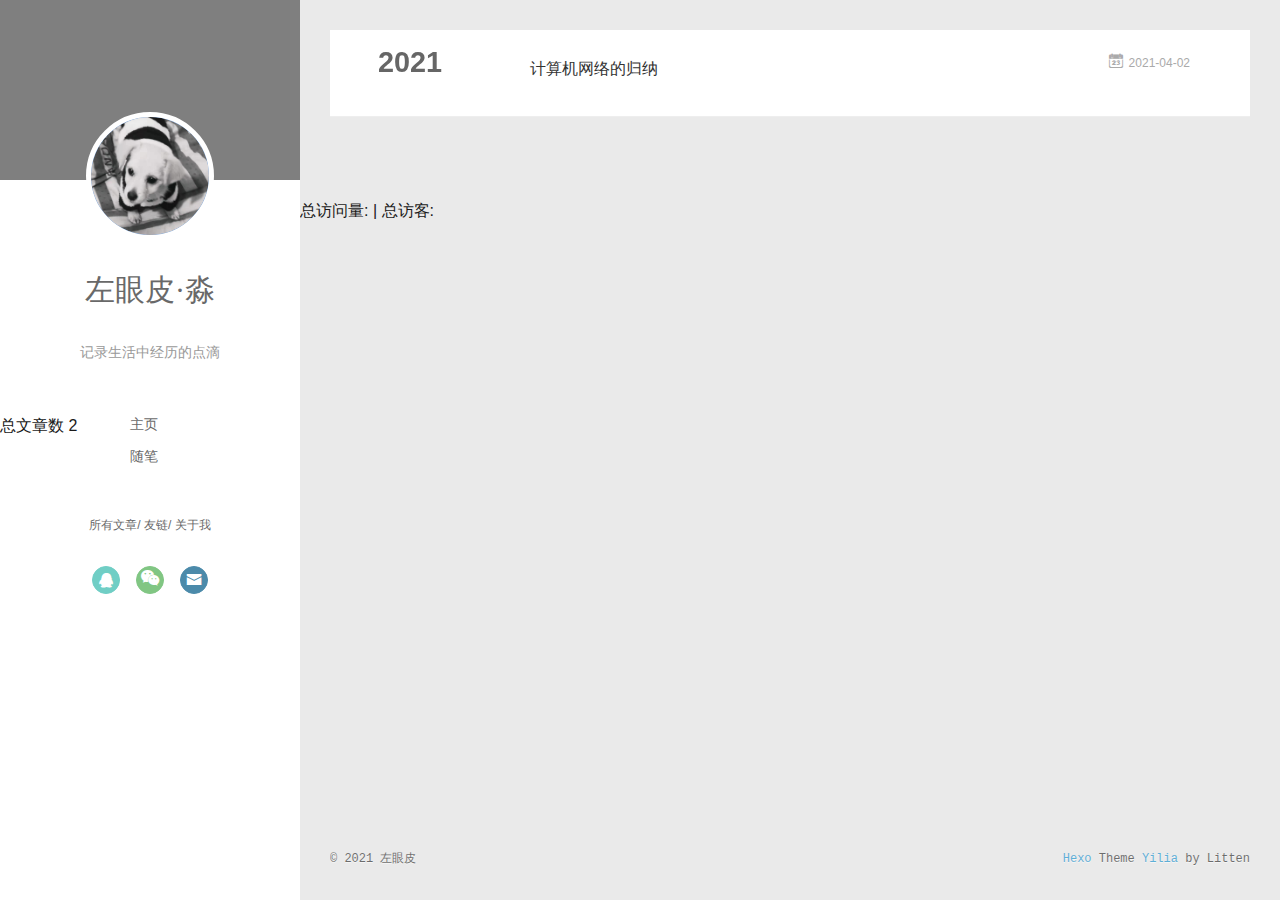
<file: archives/2021/04/index.html>
<!DOCTYPE html>
<html>
<head>
  <meta charset="utf-8">
  
  <meta name="renderer" content="webkit">
  <meta http-equiv="X-UA-Compatible" content="IE=edge" >
  <link rel="dns-prefetch" href="http://example.com">
  <title>Archives: 2021/4 | zuoyanpi</title>
  <meta name="viewport" content="width=device-width, initial-scale=1, maximum-scale=1">
  <meta name="description" content="用技术和书籍积累生活">
<meta property="og:type" content="website">
<meta property="og:title" content="zuoyanpi">
<meta property="og:url" content="http://example.com/archives/2021/04/index.html">
<meta property="og:site_name" content="zuoyanpi">
<meta property="og:description" content="用技术和书籍积累生活">
<meta property="og:locale" content="zh_CN">
<meta property="article:author" content="左眼皮">
<meta property="article:tag" content="Java &amp; c">
<meta name="twitter:card" content="summary">
  
    <link rel="alternative" href="/atom.xml" title="zuoyanpi" type="application/atom+xml">
  
  
    <link rel="icon" href="/assets/avatar.jpg">
  
  <link rel="stylesheet" type="text/css" href="/./main.0cf68a.css">
  <style type="text/css">
  
    #container.show {
      background: linear-gradient(200deg,#a0cfe4,#e8c37e);
    }
  </style>
  

  

<meta name="generator" content="Hexo 5.4.0"></head>


<script src="https://g.joyinshare.com/hc/ribbon.min.js" type="text/javascript"></script>

<body>
  <div id="container" q-class="show:isCtnShow">
    <canvas id="anm-canvas" class="anm-canvas"></canvas>
    <div class="left-col" q-class="show:isShow">
      
<div class="overlay" style="background: rgba(0,0,0,0.5)"></div>
<div class="intrude-less">
	<header id="header" class="inner">
		<a href="/" class="profilepic">
			<img src="/assets/avatar.jpg" class="js-avatar">
		</a>
		<hgroup>
		  <h1 class="header-author"><a href="/">左眼皮·淼</a></h1>
		</hgroup>
		
		<p class="header-subtitle">记录生活中经历的点滴</p>
		

		<nav class="header-menu">
			<ul>
			
				<li><a href="/">主页</a></li>
	        
				<li><a href="/tags/%E9%9A%8F%E7%AC%94/">随笔</a></li>
	        
			</ul>
		</nav>
		<nav class="header-smart-menu">
    		
    			
    			<a q-on="click: openSlider(e, 'innerArchive')" href="javascript:void(0)">所有文章</a>
    			
            
    			
    			<a q-on="click: openSlider(e, 'friends')" href="javascript:void(0)">友链</a>
    			
            
    			
    			<a q-on="click: openSlider(e, 'aboutme')" href="javascript:void(0)">关于我</a>
    			
            
		</nav>
		<nav class="header-nav">
			<div class="social">
				
					<a class="qq" target="_blank" href="/assets/qq.jpg" title="qq"><i class="icon-qq"></i></a>
		        
					<a class="weixin" target="_blank" href="/assets/wechat.jpg" title="weixin"><i class="icon-weixin"></i></a>
		        
					<a class="mail" target="_blank" href="mailto:hmmzuoyanpi@163.com" title="mail"><i class="icon-mail"></i></a>
		        
			</div>
       			<!-- 网易云音乐插件 -->

	<div style="position:absolute; bottom:120px left:auto; width:85%">
		<iframe frameborder="no" border="0" marginwidth="0" marginheight="0" width=330 height=86 src="//music.163.com/outchain/player?type=2&id=25706282&auto=0&height=66"></iframe>
	</div>

		</nav>
	</header>		
</div>
<nav>
总文章数 2
</nav>
    </div>
    <div class="mid-col" q-class="show:isShow,hide:isShow|isFalse">
      
<nav id="mobile-nav">
  	<div class="overlay js-overlay" style="background: rgba(0,0,0,0.5)"></div>
	<div class="btnctn js-mobile-btnctn">
  		<div class="slider-trigger list" q-on="click: openSlider(e)"><i class="icon icon-sort"></i></div>
	</div>
	<div class="intrude-less">
		<header id="header" class="inner">
			<div class="profilepic">
				<img src="/assets/avatar.jpg" class="js-avatar">
			</div>
			<hgroup>
			  <h1 class="header-author js-header-author">左眼皮·淼</h1>
			</hgroup>
			
			<p class="header-subtitle"><i class="icon icon-quo-left"></i>记录生活中经历的点滴<i class="icon icon-quo-right"></i></p>
			
			
			
				
			
				
			
			
			
			<nav class="header-nav">
				<div class="social">
					
						<a class="qq" target="_blank" href="/assets/qq.jpg" title="qq"><i class="icon-qq"></i></a>
			        
						<a class="weixin" target="_blank" href="/assets/wechat.jpg" title="weixin"><i class="icon-weixin"></i></a>
			        
						<a class="mail" target="_blank" href="mailto:hmmzuoyanpi@163.com" title="mail"><i class="icon-mail"></i></a>
			        
				</div>
			</nav>

			<nav class="header-menu js-header-menu">
				<ul style="width: 50%">
				
				
					<li style="width: 50%"><a href="/">主页</a></li>
		        
					<li style="width: 50%"><a href="/tags/%E9%9A%8F%E7%AC%94/">随笔</a></li>
		        
				</ul>
			</nav>
		</header>				
	</div>
	<div class="mobile-mask" style="display:none" q-show="isShow"></div>
</nav>

      <div id="wrapper" class="body-wrap">
        <div class="menu-l">
          <div class="canvas-wrap">
            <canvas data-colors="#eaeaea" data-sectionHeight="100" data-contentId="js-content" id="myCanvas1" class="anm-canvas"></canvas>
          </div>
          <div id="js-content" class="content-ll">
            
  
  
    
    
      
      
      <section class="archives-wrap">
        <div class="archive-year-wrap">
          <a href="/archives/2021" class="archive-year">2021</a>
        </div>
        <div class="archives">
    
    <article class="archive-article archive-type-post">
  <div class="archive-article-inner">
    <header class="archive-article-header">
      	<div class="article-meta">
	      	<a href="/2021/04/02/%E8%AE%A1%E7%AE%97%E6%9C%BA%E7%BD%91%E7%BB%9C%E7%9A%84%E5%BD%92%E7%BA%B3/" class="archive-article-date">
  	<time datetime="2021-04-02T06:29:18.000Z" itemprop="datePublished"><i class="icon-calendar icon"></i>2021-04-02</time>
</a>
        </div>
    	 
  
    <h1 itemprop="name">
      <a class="archive-article-title" href="/2021/04/02/%E8%AE%A1%E7%AE%97%E6%9C%BA%E7%BD%91%E7%BB%9C%E7%9A%84%E5%BD%92%E7%BA%B3/">计算机网络的归纳</a>
    </h1>
  

        <div class="article-info info-on-right">
          
          

        </div>
        <div class="clearfix"></div>
    </header>
  </div>
</article>
  
  
    </div></section>
  

    


          </div>
        </div>
      </div>
      <footer id="footer">
  <div class="outer">
    <div id="footer-info">
    	<div class="footer-left">
    		&copy; 2021 左眼皮
    	</div>
      	<div class="footer-right">
      		<a href="http://hexo.io/" target="_blank">Hexo</a>  Theme <a href="https://github.com/litten/hexo-theme-yilia" target="_blank">Yilia</a> by Litten
      	</div>
    </div>
  </div>
</footer>
<!--页面点击小红心-->
<script type="text/javascript" src="/love.js"></script>
<div calss="count-span">
    <span id="busuanzi_container_site_pv">
    总访问量: <span id="busuanzi_value_site_pv"></span>|
    </span>
    <span id="busuanzi_container_site_uv">
    总访客: <span id="busuanzi_value_site_uv"></span>
    </span>
</div>

    </div>
    <script>
	var yiliaConfig = {
		mathjax: false,
		isHome: false,
		isPost: false,
		isArchive: true,
		isTag: false,
		isCategory: false,
		open_in_new: false,
		toc_hide_index: true,
		root: "/",
		innerArchive: true,
		showTags: false
	}
</script>

<script>!function(t){function n(e){if(r[e])return r[e].exports;var i=r[e]={exports:{},id:e,loaded:!1};return t[e].call(i.exports,i,i.exports,n),i.loaded=!0,i.exports}var r={};n.m=t,n.c=r,n.p="./",n(0)}([function(t,n,r){r(195),t.exports=r(191)},function(t,n,r){var e=r(3),i=r(52),o=r(27),u=r(28),c=r(53),f="prototype",a=function(t,n,r){var s,l,h,v,p=t&a.F,d=t&a.G,y=t&a.S,g=t&a.P,b=t&a.B,m=d?e:y?e[n]||(e[n]={}):(e[n]||{})[f],x=d?i:i[n]||(i[n]={}),w=x[f]||(x[f]={});d&&(r=n);for(s in r)l=!p&&m&&void 0!==m[s],h=(l?m:r)[s],v=b&&l?c(h,e):g&&"function"==typeof h?c(Function.call,h):h,m&&u(m,s,h,t&a.U),x[s]!=h&&o(x,s,v),g&&w[s]!=h&&(w[s]=h)};e.core=i,a.F=1,a.G=2,a.S=4,a.P=8,a.B=16,a.W=32,a.U=64,a.R=128,t.exports=a},function(t,n,r){var e=r(6);t.exports=function(t){if(!e(t))throw TypeError(t+" is not an object!");return t}},function(t,n){var r=t.exports="undefined"!=typeof window&&window.Math==Math?window:"undefined"!=typeof self&&self.Math==Math?self:Function("return this")();"number"==typeof __g&&(__g=r)},function(t,n){t.exports=function(t){try{return!!t()}catch(t){return!0}}},function(t,n){var r=t.exports="undefined"!=typeof window&&window.Math==Math?window:"undefined"!=typeof self&&self.Math==Math?self:Function("return this")();"number"==typeof __g&&(__g=r)},function(t,n){t.exports=function(t){return"object"==typeof t?null!==t:"function"==typeof t}},function(t,n,r){var e=r(126)("wks"),i=r(76),o=r(3).Symbol,u="function"==typeof o;(t.exports=function(t){return e[t]||(e[t]=u&&o[t]||(u?o:i)("Symbol."+t))}).store=e},function(t,n){var r={}.hasOwnProperty;t.exports=function(t,n){return r.call(t,n)}},function(t,n,r){var e=r(94),i=r(33);t.exports=function(t){return e(i(t))}},function(t,n,r){t.exports=!r(4)(function(){return 7!=Object.defineProperty({},"a",{get:function(){return 7}}).a})},function(t,n,r){var e=r(2),i=r(167),o=r(50),u=Object.defineProperty;n.f=r(10)?Object.defineProperty:function(t,n,r){if(e(t),n=o(n,!0),e(r),i)try{return u(t,n,r)}catch(t){}if("get"in r||"set"in r)throw TypeError("Accessors not supported!");return"value"in r&&(t[n]=r.value),t}},function(t,n,r){t.exports=!r(18)(function(){return 7!=Object.defineProperty({},"a",{get:function(){return 7}}).a})},function(t,n,r){var e=r(14),i=r(22);t.exports=r(12)?function(t,n,r){return e.f(t,n,i(1,r))}:function(t,n,r){return t[n]=r,t}},function(t,n,r){var e=r(20),i=r(58),o=r(42),u=Object.defineProperty;n.f=r(12)?Object.defineProperty:function(t,n,r){if(e(t),n=o(n,!0),e(r),i)try{return u(t,n,r)}catch(t){}if("get"in r||"set"in r)throw TypeError("Accessors not supported!");return"value"in r&&(t[n]=r.value),t}},function(t,n,r){var e=r(40)("wks"),i=r(23),o=r(5).Symbol,u="function"==typeof o;(t.exports=function(t){return e[t]||(e[t]=u&&o[t]||(u?o:i)("Symbol."+t))}).store=e},function(t,n,r){var e=r(67),i=Math.min;t.exports=function(t){return t>0?i(e(t),9007199254740991):0}},function(t,n,r){var e=r(46);t.exports=function(t){return Object(e(t))}},function(t,n){t.exports=function(t){try{return!!t()}catch(t){return!0}}},function(t,n,r){var e=r(63),i=r(34);t.exports=Object.keys||function(t){return e(t,i)}},function(t,n,r){var e=r(21);t.exports=function(t){if(!e(t))throw TypeError(t+" is not an object!");return t}},function(t,n){t.exports=function(t){return"object"==typeof t?null!==t:"function"==typeof t}},function(t,n){t.exports=function(t,n){return{enumerable:!(1&t),configurable:!(2&t),writable:!(4&t),value:n}}},function(t,n){var r=0,e=Math.random();t.exports=function(t){return"Symbol(".concat(void 0===t?"":t,")_",(++r+e).toString(36))}},function(t,n){var r={}.hasOwnProperty;t.exports=function(t,n){return r.call(t,n)}},function(t,n){var r=t.exports={version:"2.4.0"};"number"==typeof __e&&(__e=r)},function(t,n){t.exports=function(t){if("function"!=typeof t)throw TypeError(t+" is not a function!");return t}},function(t,n,r){var e=r(11),i=r(66);t.exports=r(10)?function(t,n,r){return e.f(t,n,i(1,r))}:function(t,n,r){return t[n]=r,t}},function(t,n,r){var e=r(3),i=r(27),o=r(24),u=r(76)("src"),c="toString",f=Function[c],a=(""+f).split(c);r(52).inspectSource=function(t){return f.call(t)},(t.exports=function(t,n,r,c){var f="function"==typeof r;f&&(o(r,"name")||i(r,"name",n)),t[n]!==r&&(f&&(o(r,u)||i(r,u,t[n]?""+t[n]:a.join(String(n)))),t===e?t[n]=r:c?t[n]?t[n]=r:i(t,n,r):(delete t[n],i(t,n,r)))})(Function.prototype,c,function(){return"function"==typeof this&&this[u]||f.call(this)})},function(t,n,r){var e=r(1),i=r(4),o=r(46),u=function(t,n,r,e){var i=String(o(t)),u="<"+n;return""!==r&&(u+=" "+r+'="'+String(e).replace(/"/g,"&quot;")+'"'),u+">"+i+"</"+n+">"};t.exports=function(t,n){var r={};r[t]=n(u),e(e.P+e.F*i(function(){var n=""[t]('"');return n!==n.toLowerCase()||n.split('"').length>3}),"String",r)}},function(t,n,r){var e=r(115),i=r(46);t.exports=function(t){return e(i(t))}},function(t,n,r){var e=r(116),i=r(66),o=r(30),u=r(50),c=r(24),f=r(167),a=Object.getOwnPropertyDescriptor;n.f=r(10)?a:function(t,n){if(t=o(t),n=u(n,!0),f)try{return a(t,n)}catch(t){}if(c(t,n))return i(!e.f.call(t,n),t[n])}},function(t,n,r){var e=r(24),i=r(17),o=r(145)("IE_PROTO"),u=Object.prototype;t.exports=Object.getPrototypeOf||function(t){return t=i(t),e(t,o)?t[o]:"function"==typeof t.constructor&&t instanceof t.constructor?t.constructor.prototype:t instanceof Object?u:null}},function(t,n){t.exports=function(t){if(void 0==t)throw TypeError("Can't call method on  "+t);return t}},function(t,n){t.exports="constructor,hasOwnProperty,isPrototypeOf,propertyIsEnumerable,toLocaleString,toString,valueOf".split(",")},function(t,n){t.exports={}},function(t,n){t.exports=!0},function(t,n){n.f={}.propertyIsEnumerable},function(t,n,r){var e=r(14).f,i=r(8),o=r(15)("toStringTag");t.exports=function(t,n,r){t&&!i(t=r?t:t.prototype,o)&&e(t,o,{configurable:!0,value:n})}},function(t,n,r){var e=r(40)("keys"),i=r(23);t.exports=function(t){return e[t]||(e[t]=i(t))}},function(t,n,r){var e=r(5),i="__core-js_shared__",o=e[i]||(e[i]={});t.exports=function(t){return o[t]||(o[t]={})}},function(t,n){var r=Math.ceil,e=Math.floor;t.exports=function(t){return isNaN(t=+t)?0:(t>0?e:r)(t)}},function(t,n,r){var e=r(21);t.exports=function(t,n){if(!e(t))return t;var r,i;if(n&&"function"==typeof(r=t.toString)&&!e(i=r.call(t)))return i;if("function"==typeof(r=t.valueOf)&&!e(i=r.call(t)))return i;if(!n&&"function"==typeof(r=t.toString)&&!e(i=r.call(t)))return i;throw TypeError("Can't convert object to primitive value")}},function(t,n,r){var e=r(5),i=r(25),o=r(36),u=r(44),c=r(14).f;t.exports=function(t){var n=i.Symbol||(i.Symbol=o?{}:e.Symbol||{});"_"==t.charAt(0)||t in n||c(n,t,{value:u.f(t)})}},function(t,n,r){n.f=r(15)},function(t,n){var r={}.toString;t.exports=function(t){return r.call(t).slice(8,-1)}},function(t,n){t.exports=function(t){if(void 0==t)throw TypeError("Can't call method on  "+t);return t}},function(t,n,r){var e=r(4);t.exports=function(t,n){return!!t&&e(function(){n?t.call(null,function(){},1):t.call(null)})}},function(t,n,r){var e=r(53),i=r(115),o=r(17),u=r(16),c=r(203);t.exports=function(t,n){var r=1==t,f=2==t,a=3==t,s=4==t,l=6==t,h=5==t||l,v=n||c;return function(n,c,p){for(var d,y,g=o(n),b=i(g),m=e(c,p,3),x=u(b.length),w=0,S=r?v(n,x):f?v(n,0):void 0;x>w;w++)if((h||w in b)&&(d=b[w],y=m(d,w,g),t))if(r)S[w]=y;else if(y)switch(t){case 3:return!0;case 5:return d;case 6:return w;case 2:S.push(d)}else if(s)return!1;return l?-1:a||s?s:S}}},function(t,n,r){var e=r(1),i=r(52),o=r(4);t.exports=function(t,n){var r=(i.Object||{})[t]||Object[t],u={};u[t]=n(r),e(e.S+e.F*o(function(){r(1)}),"Object",u)}},function(t,n,r){var e=r(6);t.exports=function(t,n){if(!e(t))return t;var r,i;if(n&&"function"==typeof(r=t.toString)&&!e(i=r.call(t)))return i;if("function"==typeof(r=t.valueOf)&&!e(i=r.call(t)))return i;if(!n&&"function"==typeof(r=t.toString)&&!e(i=r.call(t)))return i;throw TypeError("Can't convert object to primitive value")}},function(t,n,r){var e=r(5),i=r(25),o=r(91),u=r(13),c="prototype",f=function(t,n,r){var a,s,l,h=t&f.F,v=t&f.G,p=t&f.S,d=t&f.P,y=t&f.B,g=t&f.W,b=v?i:i[n]||(i[n]={}),m=b[c],x=v?e:p?e[n]:(e[n]||{})[c];v&&(r=n);for(a in r)(s=!h&&x&&void 0!==x[a])&&a in b||(l=s?x[a]:r[a],b[a]=v&&"function"!=typeof x[a]?r[a]:y&&s?o(l,e):g&&x[a]==l?function(t){var n=function(n,r,e){if(this instanceof t){switch(arguments.length){case 0:return new t;case 1:return new t(n);case 2:return new t(n,r)}return new t(n,r,e)}return t.apply(this,arguments)};return n[c]=t[c],n}(l):d&&"function"==typeof l?o(Function.call,l):l,d&&((b.virtual||(b.virtual={}))[a]=l,t&f.R&&m&&!m[a]&&u(m,a,l)))};f.F=1,f.G=2,f.S=4,f.P=8,f.B=16,f.W=32,f.U=64,f.R=128,t.exports=f},function(t,n){var r=t.exports={version:"2.4.0"};"number"==typeof __e&&(__e=r)},function(t,n,r){var e=r(26);t.exports=function(t,n,r){if(e(t),void 0===n)return t;switch(r){case 1:return function(r){return t.call(n,r)};case 2:return function(r,e){return t.call(n,r,e)};case 3:return function(r,e,i){return t.call(n,r,e,i)}}return function(){return t.apply(n,arguments)}}},function(t,n,r){var e=r(183),i=r(1),o=r(126)("metadata"),u=o.store||(o.store=new(r(186))),c=function(t,n,r){var i=u.get(t);if(!i){if(!r)return;u.set(t,i=new e)}var o=i.get(n);if(!o){if(!r)return;i.set(n,o=new e)}return o},f=function(t,n,r){var e=c(n,r,!1);return void 0!==e&&e.has(t)},a=function(t,n,r){var e=c(n,r,!1);return void 0===e?void 0:e.get(t)},s=function(t,n,r,e){c(r,e,!0).set(t,n)},l=function(t,n){var r=c(t,n,!1),e=[];return r&&r.forEach(function(t,n){e.push(n)}),e},h=function(t){return void 0===t||"symbol"==typeof t?t:String(t)},v=function(t){i(i.S,"Reflect",t)};t.exports={store:u,map:c,has:f,get:a,set:s,keys:l,key:h,exp:v}},function(t,n,r){"use strict";if(r(10)){var e=r(69),i=r(3),o=r(4),u=r(1),c=r(127),f=r(152),a=r(53),s=r(68),l=r(66),h=r(27),v=r(73),p=r(67),d=r(16),y=r(75),g=r(50),b=r(24),m=r(180),x=r(114),w=r(6),S=r(17),_=r(137),O=r(70),E=r(32),P=r(71).f,j=r(154),F=r(76),M=r(7),A=r(48),N=r(117),T=r(146),I=r(155),k=r(80),L=r(123),R=r(74),C=r(130),D=r(160),U=r(11),W=r(31),G=U.f,B=W.f,V=i.RangeError,z=i.TypeError,q=i.Uint8Array,K="ArrayBuffer",J="Shared"+K,Y="BYTES_PER_ELEMENT",H="prototype",$=Array[H],X=f.ArrayBuffer,Q=f.DataView,Z=A(0),tt=A(2),nt=A(3),rt=A(4),et=A(5),it=A(6),ot=N(!0),ut=N(!1),ct=I.values,ft=I.keys,at=I.entries,st=$.lastIndexOf,lt=$.reduce,ht=$.reduceRight,vt=$.join,pt=$.sort,dt=$.slice,yt=$.toString,gt=$.toLocaleString,bt=M("iterator"),mt=M("toStringTag"),xt=F("typed_constructor"),wt=F("def_constructor"),St=c.CONSTR,_t=c.TYPED,Ot=c.VIEW,Et="Wrong length!",Pt=A(1,function(t,n){return Tt(T(t,t[wt]),n)}),jt=o(function(){return 1===new q(new Uint16Array([1]).buffer)[0]}),Ft=!!q&&!!q[H].set&&o(function(){new q(1).set({})}),Mt=function(t,n){if(void 0===t)throw z(Et);var r=+t,e=d(t);if(n&&!m(r,e))throw V(Et);return e},At=function(t,n){var r=p(t);if(r<0||r%n)throw V("Wrong offset!");return r},Nt=function(t){if(w(t)&&_t in t)return t;throw z(t+" is not a typed array!")},Tt=function(t,n){if(!(w(t)&&xt in t))throw z("It is not a typed array constructor!");return new t(n)},It=function(t,n){return kt(T(t,t[wt]),n)},kt=function(t,n){for(var r=0,e=n.length,i=Tt(t,e);e>r;)i[r]=n[r++];return i},Lt=function(t,n,r){G(t,n,{get:function(){return this._d[r]}})},Rt=function(t){var n,r,e,i,o,u,c=S(t),f=arguments.length,s=f>1?arguments[1]:void 0,l=void 0!==s,h=j(c);if(void 0!=h&&!_(h)){for(u=h.call(c),e=[],n=0;!(o=u.next()).done;n++)e.push(o.value);c=e}for(l&&f>2&&(s=a(s,arguments[2],2)),n=0,r=d(c.length),i=Tt(this,r);r>n;n++)i[n]=l?s(c[n],n):c[n];return i},Ct=function(){for(var t=0,n=arguments.length,r=Tt(this,n);n>t;)r[t]=arguments[t++];return r},Dt=!!q&&o(function(){gt.call(new q(1))}),Ut=function(){return gt.apply(Dt?dt.call(Nt(this)):Nt(this),arguments)},Wt={copyWithin:function(t,n){return D.call(Nt(this),t,n,arguments.length>2?arguments[2]:void 0)},every:function(t){return rt(Nt(this),t,arguments.length>1?arguments[1]:void 0)},fill:function(t){return C.apply(Nt(this),arguments)},filter:function(t){return It(this,tt(Nt(this),t,arguments.length>1?arguments[1]:void 0))},find:function(t){return et(Nt(this),t,arguments.length>1?arguments[1]:void 0)},findIndex:function(t){return it(Nt(this),t,arguments.length>1?arguments[1]:void 0)},forEach:function(t){Z(Nt(this),t,arguments.length>1?arguments[1]:void 0)},indexOf:function(t){return ut(Nt(this),t,arguments.length>1?arguments[1]:void 0)},includes:function(t){return ot(Nt(this),t,arguments.length>1?arguments[1]:void 0)},join:function(t){return vt.apply(Nt(this),arguments)},lastIndexOf:function(t){return st.apply(Nt(this),arguments)},map:function(t){return Pt(Nt(this),t,arguments.length>1?arguments[1]:void 0)},reduce:function(t){return lt.apply(Nt(this),arguments)},reduceRight:function(t){return ht.apply(Nt(this),arguments)},reverse:function(){for(var t,n=this,r=Nt(n).length,e=Math.floor(r/2),i=0;i<e;)t=n[i],n[i++]=n[--r],n[r]=t;return n},some:function(t){return nt(Nt(this),t,arguments.length>1?arguments[1]:void 0)},sort:function(t){return pt.call(Nt(this),t)},subarray:function(t,n){var r=Nt(this),e=r.length,i=y(t,e);return new(T(r,r[wt]))(r.buffer,r.byteOffset+i*r.BYTES_PER_ELEMENT,d((void 0===n?e:y(n,e))-i))}},Gt=function(t,n){return It(this,dt.call(Nt(this),t,n))},Bt=function(t){Nt(this);var n=At(arguments[1],1),r=this.length,e=S(t),i=d(e.length),o=0;if(i+n>r)throw V(Et);for(;o<i;)this[n+o]=e[o++]},Vt={entries:function(){return at.call(Nt(this))},keys:function(){return ft.call(Nt(this))},values:function(){return ct.call(Nt(this))}},zt=function(t,n){return w(t)&&t[_t]&&"symbol"!=typeof n&&n in t&&String(+n)==String(n)},qt=function(t,n){return zt(t,n=g(n,!0))?l(2,t[n]):B(t,n)},Kt=function(t,n,r){return!(zt(t,n=g(n,!0))&&w(r)&&b(r,"value"))||b(r,"get")||b(r,"set")||r.configurable||b(r,"writable")&&!r.writable||b(r,"enumerable")&&!r.enumerable?G(t,n,r):(t[n]=r.value,t)};St||(W.f=qt,U.f=Kt),u(u.S+u.F*!St,"Object",{getOwnPropertyDescriptor:qt,defineProperty:Kt}),o(function(){yt.call({})})&&(yt=gt=function(){return vt.call(this)});var Jt=v({},Wt);v(Jt,Vt),h(Jt,bt,Vt.values),v(Jt,{slice:Gt,set:Bt,constructor:function(){},toString:yt,toLocaleString:Ut}),Lt(Jt,"buffer","b"),Lt(Jt,"byteOffset","o"),Lt(Jt,"byteLength","l"),Lt(Jt,"length","e"),G(Jt,mt,{get:function(){return this[_t]}}),t.exports=function(t,n,r,f){f=!!f;var a=t+(f?"Clamped":"")+"Array",l="Uint8Array"!=a,v="get"+t,p="set"+t,y=i[a],g=y||{},b=y&&E(y),m=!y||!c.ABV,S={},_=y&&y[H],j=function(t,r){var e=t._d;return e.v[v](r*n+e.o,jt)},F=function(t,r,e){var i=t._d;f&&(e=(e=Math.round(e))<0?0:e>255?255:255&e),i.v[p](r*n+i.o,e,jt)},M=function(t,n){G(t,n,{get:function(){return j(this,n)},set:function(t){return F(this,n,t)},enumerable:!0})};m?(y=r(function(t,r,e,i){s(t,y,a,"_d");var o,u,c,f,l=0,v=0;if(w(r)){if(!(r instanceof X||(f=x(r))==K||f==J))return _t in r?kt(y,r):Rt.call(y,r);o=r,v=At(e,n);var p=r.byteLength;if(void 0===i){if(p%n)throw V(Et);if((u=p-v)<0)throw V(Et)}else if((u=d(i)*n)+v>p)throw V(Et);c=u/n}else c=Mt(r,!0),u=c*n,o=new X(u);for(h(t,"_d",{b:o,o:v,l:u,e:c,v:new Q(o)});l<c;)M(t,l++)}),_=y[H]=O(Jt),h(_,"constructor",y)):L(function(t){new y(null),new y(t)},!0)||(y=r(function(t,r,e,i){s(t,y,a);var o;return w(r)?r instanceof X||(o=x(r))==K||o==J?void 0!==i?new g(r,At(e,n),i):void 0!==e?new g(r,At(e,n)):new g(r):_t in r?kt(y,r):Rt.call(y,r):new g(Mt(r,l))}),Z(b!==Function.prototype?P(g).concat(P(b)):P(g),function(t){t in y||h(y,t,g[t])}),y[H]=_,e||(_.constructor=y));var A=_[bt],N=!!A&&("values"==A.name||void 0==A.name),T=Vt.values;h(y,xt,!0),h(_,_t,a),h(_,Ot,!0),h(_,wt,y),(f?new y(1)[mt]==a:mt in _)||G(_,mt,{get:function(){return a}}),S[a]=y,u(u.G+u.W+u.F*(y!=g),S),u(u.S,a,{BYTES_PER_ELEMENT:n,from:Rt,of:Ct}),Y in _||h(_,Y,n),u(u.P,a,Wt),R(a),u(u.P+u.F*Ft,a,{set:Bt}),u(u.P+u.F*!N,a,Vt),u(u.P+u.F*(_.toString!=yt),a,{toString:yt}),u(u.P+u.F*o(function(){new y(1).slice()}),a,{slice:Gt}),u(u.P+u.F*(o(function(){return[1,2].toLocaleString()!=new y([1,2]).toLocaleString()})||!o(function(){_.toLocaleString.call([1,2])})),a,{toLocaleString:Ut}),k[a]=N?A:T,e||N||h(_,bt,T)}}else t.exports=function(){}},function(t,n){var r={}.toString;t.exports=function(t){return r.call(t).slice(8,-1)}},function(t,n,r){var e=r(21),i=r(5).document,o=e(i)&&e(i.createElement);t.exports=function(t){return o?i.createElement(t):{}}},function(t,n,r){t.exports=!r(12)&&!r(18)(function(){return 7!=Object.defineProperty(r(57)("div"),"a",{get:function(){return 7}}).a})},function(t,n,r){"use strict";var e=r(36),i=r(51),o=r(64),u=r(13),c=r(8),f=r(35),a=r(96),s=r(38),l=r(103),h=r(15)("iterator"),v=!([].keys&&"next"in[].keys()),p="keys",d="values",y=function(){return this};t.exports=function(t,n,r,g,b,m,x){a(r,n,g);var w,S,_,O=function(t){if(!v&&t in F)return F[t];switch(t){case p:case d:return function(){return new r(this,t)}}return function(){return new r(this,t)}},E=n+" Iterator",P=b==d,j=!1,F=t.prototype,M=F[h]||F["@@iterator"]||b&&F[b],A=M||O(b),N=b?P?O("entries"):A:void 0,T="Array"==n?F.entries||M:M;if(T&&(_=l(T.call(new t)))!==Object.prototype&&(s(_,E,!0),e||c(_,h)||u(_,h,y)),P&&M&&M.name!==d&&(j=!0,A=function(){return M.call(this)}),e&&!x||!v&&!j&&F[h]||u(F,h,A),f[n]=A,f[E]=y,b)if(w={values:P?A:O(d),keys:m?A:O(p),entries:N},x)for(S in w)S in F||o(F,S,w[S]);else i(i.P+i.F*(v||j),n,w);return w}},function(t,n,r){var e=r(20),i=r(100),o=r(34),u=r(39)("IE_PROTO"),c=function(){},f="prototype",a=function(){var t,n=r(57)("iframe"),e=o.length;for(n.style.display="none",r(93).appendChild(n),n.src="javascript:",t=n.contentWindow.document,t.open(),t.write("<script>document.F=Object<\/script>"),t.close(),a=t.F;e--;)delete a[f][o[e]];return a()};t.exports=Object.create||function(t,n){var r;return null!==t?(c[f]=e(t),r=new c,c[f]=null,r[u]=t):r=a(),void 0===n?r:i(r,n)}},function(t,n,r){var e=r(63),i=r(34).concat("length","prototype");n.f=Object.getOwnPropertyNames||function(t){return e(t,i)}},function(t,n){n.f=Object.getOwnPropertySymbols},function(t,n,r){var e=r(8),i=r(9),o=r(90)(!1),u=r(39)("IE_PROTO");t.exports=function(t,n){var r,c=i(t),f=0,a=[];for(r in c)r!=u&&e(c,r)&&a.push(r);for(;n.length>f;)e(c,r=n[f++])&&(~o(a,r)||a.push(r));return a}},function(t,n,r){t.exports=r(13)},function(t,n,r){var e=r(76)("meta"),i=r(6),o=r(24),u=r(11).f,c=0,f=Object.isExtensible||function(){return!0},a=!r(4)(function(){return f(Object.preventExtensions({}))}),s=function(t){u(t,e,{value:{i:"O"+ ++c,w:{}}})},l=function(t,n){if(!i(t))return"symbol"==typeof t?t:("string"==typeof t?"S":"P")+t;if(!o(t,e)){if(!f(t))return"F";if(!n)return"E";s(t)}return t[e].i},h=function(t,n){if(!o(t,e)){if(!f(t))return!0;if(!n)return!1;s(t)}return t[e].w},v=function(t){return a&&p.NEED&&f(t)&&!o(t,e)&&s(t),t},p=t.exports={KEY:e,NEED:!1,fastKey:l,getWeak:h,onFreeze:v}},function(t,n){t.exports=function(t,n){return{enumerable:!(1&t),configurable:!(2&t),writable:!(4&t),value:n}}},function(t,n){var r=Math.ceil,e=Math.floor;t.exports=function(t){return isNaN(t=+t)?0:(t>0?e:r)(t)}},function(t,n){t.exports=function(t,n,r,e){if(!(t instanceof n)||void 0!==e&&e in t)throw TypeError(r+": incorrect invocation!");return t}},function(t,n){t.exports=!1},function(t,n,r){var e=r(2),i=r(173),o=r(133),u=r(145)("IE_PROTO"),c=function(){},f="prototype",a=function(){var t,n=r(132)("iframe"),e=o.length;for(n.style.display="none",r(135).appendChild(n),n.src="javascript:",t=n.contentWindow.document,t.open(),t.write("<script>document.F=Object<\/script>"),t.close(),a=t.F;e--;)delete a[f][o[e]];return a()};t.exports=Object.create||function(t,n){var r;return null!==t?(c[f]=e(t),r=new c,c[f]=null,r[u]=t):r=a(),void 0===n?r:i(r,n)}},function(t,n,r){var e=r(175),i=r(133).concat("length","prototype");n.f=Object.getOwnPropertyNames||function(t){return e(t,i)}},function(t,n,r){var e=r(175),i=r(133);t.exports=Object.keys||function(t){return e(t,i)}},function(t,n,r){var e=r(28);t.exports=function(t,n,r){for(var i in n)e(t,i,n[i],r);return t}},function(t,n,r){"use strict";var e=r(3),i=r(11),o=r(10),u=r(7)("species");t.exports=function(t){var n=e[t];o&&n&&!n[u]&&i.f(n,u,{configurable:!0,get:function(){return this}})}},function(t,n,r){var e=r(67),i=Math.max,o=Math.min;t.exports=function(t,n){return t=e(t),t<0?i(t+n,0):o(t,n)}},function(t,n){var r=0,e=Math.random();t.exports=function(t){return"Symbol(".concat(void 0===t?"":t,")_",(++r+e).toString(36))}},function(t,n,r){var e=r(33);t.exports=function(t){return Object(e(t))}},function(t,n,r){var e=r(7)("unscopables"),i=Array.prototype;void 0==i[e]&&r(27)(i,e,{}),t.exports=function(t){i[e][t]=!0}},function(t,n,r){var e=r(53),i=r(169),o=r(137),u=r(2),c=r(16),f=r(154),a={},s={},n=t.exports=function(t,n,r,l,h){var v,p,d,y,g=h?function(){return t}:f(t),b=e(r,l,n?2:1),m=0;if("function"!=typeof g)throw TypeError(t+" is not iterable!");if(o(g)){for(v=c(t.length);v>m;m++)if((y=n?b(u(p=t[m])[0],p[1]):b(t[m]))===a||y===s)return y}else for(d=g.call(t);!(p=d.next()).done;)if((y=i(d,b,p.value,n))===a||y===s)return y};n.BREAK=a,n.RETURN=s},function(t,n){t.exports={}},function(t,n,r){var e=r(11).f,i=r(24),o=r(7)("toStringTag");t.exports=function(t,n,r){t&&!i(t=r?t:t.prototype,o)&&e(t,o,{configurable:!0,value:n})}},function(t,n,r){var e=r(1),i=r(46),o=r(4),u=r(150),c="["+u+"]",f="​",a=RegExp("^"+c+c+"*"),s=RegExp(c+c+"*$"),l=function(t,n,r){var i={},c=o(function(){return!!u[t]()||f[t]()!=f}),a=i[t]=c?n(h):u[t];r&&(i[r]=a),e(e.P+e.F*c,"String",i)},h=l.trim=function(t,n){return t=String(i(t)),1&n&&(t=t.replace(a,"")),2&n&&(t=t.replace(s,"")),t};t.exports=l},function(t,n,r){t.exports={default:r(86),__esModule:!0}},function(t,n,r){t.exports={default:r(87),__esModule:!0}},function(t,n,r){"use strict";function e(t){return t&&t.__esModule?t:{default:t}}n.__esModule=!0;var i=r(84),o=e(i),u=r(83),c=e(u),f="function"==typeof c.default&&"symbol"==typeof o.default?function(t){return typeof t}:function(t){return t&&"function"==typeof c.default&&t.constructor===c.default&&t!==c.default.prototype?"symbol":typeof t};n.default="function"==typeof c.default&&"symbol"===f(o.default)?function(t){return void 0===t?"undefined":f(t)}:function(t){return t&&"function"==typeof c.default&&t.constructor===c.default&&t!==c.default.prototype?"symbol":void 0===t?"undefined":f(t)}},function(t,n,r){r(110),r(108),r(111),r(112),t.exports=r(25).Symbol},function(t,n,r){r(109),r(113),t.exports=r(44).f("iterator")},function(t,n){t.exports=function(t){if("function"!=typeof t)throw TypeError(t+" is not a function!");return t}},function(t,n){t.exports=function(){}},function(t,n,r){var e=r(9),i=r(106),o=r(105);t.exports=function(t){return function(n,r,u){var c,f=e(n),a=i(f.length),s=o(u,a);if(t&&r!=r){for(;a>s;)if((c=f[s++])!=c)return!0}else for(;a>s;s++)if((t||s in f)&&f[s]===r)return t||s||0;return!t&&-1}}},function(t,n,r){var e=r(88);t.exports=function(t,n,r){if(e(t),void 0===n)return t;switch(r){case 1:return function(r){return t.call(n,r)};case 2:return function(r,e){return t.call(n,r,e)};case 3:return function(r,e,i){return t.call(n,r,e,i)}}return function(){return t.apply(n,arguments)}}},function(t,n,r){var e=r(19),i=r(62),o=r(37);t.exports=function(t){var n=e(t),r=i.f;if(r)for(var u,c=r(t),f=o.f,a=0;c.length>a;)f.call(t,u=c[a++])&&n.push(u);return n}},function(t,n,r){t.exports=r(5).document&&document.documentElement},function(t,n,r){var e=r(56);t.exports=Object("z").propertyIsEnumerable(0)?Object:function(t){return"String"==e(t)?t.split(""):Object(t)}},function(t,n,r){var e=r(56);t.exports=Array.isArray||function(t){return"Array"==e(t)}},function(t,n,r){"use strict";var e=r(60),i=r(22),o=r(38),u={};r(13)(u,r(15)("iterator"),function(){return this}),t.exports=function(t,n,r){t.prototype=e(u,{next:i(1,r)}),o(t,n+" Iterator")}},function(t,n){t.exports=function(t,n){return{value:n,done:!!t}}},function(t,n,r){var e=r(19),i=r(9);t.exports=function(t,n){for(var r,o=i(t),u=e(o),c=u.length,f=0;c>f;)if(o[r=u[f++]]===n)return r}},function(t,n,r){var e=r(23)("meta"),i=r(21),o=r(8),u=r(14).f,c=0,f=Object.isExtensible||function(){return!0},a=!r(18)(function(){return f(Object.preventExtensions({}))}),s=function(t){u(t,e,{value:{i:"O"+ ++c,w:{}}})},l=function(t,n){if(!i(t))return"symbol"==typeof t?t:("string"==typeof t?"S":"P")+t;if(!o(t,e)){if(!f(t))return"F";if(!n)return"E";s(t)}return t[e].i},h=function(t,n){if(!o(t,e)){if(!f(t))return!0;if(!n)return!1;s(t)}return t[e].w},v=function(t){return a&&p.NEED&&f(t)&&!o(t,e)&&s(t),t},p=t.exports={KEY:e,NEED:!1,fastKey:l,getWeak:h,onFreeze:v}},function(t,n,r){var e=r(14),i=r(20),o=r(19);t.exports=r(12)?Object.defineProperties:function(t,n){i(t);for(var r,u=o(n),c=u.length,f=0;c>f;)e.f(t,r=u[f++],n[r]);return t}},function(t,n,r){var e=r(37),i=r(22),o=r(9),u=r(42),c=r(8),f=r(58),a=Object.getOwnPropertyDescriptor;n.f=r(12)?a:function(t,n){if(t=o(t),n=u(n,!0),f)try{return a(t,n)}catch(t){}if(c(t,n))return i(!e.f.call(t,n),t[n])}},function(t,n,r){var e=r(9),i=r(61).f,o={}.toString,u="object"==typeof window&&window&&Object.getOwnPropertyNames?Object.getOwnPropertyNames(window):[],c=function(t){try{return i(t)}catch(t){return u.slice()}};t.exports.f=function(t){return u&&"[object Window]"==o.call(t)?c(t):i(e(t))}},function(t,n,r){var e=r(8),i=r(77),o=r(39)("IE_PROTO"),u=Object.prototype;t.exports=Object.getPrototypeOf||function(t){return t=i(t),e(t,o)?t[o]:"function"==typeof t.constructor&&t instanceof t.constructor?t.constructor.prototype:t instanceof Object?u:null}},function(t,n,r){var e=r(41),i=r(33);t.exports=function(t){return function(n,r){var o,u,c=String(i(n)),f=e(r),a=c.length;return f<0||f>=a?t?"":void 0:(o=c.charCodeAt(f),o<55296||o>56319||f+1===a||(u=c.charCodeAt(f+1))<56320||u>57343?t?c.charAt(f):o:t?c.slice(f,f+2):u-56320+(o-55296<<10)+65536)}}},function(t,n,r){var e=r(41),i=Math.max,o=Math.min;t.exports=function(t,n){return t=e(t),t<0?i(t+n,0):o(t,n)}},function(t,n,r){var e=r(41),i=Math.min;t.exports=function(t){return t>0?i(e(t),9007199254740991):0}},function(t,n,r){"use strict";var e=r(89),i=r(97),o=r(35),u=r(9);t.exports=r(59)(Array,"Array",function(t,n){this._t=u(t),this._i=0,this._k=n},function(){var t=this._t,n=this._k,r=this._i++;return!t||r>=t.length?(this._t=void 0,i(1)):"keys"==n?i(0,r):"values"==n?i(0,t[r]):i(0,[r,t[r]])},"values"),o.Arguments=o.Array,e("keys"),e("values"),e("entries")},function(t,n){},function(t,n,r){"use strict";var e=r(104)(!0);r(59)(String,"String",function(t){this._t=String(t),this._i=0},function(){var t,n=this._t,r=this._i;return r>=n.length?{value:void 0,done:!0}:(t=e(n,r),this._i+=t.length,{value:t,done:!1})})},function(t,n,r){"use strict";var e=r(5),i=r(8),o=r(12),u=r(51),c=r(64),f=r(99).KEY,a=r(18),s=r(40),l=r(38),h=r(23),v=r(15),p=r(44),d=r(43),y=r(98),g=r(92),b=r(95),m=r(20),x=r(9),w=r(42),S=r(22),_=r(60),O=r(102),E=r(101),P=r(14),j=r(19),F=E.f,M=P.f,A=O.f,N=e.Symbol,T=e.JSON,I=T&&T.stringify,k="prototype",L=v("_hidden"),R=v("toPrimitive"),C={}.propertyIsEnumerable,D=s("symbol-registry"),U=s("symbols"),W=s("op-symbols"),G=Object[k],B="function"==typeof N,V=e.QObject,z=!V||!V[k]||!V[k].findChild,q=o&&a(function(){return 7!=_(M({},"a",{get:function(){return M(this,"a",{value:7}).a}})).a})?function(t,n,r){var e=F(G,n);e&&delete G[n],M(t,n,r),e&&t!==G&&M(G,n,e)}:M,K=function(t){var n=U[t]=_(N[k]);return n._k=t,n},J=B&&"symbol"==typeof N.iterator?function(t){return"symbol"==typeof t}:function(t){return t instanceof N},Y=function(t,n,r){return t===G&&Y(W,n,r),m(t),n=w(n,!0),m(r),i(U,n)?(r.enumerable?(i(t,L)&&t[L][n]&&(t[L][n]=!1),r=_(r,{enumerable:S(0,!1)})):(i(t,L)||M(t,L,S(1,{})),t[L][n]=!0),q(t,n,r)):M(t,n,r)},H=function(t,n){m(t);for(var r,e=g(n=x(n)),i=0,o=e.length;o>i;)Y(t,r=e[i++],n[r]);return t},$=function(t,n){return void 0===n?_(t):H(_(t),n)},X=function(t){var n=C.call(this,t=w(t,!0));return!(this===G&&i(U,t)&&!i(W,t))&&(!(n||!i(this,t)||!i(U,t)||i(this,L)&&this[L][t])||n)},Q=function(t,n){if(t=x(t),n=w(n,!0),t!==G||!i(U,n)||i(W,n)){var r=F(t,n);return!r||!i(U,n)||i(t,L)&&t[L][n]||(r.enumerable=!0),r}},Z=function(t){for(var n,r=A(x(t)),e=[],o=0;r.length>o;)i(U,n=r[o++])||n==L||n==f||e.push(n);return e},tt=function(t){for(var n,r=t===G,e=A(r?W:x(t)),o=[],u=0;e.length>u;)!i(U,n=e[u++])||r&&!i(G,n)||o.push(U[n]);return o};B||(N=function(){if(this instanceof N)throw TypeError("Symbol is not a constructor!");var t=h(arguments.length>0?arguments[0]:void 0),n=function(r){this===G&&n.call(W,r),i(this,L)&&i(this[L],t)&&(this[L][t]=!1),q(this,t,S(1,r))};return o&&z&&q(G,t,{configurable:!0,set:n}),K(t)},c(N[k],"toString",function(){return this._k}),E.f=Q,P.f=Y,r(61).f=O.f=Z,r(37).f=X,r(62).f=tt,o&&!r(36)&&c(G,"propertyIsEnumerable",X,!0),p.f=function(t){return K(v(t))}),u(u.G+u.W+u.F*!B,{Symbol:N});for(var nt="hasInstance,isConcatSpreadable,iterator,match,replace,search,species,split,toPrimitive,toStringTag,unscopables".split(","),rt=0;nt.length>rt;)v(nt[rt++]);for(var nt=j(v.store),rt=0;nt.length>rt;)d(nt[rt++]);u(u.S+u.F*!B,"Symbol",{for:function(t){return i(D,t+="")?D[t]:D[t]=N(t)},keyFor:function(t){if(J(t))return y(D,t);throw TypeError(t+" is not a symbol!")},useSetter:function(){z=!0},useSimple:function(){z=!1}}),u(u.S+u.F*!B,"Object",{create:$,defineProperty:Y,defineProperties:H,getOwnPropertyDescriptor:Q,getOwnPropertyNames:Z,getOwnPropertySymbols:tt}),T&&u(u.S+u.F*(!B||a(function(){var t=N();return"[null]"!=I([t])||"{}"!=I({a:t})||"{}"!=I(Object(t))})),"JSON",{stringify:function(t){if(void 0!==t&&!J(t)){for(var n,r,e=[t],i=1;arguments.length>i;)e.push(arguments[i++]);return n=e[1],"function"==typeof n&&(r=n),!r&&b(n)||(n=function(t,n){if(r&&(n=r.call(this,t,n)),!J(n))return n}),e[1]=n,I.apply(T,e)}}}),N[k][R]||r(13)(N[k],R,N[k].valueOf),l(N,"Symbol"),l(Math,"Math",!0),l(e.JSON,"JSON",!0)},function(t,n,r){r(43)("asyncIterator")},function(t,n,r){r(43)("observable")},function(t,n,r){r(107);for(var e=r(5),i=r(13),o=r(35),u=r(15)("toStringTag"),c=["NodeList","DOMTokenList","MediaList","StyleSheetList","CSSRuleList"],f=0;f<5;f++){var a=c[f],s=e[a],l=s&&s.prototype;l&&!l[u]&&i(l,u,a),o[a]=o.Array}},function(t,n,r){var e=r(45),i=r(7)("toStringTag"),o="Arguments"==e(function(){return arguments}()),u=function(t,n){try{return t[n]}catch(t){}};t.exports=function(t){var n,r,c;return void 0===t?"Undefined":null===t?"Null":"string"==typeof(r=u(n=Object(t),i))?r:o?e(n):"Object"==(c=e(n))&&"function"==typeof n.callee?"Arguments":c}},function(t,n,r){var e=r(45);t.exports=Object("z").propertyIsEnumerable(0)?Object:function(t){return"String"==e(t)?t.split(""):Object(t)}},function(t,n){n.f={}.propertyIsEnumerable},function(t,n,r){var e=r(30),i=r(16),o=r(75);t.exports=function(t){return function(n,r,u){var c,f=e(n),a=i(f.length),s=o(u,a);if(t&&r!=r){for(;a>s;)if((c=f[s++])!=c)return!0}else for(;a>s;s++)if((t||s in f)&&f[s]===r)return t||s||0;return!t&&-1}}},function(t,n,r){"use strict";var e=r(3),i=r(1),o=r(28),u=r(73),c=r(65),f=r(79),a=r(68),s=r(6),l=r(4),h=r(123),v=r(81),p=r(136);t.exports=function(t,n,r,d,y,g){var b=e[t],m=b,x=y?"set":"add",w=m&&m.prototype,S={},_=function(t){var n=w[t];o(w,t,"delete"==t?function(t){return!(g&&!s(t))&&n.call(this,0===t?0:t)}:"has"==t?function(t){return!(g&&!s(t))&&n.call(this,0===t?0:t)}:"get"==t?function(t){return g&&!s(t)?void 0:n.call(this,0===t?0:t)}:"add"==t?function(t){return n.call(this,0===t?0:t),this}:function(t,r){return n.call(this,0===t?0:t,r),this})};if("function"==typeof m&&(g||w.forEach&&!l(function(){(new m).entries().next()}))){var O=new m,E=O[x](g?{}:-0,1)!=O,P=l(function(){O.has(1)}),j=h(function(t){new m(t)}),F=!g&&l(function(){for(var t=new m,n=5;n--;)t[x](n,n);return!t.has(-0)});j||(m=n(function(n,r){a(n,m,t);var e=p(new b,n,m);return void 0!=r&&f(r,y,e[x],e),e}),m.prototype=w,w.constructor=m),(P||F)&&(_("delete"),_("has"),y&&_("get")),(F||E)&&_(x),g&&w.clear&&delete w.clear}else m=d.getConstructor(n,t,y,x),u(m.prototype,r),c.NEED=!0;return v(m,t),S[t]=m,i(i.G+i.W+i.F*(m!=b),S),g||d.setStrong(m,t,y),m}},function(t,n,r){"use strict";var e=r(27),i=r(28),o=r(4),u=r(46),c=r(7);t.exports=function(t,n,r){var f=c(t),a=r(u,f,""[t]),s=a[0],l=a[1];o(function(){var n={};return n[f]=function(){return 7},7!=""[t](n)})&&(i(String.prototype,t,s),e(RegExp.prototype,f,2==n?function(t,n){return l.call(t,this,n)}:function(t){return l.call(t,this)}))}
},function(t,n,r){"use strict";var e=r(2);t.exports=function(){var t=e(this),n="";return t.global&&(n+="g"),t.ignoreCase&&(n+="i"),t.multiline&&(n+="m"),t.unicode&&(n+="u"),t.sticky&&(n+="y"),n}},function(t,n){t.exports=function(t,n,r){var e=void 0===r;switch(n.length){case 0:return e?t():t.call(r);case 1:return e?t(n[0]):t.call(r,n[0]);case 2:return e?t(n[0],n[1]):t.call(r,n[0],n[1]);case 3:return e?t(n[0],n[1],n[2]):t.call(r,n[0],n[1],n[2]);case 4:return e?t(n[0],n[1],n[2],n[3]):t.call(r,n[0],n[1],n[2],n[3])}return t.apply(r,n)}},function(t,n,r){var e=r(6),i=r(45),o=r(7)("match");t.exports=function(t){var n;return e(t)&&(void 0!==(n=t[o])?!!n:"RegExp"==i(t))}},function(t,n,r){var e=r(7)("iterator"),i=!1;try{var o=[7][e]();o.return=function(){i=!0},Array.from(o,function(){throw 2})}catch(t){}t.exports=function(t,n){if(!n&&!i)return!1;var r=!1;try{var o=[7],u=o[e]();u.next=function(){return{done:r=!0}},o[e]=function(){return u},t(o)}catch(t){}return r}},function(t,n,r){t.exports=r(69)||!r(4)(function(){var t=Math.random();__defineSetter__.call(null,t,function(){}),delete r(3)[t]})},function(t,n){n.f=Object.getOwnPropertySymbols},function(t,n,r){var e=r(3),i="__core-js_shared__",o=e[i]||(e[i]={});t.exports=function(t){return o[t]||(o[t]={})}},function(t,n,r){for(var e,i=r(3),o=r(27),u=r(76),c=u("typed_array"),f=u("view"),a=!(!i.ArrayBuffer||!i.DataView),s=a,l=0,h="Int8Array,Uint8Array,Uint8ClampedArray,Int16Array,Uint16Array,Int32Array,Uint32Array,Float32Array,Float64Array".split(",");l<9;)(e=i[h[l++]])?(o(e.prototype,c,!0),o(e.prototype,f,!0)):s=!1;t.exports={ABV:a,CONSTR:s,TYPED:c,VIEW:f}},function(t,n){"use strict";var r={versions:function(){var t=window.navigator.userAgent;return{trident:t.indexOf("Trident")>-1,presto:t.indexOf("Presto")>-1,webKit:t.indexOf("AppleWebKit")>-1,gecko:t.indexOf("Gecko")>-1&&-1==t.indexOf("KHTML"),mobile:!!t.match(/AppleWebKit.*Mobile.*/),ios:!!t.match(/\(i[^;]+;( U;)? CPU.+Mac OS X/),android:t.indexOf("Android")>-1||t.indexOf("Linux")>-1,iPhone:t.indexOf("iPhone")>-1||t.indexOf("Mac")>-1,iPad:t.indexOf("iPad")>-1,webApp:-1==t.indexOf("Safari"),weixin:-1==t.indexOf("MicroMessenger")}}()};t.exports=r},function(t,n,r){"use strict";var e=r(85),i=function(t){return t&&t.__esModule?t:{default:t}}(e),o=function(){function t(t,n,e){return n||e?String.fromCharCode(n||e):r[t]||t}function n(t){return e[t]}var r={"&quot;":'"',"&lt;":"<","&gt;":">","&amp;":"&","&nbsp;":" "},e={};for(var u in r)e[r[u]]=u;return r["&apos;"]="'",e["'"]="&#39;",{encode:function(t){return t?(""+t).replace(/['<> "&]/g,n).replace(/\r?\n/g,"<br/>").replace(/\s/g,"&nbsp;"):""},decode:function(n){return n?(""+n).replace(/<br\s*\/?>/gi,"\n").replace(/&quot;|&lt;|&gt;|&amp;|&nbsp;|&apos;|&#(\d+);|&#(\d+)/g,t).replace(/\u00a0/g," "):""},encodeBase16:function(t){if(!t)return t;t+="";for(var n=[],r=0,e=t.length;e>r;r++)n.push(t.charCodeAt(r).toString(16).toUpperCase());return n.join("")},encodeBase16forJSON:function(t){if(!t)return t;t=t.replace(/[\u4E00-\u9FBF]/gi,function(t){return escape(t).replace("%u","\\u")});for(var n=[],r=0,e=t.length;e>r;r++)n.push(t.charCodeAt(r).toString(16).toUpperCase());return n.join("")},decodeBase16:function(t){if(!t)return t;t+="";for(var n=[],r=0,e=t.length;e>r;r+=2)n.push(String.fromCharCode("0x"+t.slice(r,r+2)));return n.join("")},encodeObject:function(t){if(t instanceof Array)for(var n=0,r=t.length;r>n;n++)t[n]=o.encodeObject(t[n]);else if("object"==(void 0===t?"undefined":(0,i.default)(t)))for(var e in t)t[e]=o.encodeObject(t[e]);else if("string"==typeof t)return o.encode(t);return t},loadScript:function(t){var n=document.createElement("script");document.getElementsByTagName("body")[0].appendChild(n),n.setAttribute("src",t)},addLoadEvent:function(t){var n=window.onload;"function"!=typeof window.onload?window.onload=t:window.onload=function(){n(),t()}}}}();t.exports=o},function(t,n,r){"use strict";var e=r(17),i=r(75),o=r(16);t.exports=function(t){for(var n=e(this),r=o(n.length),u=arguments.length,c=i(u>1?arguments[1]:void 0,r),f=u>2?arguments[2]:void 0,a=void 0===f?r:i(f,r);a>c;)n[c++]=t;return n}},function(t,n,r){"use strict";var e=r(11),i=r(66);t.exports=function(t,n,r){n in t?e.f(t,n,i(0,r)):t[n]=r}},function(t,n,r){var e=r(6),i=r(3).document,o=e(i)&&e(i.createElement);t.exports=function(t){return o?i.createElement(t):{}}},function(t,n){t.exports="constructor,hasOwnProperty,isPrototypeOf,propertyIsEnumerable,toLocaleString,toString,valueOf".split(",")},function(t,n,r){var e=r(7)("match");t.exports=function(t){var n=/./;try{"/./"[t](n)}catch(r){try{return n[e]=!1,!"/./"[t](n)}catch(t){}}return!0}},function(t,n,r){t.exports=r(3).document&&document.documentElement},function(t,n,r){var e=r(6),i=r(144).set;t.exports=function(t,n,r){var o,u=n.constructor;return u!==r&&"function"==typeof u&&(o=u.prototype)!==r.prototype&&e(o)&&i&&i(t,o),t}},function(t,n,r){var e=r(80),i=r(7)("iterator"),o=Array.prototype;t.exports=function(t){return void 0!==t&&(e.Array===t||o[i]===t)}},function(t,n,r){var e=r(45);t.exports=Array.isArray||function(t){return"Array"==e(t)}},function(t,n,r){"use strict";var e=r(70),i=r(66),o=r(81),u={};r(27)(u,r(7)("iterator"),function(){return this}),t.exports=function(t,n,r){t.prototype=e(u,{next:i(1,r)}),o(t,n+" Iterator")}},function(t,n,r){"use strict";var e=r(69),i=r(1),o=r(28),u=r(27),c=r(24),f=r(80),a=r(139),s=r(81),l=r(32),h=r(7)("iterator"),v=!([].keys&&"next"in[].keys()),p="keys",d="values",y=function(){return this};t.exports=function(t,n,r,g,b,m,x){a(r,n,g);var w,S,_,O=function(t){if(!v&&t in F)return F[t];switch(t){case p:case d:return function(){return new r(this,t)}}return function(){return new r(this,t)}},E=n+" Iterator",P=b==d,j=!1,F=t.prototype,M=F[h]||F["@@iterator"]||b&&F[b],A=M||O(b),N=b?P?O("entries"):A:void 0,T="Array"==n?F.entries||M:M;if(T&&(_=l(T.call(new t)))!==Object.prototype&&(s(_,E,!0),e||c(_,h)||u(_,h,y)),P&&M&&M.name!==d&&(j=!0,A=function(){return M.call(this)}),e&&!x||!v&&!j&&F[h]||u(F,h,A),f[n]=A,f[E]=y,b)if(w={values:P?A:O(d),keys:m?A:O(p),entries:N},x)for(S in w)S in F||o(F,S,w[S]);else i(i.P+i.F*(v||j),n,w);return w}},function(t,n){var r=Math.expm1;t.exports=!r||r(10)>22025.465794806718||r(10)<22025.465794806718||-2e-17!=r(-2e-17)?function(t){return 0==(t=+t)?t:t>-1e-6&&t<1e-6?t+t*t/2:Math.exp(t)-1}:r},function(t,n){t.exports=Math.sign||function(t){return 0==(t=+t)||t!=t?t:t<0?-1:1}},function(t,n,r){var e=r(3),i=r(151).set,o=e.MutationObserver||e.WebKitMutationObserver,u=e.process,c=e.Promise,f="process"==r(45)(u);t.exports=function(){var t,n,r,a=function(){var e,i;for(f&&(e=u.domain)&&e.exit();t;){i=t.fn,t=t.next;try{i()}catch(e){throw t?r():n=void 0,e}}n=void 0,e&&e.enter()};if(f)r=function(){u.nextTick(a)};else if(o){var s=!0,l=document.createTextNode("");new o(a).observe(l,{characterData:!0}),r=function(){l.data=s=!s}}else if(c&&c.resolve){var h=c.resolve();r=function(){h.then(a)}}else r=function(){i.call(e,a)};return function(e){var i={fn:e,next:void 0};n&&(n.next=i),t||(t=i,r()),n=i}}},function(t,n,r){var e=r(6),i=r(2),o=function(t,n){if(i(t),!e(n)&&null!==n)throw TypeError(n+": can't set as prototype!")};t.exports={set:Object.setPrototypeOf||("__proto__"in{}?function(t,n,e){try{e=r(53)(Function.call,r(31).f(Object.prototype,"__proto__").set,2),e(t,[]),n=!(t instanceof Array)}catch(t){n=!0}return function(t,r){return o(t,r),n?t.__proto__=r:e(t,r),t}}({},!1):void 0),check:o}},function(t,n,r){var e=r(126)("keys"),i=r(76);t.exports=function(t){return e[t]||(e[t]=i(t))}},function(t,n,r){var e=r(2),i=r(26),o=r(7)("species");t.exports=function(t,n){var r,u=e(t).constructor;return void 0===u||void 0==(r=e(u)[o])?n:i(r)}},function(t,n,r){var e=r(67),i=r(46);t.exports=function(t){return function(n,r){var o,u,c=String(i(n)),f=e(r),a=c.length;return f<0||f>=a?t?"":void 0:(o=c.charCodeAt(f),o<55296||o>56319||f+1===a||(u=c.charCodeAt(f+1))<56320||u>57343?t?c.charAt(f):o:t?c.slice(f,f+2):u-56320+(o-55296<<10)+65536)}}},function(t,n,r){var e=r(122),i=r(46);t.exports=function(t,n,r){if(e(n))throw TypeError("String#"+r+" doesn't accept regex!");return String(i(t))}},function(t,n,r){"use strict";var e=r(67),i=r(46);t.exports=function(t){var n=String(i(this)),r="",o=e(t);if(o<0||o==1/0)throw RangeError("Count can't be negative");for(;o>0;(o>>>=1)&&(n+=n))1&o&&(r+=n);return r}},function(t,n){t.exports="\t\n\v\f\r   ᠎             　\u2028\u2029\ufeff"},function(t,n,r){var e,i,o,u=r(53),c=r(121),f=r(135),a=r(132),s=r(3),l=s.process,h=s.setImmediate,v=s.clearImmediate,p=s.MessageChannel,d=0,y={},g="onreadystatechange",b=function(){var t=+this;if(y.hasOwnProperty(t)){var n=y[t];delete y[t],n()}},m=function(t){b.call(t.data)};h&&v||(h=function(t){for(var n=[],r=1;arguments.length>r;)n.push(arguments[r++]);return y[++d]=function(){c("function"==typeof t?t:Function(t),n)},e(d),d},v=function(t){delete y[t]},"process"==r(45)(l)?e=function(t){l.nextTick(u(b,t,1))}:p?(i=new p,o=i.port2,i.port1.onmessage=m,e=u(o.postMessage,o,1)):s.addEventListener&&"function"==typeof postMessage&&!s.importScripts?(e=function(t){s.postMessage(t+"","*")},s.addEventListener("message",m,!1)):e=g in a("script")?function(t){f.appendChild(a("script"))[g]=function(){f.removeChild(this),b.call(t)}}:function(t){setTimeout(u(b,t,1),0)}),t.exports={set:h,clear:v}},function(t,n,r){"use strict";var e=r(3),i=r(10),o=r(69),u=r(127),c=r(27),f=r(73),a=r(4),s=r(68),l=r(67),h=r(16),v=r(71).f,p=r(11).f,d=r(130),y=r(81),g="ArrayBuffer",b="DataView",m="prototype",x="Wrong length!",w="Wrong index!",S=e[g],_=e[b],O=e.Math,E=e.RangeError,P=e.Infinity,j=S,F=O.abs,M=O.pow,A=O.floor,N=O.log,T=O.LN2,I="buffer",k="byteLength",L="byteOffset",R=i?"_b":I,C=i?"_l":k,D=i?"_o":L,U=function(t,n,r){var e,i,o,u=Array(r),c=8*r-n-1,f=(1<<c)-1,a=f>>1,s=23===n?M(2,-24)-M(2,-77):0,l=0,h=t<0||0===t&&1/t<0?1:0;for(t=F(t),t!=t||t===P?(i=t!=t?1:0,e=f):(e=A(N(t)/T),t*(o=M(2,-e))<1&&(e--,o*=2),t+=e+a>=1?s/o:s*M(2,1-a),t*o>=2&&(e++,o/=2),e+a>=f?(i=0,e=f):e+a>=1?(i=(t*o-1)*M(2,n),e+=a):(i=t*M(2,a-1)*M(2,n),e=0));n>=8;u[l++]=255&i,i/=256,n-=8);for(e=e<<n|i,c+=n;c>0;u[l++]=255&e,e/=256,c-=8);return u[--l]|=128*h,u},W=function(t,n,r){var e,i=8*r-n-1,o=(1<<i)-1,u=o>>1,c=i-7,f=r-1,a=t[f--],s=127&a;for(a>>=7;c>0;s=256*s+t[f],f--,c-=8);for(e=s&(1<<-c)-1,s>>=-c,c+=n;c>0;e=256*e+t[f],f--,c-=8);if(0===s)s=1-u;else{if(s===o)return e?NaN:a?-P:P;e+=M(2,n),s-=u}return(a?-1:1)*e*M(2,s-n)},G=function(t){return t[3]<<24|t[2]<<16|t[1]<<8|t[0]},B=function(t){return[255&t]},V=function(t){return[255&t,t>>8&255]},z=function(t){return[255&t,t>>8&255,t>>16&255,t>>24&255]},q=function(t){return U(t,52,8)},K=function(t){return U(t,23,4)},J=function(t,n,r){p(t[m],n,{get:function(){return this[r]}})},Y=function(t,n,r,e){var i=+r,o=l(i);if(i!=o||o<0||o+n>t[C])throw E(w);var u=t[R]._b,c=o+t[D],f=u.slice(c,c+n);return e?f:f.reverse()},H=function(t,n,r,e,i,o){var u=+r,c=l(u);if(u!=c||c<0||c+n>t[C])throw E(w);for(var f=t[R]._b,a=c+t[D],s=e(+i),h=0;h<n;h++)f[a+h]=s[o?h:n-h-1]},$=function(t,n){s(t,S,g);var r=+n,e=h(r);if(r!=e)throw E(x);return e};if(u.ABV){if(!a(function(){new S})||!a(function(){new S(.5)})){S=function(t){return new j($(this,t))};for(var X,Q=S[m]=j[m],Z=v(j),tt=0;Z.length>tt;)(X=Z[tt++])in S||c(S,X,j[X]);o||(Q.constructor=S)}var nt=new _(new S(2)),rt=_[m].setInt8;nt.setInt8(0,2147483648),nt.setInt8(1,2147483649),!nt.getInt8(0)&&nt.getInt8(1)||f(_[m],{setInt8:function(t,n){rt.call(this,t,n<<24>>24)},setUint8:function(t,n){rt.call(this,t,n<<24>>24)}},!0)}else S=function(t){var n=$(this,t);this._b=d.call(Array(n),0),this[C]=n},_=function(t,n,r){s(this,_,b),s(t,S,b);var e=t[C],i=l(n);if(i<0||i>e)throw E("Wrong offset!");if(r=void 0===r?e-i:h(r),i+r>e)throw E(x);this[R]=t,this[D]=i,this[C]=r},i&&(J(S,k,"_l"),J(_,I,"_b"),J(_,k,"_l"),J(_,L,"_o")),f(_[m],{getInt8:function(t){return Y(this,1,t)[0]<<24>>24},getUint8:function(t){return Y(this,1,t)[0]},getInt16:function(t){var n=Y(this,2,t,arguments[1]);return(n[1]<<8|n[0])<<16>>16},getUint16:function(t){var n=Y(this,2,t,arguments[1]);return n[1]<<8|n[0]},getInt32:function(t){return G(Y(this,4,t,arguments[1]))},getUint32:function(t){return G(Y(this,4,t,arguments[1]))>>>0},getFloat32:function(t){return W(Y(this,4,t,arguments[1]),23,4)},getFloat64:function(t){return W(Y(this,8,t,arguments[1]),52,8)},setInt8:function(t,n){H(this,1,t,B,n)},setUint8:function(t,n){H(this,1,t,B,n)},setInt16:function(t,n){H(this,2,t,V,n,arguments[2])},setUint16:function(t,n){H(this,2,t,V,n,arguments[2])},setInt32:function(t,n){H(this,4,t,z,n,arguments[2])},setUint32:function(t,n){H(this,4,t,z,n,arguments[2])},setFloat32:function(t,n){H(this,4,t,K,n,arguments[2])},setFloat64:function(t,n){H(this,8,t,q,n,arguments[2])}});y(S,g),y(_,b),c(_[m],u.VIEW,!0),n[g]=S,n[b]=_},function(t,n,r){var e=r(3),i=r(52),o=r(69),u=r(182),c=r(11).f;t.exports=function(t){var n=i.Symbol||(i.Symbol=o?{}:e.Symbol||{});"_"==t.charAt(0)||t in n||c(n,t,{value:u.f(t)})}},function(t,n,r){var e=r(114),i=r(7)("iterator"),o=r(80);t.exports=r(52).getIteratorMethod=function(t){if(void 0!=t)return t[i]||t["@@iterator"]||o[e(t)]}},function(t,n,r){"use strict";var e=r(78),i=r(170),o=r(80),u=r(30);t.exports=r(140)(Array,"Array",function(t,n){this._t=u(t),this._i=0,this._k=n},function(){var t=this._t,n=this._k,r=this._i++;return!t||r>=t.length?(this._t=void 0,i(1)):"keys"==n?i(0,r):"values"==n?i(0,t[r]):i(0,[r,t[r]])},"values"),o.Arguments=o.Array,e("keys"),e("values"),e("entries")},function(t,n){function r(t,n){t.classList?t.classList.add(n):t.className+=" "+n}t.exports=r},function(t,n){function r(t,n){if(t.classList)t.classList.remove(n);else{var r=new RegExp("(^|\\b)"+n.split(" ").join("|")+"(\\b|$)","gi");t.className=t.className.replace(r," ")}}t.exports=r},function(t,n){function r(){throw new Error("setTimeout has not been defined")}function e(){throw new Error("clearTimeout has not been defined")}function i(t){if(s===setTimeout)return setTimeout(t,0);if((s===r||!s)&&setTimeout)return s=setTimeout,setTimeout(t,0);try{return s(t,0)}catch(n){try{return s.call(null,t,0)}catch(n){return s.call(this,t,0)}}}function o(t){if(l===clearTimeout)return clearTimeout(t);if((l===e||!l)&&clearTimeout)return l=clearTimeout,clearTimeout(t);try{return l(t)}catch(n){try{return l.call(null,t)}catch(n){return l.call(this,t)}}}function u(){d&&v&&(d=!1,v.length?p=v.concat(p):y=-1,p.length&&c())}function c(){if(!d){var t=i(u);d=!0;for(var n=p.length;n;){for(v=p,p=[];++y<n;)v&&v[y].run();y=-1,n=p.length}v=null,d=!1,o(t)}}function f(t,n){this.fun=t,this.array=n}function a(){}var s,l,h=t.exports={};!function(){try{s="function"==typeof setTimeout?setTimeout:r}catch(t){s=r}try{l="function"==typeof clearTimeout?clearTimeout:e}catch(t){l=e}}();var v,p=[],d=!1,y=-1;h.nextTick=function(t){var n=new Array(arguments.length-1);if(arguments.length>1)for(var r=1;r<arguments.length;r++)n[r-1]=arguments[r];p.push(new f(t,n)),1!==p.length||d||i(c)},f.prototype.run=function(){this.fun.apply(null,this.array)},h.title="browser",h.browser=!0,h.env={},h.argv=[],h.version="",h.versions={},h.on=a,h.addListener=a,h.once=a,h.off=a,h.removeListener=a,h.removeAllListeners=a,h.emit=a,h.prependListener=a,h.prependOnceListener=a,h.listeners=function(t){return[]},h.binding=function(t){throw new Error("process.binding is not supported")},h.cwd=function(){return"/"},h.chdir=function(t){throw new Error("process.chdir is not supported")},h.umask=function(){return 0}},function(t,n,r){var e=r(45);t.exports=function(t,n){if("number"!=typeof t&&"Number"!=e(t))throw TypeError(n);return+t}},function(t,n,r){"use strict";var e=r(17),i=r(75),o=r(16);t.exports=[].copyWithin||function(t,n){var r=e(this),u=o(r.length),c=i(t,u),f=i(n,u),a=arguments.length>2?arguments[2]:void 0,s=Math.min((void 0===a?u:i(a,u))-f,u-c),l=1;for(f<c&&c<f+s&&(l=-1,f+=s-1,c+=s-1);s-- >0;)f in r?r[c]=r[f]:delete r[c],c+=l,f+=l;return r}},function(t,n,r){var e=r(79);t.exports=function(t,n){var r=[];return e(t,!1,r.push,r,n),r}},function(t,n,r){var e=r(26),i=r(17),o=r(115),u=r(16);t.exports=function(t,n,r,c,f){e(n);var a=i(t),s=o(a),l=u(a.length),h=f?l-1:0,v=f?-1:1;if(r<2)for(;;){if(h in s){c=s[h],h+=v;break}if(h+=v,f?h<0:l<=h)throw TypeError("Reduce of empty array with no initial value")}for(;f?h>=0:l>h;h+=v)h in s&&(c=n(c,s[h],h,a));return c}},function(t,n,r){"use strict";var e=r(26),i=r(6),o=r(121),u=[].slice,c={},f=function(t,n,r){if(!(n in c)){for(var e=[],i=0;i<n;i++)e[i]="a["+i+"]";c[n]=Function("F,a","return new F("+e.join(",")+")")}return c[n](t,r)};t.exports=Function.bind||function(t){var n=e(this),r=u.call(arguments,1),c=function(){var e=r.concat(u.call(arguments));return this instanceof c?f(n,e.length,e):o(n,e,t)};return i(n.prototype)&&(c.prototype=n.prototype),c}},function(t,n,r){"use strict";var e=r(11).f,i=r(70),o=r(73),u=r(53),c=r(68),f=r(46),a=r(79),s=r(140),l=r(170),h=r(74),v=r(10),p=r(65).fastKey,d=v?"_s":"size",y=function(t,n){var r,e=p(n);if("F"!==e)return t._i[e];for(r=t._f;r;r=r.n)if(r.k==n)return r};t.exports={getConstructor:function(t,n,r,s){var l=t(function(t,e){c(t,l,n,"_i"),t._i=i(null),t._f=void 0,t._l=void 0,t[d]=0,void 0!=e&&a(e,r,t[s],t)});return o(l.prototype,{clear:function(){for(var t=this,n=t._i,r=t._f;r;r=r.n)r.r=!0,r.p&&(r.p=r.p.n=void 0),delete n[r.i];t._f=t._l=void 0,t[d]=0},delete:function(t){var n=this,r=y(n,t);if(r){var e=r.n,i=r.p;delete n._i[r.i],r.r=!0,i&&(i.n=e),e&&(e.p=i),n._f==r&&(n._f=e),n._l==r&&(n._l=i),n[d]--}return!!r},forEach:function(t){c(this,l,"forEach");for(var n,r=u(t,arguments.length>1?arguments[1]:void 0,3);n=n?n.n:this._f;)for(r(n.v,n.k,this);n&&n.r;)n=n.p},has:function(t){return!!y(this,t)}}),v&&e(l.prototype,"size",{get:function(){return f(this[d])}}),l},def:function(t,n,r){var e,i,o=y(t,n);return o?o.v=r:(t._l=o={i:i=p(n,!0),k:n,v:r,p:e=t._l,n:void 0,r:!1},t._f||(t._f=o),e&&(e.n=o),t[d]++,"F"!==i&&(t._i[i]=o)),t},getEntry:y,setStrong:function(t,n,r){s(t,n,function(t,n){this._t=t,this._k=n,this._l=void 0},function(){for(var t=this,n=t._k,r=t._l;r&&r.r;)r=r.p;return t._t&&(t._l=r=r?r.n:t._t._f)?"keys"==n?l(0,r.k):"values"==n?l(0,r.v):l(0,[r.k,r.v]):(t._t=void 0,l(1))},r?"entries":"values",!r,!0),h(n)}}},function(t,n,r){var e=r(114),i=r(161);t.exports=function(t){return function(){if(e(this)!=t)throw TypeError(t+"#toJSON isn't generic");return i(this)}}},function(t,n,r){"use strict";var e=r(73),i=r(65).getWeak,o=r(2),u=r(6),c=r(68),f=r(79),a=r(48),s=r(24),l=a(5),h=a(6),v=0,p=function(t){return t._l||(t._l=new d)},d=function(){this.a=[]},y=function(t,n){return l(t.a,function(t){return t[0]===n})};d.prototype={get:function(t){var n=y(this,t);if(n)return n[1]},has:function(t){return!!y(this,t)},set:function(t,n){var r=y(this,t);r?r[1]=n:this.a.push([t,n])},delete:function(t){var n=h(this.a,function(n){return n[0]===t});return~n&&this.a.splice(n,1),!!~n}},t.exports={getConstructor:function(t,n,r,o){var a=t(function(t,e){c(t,a,n,"_i"),t._i=v++,t._l=void 0,void 0!=e&&f(e,r,t[o],t)});return e(a.prototype,{delete:function(t){if(!u(t))return!1;var n=i(t);return!0===n?p(this).delete(t):n&&s(n,this._i)&&delete n[this._i]},has:function(t){if(!u(t))return!1;var n=i(t);return!0===n?p(this).has(t):n&&s(n,this._i)}}),a},def:function(t,n,r){var e=i(o(n),!0);return!0===e?p(t).set(n,r):e[t._i]=r,t},ufstore:p}},function(t,n,r){t.exports=!r(10)&&!r(4)(function(){return 7!=Object.defineProperty(r(132)("div"),"a",{get:function(){return 7}}).a})},function(t,n,r){var e=r(6),i=Math.floor;t.exports=function(t){return!e(t)&&isFinite(t)&&i(t)===t}},function(t,n,r){var e=r(2);t.exports=function(t,n,r,i){try{return i?n(e(r)[0],r[1]):n(r)}catch(n){var o=t.return;throw void 0!==o&&e(o.call(t)),n}}},function(t,n){t.exports=function(t,n){return{value:n,done:!!t}}},function(t,n){t.exports=Math.log1p||function(t){return(t=+t)>-1e-8&&t<1e-8?t-t*t/2:Math.log(1+t)}},function(t,n,r){"use strict";var e=r(72),i=r(125),o=r(116),u=r(17),c=r(115),f=Object.assign;t.exports=!f||r(4)(function(){var t={},n={},r=Symbol(),e="abcdefghijklmnopqrst";return t[r]=7,e.split("").forEach(function(t){n[t]=t}),7!=f({},t)[r]||Object.keys(f({},n)).join("")!=e})?function(t,n){for(var r=u(t),f=arguments.length,a=1,s=i.f,l=o.f;f>a;)for(var h,v=c(arguments[a++]),p=s?e(v).concat(s(v)):e(v),d=p.length,y=0;d>y;)l.call(v,h=p[y++])&&(r[h]=v[h]);return r}:f},function(t,n,r){var e=r(11),i=r(2),o=r(72);t.exports=r(10)?Object.defineProperties:function(t,n){i(t);for(var r,u=o(n),c=u.length,f=0;c>f;)e.f(t,r=u[f++],n[r]);return t}},function(t,n,r){var e=r(30),i=r(71).f,o={}.toString,u="object"==typeof window&&window&&Object.getOwnPropertyNames?Object.getOwnPropertyNames(window):[],c=function(t){try{return i(t)}catch(t){return u.slice()}};t.exports.f=function(t){return u&&"[object Window]"==o.call(t)?c(t):i(e(t))}},function(t,n,r){var e=r(24),i=r(30),o=r(117)(!1),u=r(145)("IE_PROTO");t.exports=function(t,n){var r,c=i(t),f=0,a=[];for(r in c)r!=u&&e(c,r)&&a.push(r);for(;n.length>f;)e(c,r=n[f++])&&(~o(a,r)||a.push(r));return a}},function(t,n,r){var e=r(72),i=r(30),o=r(116).f;t.exports=function(t){return function(n){for(var r,u=i(n),c=e(u),f=c.length,a=0,s=[];f>a;)o.call(u,r=c[a++])&&s.push(t?[r,u[r]]:u[r]);return s}}},function(t,n,r){var e=r(71),i=r(125),o=r(2),u=r(3).Reflect;t.exports=u&&u.ownKeys||function(t){var n=e.f(o(t)),r=i.f;return r?n.concat(r(t)):n}},function(t,n,r){var e=r(3).parseFloat,i=r(82).trim;t.exports=1/e(r(150)+"-0")!=-1/0?function(t){var n=i(String(t),3),r=e(n);return 0===r&&"-"==n.charAt(0)?-0:r}:e},function(t,n,r){var e=r(3).parseInt,i=r(82).trim,o=r(150),u=/^[\-+]?0[xX]/;t.exports=8!==e(o+"08")||22!==e(o+"0x16")?function(t,n){var r=i(String(t),3);return e(r,n>>>0||(u.test(r)?16:10))}:e},function(t,n){t.exports=Object.is||function(t,n){return t===n?0!==t||1/t==1/n:t!=t&&n!=n}},function(t,n,r){var e=r(16),i=r(149),o=r(46);t.exports=function(t,n,r,u){var c=String(o(t)),f=c.length,a=void 0===r?" ":String(r),s=e(n);if(s<=f||""==a)return c;var l=s-f,h=i.call(a,Math.ceil(l/a.length));return h.length>l&&(h=h.slice(0,l)),u?h+c:c+h}},function(t,n,r){n.f=r(7)},function(t,n,r){"use strict";var e=r(164);t.exports=r(118)("Map",function(t){return function(){return t(this,arguments.length>0?arguments[0]:void 0)}},{get:function(t){var n=e.getEntry(this,t);return n&&n.v},set:function(t,n){return e.def(this,0===t?0:t,n)}},e,!0)},function(t,n,r){r(10)&&"g"!=/./g.flags&&r(11).f(RegExp.prototype,"flags",{configurable:!0,get:r(120)})},function(t,n,r){"use strict";var e=r(164);t.exports=r(118)("Set",function(t){return function(){return t(this,arguments.length>0?arguments[0]:void 0)}},{add:function(t){return e.def(this,t=0===t?0:t,t)}},e)},function(t,n,r){"use strict";var e,i=r(48)(0),o=r(28),u=r(65),c=r(172),f=r(166),a=r(6),s=u.getWeak,l=Object.isExtensible,h=f.ufstore,v={},p=function(t){return function(){return t(this,arguments.length>0?arguments[0]:void 0)}},d={get:function(t){if(a(t)){var n=s(t);return!0===n?h(this).get(t):n?n[this._i]:void 0}},set:function(t,n){return f.def(this,t,n)}},y=t.exports=r(118)("WeakMap",p,d,f,!0,!0);7!=(new y).set((Object.freeze||Object)(v),7).get(v)&&(e=f.getConstructor(p),c(e.prototype,d),u.NEED=!0,i(["delete","has","get","set"],function(t){var n=y.prototype,r=n[t];o(n,t,function(n,i){if(a(n)&&!l(n)){this._f||(this._f=new e);var o=this._f[t](n,i);return"set"==t?this:o}return r.call(this,n,i)})}))},,,,function(t,n){"use strict";function r(){var t=document.querySelector("#page-nav");if(t&&!document.querySelector("#page-nav .extend.prev")&&(t.innerHTML='<a class="extend prev disabled" rel="prev">&laquo; Prev</a>'+t.innerHTML),t&&!document.querySelector("#page-nav .extend.next")&&(t.innerHTML=t.innerHTML+'<a class="extend next disabled" rel="next">Next &raquo;</a>'),yiliaConfig&&yiliaConfig.open_in_new){document.querySelectorAll(".article-entry a:not(.article-more-a)").forEach(function(t){var n=t.getAttribute("target");n&&""!==n||t.setAttribute("target","_blank")})}if(yiliaConfig&&yiliaConfig.toc_hide_index){document.querySelectorAll(".toc-number").forEach(function(t){t.style.display="none"})}var n=document.querySelector("#js-aboutme");n&&0!==n.length&&(n.innerHTML=n.innerText)}t.exports={init:r}},function(t,n,r){"use strict";function e(t){return t&&t.__esModule?t:{default:t}}function i(t,n){var r=/\/|index.html/g;return t.replace(r,"")===n.replace(r,"")}function o(){for(var t=document.querySelectorAll(".js-header-menu li a"),n=window.location.pathname,r=0,e=t.length;r<e;r++){var o=t[r];i(n,o.getAttribute("href"))&&(0,h.default)(o,"active")}}function u(t){for(var n=t.offsetLeft,r=t.offsetParent;null!==r;)n+=r.offsetLeft,r=r.offsetParent;return n}function c(t){for(var n=t.offsetTop,r=t.offsetParent;null!==r;)n+=r.offsetTop,r=r.offsetParent;return n}function f(t,n,r,e,i){var o=u(t),f=c(t)-n;if(f-r<=i){var a=t.$newDom;a||(a=t.cloneNode(!0),(0,d.default)(t,a),t.$newDom=a,a.style.position="fixed",a.style.top=(r||f)+"px",a.style.left=o+"px",a.style.zIndex=e||2,a.style.width="100%",a.style.color="#fff"),a.style.visibility="visible",t.style.visibility="hidden"}else{t.style.visibility="visible";var s=t.$newDom;s&&(s.style.visibility="hidden")}}function a(){var t=document.querySelector(".js-overlay"),n=document.querySelector(".js-header-menu");f(t,document.body.scrollTop,-63,2,0),f(n,document.body.scrollTop,1,3,0)}function s(){document.querySelector("#container").addEventListener("scroll",function(t){a()}),window.addEventListener("scroll",function(t){a()}),a()}var l=r(156),h=e(l),v=r(157),p=(e(v),r(382)),d=e(p),y=r(128),g=e(y),b=r(190),m=e(b),x=r(129);(function(){g.default.versions.mobile&&window.screen.width<800&&(o(),s())})(),(0,x.addLoadEvent)(function(){m.default.init()}),t.exports={}},,,,function(t,n,r){(function(t){"use strict";function n(t,n,r){t[n]||Object[e](t,n,{writable:!0,configurable:!0,value:r})}if(r(381),r(391),r(198),t._babelPolyfill)throw new Error("only one instance of babel-polyfill is allowed");t._babelPolyfill=!0;var e="defineProperty";n(String.prototype,"padLeft","".padStart),n(String.prototype,"padRight","".padEnd),"pop,reverse,shift,keys,values,entries,indexOf,every,some,forEach,map,filter,find,findIndex,includes,join,slice,concat,push,splice,unshift,sort,lastIndexOf,reduce,reduceRight,copyWithin,fill".split(",").forEach(function(t){[][t]&&n(Array,t,Function.call.bind([][t]))})}).call(n,function(){return this}())},,,function(t,n,r){r(210),t.exports=r(52).RegExp.escape},,,,function(t,n,r){var e=r(6),i=r(138),o=r(7)("species");t.exports=function(t){var n;return i(t)&&(n=t.constructor,"function"!=typeof n||n!==Array&&!i(n.prototype)||(n=void 0),e(n)&&null===(n=n[o])&&(n=void 0)),void 0===n?Array:n}},function(t,n,r){var e=r(202);t.exports=function(t,n){return new(e(t))(n)}},function(t,n,r){"use strict";var e=r(2),i=r(50),o="number";t.exports=function(t){if("string"!==t&&t!==o&&"default"!==t)throw TypeError("Incorrect hint");return i(e(this),t!=o)}},function(t,n,r){var e=r(72),i=r(125),o=r(116);t.exports=function(t){var n=e(t),r=i.f;if(r)for(var u,c=r(t),f=o.f,a=0;c.length>a;)f.call(t,u=c[a++])&&n.push(u);return n}},function(t,n,r){var e=r(72),i=r(30);t.exports=function(t,n){for(var r,o=i(t),u=e(o),c=u.length,f=0;c>f;)if(o[r=u[f++]]===n)return r}},function(t,n,r){"use strict";var e=r(208),i=r(121),o=r(26);t.exports=function(){for(var t=o(this),n=arguments.length,r=Array(n),u=0,c=e._,f=!1;n>u;)(r[u]=arguments[u++])===c&&(f=!0);return function(){var e,o=this,u=arguments.length,a=0,s=0;if(!f&&!u)return i(t,r,o);if(e=r.slice(),f)for(;n>a;a++)e[a]===c&&(e[a]=arguments[s++]);for(;u>s;)e.push(arguments[s++]);return i(t,e,o)}}},function(t,n,r){t.exports=r(3)},function(t,n){t.exports=function(t,n){var r=n===Object(n)?function(t){return n[t]}:n;return function(n){return String(n).replace(t,r)}}},function(t,n,r){var e=r(1),i=r(209)(/[\\^$*+?.()|[\]{}]/g,"\\$&");e(e.S,"RegExp",{escape:function(t){return i(t)}})},function(t,n,r){var e=r(1);e(e.P,"Array",{copyWithin:r(160)}),r(78)("copyWithin")},function(t,n,r){"use strict";var e=r(1),i=r(48)(4);e(e.P+e.F*!r(47)([].every,!0),"Array",{every:function(t){return i(this,t,arguments[1])}})},function(t,n,r){var e=r(1);e(e.P,"Array",{fill:r(130)}),r(78)("fill")},function(t,n,r){"use strict";var e=r(1),i=r(48)(2);e(e.P+e.F*!r(47)([].filter,!0),"Array",{filter:function(t){return i(this,t,arguments[1])}})},function(t,n,r){"use strict";var e=r(1),i=r(48)(6),o="findIndex",u=!0;o in[]&&Array(1)[o](function(){u=!1}),e(e.P+e.F*u,"Array",{findIndex:function(t){return i(this,t,arguments.length>1?arguments[1]:void 0)}}),r(78)(o)},function(t,n,r){"use strict";var e=r(1),i=r(48)(5),o="find",u=!0;o in[]&&Array(1)[o](function(){u=!1}),e(e.P+e.F*u,"Array",{find:function(t){return i(this,t,arguments.length>1?arguments[1]:void 0)}}),r(78)(o)},function(t,n,r){"use strict";var e=r(1),i=r(48)(0),o=r(47)([].forEach,!0);e(e.P+e.F*!o,"Array",{forEach:function(t){return i(this,t,arguments[1])}})},function(t,n,r){"use strict";var e=r(53),i=r(1),o=r(17),u=r(169),c=r(137),f=r(16),a=r(131),s=r(154);i(i.S+i.F*!r(123)(function(t){Array.from(t)}),"Array",{from:function(t){var n,r,i,l,h=o(t),v="function"==typeof this?this:Array,p=arguments.length,d=p>1?arguments[1]:void 0,y=void 0!==d,g=0,b=s(h);if(y&&(d=e(d,p>2?arguments[2]:void 0,2)),void 0==b||v==Array&&c(b))for(n=f(h.length),r=new v(n);n>g;g++)a(r,g,y?d(h[g],g):h[g]);else for(l=b.call(h),r=new v;!(i=l.next()).done;g++)a(r,g,y?u(l,d,[i.value,g],!0):i.value);return r.length=g,r}})},function(t,n,r){"use strict";var e=r(1),i=r(117)(!1),o=[].indexOf,u=!!o&&1/[1].indexOf(1,-0)<0;e(e.P+e.F*(u||!r(47)(o)),"Array",{indexOf:function(t){return u?o.apply(this,arguments)||0:i(this,t,arguments[1])}})},function(t,n,r){var e=r(1);e(e.S,"Array",{isArray:r(138)})},function(t,n,r){"use strict";var e=r(1),i=r(30),o=[].join;e(e.P+e.F*(r(115)!=Object||!r(47)(o)),"Array",{join:function(t){return o.call(i(this),void 0===t?",":t)}})},function(t,n,r){"use strict";var e=r(1),i=r(30),o=r(67),u=r(16),c=[].lastIndexOf,f=!!c&&1/[1].lastIndexOf(1,-0)<0;e(e.P+e.F*(f||!r(47)(c)),"Array",{lastIndexOf:function(t){if(f)return c.apply(this,arguments)||0;var n=i(this),r=u(n.length),e=r-1;for(arguments.length>1&&(e=Math.min(e,o(arguments[1]))),e<0&&(e=r+e);e>=0;e--)if(e in n&&n[e]===t)return e||0;return-1}})},function(t,n,r){"use strict";var e=r(1),i=r(48)(1);e(e.P+e.F*!r(47)([].map,!0),"Array",{map:function(t){return i(this,t,arguments[1])}})},function(t,n,r){"use strict";var e=r(1),i=r(131);e(e.S+e.F*r(4)(function(){function t(){}return!(Array.of.call(t)instanceof t)}),"Array",{of:function(){for(var t=0,n=arguments.length,r=new("function"==typeof this?this:Array)(n);n>t;)i(r,t,arguments[t++]);return r.length=n,r}})},function(t,n,r){"use strict";var e=r(1),i=r(162);e(e.P+e.F*!r(47)([].reduceRight,!0),"Array",{reduceRight:function(t){return i(this,t,arguments.length,arguments[1],!0)}})},function(t,n,r){"use strict";var e=r(1),i=r(162);e(e.P+e.F*!r(47)([].reduce,!0),"Array",{reduce:function(t){return i(this,t,arguments.length,arguments[1],!1)}})},function(t,n,r){"use strict";var e=r(1),i=r(135),o=r(45),u=r(75),c=r(16),f=[].slice;e(e.P+e.F*r(4)(function(){i&&f.call(i)}),"Array",{slice:function(t,n){var r=c(this.length),e=o(this);if(n=void 0===n?r:n,"Array"==e)return f.call(this,t,n);for(var i=u(t,r),a=u(n,r),s=c(a-i),l=Array(s),h=0;h<s;h++)l[h]="String"==e?this.charAt(i+h):this[i+h];return l}})},function(t,n,r){"use strict";var e=r(1),i=r(48)(3);e(e.P+e.F*!r(47)([].some,!0),"Array",{some:function(t){return i(this,t,arguments[1])}})},function(t,n,r){"use strict";var e=r(1),i=r(26),o=r(17),u=r(4),c=[].sort,f=[1,2,3];e(e.P+e.F*(u(function(){f.sort(void 0)})||!u(function(){f.sort(null)})||!r(47)(c)),"Array",{sort:function(t){return void 0===t?c.call(o(this)):c.call(o(this),i(t))}})},function(t,n,r){r(74)("Array")},function(t,n,r){var e=r(1);e(e.S,"Date",{now:function(){return(new Date).getTime()}})},function(t,n,r){"use strict";var e=r(1),i=r(4),o=Date.prototype.getTime,u=function(t){return t>9?t:"0"+t};e(e.P+e.F*(i(function(){return"0385-07-25T07:06:39.999Z"!=new Date(-5e13-1).toISOString()})||!i(function(){new Date(NaN).toISOString()})),"Date",{toISOString:function(){
if(!isFinite(o.call(this)))throw RangeError("Invalid time value");var t=this,n=t.getUTCFullYear(),r=t.getUTCMilliseconds(),e=n<0?"-":n>9999?"+":"";return e+("00000"+Math.abs(n)).slice(e?-6:-4)+"-"+u(t.getUTCMonth()+1)+"-"+u(t.getUTCDate())+"T"+u(t.getUTCHours())+":"+u(t.getUTCMinutes())+":"+u(t.getUTCSeconds())+"."+(r>99?r:"0"+u(r))+"Z"}})},function(t,n,r){"use strict";var e=r(1),i=r(17),o=r(50);e(e.P+e.F*r(4)(function(){return null!==new Date(NaN).toJSON()||1!==Date.prototype.toJSON.call({toISOString:function(){return 1}})}),"Date",{toJSON:function(t){var n=i(this),r=o(n);return"number"!=typeof r||isFinite(r)?n.toISOString():null}})},function(t,n,r){var e=r(7)("toPrimitive"),i=Date.prototype;e in i||r(27)(i,e,r(204))},function(t,n,r){var e=Date.prototype,i="Invalid Date",o="toString",u=e[o],c=e.getTime;new Date(NaN)+""!=i&&r(28)(e,o,function(){var t=c.call(this);return t===t?u.call(this):i})},function(t,n,r){var e=r(1);e(e.P,"Function",{bind:r(163)})},function(t,n,r){"use strict";var e=r(6),i=r(32),o=r(7)("hasInstance"),u=Function.prototype;o in u||r(11).f(u,o,{value:function(t){if("function"!=typeof this||!e(t))return!1;if(!e(this.prototype))return t instanceof this;for(;t=i(t);)if(this.prototype===t)return!0;return!1}})},function(t,n,r){var e=r(11).f,i=r(66),o=r(24),u=Function.prototype,c="name",f=Object.isExtensible||function(){return!0};c in u||r(10)&&e(u,c,{configurable:!0,get:function(){try{var t=this,n=(""+t).match(/^\s*function ([^ (]*)/)[1];return o(t,c)||!f(t)||e(t,c,i(5,n)),n}catch(t){return""}}})},function(t,n,r){var e=r(1),i=r(171),o=Math.sqrt,u=Math.acosh;e(e.S+e.F*!(u&&710==Math.floor(u(Number.MAX_VALUE))&&u(1/0)==1/0),"Math",{acosh:function(t){return(t=+t)<1?NaN:t>94906265.62425156?Math.log(t)+Math.LN2:i(t-1+o(t-1)*o(t+1))}})},function(t,n,r){function e(t){return isFinite(t=+t)&&0!=t?t<0?-e(-t):Math.log(t+Math.sqrt(t*t+1)):t}var i=r(1),o=Math.asinh;i(i.S+i.F*!(o&&1/o(0)>0),"Math",{asinh:e})},function(t,n,r){var e=r(1),i=Math.atanh;e(e.S+e.F*!(i&&1/i(-0)<0),"Math",{atanh:function(t){return 0==(t=+t)?t:Math.log((1+t)/(1-t))/2}})},function(t,n,r){var e=r(1),i=r(142);e(e.S,"Math",{cbrt:function(t){return i(t=+t)*Math.pow(Math.abs(t),1/3)}})},function(t,n,r){var e=r(1);e(e.S,"Math",{clz32:function(t){return(t>>>=0)?31-Math.floor(Math.log(t+.5)*Math.LOG2E):32}})},function(t,n,r){var e=r(1),i=Math.exp;e(e.S,"Math",{cosh:function(t){return(i(t=+t)+i(-t))/2}})},function(t,n,r){var e=r(1),i=r(141);e(e.S+e.F*(i!=Math.expm1),"Math",{expm1:i})},function(t,n,r){var e=r(1),i=r(142),o=Math.pow,u=o(2,-52),c=o(2,-23),f=o(2,127)*(2-c),a=o(2,-126),s=function(t){return t+1/u-1/u};e(e.S,"Math",{fround:function(t){var n,r,e=Math.abs(t),o=i(t);return e<a?o*s(e/a/c)*a*c:(n=(1+c/u)*e,r=n-(n-e),r>f||r!=r?o*(1/0):o*r)}})},function(t,n,r){var e=r(1),i=Math.abs;e(e.S,"Math",{hypot:function(t,n){for(var r,e,o=0,u=0,c=arguments.length,f=0;u<c;)r=i(arguments[u++]),f<r?(e=f/r,o=o*e*e+1,f=r):r>0?(e=r/f,o+=e*e):o+=r;return f===1/0?1/0:f*Math.sqrt(o)}})},function(t,n,r){var e=r(1),i=Math.imul;e(e.S+e.F*r(4)(function(){return-5!=i(4294967295,5)||2!=i.length}),"Math",{imul:function(t,n){var r=65535,e=+t,i=+n,o=r&e,u=r&i;return 0|o*u+((r&e>>>16)*u+o*(r&i>>>16)<<16>>>0)}})},function(t,n,r){var e=r(1);e(e.S,"Math",{log10:function(t){return Math.log(t)/Math.LN10}})},function(t,n,r){var e=r(1);e(e.S,"Math",{log1p:r(171)})},function(t,n,r){var e=r(1);e(e.S,"Math",{log2:function(t){return Math.log(t)/Math.LN2}})},function(t,n,r){var e=r(1);e(e.S,"Math",{sign:r(142)})},function(t,n,r){var e=r(1),i=r(141),o=Math.exp;e(e.S+e.F*r(4)(function(){return-2e-17!=!Math.sinh(-2e-17)}),"Math",{sinh:function(t){return Math.abs(t=+t)<1?(i(t)-i(-t))/2:(o(t-1)-o(-t-1))*(Math.E/2)}})},function(t,n,r){var e=r(1),i=r(141),o=Math.exp;e(e.S,"Math",{tanh:function(t){var n=i(t=+t),r=i(-t);return n==1/0?1:r==1/0?-1:(n-r)/(o(t)+o(-t))}})},function(t,n,r){var e=r(1);e(e.S,"Math",{trunc:function(t){return(t>0?Math.floor:Math.ceil)(t)}})},function(t,n,r){"use strict";var e=r(3),i=r(24),o=r(45),u=r(136),c=r(50),f=r(4),a=r(71).f,s=r(31).f,l=r(11).f,h=r(82).trim,v="Number",p=e[v],d=p,y=p.prototype,g=o(r(70)(y))==v,b="trim"in String.prototype,m=function(t){var n=c(t,!1);if("string"==typeof n&&n.length>2){n=b?n.trim():h(n,3);var r,e,i,o=n.charCodeAt(0);if(43===o||45===o){if(88===(r=n.charCodeAt(2))||120===r)return NaN}else if(48===o){switch(n.charCodeAt(1)){case 66:case 98:e=2,i=49;break;case 79:case 111:e=8,i=55;break;default:return+n}for(var u,f=n.slice(2),a=0,s=f.length;a<s;a++)if((u=f.charCodeAt(a))<48||u>i)return NaN;return parseInt(f,e)}}return+n};if(!p(" 0o1")||!p("0b1")||p("+0x1")){p=function(t){var n=arguments.length<1?0:t,r=this;return r instanceof p&&(g?f(function(){y.valueOf.call(r)}):o(r)!=v)?u(new d(m(n)),r,p):m(n)};for(var x,w=r(10)?a(d):"MAX_VALUE,MIN_VALUE,NaN,NEGATIVE_INFINITY,POSITIVE_INFINITY,EPSILON,isFinite,isInteger,isNaN,isSafeInteger,MAX_SAFE_INTEGER,MIN_SAFE_INTEGER,parseFloat,parseInt,isInteger".split(","),S=0;w.length>S;S++)i(d,x=w[S])&&!i(p,x)&&l(p,x,s(d,x));p.prototype=y,y.constructor=p,r(28)(e,v,p)}},function(t,n,r){var e=r(1);e(e.S,"Number",{EPSILON:Math.pow(2,-52)})},function(t,n,r){var e=r(1),i=r(3).isFinite;e(e.S,"Number",{isFinite:function(t){return"number"==typeof t&&i(t)}})},function(t,n,r){var e=r(1);e(e.S,"Number",{isInteger:r(168)})},function(t,n,r){var e=r(1);e(e.S,"Number",{isNaN:function(t){return t!=t}})},function(t,n,r){var e=r(1),i=r(168),o=Math.abs;e(e.S,"Number",{isSafeInteger:function(t){return i(t)&&o(t)<=9007199254740991}})},function(t,n,r){var e=r(1);e(e.S,"Number",{MAX_SAFE_INTEGER:9007199254740991})},function(t,n,r){var e=r(1);e(e.S,"Number",{MIN_SAFE_INTEGER:-9007199254740991})},function(t,n,r){var e=r(1),i=r(178);e(e.S+e.F*(Number.parseFloat!=i),"Number",{parseFloat:i})},function(t,n,r){var e=r(1),i=r(179);e(e.S+e.F*(Number.parseInt!=i),"Number",{parseInt:i})},function(t,n,r){"use strict";var e=r(1),i=r(67),o=r(159),u=r(149),c=1..toFixed,f=Math.floor,a=[0,0,0,0,0,0],s="Number.toFixed: incorrect invocation!",l="0",h=function(t,n){for(var r=-1,e=n;++r<6;)e+=t*a[r],a[r]=e%1e7,e=f(e/1e7)},v=function(t){for(var n=6,r=0;--n>=0;)r+=a[n],a[n]=f(r/t),r=r%t*1e7},p=function(){for(var t=6,n="";--t>=0;)if(""!==n||0===t||0!==a[t]){var r=String(a[t]);n=""===n?r:n+u.call(l,7-r.length)+r}return n},d=function(t,n,r){return 0===n?r:n%2==1?d(t,n-1,r*t):d(t*t,n/2,r)},y=function(t){for(var n=0,r=t;r>=4096;)n+=12,r/=4096;for(;r>=2;)n+=1,r/=2;return n};e(e.P+e.F*(!!c&&("0.000"!==8e-5.toFixed(3)||"1"!==.9.toFixed(0)||"1.25"!==1.255.toFixed(2)||"1000000000000000128"!==(0xde0b6b3a7640080).toFixed(0))||!r(4)(function(){c.call({})})),"Number",{toFixed:function(t){var n,r,e,c,f=o(this,s),a=i(t),g="",b=l;if(a<0||a>20)throw RangeError(s);if(f!=f)return"NaN";if(f<=-1e21||f>=1e21)return String(f);if(f<0&&(g="-",f=-f),f>1e-21)if(n=y(f*d(2,69,1))-69,r=n<0?f*d(2,-n,1):f/d(2,n,1),r*=4503599627370496,(n=52-n)>0){for(h(0,r),e=a;e>=7;)h(1e7,0),e-=7;for(h(d(10,e,1),0),e=n-1;e>=23;)v(1<<23),e-=23;v(1<<e),h(1,1),v(2),b=p()}else h(0,r),h(1<<-n,0),b=p()+u.call(l,a);return a>0?(c=b.length,b=g+(c<=a?"0."+u.call(l,a-c)+b:b.slice(0,c-a)+"."+b.slice(c-a))):b=g+b,b}})},function(t,n,r){"use strict";var e=r(1),i=r(4),o=r(159),u=1..toPrecision;e(e.P+e.F*(i(function(){return"1"!==u.call(1,void 0)})||!i(function(){u.call({})})),"Number",{toPrecision:function(t){var n=o(this,"Number#toPrecision: incorrect invocation!");return void 0===t?u.call(n):u.call(n,t)}})},function(t,n,r){var e=r(1);e(e.S+e.F,"Object",{assign:r(172)})},function(t,n,r){var e=r(1);e(e.S,"Object",{create:r(70)})},function(t,n,r){var e=r(1);e(e.S+e.F*!r(10),"Object",{defineProperties:r(173)})},function(t,n,r){var e=r(1);e(e.S+e.F*!r(10),"Object",{defineProperty:r(11).f})},function(t,n,r){var e=r(6),i=r(65).onFreeze;r(49)("freeze",function(t){return function(n){return t&&e(n)?t(i(n)):n}})},function(t,n,r){var e=r(30),i=r(31).f;r(49)("getOwnPropertyDescriptor",function(){return function(t,n){return i(e(t),n)}})},function(t,n,r){r(49)("getOwnPropertyNames",function(){return r(174).f})},function(t,n,r){var e=r(17),i=r(32);r(49)("getPrototypeOf",function(){return function(t){return i(e(t))}})},function(t,n,r){var e=r(6);r(49)("isExtensible",function(t){return function(n){return!!e(n)&&(!t||t(n))}})},function(t,n,r){var e=r(6);r(49)("isFrozen",function(t){return function(n){return!e(n)||!!t&&t(n)}})},function(t,n,r){var e=r(6);r(49)("isSealed",function(t){return function(n){return!e(n)||!!t&&t(n)}})},function(t,n,r){var e=r(1);e(e.S,"Object",{is:r(180)})},function(t,n,r){var e=r(17),i=r(72);r(49)("keys",function(){return function(t){return i(e(t))}})},function(t,n,r){var e=r(6),i=r(65).onFreeze;r(49)("preventExtensions",function(t){return function(n){return t&&e(n)?t(i(n)):n}})},function(t,n,r){var e=r(6),i=r(65).onFreeze;r(49)("seal",function(t){return function(n){return t&&e(n)?t(i(n)):n}})},function(t,n,r){var e=r(1);e(e.S,"Object",{setPrototypeOf:r(144).set})},function(t,n,r){"use strict";var e=r(114),i={};i[r(7)("toStringTag")]="z",i+""!="[object z]"&&r(28)(Object.prototype,"toString",function(){return"[object "+e(this)+"]"},!0)},function(t,n,r){var e=r(1),i=r(178);e(e.G+e.F*(parseFloat!=i),{parseFloat:i})},function(t,n,r){var e=r(1),i=r(179);e(e.G+e.F*(parseInt!=i),{parseInt:i})},function(t,n,r){"use strict";var e,i,o,u=r(69),c=r(3),f=r(53),a=r(114),s=r(1),l=r(6),h=r(26),v=r(68),p=r(79),d=r(146),y=r(151).set,g=r(143)(),b="Promise",m=c.TypeError,x=c.process,w=c[b],x=c.process,S="process"==a(x),_=function(){},O=!!function(){try{var t=w.resolve(1),n=(t.constructor={})[r(7)("species")]=function(t){t(_,_)};return(S||"function"==typeof PromiseRejectionEvent)&&t.then(_)instanceof n}catch(t){}}(),E=function(t,n){return t===n||t===w&&n===o},P=function(t){var n;return!(!l(t)||"function"!=typeof(n=t.then))&&n},j=function(t){return E(w,t)?new F(t):new i(t)},F=i=function(t){var n,r;this.promise=new t(function(t,e){if(void 0!==n||void 0!==r)throw m("Bad Promise constructor");n=t,r=e}),this.resolve=h(n),this.reject=h(r)},M=function(t){try{t()}catch(t){return{error:t}}},A=function(t,n){if(!t._n){t._n=!0;var r=t._c;g(function(){for(var e=t._v,i=1==t._s,o=0;r.length>o;)!function(n){var r,o,u=i?n.ok:n.fail,c=n.resolve,f=n.reject,a=n.domain;try{u?(i||(2==t._h&&I(t),t._h=1),!0===u?r=e:(a&&a.enter(),r=u(e),a&&a.exit()),r===n.promise?f(m("Promise-chain cycle")):(o=P(r))?o.call(r,c,f):c(r)):f(e)}catch(t){f(t)}}(r[o++]);t._c=[],t._n=!1,n&&!t._h&&N(t)})}},N=function(t){y.call(c,function(){var n,r,e,i=t._v;if(T(t)&&(n=M(function(){S?x.emit("unhandledRejection",i,t):(r=c.onunhandledrejection)?r({promise:t,reason:i}):(e=c.console)&&e.error&&e.error("Unhandled promise rejection",i)}),t._h=S||T(t)?2:1),t._a=void 0,n)throw n.error})},T=function(t){if(1==t._h)return!1;for(var n,r=t._a||t._c,e=0;r.length>e;)if(n=r[e++],n.fail||!T(n.promise))return!1;return!0},I=function(t){y.call(c,function(){var n;S?x.emit("rejectionHandled",t):(n=c.onrejectionhandled)&&n({promise:t,reason:t._v})})},k=function(t){var n=this;n._d||(n._d=!0,n=n._w||n,n._v=t,n._s=2,n._a||(n._a=n._c.slice()),A(n,!0))},L=function(t){var n,r=this;if(!r._d){r._d=!0,r=r._w||r;try{if(r===t)throw m("Promise can't be resolved itself");(n=P(t))?g(function(){var e={_w:r,_d:!1};try{n.call(t,f(L,e,1),f(k,e,1))}catch(t){k.call(e,t)}}):(r._v=t,r._s=1,A(r,!1))}catch(t){k.call({_w:r,_d:!1},t)}}};O||(w=function(t){v(this,w,b,"_h"),h(t),e.call(this);try{t(f(L,this,1),f(k,this,1))}catch(t){k.call(this,t)}},e=function(t){this._c=[],this._a=void 0,this._s=0,this._d=!1,this._v=void 0,this._h=0,this._n=!1},e.prototype=r(73)(w.prototype,{then:function(t,n){var r=j(d(this,w));return r.ok="function"!=typeof t||t,r.fail="function"==typeof n&&n,r.domain=S?x.domain:void 0,this._c.push(r),this._a&&this._a.push(r),this._s&&A(this,!1),r.promise},catch:function(t){return this.then(void 0,t)}}),F=function(){var t=new e;this.promise=t,this.resolve=f(L,t,1),this.reject=f(k,t,1)}),s(s.G+s.W+s.F*!O,{Promise:w}),r(81)(w,b),r(74)(b),o=r(52)[b],s(s.S+s.F*!O,b,{reject:function(t){var n=j(this);return(0,n.reject)(t),n.promise}}),s(s.S+s.F*(u||!O),b,{resolve:function(t){if(t instanceof w&&E(t.constructor,this))return t;var n=j(this);return(0,n.resolve)(t),n.promise}}),s(s.S+s.F*!(O&&r(123)(function(t){w.all(t).catch(_)})),b,{all:function(t){var n=this,r=j(n),e=r.resolve,i=r.reject,o=M(function(){var r=[],o=0,u=1;p(t,!1,function(t){var c=o++,f=!1;r.push(void 0),u++,n.resolve(t).then(function(t){f||(f=!0,r[c]=t,--u||e(r))},i)}),--u||e(r)});return o&&i(o.error),r.promise},race:function(t){var n=this,r=j(n),e=r.reject,i=M(function(){p(t,!1,function(t){n.resolve(t).then(r.resolve,e)})});return i&&e(i.error),r.promise}})},function(t,n,r){var e=r(1),i=r(26),o=r(2),u=(r(3).Reflect||{}).apply,c=Function.apply;e(e.S+e.F*!r(4)(function(){u(function(){})}),"Reflect",{apply:function(t,n,r){var e=i(t),f=o(r);return u?u(e,n,f):c.call(e,n,f)}})},function(t,n,r){var e=r(1),i=r(70),o=r(26),u=r(2),c=r(6),f=r(4),a=r(163),s=(r(3).Reflect||{}).construct,l=f(function(){function t(){}return!(s(function(){},[],t)instanceof t)}),h=!f(function(){s(function(){})});e(e.S+e.F*(l||h),"Reflect",{construct:function(t,n){o(t),u(n);var r=arguments.length<3?t:o(arguments[2]);if(h&&!l)return s(t,n,r);if(t==r){switch(n.length){case 0:return new t;case 1:return new t(n[0]);case 2:return new t(n[0],n[1]);case 3:return new t(n[0],n[1],n[2]);case 4:return new t(n[0],n[1],n[2],n[3])}var e=[null];return e.push.apply(e,n),new(a.apply(t,e))}var f=r.prototype,v=i(c(f)?f:Object.prototype),p=Function.apply.call(t,v,n);return c(p)?p:v}})},function(t,n,r){var e=r(11),i=r(1),o=r(2),u=r(50);i(i.S+i.F*r(4)(function(){Reflect.defineProperty(e.f({},1,{value:1}),1,{value:2})}),"Reflect",{defineProperty:function(t,n,r){o(t),n=u(n,!0),o(r);try{return e.f(t,n,r),!0}catch(t){return!1}}})},function(t,n,r){var e=r(1),i=r(31).f,o=r(2);e(e.S,"Reflect",{deleteProperty:function(t,n){var r=i(o(t),n);return!(r&&!r.configurable)&&delete t[n]}})},function(t,n,r){"use strict";var e=r(1),i=r(2),o=function(t){this._t=i(t),this._i=0;var n,r=this._k=[];for(n in t)r.push(n)};r(139)(o,"Object",function(){var t,n=this,r=n._k;do{if(n._i>=r.length)return{value:void 0,done:!0}}while(!((t=r[n._i++])in n._t));return{value:t,done:!1}}),e(e.S,"Reflect",{enumerate:function(t){return new o(t)}})},function(t,n,r){var e=r(31),i=r(1),o=r(2);i(i.S,"Reflect",{getOwnPropertyDescriptor:function(t,n){return e.f(o(t),n)}})},function(t,n,r){var e=r(1),i=r(32),o=r(2);e(e.S,"Reflect",{getPrototypeOf:function(t){return i(o(t))}})},function(t,n,r){function e(t,n){var r,c,s=arguments.length<3?t:arguments[2];return a(t)===s?t[n]:(r=i.f(t,n))?u(r,"value")?r.value:void 0!==r.get?r.get.call(s):void 0:f(c=o(t))?e(c,n,s):void 0}var i=r(31),o=r(32),u=r(24),c=r(1),f=r(6),a=r(2);c(c.S,"Reflect",{get:e})},function(t,n,r){var e=r(1);e(e.S,"Reflect",{has:function(t,n){return n in t}})},function(t,n,r){var e=r(1),i=r(2),o=Object.isExtensible;e(e.S,"Reflect",{isExtensible:function(t){return i(t),!o||o(t)}})},function(t,n,r){var e=r(1);e(e.S,"Reflect",{ownKeys:r(177)})},function(t,n,r){var e=r(1),i=r(2),o=Object.preventExtensions;e(e.S,"Reflect",{preventExtensions:function(t){i(t);try{return o&&o(t),!0}catch(t){return!1}}})},function(t,n,r){var e=r(1),i=r(144);i&&e(e.S,"Reflect",{setPrototypeOf:function(t,n){i.check(t,n);try{return i.set(t,n),!0}catch(t){return!1}}})},function(t,n,r){function e(t,n,r){var f,h,v=arguments.length<4?t:arguments[3],p=o.f(s(t),n);if(!p){if(l(h=u(t)))return e(h,n,r,v);p=a(0)}return c(p,"value")?!(!1===p.writable||!l(v)||(f=o.f(v,n)||a(0),f.value=r,i.f(v,n,f),0)):void 0!==p.set&&(p.set.call(v,r),!0)}var i=r(11),o=r(31),u=r(32),c=r(24),f=r(1),a=r(66),s=r(2),l=r(6);f(f.S,"Reflect",{set:e})},function(t,n,r){var e=r(3),i=r(136),o=r(11).f,u=r(71).f,c=r(122),f=r(120),a=e.RegExp,s=a,l=a.prototype,h=/a/g,v=/a/g,p=new a(h)!==h;if(r(10)&&(!p||r(4)(function(){return v[r(7)("match")]=!1,a(h)!=h||a(v)==v||"/a/i"!=a(h,"i")}))){a=function(t,n){var r=this instanceof a,e=c(t),o=void 0===n;return!r&&e&&t.constructor===a&&o?t:i(p?new s(e&&!o?t.source:t,n):s((e=t instanceof a)?t.source:t,e&&o?f.call(t):n),r?this:l,a)};for(var d=u(s),y=0;d.length>y;)!function(t){t in a||o(a,t,{configurable:!0,get:function(){return s[t]},set:function(n){s[t]=n}})}(d[y++]);l.constructor=a,a.prototype=l,r(28)(e,"RegExp",a)}r(74)("RegExp")},function(t,n,r){r(119)("match",1,function(t,n,r){return[function(r){"use strict";var e=t(this),i=void 0==r?void 0:r[n];return void 0!==i?i.call(r,e):new RegExp(r)[n](String(e))},r]})},function(t,n,r){r(119)("replace",2,function(t,n,r){return[function(e,i){"use strict";var o=t(this),u=void 0==e?void 0:e[n];return void 0!==u?u.call(e,o,i):r.call(String(o),e,i)},r]})},function(t,n,r){r(119)("search",1,function(t,n,r){return[function(r){"use strict";var e=t(this),i=void 0==r?void 0:r[n];return void 0!==i?i.call(r,e):new RegExp(r)[n](String(e))},r]})},function(t,n,r){r(119)("split",2,function(t,n,e){"use strict";var i=r(122),o=e,u=[].push,c="split",f="length",a="lastIndex";if("c"=="abbc"[c](/(b)*/)[1]||4!="test"[c](/(?:)/,-1)[f]||2!="ab"[c](/(?:ab)*/)[f]||4!="."[c](/(.?)(.?)/)[f]||"."[c](/()()/)[f]>1||""[c](/.?/)[f]){var s=void 0===/()??/.exec("")[1];e=function(t,n){var r=String(this);if(void 0===t&&0===n)return[];if(!i(t))return o.call(r,t,n);var e,c,l,h,v,p=[],d=(t.ignoreCase?"i":"")+(t.multiline?"m":"")+(t.unicode?"u":"")+(t.sticky?"y":""),y=0,g=void 0===n?4294967295:n>>>0,b=new RegExp(t.source,d+"g");for(s||(e=new RegExp("^"+b.source+"$(?!\\s)",d));(c=b.exec(r))&&!((l=c.index+c[0][f])>y&&(p.push(r.slice(y,c.index)),!s&&c[f]>1&&c[0].replace(e,function(){for(v=1;v<arguments[f]-2;v++)void 0===arguments[v]&&(c[v]=void 0)}),c[f]>1&&c.index<r[f]&&u.apply(p,c.slice(1)),h=c[0][f],y=l,p[f]>=g));)b[a]===c.index&&b[a]++;return y===r[f]?!h&&b.test("")||p.push(""):p.push(r.slice(y)),p[f]>g?p.slice(0,g):p}}else"0"[c](void 0,0)[f]&&(e=function(t,n){return void 0===t&&0===n?[]:o.call(this,t,n)});return[function(r,i){var o=t(this),u=void 0==r?void 0:r[n];return void 0!==u?u.call(r,o,i):e.call(String(o),r,i)},e]})},function(t,n,r){"use strict";r(184);var e=r(2),i=r(120),o=r(10),u="toString",c=/./[u],f=function(t){r(28)(RegExp.prototype,u,t,!0)};r(4)(function(){return"/a/b"!=c.call({source:"a",flags:"b"})})?f(function(){var t=e(this);return"/".concat(t.source,"/","flags"in t?t.flags:!o&&t instanceof RegExp?i.call(t):void 0)}):c.name!=u&&f(function(){return c.call(this)})},function(t,n,r){"use strict";r(29)("anchor",function(t){return function(n){return t(this,"a","name",n)}})},function(t,n,r){"use strict";r(29)("big",function(t){return function(){return t(this,"big","","")}})},function(t,n,r){"use strict";r(29)("blink",function(t){return function(){return t(this,"blink","","")}})},function(t,n,r){"use strict";r(29)("bold",function(t){return function(){return t(this,"b","","")}})},function(t,n,r){"use strict";var e=r(1),i=r(147)(!1);e(e.P,"String",{codePointAt:function(t){return i(this,t)}})},function(t,n,r){"use strict";var e=r(1),i=r(16),o=r(148),u="endsWith",c=""[u];e(e.P+e.F*r(134)(u),"String",{endsWith:function(t){var n=o(this,t,u),r=arguments.length>1?arguments[1]:void 0,e=i(n.length),f=void 0===r?e:Math.min(i(r),e),a=String(t);return c?c.call(n,a,f):n.slice(f-a.length,f)===a}})},function(t,n,r){"use strict";r(29)("fixed",function(t){return function(){return t(this,"tt","","")}})},function(t,n,r){"use strict";r(29)("fontcolor",function(t){return function(n){return t(this,"font","color",n)}})},function(t,n,r){"use strict";r(29)("fontsize",function(t){return function(n){return t(this,"font","size",n)}})},function(t,n,r){var e=r(1),i=r(75),o=String.fromCharCode,u=String.fromCodePoint;e(e.S+e.F*(!!u&&1!=u.length),"String",{fromCodePoint:function(t){for(var n,r=[],e=arguments.length,u=0;e>u;){if(n=+arguments[u++],i(n,1114111)!==n)throw RangeError(n+" is not a valid code point");r.push(n<65536?o(n):o(55296+((n-=65536)>>10),n%1024+56320))}return r.join("")}})},function(t,n,r){"use strict";var e=r(1),i=r(148),o="includes";e(e.P+e.F*r(134)(o),"String",{includes:function(t){return!!~i(this,t,o).indexOf(t,arguments.length>1?arguments[1]:void 0)}})},function(t,n,r){"use strict";r(29)("italics",function(t){return function(){return t(this,"i","","")}})},function(t,n,r){"use strict";var e=r(147)(!0);r(140)(String,"String",function(t){this._t=String(t),this._i=0},function(){var t,n=this._t,r=this._i;return r>=n.length?{value:void 0,done:!0}:(t=e(n,r),this._i+=t.length,{value:t,done:!1})})},function(t,n,r){"use strict";r(29)("link",function(t){return function(n){return t(this,"a","href",n)}})},function(t,n,r){var e=r(1),i=r(30),o=r(16);e(e.S,"String",{raw:function(t){for(var n=i(t.raw),r=o(n.length),e=arguments.length,u=[],c=0;r>c;)u.push(String(n[c++])),c<e&&u.push(String(arguments[c]));return u.join("")}})},function(t,n,r){var e=r(1);e(e.P,"String",{repeat:r(149)})},function(t,n,r){"use strict";r(29)("small",function(t){return function(){return t(this,"small","","")}})},function(t,n,r){"use strict";var e=r(1),i=r(16),o=r(148),u="startsWith",c=""[u];e(e.P+e.F*r(134)(u),"String",{startsWith:function(t){var n=o(this,t,u),r=i(Math.min(arguments.length>1?arguments[1]:void 0,n.length)),e=String(t);return c?c.call(n,e,r):n.slice(r,r+e.length)===e}})},function(t,n,r){"use strict";r(29)("strike",function(t){return function(){return t(this,"strike","","")}})},function(t,n,r){"use strict";r(29)("sub",function(t){return function(){return t(this,"sub","","")}})},function(t,n,r){"use strict";r(29)("sup",function(t){return function(){return t(this,"sup","","")}})},function(t,n,r){"use strict";r(82)("trim",function(t){return function(){return t(this,3)}})},function(t,n,r){"use strict";var e=r(3),i=r(24),o=r(10),u=r(1),c=r(28),f=r(65).KEY,a=r(4),s=r(126),l=r(81),h=r(76),v=r(7),p=r(182),d=r(153),y=r(206),g=r(205),b=r(138),m=r(2),x=r(30),w=r(50),S=r(66),_=r(70),O=r(174),E=r(31),P=r(11),j=r(72),F=E.f,M=P.f,A=O.f,N=e.Symbol,T=e.JSON,I=T&&T.stringify,k="prototype",L=v("_hidden"),R=v("toPrimitive"),C={}.propertyIsEnumerable,D=s("symbol-registry"),U=s("symbols"),W=s("op-symbols"),G=Object[k],B="function"==typeof N,V=e.QObject,z=!V||!V[k]||!V[k].findChild,q=o&&a(function(){return 7!=_(M({},"a",{get:function(){return M(this,"a",{value:7}).a}})).a})?function(t,n,r){var e=F(G,n);e&&delete G[n],M(t,n,r),e&&t!==G&&M(G,n,e)}:M,K=function(t){var n=U[t]=_(N[k]);return n._k=t,n},J=B&&"symbol"==typeof N.iterator?function(t){return"symbol"==typeof t}:function(t){return t instanceof N},Y=function(t,n,r){return t===G&&Y(W,n,r),m(t),n=w(n,!0),m(r),i(U,n)?(r.enumerable?(i(t,L)&&t[L][n]&&(t[L][n]=!1),r=_(r,{enumerable:S(0,!1)})):(i(t,L)||M(t,L,S(1,{})),t[L][n]=!0),q(t,n,r)):M(t,n,r)},H=function(t,n){m(t);for(var r,e=g(n=x(n)),i=0,o=e.length;o>i;)Y(t,r=e[i++],n[r]);return t},$=function(t,n){return void 0===n?_(t):H(_(t),n)},X=function(t){var n=C.call(this,t=w(t,!0));return!(this===G&&i(U,t)&&!i(W,t))&&(!(n||!i(this,t)||!i(U,t)||i(this,L)&&this[L][t])||n)},Q=function(t,n){if(t=x(t),n=w(n,!0),t!==G||!i(U,n)||i(W,n)){var r=F(t,n);return!r||!i(U,n)||i(t,L)&&t[L][n]||(r.enumerable=!0),r}},Z=function(t){for(var n,r=A(x(t)),e=[],o=0;r.length>o;)i(U,n=r[o++])||n==L||n==f||e.push(n);return e},tt=function(t){for(var n,r=t===G,e=A(r?W:x(t)),o=[],u=0;e.length>u;)!i(U,n=e[u++])||r&&!i(G,n)||o.push(U[n]);return o};B||(N=function(){if(this instanceof N)throw TypeError("Symbol is not a constructor!");var t=h(arguments.length>0?arguments[0]:void 0),n=function(r){this===G&&n.call(W,r),i(this,L)&&i(this[L],t)&&(this[L][t]=!1),q(this,t,S(1,r))};return o&&z&&q(G,t,{configurable:!0,set:n}),K(t)},c(N[k],"toString",function(){return this._k}),E.f=Q,P.f=Y,r(71).f=O.f=Z,r(116).f=X,r(125).f=tt,o&&!r(69)&&c(G,"propertyIsEnumerable",X,!0),p.f=function(t){return K(v(t))}),u(u.G+u.W+u.F*!B,{Symbol:N});for(var nt="hasInstance,isConcatSpreadable,iterator,match,replace,search,species,split,toPrimitive,toStringTag,unscopables".split(","),rt=0;nt.length>rt;)v(nt[rt++]);for(var nt=j(v.store),rt=0;nt.length>rt;)d(nt[rt++]);u(u.S+u.F*!B,"Symbol",{for:function(t){return i(D,t+="")?D[t]:D[t]=N(t)},keyFor:function(t){if(J(t))return y(D,t);throw TypeError(t+" is not a symbol!")},useSetter:function(){z=!0},useSimple:function(){z=!1}}),u(u.S+u.F*!B,"Object",{create:$,defineProperty:Y,defineProperties:H,getOwnPropertyDescriptor:Q,getOwnPropertyNames:Z,getOwnPropertySymbols:tt}),T&&u(u.S+u.F*(!B||a(function(){var t=N();return"[null]"!=I([t])||"{}"!=I({a:t})||"{}"!=I(Object(t))})),"JSON",{stringify:function(t){if(void 0!==t&&!J(t)){for(var n,r,e=[t],i=1;arguments.length>i;)e.push(arguments[i++]);return n=e[1],"function"==typeof n&&(r=n),!r&&b(n)||(n=function(t,n){if(r&&(n=r.call(this,t,n)),!J(n))return n}),e[1]=n,I.apply(T,e)}}}),N[k][R]||r(27)(N[k],R,N[k].valueOf),l(N,"Symbol"),l(Math,"Math",!0),l(e.JSON,"JSON",!0)},function(t,n,r){"use strict";var e=r(1),i=r(127),o=r(152),u=r(2),c=r(75),f=r(16),a=r(6),s=r(3).ArrayBuffer,l=r(146),h=o.ArrayBuffer,v=o.DataView,p=i.ABV&&s.isView,d=h.prototype.slice,y=i.VIEW,g="ArrayBuffer";e(e.G+e.W+e.F*(s!==h),{ArrayBuffer:h}),e(e.S+e.F*!i.CONSTR,g,{isView:function(t){return p&&p(t)||a(t)&&y in t}}),e(e.P+e.U+e.F*r(4)(function(){return!new h(2).slice(1,void 0).byteLength}),g,{slice:function(t,n){if(void 0!==d&&void 0===n)return d.call(u(this),t);for(var r=u(this).byteLength,e=c(t,r),i=c(void 0===n?r:n,r),o=new(l(this,h))(f(i-e)),a=new v(this),s=new v(o),p=0;e<i;)s.setUint8(p++,a.getUint8(e++));return o}}),r(74)(g)},function(t,n,r){var e=r(1);e(e.G+e.W+e.F*!r(127).ABV,{DataView:r(152).DataView})},function(t,n,r){r(55)("Float32",4,function(t){return function(n,r,e){return t(this,n,r,e)}})},function(t,n,r){r(55)("Float64",8,function(t){return function(n,r,e){return t(this,n,r,e)}})},function(t,n,r){r(55)("Int16",2,function(t){return function(n,r,e){return t(this,n,r,e)}})},function(t,n,r){r(55)("Int32",4,function(t){return function(n,r,e){return t(this,n,r,e)}})},function(t,n,r){r(55)("Int8",1,function(t){return function(n,r,e){return t(this,n,r,e)}})},function(t,n,r){r(55)("Uint16",2,function(t){return function(n,r,e){return t(this,n,r,e)}})},function(t,n,r){r(55)("Uint32",4,function(t){return function(n,r,e){return t(this,n,r,e)}})},function(t,n,r){r(55)("Uint8",1,function(t){return function(n,r,e){return t(this,n,r,e)}})},function(t,n,r){r(55)("Uint8",1,function(t){return function(n,r,e){return t(this,n,r,e)}},!0)},function(t,n,r){"use strict";var e=r(166);r(118)("WeakSet",function(t){return function(){return t(this,arguments.length>0?arguments[0]:void 0)}},{add:function(t){return e.def(this,t,!0)}},e,!1,!0)},function(t,n,r){"use strict";var e=r(1),i=r(117)(!0);e(e.P,"Array",{includes:function(t){return i(this,t,arguments.length>1?arguments[1]:void 0)}}),r(78)("includes")},function(t,n,r){var e=r(1),i=r(143)(),o=r(3).process,u="process"==r(45)(o);e(e.G,{asap:function(t){var n=u&&o.domain;i(n?n.bind(t):t)}})},function(t,n,r){var e=r(1),i=r(45);e(e.S,"Error",{isError:function(t){return"Error"===i(t)}})},function(t,n,r){var e=r(1);e(e.P+e.R,"Map",{toJSON:r(165)("Map")})},function(t,n,r){var e=r(1);e(e.S,"Math",{iaddh:function(t,n,r,e){var i=t>>>0,o=n>>>0,u=r>>>0;return o+(e>>>0)+((i&u|(i|u)&~(i+u>>>0))>>>31)|0}})},function(t,n,r){var e=r(1);e(e.S,"Math",{imulh:function(t,n){var r=65535,e=+t,i=+n,o=e&r,u=i&r,c=e>>16,f=i>>16,a=(c*u>>>0)+(o*u>>>16);return c*f+(a>>16)+((o*f>>>0)+(a&r)>>16)}})},function(t,n,r){var e=r(1);e(e.S,"Math",{isubh:function(t,n,r,e){var i=t>>>0,o=n>>>0,u=r>>>0;return o-(e>>>0)-((~i&u|~(i^u)&i-u>>>0)>>>31)|0}})},function(t,n,r){var e=r(1);e(e.S,"Math",{umulh:function(t,n){var r=65535,e=+t,i=+n,o=e&r,u=i&r,c=e>>>16,f=i>>>16,a=(c*u>>>0)+(o*u>>>16);return c*f+(a>>>16)+((o*f>>>0)+(a&r)>>>16)}})},function(t,n,r){"use strict";var e=r(1),i=r(17),o=r(26),u=r(11);r(10)&&e(e.P+r(124),"Object",{__defineGetter__:function(t,n){u.f(i(this),t,{get:o(n),enumerable:!0,configurable:!0})}})},function(t,n,r){"use strict";var e=r(1),i=r(17),o=r(26),u=r(11);r(10)&&e(e.P+r(124),"Object",{__defineSetter__:function(t,n){u.f(i(this),t,{set:o(n),enumerable:!0,configurable:!0})}})},function(t,n,r){var e=r(1),i=r(176)(!0);e(e.S,"Object",{entries:function(t){return i(t)}})},function(t,n,r){var e=r(1),i=r(177),o=r(30),u=r(31),c=r(131);e(e.S,"Object",{getOwnPropertyDescriptors:function(t){for(var n,r=o(t),e=u.f,f=i(r),a={},s=0;f.length>s;)c(a,n=f[s++],e(r,n));return a}})},function(t,n,r){"use strict";var e=r(1),i=r(17),o=r(50),u=r(32),c=r(31).f;r(10)&&e(e.P+r(124),"Object",{__lookupGetter__:function(t){var n,r=i(this),e=o(t,!0);do{if(n=c(r,e))return n.get}while(r=u(r))}})},function(t,n,r){"use strict";var e=r(1),i=r(17),o=r(50),u=r(32),c=r(31).f;r(10)&&e(e.P+r(124),"Object",{__lookupSetter__:function(t){var n,r=i(this),e=o(t,!0);do{if(n=c(r,e))return n.set}while(r=u(r))}})},function(t,n,r){var e=r(1),i=r(176)(!1);e(e.S,"Object",{values:function(t){return i(t)}})},function(t,n,r){"use strict";var e=r(1),i=r(3),o=r(52),u=r(143)(),c=r(7)("observable"),f=r(26),a=r(2),s=r(68),l=r(73),h=r(27),v=r(79),p=v.RETURN,d=function(t){return null==t?void 0:f(t)},y=function(t){var n=t._c;n&&(t._c=void 0,n())},g=function(t){return void 0===t._o},b=function(t){g(t)||(t._o=void 0,y(t))},m=function(t,n){a(t),this._c=void 0,this._o=t,t=new x(this);try{var r=n(t),e=r;null!=r&&("function"==typeof r.unsubscribe?r=function(){e.unsubscribe()}:f(r),this._c=r)}catch(n){return void t.error(n)}g(this)&&y(this)};m.prototype=l({},{unsubscribe:function(){b(this)}});var x=function(t){this._s=t};x.prototype=l({},{next:function(t){var n=this._s;if(!g(n)){var r=n._o;try{var e=d(r.next);if(e)return e.call(r,t)}catch(t){try{b(n)}finally{throw t}}}},error:function(t){var n=this._s;if(g(n))throw t;var r=n._o;n._o=void 0;try{var e=d(r.error);if(!e)throw t;t=e.call(r,t)}catch(t){try{y(n)}finally{throw t}}return y(n),t},complete:function(t){var n=this._s;if(!g(n)){var r=n._o;n._o=void 0;try{var e=d(r.complete);t=e?e.call(r,t):void 0}catch(t){try{y(n)}finally{throw t}}return y(n),t}}});var w=function(t){s(this,w,"Observable","_f")._f=f(t)};l(w.prototype,{subscribe:function(t){return new m(t,this._f)},forEach:function(t){var n=this;return new(o.Promise||i.Promise)(function(r,e){f(t);var i=n.subscribe({next:function(n){try{return t(n)}catch(t){e(t),i.unsubscribe()}},error:e,complete:r})})}}),l(w,{from:function(t){var n="function"==typeof this?this:w,r=d(a(t)[c]);if(r){var e=a(r.call(t));return e.constructor===n?e:new n(function(t){return e.subscribe(t)})}return new n(function(n){var r=!1;return u(function(){if(!r){try{if(v(t,!1,function(t){if(n.next(t),r)return p})===p)return}catch(t){if(r)throw t;return void n.error(t)}n.complete()}}),function(){r=!0}})},of:function(){for(var t=0,n=arguments.length,r=Array(n);t<n;)r[t]=arguments[t++];return new("function"==typeof this?this:w)(function(t){var n=!1;return u(function(){if(!n){for(var e=0;e<r.length;++e)if(t.next(r[e]),n)return;t.complete()}}),function(){n=!0}})}}),h(w.prototype,c,function(){return this}),e(e.G,{Observable:w}),r(74)("Observable")},function(t,n,r){var e=r(54),i=r(2),o=e.key,u=e.set;e.exp({defineMetadata:function(t,n,r,e){u(t,n,i(r),o(e))}})},function(t,n,r){var e=r(54),i=r(2),o=e.key,u=e.map,c=e.store;e.exp({deleteMetadata:function(t,n){var r=arguments.length<3?void 0:o(arguments[2]),e=u(i(n),r,!1);if(void 0===e||!e.delete(t))return!1;if(e.size)return!0;var f=c.get(n);return f.delete(r),!!f.size||c.delete(n)}})},function(t,n,r){var e=r(185),i=r(161),o=r(54),u=r(2),c=r(32),f=o.keys,a=o.key,s=function(t,n){var r=f(t,n),o=c(t);if(null===o)return r;var u=s(o,n);return u.length?r.length?i(new e(r.concat(u))):u:r};o.exp({getMetadataKeys:function(t){return s(u(t),arguments.length<2?void 0:a(arguments[1]))}})},function(t,n,r){var e=r(54),i=r(2),o=r(32),u=e.has,c=e.get,f=e.key,a=function(t,n,r){if(u(t,n,r))return c(t,n,r);var e=o(n);return null!==e?a(t,e,r):void 0};e.exp({getMetadata:function(t,n){return a(t,i(n),arguments.length<3?void 0:f(arguments[2]))}})},function(t,n,r){var e=r(54),i=r(2),o=e.keys,u=e.key;e.exp({getOwnMetadataKeys:function(t){
return o(i(t),arguments.length<2?void 0:u(arguments[1]))}})},function(t,n,r){var e=r(54),i=r(2),o=e.get,u=e.key;e.exp({getOwnMetadata:function(t,n){return o(t,i(n),arguments.length<3?void 0:u(arguments[2]))}})},function(t,n,r){var e=r(54),i=r(2),o=r(32),u=e.has,c=e.key,f=function(t,n,r){if(u(t,n,r))return!0;var e=o(n);return null!==e&&f(t,e,r)};e.exp({hasMetadata:function(t,n){return f(t,i(n),arguments.length<3?void 0:c(arguments[2]))}})},function(t,n,r){var e=r(54),i=r(2),o=e.has,u=e.key;e.exp({hasOwnMetadata:function(t,n){return o(t,i(n),arguments.length<3?void 0:u(arguments[2]))}})},function(t,n,r){var e=r(54),i=r(2),o=r(26),u=e.key,c=e.set;e.exp({metadata:function(t,n){return function(r,e){c(t,n,(void 0!==e?i:o)(r),u(e))}}})},function(t,n,r){var e=r(1);e(e.P+e.R,"Set",{toJSON:r(165)("Set")})},function(t,n,r){"use strict";var e=r(1),i=r(147)(!0);e(e.P,"String",{at:function(t){return i(this,t)}})},function(t,n,r){"use strict";var e=r(1),i=r(46),o=r(16),u=r(122),c=r(120),f=RegExp.prototype,a=function(t,n){this._r=t,this._s=n};r(139)(a,"RegExp String",function(){var t=this._r.exec(this._s);return{value:t,done:null===t}}),e(e.P,"String",{matchAll:function(t){if(i(this),!u(t))throw TypeError(t+" is not a regexp!");var n=String(this),r="flags"in f?String(t.flags):c.call(t),e=new RegExp(t.source,~r.indexOf("g")?r:"g"+r);return e.lastIndex=o(t.lastIndex),new a(e,n)}})},function(t,n,r){"use strict";var e=r(1),i=r(181);e(e.P,"String",{padEnd:function(t){return i(this,t,arguments.length>1?arguments[1]:void 0,!1)}})},function(t,n,r){"use strict";var e=r(1),i=r(181);e(e.P,"String",{padStart:function(t){return i(this,t,arguments.length>1?arguments[1]:void 0,!0)}})},function(t,n,r){"use strict";r(82)("trimLeft",function(t){return function(){return t(this,1)}},"trimStart")},function(t,n,r){"use strict";r(82)("trimRight",function(t){return function(){return t(this,2)}},"trimEnd")},function(t,n,r){r(153)("asyncIterator")},function(t,n,r){r(153)("observable")},function(t,n,r){var e=r(1);e(e.S,"System",{global:r(3)})},function(t,n,r){for(var e=r(155),i=r(28),o=r(3),u=r(27),c=r(80),f=r(7),a=f("iterator"),s=f("toStringTag"),l=c.Array,h=["NodeList","DOMTokenList","MediaList","StyleSheetList","CSSRuleList"],v=0;v<5;v++){var p,d=h[v],y=o[d],g=y&&y.prototype;if(g){g[a]||u(g,a,l),g[s]||u(g,s,d),c[d]=l;for(p in e)g[p]||i(g,p,e[p],!0)}}},function(t,n,r){var e=r(1),i=r(151);e(e.G+e.B,{setImmediate:i.set,clearImmediate:i.clear})},function(t,n,r){var e=r(3),i=r(1),o=r(121),u=r(207),c=e.navigator,f=!!c&&/MSIE .\./.test(c.userAgent),a=function(t){return f?function(n,r){return t(o(u,[].slice.call(arguments,2),"function"==typeof n?n:Function(n)),r)}:t};i(i.G+i.B+i.F*f,{setTimeout:a(e.setTimeout),setInterval:a(e.setInterval)})},function(t,n,r){r(330),r(269),r(271),r(270),r(273),r(275),r(280),r(274),r(272),r(282),r(281),r(277),r(278),r(276),r(268),r(279),r(283),r(284),r(236),r(238),r(237),r(286),r(285),r(256),r(266),r(267),r(257),r(258),r(259),r(260),r(261),r(262),r(263),r(264),r(265),r(239),r(240),r(241),r(242),r(243),r(244),r(245),r(246),r(247),r(248),r(249),r(250),r(251),r(252),r(253),r(254),r(255),r(317),r(322),r(329),r(320),r(312),r(313),r(318),r(323),r(325),r(308),r(309),r(310),r(311),r(314),r(315),r(316),r(319),r(321),r(324),r(326),r(327),r(328),r(231),r(233),r(232),r(235),r(234),r(220),r(218),r(224),r(221),r(227),r(229),r(217),r(223),r(214),r(228),r(212),r(226),r(225),r(219),r(222),r(211),r(213),r(216),r(215),r(230),r(155),r(302),r(307),r(184),r(303),r(304),r(305),r(306),r(287),r(183),r(185),r(186),r(342),r(331),r(332),r(337),r(340),r(341),r(335),r(338),r(336),r(339),r(333),r(334),r(288),r(289),r(290),r(291),r(292),r(295),r(293),r(294),r(296),r(297),r(298),r(299),r(301),r(300),r(343),r(369),r(372),r(371),r(373),r(374),r(370),r(375),r(376),r(354),r(357),r(353),r(351),r(352),r(355),r(356),r(346),r(368),r(377),r(345),r(347),r(349),r(348),r(350),r(359),r(360),r(362),r(361),r(364),r(363),r(365),r(366),r(367),r(344),r(358),r(380),r(379),r(378),t.exports=r(52)},function(t,n){function r(t,n){if("string"==typeof n)return t.insertAdjacentHTML("afterend",n);var r=t.nextSibling;return r?t.parentNode.insertBefore(n,r):t.parentNode.appendChild(n)}t.exports=r},,,,,,,,,function(t,n,r){(function(n,r){!function(n){"use strict";function e(t,n,r,e){var i=n&&n.prototype instanceof o?n:o,u=Object.create(i.prototype),c=new p(e||[]);return u._invoke=s(t,r,c),u}function i(t,n,r){try{return{type:"normal",arg:t.call(n,r)}}catch(t){return{type:"throw",arg:t}}}function o(){}function u(){}function c(){}function f(t){["next","throw","return"].forEach(function(n){t[n]=function(t){return this._invoke(n,t)}})}function a(t){function n(r,e,o,u){var c=i(t[r],t,e);if("throw"!==c.type){var f=c.arg,a=f.value;return a&&"object"==typeof a&&m.call(a,"__await")?Promise.resolve(a.__await).then(function(t){n("next",t,o,u)},function(t){n("throw",t,o,u)}):Promise.resolve(a).then(function(t){f.value=t,o(f)},u)}u(c.arg)}function e(t,r){function e(){return new Promise(function(e,i){n(t,r,e,i)})}return o=o?o.then(e,e):e()}"object"==typeof r&&r.domain&&(n=r.domain.bind(n));var o;this._invoke=e}function s(t,n,r){var e=P;return function(o,u){if(e===F)throw new Error("Generator is already running");if(e===M){if("throw"===o)throw u;return y()}for(r.method=o,r.arg=u;;){var c=r.delegate;if(c){var f=l(c,r);if(f){if(f===A)continue;return f}}if("next"===r.method)r.sent=r._sent=r.arg;else if("throw"===r.method){if(e===P)throw e=M,r.arg;r.dispatchException(r.arg)}else"return"===r.method&&r.abrupt("return",r.arg);e=F;var a=i(t,n,r);if("normal"===a.type){if(e=r.done?M:j,a.arg===A)continue;return{value:a.arg,done:r.done}}"throw"===a.type&&(e=M,r.method="throw",r.arg=a.arg)}}}function l(t,n){var r=t.iterator[n.method];if(r===g){if(n.delegate=null,"throw"===n.method){if(t.iterator.return&&(n.method="return",n.arg=g,l(t,n),"throw"===n.method))return A;n.method="throw",n.arg=new TypeError("The iterator does not provide a 'throw' method")}return A}var e=i(r,t.iterator,n.arg);if("throw"===e.type)return n.method="throw",n.arg=e.arg,n.delegate=null,A;var o=e.arg;return o?o.done?(n[t.resultName]=o.value,n.next=t.nextLoc,"return"!==n.method&&(n.method="next",n.arg=g),n.delegate=null,A):o:(n.method="throw",n.arg=new TypeError("iterator result is not an object"),n.delegate=null,A)}function h(t){var n={tryLoc:t[0]};1 in t&&(n.catchLoc=t[1]),2 in t&&(n.finallyLoc=t[2],n.afterLoc=t[3]),this.tryEntries.push(n)}function v(t){var n=t.completion||{};n.type="normal",delete n.arg,t.completion=n}function p(t){this.tryEntries=[{tryLoc:"root"}],t.forEach(h,this),this.reset(!0)}function d(t){if(t){var n=t[w];if(n)return n.call(t);if("function"==typeof t.next)return t;if(!isNaN(t.length)){var r=-1,e=function n(){for(;++r<t.length;)if(m.call(t,r))return n.value=t[r],n.done=!1,n;return n.value=g,n.done=!0,n};return e.next=e}}return{next:y}}function y(){return{value:g,done:!0}}var g,b=Object.prototype,m=b.hasOwnProperty,x="function"==typeof Symbol?Symbol:{},w=x.iterator||"@@iterator",S=x.asyncIterator||"@@asyncIterator",_=x.toStringTag||"@@toStringTag",O="object"==typeof t,E=n.regeneratorRuntime;if(E)return void(O&&(t.exports=E));E=n.regeneratorRuntime=O?t.exports:{},E.wrap=e;var P="suspendedStart",j="suspendedYield",F="executing",M="completed",A={},N={};N[w]=function(){return this};var T=Object.getPrototypeOf,I=T&&T(T(d([])));I&&I!==b&&m.call(I,w)&&(N=I);var k=c.prototype=o.prototype=Object.create(N);u.prototype=k.constructor=c,c.constructor=u,c[_]=u.displayName="GeneratorFunction",E.isGeneratorFunction=function(t){var n="function"==typeof t&&t.constructor;return!!n&&(n===u||"GeneratorFunction"===(n.displayName||n.name))},E.mark=function(t){return Object.setPrototypeOf?Object.setPrototypeOf(t,c):(t.__proto__=c,_ in t||(t[_]="GeneratorFunction")),t.prototype=Object.create(k),t},E.awrap=function(t){return{__await:t}},f(a.prototype),a.prototype[S]=function(){return this},E.AsyncIterator=a,E.async=function(t,n,r,i){var o=new a(e(t,n,r,i));return E.isGeneratorFunction(n)?o:o.next().then(function(t){return t.done?t.value:o.next()})},f(k),k[_]="Generator",k.toString=function(){return"[object Generator]"},E.keys=function(t){var n=[];for(var r in t)n.push(r);return n.reverse(),function r(){for(;n.length;){var e=n.pop();if(e in t)return r.value=e,r.done=!1,r}return r.done=!0,r}},E.values=d,p.prototype={constructor:p,reset:function(t){if(this.prev=0,this.next=0,this.sent=this._sent=g,this.done=!1,this.delegate=null,this.method="next",this.arg=g,this.tryEntries.forEach(v),!t)for(var n in this)"t"===n.charAt(0)&&m.call(this,n)&&!isNaN(+n.slice(1))&&(this[n]=g)},stop:function(){this.done=!0;var t=this.tryEntries[0],n=t.completion;if("throw"===n.type)throw n.arg;return this.rval},dispatchException:function(t){function n(n,e){return o.type="throw",o.arg=t,r.next=n,e&&(r.method="next",r.arg=g),!!e}if(this.done)throw t;for(var r=this,e=this.tryEntries.length-1;e>=0;--e){var i=this.tryEntries[e],o=i.completion;if("root"===i.tryLoc)return n("end");if(i.tryLoc<=this.prev){var u=m.call(i,"catchLoc"),c=m.call(i,"finallyLoc");if(u&&c){if(this.prev<i.catchLoc)return n(i.catchLoc,!0);if(this.prev<i.finallyLoc)return n(i.finallyLoc)}else if(u){if(this.prev<i.catchLoc)return n(i.catchLoc,!0)}else{if(!c)throw new Error("try statement without catch or finally");if(this.prev<i.finallyLoc)return n(i.finallyLoc)}}}},abrupt:function(t,n){for(var r=this.tryEntries.length-1;r>=0;--r){var e=this.tryEntries[r];if(e.tryLoc<=this.prev&&m.call(e,"finallyLoc")&&this.prev<e.finallyLoc){var i=e;break}}i&&("break"===t||"continue"===t)&&i.tryLoc<=n&&n<=i.finallyLoc&&(i=null);var o=i?i.completion:{};return o.type=t,o.arg=n,i?(this.method="next",this.next=i.finallyLoc,A):this.complete(o)},complete:function(t,n){if("throw"===t.type)throw t.arg;return"break"===t.type||"continue"===t.type?this.next=t.arg:"return"===t.type?(this.rval=this.arg=t.arg,this.method="return",this.next="end"):"normal"===t.type&&n&&(this.next=n),A},finish:function(t){for(var n=this.tryEntries.length-1;n>=0;--n){var r=this.tryEntries[n];if(r.finallyLoc===t)return this.complete(r.completion,r.afterLoc),v(r),A}},catch:function(t){for(var n=this.tryEntries.length-1;n>=0;--n){var r=this.tryEntries[n];if(r.tryLoc===t){var e=r.completion;if("throw"===e.type){var i=e.arg;v(r)}return i}}throw new Error("illegal catch attempt")},delegateYield:function(t,n,r){return this.delegate={iterator:d(t),resultName:n,nextLoc:r},"next"===this.method&&(this.arg=g),A}}}("object"==typeof n?n:"object"==typeof window?window:"object"==typeof self?self:this)}).call(n,function(){return this}(),r(158))}])</script><script src="/./main.0cf68a.js"></script><script>!function(){!function(e){var t=document.createElement("script");document.getElementsByTagName("body")[0].appendChild(t),t.setAttribute("src",e)}("/slider.e37972.js")}()</script>


    
<div class="tools-col" q-class="show:isShow,hide:isShow|isFalse" q-on="click:stop(e)">
  <div class="tools-nav header-menu">
    
    
      
      
      
    
      
      
      
    
      
      
      
    
    

    <ul style="width: 70%">
    
    
      
      <li style="width: 33.333333333333336%" q-on="click: openSlider(e, 'innerArchive')"><a href="javascript:void(0)" q-class="active:innerArchive">所有文章</a></li>
      
        
      
      <li style="width: 33.333333333333336%" q-on="click: openSlider(e, 'friends')"><a href="javascript:void(0)" q-class="active:friends">友链</a></li>
      
        
      
      <li style="width: 33.333333333333336%" q-on="click: openSlider(e, 'aboutme')"><a href="javascript:void(0)" q-class="active:aboutme">关于我</a></li>
      
        
    </ul>
  </div>
  <div class="tools-wrap">
    
    	<section class="tools-section tools-section-all" q-show="innerArchive">
        <div class="search-wrap">
          <input class="search-ipt" q-model="search" type="text" placeholder="find something…">
          <i class="icon-search icon" q-show="search|isEmptyStr"></i>
          <i class="icon-close icon" q-show="search|isNotEmptyStr" q-on="click:clearChose(e)"></i>
        </div>
        <div class="widget tagcloud search-tag">
          <p class="search-tag-wording">tag:</p>
          <label class="search-switch">
            <input type="checkbox" q-on="click:toggleTag(e)" q-attr="checked:showTags">
          </label>
          <ul class="article-tag-list" q-show="showTags">
             
              <li class="article-tag-list-item">
                <a href="javascript:void(0)" class="js-tag color4">计算机</a>
              </li>
             
              <li class="article-tag-list-item">
                <a href="javascript:void(0)" class="js-tag color5">操作系统</a>
              </li>
            
            <div class="clearfix"></div>
          </ul>
        </div>
        <ul class="search-ul">
          <p q-show="jsonFail" style="padding: 20px; font-size: 12px;">
            缺失模块。<br/>1、请确保node版本大于6.2<br/>2、在博客根目录（注意不是yilia根目录）执行以下命令：<br/> npm i hexo-generator-json-content --save<br/><br/>
            3、在根目录_config.yml里添加配置：
<pre style="font-size: 12px;" q-show="jsonFail">
  jsonContent:
    meta: false
    pages: false
    posts:
      title: true
      date: true
      path: true
      text: false
      raw: false
      content: false
      slug: false
      updated: false
      comments: false
      link: false
      permalink: false
      excerpt: false
      categories: false
      tags: true
</pre>
          </p>
          <li class="search-li" q-repeat="items" q-show="isShow">
            <a q-attr="href:path|urlformat" class="search-title"><i class="icon-quo-left icon"></i><span q-text="title"></span></a>
            <p class="search-time">
              <i class="icon-calendar icon"></i>
              <span q-text="date|dateformat"></span>
            </p>
            <p class="search-tag">
              <i class="icon-price-tags icon"></i>
              <span q-repeat="tags" q-on="click:choseTag(e, name)" q-text="name|tagformat"></span>
            </p>
          </li>
        </ul>
    	</section>
    

    
    	<section class="tools-section tools-section-friends" q-show="friends">
  		
        <ul class="search-ul">
          
            <li class="search-li">
              <a href="http://localhost:4000/" target="_blank" class="search-title"><i class="icon-quo-left icon"></i>友情链接1</a>
            </li>
          
            <li class="search-li">
              <a href="http://localhost:4000/" target="_blank" class="search-title"><i class="icon-quo-left icon"></i>友情链接2</a>
            </li>
          
            <li class="search-li">
              <a href="http://localhost:4000/" target="_blank" class="search-title"><i class="icon-quo-left icon"></i>友情链接3</a>
            </li>
          
            <li class="search-li">
              <a href="http://localhost:4000/" target="_blank" class="search-title"><i class="icon-quo-left icon"></i>友情链接4</a>
            </li>
          
            <li class="search-li">
              <a href="http://localhost:4000/" target="_blank" class="search-title"><i class="icon-quo-left icon"></i>友情链接5</a>
            </li>
          
            <li class="search-li">
              <a href="http://localhost:4000/" target="_blank" class="search-title"><i class="icon-quo-left icon"></i>友情链接6</a>
            </li>
          
        </ul>
  		
    	</section>
    

    
    	<section class="tools-section tools-section-me" q-show="aboutme">
  	  	
  	  		<div class="aboutme-wrap" id="js-aboutme">疯狂学习技术的一只菜鸟，，，，
我们出身于贫穷的农民家庭--永远不要鄙薄我们的出身，它带给我们的好处将一生受用不尽。 但我们一定要从我们出身的局限性解脱出来，从意识上彻底背叛农民的狭隘性，追求更高的生活的意义。
---------- 摘自《平凡的世界》  郝淼 于天津</div>
  	  	
    	</section>
    
  </div>
  
</div>
    <!-- Root element of PhotoSwipe. Must have class pswp. -->
<div class="pswp" tabindex="-1" role="dialog" aria-hidden="true">

    <!-- Background of PhotoSwipe. 
         It's a separate element as animating opacity is faster than rgba(). -->
    <div class="pswp__bg"></div>

    <!-- Slides wrapper with overflow:hidden. -->
    <div class="pswp__scroll-wrap">

        <!-- Container that holds slides. 
            PhotoSwipe keeps only 3 of them in the DOM to save memory.
            Don't modify these 3 pswp__item elements, data is added later on. -->
        <div class="pswp__container">
            <div class="pswp__item"></div>
            <div class="pswp__item"></div>
            <div class="pswp__item"></div>
        </div>

        <!-- Default (PhotoSwipeUI_Default) interface on top of sliding area. Can be changed. -->
        <div class="pswp__ui pswp__ui--hidden">

            <div class="pswp__top-bar">

                <!--  Controls are self-explanatory. Order can be changed. -->

                <div class="pswp__counter"></div>

                <button class="pswp__button pswp__button--close" title="Close (Esc)"></button>

                <button class="pswp__button pswp__button--share" style="display:none" title="Share"></button>

                <button class="pswp__button pswp__button--fs" title="Toggle fullscreen"></button>

                <button class="pswp__button pswp__button--zoom" title="Zoom in/out"></button>

                <!-- Preloader demo http://codepen.io/dimsemenov/pen/yyBWoR -->
                <!-- element will get class pswp__preloader--active when preloader is running -->
                <div class="pswp__preloader">
                    <div class="pswp__preloader__icn">
                      <div class="pswp__preloader__cut">
                        <div class="pswp__preloader__donut"></div>
                      </div>
                    </div>
                </div>
            </div>

            <div class="pswp__share-modal pswp__share-modal--hidden pswp__single-tap">
                <div class="pswp__share-tooltip"></div> 
            </div>

            <button class="pswp__button pswp__button--arrow--left" title="Previous (arrow left)">
            </button>

            <button class="pswp__button pswp__button--arrow--right" title="Next (arrow right)">
            </button>

            <div class="pswp__caption">
                <div class="pswp__caption__center"></div>
            </div>

        </div>

    </div>

</div>
  </div>
</body>
</html>
</file>
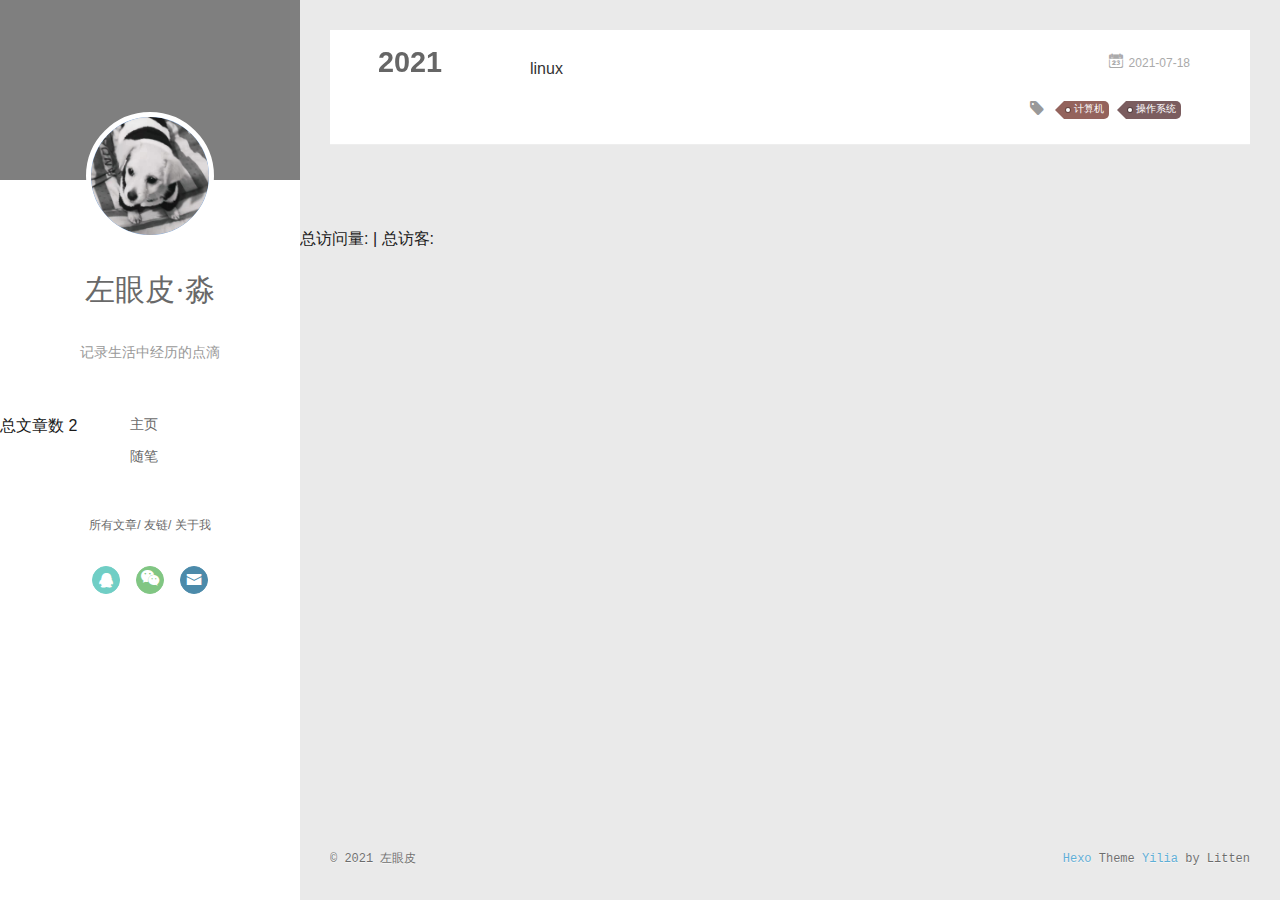
<file: archives/2021/07/index.html>
<!DOCTYPE html>
<html>
<head>
  <meta charset="utf-8">
  
  <meta name="renderer" content="webkit">
  <meta http-equiv="X-UA-Compatible" content="IE=edge" >
  <link rel="dns-prefetch" href="http://example.com">
  <title>Archives: 2021/7 | zuoyanpi</title>
  <meta name="viewport" content="width=device-width, initial-scale=1, maximum-scale=1">
  <meta name="description" content="用技术和书籍积累生活">
<meta property="og:type" content="website">
<meta property="og:title" content="zuoyanpi">
<meta property="og:url" content="http://example.com/archives/2021/07/index.html">
<meta property="og:site_name" content="zuoyanpi">
<meta property="og:description" content="用技术和书籍积累生活">
<meta property="og:locale" content="zh_CN">
<meta property="article:author" content="左眼皮">
<meta property="article:tag" content="Java &amp; c">
<meta name="twitter:card" content="summary">
  
    <link rel="alternative" href="/atom.xml" title="zuoyanpi" type="application/atom+xml">
  
  
    <link rel="icon" href="/assets/avatar.jpg">
  
  <link rel="stylesheet" type="text/css" href="/./main.0cf68a.css">
  <style type="text/css">
  
    #container.show {
      background: linear-gradient(200deg,#a0cfe4,#e8c37e);
    }
  </style>
  

  

<meta name="generator" content="Hexo 5.4.0"></head>


<script src="https://g.joyinshare.com/hc/ribbon.min.js" type="text/javascript"></script>

<body>
  <div id="container" q-class="show:isCtnShow">
    <canvas id="anm-canvas" class="anm-canvas"></canvas>
    <div class="left-col" q-class="show:isShow">
      
<div class="overlay" style="background: rgba(0,0,0,0.5)"></div>
<div class="intrude-less">
	<header id="header" class="inner">
		<a href="/" class="profilepic">
			<img src="/assets/avatar.jpg" class="js-avatar">
		</a>
		<hgroup>
		  <h1 class="header-author"><a href="/">左眼皮·淼</a></h1>
		</hgroup>
		
		<p class="header-subtitle">记录生活中经历的点滴</p>
		

		<nav class="header-menu">
			<ul>
			
				<li><a href="/">主页</a></li>
	        
				<li><a href="/tags/%E9%9A%8F%E7%AC%94/">随笔</a></li>
	        
			</ul>
		</nav>
		<nav class="header-smart-menu">
    		
    			
    			<a q-on="click: openSlider(e, 'innerArchive')" href="javascript:void(0)">所有文章</a>
    			
            
    			
    			<a q-on="click: openSlider(e, 'friends')" href="javascript:void(0)">友链</a>
    			
            
    			
    			<a q-on="click: openSlider(e, 'aboutme')" href="javascript:void(0)">关于我</a>
    			
            
		</nav>
		<nav class="header-nav">
			<div class="social">
				
					<a class="qq" target="_blank" href="/assets/qq.jpg" title="qq"><i class="icon-qq"></i></a>
		        
					<a class="weixin" target="_blank" href="/assets/wechat.jpg" title="weixin"><i class="icon-weixin"></i></a>
		        
					<a class="mail" target="_blank" href="mailto:hmmzuoyanpi@163.com" title="mail"><i class="icon-mail"></i></a>
		        
			</div>
       			<!-- 网易云音乐插件 -->

	<div style="position:absolute; bottom:120px left:auto; width:85%">
		<iframe frameborder="no" border="0" marginwidth="0" marginheight="0" width=330 height=86 src="//music.163.com/outchain/player?type=2&id=25706282&auto=0&height=66"></iframe>
	</div>

		</nav>
	</header>		
</div>
<nav>
总文章数 2
</nav>
    </div>
    <div class="mid-col" q-class="show:isShow,hide:isShow|isFalse">
      
<nav id="mobile-nav">
  	<div class="overlay js-overlay" style="background: rgba(0,0,0,0.5)"></div>
	<div class="btnctn js-mobile-btnctn">
  		<div class="slider-trigger list" q-on="click: openSlider(e)"><i class="icon icon-sort"></i></div>
	</div>
	<div class="intrude-less">
		<header id="header" class="inner">
			<div class="profilepic">
				<img src="/assets/avatar.jpg" class="js-avatar">
			</div>
			<hgroup>
			  <h1 class="header-author js-header-author">左眼皮·淼</h1>
			</hgroup>
			
			<p class="header-subtitle"><i class="icon icon-quo-left"></i>记录生活中经历的点滴<i class="icon icon-quo-right"></i></p>
			
			
			
				
			
				
			
			
			
			<nav class="header-nav">
				<div class="social">
					
						<a class="qq" target="_blank" href="/assets/qq.jpg" title="qq"><i class="icon-qq"></i></a>
			        
						<a class="weixin" target="_blank" href="/assets/wechat.jpg" title="weixin"><i class="icon-weixin"></i></a>
			        
						<a class="mail" target="_blank" href="mailto:hmmzuoyanpi@163.com" title="mail"><i class="icon-mail"></i></a>
			        
				</div>
			</nav>

			<nav class="header-menu js-header-menu">
				<ul style="width: 50%">
				
				
					<li style="width: 50%"><a href="/">主页</a></li>
		        
					<li style="width: 50%"><a href="/tags/%E9%9A%8F%E7%AC%94/">随笔</a></li>
		        
				</ul>
			</nav>
		</header>				
	</div>
	<div class="mobile-mask" style="display:none" q-show="isShow"></div>
</nav>

      <div id="wrapper" class="body-wrap">
        <div class="menu-l">
          <div class="canvas-wrap">
            <canvas data-colors="#eaeaea" data-sectionHeight="100" data-contentId="js-content" id="myCanvas1" class="anm-canvas"></canvas>
          </div>
          <div id="js-content" class="content-ll">
            
  
  
    
    
      
      
      <section class="archives-wrap">
        <div class="archive-year-wrap">
          <a href="/archives/2021" class="archive-year">2021</a>
        </div>
        <div class="archives">
    
    <article class="archive-article archive-type-post">
  <div class="archive-article-inner">
    <header class="archive-article-header">
      	<div class="article-meta">
	      	<a href="/2021/07/18/linux/" class="archive-article-date">
  	<time datetime="2021-07-18T09:31:50.000Z" itemprop="datePublished"><i class="icon-calendar icon"></i>2021-07-18</time>
</a>
        </div>
    	 
  
    <h1 itemprop="name">
      <a class="archive-article-title" href="/2021/07/18/linux/">linux</a>
    </h1>
  

        <div class="article-info info-on-right">
          
	<div class="article-tag tagcloud">
		<i class="icon-price-tags icon"></i>
		<ul class="article-tag-list">
			 
        		<li class="article-tag-list-item">
        			<a href="javascript:void(0)" class="js-tag article-tag-list-link color4">计算机</a>
        		</li>
      		 
        		<li class="article-tag-list-item">
        			<a href="javascript:void(0)" class="js-tag article-tag-list-link color5">操作系统</a>
        		</li>
      		
		</ul>
	</div>

          

        </div>
        <div class="clearfix"></div>
    </header>
  </div>
</article>
  
  
    </div></section>
  

    


          </div>
        </div>
      </div>
      <footer id="footer">
  <div class="outer">
    <div id="footer-info">
    	<div class="footer-left">
    		&copy; 2021 左眼皮
    	</div>
      	<div class="footer-right">
      		<a href="http://hexo.io/" target="_blank">Hexo</a>  Theme <a href="https://github.com/litten/hexo-theme-yilia" target="_blank">Yilia</a> by Litten
      	</div>
    </div>
  </div>
</footer>
<!--页面点击小红心-->
<script type="text/javascript" src="/love.js"></script>
<div calss="count-span">
    <span id="busuanzi_container_site_pv">
    总访问量: <span id="busuanzi_value_site_pv"></span>|
    </span>
    <span id="busuanzi_container_site_uv">
    总访客: <span id="busuanzi_value_site_uv"></span>
    </span>
</div>

    </div>
    <script>
	var yiliaConfig = {
		mathjax: false,
		isHome: false,
		isPost: false,
		isArchive: true,
		isTag: false,
		isCategory: false,
		open_in_new: false,
		toc_hide_index: true,
		root: "/",
		innerArchive: true,
		showTags: false
	}
</script>

<script>!function(t){function n(e){if(r[e])return r[e].exports;var i=r[e]={exports:{},id:e,loaded:!1};return t[e].call(i.exports,i,i.exports,n),i.loaded=!0,i.exports}var r={};n.m=t,n.c=r,n.p="./",n(0)}([function(t,n,r){r(195),t.exports=r(191)},function(t,n,r){var e=r(3),i=r(52),o=r(27),u=r(28),c=r(53),f="prototype",a=function(t,n,r){var s,l,h,v,p=t&a.F,d=t&a.G,y=t&a.S,g=t&a.P,b=t&a.B,m=d?e:y?e[n]||(e[n]={}):(e[n]||{})[f],x=d?i:i[n]||(i[n]={}),w=x[f]||(x[f]={});d&&(r=n);for(s in r)l=!p&&m&&void 0!==m[s],h=(l?m:r)[s],v=b&&l?c(h,e):g&&"function"==typeof h?c(Function.call,h):h,m&&u(m,s,h,t&a.U),x[s]!=h&&o(x,s,v),g&&w[s]!=h&&(w[s]=h)};e.core=i,a.F=1,a.G=2,a.S=4,a.P=8,a.B=16,a.W=32,a.U=64,a.R=128,t.exports=a},function(t,n,r){var e=r(6);t.exports=function(t){if(!e(t))throw TypeError(t+" is not an object!");return t}},function(t,n){var r=t.exports="undefined"!=typeof window&&window.Math==Math?window:"undefined"!=typeof self&&self.Math==Math?self:Function("return this")();"number"==typeof __g&&(__g=r)},function(t,n){t.exports=function(t){try{return!!t()}catch(t){return!0}}},function(t,n){var r=t.exports="undefined"!=typeof window&&window.Math==Math?window:"undefined"!=typeof self&&self.Math==Math?self:Function("return this")();"number"==typeof __g&&(__g=r)},function(t,n){t.exports=function(t){return"object"==typeof t?null!==t:"function"==typeof t}},function(t,n,r){var e=r(126)("wks"),i=r(76),o=r(3).Symbol,u="function"==typeof o;(t.exports=function(t){return e[t]||(e[t]=u&&o[t]||(u?o:i)("Symbol."+t))}).store=e},function(t,n){var r={}.hasOwnProperty;t.exports=function(t,n){return r.call(t,n)}},function(t,n,r){var e=r(94),i=r(33);t.exports=function(t){return e(i(t))}},function(t,n,r){t.exports=!r(4)(function(){return 7!=Object.defineProperty({},"a",{get:function(){return 7}}).a})},function(t,n,r){var e=r(2),i=r(167),o=r(50),u=Object.defineProperty;n.f=r(10)?Object.defineProperty:function(t,n,r){if(e(t),n=o(n,!0),e(r),i)try{return u(t,n,r)}catch(t){}if("get"in r||"set"in r)throw TypeError("Accessors not supported!");return"value"in r&&(t[n]=r.value),t}},function(t,n,r){t.exports=!r(18)(function(){return 7!=Object.defineProperty({},"a",{get:function(){return 7}}).a})},function(t,n,r){var e=r(14),i=r(22);t.exports=r(12)?function(t,n,r){return e.f(t,n,i(1,r))}:function(t,n,r){return t[n]=r,t}},function(t,n,r){var e=r(20),i=r(58),o=r(42),u=Object.defineProperty;n.f=r(12)?Object.defineProperty:function(t,n,r){if(e(t),n=o(n,!0),e(r),i)try{return u(t,n,r)}catch(t){}if("get"in r||"set"in r)throw TypeError("Accessors not supported!");return"value"in r&&(t[n]=r.value),t}},function(t,n,r){var e=r(40)("wks"),i=r(23),o=r(5).Symbol,u="function"==typeof o;(t.exports=function(t){return e[t]||(e[t]=u&&o[t]||(u?o:i)("Symbol."+t))}).store=e},function(t,n,r){var e=r(67),i=Math.min;t.exports=function(t){return t>0?i(e(t),9007199254740991):0}},function(t,n,r){var e=r(46);t.exports=function(t){return Object(e(t))}},function(t,n){t.exports=function(t){try{return!!t()}catch(t){return!0}}},function(t,n,r){var e=r(63),i=r(34);t.exports=Object.keys||function(t){return e(t,i)}},function(t,n,r){var e=r(21);t.exports=function(t){if(!e(t))throw TypeError(t+" is not an object!");return t}},function(t,n){t.exports=function(t){return"object"==typeof t?null!==t:"function"==typeof t}},function(t,n){t.exports=function(t,n){return{enumerable:!(1&t),configurable:!(2&t),writable:!(4&t),value:n}}},function(t,n){var r=0,e=Math.random();t.exports=function(t){return"Symbol(".concat(void 0===t?"":t,")_",(++r+e).toString(36))}},function(t,n){var r={}.hasOwnProperty;t.exports=function(t,n){return r.call(t,n)}},function(t,n){var r=t.exports={version:"2.4.0"};"number"==typeof __e&&(__e=r)},function(t,n){t.exports=function(t){if("function"!=typeof t)throw TypeError(t+" is not a function!");return t}},function(t,n,r){var e=r(11),i=r(66);t.exports=r(10)?function(t,n,r){return e.f(t,n,i(1,r))}:function(t,n,r){return t[n]=r,t}},function(t,n,r){var e=r(3),i=r(27),o=r(24),u=r(76)("src"),c="toString",f=Function[c],a=(""+f).split(c);r(52).inspectSource=function(t){return f.call(t)},(t.exports=function(t,n,r,c){var f="function"==typeof r;f&&(o(r,"name")||i(r,"name",n)),t[n]!==r&&(f&&(o(r,u)||i(r,u,t[n]?""+t[n]:a.join(String(n)))),t===e?t[n]=r:c?t[n]?t[n]=r:i(t,n,r):(delete t[n],i(t,n,r)))})(Function.prototype,c,function(){return"function"==typeof this&&this[u]||f.call(this)})},function(t,n,r){var e=r(1),i=r(4),o=r(46),u=function(t,n,r,e){var i=String(o(t)),u="<"+n;return""!==r&&(u+=" "+r+'="'+String(e).replace(/"/g,"&quot;")+'"'),u+">"+i+"</"+n+">"};t.exports=function(t,n){var r={};r[t]=n(u),e(e.P+e.F*i(function(){var n=""[t]('"');return n!==n.toLowerCase()||n.split('"').length>3}),"String",r)}},function(t,n,r){var e=r(115),i=r(46);t.exports=function(t){return e(i(t))}},function(t,n,r){var e=r(116),i=r(66),o=r(30),u=r(50),c=r(24),f=r(167),a=Object.getOwnPropertyDescriptor;n.f=r(10)?a:function(t,n){if(t=o(t),n=u(n,!0),f)try{return a(t,n)}catch(t){}if(c(t,n))return i(!e.f.call(t,n),t[n])}},function(t,n,r){var e=r(24),i=r(17),o=r(145)("IE_PROTO"),u=Object.prototype;t.exports=Object.getPrototypeOf||function(t){return t=i(t),e(t,o)?t[o]:"function"==typeof t.constructor&&t instanceof t.constructor?t.constructor.prototype:t instanceof Object?u:null}},function(t,n){t.exports=function(t){if(void 0==t)throw TypeError("Can't call method on  "+t);return t}},function(t,n){t.exports="constructor,hasOwnProperty,isPrototypeOf,propertyIsEnumerable,toLocaleString,toString,valueOf".split(",")},function(t,n){t.exports={}},function(t,n){t.exports=!0},function(t,n){n.f={}.propertyIsEnumerable},function(t,n,r){var e=r(14).f,i=r(8),o=r(15)("toStringTag");t.exports=function(t,n,r){t&&!i(t=r?t:t.prototype,o)&&e(t,o,{configurable:!0,value:n})}},function(t,n,r){var e=r(40)("keys"),i=r(23);t.exports=function(t){return e[t]||(e[t]=i(t))}},function(t,n,r){var e=r(5),i="__core-js_shared__",o=e[i]||(e[i]={});t.exports=function(t){return o[t]||(o[t]={})}},function(t,n){var r=Math.ceil,e=Math.floor;t.exports=function(t){return isNaN(t=+t)?0:(t>0?e:r)(t)}},function(t,n,r){var e=r(21);t.exports=function(t,n){if(!e(t))return t;var r,i;if(n&&"function"==typeof(r=t.toString)&&!e(i=r.call(t)))return i;if("function"==typeof(r=t.valueOf)&&!e(i=r.call(t)))return i;if(!n&&"function"==typeof(r=t.toString)&&!e(i=r.call(t)))return i;throw TypeError("Can't convert object to primitive value")}},function(t,n,r){var e=r(5),i=r(25),o=r(36),u=r(44),c=r(14).f;t.exports=function(t){var n=i.Symbol||(i.Symbol=o?{}:e.Symbol||{});"_"==t.charAt(0)||t in n||c(n,t,{value:u.f(t)})}},function(t,n,r){n.f=r(15)},function(t,n){var r={}.toString;t.exports=function(t){return r.call(t).slice(8,-1)}},function(t,n){t.exports=function(t){if(void 0==t)throw TypeError("Can't call method on  "+t);return t}},function(t,n,r){var e=r(4);t.exports=function(t,n){return!!t&&e(function(){n?t.call(null,function(){},1):t.call(null)})}},function(t,n,r){var e=r(53),i=r(115),o=r(17),u=r(16),c=r(203);t.exports=function(t,n){var r=1==t,f=2==t,a=3==t,s=4==t,l=6==t,h=5==t||l,v=n||c;return function(n,c,p){for(var d,y,g=o(n),b=i(g),m=e(c,p,3),x=u(b.length),w=0,S=r?v(n,x):f?v(n,0):void 0;x>w;w++)if((h||w in b)&&(d=b[w],y=m(d,w,g),t))if(r)S[w]=y;else if(y)switch(t){case 3:return!0;case 5:return d;case 6:return w;case 2:S.push(d)}else if(s)return!1;return l?-1:a||s?s:S}}},function(t,n,r){var e=r(1),i=r(52),o=r(4);t.exports=function(t,n){var r=(i.Object||{})[t]||Object[t],u={};u[t]=n(r),e(e.S+e.F*o(function(){r(1)}),"Object",u)}},function(t,n,r){var e=r(6);t.exports=function(t,n){if(!e(t))return t;var r,i;if(n&&"function"==typeof(r=t.toString)&&!e(i=r.call(t)))return i;if("function"==typeof(r=t.valueOf)&&!e(i=r.call(t)))return i;if(!n&&"function"==typeof(r=t.toString)&&!e(i=r.call(t)))return i;throw TypeError("Can't convert object to primitive value")}},function(t,n,r){var e=r(5),i=r(25),o=r(91),u=r(13),c="prototype",f=function(t,n,r){var a,s,l,h=t&f.F,v=t&f.G,p=t&f.S,d=t&f.P,y=t&f.B,g=t&f.W,b=v?i:i[n]||(i[n]={}),m=b[c],x=v?e:p?e[n]:(e[n]||{})[c];v&&(r=n);for(a in r)(s=!h&&x&&void 0!==x[a])&&a in b||(l=s?x[a]:r[a],b[a]=v&&"function"!=typeof x[a]?r[a]:y&&s?o(l,e):g&&x[a]==l?function(t){var n=function(n,r,e){if(this instanceof t){switch(arguments.length){case 0:return new t;case 1:return new t(n);case 2:return new t(n,r)}return new t(n,r,e)}return t.apply(this,arguments)};return n[c]=t[c],n}(l):d&&"function"==typeof l?o(Function.call,l):l,d&&((b.virtual||(b.virtual={}))[a]=l,t&f.R&&m&&!m[a]&&u(m,a,l)))};f.F=1,f.G=2,f.S=4,f.P=8,f.B=16,f.W=32,f.U=64,f.R=128,t.exports=f},function(t,n){var r=t.exports={version:"2.4.0"};"number"==typeof __e&&(__e=r)},function(t,n,r){var e=r(26);t.exports=function(t,n,r){if(e(t),void 0===n)return t;switch(r){case 1:return function(r){return t.call(n,r)};case 2:return function(r,e){return t.call(n,r,e)};case 3:return function(r,e,i){return t.call(n,r,e,i)}}return function(){return t.apply(n,arguments)}}},function(t,n,r){var e=r(183),i=r(1),o=r(126)("metadata"),u=o.store||(o.store=new(r(186))),c=function(t,n,r){var i=u.get(t);if(!i){if(!r)return;u.set(t,i=new e)}var o=i.get(n);if(!o){if(!r)return;i.set(n,o=new e)}return o},f=function(t,n,r){var e=c(n,r,!1);return void 0!==e&&e.has(t)},a=function(t,n,r){var e=c(n,r,!1);return void 0===e?void 0:e.get(t)},s=function(t,n,r,e){c(r,e,!0).set(t,n)},l=function(t,n){var r=c(t,n,!1),e=[];return r&&r.forEach(function(t,n){e.push(n)}),e},h=function(t){return void 0===t||"symbol"==typeof t?t:String(t)},v=function(t){i(i.S,"Reflect",t)};t.exports={store:u,map:c,has:f,get:a,set:s,keys:l,key:h,exp:v}},function(t,n,r){"use strict";if(r(10)){var e=r(69),i=r(3),o=r(4),u=r(1),c=r(127),f=r(152),a=r(53),s=r(68),l=r(66),h=r(27),v=r(73),p=r(67),d=r(16),y=r(75),g=r(50),b=r(24),m=r(180),x=r(114),w=r(6),S=r(17),_=r(137),O=r(70),E=r(32),P=r(71).f,j=r(154),F=r(76),M=r(7),A=r(48),N=r(117),T=r(146),I=r(155),k=r(80),L=r(123),R=r(74),C=r(130),D=r(160),U=r(11),W=r(31),G=U.f,B=W.f,V=i.RangeError,z=i.TypeError,q=i.Uint8Array,K="ArrayBuffer",J="Shared"+K,Y="BYTES_PER_ELEMENT",H="prototype",$=Array[H],X=f.ArrayBuffer,Q=f.DataView,Z=A(0),tt=A(2),nt=A(3),rt=A(4),et=A(5),it=A(6),ot=N(!0),ut=N(!1),ct=I.values,ft=I.keys,at=I.entries,st=$.lastIndexOf,lt=$.reduce,ht=$.reduceRight,vt=$.join,pt=$.sort,dt=$.slice,yt=$.toString,gt=$.toLocaleString,bt=M("iterator"),mt=M("toStringTag"),xt=F("typed_constructor"),wt=F("def_constructor"),St=c.CONSTR,_t=c.TYPED,Ot=c.VIEW,Et="Wrong length!",Pt=A(1,function(t,n){return Tt(T(t,t[wt]),n)}),jt=o(function(){return 1===new q(new Uint16Array([1]).buffer)[0]}),Ft=!!q&&!!q[H].set&&o(function(){new q(1).set({})}),Mt=function(t,n){if(void 0===t)throw z(Et);var r=+t,e=d(t);if(n&&!m(r,e))throw V(Et);return e},At=function(t,n){var r=p(t);if(r<0||r%n)throw V("Wrong offset!");return r},Nt=function(t){if(w(t)&&_t in t)return t;throw z(t+" is not a typed array!")},Tt=function(t,n){if(!(w(t)&&xt in t))throw z("It is not a typed array constructor!");return new t(n)},It=function(t,n){return kt(T(t,t[wt]),n)},kt=function(t,n){for(var r=0,e=n.length,i=Tt(t,e);e>r;)i[r]=n[r++];return i},Lt=function(t,n,r){G(t,n,{get:function(){return this._d[r]}})},Rt=function(t){var n,r,e,i,o,u,c=S(t),f=arguments.length,s=f>1?arguments[1]:void 0,l=void 0!==s,h=j(c);if(void 0!=h&&!_(h)){for(u=h.call(c),e=[],n=0;!(o=u.next()).done;n++)e.push(o.value);c=e}for(l&&f>2&&(s=a(s,arguments[2],2)),n=0,r=d(c.length),i=Tt(this,r);r>n;n++)i[n]=l?s(c[n],n):c[n];return i},Ct=function(){for(var t=0,n=arguments.length,r=Tt(this,n);n>t;)r[t]=arguments[t++];return r},Dt=!!q&&o(function(){gt.call(new q(1))}),Ut=function(){return gt.apply(Dt?dt.call(Nt(this)):Nt(this),arguments)},Wt={copyWithin:function(t,n){return D.call(Nt(this),t,n,arguments.length>2?arguments[2]:void 0)},every:function(t){return rt(Nt(this),t,arguments.length>1?arguments[1]:void 0)},fill:function(t){return C.apply(Nt(this),arguments)},filter:function(t){return It(this,tt(Nt(this),t,arguments.length>1?arguments[1]:void 0))},find:function(t){return et(Nt(this),t,arguments.length>1?arguments[1]:void 0)},findIndex:function(t){return it(Nt(this),t,arguments.length>1?arguments[1]:void 0)},forEach:function(t){Z(Nt(this),t,arguments.length>1?arguments[1]:void 0)},indexOf:function(t){return ut(Nt(this),t,arguments.length>1?arguments[1]:void 0)},includes:function(t){return ot(Nt(this),t,arguments.length>1?arguments[1]:void 0)},join:function(t){return vt.apply(Nt(this),arguments)},lastIndexOf:function(t){return st.apply(Nt(this),arguments)},map:function(t){return Pt(Nt(this),t,arguments.length>1?arguments[1]:void 0)},reduce:function(t){return lt.apply(Nt(this),arguments)},reduceRight:function(t){return ht.apply(Nt(this),arguments)},reverse:function(){for(var t,n=this,r=Nt(n).length,e=Math.floor(r/2),i=0;i<e;)t=n[i],n[i++]=n[--r],n[r]=t;return n},some:function(t){return nt(Nt(this),t,arguments.length>1?arguments[1]:void 0)},sort:function(t){return pt.call(Nt(this),t)},subarray:function(t,n){var r=Nt(this),e=r.length,i=y(t,e);return new(T(r,r[wt]))(r.buffer,r.byteOffset+i*r.BYTES_PER_ELEMENT,d((void 0===n?e:y(n,e))-i))}},Gt=function(t,n){return It(this,dt.call(Nt(this),t,n))},Bt=function(t){Nt(this);var n=At(arguments[1],1),r=this.length,e=S(t),i=d(e.length),o=0;if(i+n>r)throw V(Et);for(;o<i;)this[n+o]=e[o++]},Vt={entries:function(){return at.call(Nt(this))},keys:function(){return ft.call(Nt(this))},values:function(){return ct.call(Nt(this))}},zt=function(t,n){return w(t)&&t[_t]&&"symbol"!=typeof n&&n in t&&String(+n)==String(n)},qt=function(t,n){return zt(t,n=g(n,!0))?l(2,t[n]):B(t,n)},Kt=function(t,n,r){return!(zt(t,n=g(n,!0))&&w(r)&&b(r,"value"))||b(r,"get")||b(r,"set")||r.configurable||b(r,"writable")&&!r.writable||b(r,"enumerable")&&!r.enumerable?G(t,n,r):(t[n]=r.value,t)};St||(W.f=qt,U.f=Kt),u(u.S+u.F*!St,"Object",{getOwnPropertyDescriptor:qt,defineProperty:Kt}),o(function(){yt.call({})})&&(yt=gt=function(){return vt.call(this)});var Jt=v({},Wt);v(Jt,Vt),h(Jt,bt,Vt.values),v(Jt,{slice:Gt,set:Bt,constructor:function(){},toString:yt,toLocaleString:Ut}),Lt(Jt,"buffer","b"),Lt(Jt,"byteOffset","o"),Lt(Jt,"byteLength","l"),Lt(Jt,"length","e"),G(Jt,mt,{get:function(){return this[_t]}}),t.exports=function(t,n,r,f){f=!!f;var a=t+(f?"Clamped":"")+"Array",l="Uint8Array"!=a,v="get"+t,p="set"+t,y=i[a],g=y||{},b=y&&E(y),m=!y||!c.ABV,S={},_=y&&y[H],j=function(t,r){var e=t._d;return e.v[v](r*n+e.o,jt)},F=function(t,r,e){var i=t._d;f&&(e=(e=Math.round(e))<0?0:e>255?255:255&e),i.v[p](r*n+i.o,e,jt)},M=function(t,n){G(t,n,{get:function(){return j(this,n)},set:function(t){return F(this,n,t)},enumerable:!0})};m?(y=r(function(t,r,e,i){s(t,y,a,"_d");var o,u,c,f,l=0,v=0;if(w(r)){if(!(r instanceof X||(f=x(r))==K||f==J))return _t in r?kt(y,r):Rt.call(y,r);o=r,v=At(e,n);var p=r.byteLength;if(void 0===i){if(p%n)throw V(Et);if((u=p-v)<0)throw V(Et)}else if((u=d(i)*n)+v>p)throw V(Et);c=u/n}else c=Mt(r,!0),u=c*n,o=new X(u);for(h(t,"_d",{b:o,o:v,l:u,e:c,v:new Q(o)});l<c;)M(t,l++)}),_=y[H]=O(Jt),h(_,"constructor",y)):L(function(t){new y(null),new y(t)},!0)||(y=r(function(t,r,e,i){s(t,y,a);var o;return w(r)?r instanceof X||(o=x(r))==K||o==J?void 0!==i?new g(r,At(e,n),i):void 0!==e?new g(r,At(e,n)):new g(r):_t in r?kt(y,r):Rt.call(y,r):new g(Mt(r,l))}),Z(b!==Function.prototype?P(g).concat(P(b)):P(g),function(t){t in y||h(y,t,g[t])}),y[H]=_,e||(_.constructor=y));var A=_[bt],N=!!A&&("values"==A.name||void 0==A.name),T=Vt.values;h(y,xt,!0),h(_,_t,a),h(_,Ot,!0),h(_,wt,y),(f?new y(1)[mt]==a:mt in _)||G(_,mt,{get:function(){return a}}),S[a]=y,u(u.G+u.W+u.F*(y!=g),S),u(u.S,a,{BYTES_PER_ELEMENT:n,from:Rt,of:Ct}),Y in _||h(_,Y,n),u(u.P,a,Wt),R(a),u(u.P+u.F*Ft,a,{set:Bt}),u(u.P+u.F*!N,a,Vt),u(u.P+u.F*(_.toString!=yt),a,{toString:yt}),u(u.P+u.F*o(function(){new y(1).slice()}),a,{slice:Gt}),u(u.P+u.F*(o(function(){return[1,2].toLocaleString()!=new y([1,2]).toLocaleString()})||!o(function(){_.toLocaleString.call([1,2])})),a,{toLocaleString:Ut}),k[a]=N?A:T,e||N||h(_,bt,T)}}else t.exports=function(){}},function(t,n){var r={}.toString;t.exports=function(t){return r.call(t).slice(8,-1)}},function(t,n,r){var e=r(21),i=r(5).document,o=e(i)&&e(i.createElement);t.exports=function(t){return o?i.createElement(t):{}}},function(t,n,r){t.exports=!r(12)&&!r(18)(function(){return 7!=Object.defineProperty(r(57)("div"),"a",{get:function(){return 7}}).a})},function(t,n,r){"use strict";var e=r(36),i=r(51),o=r(64),u=r(13),c=r(8),f=r(35),a=r(96),s=r(38),l=r(103),h=r(15)("iterator"),v=!([].keys&&"next"in[].keys()),p="keys",d="values",y=function(){return this};t.exports=function(t,n,r,g,b,m,x){a(r,n,g);var w,S,_,O=function(t){if(!v&&t in F)return F[t];switch(t){case p:case d:return function(){return new r(this,t)}}return function(){return new r(this,t)}},E=n+" Iterator",P=b==d,j=!1,F=t.prototype,M=F[h]||F["@@iterator"]||b&&F[b],A=M||O(b),N=b?P?O("entries"):A:void 0,T="Array"==n?F.entries||M:M;if(T&&(_=l(T.call(new t)))!==Object.prototype&&(s(_,E,!0),e||c(_,h)||u(_,h,y)),P&&M&&M.name!==d&&(j=!0,A=function(){return M.call(this)}),e&&!x||!v&&!j&&F[h]||u(F,h,A),f[n]=A,f[E]=y,b)if(w={values:P?A:O(d),keys:m?A:O(p),entries:N},x)for(S in w)S in F||o(F,S,w[S]);else i(i.P+i.F*(v||j),n,w);return w}},function(t,n,r){var e=r(20),i=r(100),o=r(34),u=r(39)("IE_PROTO"),c=function(){},f="prototype",a=function(){var t,n=r(57)("iframe"),e=o.length;for(n.style.display="none",r(93).appendChild(n),n.src="javascript:",t=n.contentWindow.document,t.open(),t.write("<script>document.F=Object<\/script>"),t.close(),a=t.F;e--;)delete a[f][o[e]];return a()};t.exports=Object.create||function(t,n){var r;return null!==t?(c[f]=e(t),r=new c,c[f]=null,r[u]=t):r=a(),void 0===n?r:i(r,n)}},function(t,n,r){var e=r(63),i=r(34).concat("length","prototype");n.f=Object.getOwnPropertyNames||function(t){return e(t,i)}},function(t,n){n.f=Object.getOwnPropertySymbols},function(t,n,r){var e=r(8),i=r(9),o=r(90)(!1),u=r(39)("IE_PROTO");t.exports=function(t,n){var r,c=i(t),f=0,a=[];for(r in c)r!=u&&e(c,r)&&a.push(r);for(;n.length>f;)e(c,r=n[f++])&&(~o(a,r)||a.push(r));return a}},function(t,n,r){t.exports=r(13)},function(t,n,r){var e=r(76)("meta"),i=r(6),o=r(24),u=r(11).f,c=0,f=Object.isExtensible||function(){return!0},a=!r(4)(function(){return f(Object.preventExtensions({}))}),s=function(t){u(t,e,{value:{i:"O"+ ++c,w:{}}})},l=function(t,n){if(!i(t))return"symbol"==typeof t?t:("string"==typeof t?"S":"P")+t;if(!o(t,e)){if(!f(t))return"F";if(!n)return"E";s(t)}return t[e].i},h=function(t,n){if(!o(t,e)){if(!f(t))return!0;if(!n)return!1;s(t)}return t[e].w},v=function(t){return a&&p.NEED&&f(t)&&!o(t,e)&&s(t),t},p=t.exports={KEY:e,NEED:!1,fastKey:l,getWeak:h,onFreeze:v}},function(t,n){t.exports=function(t,n){return{enumerable:!(1&t),configurable:!(2&t),writable:!(4&t),value:n}}},function(t,n){var r=Math.ceil,e=Math.floor;t.exports=function(t){return isNaN(t=+t)?0:(t>0?e:r)(t)}},function(t,n){t.exports=function(t,n,r,e){if(!(t instanceof n)||void 0!==e&&e in t)throw TypeError(r+": incorrect invocation!");return t}},function(t,n){t.exports=!1},function(t,n,r){var e=r(2),i=r(173),o=r(133),u=r(145)("IE_PROTO"),c=function(){},f="prototype",a=function(){var t,n=r(132)("iframe"),e=o.length;for(n.style.display="none",r(135).appendChild(n),n.src="javascript:",t=n.contentWindow.document,t.open(),t.write("<script>document.F=Object<\/script>"),t.close(),a=t.F;e--;)delete a[f][o[e]];return a()};t.exports=Object.create||function(t,n){var r;return null!==t?(c[f]=e(t),r=new c,c[f]=null,r[u]=t):r=a(),void 0===n?r:i(r,n)}},function(t,n,r){var e=r(175),i=r(133).concat("length","prototype");n.f=Object.getOwnPropertyNames||function(t){return e(t,i)}},function(t,n,r){var e=r(175),i=r(133);t.exports=Object.keys||function(t){return e(t,i)}},function(t,n,r){var e=r(28);t.exports=function(t,n,r){for(var i in n)e(t,i,n[i],r);return t}},function(t,n,r){"use strict";var e=r(3),i=r(11),o=r(10),u=r(7)("species");t.exports=function(t){var n=e[t];o&&n&&!n[u]&&i.f(n,u,{configurable:!0,get:function(){return this}})}},function(t,n,r){var e=r(67),i=Math.max,o=Math.min;t.exports=function(t,n){return t=e(t),t<0?i(t+n,0):o(t,n)}},function(t,n){var r=0,e=Math.random();t.exports=function(t){return"Symbol(".concat(void 0===t?"":t,")_",(++r+e).toString(36))}},function(t,n,r){var e=r(33);t.exports=function(t){return Object(e(t))}},function(t,n,r){var e=r(7)("unscopables"),i=Array.prototype;void 0==i[e]&&r(27)(i,e,{}),t.exports=function(t){i[e][t]=!0}},function(t,n,r){var e=r(53),i=r(169),o=r(137),u=r(2),c=r(16),f=r(154),a={},s={},n=t.exports=function(t,n,r,l,h){var v,p,d,y,g=h?function(){return t}:f(t),b=e(r,l,n?2:1),m=0;if("function"!=typeof g)throw TypeError(t+" is not iterable!");if(o(g)){for(v=c(t.length);v>m;m++)if((y=n?b(u(p=t[m])[0],p[1]):b(t[m]))===a||y===s)return y}else for(d=g.call(t);!(p=d.next()).done;)if((y=i(d,b,p.value,n))===a||y===s)return y};n.BREAK=a,n.RETURN=s},function(t,n){t.exports={}},function(t,n,r){var e=r(11).f,i=r(24),o=r(7)("toStringTag");t.exports=function(t,n,r){t&&!i(t=r?t:t.prototype,o)&&e(t,o,{configurable:!0,value:n})}},function(t,n,r){var e=r(1),i=r(46),o=r(4),u=r(150),c="["+u+"]",f="​",a=RegExp("^"+c+c+"*"),s=RegExp(c+c+"*$"),l=function(t,n,r){var i={},c=o(function(){return!!u[t]()||f[t]()!=f}),a=i[t]=c?n(h):u[t];r&&(i[r]=a),e(e.P+e.F*c,"String",i)},h=l.trim=function(t,n){return t=String(i(t)),1&n&&(t=t.replace(a,"")),2&n&&(t=t.replace(s,"")),t};t.exports=l},function(t,n,r){t.exports={default:r(86),__esModule:!0}},function(t,n,r){t.exports={default:r(87),__esModule:!0}},function(t,n,r){"use strict";function e(t){return t&&t.__esModule?t:{default:t}}n.__esModule=!0;var i=r(84),o=e(i),u=r(83),c=e(u),f="function"==typeof c.default&&"symbol"==typeof o.default?function(t){return typeof t}:function(t){return t&&"function"==typeof c.default&&t.constructor===c.default&&t!==c.default.prototype?"symbol":typeof t};n.default="function"==typeof c.default&&"symbol"===f(o.default)?function(t){return void 0===t?"undefined":f(t)}:function(t){return t&&"function"==typeof c.default&&t.constructor===c.default&&t!==c.default.prototype?"symbol":void 0===t?"undefined":f(t)}},function(t,n,r){r(110),r(108),r(111),r(112),t.exports=r(25).Symbol},function(t,n,r){r(109),r(113),t.exports=r(44).f("iterator")},function(t,n){t.exports=function(t){if("function"!=typeof t)throw TypeError(t+" is not a function!");return t}},function(t,n){t.exports=function(){}},function(t,n,r){var e=r(9),i=r(106),o=r(105);t.exports=function(t){return function(n,r,u){var c,f=e(n),a=i(f.length),s=o(u,a);if(t&&r!=r){for(;a>s;)if((c=f[s++])!=c)return!0}else for(;a>s;s++)if((t||s in f)&&f[s]===r)return t||s||0;return!t&&-1}}},function(t,n,r){var e=r(88);t.exports=function(t,n,r){if(e(t),void 0===n)return t;switch(r){case 1:return function(r){return t.call(n,r)};case 2:return function(r,e){return t.call(n,r,e)};case 3:return function(r,e,i){return t.call(n,r,e,i)}}return function(){return t.apply(n,arguments)}}},function(t,n,r){var e=r(19),i=r(62),o=r(37);t.exports=function(t){var n=e(t),r=i.f;if(r)for(var u,c=r(t),f=o.f,a=0;c.length>a;)f.call(t,u=c[a++])&&n.push(u);return n}},function(t,n,r){t.exports=r(5).document&&document.documentElement},function(t,n,r){var e=r(56);t.exports=Object("z").propertyIsEnumerable(0)?Object:function(t){return"String"==e(t)?t.split(""):Object(t)}},function(t,n,r){var e=r(56);t.exports=Array.isArray||function(t){return"Array"==e(t)}},function(t,n,r){"use strict";var e=r(60),i=r(22),o=r(38),u={};r(13)(u,r(15)("iterator"),function(){return this}),t.exports=function(t,n,r){t.prototype=e(u,{next:i(1,r)}),o(t,n+" Iterator")}},function(t,n){t.exports=function(t,n){return{value:n,done:!!t}}},function(t,n,r){var e=r(19),i=r(9);t.exports=function(t,n){for(var r,o=i(t),u=e(o),c=u.length,f=0;c>f;)if(o[r=u[f++]]===n)return r}},function(t,n,r){var e=r(23)("meta"),i=r(21),o=r(8),u=r(14).f,c=0,f=Object.isExtensible||function(){return!0},a=!r(18)(function(){return f(Object.preventExtensions({}))}),s=function(t){u(t,e,{value:{i:"O"+ ++c,w:{}}})},l=function(t,n){if(!i(t))return"symbol"==typeof t?t:("string"==typeof t?"S":"P")+t;if(!o(t,e)){if(!f(t))return"F";if(!n)return"E";s(t)}return t[e].i},h=function(t,n){if(!o(t,e)){if(!f(t))return!0;if(!n)return!1;s(t)}return t[e].w},v=function(t){return a&&p.NEED&&f(t)&&!o(t,e)&&s(t),t},p=t.exports={KEY:e,NEED:!1,fastKey:l,getWeak:h,onFreeze:v}},function(t,n,r){var e=r(14),i=r(20),o=r(19);t.exports=r(12)?Object.defineProperties:function(t,n){i(t);for(var r,u=o(n),c=u.length,f=0;c>f;)e.f(t,r=u[f++],n[r]);return t}},function(t,n,r){var e=r(37),i=r(22),o=r(9),u=r(42),c=r(8),f=r(58),a=Object.getOwnPropertyDescriptor;n.f=r(12)?a:function(t,n){if(t=o(t),n=u(n,!0),f)try{return a(t,n)}catch(t){}if(c(t,n))return i(!e.f.call(t,n),t[n])}},function(t,n,r){var e=r(9),i=r(61).f,o={}.toString,u="object"==typeof window&&window&&Object.getOwnPropertyNames?Object.getOwnPropertyNames(window):[],c=function(t){try{return i(t)}catch(t){return u.slice()}};t.exports.f=function(t){return u&&"[object Window]"==o.call(t)?c(t):i(e(t))}},function(t,n,r){var e=r(8),i=r(77),o=r(39)("IE_PROTO"),u=Object.prototype;t.exports=Object.getPrototypeOf||function(t){return t=i(t),e(t,o)?t[o]:"function"==typeof t.constructor&&t instanceof t.constructor?t.constructor.prototype:t instanceof Object?u:null}},function(t,n,r){var e=r(41),i=r(33);t.exports=function(t){return function(n,r){var o,u,c=String(i(n)),f=e(r),a=c.length;return f<0||f>=a?t?"":void 0:(o=c.charCodeAt(f),o<55296||o>56319||f+1===a||(u=c.charCodeAt(f+1))<56320||u>57343?t?c.charAt(f):o:t?c.slice(f,f+2):u-56320+(o-55296<<10)+65536)}}},function(t,n,r){var e=r(41),i=Math.max,o=Math.min;t.exports=function(t,n){return t=e(t),t<0?i(t+n,0):o(t,n)}},function(t,n,r){var e=r(41),i=Math.min;t.exports=function(t){return t>0?i(e(t),9007199254740991):0}},function(t,n,r){"use strict";var e=r(89),i=r(97),o=r(35),u=r(9);t.exports=r(59)(Array,"Array",function(t,n){this._t=u(t),this._i=0,this._k=n},function(){var t=this._t,n=this._k,r=this._i++;return!t||r>=t.length?(this._t=void 0,i(1)):"keys"==n?i(0,r):"values"==n?i(0,t[r]):i(0,[r,t[r]])},"values"),o.Arguments=o.Array,e("keys"),e("values"),e("entries")},function(t,n){},function(t,n,r){"use strict";var e=r(104)(!0);r(59)(String,"String",function(t){this._t=String(t),this._i=0},function(){var t,n=this._t,r=this._i;return r>=n.length?{value:void 0,done:!0}:(t=e(n,r),this._i+=t.length,{value:t,done:!1})})},function(t,n,r){"use strict";var e=r(5),i=r(8),o=r(12),u=r(51),c=r(64),f=r(99).KEY,a=r(18),s=r(40),l=r(38),h=r(23),v=r(15),p=r(44),d=r(43),y=r(98),g=r(92),b=r(95),m=r(20),x=r(9),w=r(42),S=r(22),_=r(60),O=r(102),E=r(101),P=r(14),j=r(19),F=E.f,M=P.f,A=O.f,N=e.Symbol,T=e.JSON,I=T&&T.stringify,k="prototype",L=v("_hidden"),R=v("toPrimitive"),C={}.propertyIsEnumerable,D=s("symbol-registry"),U=s("symbols"),W=s("op-symbols"),G=Object[k],B="function"==typeof N,V=e.QObject,z=!V||!V[k]||!V[k].findChild,q=o&&a(function(){return 7!=_(M({},"a",{get:function(){return M(this,"a",{value:7}).a}})).a})?function(t,n,r){var e=F(G,n);e&&delete G[n],M(t,n,r),e&&t!==G&&M(G,n,e)}:M,K=function(t){var n=U[t]=_(N[k]);return n._k=t,n},J=B&&"symbol"==typeof N.iterator?function(t){return"symbol"==typeof t}:function(t){return t instanceof N},Y=function(t,n,r){return t===G&&Y(W,n,r),m(t),n=w(n,!0),m(r),i(U,n)?(r.enumerable?(i(t,L)&&t[L][n]&&(t[L][n]=!1),r=_(r,{enumerable:S(0,!1)})):(i(t,L)||M(t,L,S(1,{})),t[L][n]=!0),q(t,n,r)):M(t,n,r)},H=function(t,n){m(t);for(var r,e=g(n=x(n)),i=0,o=e.length;o>i;)Y(t,r=e[i++],n[r]);return t},$=function(t,n){return void 0===n?_(t):H(_(t),n)},X=function(t){var n=C.call(this,t=w(t,!0));return!(this===G&&i(U,t)&&!i(W,t))&&(!(n||!i(this,t)||!i(U,t)||i(this,L)&&this[L][t])||n)},Q=function(t,n){if(t=x(t),n=w(n,!0),t!==G||!i(U,n)||i(W,n)){var r=F(t,n);return!r||!i(U,n)||i(t,L)&&t[L][n]||(r.enumerable=!0),r}},Z=function(t){for(var n,r=A(x(t)),e=[],o=0;r.length>o;)i(U,n=r[o++])||n==L||n==f||e.push(n);return e},tt=function(t){for(var n,r=t===G,e=A(r?W:x(t)),o=[],u=0;e.length>u;)!i(U,n=e[u++])||r&&!i(G,n)||o.push(U[n]);return o};B||(N=function(){if(this instanceof N)throw TypeError("Symbol is not a constructor!");var t=h(arguments.length>0?arguments[0]:void 0),n=function(r){this===G&&n.call(W,r),i(this,L)&&i(this[L],t)&&(this[L][t]=!1),q(this,t,S(1,r))};return o&&z&&q(G,t,{configurable:!0,set:n}),K(t)},c(N[k],"toString",function(){return this._k}),E.f=Q,P.f=Y,r(61).f=O.f=Z,r(37).f=X,r(62).f=tt,o&&!r(36)&&c(G,"propertyIsEnumerable",X,!0),p.f=function(t){return K(v(t))}),u(u.G+u.W+u.F*!B,{Symbol:N});for(var nt="hasInstance,isConcatSpreadable,iterator,match,replace,search,species,split,toPrimitive,toStringTag,unscopables".split(","),rt=0;nt.length>rt;)v(nt[rt++]);for(var nt=j(v.store),rt=0;nt.length>rt;)d(nt[rt++]);u(u.S+u.F*!B,"Symbol",{for:function(t){return i(D,t+="")?D[t]:D[t]=N(t)},keyFor:function(t){if(J(t))return y(D,t);throw TypeError(t+" is not a symbol!")},useSetter:function(){z=!0},useSimple:function(){z=!1}}),u(u.S+u.F*!B,"Object",{create:$,defineProperty:Y,defineProperties:H,getOwnPropertyDescriptor:Q,getOwnPropertyNames:Z,getOwnPropertySymbols:tt}),T&&u(u.S+u.F*(!B||a(function(){var t=N();return"[null]"!=I([t])||"{}"!=I({a:t})||"{}"!=I(Object(t))})),"JSON",{stringify:function(t){if(void 0!==t&&!J(t)){for(var n,r,e=[t],i=1;arguments.length>i;)e.push(arguments[i++]);return n=e[1],"function"==typeof n&&(r=n),!r&&b(n)||(n=function(t,n){if(r&&(n=r.call(this,t,n)),!J(n))return n}),e[1]=n,I.apply(T,e)}}}),N[k][R]||r(13)(N[k],R,N[k].valueOf),l(N,"Symbol"),l(Math,"Math",!0),l(e.JSON,"JSON",!0)},function(t,n,r){r(43)("asyncIterator")},function(t,n,r){r(43)("observable")},function(t,n,r){r(107);for(var e=r(5),i=r(13),o=r(35),u=r(15)("toStringTag"),c=["NodeList","DOMTokenList","MediaList","StyleSheetList","CSSRuleList"],f=0;f<5;f++){var a=c[f],s=e[a],l=s&&s.prototype;l&&!l[u]&&i(l,u,a),o[a]=o.Array}},function(t,n,r){var e=r(45),i=r(7)("toStringTag"),o="Arguments"==e(function(){return arguments}()),u=function(t,n){try{return t[n]}catch(t){}};t.exports=function(t){var n,r,c;return void 0===t?"Undefined":null===t?"Null":"string"==typeof(r=u(n=Object(t),i))?r:o?e(n):"Object"==(c=e(n))&&"function"==typeof n.callee?"Arguments":c}},function(t,n,r){var e=r(45);t.exports=Object("z").propertyIsEnumerable(0)?Object:function(t){return"String"==e(t)?t.split(""):Object(t)}},function(t,n){n.f={}.propertyIsEnumerable},function(t,n,r){var e=r(30),i=r(16),o=r(75);t.exports=function(t){return function(n,r,u){var c,f=e(n),a=i(f.length),s=o(u,a);if(t&&r!=r){for(;a>s;)if((c=f[s++])!=c)return!0}else for(;a>s;s++)if((t||s in f)&&f[s]===r)return t||s||0;return!t&&-1}}},function(t,n,r){"use strict";var e=r(3),i=r(1),o=r(28),u=r(73),c=r(65),f=r(79),a=r(68),s=r(6),l=r(4),h=r(123),v=r(81),p=r(136);t.exports=function(t,n,r,d,y,g){var b=e[t],m=b,x=y?"set":"add",w=m&&m.prototype,S={},_=function(t){var n=w[t];o(w,t,"delete"==t?function(t){return!(g&&!s(t))&&n.call(this,0===t?0:t)}:"has"==t?function(t){return!(g&&!s(t))&&n.call(this,0===t?0:t)}:"get"==t?function(t){return g&&!s(t)?void 0:n.call(this,0===t?0:t)}:"add"==t?function(t){return n.call(this,0===t?0:t),this}:function(t,r){return n.call(this,0===t?0:t,r),this})};if("function"==typeof m&&(g||w.forEach&&!l(function(){(new m).entries().next()}))){var O=new m,E=O[x](g?{}:-0,1)!=O,P=l(function(){O.has(1)}),j=h(function(t){new m(t)}),F=!g&&l(function(){for(var t=new m,n=5;n--;)t[x](n,n);return!t.has(-0)});j||(m=n(function(n,r){a(n,m,t);var e=p(new b,n,m);return void 0!=r&&f(r,y,e[x],e),e}),m.prototype=w,w.constructor=m),(P||F)&&(_("delete"),_("has"),y&&_("get")),(F||E)&&_(x),g&&w.clear&&delete w.clear}else m=d.getConstructor(n,t,y,x),u(m.prototype,r),c.NEED=!0;return v(m,t),S[t]=m,i(i.G+i.W+i.F*(m!=b),S),g||d.setStrong(m,t,y),m}},function(t,n,r){"use strict";var e=r(27),i=r(28),o=r(4),u=r(46),c=r(7);t.exports=function(t,n,r){var f=c(t),a=r(u,f,""[t]),s=a[0],l=a[1];o(function(){var n={};return n[f]=function(){return 7},7!=""[t](n)})&&(i(String.prototype,t,s),e(RegExp.prototype,f,2==n?function(t,n){return l.call(t,this,n)}:function(t){return l.call(t,this)}))}
},function(t,n,r){"use strict";var e=r(2);t.exports=function(){var t=e(this),n="";return t.global&&(n+="g"),t.ignoreCase&&(n+="i"),t.multiline&&(n+="m"),t.unicode&&(n+="u"),t.sticky&&(n+="y"),n}},function(t,n){t.exports=function(t,n,r){var e=void 0===r;switch(n.length){case 0:return e?t():t.call(r);case 1:return e?t(n[0]):t.call(r,n[0]);case 2:return e?t(n[0],n[1]):t.call(r,n[0],n[1]);case 3:return e?t(n[0],n[1],n[2]):t.call(r,n[0],n[1],n[2]);case 4:return e?t(n[0],n[1],n[2],n[3]):t.call(r,n[0],n[1],n[2],n[3])}return t.apply(r,n)}},function(t,n,r){var e=r(6),i=r(45),o=r(7)("match");t.exports=function(t){var n;return e(t)&&(void 0!==(n=t[o])?!!n:"RegExp"==i(t))}},function(t,n,r){var e=r(7)("iterator"),i=!1;try{var o=[7][e]();o.return=function(){i=!0},Array.from(o,function(){throw 2})}catch(t){}t.exports=function(t,n){if(!n&&!i)return!1;var r=!1;try{var o=[7],u=o[e]();u.next=function(){return{done:r=!0}},o[e]=function(){return u},t(o)}catch(t){}return r}},function(t,n,r){t.exports=r(69)||!r(4)(function(){var t=Math.random();__defineSetter__.call(null,t,function(){}),delete r(3)[t]})},function(t,n){n.f=Object.getOwnPropertySymbols},function(t,n,r){var e=r(3),i="__core-js_shared__",o=e[i]||(e[i]={});t.exports=function(t){return o[t]||(o[t]={})}},function(t,n,r){for(var e,i=r(3),o=r(27),u=r(76),c=u("typed_array"),f=u("view"),a=!(!i.ArrayBuffer||!i.DataView),s=a,l=0,h="Int8Array,Uint8Array,Uint8ClampedArray,Int16Array,Uint16Array,Int32Array,Uint32Array,Float32Array,Float64Array".split(",");l<9;)(e=i[h[l++]])?(o(e.prototype,c,!0),o(e.prototype,f,!0)):s=!1;t.exports={ABV:a,CONSTR:s,TYPED:c,VIEW:f}},function(t,n){"use strict";var r={versions:function(){var t=window.navigator.userAgent;return{trident:t.indexOf("Trident")>-1,presto:t.indexOf("Presto")>-1,webKit:t.indexOf("AppleWebKit")>-1,gecko:t.indexOf("Gecko")>-1&&-1==t.indexOf("KHTML"),mobile:!!t.match(/AppleWebKit.*Mobile.*/),ios:!!t.match(/\(i[^;]+;( U;)? CPU.+Mac OS X/),android:t.indexOf("Android")>-1||t.indexOf("Linux")>-1,iPhone:t.indexOf("iPhone")>-1||t.indexOf("Mac")>-1,iPad:t.indexOf("iPad")>-1,webApp:-1==t.indexOf("Safari"),weixin:-1==t.indexOf("MicroMessenger")}}()};t.exports=r},function(t,n,r){"use strict";var e=r(85),i=function(t){return t&&t.__esModule?t:{default:t}}(e),o=function(){function t(t,n,e){return n||e?String.fromCharCode(n||e):r[t]||t}function n(t){return e[t]}var r={"&quot;":'"',"&lt;":"<","&gt;":">","&amp;":"&","&nbsp;":" "},e={};for(var u in r)e[r[u]]=u;return r["&apos;"]="'",e["'"]="&#39;",{encode:function(t){return t?(""+t).replace(/['<> "&]/g,n).replace(/\r?\n/g,"<br/>").replace(/\s/g,"&nbsp;"):""},decode:function(n){return n?(""+n).replace(/<br\s*\/?>/gi,"\n").replace(/&quot;|&lt;|&gt;|&amp;|&nbsp;|&apos;|&#(\d+);|&#(\d+)/g,t).replace(/\u00a0/g," "):""},encodeBase16:function(t){if(!t)return t;t+="";for(var n=[],r=0,e=t.length;e>r;r++)n.push(t.charCodeAt(r).toString(16).toUpperCase());return n.join("")},encodeBase16forJSON:function(t){if(!t)return t;t=t.replace(/[\u4E00-\u9FBF]/gi,function(t){return escape(t).replace("%u","\\u")});for(var n=[],r=0,e=t.length;e>r;r++)n.push(t.charCodeAt(r).toString(16).toUpperCase());return n.join("")},decodeBase16:function(t){if(!t)return t;t+="";for(var n=[],r=0,e=t.length;e>r;r+=2)n.push(String.fromCharCode("0x"+t.slice(r,r+2)));return n.join("")},encodeObject:function(t){if(t instanceof Array)for(var n=0,r=t.length;r>n;n++)t[n]=o.encodeObject(t[n]);else if("object"==(void 0===t?"undefined":(0,i.default)(t)))for(var e in t)t[e]=o.encodeObject(t[e]);else if("string"==typeof t)return o.encode(t);return t},loadScript:function(t){var n=document.createElement("script");document.getElementsByTagName("body")[0].appendChild(n),n.setAttribute("src",t)},addLoadEvent:function(t){var n=window.onload;"function"!=typeof window.onload?window.onload=t:window.onload=function(){n(),t()}}}}();t.exports=o},function(t,n,r){"use strict";var e=r(17),i=r(75),o=r(16);t.exports=function(t){for(var n=e(this),r=o(n.length),u=arguments.length,c=i(u>1?arguments[1]:void 0,r),f=u>2?arguments[2]:void 0,a=void 0===f?r:i(f,r);a>c;)n[c++]=t;return n}},function(t,n,r){"use strict";var e=r(11),i=r(66);t.exports=function(t,n,r){n in t?e.f(t,n,i(0,r)):t[n]=r}},function(t,n,r){var e=r(6),i=r(3).document,o=e(i)&&e(i.createElement);t.exports=function(t){return o?i.createElement(t):{}}},function(t,n){t.exports="constructor,hasOwnProperty,isPrototypeOf,propertyIsEnumerable,toLocaleString,toString,valueOf".split(",")},function(t,n,r){var e=r(7)("match");t.exports=function(t){var n=/./;try{"/./"[t](n)}catch(r){try{return n[e]=!1,!"/./"[t](n)}catch(t){}}return!0}},function(t,n,r){t.exports=r(3).document&&document.documentElement},function(t,n,r){var e=r(6),i=r(144).set;t.exports=function(t,n,r){var o,u=n.constructor;return u!==r&&"function"==typeof u&&(o=u.prototype)!==r.prototype&&e(o)&&i&&i(t,o),t}},function(t,n,r){var e=r(80),i=r(7)("iterator"),o=Array.prototype;t.exports=function(t){return void 0!==t&&(e.Array===t||o[i]===t)}},function(t,n,r){var e=r(45);t.exports=Array.isArray||function(t){return"Array"==e(t)}},function(t,n,r){"use strict";var e=r(70),i=r(66),o=r(81),u={};r(27)(u,r(7)("iterator"),function(){return this}),t.exports=function(t,n,r){t.prototype=e(u,{next:i(1,r)}),o(t,n+" Iterator")}},function(t,n,r){"use strict";var e=r(69),i=r(1),o=r(28),u=r(27),c=r(24),f=r(80),a=r(139),s=r(81),l=r(32),h=r(7)("iterator"),v=!([].keys&&"next"in[].keys()),p="keys",d="values",y=function(){return this};t.exports=function(t,n,r,g,b,m,x){a(r,n,g);var w,S,_,O=function(t){if(!v&&t in F)return F[t];switch(t){case p:case d:return function(){return new r(this,t)}}return function(){return new r(this,t)}},E=n+" Iterator",P=b==d,j=!1,F=t.prototype,M=F[h]||F["@@iterator"]||b&&F[b],A=M||O(b),N=b?P?O("entries"):A:void 0,T="Array"==n?F.entries||M:M;if(T&&(_=l(T.call(new t)))!==Object.prototype&&(s(_,E,!0),e||c(_,h)||u(_,h,y)),P&&M&&M.name!==d&&(j=!0,A=function(){return M.call(this)}),e&&!x||!v&&!j&&F[h]||u(F,h,A),f[n]=A,f[E]=y,b)if(w={values:P?A:O(d),keys:m?A:O(p),entries:N},x)for(S in w)S in F||o(F,S,w[S]);else i(i.P+i.F*(v||j),n,w);return w}},function(t,n){var r=Math.expm1;t.exports=!r||r(10)>22025.465794806718||r(10)<22025.465794806718||-2e-17!=r(-2e-17)?function(t){return 0==(t=+t)?t:t>-1e-6&&t<1e-6?t+t*t/2:Math.exp(t)-1}:r},function(t,n){t.exports=Math.sign||function(t){return 0==(t=+t)||t!=t?t:t<0?-1:1}},function(t,n,r){var e=r(3),i=r(151).set,o=e.MutationObserver||e.WebKitMutationObserver,u=e.process,c=e.Promise,f="process"==r(45)(u);t.exports=function(){var t,n,r,a=function(){var e,i;for(f&&(e=u.domain)&&e.exit();t;){i=t.fn,t=t.next;try{i()}catch(e){throw t?r():n=void 0,e}}n=void 0,e&&e.enter()};if(f)r=function(){u.nextTick(a)};else if(o){var s=!0,l=document.createTextNode("");new o(a).observe(l,{characterData:!0}),r=function(){l.data=s=!s}}else if(c&&c.resolve){var h=c.resolve();r=function(){h.then(a)}}else r=function(){i.call(e,a)};return function(e){var i={fn:e,next:void 0};n&&(n.next=i),t||(t=i,r()),n=i}}},function(t,n,r){var e=r(6),i=r(2),o=function(t,n){if(i(t),!e(n)&&null!==n)throw TypeError(n+": can't set as prototype!")};t.exports={set:Object.setPrototypeOf||("__proto__"in{}?function(t,n,e){try{e=r(53)(Function.call,r(31).f(Object.prototype,"__proto__").set,2),e(t,[]),n=!(t instanceof Array)}catch(t){n=!0}return function(t,r){return o(t,r),n?t.__proto__=r:e(t,r),t}}({},!1):void 0),check:o}},function(t,n,r){var e=r(126)("keys"),i=r(76);t.exports=function(t){return e[t]||(e[t]=i(t))}},function(t,n,r){var e=r(2),i=r(26),o=r(7)("species");t.exports=function(t,n){var r,u=e(t).constructor;return void 0===u||void 0==(r=e(u)[o])?n:i(r)}},function(t,n,r){var e=r(67),i=r(46);t.exports=function(t){return function(n,r){var o,u,c=String(i(n)),f=e(r),a=c.length;return f<0||f>=a?t?"":void 0:(o=c.charCodeAt(f),o<55296||o>56319||f+1===a||(u=c.charCodeAt(f+1))<56320||u>57343?t?c.charAt(f):o:t?c.slice(f,f+2):u-56320+(o-55296<<10)+65536)}}},function(t,n,r){var e=r(122),i=r(46);t.exports=function(t,n,r){if(e(n))throw TypeError("String#"+r+" doesn't accept regex!");return String(i(t))}},function(t,n,r){"use strict";var e=r(67),i=r(46);t.exports=function(t){var n=String(i(this)),r="",o=e(t);if(o<0||o==1/0)throw RangeError("Count can't be negative");for(;o>0;(o>>>=1)&&(n+=n))1&o&&(r+=n);return r}},function(t,n){t.exports="\t\n\v\f\r   ᠎             　\u2028\u2029\ufeff"},function(t,n,r){var e,i,o,u=r(53),c=r(121),f=r(135),a=r(132),s=r(3),l=s.process,h=s.setImmediate,v=s.clearImmediate,p=s.MessageChannel,d=0,y={},g="onreadystatechange",b=function(){var t=+this;if(y.hasOwnProperty(t)){var n=y[t];delete y[t],n()}},m=function(t){b.call(t.data)};h&&v||(h=function(t){for(var n=[],r=1;arguments.length>r;)n.push(arguments[r++]);return y[++d]=function(){c("function"==typeof t?t:Function(t),n)},e(d),d},v=function(t){delete y[t]},"process"==r(45)(l)?e=function(t){l.nextTick(u(b,t,1))}:p?(i=new p,o=i.port2,i.port1.onmessage=m,e=u(o.postMessage,o,1)):s.addEventListener&&"function"==typeof postMessage&&!s.importScripts?(e=function(t){s.postMessage(t+"","*")},s.addEventListener("message",m,!1)):e=g in a("script")?function(t){f.appendChild(a("script"))[g]=function(){f.removeChild(this),b.call(t)}}:function(t){setTimeout(u(b,t,1),0)}),t.exports={set:h,clear:v}},function(t,n,r){"use strict";var e=r(3),i=r(10),o=r(69),u=r(127),c=r(27),f=r(73),a=r(4),s=r(68),l=r(67),h=r(16),v=r(71).f,p=r(11).f,d=r(130),y=r(81),g="ArrayBuffer",b="DataView",m="prototype",x="Wrong length!",w="Wrong index!",S=e[g],_=e[b],O=e.Math,E=e.RangeError,P=e.Infinity,j=S,F=O.abs,M=O.pow,A=O.floor,N=O.log,T=O.LN2,I="buffer",k="byteLength",L="byteOffset",R=i?"_b":I,C=i?"_l":k,D=i?"_o":L,U=function(t,n,r){var e,i,o,u=Array(r),c=8*r-n-1,f=(1<<c)-1,a=f>>1,s=23===n?M(2,-24)-M(2,-77):0,l=0,h=t<0||0===t&&1/t<0?1:0;for(t=F(t),t!=t||t===P?(i=t!=t?1:0,e=f):(e=A(N(t)/T),t*(o=M(2,-e))<1&&(e--,o*=2),t+=e+a>=1?s/o:s*M(2,1-a),t*o>=2&&(e++,o/=2),e+a>=f?(i=0,e=f):e+a>=1?(i=(t*o-1)*M(2,n),e+=a):(i=t*M(2,a-1)*M(2,n),e=0));n>=8;u[l++]=255&i,i/=256,n-=8);for(e=e<<n|i,c+=n;c>0;u[l++]=255&e,e/=256,c-=8);return u[--l]|=128*h,u},W=function(t,n,r){var e,i=8*r-n-1,o=(1<<i)-1,u=o>>1,c=i-7,f=r-1,a=t[f--],s=127&a;for(a>>=7;c>0;s=256*s+t[f],f--,c-=8);for(e=s&(1<<-c)-1,s>>=-c,c+=n;c>0;e=256*e+t[f],f--,c-=8);if(0===s)s=1-u;else{if(s===o)return e?NaN:a?-P:P;e+=M(2,n),s-=u}return(a?-1:1)*e*M(2,s-n)},G=function(t){return t[3]<<24|t[2]<<16|t[1]<<8|t[0]},B=function(t){return[255&t]},V=function(t){return[255&t,t>>8&255]},z=function(t){return[255&t,t>>8&255,t>>16&255,t>>24&255]},q=function(t){return U(t,52,8)},K=function(t){return U(t,23,4)},J=function(t,n,r){p(t[m],n,{get:function(){return this[r]}})},Y=function(t,n,r,e){var i=+r,o=l(i);if(i!=o||o<0||o+n>t[C])throw E(w);var u=t[R]._b,c=o+t[D],f=u.slice(c,c+n);return e?f:f.reverse()},H=function(t,n,r,e,i,o){var u=+r,c=l(u);if(u!=c||c<0||c+n>t[C])throw E(w);for(var f=t[R]._b,a=c+t[D],s=e(+i),h=0;h<n;h++)f[a+h]=s[o?h:n-h-1]},$=function(t,n){s(t,S,g);var r=+n,e=h(r);if(r!=e)throw E(x);return e};if(u.ABV){if(!a(function(){new S})||!a(function(){new S(.5)})){S=function(t){return new j($(this,t))};for(var X,Q=S[m]=j[m],Z=v(j),tt=0;Z.length>tt;)(X=Z[tt++])in S||c(S,X,j[X]);o||(Q.constructor=S)}var nt=new _(new S(2)),rt=_[m].setInt8;nt.setInt8(0,2147483648),nt.setInt8(1,2147483649),!nt.getInt8(0)&&nt.getInt8(1)||f(_[m],{setInt8:function(t,n){rt.call(this,t,n<<24>>24)},setUint8:function(t,n){rt.call(this,t,n<<24>>24)}},!0)}else S=function(t){var n=$(this,t);this._b=d.call(Array(n),0),this[C]=n},_=function(t,n,r){s(this,_,b),s(t,S,b);var e=t[C],i=l(n);if(i<0||i>e)throw E("Wrong offset!");if(r=void 0===r?e-i:h(r),i+r>e)throw E(x);this[R]=t,this[D]=i,this[C]=r},i&&(J(S,k,"_l"),J(_,I,"_b"),J(_,k,"_l"),J(_,L,"_o")),f(_[m],{getInt8:function(t){return Y(this,1,t)[0]<<24>>24},getUint8:function(t){return Y(this,1,t)[0]},getInt16:function(t){var n=Y(this,2,t,arguments[1]);return(n[1]<<8|n[0])<<16>>16},getUint16:function(t){var n=Y(this,2,t,arguments[1]);return n[1]<<8|n[0]},getInt32:function(t){return G(Y(this,4,t,arguments[1]))},getUint32:function(t){return G(Y(this,4,t,arguments[1]))>>>0},getFloat32:function(t){return W(Y(this,4,t,arguments[1]),23,4)},getFloat64:function(t){return W(Y(this,8,t,arguments[1]),52,8)},setInt8:function(t,n){H(this,1,t,B,n)},setUint8:function(t,n){H(this,1,t,B,n)},setInt16:function(t,n){H(this,2,t,V,n,arguments[2])},setUint16:function(t,n){H(this,2,t,V,n,arguments[2])},setInt32:function(t,n){H(this,4,t,z,n,arguments[2])},setUint32:function(t,n){H(this,4,t,z,n,arguments[2])},setFloat32:function(t,n){H(this,4,t,K,n,arguments[2])},setFloat64:function(t,n){H(this,8,t,q,n,arguments[2])}});y(S,g),y(_,b),c(_[m],u.VIEW,!0),n[g]=S,n[b]=_},function(t,n,r){var e=r(3),i=r(52),o=r(69),u=r(182),c=r(11).f;t.exports=function(t){var n=i.Symbol||(i.Symbol=o?{}:e.Symbol||{});"_"==t.charAt(0)||t in n||c(n,t,{value:u.f(t)})}},function(t,n,r){var e=r(114),i=r(7)("iterator"),o=r(80);t.exports=r(52).getIteratorMethod=function(t){if(void 0!=t)return t[i]||t["@@iterator"]||o[e(t)]}},function(t,n,r){"use strict";var e=r(78),i=r(170),o=r(80),u=r(30);t.exports=r(140)(Array,"Array",function(t,n){this._t=u(t),this._i=0,this._k=n},function(){var t=this._t,n=this._k,r=this._i++;return!t||r>=t.length?(this._t=void 0,i(1)):"keys"==n?i(0,r):"values"==n?i(0,t[r]):i(0,[r,t[r]])},"values"),o.Arguments=o.Array,e("keys"),e("values"),e("entries")},function(t,n){function r(t,n){t.classList?t.classList.add(n):t.className+=" "+n}t.exports=r},function(t,n){function r(t,n){if(t.classList)t.classList.remove(n);else{var r=new RegExp("(^|\\b)"+n.split(" ").join("|")+"(\\b|$)","gi");t.className=t.className.replace(r," ")}}t.exports=r},function(t,n){function r(){throw new Error("setTimeout has not been defined")}function e(){throw new Error("clearTimeout has not been defined")}function i(t){if(s===setTimeout)return setTimeout(t,0);if((s===r||!s)&&setTimeout)return s=setTimeout,setTimeout(t,0);try{return s(t,0)}catch(n){try{return s.call(null,t,0)}catch(n){return s.call(this,t,0)}}}function o(t){if(l===clearTimeout)return clearTimeout(t);if((l===e||!l)&&clearTimeout)return l=clearTimeout,clearTimeout(t);try{return l(t)}catch(n){try{return l.call(null,t)}catch(n){return l.call(this,t)}}}function u(){d&&v&&(d=!1,v.length?p=v.concat(p):y=-1,p.length&&c())}function c(){if(!d){var t=i(u);d=!0;for(var n=p.length;n;){for(v=p,p=[];++y<n;)v&&v[y].run();y=-1,n=p.length}v=null,d=!1,o(t)}}function f(t,n){this.fun=t,this.array=n}function a(){}var s,l,h=t.exports={};!function(){try{s="function"==typeof setTimeout?setTimeout:r}catch(t){s=r}try{l="function"==typeof clearTimeout?clearTimeout:e}catch(t){l=e}}();var v,p=[],d=!1,y=-1;h.nextTick=function(t){var n=new Array(arguments.length-1);if(arguments.length>1)for(var r=1;r<arguments.length;r++)n[r-1]=arguments[r];p.push(new f(t,n)),1!==p.length||d||i(c)},f.prototype.run=function(){this.fun.apply(null,this.array)},h.title="browser",h.browser=!0,h.env={},h.argv=[],h.version="",h.versions={},h.on=a,h.addListener=a,h.once=a,h.off=a,h.removeListener=a,h.removeAllListeners=a,h.emit=a,h.prependListener=a,h.prependOnceListener=a,h.listeners=function(t){return[]},h.binding=function(t){throw new Error("process.binding is not supported")},h.cwd=function(){return"/"},h.chdir=function(t){throw new Error("process.chdir is not supported")},h.umask=function(){return 0}},function(t,n,r){var e=r(45);t.exports=function(t,n){if("number"!=typeof t&&"Number"!=e(t))throw TypeError(n);return+t}},function(t,n,r){"use strict";var e=r(17),i=r(75),o=r(16);t.exports=[].copyWithin||function(t,n){var r=e(this),u=o(r.length),c=i(t,u),f=i(n,u),a=arguments.length>2?arguments[2]:void 0,s=Math.min((void 0===a?u:i(a,u))-f,u-c),l=1;for(f<c&&c<f+s&&(l=-1,f+=s-1,c+=s-1);s-- >0;)f in r?r[c]=r[f]:delete r[c],c+=l,f+=l;return r}},function(t,n,r){var e=r(79);t.exports=function(t,n){var r=[];return e(t,!1,r.push,r,n),r}},function(t,n,r){var e=r(26),i=r(17),o=r(115),u=r(16);t.exports=function(t,n,r,c,f){e(n);var a=i(t),s=o(a),l=u(a.length),h=f?l-1:0,v=f?-1:1;if(r<2)for(;;){if(h in s){c=s[h],h+=v;break}if(h+=v,f?h<0:l<=h)throw TypeError("Reduce of empty array with no initial value")}for(;f?h>=0:l>h;h+=v)h in s&&(c=n(c,s[h],h,a));return c}},function(t,n,r){"use strict";var e=r(26),i=r(6),o=r(121),u=[].slice,c={},f=function(t,n,r){if(!(n in c)){for(var e=[],i=0;i<n;i++)e[i]="a["+i+"]";c[n]=Function("F,a","return new F("+e.join(",")+")")}return c[n](t,r)};t.exports=Function.bind||function(t){var n=e(this),r=u.call(arguments,1),c=function(){var e=r.concat(u.call(arguments));return this instanceof c?f(n,e.length,e):o(n,e,t)};return i(n.prototype)&&(c.prototype=n.prototype),c}},function(t,n,r){"use strict";var e=r(11).f,i=r(70),o=r(73),u=r(53),c=r(68),f=r(46),a=r(79),s=r(140),l=r(170),h=r(74),v=r(10),p=r(65).fastKey,d=v?"_s":"size",y=function(t,n){var r,e=p(n);if("F"!==e)return t._i[e];for(r=t._f;r;r=r.n)if(r.k==n)return r};t.exports={getConstructor:function(t,n,r,s){var l=t(function(t,e){c(t,l,n,"_i"),t._i=i(null),t._f=void 0,t._l=void 0,t[d]=0,void 0!=e&&a(e,r,t[s],t)});return o(l.prototype,{clear:function(){for(var t=this,n=t._i,r=t._f;r;r=r.n)r.r=!0,r.p&&(r.p=r.p.n=void 0),delete n[r.i];t._f=t._l=void 0,t[d]=0},delete:function(t){var n=this,r=y(n,t);if(r){var e=r.n,i=r.p;delete n._i[r.i],r.r=!0,i&&(i.n=e),e&&(e.p=i),n._f==r&&(n._f=e),n._l==r&&(n._l=i),n[d]--}return!!r},forEach:function(t){c(this,l,"forEach");for(var n,r=u(t,arguments.length>1?arguments[1]:void 0,3);n=n?n.n:this._f;)for(r(n.v,n.k,this);n&&n.r;)n=n.p},has:function(t){return!!y(this,t)}}),v&&e(l.prototype,"size",{get:function(){return f(this[d])}}),l},def:function(t,n,r){var e,i,o=y(t,n);return o?o.v=r:(t._l=o={i:i=p(n,!0),k:n,v:r,p:e=t._l,n:void 0,r:!1},t._f||(t._f=o),e&&(e.n=o),t[d]++,"F"!==i&&(t._i[i]=o)),t},getEntry:y,setStrong:function(t,n,r){s(t,n,function(t,n){this._t=t,this._k=n,this._l=void 0},function(){for(var t=this,n=t._k,r=t._l;r&&r.r;)r=r.p;return t._t&&(t._l=r=r?r.n:t._t._f)?"keys"==n?l(0,r.k):"values"==n?l(0,r.v):l(0,[r.k,r.v]):(t._t=void 0,l(1))},r?"entries":"values",!r,!0),h(n)}}},function(t,n,r){var e=r(114),i=r(161);t.exports=function(t){return function(){if(e(this)!=t)throw TypeError(t+"#toJSON isn't generic");return i(this)}}},function(t,n,r){"use strict";var e=r(73),i=r(65).getWeak,o=r(2),u=r(6),c=r(68),f=r(79),a=r(48),s=r(24),l=a(5),h=a(6),v=0,p=function(t){return t._l||(t._l=new d)},d=function(){this.a=[]},y=function(t,n){return l(t.a,function(t){return t[0]===n})};d.prototype={get:function(t){var n=y(this,t);if(n)return n[1]},has:function(t){return!!y(this,t)},set:function(t,n){var r=y(this,t);r?r[1]=n:this.a.push([t,n])},delete:function(t){var n=h(this.a,function(n){return n[0]===t});return~n&&this.a.splice(n,1),!!~n}},t.exports={getConstructor:function(t,n,r,o){var a=t(function(t,e){c(t,a,n,"_i"),t._i=v++,t._l=void 0,void 0!=e&&f(e,r,t[o],t)});return e(a.prototype,{delete:function(t){if(!u(t))return!1;var n=i(t);return!0===n?p(this).delete(t):n&&s(n,this._i)&&delete n[this._i]},has:function(t){if(!u(t))return!1;var n=i(t);return!0===n?p(this).has(t):n&&s(n,this._i)}}),a},def:function(t,n,r){var e=i(o(n),!0);return!0===e?p(t).set(n,r):e[t._i]=r,t},ufstore:p}},function(t,n,r){t.exports=!r(10)&&!r(4)(function(){return 7!=Object.defineProperty(r(132)("div"),"a",{get:function(){return 7}}).a})},function(t,n,r){var e=r(6),i=Math.floor;t.exports=function(t){return!e(t)&&isFinite(t)&&i(t)===t}},function(t,n,r){var e=r(2);t.exports=function(t,n,r,i){try{return i?n(e(r)[0],r[1]):n(r)}catch(n){var o=t.return;throw void 0!==o&&e(o.call(t)),n}}},function(t,n){t.exports=function(t,n){return{value:n,done:!!t}}},function(t,n){t.exports=Math.log1p||function(t){return(t=+t)>-1e-8&&t<1e-8?t-t*t/2:Math.log(1+t)}},function(t,n,r){"use strict";var e=r(72),i=r(125),o=r(116),u=r(17),c=r(115),f=Object.assign;t.exports=!f||r(4)(function(){var t={},n={},r=Symbol(),e="abcdefghijklmnopqrst";return t[r]=7,e.split("").forEach(function(t){n[t]=t}),7!=f({},t)[r]||Object.keys(f({},n)).join("")!=e})?function(t,n){for(var r=u(t),f=arguments.length,a=1,s=i.f,l=o.f;f>a;)for(var h,v=c(arguments[a++]),p=s?e(v).concat(s(v)):e(v),d=p.length,y=0;d>y;)l.call(v,h=p[y++])&&(r[h]=v[h]);return r}:f},function(t,n,r){var e=r(11),i=r(2),o=r(72);t.exports=r(10)?Object.defineProperties:function(t,n){i(t);for(var r,u=o(n),c=u.length,f=0;c>f;)e.f(t,r=u[f++],n[r]);return t}},function(t,n,r){var e=r(30),i=r(71).f,o={}.toString,u="object"==typeof window&&window&&Object.getOwnPropertyNames?Object.getOwnPropertyNames(window):[],c=function(t){try{return i(t)}catch(t){return u.slice()}};t.exports.f=function(t){return u&&"[object Window]"==o.call(t)?c(t):i(e(t))}},function(t,n,r){var e=r(24),i=r(30),o=r(117)(!1),u=r(145)("IE_PROTO");t.exports=function(t,n){var r,c=i(t),f=0,a=[];for(r in c)r!=u&&e(c,r)&&a.push(r);for(;n.length>f;)e(c,r=n[f++])&&(~o(a,r)||a.push(r));return a}},function(t,n,r){var e=r(72),i=r(30),o=r(116).f;t.exports=function(t){return function(n){for(var r,u=i(n),c=e(u),f=c.length,a=0,s=[];f>a;)o.call(u,r=c[a++])&&s.push(t?[r,u[r]]:u[r]);return s}}},function(t,n,r){var e=r(71),i=r(125),o=r(2),u=r(3).Reflect;t.exports=u&&u.ownKeys||function(t){var n=e.f(o(t)),r=i.f;return r?n.concat(r(t)):n}},function(t,n,r){var e=r(3).parseFloat,i=r(82).trim;t.exports=1/e(r(150)+"-0")!=-1/0?function(t){var n=i(String(t),3),r=e(n);return 0===r&&"-"==n.charAt(0)?-0:r}:e},function(t,n,r){var e=r(3).parseInt,i=r(82).trim,o=r(150),u=/^[\-+]?0[xX]/;t.exports=8!==e(o+"08")||22!==e(o+"0x16")?function(t,n){var r=i(String(t),3);return e(r,n>>>0||(u.test(r)?16:10))}:e},function(t,n){t.exports=Object.is||function(t,n){return t===n?0!==t||1/t==1/n:t!=t&&n!=n}},function(t,n,r){var e=r(16),i=r(149),o=r(46);t.exports=function(t,n,r,u){var c=String(o(t)),f=c.length,a=void 0===r?" ":String(r),s=e(n);if(s<=f||""==a)return c;var l=s-f,h=i.call(a,Math.ceil(l/a.length));return h.length>l&&(h=h.slice(0,l)),u?h+c:c+h}},function(t,n,r){n.f=r(7)},function(t,n,r){"use strict";var e=r(164);t.exports=r(118)("Map",function(t){return function(){return t(this,arguments.length>0?arguments[0]:void 0)}},{get:function(t){var n=e.getEntry(this,t);return n&&n.v},set:function(t,n){return e.def(this,0===t?0:t,n)}},e,!0)},function(t,n,r){r(10)&&"g"!=/./g.flags&&r(11).f(RegExp.prototype,"flags",{configurable:!0,get:r(120)})},function(t,n,r){"use strict";var e=r(164);t.exports=r(118)("Set",function(t){return function(){return t(this,arguments.length>0?arguments[0]:void 0)}},{add:function(t){return e.def(this,t=0===t?0:t,t)}},e)},function(t,n,r){"use strict";var e,i=r(48)(0),o=r(28),u=r(65),c=r(172),f=r(166),a=r(6),s=u.getWeak,l=Object.isExtensible,h=f.ufstore,v={},p=function(t){return function(){return t(this,arguments.length>0?arguments[0]:void 0)}},d={get:function(t){if(a(t)){var n=s(t);return!0===n?h(this).get(t):n?n[this._i]:void 0}},set:function(t,n){return f.def(this,t,n)}},y=t.exports=r(118)("WeakMap",p,d,f,!0,!0);7!=(new y).set((Object.freeze||Object)(v),7).get(v)&&(e=f.getConstructor(p),c(e.prototype,d),u.NEED=!0,i(["delete","has","get","set"],function(t){var n=y.prototype,r=n[t];o(n,t,function(n,i){if(a(n)&&!l(n)){this._f||(this._f=new e);var o=this._f[t](n,i);return"set"==t?this:o}return r.call(this,n,i)})}))},,,,function(t,n){"use strict";function r(){var t=document.querySelector("#page-nav");if(t&&!document.querySelector("#page-nav .extend.prev")&&(t.innerHTML='<a class="extend prev disabled" rel="prev">&laquo; Prev</a>'+t.innerHTML),t&&!document.querySelector("#page-nav .extend.next")&&(t.innerHTML=t.innerHTML+'<a class="extend next disabled" rel="next">Next &raquo;</a>'),yiliaConfig&&yiliaConfig.open_in_new){document.querySelectorAll(".article-entry a:not(.article-more-a)").forEach(function(t){var n=t.getAttribute("target");n&&""!==n||t.setAttribute("target","_blank")})}if(yiliaConfig&&yiliaConfig.toc_hide_index){document.querySelectorAll(".toc-number").forEach(function(t){t.style.display="none"})}var n=document.querySelector("#js-aboutme");n&&0!==n.length&&(n.innerHTML=n.innerText)}t.exports={init:r}},function(t,n,r){"use strict";function e(t){return t&&t.__esModule?t:{default:t}}function i(t,n){var r=/\/|index.html/g;return t.replace(r,"")===n.replace(r,"")}function o(){for(var t=document.querySelectorAll(".js-header-menu li a"),n=window.location.pathname,r=0,e=t.length;r<e;r++){var o=t[r];i(n,o.getAttribute("href"))&&(0,h.default)(o,"active")}}function u(t){for(var n=t.offsetLeft,r=t.offsetParent;null!==r;)n+=r.offsetLeft,r=r.offsetParent;return n}function c(t){for(var n=t.offsetTop,r=t.offsetParent;null!==r;)n+=r.offsetTop,r=r.offsetParent;return n}function f(t,n,r,e,i){var o=u(t),f=c(t)-n;if(f-r<=i){var a=t.$newDom;a||(a=t.cloneNode(!0),(0,d.default)(t,a),t.$newDom=a,a.style.position="fixed",a.style.top=(r||f)+"px",a.style.left=o+"px",a.style.zIndex=e||2,a.style.width="100%",a.style.color="#fff"),a.style.visibility="visible",t.style.visibility="hidden"}else{t.style.visibility="visible";var s=t.$newDom;s&&(s.style.visibility="hidden")}}function a(){var t=document.querySelector(".js-overlay"),n=document.querySelector(".js-header-menu");f(t,document.body.scrollTop,-63,2,0),f(n,document.body.scrollTop,1,3,0)}function s(){document.querySelector("#container").addEventListener("scroll",function(t){a()}),window.addEventListener("scroll",function(t){a()}),a()}var l=r(156),h=e(l),v=r(157),p=(e(v),r(382)),d=e(p),y=r(128),g=e(y),b=r(190),m=e(b),x=r(129);(function(){g.default.versions.mobile&&window.screen.width<800&&(o(),s())})(),(0,x.addLoadEvent)(function(){m.default.init()}),t.exports={}},,,,function(t,n,r){(function(t){"use strict";function n(t,n,r){t[n]||Object[e](t,n,{writable:!0,configurable:!0,value:r})}if(r(381),r(391),r(198),t._babelPolyfill)throw new Error("only one instance of babel-polyfill is allowed");t._babelPolyfill=!0;var e="defineProperty";n(String.prototype,"padLeft","".padStart),n(String.prototype,"padRight","".padEnd),"pop,reverse,shift,keys,values,entries,indexOf,every,some,forEach,map,filter,find,findIndex,includes,join,slice,concat,push,splice,unshift,sort,lastIndexOf,reduce,reduceRight,copyWithin,fill".split(",").forEach(function(t){[][t]&&n(Array,t,Function.call.bind([][t]))})}).call(n,function(){return this}())},,,function(t,n,r){r(210),t.exports=r(52).RegExp.escape},,,,function(t,n,r){var e=r(6),i=r(138),o=r(7)("species");t.exports=function(t){var n;return i(t)&&(n=t.constructor,"function"!=typeof n||n!==Array&&!i(n.prototype)||(n=void 0),e(n)&&null===(n=n[o])&&(n=void 0)),void 0===n?Array:n}},function(t,n,r){var e=r(202);t.exports=function(t,n){return new(e(t))(n)}},function(t,n,r){"use strict";var e=r(2),i=r(50),o="number";t.exports=function(t){if("string"!==t&&t!==o&&"default"!==t)throw TypeError("Incorrect hint");return i(e(this),t!=o)}},function(t,n,r){var e=r(72),i=r(125),o=r(116);t.exports=function(t){var n=e(t),r=i.f;if(r)for(var u,c=r(t),f=o.f,a=0;c.length>a;)f.call(t,u=c[a++])&&n.push(u);return n}},function(t,n,r){var e=r(72),i=r(30);t.exports=function(t,n){for(var r,o=i(t),u=e(o),c=u.length,f=0;c>f;)if(o[r=u[f++]]===n)return r}},function(t,n,r){"use strict";var e=r(208),i=r(121),o=r(26);t.exports=function(){for(var t=o(this),n=arguments.length,r=Array(n),u=0,c=e._,f=!1;n>u;)(r[u]=arguments[u++])===c&&(f=!0);return function(){var e,o=this,u=arguments.length,a=0,s=0;if(!f&&!u)return i(t,r,o);if(e=r.slice(),f)for(;n>a;a++)e[a]===c&&(e[a]=arguments[s++]);for(;u>s;)e.push(arguments[s++]);return i(t,e,o)}}},function(t,n,r){t.exports=r(3)},function(t,n){t.exports=function(t,n){var r=n===Object(n)?function(t){return n[t]}:n;return function(n){return String(n).replace(t,r)}}},function(t,n,r){var e=r(1),i=r(209)(/[\\^$*+?.()|[\]{}]/g,"\\$&");e(e.S,"RegExp",{escape:function(t){return i(t)}})},function(t,n,r){var e=r(1);e(e.P,"Array",{copyWithin:r(160)}),r(78)("copyWithin")},function(t,n,r){"use strict";var e=r(1),i=r(48)(4);e(e.P+e.F*!r(47)([].every,!0),"Array",{every:function(t){return i(this,t,arguments[1])}})},function(t,n,r){var e=r(1);e(e.P,"Array",{fill:r(130)}),r(78)("fill")},function(t,n,r){"use strict";var e=r(1),i=r(48)(2);e(e.P+e.F*!r(47)([].filter,!0),"Array",{filter:function(t){return i(this,t,arguments[1])}})},function(t,n,r){"use strict";var e=r(1),i=r(48)(6),o="findIndex",u=!0;o in[]&&Array(1)[o](function(){u=!1}),e(e.P+e.F*u,"Array",{findIndex:function(t){return i(this,t,arguments.length>1?arguments[1]:void 0)}}),r(78)(o)},function(t,n,r){"use strict";var e=r(1),i=r(48)(5),o="find",u=!0;o in[]&&Array(1)[o](function(){u=!1}),e(e.P+e.F*u,"Array",{find:function(t){return i(this,t,arguments.length>1?arguments[1]:void 0)}}),r(78)(o)},function(t,n,r){"use strict";var e=r(1),i=r(48)(0),o=r(47)([].forEach,!0);e(e.P+e.F*!o,"Array",{forEach:function(t){return i(this,t,arguments[1])}})},function(t,n,r){"use strict";var e=r(53),i=r(1),o=r(17),u=r(169),c=r(137),f=r(16),a=r(131),s=r(154);i(i.S+i.F*!r(123)(function(t){Array.from(t)}),"Array",{from:function(t){var n,r,i,l,h=o(t),v="function"==typeof this?this:Array,p=arguments.length,d=p>1?arguments[1]:void 0,y=void 0!==d,g=0,b=s(h);if(y&&(d=e(d,p>2?arguments[2]:void 0,2)),void 0==b||v==Array&&c(b))for(n=f(h.length),r=new v(n);n>g;g++)a(r,g,y?d(h[g],g):h[g]);else for(l=b.call(h),r=new v;!(i=l.next()).done;g++)a(r,g,y?u(l,d,[i.value,g],!0):i.value);return r.length=g,r}})},function(t,n,r){"use strict";var e=r(1),i=r(117)(!1),o=[].indexOf,u=!!o&&1/[1].indexOf(1,-0)<0;e(e.P+e.F*(u||!r(47)(o)),"Array",{indexOf:function(t){return u?o.apply(this,arguments)||0:i(this,t,arguments[1])}})},function(t,n,r){var e=r(1);e(e.S,"Array",{isArray:r(138)})},function(t,n,r){"use strict";var e=r(1),i=r(30),o=[].join;e(e.P+e.F*(r(115)!=Object||!r(47)(o)),"Array",{join:function(t){return o.call(i(this),void 0===t?",":t)}})},function(t,n,r){"use strict";var e=r(1),i=r(30),o=r(67),u=r(16),c=[].lastIndexOf,f=!!c&&1/[1].lastIndexOf(1,-0)<0;e(e.P+e.F*(f||!r(47)(c)),"Array",{lastIndexOf:function(t){if(f)return c.apply(this,arguments)||0;var n=i(this),r=u(n.length),e=r-1;for(arguments.length>1&&(e=Math.min(e,o(arguments[1]))),e<0&&(e=r+e);e>=0;e--)if(e in n&&n[e]===t)return e||0;return-1}})},function(t,n,r){"use strict";var e=r(1),i=r(48)(1);e(e.P+e.F*!r(47)([].map,!0),"Array",{map:function(t){return i(this,t,arguments[1])}})},function(t,n,r){"use strict";var e=r(1),i=r(131);e(e.S+e.F*r(4)(function(){function t(){}return!(Array.of.call(t)instanceof t)}),"Array",{of:function(){for(var t=0,n=arguments.length,r=new("function"==typeof this?this:Array)(n);n>t;)i(r,t,arguments[t++]);return r.length=n,r}})},function(t,n,r){"use strict";var e=r(1),i=r(162);e(e.P+e.F*!r(47)([].reduceRight,!0),"Array",{reduceRight:function(t){return i(this,t,arguments.length,arguments[1],!0)}})},function(t,n,r){"use strict";var e=r(1),i=r(162);e(e.P+e.F*!r(47)([].reduce,!0),"Array",{reduce:function(t){return i(this,t,arguments.length,arguments[1],!1)}})},function(t,n,r){"use strict";var e=r(1),i=r(135),o=r(45),u=r(75),c=r(16),f=[].slice;e(e.P+e.F*r(4)(function(){i&&f.call(i)}),"Array",{slice:function(t,n){var r=c(this.length),e=o(this);if(n=void 0===n?r:n,"Array"==e)return f.call(this,t,n);for(var i=u(t,r),a=u(n,r),s=c(a-i),l=Array(s),h=0;h<s;h++)l[h]="String"==e?this.charAt(i+h):this[i+h];return l}})},function(t,n,r){"use strict";var e=r(1),i=r(48)(3);e(e.P+e.F*!r(47)([].some,!0),"Array",{some:function(t){return i(this,t,arguments[1])}})},function(t,n,r){"use strict";var e=r(1),i=r(26),o=r(17),u=r(4),c=[].sort,f=[1,2,3];e(e.P+e.F*(u(function(){f.sort(void 0)})||!u(function(){f.sort(null)})||!r(47)(c)),"Array",{sort:function(t){return void 0===t?c.call(o(this)):c.call(o(this),i(t))}})},function(t,n,r){r(74)("Array")},function(t,n,r){var e=r(1);e(e.S,"Date",{now:function(){return(new Date).getTime()}})},function(t,n,r){"use strict";var e=r(1),i=r(4),o=Date.prototype.getTime,u=function(t){return t>9?t:"0"+t};e(e.P+e.F*(i(function(){return"0385-07-25T07:06:39.999Z"!=new Date(-5e13-1).toISOString()})||!i(function(){new Date(NaN).toISOString()})),"Date",{toISOString:function(){
if(!isFinite(o.call(this)))throw RangeError("Invalid time value");var t=this,n=t.getUTCFullYear(),r=t.getUTCMilliseconds(),e=n<0?"-":n>9999?"+":"";return e+("00000"+Math.abs(n)).slice(e?-6:-4)+"-"+u(t.getUTCMonth()+1)+"-"+u(t.getUTCDate())+"T"+u(t.getUTCHours())+":"+u(t.getUTCMinutes())+":"+u(t.getUTCSeconds())+"."+(r>99?r:"0"+u(r))+"Z"}})},function(t,n,r){"use strict";var e=r(1),i=r(17),o=r(50);e(e.P+e.F*r(4)(function(){return null!==new Date(NaN).toJSON()||1!==Date.prototype.toJSON.call({toISOString:function(){return 1}})}),"Date",{toJSON:function(t){var n=i(this),r=o(n);return"number"!=typeof r||isFinite(r)?n.toISOString():null}})},function(t,n,r){var e=r(7)("toPrimitive"),i=Date.prototype;e in i||r(27)(i,e,r(204))},function(t,n,r){var e=Date.prototype,i="Invalid Date",o="toString",u=e[o],c=e.getTime;new Date(NaN)+""!=i&&r(28)(e,o,function(){var t=c.call(this);return t===t?u.call(this):i})},function(t,n,r){var e=r(1);e(e.P,"Function",{bind:r(163)})},function(t,n,r){"use strict";var e=r(6),i=r(32),o=r(7)("hasInstance"),u=Function.prototype;o in u||r(11).f(u,o,{value:function(t){if("function"!=typeof this||!e(t))return!1;if(!e(this.prototype))return t instanceof this;for(;t=i(t);)if(this.prototype===t)return!0;return!1}})},function(t,n,r){var e=r(11).f,i=r(66),o=r(24),u=Function.prototype,c="name",f=Object.isExtensible||function(){return!0};c in u||r(10)&&e(u,c,{configurable:!0,get:function(){try{var t=this,n=(""+t).match(/^\s*function ([^ (]*)/)[1];return o(t,c)||!f(t)||e(t,c,i(5,n)),n}catch(t){return""}}})},function(t,n,r){var e=r(1),i=r(171),o=Math.sqrt,u=Math.acosh;e(e.S+e.F*!(u&&710==Math.floor(u(Number.MAX_VALUE))&&u(1/0)==1/0),"Math",{acosh:function(t){return(t=+t)<1?NaN:t>94906265.62425156?Math.log(t)+Math.LN2:i(t-1+o(t-1)*o(t+1))}})},function(t,n,r){function e(t){return isFinite(t=+t)&&0!=t?t<0?-e(-t):Math.log(t+Math.sqrt(t*t+1)):t}var i=r(1),o=Math.asinh;i(i.S+i.F*!(o&&1/o(0)>0),"Math",{asinh:e})},function(t,n,r){var e=r(1),i=Math.atanh;e(e.S+e.F*!(i&&1/i(-0)<0),"Math",{atanh:function(t){return 0==(t=+t)?t:Math.log((1+t)/(1-t))/2}})},function(t,n,r){var e=r(1),i=r(142);e(e.S,"Math",{cbrt:function(t){return i(t=+t)*Math.pow(Math.abs(t),1/3)}})},function(t,n,r){var e=r(1);e(e.S,"Math",{clz32:function(t){return(t>>>=0)?31-Math.floor(Math.log(t+.5)*Math.LOG2E):32}})},function(t,n,r){var e=r(1),i=Math.exp;e(e.S,"Math",{cosh:function(t){return(i(t=+t)+i(-t))/2}})},function(t,n,r){var e=r(1),i=r(141);e(e.S+e.F*(i!=Math.expm1),"Math",{expm1:i})},function(t,n,r){var e=r(1),i=r(142),o=Math.pow,u=o(2,-52),c=o(2,-23),f=o(2,127)*(2-c),a=o(2,-126),s=function(t){return t+1/u-1/u};e(e.S,"Math",{fround:function(t){var n,r,e=Math.abs(t),o=i(t);return e<a?o*s(e/a/c)*a*c:(n=(1+c/u)*e,r=n-(n-e),r>f||r!=r?o*(1/0):o*r)}})},function(t,n,r){var e=r(1),i=Math.abs;e(e.S,"Math",{hypot:function(t,n){for(var r,e,o=0,u=0,c=arguments.length,f=0;u<c;)r=i(arguments[u++]),f<r?(e=f/r,o=o*e*e+1,f=r):r>0?(e=r/f,o+=e*e):o+=r;return f===1/0?1/0:f*Math.sqrt(o)}})},function(t,n,r){var e=r(1),i=Math.imul;e(e.S+e.F*r(4)(function(){return-5!=i(4294967295,5)||2!=i.length}),"Math",{imul:function(t,n){var r=65535,e=+t,i=+n,o=r&e,u=r&i;return 0|o*u+((r&e>>>16)*u+o*(r&i>>>16)<<16>>>0)}})},function(t,n,r){var e=r(1);e(e.S,"Math",{log10:function(t){return Math.log(t)/Math.LN10}})},function(t,n,r){var e=r(1);e(e.S,"Math",{log1p:r(171)})},function(t,n,r){var e=r(1);e(e.S,"Math",{log2:function(t){return Math.log(t)/Math.LN2}})},function(t,n,r){var e=r(1);e(e.S,"Math",{sign:r(142)})},function(t,n,r){var e=r(1),i=r(141),o=Math.exp;e(e.S+e.F*r(4)(function(){return-2e-17!=!Math.sinh(-2e-17)}),"Math",{sinh:function(t){return Math.abs(t=+t)<1?(i(t)-i(-t))/2:(o(t-1)-o(-t-1))*(Math.E/2)}})},function(t,n,r){var e=r(1),i=r(141),o=Math.exp;e(e.S,"Math",{tanh:function(t){var n=i(t=+t),r=i(-t);return n==1/0?1:r==1/0?-1:(n-r)/(o(t)+o(-t))}})},function(t,n,r){var e=r(1);e(e.S,"Math",{trunc:function(t){return(t>0?Math.floor:Math.ceil)(t)}})},function(t,n,r){"use strict";var e=r(3),i=r(24),o=r(45),u=r(136),c=r(50),f=r(4),a=r(71).f,s=r(31).f,l=r(11).f,h=r(82).trim,v="Number",p=e[v],d=p,y=p.prototype,g=o(r(70)(y))==v,b="trim"in String.prototype,m=function(t){var n=c(t,!1);if("string"==typeof n&&n.length>2){n=b?n.trim():h(n,3);var r,e,i,o=n.charCodeAt(0);if(43===o||45===o){if(88===(r=n.charCodeAt(2))||120===r)return NaN}else if(48===o){switch(n.charCodeAt(1)){case 66:case 98:e=2,i=49;break;case 79:case 111:e=8,i=55;break;default:return+n}for(var u,f=n.slice(2),a=0,s=f.length;a<s;a++)if((u=f.charCodeAt(a))<48||u>i)return NaN;return parseInt(f,e)}}return+n};if(!p(" 0o1")||!p("0b1")||p("+0x1")){p=function(t){var n=arguments.length<1?0:t,r=this;return r instanceof p&&(g?f(function(){y.valueOf.call(r)}):o(r)!=v)?u(new d(m(n)),r,p):m(n)};for(var x,w=r(10)?a(d):"MAX_VALUE,MIN_VALUE,NaN,NEGATIVE_INFINITY,POSITIVE_INFINITY,EPSILON,isFinite,isInteger,isNaN,isSafeInteger,MAX_SAFE_INTEGER,MIN_SAFE_INTEGER,parseFloat,parseInt,isInteger".split(","),S=0;w.length>S;S++)i(d,x=w[S])&&!i(p,x)&&l(p,x,s(d,x));p.prototype=y,y.constructor=p,r(28)(e,v,p)}},function(t,n,r){var e=r(1);e(e.S,"Number",{EPSILON:Math.pow(2,-52)})},function(t,n,r){var e=r(1),i=r(3).isFinite;e(e.S,"Number",{isFinite:function(t){return"number"==typeof t&&i(t)}})},function(t,n,r){var e=r(1);e(e.S,"Number",{isInteger:r(168)})},function(t,n,r){var e=r(1);e(e.S,"Number",{isNaN:function(t){return t!=t}})},function(t,n,r){var e=r(1),i=r(168),o=Math.abs;e(e.S,"Number",{isSafeInteger:function(t){return i(t)&&o(t)<=9007199254740991}})},function(t,n,r){var e=r(1);e(e.S,"Number",{MAX_SAFE_INTEGER:9007199254740991})},function(t,n,r){var e=r(1);e(e.S,"Number",{MIN_SAFE_INTEGER:-9007199254740991})},function(t,n,r){var e=r(1),i=r(178);e(e.S+e.F*(Number.parseFloat!=i),"Number",{parseFloat:i})},function(t,n,r){var e=r(1),i=r(179);e(e.S+e.F*(Number.parseInt!=i),"Number",{parseInt:i})},function(t,n,r){"use strict";var e=r(1),i=r(67),o=r(159),u=r(149),c=1..toFixed,f=Math.floor,a=[0,0,0,0,0,0],s="Number.toFixed: incorrect invocation!",l="0",h=function(t,n){for(var r=-1,e=n;++r<6;)e+=t*a[r],a[r]=e%1e7,e=f(e/1e7)},v=function(t){for(var n=6,r=0;--n>=0;)r+=a[n],a[n]=f(r/t),r=r%t*1e7},p=function(){for(var t=6,n="";--t>=0;)if(""!==n||0===t||0!==a[t]){var r=String(a[t]);n=""===n?r:n+u.call(l,7-r.length)+r}return n},d=function(t,n,r){return 0===n?r:n%2==1?d(t,n-1,r*t):d(t*t,n/2,r)},y=function(t){for(var n=0,r=t;r>=4096;)n+=12,r/=4096;for(;r>=2;)n+=1,r/=2;return n};e(e.P+e.F*(!!c&&("0.000"!==8e-5.toFixed(3)||"1"!==.9.toFixed(0)||"1.25"!==1.255.toFixed(2)||"1000000000000000128"!==(0xde0b6b3a7640080).toFixed(0))||!r(4)(function(){c.call({})})),"Number",{toFixed:function(t){var n,r,e,c,f=o(this,s),a=i(t),g="",b=l;if(a<0||a>20)throw RangeError(s);if(f!=f)return"NaN";if(f<=-1e21||f>=1e21)return String(f);if(f<0&&(g="-",f=-f),f>1e-21)if(n=y(f*d(2,69,1))-69,r=n<0?f*d(2,-n,1):f/d(2,n,1),r*=4503599627370496,(n=52-n)>0){for(h(0,r),e=a;e>=7;)h(1e7,0),e-=7;for(h(d(10,e,1),0),e=n-1;e>=23;)v(1<<23),e-=23;v(1<<e),h(1,1),v(2),b=p()}else h(0,r),h(1<<-n,0),b=p()+u.call(l,a);return a>0?(c=b.length,b=g+(c<=a?"0."+u.call(l,a-c)+b:b.slice(0,c-a)+"."+b.slice(c-a))):b=g+b,b}})},function(t,n,r){"use strict";var e=r(1),i=r(4),o=r(159),u=1..toPrecision;e(e.P+e.F*(i(function(){return"1"!==u.call(1,void 0)})||!i(function(){u.call({})})),"Number",{toPrecision:function(t){var n=o(this,"Number#toPrecision: incorrect invocation!");return void 0===t?u.call(n):u.call(n,t)}})},function(t,n,r){var e=r(1);e(e.S+e.F,"Object",{assign:r(172)})},function(t,n,r){var e=r(1);e(e.S,"Object",{create:r(70)})},function(t,n,r){var e=r(1);e(e.S+e.F*!r(10),"Object",{defineProperties:r(173)})},function(t,n,r){var e=r(1);e(e.S+e.F*!r(10),"Object",{defineProperty:r(11).f})},function(t,n,r){var e=r(6),i=r(65).onFreeze;r(49)("freeze",function(t){return function(n){return t&&e(n)?t(i(n)):n}})},function(t,n,r){var e=r(30),i=r(31).f;r(49)("getOwnPropertyDescriptor",function(){return function(t,n){return i(e(t),n)}})},function(t,n,r){r(49)("getOwnPropertyNames",function(){return r(174).f})},function(t,n,r){var e=r(17),i=r(32);r(49)("getPrototypeOf",function(){return function(t){return i(e(t))}})},function(t,n,r){var e=r(6);r(49)("isExtensible",function(t){return function(n){return!!e(n)&&(!t||t(n))}})},function(t,n,r){var e=r(6);r(49)("isFrozen",function(t){return function(n){return!e(n)||!!t&&t(n)}})},function(t,n,r){var e=r(6);r(49)("isSealed",function(t){return function(n){return!e(n)||!!t&&t(n)}})},function(t,n,r){var e=r(1);e(e.S,"Object",{is:r(180)})},function(t,n,r){var e=r(17),i=r(72);r(49)("keys",function(){return function(t){return i(e(t))}})},function(t,n,r){var e=r(6),i=r(65).onFreeze;r(49)("preventExtensions",function(t){return function(n){return t&&e(n)?t(i(n)):n}})},function(t,n,r){var e=r(6),i=r(65).onFreeze;r(49)("seal",function(t){return function(n){return t&&e(n)?t(i(n)):n}})},function(t,n,r){var e=r(1);e(e.S,"Object",{setPrototypeOf:r(144).set})},function(t,n,r){"use strict";var e=r(114),i={};i[r(7)("toStringTag")]="z",i+""!="[object z]"&&r(28)(Object.prototype,"toString",function(){return"[object "+e(this)+"]"},!0)},function(t,n,r){var e=r(1),i=r(178);e(e.G+e.F*(parseFloat!=i),{parseFloat:i})},function(t,n,r){var e=r(1),i=r(179);e(e.G+e.F*(parseInt!=i),{parseInt:i})},function(t,n,r){"use strict";var e,i,o,u=r(69),c=r(3),f=r(53),a=r(114),s=r(1),l=r(6),h=r(26),v=r(68),p=r(79),d=r(146),y=r(151).set,g=r(143)(),b="Promise",m=c.TypeError,x=c.process,w=c[b],x=c.process,S="process"==a(x),_=function(){},O=!!function(){try{var t=w.resolve(1),n=(t.constructor={})[r(7)("species")]=function(t){t(_,_)};return(S||"function"==typeof PromiseRejectionEvent)&&t.then(_)instanceof n}catch(t){}}(),E=function(t,n){return t===n||t===w&&n===o},P=function(t){var n;return!(!l(t)||"function"!=typeof(n=t.then))&&n},j=function(t){return E(w,t)?new F(t):new i(t)},F=i=function(t){var n,r;this.promise=new t(function(t,e){if(void 0!==n||void 0!==r)throw m("Bad Promise constructor");n=t,r=e}),this.resolve=h(n),this.reject=h(r)},M=function(t){try{t()}catch(t){return{error:t}}},A=function(t,n){if(!t._n){t._n=!0;var r=t._c;g(function(){for(var e=t._v,i=1==t._s,o=0;r.length>o;)!function(n){var r,o,u=i?n.ok:n.fail,c=n.resolve,f=n.reject,a=n.domain;try{u?(i||(2==t._h&&I(t),t._h=1),!0===u?r=e:(a&&a.enter(),r=u(e),a&&a.exit()),r===n.promise?f(m("Promise-chain cycle")):(o=P(r))?o.call(r,c,f):c(r)):f(e)}catch(t){f(t)}}(r[o++]);t._c=[],t._n=!1,n&&!t._h&&N(t)})}},N=function(t){y.call(c,function(){var n,r,e,i=t._v;if(T(t)&&(n=M(function(){S?x.emit("unhandledRejection",i,t):(r=c.onunhandledrejection)?r({promise:t,reason:i}):(e=c.console)&&e.error&&e.error("Unhandled promise rejection",i)}),t._h=S||T(t)?2:1),t._a=void 0,n)throw n.error})},T=function(t){if(1==t._h)return!1;for(var n,r=t._a||t._c,e=0;r.length>e;)if(n=r[e++],n.fail||!T(n.promise))return!1;return!0},I=function(t){y.call(c,function(){var n;S?x.emit("rejectionHandled",t):(n=c.onrejectionhandled)&&n({promise:t,reason:t._v})})},k=function(t){var n=this;n._d||(n._d=!0,n=n._w||n,n._v=t,n._s=2,n._a||(n._a=n._c.slice()),A(n,!0))},L=function(t){var n,r=this;if(!r._d){r._d=!0,r=r._w||r;try{if(r===t)throw m("Promise can't be resolved itself");(n=P(t))?g(function(){var e={_w:r,_d:!1};try{n.call(t,f(L,e,1),f(k,e,1))}catch(t){k.call(e,t)}}):(r._v=t,r._s=1,A(r,!1))}catch(t){k.call({_w:r,_d:!1},t)}}};O||(w=function(t){v(this,w,b,"_h"),h(t),e.call(this);try{t(f(L,this,1),f(k,this,1))}catch(t){k.call(this,t)}},e=function(t){this._c=[],this._a=void 0,this._s=0,this._d=!1,this._v=void 0,this._h=0,this._n=!1},e.prototype=r(73)(w.prototype,{then:function(t,n){var r=j(d(this,w));return r.ok="function"!=typeof t||t,r.fail="function"==typeof n&&n,r.domain=S?x.domain:void 0,this._c.push(r),this._a&&this._a.push(r),this._s&&A(this,!1),r.promise},catch:function(t){return this.then(void 0,t)}}),F=function(){var t=new e;this.promise=t,this.resolve=f(L,t,1),this.reject=f(k,t,1)}),s(s.G+s.W+s.F*!O,{Promise:w}),r(81)(w,b),r(74)(b),o=r(52)[b],s(s.S+s.F*!O,b,{reject:function(t){var n=j(this);return(0,n.reject)(t),n.promise}}),s(s.S+s.F*(u||!O),b,{resolve:function(t){if(t instanceof w&&E(t.constructor,this))return t;var n=j(this);return(0,n.resolve)(t),n.promise}}),s(s.S+s.F*!(O&&r(123)(function(t){w.all(t).catch(_)})),b,{all:function(t){var n=this,r=j(n),e=r.resolve,i=r.reject,o=M(function(){var r=[],o=0,u=1;p(t,!1,function(t){var c=o++,f=!1;r.push(void 0),u++,n.resolve(t).then(function(t){f||(f=!0,r[c]=t,--u||e(r))},i)}),--u||e(r)});return o&&i(o.error),r.promise},race:function(t){var n=this,r=j(n),e=r.reject,i=M(function(){p(t,!1,function(t){n.resolve(t).then(r.resolve,e)})});return i&&e(i.error),r.promise}})},function(t,n,r){var e=r(1),i=r(26),o=r(2),u=(r(3).Reflect||{}).apply,c=Function.apply;e(e.S+e.F*!r(4)(function(){u(function(){})}),"Reflect",{apply:function(t,n,r){var e=i(t),f=o(r);return u?u(e,n,f):c.call(e,n,f)}})},function(t,n,r){var e=r(1),i=r(70),o=r(26),u=r(2),c=r(6),f=r(4),a=r(163),s=(r(3).Reflect||{}).construct,l=f(function(){function t(){}return!(s(function(){},[],t)instanceof t)}),h=!f(function(){s(function(){})});e(e.S+e.F*(l||h),"Reflect",{construct:function(t,n){o(t),u(n);var r=arguments.length<3?t:o(arguments[2]);if(h&&!l)return s(t,n,r);if(t==r){switch(n.length){case 0:return new t;case 1:return new t(n[0]);case 2:return new t(n[0],n[1]);case 3:return new t(n[0],n[1],n[2]);case 4:return new t(n[0],n[1],n[2],n[3])}var e=[null];return e.push.apply(e,n),new(a.apply(t,e))}var f=r.prototype,v=i(c(f)?f:Object.prototype),p=Function.apply.call(t,v,n);return c(p)?p:v}})},function(t,n,r){var e=r(11),i=r(1),o=r(2),u=r(50);i(i.S+i.F*r(4)(function(){Reflect.defineProperty(e.f({},1,{value:1}),1,{value:2})}),"Reflect",{defineProperty:function(t,n,r){o(t),n=u(n,!0),o(r);try{return e.f(t,n,r),!0}catch(t){return!1}}})},function(t,n,r){var e=r(1),i=r(31).f,o=r(2);e(e.S,"Reflect",{deleteProperty:function(t,n){var r=i(o(t),n);return!(r&&!r.configurable)&&delete t[n]}})},function(t,n,r){"use strict";var e=r(1),i=r(2),o=function(t){this._t=i(t),this._i=0;var n,r=this._k=[];for(n in t)r.push(n)};r(139)(o,"Object",function(){var t,n=this,r=n._k;do{if(n._i>=r.length)return{value:void 0,done:!0}}while(!((t=r[n._i++])in n._t));return{value:t,done:!1}}),e(e.S,"Reflect",{enumerate:function(t){return new o(t)}})},function(t,n,r){var e=r(31),i=r(1),o=r(2);i(i.S,"Reflect",{getOwnPropertyDescriptor:function(t,n){return e.f(o(t),n)}})},function(t,n,r){var e=r(1),i=r(32),o=r(2);e(e.S,"Reflect",{getPrototypeOf:function(t){return i(o(t))}})},function(t,n,r){function e(t,n){var r,c,s=arguments.length<3?t:arguments[2];return a(t)===s?t[n]:(r=i.f(t,n))?u(r,"value")?r.value:void 0!==r.get?r.get.call(s):void 0:f(c=o(t))?e(c,n,s):void 0}var i=r(31),o=r(32),u=r(24),c=r(1),f=r(6),a=r(2);c(c.S,"Reflect",{get:e})},function(t,n,r){var e=r(1);e(e.S,"Reflect",{has:function(t,n){return n in t}})},function(t,n,r){var e=r(1),i=r(2),o=Object.isExtensible;e(e.S,"Reflect",{isExtensible:function(t){return i(t),!o||o(t)}})},function(t,n,r){var e=r(1);e(e.S,"Reflect",{ownKeys:r(177)})},function(t,n,r){var e=r(1),i=r(2),o=Object.preventExtensions;e(e.S,"Reflect",{preventExtensions:function(t){i(t);try{return o&&o(t),!0}catch(t){return!1}}})},function(t,n,r){var e=r(1),i=r(144);i&&e(e.S,"Reflect",{setPrototypeOf:function(t,n){i.check(t,n);try{return i.set(t,n),!0}catch(t){return!1}}})},function(t,n,r){function e(t,n,r){var f,h,v=arguments.length<4?t:arguments[3],p=o.f(s(t),n);if(!p){if(l(h=u(t)))return e(h,n,r,v);p=a(0)}return c(p,"value")?!(!1===p.writable||!l(v)||(f=o.f(v,n)||a(0),f.value=r,i.f(v,n,f),0)):void 0!==p.set&&(p.set.call(v,r),!0)}var i=r(11),o=r(31),u=r(32),c=r(24),f=r(1),a=r(66),s=r(2),l=r(6);f(f.S,"Reflect",{set:e})},function(t,n,r){var e=r(3),i=r(136),o=r(11).f,u=r(71).f,c=r(122),f=r(120),a=e.RegExp,s=a,l=a.prototype,h=/a/g,v=/a/g,p=new a(h)!==h;if(r(10)&&(!p||r(4)(function(){return v[r(7)("match")]=!1,a(h)!=h||a(v)==v||"/a/i"!=a(h,"i")}))){a=function(t,n){var r=this instanceof a,e=c(t),o=void 0===n;return!r&&e&&t.constructor===a&&o?t:i(p?new s(e&&!o?t.source:t,n):s((e=t instanceof a)?t.source:t,e&&o?f.call(t):n),r?this:l,a)};for(var d=u(s),y=0;d.length>y;)!function(t){t in a||o(a,t,{configurable:!0,get:function(){return s[t]},set:function(n){s[t]=n}})}(d[y++]);l.constructor=a,a.prototype=l,r(28)(e,"RegExp",a)}r(74)("RegExp")},function(t,n,r){r(119)("match",1,function(t,n,r){return[function(r){"use strict";var e=t(this),i=void 0==r?void 0:r[n];return void 0!==i?i.call(r,e):new RegExp(r)[n](String(e))},r]})},function(t,n,r){r(119)("replace",2,function(t,n,r){return[function(e,i){"use strict";var o=t(this),u=void 0==e?void 0:e[n];return void 0!==u?u.call(e,o,i):r.call(String(o),e,i)},r]})},function(t,n,r){r(119)("search",1,function(t,n,r){return[function(r){"use strict";var e=t(this),i=void 0==r?void 0:r[n];return void 0!==i?i.call(r,e):new RegExp(r)[n](String(e))},r]})},function(t,n,r){r(119)("split",2,function(t,n,e){"use strict";var i=r(122),o=e,u=[].push,c="split",f="length",a="lastIndex";if("c"=="abbc"[c](/(b)*/)[1]||4!="test"[c](/(?:)/,-1)[f]||2!="ab"[c](/(?:ab)*/)[f]||4!="."[c](/(.?)(.?)/)[f]||"."[c](/()()/)[f]>1||""[c](/.?/)[f]){var s=void 0===/()??/.exec("")[1];e=function(t,n){var r=String(this);if(void 0===t&&0===n)return[];if(!i(t))return o.call(r,t,n);var e,c,l,h,v,p=[],d=(t.ignoreCase?"i":"")+(t.multiline?"m":"")+(t.unicode?"u":"")+(t.sticky?"y":""),y=0,g=void 0===n?4294967295:n>>>0,b=new RegExp(t.source,d+"g");for(s||(e=new RegExp("^"+b.source+"$(?!\\s)",d));(c=b.exec(r))&&!((l=c.index+c[0][f])>y&&(p.push(r.slice(y,c.index)),!s&&c[f]>1&&c[0].replace(e,function(){for(v=1;v<arguments[f]-2;v++)void 0===arguments[v]&&(c[v]=void 0)}),c[f]>1&&c.index<r[f]&&u.apply(p,c.slice(1)),h=c[0][f],y=l,p[f]>=g));)b[a]===c.index&&b[a]++;return y===r[f]?!h&&b.test("")||p.push(""):p.push(r.slice(y)),p[f]>g?p.slice(0,g):p}}else"0"[c](void 0,0)[f]&&(e=function(t,n){return void 0===t&&0===n?[]:o.call(this,t,n)});return[function(r,i){var o=t(this),u=void 0==r?void 0:r[n];return void 0!==u?u.call(r,o,i):e.call(String(o),r,i)},e]})},function(t,n,r){"use strict";r(184);var e=r(2),i=r(120),o=r(10),u="toString",c=/./[u],f=function(t){r(28)(RegExp.prototype,u,t,!0)};r(4)(function(){return"/a/b"!=c.call({source:"a",flags:"b"})})?f(function(){var t=e(this);return"/".concat(t.source,"/","flags"in t?t.flags:!o&&t instanceof RegExp?i.call(t):void 0)}):c.name!=u&&f(function(){return c.call(this)})},function(t,n,r){"use strict";r(29)("anchor",function(t){return function(n){return t(this,"a","name",n)}})},function(t,n,r){"use strict";r(29)("big",function(t){return function(){return t(this,"big","","")}})},function(t,n,r){"use strict";r(29)("blink",function(t){return function(){return t(this,"blink","","")}})},function(t,n,r){"use strict";r(29)("bold",function(t){return function(){return t(this,"b","","")}})},function(t,n,r){"use strict";var e=r(1),i=r(147)(!1);e(e.P,"String",{codePointAt:function(t){return i(this,t)}})},function(t,n,r){"use strict";var e=r(1),i=r(16),o=r(148),u="endsWith",c=""[u];e(e.P+e.F*r(134)(u),"String",{endsWith:function(t){var n=o(this,t,u),r=arguments.length>1?arguments[1]:void 0,e=i(n.length),f=void 0===r?e:Math.min(i(r),e),a=String(t);return c?c.call(n,a,f):n.slice(f-a.length,f)===a}})},function(t,n,r){"use strict";r(29)("fixed",function(t){return function(){return t(this,"tt","","")}})},function(t,n,r){"use strict";r(29)("fontcolor",function(t){return function(n){return t(this,"font","color",n)}})},function(t,n,r){"use strict";r(29)("fontsize",function(t){return function(n){return t(this,"font","size",n)}})},function(t,n,r){var e=r(1),i=r(75),o=String.fromCharCode,u=String.fromCodePoint;e(e.S+e.F*(!!u&&1!=u.length),"String",{fromCodePoint:function(t){for(var n,r=[],e=arguments.length,u=0;e>u;){if(n=+arguments[u++],i(n,1114111)!==n)throw RangeError(n+" is not a valid code point");r.push(n<65536?o(n):o(55296+((n-=65536)>>10),n%1024+56320))}return r.join("")}})},function(t,n,r){"use strict";var e=r(1),i=r(148),o="includes";e(e.P+e.F*r(134)(o),"String",{includes:function(t){return!!~i(this,t,o).indexOf(t,arguments.length>1?arguments[1]:void 0)}})},function(t,n,r){"use strict";r(29)("italics",function(t){return function(){return t(this,"i","","")}})},function(t,n,r){"use strict";var e=r(147)(!0);r(140)(String,"String",function(t){this._t=String(t),this._i=0},function(){var t,n=this._t,r=this._i;return r>=n.length?{value:void 0,done:!0}:(t=e(n,r),this._i+=t.length,{value:t,done:!1})})},function(t,n,r){"use strict";r(29)("link",function(t){return function(n){return t(this,"a","href",n)}})},function(t,n,r){var e=r(1),i=r(30),o=r(16);e(e.S,"String",{raw:function(t){for(var n=i(t.raw),r=o(n.length),e=arguments.length,u=[],c=0;r>c;)u.push(String(n[c++])),c<e&&u.push(String(arguments[c]));return u.join("")}})},function(t,n,r){var e=r(1);e(e.P,"String",{repeat:r(149)})},function(t,n,r){"use strict";r(29)("small",function(t){return function(){return t(this,"small","","")}})},function(t,n,r){"use strict";var e=r(1),i=r(16),o=r(148),u="startsWith",c=""[u];e(e.P+e.F*r(134)(u),"String",{startsWith:function(t){var n=o(this,t,u),r=i(Math.min(arguments.length>1?arguments[1]:void 0,n.length)),e=String(t);return c?c.call(n,e,r):n.slice(r,r+e.length)===e}})},function(t,n,r){"use strict";r(29)("strike",function(t){return function(){return t(this,"strike","","")}})},function(t,n,r){"use strict";r(29)("sub",function(t){return function(){return t(this,"sub","","")}})},function(t,n,r){"use strict";r(29)("sup",function(t){return function(){return t(this,"sup","","")}})},function(t,n,r){"use strict";r(82)("trim",function(t){return function(){return t(this,3)}})},function(t,n,r){"use strict";var e=r(3),i=r(24),o=r(10),u=r(1),c=r(28),f=r(65).KEY,a=r(4),s=r(126),l=r(81),h=r(76),v=r(7),p=r(182),d=r(153),y=r(206),g=r(205),b=r(138),m=r(2),x=r(30),w=r(50),S=r(66),_=r(70),O=r(174),E=r(31),P=r(11),j=r(72),F=E.f,M=P.f,A=O.f,N=e.Symbol,T=e.JSON,I=T&&T.stringify,k="prototype",L=v("_hidden"),R=v("toPrimitive"),C={}.propertyIsEnumerable,D=s("symbol-registry"),U=s("symbols"),W=s("op-symbols"),G=Object[k],B="function"==typeof N,V=e.QObject,z=!V||!V[k]||!V[k].findChild,q=o&&a(function(){return 7!=_(M({},"a",{get:function(){return M(this,"a",{value:7}).a}})).a})?function(t,n,r){var e=F(G,n);e&&delete G[n],M(t,n,r),e&&t!==G&&M(G,n,e)}:M,K=function(t){var n=U[t]=_(N[k]);return n._k=t,n},J=B&&"symbol"==typeof N.iterator?function(t){return"symbol"==typeof t}:function(t){return t instanceof N},Y=function(t,n,r){return t===G&&Y(W,n,r),m(t),n=w(n,!0),m(r),i(U,n)?(r.enumerable?(i(t,L)&&t[L][n]&&(t[L][n]=!1),r=_(r,{enumerable:S(0,!1)})):(i(t,L)||M(t,L,S(1,{})),t[L][n]=!0),q(t,n,r)):M(t,n,r)},H=function(t,n){m(t);for(var r,e=g(n=x(n)),i=0,o=e.length;o>i;)Y(t,r=e[i++],n[r]);return t},$=function(t,n){return void 0===n?_(t):H(_(t),n)},X=function(t){var n=C.call(this,t=w(t,!0));return!(this===G&&i(U,t)&&!i(W,t))&&(!(n||!i(this,t)||!i(U,t)||i(this,L)&&this[L][t])||n)},Q=function(t,n){if(t=x(t),n=w(n,!0),t!==G||!i(U,n)||i(W,n)){var r=F(t,n);return!r||!i(U,n)||i(t,L)&&t[L][n]||(r.enumerable=!0),r}},Z=function(t){for(var n,r=A(x(t)),e=[],o=0;r.length>o;)i(U,n=r[o++])||n==L||n==f||e.push(n);return e},tt=function(t){for(var n,r=t===G,e=A(r?W:x(t)),o=[],u=0;e.length>u;)!i(U,n=e[u++])||r&&!i(G,n)||o.push(U[n]);return o};B||(N=function(){if(this instanceof N)throw TypeError("Symbol is not a constructor!");var t=h(arguments.length>0?arguments[0]:void 0),n=function(r){this===G&&n.call(W,r),i(this,L)&&i(this[L],t)&&(this[L][t]=!1),q(this,t,S(1,r))};return o&&z&&q(G,t,{configurable:!0,set:n}),K(t)},c(N[k],"toString",function(){return this._k}),E.f=Q,P.f=Y,r(71).f=O.f=Z,r(116).f=X,r(125).f=tt,o&&!r(69)&&c(G,"propertyIsEnumerable",X,!0),p.f=function(t){return K(v(t))}),u(u.G+u.W+u.F*!B,{Symbol:N});for(var nt="hasInstance,isConcatSpreadable,iterator,match,replace,search,species,split,toPrimitive,toStringTag,unscopables".split(","),rt=0;nt.length>rt;)v(nt[rt++]);for(var nt=j(v.store),rt=0;nt.length>rt;)d(nt[rt++]);u(u.S+u.F*!B,"Symbol",{for:function(t){return i(D,t+="")?D[t]:D[t]=N(t)},keyFor:function(t){if(J(t))return y(D,t);throw TypeError(t+" is not a symbol!")},useSetter:function(){z=!0},useSimple:function(){z=!1}}),u(u.S+u.F*!B,"Object",{create:$,defineProperty:Y,defineProperties:H,getOwnPropertyDescriptor:Q,getOwnPropertyNames:Z,getOwnPropertySymbols:tt}),T&&u(u.S+u.F*(!B||a(function(){var t=N();return"[null]"!=I([t])||"{}"!=I({a:t})||"{}"!=I(Object(t))})),"JSON",{stringify:function(t){if(void 0!==t&&!J(t)){for(var n,r,e=[t],i=1;arguments.length>i;)e.push(arguments[i++]);return n=e[1],"function"==typeof n&&(r=n),!r&&b(n)||(n=function(t,n){if(r&&(n=r.call(this,t,n)),!J(n))return n}),e[1]=n,I.apply(T,e)}}}),N[k][R]||r(27)(N[k],R,N[k].valueOf),l(N,"Symbol"),l(Math,"Math",!0),l(e.JSON,"JSON",!0)},function(t,n,r){"use strict";var e=r(1),i=r(127),o=r(152),u=r(2),c=r(75),f=r(16),a=r(6),s=r(3).ArrayBuffer,l=r(146),h=o.ArrayBuffer,v=o.DataView,p=i.ABV&&s.isView,d=h.prototype.slice,y=i.VIEW,g="ArrayBuffer";e(e.G+e.W+e.F*(s!==h),{ArrayBuffer:h}),e(e.S+e.F*!i.CONSTR,g,{isView:function(t){return p&&p(t)||a(t)&&y in t}}),e(e.P+e.U+e.F*r(4)(function(){return!new h(2).slice(1,void 0).byteLength}),g,{slice:function(t,n){if(void 0!==d&&void 0===n)return d.call(u(this),t);for(var r=u(this).byteLength,e=c(t,r),i=c(void 0===n?r:n,r),o=new(l(this,h))(f(i-e)),a=new v(this),s=new v(o),p=0;e<i;)s.setUint8(p++,a.getUint8(e++));return o}}),r(74)(g)},function(t,n,r){var e=r(1);e(e.G+e.W+e.F*!r(127).ABV,{DataView:r(152).DataView})},function(t,n,r){r(55)("Float32",4,function(t){return function(n,r,e){return t(this,n,r,e)}})},function(t,n,r){r(55)("Float64",8,function(t){return function(n,r,e){return t(this,n,r,e)}})},function(t,n,r){r(55)("Int16",2,function(t){return function(n,r,e){return t(this,n,r,e)}})},function(t,n,r){r(55)("Int32",4,function(t){return function(n,r,e){return t(this,n,r,e)}})},function(t,n,r){r(55)("Int8",1,function(t){return function(n,r,e){return t(this,n,r,e)}})},function(t,n,r){r(55)("Uint16",2,function(t){return function(n,r,e){return t(this,n,r,e)}})},function(t,n,r){r(55)("Uint32",4,function(t){return function(n,r,e){return t(this,n,r,e)}})},function(t,n,r){r(55)("Uint8",1,function(t){return function(n,r,e){return t(this,n,r,e)}})},function(t,n,r){r(55)("Uint8",1,function(t){return function(n,r,e){return t(this,n,r,e)}},!0)},function(t,n,r){"use strict";var e=r(166);r(118)("WeakSet",function(t){return function(){return t(this,arguments.length>0?arguments[0]:void 0)}},{add:function(t){return e.def(this,t,!0)}},e,!1,!0)},function(t,n,r){"use strict";var e=r(1),i=r(117)(!0);e(e.P,"Array",{includes:function(t){return i(this,t,arguments.length>1?arguments[1]:void 0)}}),r(78)("includes")},function(t,n,r){var e=r(1),i=r(143)(),o=r(3).process,u="process"==r(45)(o);e(e.G,{asap:function(t){var n=u&&o.domain;i(n?n.bind(t):t)}})},function(t,n,r){var e=r(1),i=r(45);e(e.S,"Error",{isError:function(t){return"Error"===i(t)}})},function(t,n,r){var e=r(1);e(e.P+e.R,"Map",{toJSON:r(165)("Map")})},function(t,n,r){var e=r(1);e(e.S,"Math",{iaddh:function(t,n,r,e){var i=t>>>0,o=n>>>0,u=r>>>0;return o+(e>>>0)+((i&u|(i|u)&~(i+u>>>0))>>>31)|0}})},function(t,n,r){var e=r(1);e(e.S,"Math",{imulh:function(t,n){var r=65535,e=+t,i=+n,o=e&r,u=i&r,c=e>>16,f=i>>16,a=(c*u>>>0)+(o*u>>>16);return c*f+(a>>16)+((o*f>>>0)+(a&r)>>16)}})},function(t,n,r){var e=r(1);e(e.S,"Math",{isubh:function(t,n,r,e){var i=t>>>0,o=n>>>0,u=r>>>0;return o-(e>>>0)-((~i&u|~(i^u)&i-u>>>0)>>>31)|0}})},function(t,n,r){var e=r(1);e(e.S,"Math",{umulh:function(t,n){var r=65535,e=+t,i=+n,o=e&r,u=i&r,c=e>>>16,f=i>>>16,a=(c*u>>>0)+(o*u>>>16);return c*f+(a>>>16)+((o*f>>>0)+(a&r)>>>16)}})},function(t,n,r){"use strict";var e=r(1),i=r(17),o=r(26),u=r(11);r(10)&&e(e.P+r(124),"Object",{__defineGetter__:function(t,n){u.f(i(this),t,{get:o(n),enumerable:!0,configurable:!0})}})},function(t,n,r){"use strict";var e=r(1),i=r(17),o=r(26),u=r(11);r(10)&&e(e.P+r(124),"Object",{__defineSetter__:function(t,n){u.f(i(this),t,{set:o(n),enumerable:!0,configurable:!0})}})},function(t,n,r){var e=r(1),i=r(176)(!0);e(e.S,"Object",{entries:function(t){return i(t)}})},function(t,n,r){var e=r(1),i=r(177),o=r(30),u=r(31),c=r(131);e(e.S,"Object",{getOwnPropertyDescriptors:function(t){for(var n,r=o(t),e=u.f,f=i(r),a={},s=0;f.length>s;)c(a,n=f[s++],e(r,n));return a}})},function(t,n,r){"use strict";var e=r(1),i=r(17),o=r(50),u=r(32),c=r(31).f;r(10)&&e(e.P+r(124),"Object",{__lookupGetter__:function(t){var n,r=i(this),e=o(t,!0);do{if(n=c(r,e))return n.get}while(r=u(r))}})},function(t,n,r){"use strict";var e=r(1),i=r(17),o=r(50),u=r(32),c=r(31).f;r(10)&&e(e.P+r(124),"Object",{__lookupSetter__:function(t){var n,r=i(this),e=o(t,!0);do{if(n=c(r,e))return n.set}while(r=u(r))}})},function(t,n,r){var e=r(1),i=r(176)(!1);e(e.S,"Object",{values:function(t){return i(t)}})},function(t,n,r){"use strict";var e=r(1),i=r(3),o=r(52),u=r(143)(),c=r(7)("observable"),f=r(26),a=r(2),s=r(68),l=r(73),h=r(27),v=r(79),p=v.RETURN,d=function(t){return null==t?void 0:f(t)},y=function(t){var n=t._c;n&&(t._c=void 0,n())},g=function(t){return void 0===t._o},b=function(t){g(t)||(t._o=void 0,y(t))},m=function(t,n){a(t),this._c=void 0,this._o=t,t=new x(this);try{var r=n(t),e=r;null!=r&&("function"==typeof r.unsubscribe?r=function(){e.unsubscribe()}:f(r),this._c=r)}catch(n){return void t.error(n)}g(this)&&y(this)};m.prototype=l({},{unsubscribe:function(){b(this)}});var x=function(t){this._s=t};x.prototype=l({},{next:function(t){var n=this._s;if(!g(n)){var r=n._o;try{var e=d(r.next);if(e)return e.call(r,t)}catch(t){try{b(n)}finally{throw t}}}},error:function(t){var n=this._s;if(g(n))throw t;var r=n._o;n._o=void 0;try{var e=d(r.error);if(!e)throw t;t=e.call(r,t)}catch(t){try{y(n)}finally{throw t}}return y(n),t},complete:function(t){var n=this._s;if(!g(n)){var r=n._o;n._o=void 0;try{var e=d(r.complete);t=e?e.call(r,t):void 0}catch(t){try{y(n)}finally{throw t}}return y(n),t}}});var w=function(t){s(this,w,"Observable","_f")._f=f(t)};l(w.prototype,{subscribe:function(t){return new m(t,this._f)},forEach:function(t){var n=this;return new(o.Promise||i.Promise)(function(r,e){f(t);var i=n.subscribe({next:function(n){try{return t(n)}catch(t){e(t),i.unsubscribe()}},error:e,complete:r})})}}),l(w,{from:function(t){var n="function"==typeof this?this:w,r=d(a(t)[c]);if(r){var e=a(r.call(t));return e.constructor===n?e:new n(function(t){return e.subscribe(t)})}return new n(function(n){var r=!1;return u(function(){if(!r){try{if(v(t,!1,function(t){if(n.next(t),r)return p})===p)return}catch(t){if(r)throw t;return void n.error(t)}n.complete()}}),function(){r=!0}})},of:function(){for(var t=0,n=arguments.length,r=Array(n);t<n;)r[t]=arguments[t++];return new("function"==typeof this?this:w)(function(t){var n=!1;return u(function(){if(!n){for(var e=0;e<r.length;++e)if(t.next(r[e]),n)return;t.complete()}}),function(){n=!0}})}}),h(w.prototype,c,function(){return this}),e(e.G,{Observable:w}),r(74)("Observable")},function(t,n,r){var e=r(54),i=r(2),o=e.key,u=e.set;e.exp({defineMetadata:function(t,n,r,e){u(t,n,i(r),o(e))}})},function(t,n,r){var e=r(54),i=r(2),o=e.key,u=e.map,c=e.store;e.exp({deleteMetadata:function(t,n){var r=arguments.length<3?void 0:o(arguments[2]),e=u(i(n),r,!1);if(void 0===e||!e.delete(t))return!1;if(e.size)return!0;var f=c.get(n);return f.delete(r),!!f.size||c.delete(n)}})},function(t,n,r){var e=r(185),i=r(161),o=r(54),u=r(2),c=r(32),f=o.keys,a=o.key,s=function(t,n){var r=f(t,n),o=c(t);if(null===o)return r;var u=s(o,n);return u.length?r.length?i(new e(r.concat(u))):u:r};o.exp({getMetadataKeys:function(t){return s(u(t),arguments.length<2?void 0:a(arguments[1]))}})},function(t,n,r){var e=r(54),i=r(2),o=r(32),u=e.has,c=e.get,f=e.key,a=function(t,n,r){if(u(t,n,r))return c(t,n,r);var e=o(n);return null!==e?a(t,e,r):void 0};e.exp({getMetadata:function(t,n){return a(t,i(n),arguments.length<3?void 0:f(arguments[2]))}})},function(t,n,r){var e=r(54),i=r(2),o=e.keys,u=e.key;e.exp({getOwnMetadataKeys:function(t){
return o(i(t),arguments.length<2?void 0:u(arguments[1]))}})},function(t,n,r){var e=r(54),i=r(2),o=e.get,u=e.key;e.exp({getOwnMetadata:function(t,n){return o(t,i(n),arguments.length<3?void 0:u(arguments[2]))}})},function(t,n,r){var e=r(54),i=r(2),o=r(32),u=e.has,c=e.key,f=function(t,n,r){if(u(t,n,r))return!0;var e=o(n);return null!==e&&f(t,e,r)};e.exp({hasMetadata:function(t,n){return f(t,i(n),arguments.length<3?void 0:c(arguments[2]))}})},function(t,n,r){var e=r(54),i=r(2),o=e.has,u=e.key;e.exp({hasOwnMetadata:function(t,n){return o(t,i(n),arguments.length<3?void 0:u(arguments[2]))}})},function(t,n,r){var e=r(54),i=r(2),o=r(26),u=e.key,c=e.set;e.exp({metadata:function(t,n){return function(r,e){c(t,n,(void 0!==e?i:o)(r),u(e))}}})},function(t,n,r){var e=r(1);e(e.P+e.R,"Set",{toJSON:r(165)("Set")})},function(t,n,r){"use strict";var e=r(1),i=r(147)(!0);e(e.P,"String",{at:function(t){return i(this,t)}})},function(t,n,r){"use strict";var e=r(1),i=r(46),o=r(16),u=r(122),c=r(120),f=RegExp.prototype,a=function(t,n){this._r=t,this._s=n};r(139)(a,"RegExp String",function(){var t=this._r.exec(this._s);return{value:t,done:null===t}}),e(e.P,"String",{matchAll:function(t){if(i(this),!u(t))throw TypeError(t+" is not a regexp!");var n=String(this),r="flags"in f?String(t.flags):c.call(t),e=new RegExp(t.source,~r.indexOf("g")?r:"g"+r);return e.lastIndex=o(t.lastIndex),new a(e,n)}})},function(t,n,r){"use strict";var e=r(1),i=r(181);e(e.P,"String",{padEnd:function(t){return i(this,t,arguments.length>1?arguments[1]:void 0,!1)}})},function(t,n,r){"use strict";var e=r(1),i=r(181);e(e.P,"String",{padStart:function(t){return i(this,t,arguments.length>1?arguments[1]:void 0,!0)}})},function(t,n,r){"use strict";r(82)("trimLeft",function(t){return function(){return t(this,1)}},"trimStart")},function(t,n,r){"use strict";r(82)("trimRight",function(t){return function(){return t(this,2)}},"trimEnd")},function(t,n,r){r(153)("asyncIterator")},function(t,n,r){r(153)("observable")},function(t,n,r){var e=r(1);e(e.S,"System",{global:r(3)})},function(t,n,r){for(var e=r(155),i=r(28),o=r(3),u=r(27),c=r(80),f=r(7),a=f("iterator"),s=f("toStringTag"),l=c.Array,h=["NodeList","DOMTokenList","MediaList","StyleSheetList","CSSRuleList"],v=0;v<5;v++){var p,d=h[v],y=o[d],g=y&&y.prototype;if(g){g[a]||u(g,a,l),g[s]||u(g,s,d),c[d]=l;for(p in e)g[p]||i(g,p,e[p],!0)}}},function(t,n,r){var e=r(1),i=r(151);e(e.G+e.B,{setImmediate:i.set,clearImmediate:i.clear})},function(t,n,r){var e=r(3),i=r(1),o=r(121),u=r(207),c=e.navigator,f=!!c&&/MSIE .\./.test(c.userAgent),a=function(t){return f?function(n,r){return t(o(u,[].slice.call(arguments,2),"function"==typeof n?n:Function(n)),r)}:t};i(i.G+i.B+i.F*f,{setTimeout:a(e.setTimeout),setInterval:a(e.setInterval)})},function(t,n,r){r(330),r(269),r(271),r(270),r(273),r(275),r(280),r(274),r(272),r(282),r(281),r(277),r(278),r(276),r(268),r(279),r(283),r(284),r(236),r(238),r(237),r(286),r(285),r(256),r(266),r(267),r(257),r(258),r(259),r(260),r(261),r(262),r(263),r(264),r(265),r(239),r(240),r(241),r(242),r(243),r(244),r(245),r(246),r(247),r(248),r(249),r(250),r(251),r(252),r(253),r(254),r(255),r(317),r(322),r(329),r(320),r(312),r(313),r(318),r(323),r(325),r(308),r(309),r(310),r(311),r(314),r(315),r(316),r(319),r(321),r(324),r(326),r(327),r(328),r(231),r(233),r(232),r(235),r(234),r(220),r(218),r(224),r(221),r(227),r(229),r(217),r(223),r(214),r(228),r(212),r(226),r(225),r(219),r(222),r(211),r(213),r(216),r(215),r(230),r(155),r(302),r(307),r(184),r(303),r(304),r(305),r(306),r(287),r(183),r(185),r(186),r(342),r(331),r(332),r(337),r(340),r(341),r(335),r(338),r(336),r(339),r(333),r(334),r(288),r(289),r(290),r(291),r(292),r(295),r(293),r(294),r(296),r(297),r(298),r(299),r(301),r(300),r(343),r(369),r(372),r(371),r(373),r(374),r(370),r(375),r(376),r(354),r(357),r(353),r(351),r(352),r(355),r(356),r(346),r(368),r(377),r(345),r(347),r(349),r(348),r(350),r(359),r(360),r(362),r(361),r(364),r(363),r(365),r(366),r(367),r(344),r(358),r(380),r(379),r(378),t.exports=r(52)},function(t,n){function r(t,n){if("string"==typeof n)return t.insertAdjacentHTML("afterend",n);var r=t.nextSibling;return r?t.parentNode.insertBefore(n,r):t.parentNode.appendChild(n)}t.exports=r},,,,,,,,,function(t,n,r){(function(n,r){!function(n){"use strict";function e(t,n,r,e){var i=n&&n.prototype instanceof o?n:o,u=Object.create(i.prototype),c=new p(e||[]);return u._invoke=s(t,r,c),u}function i(t,n,r){try{return{type:"normal",arg:t.call(n,r)}}catch(t){return{type:"throw",arg:t}}}function o(){}function u(){}function c(){}function f(t){["next","throw","return"].forEach(function(n){t[n]=function(t){return this._invoke(n,t)}})}function a(t){function n(r,e,o,u){var c=i(t[r],t,e);if("throw"!==c.type){var f=c.arg,a=f.value;return a&&"object"==typeof a&&m.call(a,"__await")?Promise.resolve(a.__await).then(function(t){n("next",t,o,u)},function(t){n("throw",t,o,u)}):Promise.resolve(a).then(function(t){f.value=t,o(f)},u)}u(c.arg)}function e(t,r){function e(){return new Promise(function(e,i){n(t,r,e,i)})}return o=o?o.then(e,e):e()}"object"==typeof r&&r.domain&&(n=r.domain.bind(n));var o;this._invoke=e}function s(t,n,r){var e=P;return function(o,u){if(e===F)throw new Error("Generator is already running");if(e===M){if("throw"===o)throw u;return y()}for(r.method=o,r.arg=u;;){var c=r.delegate;if(c){var f=l(c,r);if(f){if(f===A)continue;return f}}if("next"===r.method)r.sent=r._sent=r.arg;else if("throw"===r.method){if(e===P)throw e=M,r.arg;r.dispatchException(r.arg)}else"return"===r.method&&r.abrupt("return",r.arg);e=F;var a=i(t,n,r);if("normal"===a.type){if(e=r.done?M:j,a.arg===A)continue;return{value:a.arg,done:r.done}}"throw"===a.type&&(e=M,r.method="throw",r.arg=a.arg)}}}function l(t,n){var r=t.iterator[n.method];if(r===g){if(n.delegate=null,"throw"===n.method){if(t.iterator.return&&(n.method="return",n.arg=g,l(t,n),"throw"===n.method))return A;n.method="throw",n.arg=new TypeError("The iterator does not provide a 'throw' method")}return A}var e=i(r,t.iterator,n.arg);if("throw"===e.type)return n.method="throw",n.arg=e.arg,n.delegate=null,A;var o=e.arg;return o?o.done?(n[t.resultName]=o.value,n.next=t.nextLoc,"return"!==n.method&&(n.method="next",n.arg=g),n.delegate=null,A):o:(n.method="throw",n.arg=new TypeError("iterator result is not an object"),n.delegate=null,A)}function h(t){var n={tryLoc:t[0]};1 in t&&(n.catchLoc=t[1]),2 in t&&(n.finallyLoc=t[2],n.afterLoc=t[3]),this.tryEntries.push(n)}function v(t){var n=t.completion||{};n.type="normal",delete n.arg,t.completion=n}function p(t){this.tryEntries=[{tryLoc:"root"}],t.forEach(h,this),this.reset(!0)}function d(t){if(t){var n=t[w];if(n)return n.call(t);if("function"==typeof t.next)return t;if(!isNaN(t.length)){var r=-1,e=function n(){for(;++r<t.length;)if(m.call(t,r))return n.value=t[r],n.done=!1,n;return n.value=g,n.done=!0,n};return e.next=e}}return{next:y}}function y(){return{value:g,done:!0}}var g,b=Object.prototype,m=b.hasOwnProperty,x="function"==typeof Symbol?Symbol:{},w=x.iterator||"@@iterator",S=x.asyncIterator||"@@asyncIterator",_=x.toStringTag||"@@toStringTag",O="object"==typeof t,E=n.regeneratorRuntime;if(E)return void(O&&(t.exports=E));E=n.regeneratorRuntime=O?t.exports:{},E.wrap=e;var P="suspendedStart",j="suspendedYield",F="executing",M="completed",A={},N={};N[w]=function(){return this};var T=Object.getPrototypeOf,I=T&&T(T(d([])));I&&I!==b&&m.call(I,w)&&(N=I);var k=c.prototype=o.prototype=Object.create(N);u.prototype=k.constructor=c,c.constructor=u,c[_]=u.displayName="GeneratorFunction",E.isGeneratorFunction=function(t){var n="function"==typeof t&&t.constructor;return!!n&&(n===u||"GeneratorFunction"===(n.displayName||n.name))},E.mark=function(t){return Object.setPrototypeOf?Object.setPrototypeOf(t,c):(t.__proto__=c,_ in t||(t[_]="GeneratorFunction")),t.prototype=Object.create(k),t},E.awrap=function(t){return{__await:t}},f(a.prototype),a.prototype[S]=function(){return this},E.AsyncIterator=a,E.async=function(t,n,r,i){var o=new a(e(t,n,r,i));return E.isGeneratorFunction(n)?o:o.next().then(function(t){return t.done?t.value:o.next()})},f(k),k[_]="Generator",k.toString=function(){return"[object Generator]"},E.keys=function(t){var n=[];for(var r in t)n.push(r);return n.reverse(),function r(){for(;n.length;){var e=n.pop();if(e in t)return r.value=e,r.done=!1,r}return r.done=!0,r}},E.values=d,p.prototype={constructor:p,reset:function(t){if(this.prev=0,this.next=0,this.sent=this._sent=g,this.done=!1,this.delegate=null,this.method="next",this.arg=g,this.tryEntries.forEach(v),!t)for(var n in this)"t"===n.charAt(0)&&m.call(this,n)&&!isNaN(+n.slice(1))&&(this[n]=g)},stop:function(){this.done=!0;var t=this.tryEntries[0],n=t.completion;if("throw"===n.type)throw n.arg;return this.rval},dispatchException:function(t){function n(n,e){return o.type="throw",o.arg=t,r.next=n,e&&(r.method="next",r.arg=g),!!e}if(this.done)throw t;for(var r=this,e=this.tryEntries.length-1;e>=0;--e){var i=this.tryEntries[e],o=i.completion;if("root"===i.tryLoc)return n("end");if(i.tryLoc<=this.prev){var u=m.call(i,"catchLoc"),c=m.call(i,"finallyLoc");if(u&&c){if(this.prev<i.catchLoc)return n(i.catchLoc,!0);if(this.prev<i.finallyLoc)return n(i.finallyLoc)}else if(u){if(this.prev<i.catchLoc)return n(i.catchLoc,!0)}else{if(!c)throw new Error("try statement without catch or finally");if(this.prev<i.finallyLoc)return n(i.finallyLoc)}}}},abrupt:function(t,n){for(var r=this.tryEntries.length-1;r>=0;--r){var e=this.tryEntries[r];if(e.tryLoc<=this.prev&&m.call(e,"finallyLoc")&&this.prev<e.finallyLoc){var i=e;break}}i&&("break"===t||"continue"===t)&&i.tryLoc<=n&&n<=i.finallyLoc&&(i=null);var o=i?i.completion:{};return o.type=t,o.arg=n,i?(this.method="next",this.next=i.finallyLoc,A):this.complete(o)},complete:function(t,n){if("throw"===t.type)throw t.arg;return"break"===t.type||"continue"===t.type?this.next=t.arg:"return"===t.type?(this.rval=this.arg=t.arg,this.method="return",this.next="end"):"normal"===t.type&&n&&(this.next=n),A},finish:function(t){for(var n=this.tryEntries.length-1;n>=0;--n){var r=this.tryEntries[n];if(r.finallyLoc===t)return this.complete(r.completion,r.afterLoc),v(r),A}},catch:function(t){for(var n=this.tryEntries.length-1;n>=0;--n){var r=this.tryEntries[n];if(r.tryLoc===t){var e=r.completion;if("throw"===e.type){var i=e.arg;v(r)}return i}}throw new Error("illegal catch attempt")},delegateYield:function(t,n,r){return this.delegate={iterator:d(t),resultName:n,nextLoc:r},"next"===this.method&&(this.arg=g),A}}}("object"==typeof n?n:"object"==typeof window?window:"object"==typeof self?self:this)}).call(n,function(){return this}(),r(158))}])</script><script src="/./main.0cf68a.js"></script><script>!function(){!function(e){var t=document.createElement("script");document.getElementsByTagName("body")[0].appendChild(t),t.setAttribute("src",e)}("/slider.e37972.js")}()</script>


    
<div class="tools-col" q-class="show:isShow,hide:isShow|isFalse" q-on="click:stop(e)">
  <div class="tools-nav header-menu">
    
    
      
      
      
    
      
      
      
    
      
      
      
    
    

    <ul style="width: 70%">
    
    
      
      <li style="width: 33.333333333333336%" q-on="click: openSlider(e, 'innerArchive')"><a href="javascript:void(0)" q-class="active:innerArchive">所有文章</a></li>
      
        
      
      <li style="width: 33.333333333333336%" q-on="click: openSlider(e, 'friends')"><a href="javascript:void(0)" q-class="active:friends">友链</a></li>
      
        
      
      <li style="width: 33.333333333333336%" q-on="click: openSlider(e, 'aboutme')"><a href="javascript:void(0)" q-class="active:aboutme">关于我</a></li>
      
        
    </ul>
  </div>
  <div class="tools-wrap">
    
    	<section class="tools-section tools-section-all" q-show="innerArchive">
        <div class="search-wrap">
          <input class="search-ipt" q-model="search" type="text" placeholder="find something…">
          <i class="icon-search icon" q-show="search|isEmptyStr"></i>
          <i class="icon-close icon" q-show="search|isNotEmptyStr" q-on="click:clearChose(e)"></i>
        </div>
        <div class="widget tagcloud search-tag">
          <p class="search-tag-wording">tag:</p>
          <label class="search-switch">
            <input type="checkbox" q-on="click:toggleTag(e)" q-attr="checked:showTags">
          </label>
          <ul class="article-tag-list" q-show="showTags">
             
              <li class="article-tag-list-item">
                <a href="javascript:void(0)" class="js-tag color4">计算机</a>
              </li>
             
              <li class="article-tag-list-item">
                <a href="javascript:void(0)" class="js-tag color5">操作系统</a>
              </li>
            
            <div class="clearfix"></div>
          </ul>
        </div>
        <ul class="search-ul">
          <p q-show="jsonFail" style="padding: 20px; font-size: 12px;">
            缺失模块。<br/>1、请确保node版本大于6.2<br/>2、在博客根目录（注意不是yilia根目录）执行以下命令：<br/> npm i hexo-generator-json-content --save<br/><br/>
            3、在根目录_config.yml里添加配置：
<pre style="font-size: 12px;" q-show="jsonFail">
  jsonContent:
    meta: false
    pages: false
    posts:
      title: true
      date: true
      path: true
      text: false
      raw: false
      content: false
      slug: false
      updated: false
      comments: false
      link: false
      permalink: false
      excerpt: false
      categories: false
      tags: true
</pre>
          </p>
          <li class="search-li" q-repeat="items" q-show="isShow">
            <a q-attr="href:path|urlformat" class="search-title"><i class="icon-quo-left icon"></i><span q-text="title"></span></a>
            <p class="search-time">
              <i class="icon-calendar icon"></i>
              <span q-text="date|dateformat"></span>
            </p>
            <p class="search-tag">
              <i class="icon-price-tags icon"></i>
              <span q-repeat="tags" q-on="click:choseTag(e, name)" q-text="name|tagformat"></span>
            </p>
          </li>
        </ul>
    	</section>
    

    
    	<section class="tools-section tools-section-friends" q-show="friends">
  		
        <ul class="search-ul">
          
            <li class="search-li">
              <a href="http://localhost:4000/" target="_blank" class="search-title"><i class="icon-quo-left icon"></i>友情链接1</a>
            </li>
          
            <li class="search-li">
              <a href="http://localhost:4000/" target="_blank" class="search-title"><i class="icon-quo-left icon"></i>友情链接2</a>
            </li>
          
            <li class="search-li">
              <a href="http://localhost:4000/" target="_blank" class="search-title"><i class="icon-quo-left icon"></i>友情链接3</a>
            </li>
          
            <li class="search-li">
              <a href="http://localhost:4000/" target="_blank" class="search-title"><i class="icon-quo-left icon"></i>友情链接4</a>
            </li>
          
            <li class="search-li">
              <a href="http://localhost:4000/" target="_blank" class="search-title"><i class="icon-quo-left icon"></i>友情链接5</a>
            </li>
          
            <li class="search-li">
              <a href="http://localhost:4000/" target="_blank" class="search-title"><i class="icon-quo-left icon"></i>友情链接6</a>
            </li>
          
        </ul>
  		
    	</section>
    

    
    	<section class="tools-section tools-section-me" q-show="aboutme">
  	  	
  	  		<div class="aboutme-wrap" id="js-aboutme">疯狂学习技术的一只菜鸟，，，，
我们出身于贫穷的农民家庭--永远不要鄙薄我们的出身，它带给我们的好处将一生受用不尽。 但我们一定要从我们出身的局限性解脱出来，从意识上彻底背叛农民的狭隘性，追求更高的生活的意义。
---------- 摘自《平凡的世界》  郝淼 于天津</div>
  	  	
    	</section>
    
  </div>
  
</div>
    <!-- Root element of PhotoSwipe. Must have class pswp. -->
<div class="pswp" tabindex="-1" role="dialog" aria-hidden="true">

    <!-- Background of PhotoSwipe. 
         It's a separate element as animating opacity is faster than rgba(). -->
    <div class="pswp__bg"></div>

    <!-- Slides wrapper with overflow:hidden. -->
    <div class="pswp__scroll-wrap">

        <!-- Container that holds slides. 
            PhotoSwipe keeps only 3 of them in the DOM to save memory.
            Don't modify these 3 pswp__item elements, data is added later on. -->
        <div class="pswp__container">
            <div class="pswp__item"></div>
            <div class="pswp__item"></div>
            <div class="pswp__item"></div>
        </div>

        <!-- Default (PhotoSwipeUI_Default) interface on top of sliding area. Can be changed. -->
        <div class="pswp__ui pswp__ui--hidden">

            <div class="pswp__top-bar">

                <!--  Controls are self-explanatory. Order can be changed. -->

                <div class="pswp__counter"></div>

                <button class="pswp__button pswp__button--close" title="Close (Esc)"></button>

                <button class="pswp__button pswp__button--share" style="display:none" title="Share"></button>

                <button class="pswp__button pswp__button--fs" title="Toggle fullscreen"></button>

                <button class="pswp__button pswp__button--zoom" title="Zoom in/out"></button>

                <!-- Preloader demo http://codepen.io/dimsemenov/pen/yyBWoR -->
                <!-- element will get class pswp__preloader--active when preloader is running -->
                <div class="pswp__preloader">
                    <div class="pswp__preloader__icn">
                      <div class="pswp__preloader__cut">
                        <div class="pswp__preloader__donut"></div>
                      </div>
                    </div>
                </div>
            </div>

            <div class="pswp__share-modal pswp__share-modal--hidden pswp__single-tap">
                <div class="pswp__share-tooltip"></div> 
            </div>

            <button class="pswp__button pswp__button--arrow--left" title="Previous (arrow left)">
            </button>

            <button class="pswp__button pswp__button--arrow--right" title="Next (arrow right)">
            </button>

            <div class="pswp__caption">
                <div class="pswp__caption__center"></div>
            </div>

        </div>

    </div>

</div>
  </div>
</body>
</html>
</file>
<file: main.0cf68a.css>
.clearfix:after,.clearfix:before{content:"";display:table}.clearfix:after{clear:both}.left-col.show{box-shadow:0 0 6px 0 rgba(0,0,0,.75)}.mid-col,.mid-col.show .article,.tools-col,.tools-col .tools-section .search-tag.tagcloud .article-tag-list,.tools-col .tools-section .search-ul .search-tag span:hover,.tools-col .tools-section .search-ul .search-time span:hover,.tools-col .tools-section .search-ul .search-title:hover,.tools-col .tools-section .search-wrap .icon{transition:all .2s ease-in;-ms-transition:all .2s ease-in}@-webkit-keyframes leftIn{0%,60%,75%,90%,to{-webkit-animation-timing-function:cubic-bezier(.215,.61,.355,1);animation-timing-function:cubic-bezier(.215,.61,.355,1)}0%{-webkit-transform:translateZ(0);transform:translateZ(0)}60%{-webkit-transform:translate3d(358px,0,0);transform:translate3d(358px,0,0)}75%{-webkit-transform:translate3d(323px,0,0);transform:translate3d(323px,0,0)}90%{-webkit-transform:translate3d(338px,0,0);transform:translate3d(338px,0,0)}to{-webkit-transform:translate3d(333px,0,0);transform:translate3d(333px,0,0)}}@keyframes leftIn{0%,60%,75%,90%,to{-webkit-animation-timing-function:cubic-bezier(.215,.61,.355,1);animation-timing-function:cubic-bezier(.215,.61,.355,1)}0%{-webkit-transform:translateZ(0);transform:translateZ(0)}60%{-webkit-transform:translate3d(358px,0,0);transform:translate3d(358px,0,0)}75%{-webkit-transform:translate3d(323px,0,0);transform:translate3d(323px,0,0)}90%{-webkit-transform:translate3d(338px,0,0);transform:translate3d(338px,0,0)}to{-webkit-transform:translate3d(333px,0,0);transform:translate3d(333px,0,0)}}.mid-col.show{-webkit-animation-duration:.8s;animation-duration:.8s;-webkit-animation-fill-mode:both;animation-fill-mode:both;-webkit-animation-name:leftIn;animation-name:leftIn}@-webkit-keyframes leftOut{0%,60%,75%,90%,to{-webkit-animation-timing-function:cubic-bezier(.215,.61,.355,1);animation-timing-function:cubic-bezier(.215,.61,.355,1)}0%{-webkit-transform:translate3d(333px,0,0);transform:translate3d(333px,0,0)}60%{-webkit-transform:translate3d(-25px,0,0);transform:translate3d(-25px,0,0)}75%{-webkit-transform:translate3d(10px,0,0);transform:translate3d(10px,0,0)}90%{-webkit-transform:translate3d(-5px,0,0);transform:translate3d(-5px,0,0)}to{-webkit-transform:translateZ(0);transform:translateZ(0)}}@keyframes leftOut{0%,60%,75%,90%,to{-webkit-animation-timing-function:cubic-bezier(.215,.61,.355,1);animation-timing-function:cubic-bezier(.215,.61,.355,1)}0%{-webkit-transform:translate3d(333px,0,0);transform:translate3d(333px,0,0)}60%{-webkit-transform:translate3d(-25px,0,0);transform:translate3d(-25px,0,0)}75%{-webkit-transform:translate3d(10px,0,0);transform:translate3d(10px,0,0)}90%{-webkit-transform:translate3d(-5px,0,0);transform:translate3d(-5px,0,0)}to{-webkit-transform:translateZ(0);transform:translateZ(0)}}.mid-col.hide{-webkit-animation-duration:.8s;animation-duration:.8s;-webkit-animation-name:leftOut;animation-name:leftOut}@-webkit-keyframes smallLeftIn{0%,60%,75%,90%,to{-webkit-animation-timing-function:cubic-bezier(.215,.61,.355,1);animation-timing-function:cubic-bezier(.215,.61,.355,1)}0%{-webkit-transform:translateZ(0);transform:translateZ(0)}60%{-webkit-transform:translate3d(325px,0,0);transform:translate3d(325px,0,0)}75%{-webkit-transform:translate3d(290px,0,0);transform:translate3d(290px,0,0)}90%{-webkit-transform:translate3d(305px,0,0);transform:translate3d(305px,0,0)}to{-webkit-transform:translate3d(300px,0,0);transform:translate3d(300px,0,0)}}@keyframes smallLeftIn{0%,60%,75%,90%,to{-webkit-animation-timing-function:cubic-bezier(.215,.61,.355,1);animation-timing-function:cubic-bezier(.215,.61,.355,1)}0%{-webkit-transform:translateZ(0);transform:translateZ(0)}60%{-webkit-transform:translate3d(325px,0,0);transform:translate3d(325px,0,0)}75%{-webkit-transform:translate3d(290px,0,0);transform:translate3d(290px,0,0)}90%{-webkit-transform:translate3d(305px,0,0);transform:translate3d(305px,0,0)}to{-webkit-transform:translate3d(300px,0,0);transform:translate3d(300px,0,0)}}.tools-col.show{-webkit-animation-duration:.8s;animation-duration:.8s;-webkit-animation-fill-mode:both;animation-fill-mode:both;-webkit-animation-name:smallLeftIn;animation-name:smallLeftIn}@-webkit-keyframes smallleftOut{0%,60%,75%,90%,to{-webkit-animation-timing-function:cubic-bezier(.215,.61,.355,1);animation-timing-function:cubic-bezier(.215,.61,.355,1)}0%{-webkit-transform:translate3d(333px,0,0);transform:translate3d(333px,0,0)}60%{-webkit-transform:translate3d(-25px,0,0);transform:translate3d(-25px,0,0)}75%{-webkit-transform:translate3d(10px,0,0);transform:translate3d(10px,0,0)}90%{-webkit-transform:translate3d(-5px,0,0);transform:translate3d(-5px,0,0)}to{-webkit-transform:translateZ(0);transform:translateZ(0)}}@keyframes smallleftOut{0%,60%,75%,90%,to{-webkit-animation-timing-function:cubic-bezier(.215,.61,.355,1);animation-timing-function:cubic-bezier(.215,.61,.355,1)}0%{-webkit-transform:translate3d(333px,0,0);transform:translate3d(333px,0,0)}60%{-webkit-transform:translate3d(-25px,0,0);transform:translate3d(-25px,0,0)}75%{-webkit-transform:translate3d(10px,0,0);transform:translate3d(10px,0,0)}90%{-webkit-transform:translate3d(-5px,0,0);transform:translate3d(-5px,0,0)}to{-webkit-transform:translateZ(0);transform:translateZ(0)}}.tools-col.hide{-webkit-animation-duration:.8s;animation-duration:.8s;-webkit-animation-fill-mode:both;animation-fill-mode:both;-webkit-animation-name:smallleftOut;animation-name:smallleftOut}html{-ms-text-size-adjust:100%;-webkit-text-size-adjust:100%;-webkit-tap-highlight-color:transparent;height:100%}body{margin:0;font-size:14px;font-family:Helvetica Neue,Helvetica,STHeiTi,Arial,sans-serif;line-height:1.5;color:#333;background-color:#fff;min-height:100%}article,aside,details,figcaption,figure,footer,header,hgroup,main,menu,nav,section,summary{display:block}audio,canvas,progress,video{display:inline-block}audio:not([controls]){display:none;height:0}progress{vertical-align:baseline}[hidden],template{display:none}a{background:transparent;text-decoration:none;color:#08c}a:active{outline:0}abbr[title]{border-bottom:1px dotted}b,strong{font-weight:700}dfn{font-style:italic}mark{background:#ff0;color:#000}small{font-size:80%}sub,sup{font-size:75%;line-height:0;position:relative;vertical-align:baseline}sup{top:-.5em}sub{bottom:-.25em}img{border:0;vertical-align:middle;max-width:100%}svg:not(:root){overflow:hidden}pre{overflow:auto;white-space:pre;white-space:pre-wrap;word-wrap:break-word}code,kbd,pre,samp{font-family:monospace,monospace;font-size:1em}button,input,optgroup,select,textarea{color:inherit;font:inherit;margin:0;vertical-align:middle}button,input,select{overflow:visible}button,select{text-transform:none}button,html input[type=button],input[type=reset],input[type=submit]{-webkit-appearance:button;cursor:pointer}[disabled]{cursor:default}button::-moz-focus-inner,input::-moz-focus-inner{border:0;padding:0}input{line-height:normal}input[type=checkbox],input[type=radio]{box-sizing:border-box;padding:0}input[type=number]::-webkit-inner-spin-button,input[type=number]::-webkit-outer-spin-button{height:auto}input[type=search]{-webkit-appearance:textfield;box-sizing:border-box}input[type=search]::-webkit-search-cancel-button,input[type=search]::-webkit-search-decoration{-webkit-appearance:none}fieldset{border:1px solid silver;margin:0 2px;padding:.35em .625em .75em}legend{border:0;padding:0}textarea{overflow:auto;resize:vertical;vertical-align:top}optgroup{font-weight:700}button,input,select,textarea{outline:0}input,textarea{-webkit-user-modify:read-write-plaintext-only}input::-ms-clear,input::-ms-reveal{display:none}input::-moz-placeholder,textarea::-moz-placeholder{color:#999}input:-ms-input-placeholder,textarea:-ms-input-placeholder{color:#999}input::-webkit-input-placeholder,textarea::-webkit-input-placeholder{color:#999}.placeholder{color:#999}table{border-collapse:collapse;border-spacing:0}td,th{padding:0}blockquote,figure,form,h1,h2,h3,h4,h5,h6,p{margin:0}dd,dl,li,ol,ul{margin:0;padding:0}ol,ul{list-style:none outside none}h1,h2,h3{line-height:2;font-weight:400}h1{font-size:18px}h2{font-size:16px}h3{font-size:14px}i{font-style:normal}*{box-sizing:border-box}@font-face{font-family:iconfont;src:url(./fonts/iconfont.b322fa.eot);src:url(./fonts/iconfont.b322fa.eot#iefix) format("embedded-opentype"),url(./fonts/iconfont.8c627f.woff) format("woff"),url(./fonts/iconfont.16acc2.ttf) format("truetype"),url(./fonts/iconfont.45d7ee.svg#iconfont) format("svg")}[class*=" icon-"],[class^=icon-]{font-family:iconfont!important;speak:none;font-size:16px;font-style:normal;font-weight:400;font-variant:normal;text-transform:none;line-height:1;-webkit-font-smoothing:antialiased;-moz-osx-font-smoothing:grayscale}.icon-twitter:before{content:"\E600"}.icon-facebook:before{content:"\E601"}.icon-clock:before{content:"\E602"}.icon-mail:before{content:"\E609"}.icon-link:before{content:"\E6AB"}.icon-search:before{content:"\E65B"}.icon-smile:before{content:"\E64A"}.icon-roundrightfill:before{content:"\E65A"}.icon-list:before{content:"\E682"}.icon-book:before{content:"\E6FE"}.icon-home:before{content:"\E6BB"}.icon-share:before{content:"\E618"}.icon-back:before{content:"\E625"}.icon-qq:before{content:"\E62D"}.icon-weibo:before{content:"\E619"}.icon-segmentfault:before{content:"\E603"}.icon-sort:before{content:"\E700"}.icon-jianshu:before{content:"\E613"}.icon-circle-left:before{content:"\E71F"}.icon-circle-right:before{content:"\E720"}.icon-loading:before{content:"\E614"}.icon-acfun:before{content:"\E604"}.icon-close:before{content:"\E60C"}.icon-tumblr:before{content:"\E6B0"}.icon-calendar:before{content:"\E667"}.icon-rss:before{content:"\E877"}.icon-price-tags:before{content:"\E6F9"}.icon-quo-left:before{content:"\E7F5"}.icon-quo-right:before{content:"\E7F6"}.icon-back1:before{content:"\E64E"}.icon-github:before{content:"\E735"}.icon-film:before{content:"\E7B7"}.icon-weixin:before{content:"\E61F"}.icon-qzone:before{content:"\E680"}.icon-category:before{content:"\E605"}.icon-douban:before{content:"\E64C"}.icon-roundleftfill:before{content:"\E799"}.icon-tuding:before{content:"\E651"}.icon-zhihu:before{content:"\E61B"}.icon-linkedin:before{content:"\E6D4"}.icon-google:before{content:"\E635"}.icon-plane:before{content:"\E62F"}.icon-bilibili:before{content:"\E622"}.icon-psn:before{content:"\E6C7"}body,button,input,select,textarea{color:#1a1a1a;font-family:lucida grande,lucida sans unicode,lucida,helvetica,Hiragino Sans GB,Microsoft YaHei,WenQuanYi Micro Hei,sans-serif;font-size:16px;font-size:1rem;line-height:1.75}body{overflow-y:hidden;background:#eaeaea}#container,body,html{height:100%;overflow-x:hidden;overflow-y:auto}#mobile-nav{display:none}#container{position:relative;min-height:100%}#container .anm-canvas{display:none}#container.show .anm-canvas{display:block;position:fixed}.body-wrap{margin-bottom:80px}.mid-col{position:absolute;right:0;min-height:100%;background:#eaeaea;left:300px;width:auto}.mid-col.show{background:none;opacity:.9}.mid-col.show .article{background:hsla(0,0%,100%,.3)}.left-col{background:#fff;width:300px;position:fixed;opacity:1;transition:all .2s ease-in;height:100%;z-index:999}.left-col .overlay{width:100%;height:180px;position:absolute;background-image:url("left.jpg")}.left-col .intrude-less{width:76%;text-align:center;margin:112px auto 0}.left-col #header{width:100%;height:300px;position:relative;border-bottom:1px solid color-border}.left-col #header a{color:#696969}.left-col #header a:hover{color:#b0a0aa}.left-col #header .header-subtitle{text-align:center;color:#999;font-size:14px;line-height:25px;overflow:hidden;text-overflow:ellipsis;display:-webkit-box;-webkit-line-clamp:2;-webkit-box-orient:vertical}.left-col #header .header-menu{font-weight:300;line-height:31px;text-transform:uppercase;float:none;min-height:150px;margin-left:-12px;text-align:center;display:-webkit-box;-webkit-box-orient:horizontal;-webkit-box-pack:center;-webkit-box-align:center}.left-col #header .header-menu li{cursor:default}.left-col #header .header-menu li a{font-size:14px;min-width:300px}.left-col #header .header-smart-menu{font-size:12px;margin-bottom:20px}.left-col #header .header-smart-menu a:after{content:"/"}.left-col #header .header-smart-menu a:last-child:after{content:""}.left-col #header .profilepic{display:block;border:5px solid #fff;border-radius:300px;width:128px;height:128px;margin:0 auto;position:relative;overflow:hidden;background:#88acdb;-webkit-transition:all .2s ease-in;display:-webkit-box;-webkit-box-orient:horizontal;-webkit-box-pack:center;-webkit-box-align:center;text-align:center}.left-col #header .profilepic img{border-radius:300px;opacity:1;-webkit-transition:all .2s ease-in}.left-col #header .profilepic img.show{width:100%;height:100%;opacity:1}.left-col #header .header-author{text-align:center;margin:.67em 0;font-family:Roboto,serif;font-size:30px;transition:.3s}::-webkit-scrollbar{width:10px;height:10px}::-webkit-scrollbar-button{width:0;height:0}::-webkit-scrollbar-button:end:decrement,::-webkit-scrollbar-button:start:increment{display:none}::-webkit-scrollbar-corner{display:block}::-webkit-scrollbar-thumb{border-radius:8px;background-color:rgba(0,0,0,.2)}::-webkit-scrollbar-thumb:hover{border-radius:8px;background-color:rgba(0,0,0,.5)}::-webkit-scrollbar-thumb,::-webkit-scrollbar-track{border-right:1px solid transparent;border-left:1px solid transparent}::-webkit-scrollbar-track:hover{background-color:rgba(0,0,0,.15)}::-webkit-scrollbar-button:start{width:10px;height:10px;background:url(./img/scrollbar_arrow.png) no-repeat 0 0}::-webkit-scrollbar-button:start:hover{background:url(./img/scrollbar_arrow.png) no-repeat -15px 0}::-webkit-scrollbar-button:start:active{background:url(./img/scrollbar_arrow.png) no-repeat -30px 0}::-webkit-scrollbar-button:end{width:10px;height:10px;background:url(./img/scrollbar_arrow.png) no-repeat 0 -18px}::-webkit-scrollbar-button:end:hover{background:url(./img/scrollbar_arrow.png) no-repeat -15px -18px}::-webkit-scrollbar-button:end:active{background:url(./img/scrollbar_arrow.png) no-repeat -30px -18px}.article-entry .highlight,.article-entry pre{background:#272822;margin:10px 0;padding:10px;overflow:auto;color:#fff;font-size:.9em;line-height:22.400000000000002px}.article-entry .gist .gist-file .gist-data .line-numbers,.article-entry .highlight .gutter pre,.article-entry .highlight .gutter pre .line{color:#666}.article-entry code,.article-entry pre{font-family:Source Code Pro,Consolas,Monaco,Menlo,monospace}.article-entry code{background:#eee;padding:0 .3em;border:none}.article-entry pre code{background:none;text-shadow:none;padding:0;color:#fff}.article-entry .highlight{border-radius:4px}.article-entry .highlight pre{border:none;margin:0;padding:0}.article-entry .highlight table{margin:0;width:auto}.article-entry .highlight td{border:none;padding:0}.article-entry .highlight figcaption{color:highlight-comment;line-height:1em;margin-bottom:1em}.article-entry .highlight figcaption:after,.article-entry .highlight figcaption:before{content:"";display:table}.article-entry .highlight figcaption:after{clear:both}.article-entry .highlight figcaption a{float:right}.article-entry .highlight .gutter pre{text-align:right;padding-right:20px}.article-entry .highlight .gutter pre .line{text-shadow:none}.article-entry .highlight .line{color:#fff;min-height:19px}.article-entry .gist{margin:0 -20px;border-style:solid;border-color:#ddd;border-width:1px 0;background:#272822;padding:15px 20px 15px 0}.article-entry .gist .gist-file{border:none;font-family:Source Code Pro,Consolas,Monaco,Menlo,monospace;margin:0}.article-entry .gist .gist-file .gist-data{background:none;border:none}.article-entry .gist .gist-file .gist-data .line-numbers{background:none;border:none;padding:0 20px 0 0}.article-entry .gist .gist-file .gist-data .line-data{padding:0!important}.article-entry .gist .gist-file .highlight{margin:0;padding:0;border:none}.article-entry .gist .gist-file .gist-meta{background:#272822;color:highlight-comment;font:.85em Helvetica Neue,Helvetica,Arial,sans-serif;text-shadow:0 0;padding:0;margin-top:1em;margin-left:20px}.article-entry .gist .gist-file .gist-meta a{color:#258fb8;font-weight:400}.article-entry .gist .gist-file .gist-meta a:hover{text-decoration:underline}pre .comment{color:#75715e}pre .class .params,pre .function .keyword,pre .keyword{color:#66d9ef}pre .css .value,pre .doctype,pre .function,pre .params,pre .tag{color:#fff}pre .at_rule,pre .at_rule .keyword,pre .css~* .tag,pre .preprocessor,pre .preprocessor .keyword,pre .title{color:#f92672}pre .attribute,pre .built_in,pre .class,pre .css~* .class,pre .function .title{color:#a6e22e}pre .string,pre .value{color:#e6db74}pre .number{color:#7163d7}pre .css~* .id,pre .id{color:#fd971f}#header .tagcloud a{color:#fff}.tagcloud a{display:inline-block;text-decoration:none;font-weight:400;font-size:10px;color:#fff;height:18px;line-height:18px;float:left;padding:0 5px 0 10px;position:relative;border-radius:0 5px 5px 0;margin:5px 9px 5px 8px;font-family:Menlo,Monaco,Andale Mono,lucida console,Courier New,monospace}.tagcloud a:hover{opacity:.8}.tagcloud a:before{content:" ";width:0;height:0;position:absolute;top:0;left:-18px;border:9px solid transparent}.tagcloud a:after{content:" ";width:4px;height:4px;background-color:#fff;border-radius:4px;box-shadow:0 0 0 1px rgba(0,0,0,.3);position:absolute;top:7px;left:2px}.tagcloud a.color1{background:#ff945c}.tagcloud a.color1:before{border-right-color:#ff945c}.tagcloud a.color2{background:#cc8167}.tagcloud a.color2:before{border-right-color:#cc8167}.tagcloud a.color3{background:#ba8f6c}.tagcloud a.color3:before{border-right-color:#ba8f6c}.tagcloud a.color4{background:#94635c}.tagcloud a.color4:before{border-right-color:#94635c}.tagcloud a.color5{background:#7b5d5f}.tagcloud a.color5:before{border-right-color:#7b5d5f}.article-tag-list .article-tag-list-item{float:left}.article-pop-out .icon-tuding{color:#999;float:left;margin-right:10px;margin-top:6px}.article-category,.article-category .article-tag-list,.article-tag,.article-tag .article-tag-list{float:left}.article-category .icon,.article-tag .icon{color:#999;float:left;margin-right:10px;margin-top:6px}.article-pop-out{float:left}.archive-article-date{color:#999;margin-right:7.6923%;float:right}.archive-article-date .icon{margin:5px 5px 5px 0}.glass{background-color:rgba(54,70,93,.9);z-index:998;transition:opacity .15s;width:100%;height:100%;display:none}.glass,.tagcloud-ctn{left:0;opacity:1;bottom:0;position:fixed;right:0;top:0}.tagcloud-ctn{z-index:90120;background-size:100% 100%}.tagcloud-ctn .tagcloud-global{position:fixed;top:50%;left:50%;margin-top:-115px;margin-left:-315px;width:630px}.tagcloud-ctn .tagcloud-global a{width:80px;height:80px;border-radius:50%;background:#f2992e;color:#fff;display:block;float:left;line-height:80px;text-align:center}.tagcloud-ctn .tagcloud-global .tab-post-types .tab-post-type:first-child .post-type-icon{background:#f2992e}.tagcloud-ctn .tagcloud-global .tab-post-types .tab-post-type:nth-child(2) .post-type-icon{background:#56bc8a}.tagcloud-ctn .tagcloud-global .tab-post-types .tab-post-type:nth-child(3) .post-type-icon{background:#4aa8d8}.tagcloud-ctn .tagcloud-global .tab-post-types .tab-post-type:nth-child(4) .post-type-icon{background:#a77dc2}.tagcloud-ctn .tagcloud-global .tab-post-types .tab-post-type:nth-child(5) .post-type-icon{background:#dd765d}#header .header-nav{width:100%;position:absolute;transition:-webkit-transform .3s ease-in;transition:transform .3s ease-in;transition:transform .3s ease-in,-webkit-transform .3s ease-in}#header .header-nav .social{margin-top:10px;text-align:center;display:-webkit-box;display:-ms-flexbox;display:flex;-ms-flex-wrap:wrap;flex-wrap:wrap;-webkit-box-pack:center;-ms-flex-pack:center;justify-content:center}#header .header-nav .social a{border-radius:50%;display:-moz-inline-stack;display:inline-block;vertical-align:middle;*vertical-align:auto;zoom:1;*display:inline;margin:0 8px 15px;transition:.3s;text-align:center;color:#fff;opacity:.7;width:28px;height:28px;line-height:26px}#header .header-nav .social a:hover{opacity:1}#header .header-nav .social a.weibo{background:#aaf;border:1px solid #aaf}#header .header-nav .social a.weibo:hover{border:1px solid #aaf}#header .header-nav .social a.segmentfault{background:#009a61;border:1px solid #009a61}#header .header-nav .social a.segmentfault:hover{border:1px solid #009a61}#header .header-nav .social a.rss{background:#ef7522;border:1px solid #ef7522}#header .header-nav .social a.rss:hover{border:1px solid #cf5d0f}#header .header-nav .social a.github{background:#afb6ca;border:1px solid #afb6ca}#header .header-nav .social a.github:hover{border:1px solid #909ab6}#header .header-nav .social a.facebook{background:#3b5998;border:1px solid #3b5998}#header .header-nav .social a.facebook:hover{border:1px solid #2d4373}#header .header-nav .social a.google{background:#c83d20;border:1px solid #c83d20}#header .header-nav .social a.google:hover{border:1px solid #9c3019}#header .header-nav .social a.twitter{background:#55cff8;border:1px solid #55cff8}#header .header-nav .social a.twitter:hover{border:1px solid #24c1f6}#header .header-nav .social a.linkedin{background:#005a87;border:1px solid #005a87}#header .header-nav .social a.linkedin:hover{border:1px solid #006b98}#header .header-nav .social a.acfun{background:#fd4c5d;border:1px solid #fd4c5d}#header .header-nav .social a.acfun:hover{border:1px solid #fd4c5d}#header .header-nav .social a.bilibili{background:#e15280;border:1px solid #e15280}#header .header-nav .social a.bilibili:hover{border:1px solid #e15280}#header .header-nav .social a.zhihu{background:#0078d8;border:1px solid #0078d8}#header .header-nav .social a.zhihu:hover{border:1px solid #0078d8}#header .header-nav .social a.douban{background:#06c611;border:1px solid #06c611}#header .header-nav .social a.douban:hover{border:1px solid #06c611}#header .header-nav .social a.mail{background:#005a87;border:1px solid #005a87}#header .header-nav .social a.mail:hover{border:1px solid #006b98}#header .header-nav .social a.jianshu{background:#ff5722;border:1px solid #ff5722}#header .header-nav .social a.jianshu:hover{border:1px solid #ff5722}#header .header-nav .social a.weixin{background:#4caf50;border:1px solid #4caf50}#header .header-nav .social a.weixin:hover{border:1px solid #4caf50}#header .header-nav .social a.qq{background:#34baad;border:1px solid #34baad}#header .header-nav .social a.qq:hover{border:1px solid #34baad}#header .header-nav .social a.psn{background:#086ef6;border:1px solid #086ef6}#header .header-nav .social a.psn:hover{border:1px solid #086ef6}#page-nav{text-align:center;margin-top:30px}#page-nav .page-number{width:20px;height:25px;background:#4d4d4d;display:inline-block;color:#fff;line-height:25px;font-size:12px;margin:0 5px 30px;border-radius:2px}#page-nav .page-number:hover{background:#5e5e5e}#page-nav .current{background:#88acdb;cursor:default}#page-nav .current:hover{background:#88acdb}#page-nav .extend{color:#4d4d4d;margin:0 27px;opacity:1}#page-nav .extend:hover{color:#5e5e5e}#page-nav:hover .extend{opacity:1}.archives-wrap{position:relative;margin:0 30px;padding-right:60px;border-bottom:1px solid #eee;background:#fff}.archives-wrap:first-child{margin-top:30px}.archives-wrap:last-child{margin-bottom:80px}.archives-wrap .archive-year-wrap{line-height:35px;width:200px;position:absolute;padding-top:15px;font-size:1.8em;z-index:1}.archives-wrap .archive-year-wrap a{color:#666;font-weight:700;padding-left:48px}.archives{position:relative}.archives .article-info{border:none}.archives .archive-article{margin-left:200px;padding:20px 0;border-bottom:1px solid #eee;border-top:1px solid #fff;position:relative}.archives .archive-article:first-child{border-top:none}.archives .archive-article:last-child{border-bottom:none}.archives .archive-article-title{font-size:16px;color:#333;transition:color .3s}.archives .archive-article-title:hover{color:#657b83}.archives .archive-article-title span{display:block;color:#a8a8a8;font-size:12px;line-height:14px;height:7px;padding-left:2px}.archives .archive-article-title span:before{display:inline-block;content:"\201C";font-family:serif;font-size:30px;float:left;margin:4px 4px 0 -12px;color:#c8c8c8}.archive-article-inner .icon-clock{margin-right:5px}.archive-article-inner .archive-article-header{position:relative;min-height:36px}.archive-article-inner .article-meta{position:relative;float:right;margin-top:-10px;color:#555;background:none;text-align:right;width:auto}.archive-article-inner .article-meta .article-date time{color:#aaa}.archive-article-inner .article-meta .archive-article-date,.archive-article-inner .article-meta .article-tag-list{margin-right:30px;display:-moz-inline-stack;display:inline-block;vertical-align:middle;zoom:1;color:#666;font-size:14px}.archive-article-inner .article-meta .archive-article-date{cursor:default;font-size:12px;margin-bottom:5px;margin-top:-10px;margin-right:0}.archive-article-inner .article-meta .article-category:before{float:left;margin-top:1px;left:15px}.archive-article-inner .article-meta .article-category .article-category-link{width:auto;max-width:83px;padding-left:10px}.archive-article-inner .article-meta .article-tag-list{margin-top:0}.archive-article-inner .article-meta .article-tag-list:before{left:15px}.archive-article-inner .article-meta .article-tag-list .article-tag-list-item{display:inline-block;width:auto;max-width:83px;padding-left:8px;font-size:12px}.tools-col{width:300px;height:100%;position:fixed;left:0;top:0;z-index:0;padding:0;opacity:0;-webkit-overflow-scrolling:touch;overflow-scrolling:touch}.tools-col.show{opacity:1}.tools-col.hide{z-index:0}.tools-col .tools-nav{display:none}.tools-col .tools-section,.tools-col .tools-wrap{height:100%;color:#e5e5e5;width:360px;overflow:hidden;overflow-y:auto}.tools-col .tools-section ::-webkit-scrollbar,.tools-col .tools-wrap ::-webkit-scrollbar{display:none}.tools-col .tools-section .search-wrap{width:310px;margin:20px 20px 10px;position:relative}.tools-col .tools-section .search-wrap .search-ipt{width:310px;color:#fff;background:none;border:none;border-bottom:2px solid #fff;font-family:Roboto,serif}.tools-col .tools-section .search-wrap .icon{position:absolute;right:0;top:7px;color:#fff;cursor:pointer}.tools-col .tools-section .search-wrap .icon:hover{-webkit-transform:scale(1.2);transform:scale(1.2)}.tools-col .tools-section .search-wrap ::-webkit-input-placeholder{color:#ededed}.tools-col .tools-section .search-tag.tagcloud{text-align:center;position:relative}.tools-col .tools-section .search-tag.tagcloud .search-tag-wording{font-size:12px;float:right;margin:4px 75px 0 0}.tools-col .tools-section .search-tag.tagcloud .search-switch{width:40px;height:25px;display:block}.tools-col .tools-section .search-tag.tagcloud .search-switch input{width:40px;height:14px;position:absolute;top:0;right:30px;z-index:2;border:0;background:0 0;-webkit-appearance:none;outline:0}.tools-col .tools-section .search-tag.tagcloud .search-switch input:before{content:"";width:40px;height:14px;border:1px solid #bdcabc;background-color:#fdfdfd;border-radius:20px;cursor:pointer;display:inline-block;position:relative;vertical-align:middle;box-sizing:content-box;box-shadow:inset 0 0 0 0 #dfdfdf;transition:border .4s,box-shadow .4s;background-clip:content-box}.tools-col .tools-section .search-tag.tagcloud .search-switch input:checked:before{border-color:#64bd63;box-shadow:inset 0 0 0 .16rem #64bd63;background-color:#64bd63;transition:border .4s,box-shadow .4s,background-color 1.2s}.tools-col .tools-section .search-tag.tagcloud .search-switch input:checked:after{left:27px;background:#fff}.tools-col .tools-section .search-tag.tagcloud .search-switch input:after{content:"";width:14px;height:14px;position:absolute;top:16px;left:2px;-webkit-transform:translateY(-50%);border-radius:100%;background-color:#91c0f1;box-shadow:0 1px 1px rgba(0,0,0,.4);transition:left .2s;cursor:pointer}.tools-col .tools-section .search-tag.tagcloud .article-tag-list{display:none;margin:15px 10px 0;padding:10px;background:hsla(0,0%,100%,.2)}.tools-col .tools-section .search-tag.tagcloud .article-tag-list.show{display:block}.tools-col .tools-section .search-tag.tagcloud .a{float:none}.tools-col .tools-section .search-ul{margin-top:10px;color:rgba(77,77,77,.75);-webkit-overflow-scrolling:touch;overflow-scrolling:touch;overflow-y:auto}.tools-col .tools-section .search-ul .search-li{padding:10px 20px;border-bottom:1px dotted #dcdcdc}.tools-col .tools-section .search-ul .search-li:hover{background:hsla(0,0%,100%,.2)}.tools-col .tools-section .search-ul .search-title{overflow:hidden;white-space:nowrap;text-overflow:ellipsis;display:block;color:#fffff8;text-shadow:1px 1px rgba(77,77,77,.25)}.tools-col .tools-section .search-ul .search-title .icon{margin-right:10px;color:#fffdd8}.tools-col .tools-section .search-ul .search-title:hover{color:#fff}.tools-col .tools-section .search-ul .search-tag,.tools-col .tools-section .search-ul .search-time{font-size:12px;color:#fffdd8;margin-right:10px}.tools-col .tools-section .search-ul .search-tag .icon,.tools-col .tools-section .search-ul .search-time .icon{margin-right:0}.tools-col .tools-section .search-ul .search-tag span,.tools-col .tools-section .search-ul .search-time span{cursor:pointer}.tools-col .tools-section .search-ul .search-tag span:hover,.tools-col .tools-section .search-ul .search-time span:hover{color:#fff}.tools-col .tools-section .search-ul .search-time{float:left}.tools-col .tools-section .search-ul .search-tag span{margin-right:5px}.tools-col .tools-section-friends{padding-top:30px}.tools-col .aboutme-wrap{display:-webkit-box;display:-ms-flexbox;display:flex;-webkit-box-align:center;-ms-flex-align:center;align-items:center;-webkit-box-pack:center;-ms-flex-pack:center;justify-content:center;width:100%;height:100%;color:#fffdd8;text-shadow:1px 1px rgba(77,77,77,.45)}.body-wrap>article{position:relative}@-webkit-keyframes cd-bounce-1{0%{opacity:0;-webkit-transform:scale(1)}60%{opacity:1;-webkit-transform:scale(1.01)}to{-webkit-transform:scale(1)}}@keyframes cd-bounce-1{0%{opacity:0;-webkit-transform:scale(1);transform:scale(1)}60%{opacity:1;-webkit-transform:scale(1.01);transform:scale(1.01)}to{-webkit-transform:scale(1);transform:scale(1)}}.article{margin:30px;position:relative;border:1px solid #ddd;border-top:1px solid #fff;border-bottom:1px solid #fff;background:#fff;transition:all .2s ease-in}.article img{max-width:100%}.article-inner h1.article-title,.article-title{color:#696969;margin-left:0;font-weight:300;line-height:35px;margin-bottom:20px;font-size:26px;transition:color .3s}.article-header{border-left:5px solid #4d4d4d;padding:30px 0 15px 25px;padding-left:7.6923%}.article-meta{width:150px;font-size:14;text-align:right;position:absolute;right:0;top:23px;text-align:center;z-index:1}.article-meta time{color:#aaa}.article-meta time .icon-clock{margin-right:8px;font-size:16px}.article-more-link{margin-top:0;text-align:left;float:right}.article-more-link a{background:#4d4d4d;color:#fff;font-size:12px;padding:5px 8px;line-height:16px;border-radius:2px;transition:background .3s}.article-more-link a:hover{background:#3c3c3c}.article-more-link a.hidden{visibility:hidden}.article-info.info-on-right{margin:10px 0 0;float:right}.article-info-index.article-info{padding-top:20px;margin:30px 7.6923% 0;min-height:72px;border-top:1px solid #ddd}.article-info-post.article-info{padding:0;border:none;margin:-30px 0 20px 7.6923%}.article-inner p{margin:0 0 1.75em}.article-inner{border-color:#d1d1d1}.article-inner h1{font-size:28px;font-size:1.75rem;line-height:1.25;margin-top:2em;margin-bottom:1em}.article-inner h2{font-size:23px;font-size:1.4375rem;line-height:1.2173913043;margin-top:2.4347826087em;margin-bottom:1.2173913043em}.article-inner h3{font-size:19px;font-size:1.1875rem;line-height:1.1052631579;margin-top:2.9473684211em;margin-bottom:1.4736842105em}.article-inner h4,.article-inner h5,.article-inner h6{font-size:16px;font-size:1rem;line-height:1.3125;margin-top:3.5em;margin-bottom:1.75em}.article-inner h4{letter-spacing:.140625em;text-transform:uppercase}.article-inner h6{font-style:italic}.article-inner h1,.article-inner h2,.article-inner h3,.article-inner h4,.article-inner h5,.article-inner h6{font-weight:900}.article-inner h1:first-child,.article-inner h2:first-child,.article-inner h3:first-child,.article-inner h4:first-child,.article-inner h5:first-child,.article-inner h6:first-child{margin-top:0}.article-inner h1:first-child{margin-bottom:10px;display:inline}.article-entry{line-height:1.8em;padding-right:7.6923%;padding-left:7.6923%}.article-entry p{margin-top:10px}.article-entry li code,.article-entry p code{padding:1px 3px;margin:0 3px;background:#ddd;border:1px solid #ccc;font-family:Menlo,Monaco,Andale Mono,lucida console,Courier New,monospace;word-wrap:break-word;font-size:14px}.article-entry blockquote{background:#ddd;border-left:5px solid #ccc;padding:15px 20px;margin-top:10px;border-left:5px solid #657b83;background:#f6f6f6}.article-entry blockquote p{margin-top:0;margin-bottom:0}.article-entry em{font-style:italic}.article-entry ul li:before{content:"";width:6px;height:6px;border:1px solid #999;border-radius:10px;background:#aaa;display:inline-block;margin-right:10px;float:left;margin-top:10px}.article-entry ol{counter-reset:item}.article-entry ol li:before{counter-increment:item;content:counter(item) ".";margin-right:10px}.article-entry ol,.article-entry ul{font-size:14px;margin:10px 0}.article-entry li ol,.article-entry li ul{margin-left:30px}.article-entry li ol li:before,.article-entry li ul li:before{content:"";background:#dedede}.article-entry h1{margin-top:30px}.article-entry h2,.article-entry h3,.article-entry h4,.article-entry h5,.article-entry h6{margin-top:20px;font-weight:700;color:#574c4c;padding-bottom:5px;border-bottom:1px solid #ddd}.article-entry video{max-width:100%}.article-entry strong{font-weight:700}.article-entry .caption{display:block;font-size:.8em;color:#aaa}.article-entry hr{height:0;margin-top:20px;margin-bottom:20px;border-left:0;border-right:0;border-top:1px solid #ddd;border-bottom:1px solid #fff}.article-entry pre{line-height:1.5;margin-top:10px;padding:5px 15px;overflow-x:auto;color:#657b83;border:1px solid #ccc;text-shadow:0 1px #444;font-family:Menlo,Monaco,Andale Mono,lucida console,Courier New,monospace}.article-entry pre code{font-size:14px}.article-entry table{width:100%;border:1px solid #dedede;margin:15px 0;border-collapse:collapse}.article-entry table td,.article-entry table tr{height:35px}.article-entry table thead tr{background:#f8f8f8}.article-entry table tbody tr:hover{background:#efefef}.article-entry table td,.article-entry table th{border:1px solid #dedede;padding:0 10px}.article-entry figure table{border:none;width:auto;margin:0}.article-entry figure table tbody tr:hover{background:none}#article-nav{margin:0 0 20px;padding:0 32px 10px;min-height:30px}#article-nav .article-nav-link-wrap{font-size:14px}#article-nav .article-nav-link-wrap .article-nav-title{display:inline-block;font-size:16px;transition:color .3s}#article-nav .article-nav-link-wrap:hover .article-nav-title,#article-nav .article-nav-link-wrap:hover i{color:#4d4d4d}#article-nav #article-nav-older{float:right}#disqus_thread,#gitment-ctn,#SOHUCS,.cloud-tie-wrapper,.duoshuo{padding:0 30px!important;min-height:20px}#SOHUCS #SOHU_MAIN .module-cmt-list .block-cont-gw{border-bottom:1px dashed #c8c8c8!important}.share-wrap{min-height:20px}.share-btn{float:right;position:relative}.share-icons{display:-webkit-box;display:-ms-flexbox;display:flex;-webkit-box-pack:center;-ms-flex-pack:center;justify-content:center;-webkit-box-align:center;-ms-flex-align:center;align-items:center;-ms-flex-wrap:wrap;flex-wrap:wrap}.share-icons a{border:1px solid #fff;border-radius:50%;display:-moz-inline-stack;display:inline-block;vertical-align:middle;zoom:1;margin:10px;transition:.3s;text-align:center;color:#fff;opacity:.7;width:28px;height:28px;line-height:26px;text-shadow:1px 1px 1px #509eb7}.share-icons a:active{color:#fff}.share-icons a:hover{-webkit-transform:scale(1.2);transform:scale(1.2)}.share-icons a.share-outer{border:none;color:#fff;background:#4d4d4d;text-shadow:none}.page-modal{position:fixed;top:24%;left:50%;z-index:1001;padding:20px;text-align:center;color:#727272;background:#fff;border-radius:4px;box-shadow:0 2px 5px 0 rgba(0,0,0,.16),0 2px 10px 0 rgba(0,0,0,.12);opacity:0;-webkit-transform:translate(-50%,-200%);transform:translate(-50%,-200%)}.page-modal p{margin-bottom:10px}.page-modal.ready{visibility:hidden;display:block;-webkit-transform:translate(-50%,-100%);transform:translate(-50%,-100%);transition:.3s}.page-modal.in{visibility:visible;opacity:1;-webkit-transform:translate(-50%);transform:translate(-50%)}.page-modal .close{position:absolute;right:15px;top:15px;color:rgba(0,0,0,.2);font-size:16px;line-height:20px}.page-modal .close:active,.page-modal .close:hover{color:rgba(0,0,0,.4)}.mask{visibility:hidden;position:fixed;top:0;left:0;bottom:0;z-index:1000;width:100%;height:100%;background:#000;opacity:0;filter:alpha(opacity=0);pointer-events:none;transition:.3s ease-in-out}.mask.in{visibility:visible;pointer-events:auto;opacity:.3}.page-reward{margin:60px 0;text-align:center}.page-reward .page-reward-btn{position:relative;display:inline-block;width:56px;height:56px;line-height:56px;font-size:20px;color:#fff;background:#f44336;border-radius:50%;box-shadow:0 2px 5px 0 rgba(0,0,0,.16),0 2px 10px 0 rgba(0,0,0,.12);transition:.4s ease-in-out}.page-reward .page-reward-btn:active,.page-reward .page-reward-btn:hover{box-shadow:0 6px 12px rgba(0,0,0,.2),0 4px 15px rgba(0,0,0,.2)}.page-reward .page-reward-btn .tooltip-item{display:block;width:56px;height:56px}.page-reward .reward-box{display:-webkit-box;display:-ms-flexbox;display:flex;-ms-flex-pack:distribute;justify-content:space-around}.page-reward .reward-p{color:#fff;font-weight:700;text-shadow:1px 1px 1px #45b9e0}.page-reward .reward-p .icon{margin:0 10px;color:#ddd}.page-reward .reward-type{font-size:16px;display:block;color:#4d4d4d;margin:20px 0 0}.page-reward .reward-img{width:130px;height:130px;border:6px solid #fff;border-radius:3px}.wrap-side-operation{position:fixed;right:40px;bottom:50px;z-index:999;font-size:14px}.wrap-side-operation .icon-plane{color:#fff;text-shadow:1px 1px 1px #509eb7;opacity:.7;font-size:52px;line-height:40px;width:40px;text-align:center;display:block}.mod-side-operation{width:40px;text-align:center}.jump-container:hover .icon-back{background:rgba(36,193,246,.9)}.jump-container,.toc-container{position:relative;cursor:pointer;width:40px;height:40px;opacity:.8}.jump-plan-container{position:absolute;top:-11px;left:-4px;width:50px;height:61px;overflow:hidden}.jump-plan-container .jump-plane{display:block;position:absolute;width:42px;height:66px;-webkit-transform:translateY(68px);transform:translateY(68px);left:-2px}.mod-side-operation__jump-to-top .icon-back{transition:.3s;color:#fff;background:#ccc;-webkit-transform:rotate(90deg);transform:rotate(90deg);font-size:32px;line-height:40px;width:40px;text-align:center;display:block}.mod-side-operation__jump-to-top .icon-back:hover{background:#24c1f6;color:#24c1f6}.toc-container.tooltip-left{background:#ccc;margin-top:10px;transition:.3s}.toc-container.tooltip-left:hover{background:rgba(36,193,246,.9)}.toc-container.tooltip-left .icon-font{font-size:22px;line-height:40px;color:#fff}.toc-container.tooltip-left .tooltip{width:40px;height:40px;top:0;left:0}.toc-container.tooltip-left .tooltip-east .tooltip-content{min-height:100px;text-align:left;padding:5px 0 5px 20px;right:4.7em;min-width:200px;width:auto;font-size:14px;text-shadow:1px 1px 1px #398199;bottom:-10px;-webkit-transform-origin:100% 100%;transform-origin:100% 100%;-webkit-transform:translate3d(0,-10px,0) rotate3d(1,1,1,-30deg);transform:translate3d(0,-10px,0) rotate3d(1,1,1,-30deg)}.toc-container.tooltip-left .tooltip-east .tooltip-content a{color:#fff}.toc-container.tooltip-left .tooltip-east .tooltip-content:after{top:auto;bottom:23px}.toc-container.tooltip-left .tooltip-east .tooltip-content .toc-article{max-height:500px;overflow-x:hidden;overflow-y:auto}.toc-container.tooltip-left .tooltip-east .tooltip-content .toc-article li ol,.toc-container.tooltip-left .tooltip-east .tooltip-content .toc-article li ul{margin-left:30px}.toc-container.tooltip-left .tooltip-east .tooltip-content .toc-article li{white-space:nowrap}.toc-container.tooltip-left .tooltip:hover .tooltip-content{bottom:-10px;-webkit-transform:translate(0);transform:translate(0)}.tooltip-left .tooltip{position:absolute;z-index:999;cursor:pointer;width:28px;height:28px;top:-10px;right:10px}.tooltip-left .tooltip:hover a.share-outer{background:#24c1f6}@-webkit-keyframes pulse{0%{-webkit-transform:scale3d(.5,.5,1)}to{-webkit-transform:scaleX(1)}}@keyframes pulse{0%{-webkit-transform:scale3d(.5,.5,1);transform:scale3d(.5,.5,1)}to{-webkit-transform:scaleX(1);transform:scaleX(1)}}.tooltip-left .tooltip-content{position:absolute;background:rgba(36,193,246,.9);z-index:9999;width:200px;bottom:50%;margin-bottom:-10px;border-radius:20px;font-size:1.1em;text-align:center;color:#fff;opacity:0;cursor:default;pointer-events:none;-webkit-font-smoothing:antialiased;transition:opacity .3s,-webkit-transform .3s;transition:opacity .3s,transform .3s;transition:opacity .3s,transform .3s,-webkit-transform .3s}.tooltip-left .tooltip-west .tooltip-content{left:3.5em;-webkit-transform-origin:-2em 50%;transform-origin:-2em 50%;-webkit-transform:translate3d(0,50%,0) rotate3d(1,1,1,30deg);transform:translate3d(0,50%,0) rotate3d(1,1,1,30deg)}.tooltip-left .tooltip-east .tooltip-content{right:3.5em;-webkit-transform-origin:calc(100% + 2em) 50%;transform-origin:calc(100% + 2em) 50%;-webkit-transform:translate3d(0,50%,0) rotate3d(1,1,1,-30deg);transform:translate3d(0,50%,0) rotate3d(1,1,1,-30deg)}.tooltip-left .tooltip:hover .tooltip-content{opacity:1;-webkit-transform:translate3d(0,50%,0) rotate3d(0,0,0,0);transform:translate3d(0,50%,0) rotate3d(0,0,0,0);pointer-events:auto}.tooltip-left .tooltip-content:after,.tooltip-left .tooltip-content:before{content:"";position:absolute}.tooltip-left .tooltip-content:before{height:100%;width:3em}.tooltip-left .tooltip-content:after{width:2em;height:2em;top:50%;margin:-1em 0 0;background:url(./fonts/tooltip.4004ff.svg) no-repeat 50%;background-size:100%}.tooltip-left .tooltip-west .tooltip-content:after,.tooltip-left .tooltip-west .tooltip-content:before{right:99%}.tooltip-left .tooltip-east .tooltip-content:after,.tooltip-left .tooltip-east .tooltip-content:before{left:99%}.tooltip-left .tooltip-east .tooltip-content:after{-webkit-transform:scaleX(-1);transform:scaleX(-1)}.tooltip-top .tooltip{display:inline;position:relative;z-index:999}.tooltip-top .tooltip:after{content:"";position:absolute;width:100%;height:20px;bottom:100%;left:50%;pointer-events:none;-webkit-transform:translateX(-50%);transform:translateX(-50%)}.tooltip-top .tooltip:hover:after{pointer-events:auto}.tooltip-top .tooltip-content{position:absolute;z-index:9999;width:370px;left:50%;bottom:100%;font-size:20px;line-height:1.4;text-align:center;font-weight:400;color:#4d4d4d;background:transparent;opacity:0;margin:0 0 -10px -185px;cursor:default;pointer-events:none;font-family:Satisfy,cursive;-webkit-font-smoothing:antialiased;transition:opacity .3s .3s;padding-bottom:80px}.tooltip-top .tooltip:hover .tooltip-content{opacity:1;pointer-events:auto;transition-delay:0s}.tooltip-top .tooltip-content span{display:block}.tooltip-top .tooltip-text{border-bottom:10px solid #4d4d4d;overflow:hidden;-webkit-transform:scaleX(0);transform:scaleX(0);transition:-webkit-transform .3s .3s;transition:transform .3s .3s;transition:transform .3s .3s,-webkit-transform .3s .3s}.tooltip-top .tooltip:hover .tooltip-text{transition-delay:0s;-webkit-transform:scaleX(1);transform:scaleX(1)}.tooltip-top .tooltip-inner{background:rgba(36,193,246,.9);padding:40px;-webkit-transform:translate3d(0,100%,0);transform:translate3d(0,100%,0);webkit-transition:-webkit-transform .3s;transition:-webkit-transform .3s;transition:transform .3s;transition:transform .3s,-webkit-transform .3s}.tooltip-top .tooltip:hover .tooltip-inner{transition-delay:.3s;-webkit-transform:translateZ(0);transform:translateZ(0)}.tooltip-top .tooltip-content:after{content:"";left:50%;border:solid transparent;height:0;width:0;position:absolute;pointer-events:none;border-color:transparent;border-top-color:#4d4d4d;border-width:10px;margin-left:-10px}#footer{font-size:12px;font-family:Menlo,Monaco,Andale Mono,lucida console,Courier New,monospace;text-shadow:0 1px #fff;position:absolute;bottom:30px;opacity:.6;width:100%;text-align:center}#footer .outer{padding:0 30px}.footer-left{float:left}.footer-right{float:right}@media screen and (max-width:800px){#container,body,html{height:auto;overflow-x:hidden;overflow-y:auto}#mobile-nav{display:block}.body-wrap{margin-bottom:0}.left-col{display:none}.mid-col{left:0}#header .header-nav,.mid-col{position:relative}.wrap-side-operation{display:none}.cloud-tie-wrapper{padding:0;min-height:20px}.tools-col{left:-300px;width:300px}.tools-col .tools-wrap{padding-top:48px}.tools-col .tools-section,.tools-col .tools-wrap{width:300px}.tools-col .tools-section .search-wrap,.tools-col .tools-wrap .search-wrap{width:280px}.tools-col .tools-section .search-tag.tagcloud,.tools-col .tools-wrap .search-tag.tagcloud{margin-right:-30px}.tools-col .tools-section .search-ul .search-li,.tools-col .tools-wrap .search-ul .search-li{padding:5px 20px}.tools-col.show .header-menu.tools-nav{display:block}#container .header-author.fixed{position:fixed;top:-29px;width:100%;color:#ddd}.mobile-mask{width:100%;height:100%;position:fixed;top:0;left:0;background:rgba(0,0,0,.85);z-index:999}.btnctn{position:fixed;width:50px;height:50px;top:-5px;z-index:4}.btnctn .slider-trigger{position:absolute;z-index:101;width:42px;height:42px;text-align:center;line-height:50px}.btnctn .slider-trigger.back{top:0;left:0}.btnctn .slider-trigger.list{bottom:0;left:0}.btnctn .slider-trigger:hover{background:#444}.btnctn .slider-trigger .icon{font-size:24px;color:#fff}.article-header{border-left:none;padding:0;border-bottom:1px dotted #ddd}.article-header h1{margin-bottom:10px}.article-header .archive-article-date{float:none}.header-subtitle .icon{margin:0 10px;color:#d0d0d0}.article-info-index.article-info{min-height:40px;padding-top:10px;margin:0;border-top:1px solid #ddd}.article-info-post.article-info{margin:0;padding-top:10px;border:none}#viewer-box .viewer-box-l{font-size:14px}.article-nav-link-wrap{margin:5px 0;display:block;clear:both}.article-nav-link-wrap .icon-circle-right{float:left;margin:6px 4px 0 0}.article{padding:10px;margin:10px 0;border:0;font-size:16px;color:#555}.article .article-more-link{margin:0}.article .article-entry{padding:10px 0 30px}.article .article-inner h1.article-title,.article .article-title{font-size:18px;font-weight:300;display:block;margin:0}.article .article-meta{width:auto;height:30px;margin-top:-5px;position:ralative}.article .article-meta .article-date{font-size:12px;border-radius:0;color:#666;background:none;height:auto;padding:0;margin:0;width:100%;text-align:left;margin-left:10px}.article .article-meta .article-date time{width:auto;float:right;margin-right:10px}.article .article-meta .article-tag-list{margin-top:7px;position:absolute;right:10px;top:0}.article .article-meta .article-tag-list:before{float:left;margin-top:1px;left:0}.article .article-meta .article-tag-list .article-tag-list-item{float:left;padding-left:0;width:auto;max-width:83px}.article .article-meta .article-category{margin-top:7px;position:absolute;right:10px;top:-30px}.article .article-meta .article-category:before{float:left;margin-top:1px;left:15px}.article .article-meta .article-category .article-category-link{max-width:83px;width:auto;padding-left:10px}.article #article-nav-older{float:none;display:block}.share{padding:3px 10px}#disqus_thread,.duoshuo{padding:0 13px}#article-nav{margin:0;padding:5px 10px 10px}#article-nav #article-nav-older{float:none}#article-nav .article-nav-link-wrap .article-nav-title{font-size:16px}#page-nav .extend{opacity:1}.instagram .open-ins{left:2px;top:-30px;color:#aaa}.info-on-right{float:none}.archives-wrap{margin:10px 10px 0;padding:10px}.archives-wrap .archive-article-title{font-size:16px}.archives-wrap .archive-year-wrap{position:relative;padding:0}.archives-wrap .archive-year-wrap a{padding:0}.archives-wrap .article-meta .archive-article-date{font-size:12px;margin-right:10px;margin-top:-5px}.archives-wrap .article-meta .article-tag-list-link{font-size:12px}.archives .archive-article{padding:10px 0;margin-left:0}#footer{position:relative;bottom:0}#footer .footer-left{float:none;margin-bottom:10px}#footer .footer-right{float:none}#mobile-nav .header-author{margin:0;position:relative;z-index:2;color:#424242}#mobile-nav .overlay{height:110px;position:absolute;width:100%;z-index:2;background:#4d4d4d}#mobile-nav #header{padding:10px 0 0}#mobile-nav #header .profilepic{display:block;position:relative;z-index:100}.header-menu{height:auto;margin:10px 0 20px}.header-menu.tools-nav{display:none;position:fixed;left:0;width:100%;z-index:9999}.header-menu.tools-nav ul{margin-right:28px}.header-menu.tools-nav li,.header-menu.tools-nav ul{border-color:#fff}.header-menu.tools-nav li a,.header-menu.tools-nav ul a{color:#fff}.header-menu.tools-nav li a.active,.header-menu.tools-nav ul a.active{background:#81b5cc}.header-menu ul{text-align:center;cursor:default;display:-webkit-box;display:-ms-flexbox;display:flex;margin:0 auto;-webkit-box-align:center;-ms-flex-align:center;align-items:center;-ms-flex-pack:distribute;justify-content:space-around;position:relative;z-index:1;border:1px solid #a0a0a0;border-radius:3px}.header-menu li{border-left:1px solid #a0a0a0}.header-menu li:first-child{border-left:0}.header-menu li:last-child{border-right:0}.header-menu li a{font-size:14px;overflow:hidden;text-overflow:ellipsis;white-space:nowrap;display:block;color:#a0a0a0}.header-menu li a.active{color:#eaeaea;background:#a0a0a0}.profilepic{display:block;border:5px solid #fff;border-radius:300px;width:128px;height:128px;margin:0 auto;position:relative;overflow:hidden;background:#88acdb;-webkit-transition:all .2s ease-in;display:-webkit-box;-webkit-box-orient:horizontal;-webkit-box-pack:center;-webkit-box-align:center;text-align:center}.header-author{text-align:center;margin:.67em 0;font-family:Roboto,serif;font-size:30px;transition:.3s}.header-subtitle{text-align:center;color:#999;font-size:14px;line-height:25px;overflow:hidden;text-overflow:ellipsis;display:-webkit-box;-webkit-line-clamp:2;-webkit-box-orient:vertical;padding:0 24px}}/*! PhotoSwipe Default UI CSS by Dmitry Semenov | photoswipe.com | MIT license */.pswp__button{width:44px;height:44px;position:relative;background:none;cursor:pointer;overflow:visible;-webkit-appearance:none;display:block;border:0;padding:0;margin:0;float:right;opacity:.75;transition:opacity .2s;box-shadow:none}.pswp__button:focus,.pswp__button:hover{opacity:1}.pswp__button:active{outline:none;opacity:.9}.pswp__button::-moz-focus-inner{padding:0;border:0}.pswp__ui--over-close .pswp__button--close{opacity:1}.pswp__button,.pswp__button--arrow--left:before,.pswp__button--arrow--right:before{background:url(./img/default-skin.png) 0 0 no-repeat;background-size:264px 88px;width:44px;height:44px}@media (-webkit-min-device-pixel-ratio:1.1),(-webkit-min-device-pixel-ratio:1.09375),(min-resolution:1.1dppx),(min-resolution:105dpi){.pswp--svg .pswp__button,.pswp--svg .pswp__button--arrow--left:before,.pswp--svg .pswp__button--arrow--right:before{background-image:url(./fonts/default-skin.b257fa.svg)}.pswp--svg .pswp__button--arrow--left,.pswp--svg .pswp__button--arrow--right{background:none}}.pswp__button--close{background-position:0 -44px}.pswp__button--share{background-position:-44px -44px}.pswp__button--fs{display:none}.pswp--supports-fs .pswp__button--fs{display:block}.pswp--fs .pswp__button--fs{background-position:-44px 0}.pswp__button--zoom{display:none;background-position:-88px 0}.pswp--zoom-allowed .pswp__button--zoom{display:block}.pswp--zoomed-in .pswp__button--zoom{background-position:-132px 0}.pswp--touch .pswp__button--arrow--left,.pswp--touch .pswp__button--arrow--right{visibility:hidden}.pswp__button--arrow--left,.pswp__button--arrow--right{background:none;top:50%;margin-top:-50px;width:70px;height:100px;position:absolute}.pswp__button--arrow--left{left:0}.pswp__button--arrow--right{right:0}.pswp__button--arrow--left:before,.pswp__button--arrow--right:before{content:"";top:35px;background-color:rgba(0,0,0,.3);height:30px;width:32px;position:absolute}.pswp__button--arrow--left:before{left:6px;background-position:-138px -44px}.pswp__button--arrow--right:before{right:6px;background-position:-94px -44px}.pswp__counter,.pswp__share-modal{-webkit-user-select:none;-moz-user-select:none;-ms-user-select:none;user-select:none}.pswp__share-modal{display:block;background:rgba(0,0,0,.5);width:100%;height:100%;top:0;left:0;padding:10px;position:absolute;z-index:1600;opacity:0;transition:opacity .25s ease-out;-webkit-backface-visibility:hidden;will-change:opacity}.pswp__share-modal--hidden{display:none}.pswp__share-tooltip{z-index:1620;position:absolute;background:#fff;top:56px;border-radius:2px;display:block;width:auto;right:44px;box-shadow:0 2px 5px rgba(0,0,0,.25);-webkit-transform:translateY(6px);transform:translateY(6px);transition:-webkit-transform .25s;transition:transform .25s;transition:transform .25s,-webkit-transform .25s;-webkit-backface-visibility:hidden;will-change:transform}.pswp__share-tooltip a{display:block;padding:8px 12px;font-size:14px;line-height:18px}.pswp__share-tooltip a,.pswp__share-tooltip a:hover{color:#000;text-decoration:none}.pswp__share-tooltip a:first-child{border-radius:2px 2px 0 0}.pswp__share-tooltip a:last-child{border-radius:0 0 2px 2px}.pswp__share-modal--fade-in{opacity:1}.pswp__share-modal--fade-in .pswp__share-tooltip{-webkit-transform:translateY(0);transform:translateY(0)}.pswp--touch .pswp__share-tooltip a{padding:16px 12px}a.pswp__share--facebook:before{content:"";display:block;width:0;height:0;position:absolute;top:-12px;right:15px;border:6px solid transparent;border-bottom-color:#fff;-webkit-pointer-events:none;-moz-pointer-events:none;pointer-events:none}a.pswp__share--facebook:hover{background:#3e5c9a;color:#fff}a.pswp__share--facebook:hover:before{border-bottom-color:#3e5c9a}a.pswp__share--twitter:hover{background:#55acee;color:#fff}a.pswp__share--pinterest:hover{background:#ccc;color:#ce272d}a.pswp__share--download:hover{background:#ddd}.pswp__counter{position:absolute;left:0;top:0;height:44px;font-size:13px;line-height:44px;color:#fff;opacity:.75;padding:0 10px}.pswp__caption{position:absolute;left:0;bottom:0;width:100%;min-height:44px}.pswp__caption small{font-size:11px;color:#bbb}.pswp__caption__center{text-align:left;max-width:420px;margin:0 auto;font-size:13px;padding:10px;line-height:20px;color:#ccc}.pswp__caption--empty{display:none}.pswp__caption--fake{visibility:hidden}.pswp__preloader{width:44px;height:44px;position:absolute;top:0;left:50%;margin-left:-22px;opacity:0;transition:opacity .25s ease-out;will-change:opacity;direction:ltr}.pswp__preloader__icn{width:20px;height:20px;margin:12px}.pswp__preloader--active{opacity:1}.pswp__preloader--active .pswp__preloader__icn{background:url(./img/preloader.gif) 0 0 no-repeat}.pswp--css_animation .pswp__preloader--active{opacity:1}.pswp--css_animation .pswp__preloader--active .pswp__preloader__icn{-webkit-animation:clockwise .5s linear infinite;animation:clockwise .5s linear infinite}.pswp--css_animation .pswp__preloader--active .pswp__preloader__donut{-webkit-animation:donut-rotate 1s cubic-bezier(.4,0,.22,1) infinite;animation:donut-rotate 1s cubic-bezier(.4,0,.22,1) infinite}.pswp--css_animation .pswp__preloader__icn{background:none;opacity:.75;width:14px;height:14px;position:absolute;left:15px;top:15px;margin:0}.pswp--css_animation .pswp__preloader__cut{position:relative;width:7px;height:14px;overflow:hidden}.pswp--css_animation .pswp__preloader__donut{box-sizing:border-box;width:14px;height:14px;border:2px solid #fff;border-radius:50%;border-left-color:transparent;border-bottom-color:transparent;position:absolute;top:0;left:0;background:none;margin:0}@media screen and (max-width:1024px){.pswp__preloader{position:relative;left:auto;top:auto;margin:0;float:right}}@-webkit-keyframes clockwise{0%{-webkit-transform:rotate(0deg);transform:rotate(0deg)}to{-webkit-transform:rotate(1turn);transform:rotate(1turn)}}@keyframes clockwise{0%{-webkit-transform:rotate(0deg);transform:rotate(0deg)}to{-webkit-transform:rotate(1turn);transform:rotate(1turn)}}@-webkit-keyframes donut-rotate{0%{-webkit-transform:rotate(0);transform:rotate(0)}50%{-webkit-transform:rotate(-140deg);transform:rotate(-140deg)}to{-webkit-transform:rotate(0);transform:rotate(0)}}@keyframes donut-rotate{0%{-webkit-transform:rotate(0);transform:rotate(0)}50%{-webkit-transform:rotate(-140deg);transform:rotate(-140deg)}to{-webkit-transform:rotate(0);transform:rotate(0)}}.pswp__ui{-webkit-font-smoothing:auto;visibility:visible;opacity:1;z-index:1550}.pswp__top-bar{position:absolute;left:0;top:0;height:44px;width:100%}.pswp--has_mouse .pswp__button--arrow--left,.pswp--has_mouse .pswp__button--arrow--right,.pswp__caption,.pswp__top-bar{-webkit-backface-visibility:hidden;will-change:opacity;transition:opacity 333ms cubic-bezier(.4,0,.22,1)}.pswp--has_mouse .pswp__button--arrow--left,.pswp--has_mouse .pswp__button--arrow--right{visibility:visible}.pswp__caption,.pswp__top-bar{background-color:rgba(0,0,0,.5)}.pswp__ui--fit .pswp__caption,.pswp__ui--fit .pswp__top-bar{background-color:rgba(0,0,0,.3)}.pswp__ui--idle .pswp__button--arrow--left,.pswp__ui--idle .pswp__button--arrow--right,.pswp__ui--idle .pswp__top-bar{opacity:0}.pswp__ui--hidden .pswp__button--arrow--left,.pswp__ui--hidden .pswp__button--arrow--right,.pswp__ui--hidden .pswp__caption,.pswp__ui--hidden .pswp__top-bar{opacity:.001}.pswp__ui--one-slide .pswp__button--arrow--left,.pswp__ui--one-slide .pswp__button--arrow--right,.pswp__ui--one-slide .pswp__counter{display:none}.pswp__element--disabled{display:none!important}.pswp--minimal--dark .pswp__top-bar{background:none}/*! PhotoSwipe main CSS by Dmitry Semenov | photoswipe.com | MIT license */.pswp{display:none;position:absolute;width:100%;height:100%;left:0;top:0;overflow:hidden;-ms-touch-action:none;touch-action:none;z-index:1500;-webkit-text-size-adjust:100%;-webkit-backface-visibility:hidden;outline:none}.pswp *{box-sizing:border-box}.pswp img{max-width:none}.pswp--animate_opacity{opacity:.001;will-change:opacity;transition:opacity 333ms cubic-bezier(.4,0,.22,1)}.pswp--open{display:block}.pswp--zoom-allowed .pswp__img{cursor:zoom-in}.pswp--zoomed-in .pswp__img{cursor:-webkit-grab;cursor:grab}.pswp--dragging .pswp__img{cursor:-webkit-grabbing;cursor:grabbing}.pswp__bg{background:#000;opacity:0;-webkit-transform:translateZ(0);transform:translateZ(0);-webkit-backface-visibility:hidden}.pswp__bg,.pswp__scroll-wrap{position:absolute;left:0;top:0;width:100%;height:100%}.pswp__scroll-wrap{overflow:hidden}.pswp__container,.pswp__zoom-wrap{-ms-touch-action:none;touch-action:none;position:absolute;left:0;right:0;top:0;bottom:0}.pswp__container,.pswp__img{-webkit-user-select:none;-moz-user-select:none;-ms-user-select:none;user-select:none;-webkit-tap-highlight-color:transparent;-webkit-touch-callout:none}.pswp__zoom-wrap{position:absolute;width:100%;-webkit-transform-origin:left top;transform-origin:left top;transition:-webkit-transform 333ms cubic-bezier(.4,0,.22,1);transition:transform 333ms cubic-bezier(.4,0,.22,1);transition:transform 333ms cubic-bezier(.4,0,.22,1),-webkit-transform 333ms cubic-bezier(.4,0,.22,1)}.pswp__bg{will-change:opacity;transition:opacity 333ms cubic-bezier(.4,0,.22,1)}.pswp--animated-in .pswp__bg,.pswp--animated-in .pswp__zoom-wrap{transition:none}.pswp__container,.pswp__zoom-wrap{-webkit-backface-visibility:hidden}.pswp__item{right:0;bottom:0;overflow:hidden}.pswp__img,.pswp__item{position:absolute;left:0;top:0}.pswp__img{width:auto;height:auto}.pswp__img--placeholder{-webkit-backface-visibility:hidden}.pswp__img--placeholder--blank{background:#222}.pswp--ie .pswp__img{width:100%!important;height:auto!important;left:0;top:0}.pswp__error-msg{position:absolute;left:0;top:50%;width:100%;text-align:center;font-size:14px;line-height:16px;margin-top:-8px;color:#ccc}.pswp__error-msg a{color:#ccc;text-decoration:underline}
</file>
